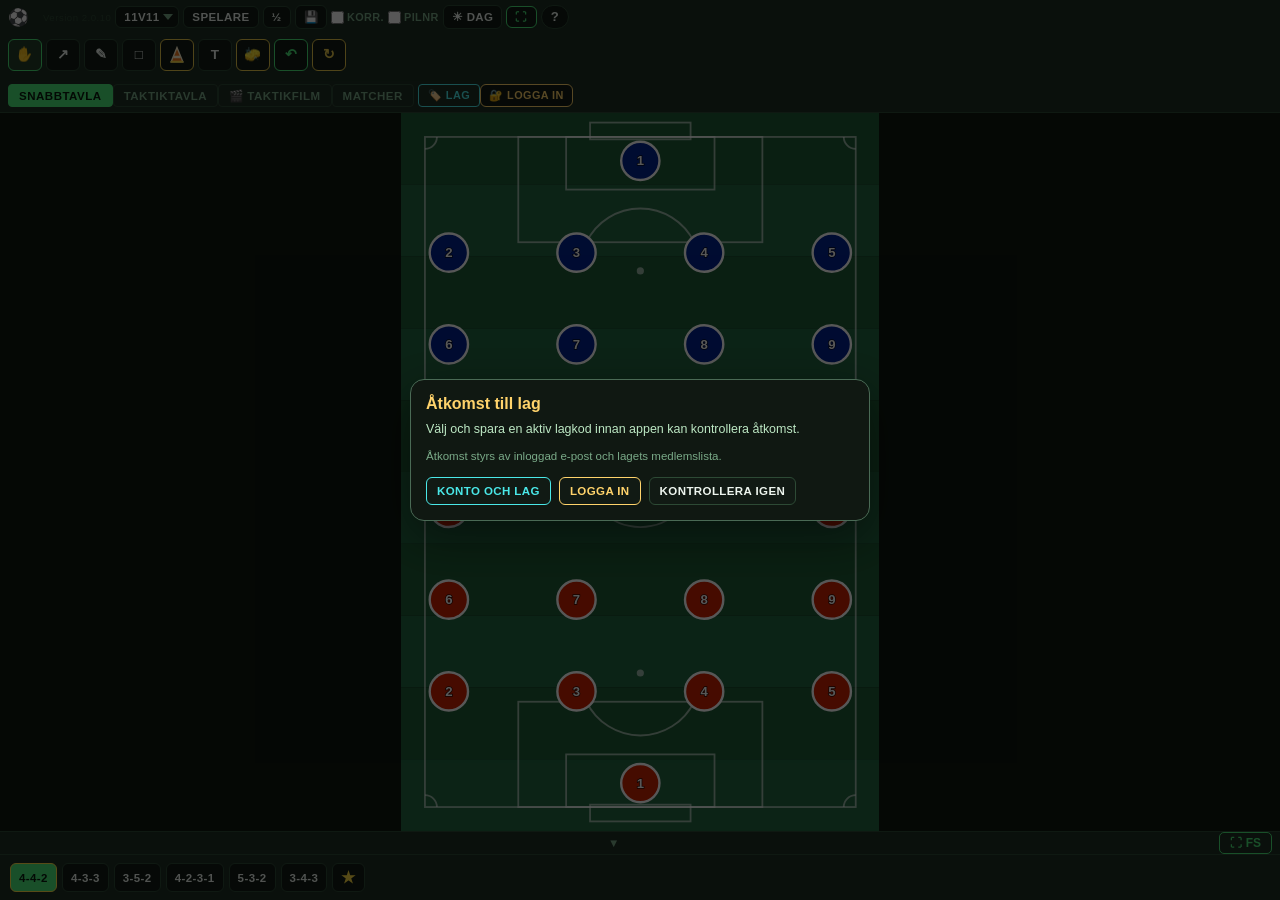
<file: index.html>
<!DOCTYPE html>
<html lang="sv">
<head>
<meta charset="UTF-8">
<meta name="viewport" content="width=device-width, initial-scale=1.0, user-scalable=no, viewport-fit=cover">
<meta name="apple-mobile-web-app-capable" content="yes">
<meta name="apple-mobile-web-app-status-bar-style" content="black-translucent">
<meta name="apple-mobile-web-app-title" content="Taktiktavla">
<meta name="theme-color" content="#111a14">
<link rel="apple-touch-icon" href="data:image/svg+xml,<svg xmlns='http://www.w3.org/2000/svg' viewBox='0 0 100 100'><rect width='100' height='100' fill='%23111a14'/><text y='.9em' font-size='80'>&#x26BD;</text></svg>">
<title>Taktiktavla</title>
<link rel="stylesheet" href="styles.css">








<style id="v53-bugfix-css">
  /* Fullscreen: lägg ritverktygen uppe till vänster så de inte ligger över målvakten/centrum. */
  body.fullscreen-portrait #fs-top-tools{
    left: calc(env(safe-area-inset-left,0px) + 8px) !important;
    right: auto !important;
    top: calc(env(safe-area-inset-top,0px) + 8px) !important;
    transform: none !important;
    max-width: min(260px, calc(100vw - 16px)) !important;
    padding: 4px 5px !important;
    gap: 3px !important;
    opacity: .92;
  }
  body.fullscreen-portrait #fs-top-tools .ls-btn{
    min-width: 28px !important;
    height: 28px !important;
    padding: 2px 5px !important;
    font-size: .72rem !important;
  }

  /* I formation/fullscreen behövs inte taktikpilarna. JS styr också, men CSS säkrar. */
  body.fullscreen-portrait:not(.v53-taktik-fs) #fs-first-btn,
  body.fullscreen-portrait:not(.v53-taktik-fs) #fs-prev-btn,
  body.fullscreen-portrait:not(.v53-taktik-fs) #fs-next-btn,
  body.fullscreen-portrait:not(.v53-taktik-fs) #fs-step-label,
  body.fullscreen-portrait:not(.v53-taktik-fs) #fs-tb-movement{
    display:none !important;
  }

  /* Bara aktiv panel ska visas. Detta stoppar sparade matcher-listan från att ligga kvar visuellt. */
  .panel:not(.on){display:none !important;}
</style>


<style id="v55-safe-css">
  body.fullscreen-portrait #fs-day-btn.v55-top-day{
    display:inline-flex !important;
    align-items:center !important;
    justify-content:center !important;
  }
  body.fullscreen-portrait #ls-day-btn3{
    display:none !important;
  }
</style>





<style id="v61-profile-row-css">
  #btn-profile-team,
  #btn-profile-v59{
    flex: 0 0 auto;
  }

  .v61-profile-tab{
    font-size:0.68rem !important;
    padding:3px 9px !important;
    color:#4ae8e8 !important;
    border-color:#4ae8e8 !important;
    margin-left:4px !important;
    white-space:nowrap !important;
  }
</style>


<style id="v62-fullscreen-corrections-css">
  /* Övre fullscreen-raden: verktyg + dagsljus. */
  body.fullscreen-portrait #fs-top-tools{
    left: calc(env(safe-area-inset-left,0px) + 8px) !important;
    right: auto !important;
    top: calc(env(safe-area-inset-top,0px) + 8px) !important;
    transform: none !important;
    max-width: min(330px, calc(100vw - 96px)) !important;
    padding: 4px 5px !important;
    gap: 3px !important;
    opacity: .94;
    z-index: 10005 !important;
  }

  body.fullscreen-portrait #fs-day-btn.v62-top-day{
    display:inline-flex !important;
    align-items:center !important;
    justify-content:center !important;
    min-width:28px !important;
    height:28px !important;
    padding:2px 6px !important;
    font-size:.72rem !important;
    flex:0 0 auto !important;
    pointer-events:auto !important;
  }

  /* Ta bort resterna där solen låg längst ner. */
  body.fullscreen-portrait #ls-day-btn3,
  body.fullscreen-portrait #v62-fs-old-day-slot,
  body.fullscreen-portrait #fs-day-old-spacer{
    display:none !important;
    visibility:hidden !important;
    width:0 !important;
    min-width:0 !important;
    padding:0 !important;
    margin:0 !important;
    border:0 !important;
  }

  /* Färg-/linjeval i fullscreen: synligt, men lite vänster om Återställ. */
  body.fullscreen-portrait #arrow-options,
  body.fullscreen-portrait #zone-options,
  body.fullscreen-portrait #freehand-options{
    position: fixed !important;
    top: calc(env(safe-area-inset-top,0px) + 42px) !important;
    right: 92px !important;
    left: auto !important;
    z-index: 10010 !important;
    max-width: min(390px, calc(100vw - 112px)) !important;
    overflow-x: auto !important;
    background: rgba(17,26,20,.94) !important;
    border: 1px solid #2d4a35 !important;
    border-radius: 8px !important;
    padding: 3px !important;
    box-shadow: 0 2px 10px rgba(0,0,0,.35) !important;
  }

  body.fullscreen-portrait #arrow-options select,
  body.fullscreen-portrait #zone-options select,
  body.fullscreen-portrait #freehand-options select{
    max-width: 120px !important;
    font-size: .68rem !important;
  }
</style>


<style id="v63-options-restore-css">
  /* Normalläge: säkra att färg-/linjevalen ligger på sin gamla plats uppe till höger på planen. */
  body:not(.fullscreen-portrait) #arrow-options,
  body:not(.fullscreen-portrait) #zone-options,
  body:not(.fullscreen-portrait) #freehand-options{
    position:absolute !important;
    top:8px !important;
    right:8px !important;
    left:auto !important;
    z-index:6 !important;
    max-width:none !important;
    overflow-x:visible !important;
    background:transparent !important;
    border:0 !important;
    box-shadow:none !important;
    padding:0 !important;
  }

  /* Helskärm: synligt, men undan från Återställ. */
  body.fullscreen-portrait #arrow-options,
  body.fullscreen-portrait #zone-options,
  body.fullscreen-portrait #freehand-options{
    position:fixed !important;
    top:calc(env(safe-area-inset-top,0px) + 42px) !important;
    right:92px !important;
    left:auto !important;
    z-index:10010 !important;
    max-width:min(390px, calc(100vw - 112px)) !important;
    overflow-x:auto !important;
    background:rgba(17,26,20,.94) !important;
    border:1px solid #2d4a35 !important;
    border-radius:8px !important;
    padding:3px !important;
    box-shadow:0 2px 10px rgba(0,0,0,.35) !important;
  }
</style>


<style id="v64-list-ui-fix-css">
  /* Engångsknapparna från migreringen får aldrig blinka till vid start. */
  #btn-adopt-legacy-v56,
  #btn-claim-invisible-v58{
    display:none !important;
    visibility:hidden !important;
    pointer-events:none !important;
  }

  /* Helskärm: lägg färg-/linjevalen högst upp, direkt till vänster om Återställ. */
  body.fullscreen-portrait #arrow-options,
  body.fullscreen-portrait #zone-options,
  body.fullscreen-portrait #freehand-options{
    position:fixed !important;
    top:calc(env(safe-area-inset-top,0px) + 8px) !important;
    right:calc(env(safe-area-inset-right,0px) + 92px) !important;
    left:auto !important;
    z-index:10020 !important;
    max-width:min(270px, calc(100vw - 118px)) !important;
    overflow-x:auto !important;
    background:rgba(17,26,20,.94) !important;
    border:1px solid #2d4a35 !important;
    border-radius:8px !important;
    padding:3px !important;
    box-shadow:0 2px 10px rgba(0,0,0,.35) !important;
  }

  body.fullscreen-portrait #arrow-options select,
  body.fullscreen-portrait #zone-options select,
  body.fullscreen-portrait #freehand-options select{
    max-width:92px !important;
    font-size:.68rem !important;
  }

  body:not(.fullscreen-portrait) #arrow-options,
  body:not(.fullscreen-portrait) #zone-options,
  body:not(.fullscreen-portrait) #freehand-options{
    position:absolute !important;
    top:8px !important;
    right:8px !important;
    left:auto !important;
  }
</style>


<style id="v66-fullscreen-bottombar-css">
  /* I formationsläge ska den gamla nedersta fullscreen-baren bort helt. */
  body.fullscreen-portrait:not(.v66-taktik-fs) #fs-portrait-nav,
  body.fullscreen-portrait:not(.v66-taktik-fs) #ls-prev-side,
  body.fullscreen-portrait:not(.v66-taktik-fs) #ls-next-side{
    display:none !important;
    visibility:hidden !important;
    pointer-events:none !important;
    height:0 !important;
    min-height:0 !important;
    padding:0 !important;
    margin:0 !important;
    border:0 !important;
    background:transparent !important;
    box-shadow:none !important;
  }

  /* I taktikfilm/fullscreen får bläddringen vara kvar. */
  body.fullscreen-portrait.v66-taktik-fs #fs-portrait-nav{
    display:flex !important;
  }

  /* Säkerställ att dagsljus inte råkar dra med sig en tom plats i botten. */
  body.fullscreen-portrait #ls-day-btn3,
  body.fullscreen-portrait #fs-day-old-spacer{
    display:none !important;
    visibility:hidden !important;
    width:0 !important;
    min-width:0 !important;
    height:0 !important;
    padding:0 !important;
    margin:0 !important;
    border:0 !important;
  }
</style>


<style id="v69-taktik-editor-clean-css">
  /* Taktikredigering: behåll övre kontroller, dölj nedre dubbletter. */
  #edit-taktik-ui.v69-clean #btn-edit-step-prev,
  #edit-taktik-ui.v69-clean #btn-edit-step-next,
  #edit-taktik-ui.v69-clean #btn-edit-update-step,
  #edit-taktik-ui.v69-clean #btn-edit-update-step2{
    display:none !important;
  }

  #edit-taktik-ui.v69-clean #edit-step-counter{
    min-width:62px !important;
  }

  #edit-taktik-ui.v69-clean #btn-edit-add-step{
    font-size:0.72rem !important;
    padding:4px 9px !important;
  }

  #edit-taktik-ui.v69-clean #edit-taktik-steps{
    max-height:210px !important;
    margin-top:6px !important;
  }

  #edit-taktik-ui.v69-clean .v69-step-main-row{
    gap:5px !important;
  }
</style>


<style id="v71-edit-vs-present-css">
  /* Fullskärm är presentationsläge: rörelse är en redigeringsfunktion och ska inte visas där. */
  body.fullscreen-portrait #fs-tb-movement,
  body.fullscreen-portrait #btn-tb-movement{
    display:none !important;
    visibility:hidden !important;
    pointer-events:none !important;
  }
</style>


<style id="v74-readonly-present-css">
  body.v74-readonly-taktik #btn-edit-add-step,
  body.v74-readonly-taktik #btn-edit-del-step,
  body.v74-readonly-taktik #btn-edit-taktik-save,
  body.v74-readonly-taktik #btn-edit-taktik-meta,
  body.v74-readonly-taktik #btn-export-step-formation,
  body.v74-readonly-taktik #btn-edit-update-step,
  body.v74-readonly-taktik #btn-edit-update-step2,
  body.v74-readonly-taktik #btn-tb-movement,
  body.v74-readonly-taktik #fs-tb-movement{
    display:none !important;
    visibility:hidden !important;
    pointer-events:none !important;
  }
  body.v74-readonly-taktik #edit-step-name-inp{
    pointer-events:none !important;
    opacity:.55 !important;
  }
  body.v74-readonly-taktik:not(.fullscreen-portrait) #pitch-svg{
    pointer-events:none !important;
  }
  body.v74-readonly-taktik #edit-taktik-title-lbl::after{
    content:"  · skrivskyddad";
    color:#e8c84a;
    font-weight:700;
  }
</style>


<style id="v76-clean-taktik-core-css">
  body.tt-v76-readonly #btn-edit-add-step,
  body.tt-v76-readonly #btn-edit-del-step,
  body.tt-v76-readonly #btn-edit-taktik-save,
  body.tt-v76-readonly #btn-edit-taktik-meta,
  body.tt-v76-readonly #btn-edit-update-step,
  body.tt-v76-readonly #btn-edit-update-step2,
  body.tt-v76-readonly #btn-export-step-formation,
  body.tt-v76-readonly #btn-tb-movement,
  body.tt-v76-readonly #fs-tb-movement{
    display:none !important;
    visibility:hidden !important;
    pointer-events:none !important;
  }
  body.tt-v76-readonly #edit-step-name-inp{
    pointer-events:none !important;
    opacity:.55 !important;
  }
  body.tt-v76-readonly:not(.fullscreen-portrait):not(.landscape) #pitch-svg{
    pointer-events:none !important;
  }
  body.fullscreen-portrait #fs-tb-movement,
  body.landscape #fs-tb-movement{
    display:none !important;
    visibility:hidden !important;
    pointer-events:none !important;
  }
  body.tt-v76-readonly #edit-taktik-title-lbl::after{
    content:" · skrivskyddad";
    color:#e8c84a;
  }
</style>


<style id="v82-taktik-library-safe-css">
  /* Endast när Taktik-fliken är i menyläge. Dölj planen men inte taktikpanelen/listan. */
  body.tt-v82-taktik-library #pitch-wrapper,
  body.tt-v82-taktik-library #taktikbar,
  body.tt-v82-taktik-library #rec-ui,
  body.tt-v82-taktik-library #edit-taktik-ui {
    display: none !important;
  }

  body.tt-v82-taktik-library #bottompanel {
    flex: 1 1 auto !important;
    display: block !important;
    width: 100% !important;
    max-width: none !important;
    min-height: calc(100vh - 92px) !important;
    overflow: auto !important;
  }

  body.tt-v82-taktik-library #panel-taktik.on {
    display: block !important;
    width: 100% !important;
    max-width: none !important;
  }

  body.tt-v82-taktik-library #panel-taktik > div {
    width: 100% !important;
    max-width: none !important;
  }

  body.tt-v82-taktik-library #no-rec-ui {
    display: block !important;
  }

  body.tt-v82-taktik-library #taktik-list {
    max-height: calc(100vh - 245px) !important;
    overflow-y: auto !important;
    padding-bottom: 40px !important;
  }
</style>


<style id="v85-hide-duplicate-save-exit-css">
  /*
    Taktikredigering har redan spara/stäng uppe i taktikbaren.
    Dölj de dubbla knapparna inne i stegpanelen för att undvika två olika avslutsflöden.
  */
  #btn-edit-taktik-save,
  #btn-edit-taktik-exit {
    display: none !important;
    visibility: hidden !important;
    pointer-events: none !important;
  }
</style>


<style id="v86-exit-button-save-state-css">
  #btn-stop-play.tt-v86-exit-btn {
    min-width: 72px !important;
    padding: 3px 10px !important;
    font-size: 0.72rem !important;
    font-weight: 800 !important;
    letter-spacing: .2px !important;
    border-color: #e8c84a !important;
    color: #e8c84a !important;
  }
</style>


<style id="v88-exit-white-accurate-dirty-css">
  #btn-stop-play.tt-v86-exit-btn,
  #btn-stop-play.tt-v88-exit-btn {
    color: #edf5ee !important;
    border-color: #edf5ee !important;
  }
</style>


<style id="v98-formation-compact-css-only">
  /* v98: försiktig kompaktning endast för Taktiktavla-panelen.
     Flyttar inga knappar och skapar inga nya Mina/Lagets-element. */

  #panel-saves.tt-v98-formation-compact,
  #panel-uppstallning.tt-v98-formation-compact,
  #panel-start.tt-v98-formation-compact {
    min-height: calc(100vh - 92px) !important;
  }

  /* Dölj bara överflödig laddningsinfo inne i Taktiktavla-panelen */
  #panel-saves.tt-v98-formation-compact .tt98-hide-loaded-info,
  #panel-uppstallning.tt-v98-formation-compact .tt98-hide-loaded-info,
  #panel-start.tt-v98-formation-compact .tt98-hide-loaded-info {
    display: none !important;
  }

  /* Sökfältet: gör befintligt sökfält lägre och inte fullt så dominerande.
     OBS: flyttas inte upp i v98, för att undvika dubbletter/felpaneler. */
  #panel-saves.tt-v98-formation-compact input[type="search"],
  #panel-saves.tt-v98-formation-compact input[id*="search"],
  #panel-saves.tt-v98-formation-compact input[id*="sok"],
  #panel-saves.tt-v98-formation-compact input[placeholder*="Sök"],
  #panel-uppstallning.tt-v98-formation-compact input[type="search"],
  #panel-uppstallning.tt-v98-formation-compact input[id*="search"],
  #panel-uppstallning.tt-v98-formation-compact input[id*="sok"],
  #panel-uppstallning.tt-v98-formation-compact input[placeholder*="Sök"],
  #panel-start.tt-v98-formation-compact input[type="search"],
  #panel-start.tt-v98-formation-compact input[id*="search"],
  #panel-start.tt-v98-formation-compact input[id*="sok"],
  #panel-start.tt-v98-formation-compact input[placeholder*="Sök"] {
    height: 30px !important;
    min-height: 30px !important;
    padding: 4px 8px !important;
    margin-top: 3px !important;
    margin-bottom: 4px !important;
    font-size: .78rem !important;
  }

  /* Mappfilter: bara den rad som scriptet markerar inne i Taktiktavla */
  #panel-saves.tt-v98-formation-compact .tt98-folder-row,
  #panel-uppstallning.tt-v98-formation-compact .tt98-folder-row,
  #panel-start.tt-v98-formation-compact .tt98-folder-row {
    display: flex !important;
    flex-wrap: nowrap !important;
    overflow-x: auto !important;
    overflow-y: hidden !important;
    gap: 4px !important;
    padding: 2px 0 5px 0 !important;
    margin: 0 0 3px 0 !important;
    white-space: nowrap !important;
    -webkit-overflow-scrolling: touch !important;
  }

  #panel-saves.tt-v98-formation-compact .tt98-folder-row button,
  #panel-uppstallning.tt-v98-formation-compact .tt98-folder-row button,
  #panel-start.tt-v98-formation-compact .tt98-folder-row button {
    flex: 0 0 auto !important;
    width: auto !important;
    min-width: auto !important;
    max-width: none !important;
    height: 27px !important;
    min-height: 27px !important;
    padding: 3px 8px !important;
    margin: 0 !important;
    border-radius: 999px !important;
    font-size: .72rem !important;
    line-height: 1 !important;
  }

  /* Listan får mer plats */
  #panel-saves.tt-v98-formation-compact #saves-list,
  #panel-uppstallning.tt-v98-formation-compact #saves-list,
  #panel-start.tt-v98-formation-compact #saves-list {
    max-height: calc(100vh - 205px) !important;
    min-height: 280px !important;
    overflow-y: auto !important;
    overflow-x: hidden !important;
    padding-bottom: 44px !important;
    -webkit-overflow-scrolling: touch !important;
  }

  /* Tajtare filrader */
  #panel-saves.tt-v98-formation-compact #saves-list .row,
  #panel-uppstallning.tt-v98-formation-compact #saves-list .row,
  #panel-start.tt-v98-formation-compact #saves-list .row {
    min-height: 34px !important;
    padding: 4px 5px !important;
    margin-bottom: 3px !important;
    gap: 4px !important;
    border-radius: 7px !important;
  }

  #panel-saves.tt-v98-formation-compact #saves-list .row-name,
  #panel-uppstallning.tt-v98-formation-compact #saves-list .row-name,
  #panel-start.tt-v98-formation-compact #saves-list .row-name {
    font-size: .8rem !important;
    line-height: 1.12 !important;
  }

  #panel-saves.tt-v98-formation-compact #saves-list .row-sub,
  #panel-uppstallning.tt-v98-formation-compact #saves-list .row-sub,
  #panel-start.tt-v98-formation-compact #saves-list .row-sub {
    font-size: .63rem !important;
    line-height: 1.1 !important;
    margin-top: 1px !important;
  }

  #panel-saves.tt-v98-formation-compact #saves-list button.sa,
  #panel-uppstallning.tt-v98-formation-compact #saves-list button.sa,
  #panel-start.tt-v98-formation-compact #saves-list button.sa {
    width: 25px !important;
    min-width: 25px !important;
    height: 25px !important;
    padding: 0 !important;
    font-size: .68rem !important;
    border-radius: 6px !important;
  }

  @media (max-width: 720px) {
    #panel-saves.tt-v98-formation-compact #saves-list,
    #panel-uppstallning.tt-v98-formation-compact #saves-list,
    #panel-start.tt-v98-formation-compact #saves-list {
      max-height: calc(100vh - 185px) !important;
      min-height: 300px !important;
    }
  }
</style>


<style id="v99-formation-top-align-icons">
  /* v99: Taktiktavla ska ligga högst upp, listan får plats, ikonknappar till höger */

  #panel-saves.tt-v99-formation-top,
  #panel-uppstallning.tt-v99-formation-top,
  #panel-start.tt-v99-formation-top {
    align-self: stretch !important;
    justify-self: start !important;
    align-items: stretch !important;
    justify-content: flex-start !important;
    align-content: flex-start !important;
    vertical-align: top !important;
    padding-top: 4px !important;
    margin-top: 0 !important;
    min-height: calc(100vh - 92px) !important;
    max-height: calc(100vh - 72px) !important;
    overflow: hidden !important;
    box-sizing: border-box !important;
  }

  body:has(#panel-saves.tt-v99-formation-top.on) #bottompanel,
  body:has(#panel-uppstallning.tt-v99-formation-top.on) #bottompanel,
  body:has(#panel-start.tt-v99-formation-top.on) #bottompanel {
    align-items: flex-start !important;
    justify-content: flex-start !important;
    align-content: flex-start !important;
    padding-top: 0 !important;
    overflow: hidden !important;
  }

  #panel-saves.tt-v99-formation-top > *,
  #panel-uppstallning.tt-v99-formation-top > *,
  #panel-start.tt-v99-formation-top > * {
    flex-shrink: 0 !important;
  }

  #panel-saves.tt-v99-formation-top #saves-list,
  #panel-uppstallning.tt-v99-formation-top #saves-list,
  #panel-start.tt-v99-formation-top #saves-list {
    display: block !important;
    flex: 1 1 auto !important;
    min-height: 340px !important;
    max-height: calc(100vh - 165px) !important;
    overflow-y: auto !important;
    overflow-x: hidden !important;
    margin-top: 2px !important;
    padding-bottom: 56px !important;
    -webkit-overflow-scrolling: touch !important;
  }

  #panel-saves.tt-v99-formation-top #saves-list .row,
  #panel-uppstallning.tt-v99-formation-top #saves-list .row,
  #panel-start.tt-v99-formation-top #saves-list .row {
    display: grid !important;
    grid-template-columns: minmax(0, 1fr) repeat(6, 27px) !important;
    align-items: center !important;
    column-gap: 2px !important;
    min-height: 35px !important;
    padding: 4px 3px !important;
  }

  #panel-saves.tt-v99-formation-top #saves-list .row-name,
  #panel-uppstallning.tt-v99-formation-top #saves-list .row-name,
  #panel-start.tt-v99-formation-top #saves-list .row-name {
    min-width: 0 !important;
    overflow: hidden !important;
    text-overflow: ellipsis !important;
    white-space: nowrap !important;
  }

  #panel-saves.tt-v99-formation-top #saves-list .row-sub,
  #panel-uppstallning.tt-v99-formation-top #saves-list .row-sub,
  #panel-start.tt-v99-formation-top #saves-list .row-sub {
    grid-column: 1 / 2 !important;
    min-width: 0 !important;
    overflow: hidden !important;
    text-overflow: ellipsis !important;
    white-space: nowrap !important;
  }

  #panel-saves.tt-v99-formation-top #saves-list button.sa,
  #panel-uppstallning.tt-v99-formation-top #saves-list button.sa,
  #panel-start.tt-v99-formation-top #saves-list button.sa {
    width: 27px !important;
    min-width: 27px !important;
    max-width: 27px !important;
    height: 27px !important;
    min-height: 27px !important;
    padding: 0 !important;
    margin: 0 !important;
    font-size: .78rem !important;
    line-height: 1 !important;
    text-align: center !important;
    overflow: hidden !important;
    white-space: nowrap !important;
  }

  @media (max-width: 720px) {
    #panel-saves.tt-v99-formation-top,
    #panel-uppstallning.tt-v99-formation-top,
    #panel-start.tt-v99-formation-top {
      min-height: calc(100vh - 78px) !important;
      max-height: calc(100vh - 58px) !important;
    }

    #panel-saves.tt-v99-formation-top #saves-list,
    #panel-uppstallning.tt-v99-formation-top #saves-list,
    #panel-start.tt-v99-formation-top #saves-list {
      min-height: 360px !important;
      max-height: calc(100vh - 150px) !important;
    }
  }
</style>


<style id="v101-match-save-editor-css">
  /* v101: när match redigeras ska sparade-matchlistan inte ta plats */
  body.tt101-match-editor-active #lag-sparade {
    display: none !important;
  }
</style>


<style id="v102-match-list-user-button-css">
  body.tt101-match-editor-active #lag-sparade { display: none !important; }

  .tt102-user-icon-only {
    width: 32px !important;
    min-width: 32px !important;
    max-width: 32px !important;
    height: 30px !important;
    padding: 0 !important;
    overflow: hidden !important;
    white-space: nowrap !important;
    text-indent: -9999px !important;
    position: relative !important;
  }
  .tt102-user-icon-only::after {
    content: "🏷️";
    position: absolute;
    inset: 0;
    display: flex;
    align-items: center;
    justify-content: center;
    text-indent: 0;
    font-size: 1rem;
  }

  @media (max-width: 760px) {
    body { overflow-x: hidden !important; }
    #app, #main, #pitch-wrapper, #bottompanel, #topbar {
      max-width: 100vw !important;
      box-sizing: border-box !important;
    }
  }

  #tt102-profile-modal {
    position: fixed;
    inset: 0;
    z-index: 100000;
    background: rgba(0,0,0,.55);
    display: flex;
    align-items: center;
    justify-content: center;
    padding: 14px;
    box-sizing: border-box;
  }
  #tt102-profile-modal .tt102-box {
    width: min(420px, 94vw);
    background: #111a14;
    border: 1px solid #2d4a35;
    border-radius: 12px;
    box-shadow: 0 18px 50px rgba(0,0,0,.45);
    padding: 14px;
    box-sizing: border-box;
    color: #edf5ee;
  }
  #tt102-profile-modal h2 { margin: 0 0 10px 0; font-size: 1rem; }
  #tt102-profile-modal label {
    display: block;
    font-size: .72rem;
    color: #7aaa88;
    margin: 8px 0 3px;
  }
  #tt102-profile-modal input {
    width: 100%;
    box-sizing: border-box;
    background: #0b130e;
    color: #edf5ee;
    border: 1px solid #2d4a35;
    border-radius: 7px;
    padding: 7px 9px;
  }
  #tt102-profile-modal .tt102-actions {
    display: flex;
    justify-content: flex-end;
    gap: 7px;
    margin-top: 12px;
  }
</style>


<style id="v103-desktop-player-drag-css">
  /* v103: gör spelare lättare att träffa med mus på dator */
  .player-token {
    cursor: grab;
  }
  .player-token:active {
    cursor: grabbing;
  }
</style>


<style id="v104-desktop-bench-drag-css">
  .bench-player {
    cursor: grab !important;
    user-select: none !important;
  }
  .bench-player:active {
    cursor: grabbing !important;
  }
</style>


<style id="v105-bench-player-id-fix-css">
  .bench-player {
    cursor: grab !important;
    user-select: none !important;
  }
  .bench-player:active {
    cursor: grabbing !important;
  }
</style>


<style id="v108-desktop-bench-visibility-css">
  /* v108: endast desktop – visa avbytare/bänk i matchuppställning */
  body.tt108-desktop-match-lineup #bench-bar.active {
    display: flex !important;
    visibility: visible !important;
    opacity: 1 !important;
  }
  body.tt108-desktop-match-lineup #bench-players {
    display: flex !important;
    visibility: visible !important;
    opacity: 1 !important;
  }
</style>





<style id="v125-iphone-film-menu-scroll-css">
  /*
    v125: iPhone-fix för film/taktikläge.
    Menyn får scrolla horisontellt. Avsluta ligger kvar längst ut,
    men är inte sticky/ovanpå. Den är röd med vit text.
  */
  @media (max-width: 760px) {
    body.tt125-taktik-film-active #topbar,
    body.tt125-taktik-film-active #toolbar,
    body.tt125-taktik-film-active .toolbar,
    body.tt125-taktik-film-active #modebar,
    body.tt125-taktik-film-active .modebar {
      max-width: 100vw !important;
      box-sizing: border-box !important;
      overflow-x: auto !important;
      overflow-y: hidden !important;
      -webkit-overflow-scrolling: touch !important;
      scrollbar-width: none !important;
      white-space: nowrap !important;
    }

    body.tt125-taktik-film-active #topbar::-webkit-scrollbar,
    body.tt125-taktik-film-active #toolbar::-webkit-scrollbar,
    body.tt125-taktik-film-active .toolbar::-webkit-scrollbar,
    body.tt125-taktik-film-active #modebar::-webkit-scrollbar,
    body.tt125-taktik-film-active .modebar::-webkit-scrollbar {
      display: none !important;
    }

    body.tt125-taktik-film-active #topbar button,
    body.tt125-taktik-film-active #toolbar button,
    body.tt125-taktik-film-active .toolbar button,
    body.tt125-taktik-film-active #modebar button,
    body.tt125-taktik-film-active .modebar button {
      flex: 0 0 auto !important;
      white-space: nowrap !important;
      font-size: 0.66rem !important;
      padding: 3px 6px !important;
      min-width: auto !important;
    }

    body.tt125-taktik-film-active #btn-exit-playback,
    body.tt125-taktik-film-active #btn-close-playback,
    body.tt125-taktik-film-active #btn-taktik-exit,
    body.tt125-taktik-film-active #exit-playback-btn,
    body.tt125-taktik-film-active .taktik-exit-btn,
    body.tt125-taktik-film-active button[data-action="exit-playback"],
    body.tt125-taktik-film-active .tt125-exit-red {
      position: static !important;
      right: auto !important;
      z-index: auto !important;
      background: #e84a4a !important;
      border-color: #e84a4a !important;
      color: #ffffff !important;
      box-shadow: none !important;
      font-weight: 800 !important;
    }

    body.tt125-taktik-film-active #rec-ui,
    body.tt125-taktik-film-active #edit-taktik-ui,
    body.tt125-taktik-film-active #taktikbar {
      max-width: 100vw !important;
      box-sizing: border-box !important;
      overflow-x: auto !important;
      -webkit-overflow-scrolling: touch !important;
    }
  }
</style>


<style id="v127-iphone-taktik-scroll-hard-css">
  /*
    v127: hårdare men smal iPhone-fix för taktikfilm-menyn.
    Scrollbar rad, inte sticky. Avsluta röd/vit.
  */
  @media (max-width: 760px) {
    body.tt127-taktik-film-scroll #rec-ui,
    body.tt127-taktik-film-scroll #edit-taktik-ui,
    body.tt127-taktik-film-scroll #taktikbar {
      max-width: 100vw !important;
      box-sizing: border-box !important;
      overflow-x: auto !important;
      overflow-y: hidden !important;
      -webkit-overflow-scrolling: touch !important;
      scrollbar-width: none !important;
      white-space: nowrap !important;
    }

    body.tt127-taktik-film-scroll #rec-ui::-webkit-scrollbar,
    body.tt127-taktik-film-scroll #edit-taktik-ui::-webkit-scrollbar,
    body.tt127-taktik-film-scroll #taktikbar::-webkit-scrollbar {
      display: none !important;
    }

    body.tt127-taktik-film-scroll #rec-ui > *,
    body.tt127-taktik-film-scroll #edit-taktik-ui > *,
    body.tt127-taktik-film-scroll #taktikbar > * {
      flex: 0 0 auto !important;
    }

    body.tt127-taktik-film-scroll #rec-ui button,
    body.tt127-taktik-film-scroll #edit-taktik-ui button,
    body.tt127-taktik-film-scroll #taktikbar button {
      flex: 0 0 auto !important;
      white-space: nowrap !important;
      font-size: 0.66rem !important;
      padding: 3px 6px !important;
      min-width: auto !important;
    }

    body.tt127-taktik-film-scroll .tt127-exit-red {
      position: static !important;
      right: auto !important;
      z-index: auto !important;
      background: #e84a4a !important;
      border-color: #e84a4a !important;
      color: #fff !important;
      box-shadow: none !important;
      font-weight: 800 !important;
    }
  }
</style>


<style id="v132-step-copy-paste-css">
  #tt132-step-actions {
    display:flex;
    gap:4px;
    align-items:center;
    flex:0 0 auto;
  }
  #tt132-step-actions .btn {
    padding:3px 7px !important;
    font-size:0.68rem !important;
    white-space:nowrap !important;
  }
  #btn-copy-step.tt132-step-btn,
  #btn-paste-step.tt132-step-btn {
    color:#4ae8e8 !important;
    border-color:#4ae8e8 !important;
  }
  @media (max-width:760px){
    #tt132-step-actions .btn {
      padding:3px 6px !important;
      font-size:0.64rem !important;
    }
    #btn-copy-step.tt132-step-btn,
    #btn-paste-step.tt132-step-btn {
      max-width:82px;
      overflow:hidden;
      text-overflow:ellipsis;
    }
  }
</style>



<style id="v138-target-step-model-css">
  #btn-copy-drawings,
  #btn-copy-drawings-to-step,
  button[data-action="copy-drawings"],
  .copy-drawings-btn,
  .tt-copy-drawings,
  .tt138-hide-copy-drawings {
    display:none !important;
  }

  @media (max-width:760px){
    #taktikbar button,
    #rec-ui button,
    #edit-taktik-ui button {
      margin-left:1px !important;
      margin-right:1px !important;
    }

    #btn-edit-step-prev,
    #btn-edit-step-next,
    #btn-prev,
    #btn-next,
    #fs-prev-btn,
    #fs-next-btn,
    #ls-prev-btn,
    #ls-next-btn {
      min-width:26px !important;
      width:26px !important;
      max-width:26px !important;
      padding-left:0 !important;
      padding-right:0 !important;
      text-align:center !important;
    }

    button.tt138-exit-icon {
      background:#e84a4a !important;
      border-color:#e84a4a !important;
      color:#fff !important;
      min-width:32px !important;
      width:32px !important;
      max-width:32px !important;
      padding-left:0 !important;
      padding-right:0 !important;
      font-size:1rem !important;
      font-weight:900 !important;
      text-align:center !important;
      overflow:hidden !important;
      white-space:nowrap !important;
      box-shadow:none !important;
    }

    button.tt138-film-formation-arrow {
      color:#e8c84a !important;
      border-color:#e8c84a !important;
      min-width:30px !important;
      width:30px !important;
      max-width:30px !important;
      padding-left:0 !important;
      padding-right:0 !important;
      text-align:center !important;
      font-size:1rem !important;
      font-weight:900 !important;
      overflow:hidden !important;
      white-space:nowrap !important;
    }
  }
</style>


<style id="tt150-iphone-exact-icons-css">
@media (max-width: 760px){
  #btn-export-step-formation.tt150-start-arrow-only{
    width:34px !important;
    min-width:34px !important;
    height:32px !important;
    padding:0 !important;
    border-radius:10px !important;
    background:#facc15 !important;
    border-color:#facc15 !important;
    color:#111827 !important;
    font-size:18px !important;
    font-weight:900 !important;
    line-height:1 !important;
    display:inline-flex !important;
    align-items:center !important;
    justify-content:center !important;
  }

  #btn-stop-play.tt150-exit-door-only,
  #btn-edit-taktik-exit.tt150-exit-door-only{
    width:34px !important;
    min-width:34px !important;
    height:32px !important;
    padding:0 !important;
    border-radius:10px !important;
    background:#b91c1c !important;
    border-color:#b91c1c !important;
    color:#ffffff !important;
    font-size:17px !important;
    font-weight:900 !important;
    line-height:1 !important;
    display:inline-flex !important;
    align-items:center !important;
    justify-content:center !important;
  }
}
</style>


<style id="tt151-iphone-tactic-scroll-css">
@media (max-width: 760px){
  .tt151-scroll-row{
    overflow-x:auto !important;
    overflow-y:hidden !important;
    -webkit-overflow-scrolling:touch !important;
    touch-action:pan-x !important;
    white-space:nowrap !important;
    flex-wrap:nowrap !important;
    max-width:100vw !important;
    scrollbar-width:none !important;
  }
  .tt151-scroll-row::-webkit-scrollbar{
    display:none !important;
  }
  .tt151-scroll-row > *{
    flex:0 0 auto !important;
  }
}
</style>


<style id="tt267-index-no-legacy-topbar-css">
  /* Hindra gamla topbar-drawer/minimera-rester från index från att blinka fram.
     OBS: gömmer INTE de riktiga ritknapparna (btn-arrow, btn-text osv), eftersom app.js återanvänder dem. */
  #btn-draw-tools-toggle,
  #topbar-draw-tools,
  #btn-topbar-toggle,
  .v45-toggle-holder,
  #v48-collapse-btn,
  #v48-expand-btn,
  #v48-collapsed-row {
    display:none !important;
    visibility:hidden !important;
    pointer-events:none !important;
  }
</style>



<style id="tt275-matcher-hide-pitch-css">
  /* v275: Matcher som listläge. Ren CSS: dölj bara planen när huvudfliken Matcher är aktiv.
     Rör inte matchpaneler, Sparade matcher, Spara match eller Ladda uppst. */
  body:has(.tab.on[data-panel="lag"]) #pitch-wrapper,
  body:has(.tab.on[data-panel="lag"]) #panel-toggle-strip {
    display: none !important;
    visibility: hidden !important;
    pointer-events: none !important;
  }

  body:has(.tab.on[data-panel="lag"]) #bottompanel {
    flex: 1 1 auto !important;
    display: block !important;
    width: 100% !important;
    max-width: none !important;
    min-height: calc(100vh - 118px) !important;
    max-height: calc(100vh - 118px) !important;
    overflow: auto !important;
    box-sizing: border-box !important;
    -webkit-overflow-scrolling: touch !important;
  }

  body:has(.tab.on[data-panel="lag"]) #panel-lag.on {
    display: block !important;
    width: 100% !important;
    max-width: none !important;
  }

  body:has(.tab.on[data-panel="lag"]) #panel-lag > div,
  body:has(.tab.on[data-panel="lag"]) #lag-trupp,
  body:has(.tab.on[data-panel="lag"]) #lag-match,
  body:has(.tab.on[data-panel="lag"]) #lag-statistik,
  body:has(.tab.on[data-panel="lag"]) #lag-sparade {
    width: 100% !important;
    max-width: none !important;
    box-sizing: border-box !important;
  }

  body:has(.tab.on[data-panel="lag"]) #trupp-list,
  body:has(.tab.on[data-panel="lag"]) #match-trupp-list,
  body:has(.tab.on[data-panel="lag"]) #stat-list,
  body:has(.tab.on[data-panel="lag"]) #sparade-match-list,
  body:has(.tab.on[data-panel="lag"]) #match-history-list {
    max-height: calc(100vh - 245px) !important;
    overflow-y: auto !important;
    overflow-x: hidden !important;
    padding-bottom: 36px !important;
    -webkit-overflow-scrolling: touch !important;
  }
</style>



<style id="tt333-match-ios-single-scroll-css">
  /* v360: iPhone/Safari: Match-lista och nedersta knappar ska kännas som samma yta.
     Tar bort extra scroll i spelarlistan på mobil och låter hela Matcher-panelen scrolla. */
  @media (max-width: 700px) {
    body:has(.tab.on[data-panel="lag"]) #lag-match {
      padding-bottom: calc(24px + env(safe-area-inset-bottom, 0px)) !important;
      box-sizing: border-box !important;
    }

    body:has(.tab.on[data-panel="lag"]) #lag-match #match-trupp-list {
      max-height: none !important;
      overflow: visible !important;
      padding-bottom: 6px !important;
      -webkit-overflow-scrolling: auto !important;
    }

    body:has(.tab.on[data-panel="lag"]) #lag-match div:has(> #btn-match-to-taktik) {
      margin-top: 4px !important;
      padding-bottom: calc(26px + env(safe-area-inset-bottom, 0px)) !important;
    }
  }
</style>



<style id="v442-taktikfilm-knapplayout-css">
  /* v442: Endast visning/layout. Inga klickhändelser eller funktioner ändras. */

  /* Dator: flytta Taktikfilms helskärmsknappar från botten till vänstersidan,
     under ritverktygen med luft så färgval kan öppnas nedåt. */
  @media (min-width: 1024px) and (pointer: fine){
    body.fullscreen-portrait.v66-taktik-fs #fs-portrait-nav{
      position: fixed !important;
      left: calc(env(safe-area-inset-left, 0px) + 8px) !important;
      top: calc(env(safe-area-inset-top, 0px) + 62px) !important;
      bottom: auto !important;
      right: auto !important;
      transform: none !important;
      z-index: 10004 !important;
      max-width: 270px !important;
      width: auto !important;
      display: flex !important;
      flex-wrap: wrap !important;
      justify-content: flex-start !important;
      align-items: center !important;
      gap: 6px !important;
      padding: 6px 7px !important;
      border-radius: 11px !important;
      background: rgba(14,23,16,.88) !important;
      border: 1px solid rgba(74,232,122,.35) !important;
      box-shadow: 0 4px 16px rgba(0,0,0,.24) !important;
    }
    body.fullscreen-portrait.v66-taktik-fs #fs-portrait-nav .ls-btn,
    body.fullscreen-portrait.v66-taktik-fs #fs-portrait-nav button,
    body.fullscreen-portrait.v66-taktik-fs #fs-portrait-nav select{
      min-height: 28px !important;
      height: 28px !important;
      padding-top: 3px !important;
      padding-bottom: 3px !important;
      font-size: .72rem !important;
      flex: 0 0 auto !important;
    }
    body.fullscreen-portrait.v66-taktik-fs #fs-step-label{
      min-width: 46px !important;
      font-size: .68rem !important;
      flex: 0 0 auto !important;
    }
    body.fullscreen-portrait.v66-taktik-fs #fs-play-all-pause{
      max-width: 76px !important;
      font-size: .58rem !important;
    }
  }

  /* Taktikfilm: ritknapparna ska vara symbol-only. Symbolerna sätts i app.js v442
     till samma som helskärmsläget: ↗, ✎, □, T samt ny rörelsepil ➜•. */
  #btn-tb-arrow,
  #btn-tb-freehand,
  #btn-tb-zone,
  #btn-tb-text,
  #btn-tb-movement{
    min-width: 28px !important;
    height: 28px !important;
    padding: 2px 6px !important;
    display: inline-flex !important;
    align-items: center !important;
    justify-content: center !important;
    flex: 0 0 auto !important;
    font-size: .82rem !important;
    line-height: 1 !important;
    font-weight: 900 !important;
  }
  #btn-tb-arrow::before,
  #btn-tb-freehand::before,
  #btn-tb-zone::before,
  #btn-tb-text::before,
  #btn-tb-movement::before{
    content: none !important;
    display: none !important;
  }
  #btn-tb-movement,
  #btn-tb-movement.tt442-movement-symbol{
    color: #4ae87a !important;
    border-color: #4ae87a !important;
    text-shadow: 0 0 6px rgba(74,232,122,.35) !important;
  }
  @media (max-width: 760px){
    #taktikbar > div:nth-child(2){
      gap: 2px !important;
      flex-wrap: nowrap !important;
      overflow-x: auto !important;
      -webkit-overflow-scrolling: touch !important;
    }
    #taktikbar > div:nth-child(2) > span{
      font-size: 0 !important;
      width: 0 !important;
      min-width: 0 !important;
      overflow: hidden !important;
      margin: 0 !important;
    }
  }
</style>



<style id="v444-taktikfilm-iphone-toprow-clean-css">
  /* v444: Endast iPhone/små skärmar. Visning/layout, inga funktioner. */
  @media (max-width: 760px){
    /* Övre Taktikfilm-raden: kompakt, utan överlapp. Filnamn och stegnamn visas redan längre ner. */
    #taktikbar > div:first-child{
      display: flex !important;
      align-items: center !important;
      gap: 2px !important;
      flex-wrap: nowrap !important;
      overflow-x: auto !important;
      overflow-y: hidden !important;
      -webkit-overflow-scrolling: touch !important;
      white-space: nowrap !important;
      padding-bottom: 1px !important;
    }
    #taktikbar > div:first-child > *{
      flex: 0 0 auto !important;
      box-sizing: border-box !important;
    }
    #taktikbar-title,
    #play-counter{
      display: none !important;
      width: 0 !important;
      min-width: 0 !important;
      max-width: 0 !important;
      flex: 0 0 0 !important;
      margin: 0 !important;
      padding: 0 !important;
      overflow: hidden !important;
    }

    #btn-first,
    #btn-prev,
    #btn-next{
      width: 27px !important;
      min-width: 27px !important;
      height: 27px !important;
      min-height: 27px !important;
      padding: 2px 4px !important;
      font-size: .78rem !important;
      line-height: 1 !important;
      display: inline-flex !important;
      align-items: center !important;
      justify-content: center !important;
    }

    /* Spela hela: en enda symbol. JS v444 sätter textContent till 🎥 eller ■ så pseudo-symboler behövs inte. */
    #btn-play-all{
      width: 31px !important;
      min-width: 31px !important;
      max-width: 31px !important;
      height: 27px !important;
      min-height: 27px !important;
      padding: 2px 3px !important;
      font-size: .94rem !important;
      line-height: 1 !important;
      display: inline-flex !important;
      align-items: center !important;
      justify-content: center !important;
      color: #4ae87a !important;
      border-color: #4ae87a !important;
      text-shadow: 0 0 6px rgba(74,232,122,.35) !important;
      overflow: hidden !important;
    }
    #btn-play-all::before,
    #btn-play-all::after{
      content: none !important;
      display: none !important;
    }

    #play-all-pause{
      width: 56px !important;
      min-width: 56px !important;
      max-width: 56px !important;
      height: 27px !important;
      min-height: 27px !important;
      padding: 2px 12px 2px 4px !important;
      font-size: .58rem !important;
    }
    #play-speed{
      width: 48px !important;
      min-width: 48px !important;
      max-width: 48px !important;
      height: 27px !important;
      min-height: 27px !important;
      padding: 2px 12px 2px 4px !important;
      font-size: .58rem !important;
    }

    #btn-copy-drawings,
    #btn-copy-step,
    #btn-paste-step,
    #btn-edit-update-step2,
    #btn-taktikbar-save,
    #btn-stop-play{
      height: 27px !important;
      min-height: 27px !important;
      min-width: 27px !important;
      padding: 2px 5px !important;
      font-size: .68rem !important;
      line-height: 1 !important;
      display: inline-flex !important;
      align-items: center !important;
      justify-content: center !important;
    }
    #taktikbar > div:first-child label{
      height: 27px !important;
      min-height: 27px !important;
      font-size: .58rem !important;
      display: inline-flex !important;
      align-items: center !important;
      gap: 2px !important;
    }
  }
</style>



<style id="v445-taktikfilm-iphone-toprow-prune-css">
  /* v445: Bara visning på iPhone/små skärmar. Döljer gamla extra knappar och gör aktiv Spela hela till överstruken kamera. */
  @media (max-width: 760px){
    #play-loop,
    #play-loop + span,
    #btn-copy-drawings,
    #btn-edit-update-step2{
      display: none !important;
    }
    #taktikbar label:has(#play-loop){
      display: none !important;
    }
    #btn-play-all[data-tt445-camera-only="1"]{
      position: relative !important;
      width: 31px !important;
      min-width: 31px !important;
      max-width: 31px !important;
      height: 27px !important;
      min-height: 27px !important;
      padding: 2px 3px !important;
      font-size: .94rem !important;
      line-height: 1 !important;
      display: inline-flex !important;
      align-items: center !important;
      justify-content: center !important;
      overflow: hidden !important;
    }
    #btn-play-all[data-tt445-camera-only="1"]::before{
      content: none !important;
      display: none !important;
    }
    #btn-play-all[data-tt445-camera-only="1"]::after{
      content: "" !important;
      display: none !important;
    }
    #btn-play-all.on[data-tt445-camera-only="1"]::after{
      display: block !important;
      position: absolute !important;
      left: 5px !important;
      right: 5px !important;
      top: 50% !important;
      height: 2px !important;
      border-radius: 999px !important;
      background: currentColor !important;
      box-shadow: 0 0 5px rgba(232,200,74,.55) !important;
      transform: rotate(-35deg) !important;
      transform-origin: center !important;
      pointer-events: none !important;
    }
  }
</style>



<style id="v446-taktikfilm-playall-camera-stopfix-css">
  /* v446: bara visning + stoppknappskoppling. Spela hela ska alltid vara kamera på små skärmar. */
  @media (max-width: 760px){
    #btn-play-all[data-tt446-camera-only="1"]{
      position: relative !important;
      width: 31px !important;
      min-width: 31px !important;
      max-width: 31px !important;
      height: 27px !important;
      min-height: 27px !important;
      padding: 2px 3px !important;
      font-size: .94rem !important;
      line-height: 1 !important;
      display: inline-flex !important;
      align-items: center !important;
      justify-content: center !important;
      overflow: hidden !important;
      white-space: nowrap !important;
    }
    #btn-play-all[data-tt446-camera-only="1"]::before{
      content: none !important;
      display: none !important;
    }
    #btn-play-all[data-tt446-camera-only="1"]::after{
      content: "" !important;
      display: none !important;
    }
    #btn-play-all.on[data-tt446-camera-only="1"]::after{
      display: block !important;
      position: absolute !important;
      left: 5px !important;
      right: 5px !important;
      top: 50% !important;
      height: 2px !important;
      border-radius: 999px !important;
      background: currentColor !important;
      box-shadow: 0 0 5px rgba(232,200,74,.55) !important;
      transform: rotate(-35deg) !important;
      transform-origin: center !important;
      pointer-events: none !important;
    }
  }
</style>


<style id="v524-desktop-fullscreen-rotate-css">
  /* v524: Dator-only roterad planvy i helskärm.
     Taktikfilm-stegnavigeringen flyttas upp och planen får mer yta.
     Mobil/iPad påverkas inte. */
  #fs-rotate-desktop-btn{ display:none; }

  @media (min-width: 1024px) and (pointer: fine){
    body.fullscreen-portrait #fs-rotate-desktop-btn{
      display:inline-flex !important;
      align-items:center !important;
      justify-content:center !important;
    }

    body.fullscreen-portrait.tt523-fs-rotated-desktop #pitch-wrapper{
      box-sizing:border-box !important;
      padding-top:64px !important;
      padding-left:8px !important;
      padding-right:8px !important;
      padding-bottom:8px !important;
      overflow:hidden !important;
      align-items:center !important;
      justify-content:center !important;
    }

    body.fullscreen-portrait.tt523-fs-rotated-desktop.v66-taktik-fs #pitch-wrapper{
      padding-top:70px !important;
    }

    body.fullscreen-portrait.tt523-fs-rotated-desktop #pitch-svg{
      transform:rotate(90deg) !important;
      transform-origin:center center !important;
      width:min(74vw, calc(100vh - 86px)) !important;
      height:auto !important;
      max-width:none !important;
      max-height:none !important;
    }

    body.fullscreen-portrait.tt523-fs-rotated-desktop.v66-taktik-fs #pitch-svg{
      width:min(74vw, calc(100vh - 94px)) !important;
    }

    body.fullscreen-portrait.tt523-fs-rotated-desktop #fs-top-tools{
      left:calc(env(safe-area-inset-left,0px) + 8px) !important;
      right:auto !important;
      top:calc(env(safe-area-inset-top,0px) + 8px) !important;
      transform:none !important;
      max-width:calc(100vw - 250px) !important;
      overflow-x:auto !important;
      z-index:10006 !important;
    }

    body.fullscreen-portrait.tt523-fs-rotated-desktop #fs-rotate-desktop-btn.active{
      background:#4ae87a !important;
      color:#0a1a0d !important;
      border-color:#4ae87a !important;
    }

    body.fullscreen-portrait.tt523-fs-rotated-desktop.v66-taktik-fs #fs-portrait-nav{
      position:fixed !important;
      left:auto !important;
      right:calc(env(safe-area-inset-right,0px) + 8px) !important;
      top:calc(env(safe-area-inset-top,0px) + 8px) !important;
      bottom:auto !important;
      transform:none !important;
      z-index:10005 !important;
      max-width:240px !important;
      width:auto !important;
      display:flex !important;
      flex-wrap:nowrap !important;
      justify-content:flex-end !important;
      align-items:center !important;
      gap:5px !important;
      overflow-x:auto !important;
      background:rgba(17,26,20,.94) !important;
      border:1px solid #2d4a35 !important;
      border-radius:12px !important;
      padding:5px 7px !important;
      box-shadow:0 4px 16px rgba(0,0,0,.35) !important;
    }

    body.fullscreen-portrait.tt523-fs-rotated-desktop.v66-taktik-fs #fs-portrait-nav .ls-btn,
    body.fullscreen-portrait.tt523-fs-rotated-desktop.v66-taktik-fs #fs-portrait-nav button{
      flex:0 0 auto !important;
    }
  }
</style>

<style id="v559-rotated-desktop-nav-center-css">
  /* v559: Dator + roterad helskärmsvy.
     Flytta stegnavigering/spola fram-tillbaka till mitten så den inte ligger över Återställ. */
  @media (min-width: 1024px) and (pointer: fine){
    body.fullscreen-portrait.tt523-fs-rotated-desktop.v66-taktik-fs #fs-portrait-nav{
      left:50% !important;
      right:auto !important;
      top:calc(env(safe-area-inset-top,0px) + 8px) !important;
      bottom:auto !important;
      transform:translateX(-50%) !important;
      z-index:10005 !important;
      max-width:min(430px, calc(100vw - 300px)) !important;
      width:auto !important;
      display:flex !important;
      flex-wrap:nowrap !important;
      justify-content:center !important;
      align-items:center !important;
      gap:5px !important;
      overflow-x:auto !important;
    }
  }
</style>



<style id="v527-textrotation-css">
  #edit-text-rot.on,
  #text-rot.on{
    background:#4ae87a !important;
    color:#0a1a0d !important;
    border-color:#4ae87a !important;
  }
</style>


<style id="v529-forms-line-fix-css">
  #arrow-head-sel,
  #zone-fill-sel{
    min-width:86px;
  }
  body.fullscreen-portrait #arrow-options,
  body.fullscreen-portrait #zone-options{
    max-width:min(460px, calc(100vw - 112px)) !important;
  }
</style>


<style id="v530-step-move-mark-css">
  #edit-taktik-steps .row.tt530-step-dragging{
    opacity:.72 !important;
    background:rgba(232,200,74,.20) !important;
    border-color:#e8c84a !important;
    box-shadow:0 0 0 2px rgba(232,200,74,.45), 0 8px 20px rgba(0,0,0,.35) !important;
    transform:scale(.992);
  }
  #edit-taktik-steps .row.tt530-step-moved{
    animation:tt530StepMovedFlash .85s ease-out;
  }
  @keyframes tt530StepMovedFlash{
    0%{
      background:rgba(74,232,122,.26);
      box-shadow:0 0 0 2px rgba(74,232,122,.55), 0 7px 18px rgba(0,0,0,.34);
    }
    100%{
      background:transparent;
      box-shadow:none;
    }
  }
</style>

<!-- v630 TEST: återgång till fasta filnamn app_test.js + index_test.html, byggd från fungerande v610. -->


<style id="tt616-layer-panel-ui-only-css">
  /* v745 TEST: tydligare språk i kompakt lagerpanel, byggd från fungerande v664.
     Bygger från fungerande v657 och lägger masslåsning för fria lager i Taktikfilm. */
  #tt616-layer-panel{
    position:fixed;
    right:calc(env(safe-area-inset-right,0px) + 10px);
    top:calc(env(safe-area-inset-top,0px) + 58px);
    z-index:99990;
    width:min(300px, calc(100vw - 20px));
    max-height:calc(100vh - 86px);
    overflow:auto;
    background:rgba(8,24,14,.96);
    border:1px solid rgba(74,232,122,.42);
    border-radius:14px;
    box-shadow:0 10px 28px rgba(0,0,0,.38);
    color:#edf5ee;
    font-family:system-ui,-apple-system,BlinkMacSystemFont,"Segoe UI",sans-serif;
    padding:10px;
    box-sizing:border-box;
  }
  #tt616-layer-panel details{margin:0;}
  #tt616-layer-panel summary{
    cursor:pointer;
    list-style:none;
    font-weight:900;
    color:#ffd84a;
    font-size:.86rem;
    letter-spacing:.02em;
    display:flex;
    align-items:center;
    justify-content:space-between;
    gap:8px;
  }
  #tt616-layer-panel summary::-webkit-details-marker{display:none;}
  #tt616-layer-panel .tt616-layer-sub{
    margin-top:6px;
    color:#9fcbaa;
    font-size:.68rem;
    line-height:1.25;
  }
  #tt616-layer-panel .tt616-layer-row{
    margin-top:8px;
    display:grid;
    grid-template-columns:auto auto minmax(0,1fr) auto;
    align-items:center;
    gap:6px;
    background:rgba(255,255,255,.04);
    border:1px solid rgba(255,255,255,.08);
    border-radius:10px;
    padding:7px;
    position:relative;
  }
  #tt616-layer-panel .tt616-layer-name{
    font-size:.78rem;
    font-weight:800;
    color:#edf5ee;
    min-width:0;
    text-align:left;
  }
  #tt616-layer-panel button{
    border:1px solid rgba(74,232,122,.32);
    background:rgba(13,46,25,.86);
    color:#bdf5c8;
    border-radius:8px;
    padding:5px 7px;
    font-weight:800;
    font-size:.72rem;
    touch-action:manipulation;
  }
  #tt616-layer-panel .tt661-layer-title{
    width:100%;
    min-width:0;
    border-color:transparent;
    background:transparent;
    padding:3px 4px;
    color:#edf5ee;
  }
  #tt616-layer-panel .tt661-layer-title .tt616-layer-name{display:block;}
  #tt616-layer-panel .tt661-layer-icon{
    min-width:34px;
    height:32px;
    padding:0 6px;
    font-size:.88rem;
  }
  #tt616-layer-panel .tt661-layer-menu{position:relative;}
  #tt616-layer-panel .tt661-layer-menu-button{
    width:32px;
    height:32px;
    display:flex;
    align-items:center;
    justify-content:center;
    border:1px solid rgba(74,232,122,.32);
    background:rgba(13,46,25,.86);
    color:#bdf5c8;
    border-radius:8px;
    font-size:1.05rem;
    font-weight:900;
    padding:0;
  }
  #tt616-layer-panel .tt661-layer-menu.tt663-menu-open .tt661-layer-menu-button{
    background:rgba(255,216,74,.18);
    border-color:rgba(255,216,74,.72);
    color:#fff3ad;
  }
  #tt616-layer-panel .tt661-layer-menu-panel{
    grid-column:1 / -1;
    margin-top:7px;
    padding-top:7px;
    border-top:1px solid rgba(255,255,255,.1);
    display:none;
    grid-template-columns:1fr 1fr;
    gap:6px;
  }
  #tt616-layer-panel .tt661-layer-menu.tt663-menu-open .tt661-layer-menu-panel{display:grid; grid-template-columns:1fr 1fr; gap:6px;}
  #tt616-layer-panel .tt661-layer-menu-panel .tt661-wide{grid-column:1 / -1;}
  #tt616-layer-panel .tt665-menu-section{grid-column:1 / -1; color:#9fc9a8; font-size:.66rem; font-weight:900; letter-spacing:.02em; text-transform:uppercase; padding:4px 2px 0; opacity:.9;}
  #tt616-layer-panel button[disabled]{opacity:.45;}
  #tt616-layer-panel button.tt621-layer-on{
    background:rgba(74,232,122,.18);
    border-color:rgba(74,232,122,.72);
    color:#e8fff0;
  }
  body.tt621-layer-playerball-hidden #pitch-svg .player-token,
  body.tt621-layer-playerball-hidden #pitch-svg .ball-token{
    opacity:0 !important;
    visibility:hidden !important;
    pointer-events:none !important;
  }
  body.tt623-layer-drawings-hidden #pitch-svg .arrow-g,
  body.tt623-layer-drawings-hidden #pitch-svg .freehand-g,
  body.tt623-layer-drawings-hidden #pitch-svg .zone-g,
  body.tt623-layer-drawings-hidden #pitch-svg .preview-arrow,
  body.tt623-layer-drawings-hidden #pitch-svg .freehand-preview,
  body.tt623-layer-drawings-hidden #pitch-svg .zone-preview{
    opacity:0 !important;
    visibility:hidden !important;
    pointer-events:none !important;
  }
  body.tt629-layer-text-hidden #pitch-svg .label-g{
    opacity:0 !important;
    visibility:hidden !important;
    pointer-events:none !important;
  }
  body.tt627-layer-movement-hidden #pitch-svg .mv-path-g,
  body.tt627-layer-movement-hidden #pitch-svg .mv-preview{
    opacity:0 !important;
    visibility:hidden !important;
    pointer-events:none !important;
  }
  body.tt628-layer-movement-locked #pitch-svg .mv-path-g,
  body.tt628-layer-movement-locked #pitch-svg .mv-preview{
    pointer-events:none !important;
    filter:grayscale(.12) saturate(.9) !important;
  }
  body.tt626-layer-drawings-locked #pitch-svg .arrow-g,
  body.tt626-layer-drawings-locked #pitch-svg .freehand-g,
  body.tt626-layer-drawings-locked #pitch-svg .zone-g,
  body.tt626-layer-drawings-locked #pitch-svg .preview-arrow,
  body.tt626-layer-drawings-locked #pitch-svg .freehand-preview,
  body.tt626-layer-drawings-locked #pitch-svg .zone-preview{
    pointer-events:none !important;
    filter:grayscale(.12) saturate(.9) !important;
  }
  body.tt621-layer-playerball-locked #pitch-svg .player-token,
  body.tt621-layer-playerball-locked #pitch-svg .ball-token{
    pointer-events:none !important;
    filter:grayscale(.15) saturate(.85) !important;
  }
  #tt616-layer-panel .tt616-layer-note{
    margin-top:7px;
    font-size:.63rem;
    color:#7aaa88;
    line-height:1.25;
  }
  #tt616-layer-panel .tt630-layer-row-active{
    border-color:rgba(255,216,74,.72);
    background:rgba(255,216,74,.08);
  }
  #tt616-layer-panel .tt630-layer-meta{
    display:block;
    color:#8fb99a;
    font-size:.6rem;
    font-weight:700;
    margin-top:2px;
  }
  #tt616-layer-panel .tt630-layer-add{
    width:100%;
    margin-top:8px;
  }
  #tt616-layer-panel .tt630-layer-active-btn{
    color:#ffe58a;
    border-color:rgba(255,216,74,.62);
  }

  #tt616-layer-panel .tt631-layer-count{
    display:block;
    color:#ffd84a;
    font-size:.6rem;
    font-weight:800;
    margin-top:2px;
  }


  #tt642-layer-mobile-toggle{
    display:none;
  }

  @media (max-width:720px){
    #tt642-layer-mobile-toggle{
      display:block;
      position:fixed;
      left:calc(env(safe-area-inset-left,0px) + 10px);
      bottom:calc(env(safe-area-inset-bottom,0px) + 82px);
      z-index:99992;
      border:1px solid rgba(74,232,122,.62);
      background:rgba(8,24,14,.96);
      color:#ffd84a;
      border-radius:999px;
      padding:8px 12px;
      font-weight:900;
      font-size:.82rem;
      box-shadow:0 8px 22px rgba(0,0,0,.36);
      -webkit-tap-highlight-color:transparent;
      touch-action:manipulation;
    }
    body.tt642-layer-panel-mobile-open #tt642-layer-mobile-toggle{
      background:rgba(255,216,74,.18);
      border-color:rgba(255,216,74,.72);
      color:#fff3ad;
    }
    #tt616-layer-panel{
      display:none;
      left:10px;
      right:10px;
      top:calc(env(safe-area-inset-top,0px) + 56px);
      bottom:auto;
      width:auto;
      max-height:55vh;
      padding:8px;
    }
    body.tt642-layer-panel-mobile-open #tt616-layer-panel{
      display:block;
    }
  }
</style>


<style id="tt619-left-version-visual-mask">
  /* v630 TEST: visa testversion direkt även om äldre appdel hinner skriva 454/610 i samma vänstra span.
     Ingen JS-loop: bara visuell mask på den lilla versionsetiketten. */
  #topbar > div > span[style*="font-size:0.6rem"][style*="letter-spacing"],
  span[style*="font-size:0.6rem"][style*="letter-spacing"]{
    font-size:0 !important;
    min-width:44px !important;
    display:inline-block !important;
  }
  #topbar > div > span[style*="font-size:0.6rem"][style*="letter-spacing"]::after,
  span[style*="font-size:0.6rem"][style*="letter-spacing"]::after{
    content:"Version 2.0.10" !important;
    font-size:0.6rem !important;
    color:#2d4a35 !important;
    letter-spacing:0.5px !important;
    white-space:nowrap !important;
  }
</style>


<style id="tt666-taktikfilm-desktop-layout-css">
  /* v745 TEST: Första datorlayout för Taktikfilm-redigering.
     Bas: fungerande lagerlogik v660/v664 + språkputsen i v665.
     Endast desktop, inte fullscreen, inte mobil/iPad. */
  @media (min-width:1024px) and (pointer:fine){
    body.tt666-taktik-desktop-layout:not(.fullscreen-portrait){
      overflow:hidden !important;
    }

    body.tt666-taktik-desktop-layout:not(.fullscreen-portrait) #topbar{
      position:relative !important;
      z-index:120 !important;
      flex:0 0 auto !important;
    }

    body.tt666-taktik-desktop-layout:not(.fullscreen-portrait) #bench-bar{
      display:none !important;
    }

    /* Övre taktikfilmsrad: ritverktyg till vänster, spela/spara till höger. */
    body.tt666-taktik-desktop-layout:not(.fullscreen-portrait) #taktikbar{
      display:flex !important;
      position:fixed !important;
      left:8px !important;
      right:8px !important;
      top:64px !important;
      z-index:110 !important;
      box-sizing:border-box !important;
      flex-direction:row !important;
      align-items:center !important;
      justify-content:space-between !important;
      gap:10px !important;
      padding:6px 8px !important;
      min-height:42px !important;
      background:rgba(14,23,16,.97) !important;
      border:1px solid rgba(74,232,122,.38) !important;
      border-radius:12px !important;
      box-shadow:0 8px 22px rgba(0,0,0,.35) !important;
      overflow:visible !important;
    }

    body.tt666-taktik-desktop-layout:not(.fullscreen-portrait) #taktikbar > div{
      margin:0 !important;
      min-width:0 !important;
      flex-wrap:nowrap !important;
      overflow-x:auto !important;
      overflow-y:hidden !important;
      scrollbar-width:thin !important;
      white-space:nowrap !important;
    }
    body.tt666-taktik-desktop-layout:not(.fullscreen-portrait) #taktikbar > div:nth-child(2){
      order:1 !important;
      flex:1 1 42% !important;
      justify-content:flex-start !important;
    }
    body.tt666-taktik-desktop-layout:not(.fullscreen-portrait) #taktikbar > div:nth-child(1){
      order:2 !important;
      flex:0 1 58% !important;
      justify-content:flex-end !important;
    }
    body.tt666-taktik-desktop-layout:not(.fullscreen-portrait) #taktikbar-title{
      display:none !important;
    }
    body.tt666-taktik-desktop-layout:not(.fullscreen-portrait) #taktikbar button,
    body.tt666-taktik-desktop-layout:not(.fullscreen-portrait) #taktikbar select,
    body.tt666-taktik-desktop-layout:not(.fullscreen-portrait) #taktikbar label{
      flex:0 0 auto !important;
    }

    /* Höger filmrad: info/spara/avsluta ligger nära spelknapparna. */
    body.tt666-taktik-desktop-layout:not(.fullscreen-portrait) #edit-taktik-ui > div:nth-child(2){
      position:fixed !important;
      right:16px !important;
      top:112px !important;
      z-index:109 !important;
      width:318px !important;
      box-sizing:border-box !important;
      display:flex !important;
      gap:5px !important;
      align-items:center !important;
      background:rgba(14,23,16,.96) !important;
      border:1px solid rgba(232,200,74,.28) !important;
      border-radius:10px !important;
      padding:5px !important;
      box-shadow:0 8px 20px rgba(0,0,0,.28) !important;
    }

    /* Vänster spalt: stegnavigering och steglista. */
    body.tt666-taktik-desktop-layout:not(.fullscreen-portrait) #bottompanel{
      display:block !important;
      position:fixed !important;
      left:8px !important;
      top:112px !important;
      bottom:8px !important;
      width:214px !important;
      height:auto !important;
      max-height:none !important;
      padding:0 !important;
      margin:0 !important;
      overflow:visible !important;
      background:transparent !important;
      border:0 !important;
      z-index:85 !important;
      pointer-events:none !important;
    }
    body.tt666-taktik-desktop-layout:not(.fullscreen-portrait) #panel-toggle-strip,
    body.tt666-taktik-desktop-layout:not(.fullscreen-portrait) #panel-show-btn{
      display:none !important;
    }
    body.tt666-taktik-desktop-layout:not(.fullscreen-portrait) #panel-taktik{
      display:block !important;
      height:100% !important;
      background:transparent !important;
      border:0 !important;
      padding:0 !important;
      pointer-events:auto !important;
    }
    body.tt666-taktik-desktop-layout:not(.fullscreen-portrait) #panel-taktik > div{
      height:100% !important;
    }
    body.tt666-taktik-desktop-layout:not(.fullscreen-portrait) #rec-ui,
    body.tt666-taktik-desktop-layout:not(.fullscreen-portrait) #no-rec-ui{
      display:none !important;
    }
    body.tt666-taktik-desktop-layout:not(.fullscreen-portrait) #edit-taktik-ui{
      display:block !important;
      height:100% !important;
      pointer-events:none !important;
    }
    body.tt666-taktik-desktop-layout:not(.fullscreen-portrait) #edit-taktik-ui > div:nth-child(1){
      position:fixed !important;
      left:8px !important;
      top:112px !important;
      width:214px !important;
      box-sizing:border-box !important;
      display:flex !important;
      flex-wrap:wrap !important;
      gap:4px !important;
      align-items:center !important;
      padding:6px !important;
      margin:0 !important;
      background:rgba(14,23,16,.96) !important;
      border:1px solid rgba(74,232,122,.26) !important;
      border-radius:10px !important;
      pointer-events:auto !important;
      box-shadow:0 8px 20px rgba(0,0,0,.26) !important;
    }
    body.tt666-taktik-desktop-layout:not(.fullscreen-portrait) #edit-step-counter{
      flex:1 1 auto !important;
      min-width:42px !important;
    }
    body.tt666-taktik-desktop-layout:not(.fullscreen-portrait) #edit-step-name-inp{
      flex:1 0 100% !important;
      width:100% !important;
      order:20 !important;
      margin-top:2px !important;
    }
    body.tt666-taktik-desktop-layout:not(.fullscreen-portrait) #edit-taktik-steps{
      display:block !important;
      position:fixed !important;
      left:8px !important;
      top:190px !important;
      bottom:8px !important;
      width:214px !important;
      max-height:none !important;
      overflow:auto !important;
      box-sizing:border-box !important;
      margin:0 !important;
      padding:6px !important;
      background:rgba(14,23,16,.92) !important;
      border:1px solid rgba(74,232,122,.22) !important;
      border-radius:10px !important;
      pointer-events:auto !important;
    }

    /* Planen får huvudytan i mitten. */
    body.tt666-taktik-desktop-layout:not(.fullscreen-portrait) #pitch-wrapper{
      position:fixed !important;
      left:232px !important;
      right:350px !important;
      top:112px !important;
      bottom:8px !important;
      width:auto !important;
      height:auto !important;
      min-height:0 !important;
      max-height:none !important;
      margin:0 !important;
      padding:0 !important;
      box-sizing:border-box !important;
      display:flex !important;
      align-items:center !important;
      justify-content:center !important;
      overflow:hidden !important;
      background:transparent !important;
      z-index:40 !important;
    }
    body.tt666-taktik-desktop-layout:not(.fullscreen-portrait) #pitch-svg{
      height:100% !important;
      width:auto !important;
      max-width:100% !important;
      max-height:100% !important;
    }

    /* Höger spalt: lager under filmknapparna. */
    body.tt666-taktik-desktop-layout:not(.fullscreen-portrait) #tt616-layer-panel{
      position:fixed !important;
      right:8px !important;
      top:154px !important;
      bottom:8px !important;
      width:334px !important;
      max-height:none !important;
      overflow:auto !important;
      z-index:90 !important;
    }
  }
</style>



<style id="tt667-taktikfilm-desktop-layout-puts-css">
  /* v745 TEST: finputs av Taktikfilm desktop-layout ovanpå v666.
     - bredare stegspalt
     - ritverktygsval bredvid ritverktygen i övre raden
     - lagerpanelen öppen på desktop
     - mer luft under originalmeny/testbanner */
  @media (min-width:1024px) and (pointer:fine){
    body.tt666-taktik-desktop-layout:not(.fullscreen-portrait) #taktikbar{
      top:78px !important;
      min-height:44px !important;
    }

    body.tt666-taktik-desktop-layout:not(.fullscreen-portrait) #edit-taktik-ui > div:nth-child(2){
      top:128px !important;
      width:332px !important;
    }

    body.tt666-taktik-desktop-layout:not(.fullscreen-portrait) #bottompanel{
      top:128px !important;
      width:272px !important;
    }
    body.tt666-taktik-desktop-layout:not(.fullscreen-portrait) #edit-taktik-ui > div:nth-child(1){
      top:128px !important;
      width:272px !important;
      flex-wrap:nowrap !important;
      gap:5px !important;
    }
    body.tt666-taktik-desktop-layout:not(.fullscreen-portrait) #edit-step-name-inp{
      flex:1 1 auto !important;
      width:auto !important;
      min-width:80px !important;
      order:0 !important;
      margin-top:0 !important;
    }
    body.tt666-taktik-desktop-layout:not(.fullscreen-portrait) #edit-taktik-steps{
      top:184px !important;
      width:272px !important;
    }

    body.tt666-taktik-desktop-layout:not(.fullscreen-portrait) #pitch-wrapper{
      left:288px !important;
      right:350px !important;
      top:128px !important;
    }

    body.tt666-taktik-desktop-layout:not(.fullscreen-portrait) #tt616-layer-panel{
      top:170px !important;
      width:334px !important;
    }
    body.tt666-taktik-desktop-layout:not(.fullscreen-portrait) #tt616-layer-panel details{
      display:block !important;
    }
    body.tt666-taktik-desktop-layout:not(.fullscreen-portrait) #tt616-layer-panel summary{
      display:none !important;
    }

    body.tt666-taktik-desktop-layout:not(.fullscreen-portrait) #tt667-draw-options-slot{
      display:flex !important;
      align-items:center !important;
      gap:5px !important;
      flex:0 0 auto !important;
      min-width:0 !important;
      overflow:visible !important;
      white-space:nowrap !important;
      margin-left:4px !important;
    }
    body.tt666-taktik-desktop-layout:not(.fullscreen-portrait) #tt667-draw-options-slot #arrow-options,
    body.tt666-taktik-desktop-layout:not(.fullscreen-portrait) #tt667-draw-options-slot #zone-options,
    body.tt666-taktik-desktop-layout:not(.fullscreen-portrait) #tt667-draw-options-slot #freehand-options{
      position:static !important;
      top:auto !important;
      right:auto !important;
      left:auto !important;
      z-index:auto !important;
      max-width:520px !important;
      overflow-x:auto !important;
      background:rgba(17,26,20,.94) !important;
      border:1px solid rgba(74,232,122,.24) !important;
      border-radius:8px !important;
      padding:2px !important;
      box-shadow:none !important;
      gap:4px !important;
      align-items:center !important;
    }
    body.tt666-taktik-desktop-layout:not(.fullscreen-portrait) #tt667-draw-options-slot select{
      max-width:116px !important;
      font-size:.66rem !important;
      padding:2px 5px !important;
    }
  }
</style>


<style id="tt786-iphone-layer-scope-css">
  @media (max-width:720px){
    body.tt-v82-taktik-library #tt642-layer-mobile-toggle,
    body.tt-v82-taktik-library #tt616-layer-panel{
      display:none!important;
      visibility:hidden!important;
      pointer-events:none!important;
    }
    body.tt642-layer-panel-mobile-open #tt616-layer-panel{
      visibility:visible!important;
      pointer-events:auto!important;
    }
    body:not(.tt642-layer-panel-mobile-open) #tt616-layer-panel{
      display:none!important;
      visibility:hidden!important;
      pointer-events:none!important;
    }
  }
</style>

<style id="tt811-mobile-layer-sourcefix-css">
@media (max-width:900px), (hover:none) and (pointer:coarse){
  #tt642-layer-mobile-toggle{
    width:38px!important;
    min-width:38px!important;
    max-width:38px!important;
    height:38px!important;
    min-height:38px!important;
    max-height:38px!important;
    padding:0!important;
    font-size:22px!important;
    line-height:1!important;
    text-indent:0!important;
    color:#edf5ee!important;
    display:flex!important;
    align-items:center!important;
    justify-content:center!important;
    overflow:hidden!important;
    white-space:nowrap!important;
  }
  #tt616-layer-panel > details > summary{
    display:none!important;
    visibility:hidden!important;
    pointer-events:none!important;
    height:0!important;
    min-height:0!important;
    max-height:0!important;
    padding:0!important;
    margin:0!important;
    border:0!important;
    overflow:hidden!important;
  }
}
</style>

</head>
<body>

<button type="button" id="tt642-layer-mobile-toggle" aria-controls="tt616-layer-panel" aria-expanded="false">▤</button>

<div id="tt616-layer-panel" aria-label="Lager testpanel v661">
  <details>
    <div class="tt616-layer-sub">Kompakt rad: öga, lås, namn och meny. Samma lagerlogik som v661.</div>
    <div id="tt630-free-layer-list" aria-label="Fria lager testlista"></div>
    <button type="button" id="tt630-free-layer-add" class="tt630-layer-add" title="Skapa ett tillfälligt testlager i aktuell session">+ Nytt lager</button>
    <div class="tt616-layer-note">Tryck ⋯ för fler val: visa/dölj framåt/alla, lås framåt/alla, flytta, kopiera, byt namn och ta bort.</div>
  </details>
</div>

<script id="tt642-layer-mobile-toggle-script">
(function(){
  if(window.__tt642LayerMobileToggleInstalled)return;
  window.__tt642LayerMobileToggleInstalled=true;
  function setOpen(open){
    document.body.classList.toggle('tt642-layer-panel-mobile-open', !!open);
    var btn=document.getElementById('tt642-layer-mobile-toggle');
    var details=document.querySelector('#tt616-layer-panel details');
    if(btn)btn.setAttribute('aria-expanded', open ? 'true' : 'false');
    if(details && window.matchMedia && window.matchMedia('(max-width:720px)').matches){
      if(open)details.setAttribute('open','');
    }
  }
  function bind(){
    var btn=document.getElementById('tt642-layer-mobile-toggle');
    if(!btn || btn.dataset.tt642Bound==='1')return;
    btn.dataset.tt642Bound='1';
    btn.addEventListener('click',function(ev){
      ev.preventDefault();
      ev.stopPropagation();
      setOpen(!document.body.classList.contains('tt642-layer-panel-mobile-open'));
    },{passive:false});
  }
  if(document.readyState==='loading')document.addEventListener('DOMContentLoaded',bind);
  else bind();
})();
</script>

<div id="topbar">
  <div style="display:flex;align-items:center;gap:5px;overflow-x:auto;padding-bottom:4px">
  <h1>&#9917;</h1>
  <span style="font-size:0.6rem;color:#2d4a35;letter-spacing:0.5px">Version 2.0.10</span>
  <select class="btn" id="fmt-sel">
    <option value="11">11v11</option>
    <option value="9">9v9</option>
    <option value="7">7v7</option>
    <option value="5">5v5</option>
  </select>
  <button class="btn" id="btn-setup">Matcher</button>
  <button class="btn" id="btn-arrow">&#8599; Pil</button>
  <button class="btn" id="btn-text">T Text</button>
  <button class="btn" id="btn-undo">&#8634;</button>
  <button class="btn" id="btn-reset">&#8635;</button>
  <button class="btn" id="btn-freehand">&#9998; Fri</button>
  <button class="btn" id="btn-zone">&#9633; Zon</button>
  <button class="btn" id="btn-movement">&#8594; R&#246;relse</button>
  <button class="btn" id="btn-half">&#189;</button>
  <button class="btn" id="btn-backup" title="Exportera backup">&#128190;</button>
  <label style="display:flex;align-items:center;gap:3px;font-size:0.68rem;color:var(--text-sub);cursor:pointer;white-space:nowrap;font-family:Arial Narrow,Arial,sans-serif;font-weight:700;text-transform:uppercase;letter-spacing:0.4px">
    <input type="checkbox" id="chk-korridorer" style="width:13px;height:13px;accent-color:var(--accent)"> Korr.
  </label>
  <label style="display:flex;align-items:center;gap:3px;font-size:0.68rem;color:var(--text-sub);cursor:pointer;white-space:nowrap;font-family:Arial Narrow,Arial,sans-serif;font-weight:700;text-transform:uppercase;letter-spacing:0.4px">
    <input type="checkbox" id="chk-arrow-numbers" style="width:13px;height:13px;accent-color:var(--accent)"> Pilnr
  </label>
  <button class="btn" id="btn-daylight" title="Dagsljusl&#228;ge">&#9728; Dag</button>
  <button class="btn" id="btn-fs-topbar" style="color:#4ae87a;border-color:#4ae87a" title="Helsk\u00e4rm">&#x26F6;</button>
  </div>
<div style="display:flex;gap:0;padding-top:3px;border-top:1px solid #1a3020;overflow-x:auto;flex-shrink:0">
    <button class="tab on" data-panel="formations" style="font-size:0.72rem;padding:3px 10px">Snabbtavla</button>
    <button class="tab" data-panel="saves" style="font-size:0.72rem;padding:3px 10px">Taktiktavla</button>
    <button class="tab" data-panel="taktik" style="font-size:0.72rem;padding:3px 10px">&#127916; Taktikfilm</button>
    <button class="tab" data-panel="lag" style="font-size:0.72rem;padding:3px 10px">Matcher</button>
  </div>
</div>

<div id="bench-bar">
  <div style="display:flex;flex-direction:column;gap:3px;flex-shrink:0">
    <div style="display:flex;gap:3px">
      <button id="bench-exit-btn" style="background:transparent;border:1px solid #e84a4a;border-radius:5px;color:#e84a4a;padding:2px 6px;font-size:0.6rem;font-weight:700;cursor:pointer;white-space:nowrap">&#10005; Avsluta</button>
      <button id="bench-save-btn" style="background:transparent;border:1px solid #4ae87a;border-radius:5px;color:#4ae87a;padding:2px 6px;font-size:0.6rem;font-weight:700;cursor:pointer;white-space:nowrap">&#128190; Spara</button>
    </div>
    <div style="display:flex;gap:3px;align-items:center">
      <button id="bench-prev-var" style="background:transparent;border:1px solid #2d4a35;border-radius:5px;color:#7aaa88;padding:1px 6px;font-size:0.7rem;font-weight:900;cursor:pointer">&#9664;</button>
      <span id="bench-var-label" style="font-size:0.6rem;color:#4ae87a;font-weight:700;white-space:nowrap">Uppst. 1</span>
      <button id="bench-next-var" style="background:transparent;border:1px solid #2d4a35;border-radius:5px;color:#7aaa88;padding:1px 6px;font-size:0.7rem;font-weight:900;cursor:pointer">&#9654;</button>
      <button id="bench-add-var" style="background:transparent;border:1px solid #4ae87a;border-radius:5px;color:#4ae87a;padding:1px 6px;font-size:0.6rem;font-weight:700;cursor:pointer;white-space:nowrap">+</button>
      <button id="bench-copy-var" style="background:transparent;border:1px solid #4ae8e8;border-radius:5px;color:#4ae8e8;padding:1px 6px;font-size:0.7rem;cursor:pointer" title="Kopiera uppställning">&#9112;</button>
      <button id="bench-paste-var" style="background:transparent;border:1px solid #4ae8e8;border-radius:5px;color:#4ae8e8;padding:1px 6px;font-size:0.7rem;cursor:pointer;opacity:0.3" title="Klistra in uppställning">&#9113;</button>
    </div>
    <div style="display:flex;gap:3px">
      <button id="bench-clear-btn" style="background:transparent;border:1px solid #e8c84a;border-radius:5px;color:#e8c84a;padding:2px 6px;font-size:0.6rem;font-weight:700;cursor:pointer;white-space:nowrap">&#8635; Rensa</button>
    </div>
  </div>
  <div style="display:flex;flex-direction:column;flex:1;min-width:0;gap:2px">
    <span class="bench-label">Avbytare:</span>
    <span id="bench-motstand-lbl" style="font-size:0.62rem;color:#e8c84a;font-weight:700;white-space:nowrap"></span>
    <div id="bench-players" style="display:flex;gap:4px;flex-wrap:wrap;flex:1"></div>
  </div>
  <div style="display:flex;align-items:center;gap:4px;margin-left:auto;flex-shrink:0">
    <span class="bench-label">Text:</span>
    <button class="bench-size-btn" id="bench-size-down" style="background:#1e2e22;border:1px solid #2d4a35;border-radius:4px;color:#7aaa88;padding:2px 7px;cursor:pointer;font-size:0.8rem;font-weight:900">&#8722;</button>
    <span id="bench-size-lbl" style="font-size:0.7rem;color:#7aaa88;min-width:24px;text-align:center">11</span>
    <button class="bench-size-btn" id="bench-size-up" style="background:#1e2e22;border:1px solid #2d4a35;border-radius:4px;color:#7aaa88;padding:2px 7px;cursor:pointer;font-size:0.8rem;font-weight:900">+</button>
  </div>
</div>
<div id="pitch-wrapper">
  <svg id="pitch-svg" viewBox="0 0 400 600" xmlns="http://www.w3.org/2000/svg"></svg>
  <div id="mode-badge"></div>
  <div id="arrow-options" style="display:none;position:absolute;top:8px;right:8px;gap:5px;align-items:center;z-index:5;pointer-events:auto">
    <select id="arrow-color-sel" style="background:#1e2e22;color:#edf5ee;border:1px solid #2d4a35;border-radius:5px;padding:3px 6px;font-size:0.7rem;font-family:Arial Narrow,sans-serif">
      <option value="#ffdd44">&#9632; Gul</option>
      <option value="#e84a4a">&#9632; R&#246;d</option>
      <option value="#4ae8e8">&#9632; Bl&#229;</option>
      <option value="#4ae87a">&#9632; Gr&#246;n</option>
      <option value="#fff">&#9632; Vit</option>
    
      <option value="#000">&#9632; Svart</option>
    </select>
    <select id="arrow-type-sel" style="background:#1e2e22;color:#edf5ee;border:1px solid #2d4a35;border-radius:5px;padding:3px 6px;font-size:0.7rem;font-family:Arial Narrow,sans-serif">
      <option value="solid">&#8212; Hel</option>
      <option value="dashed">&#8229; Streckad</option>
    </select>
    <select id="arrow-head-sel" style="background:#1e2e22;color:#edf5ee;border:1px solid #2d4a35;border-radius:5px;padding:3px 6px;font-size:0.7rem;font-family:Arial Narrow,sans-serif">
      <option value="arrow">&#10132; Pil</option>
      <option value="line">&#9473; Linje</option>
    </select>
    <select id="arrow-width-sel" style="background:#1e2e22;color:#edf5ee;border:1px solid #2d4a35;border-radius:5px;padding:3px 6px;font-size:0.7rem;font-family:Arial Narrow,sans-serif">
      <option value="2">&#9135; Tunn</option>
      <option value="3" selected>&#9473; Normal</option>
      <option value="5">&#9644; Tjock</option>
    </select>
  </div>
  <div id="zone-options" style="display:none;position:absolute;top:8px;right:8px;gap:5px;align-items:center;z-index:6;pointer-events:auto">
    <select id="zone-shape-sel" style="background:#1e2e22;color:#edf5ee;border:1px solid #2d4a35;border-radius:5px;padding:3px 6px;font-size:0.7rem;font-family:Arial Narrow,sans-serif">
      <option value="rect">&#9635; Rektangel</option>
      <option value="circle">&#9711; Cirkel/oval</option>
      <option value="tri-up">&#9651; Triangel upp</option>
      <option value="tri-down">&#9661; Triangel ned</option>
      <option value="tri-left">&#9665; Triangel v&#228;nster</option>
      <option value="tri-right">&#9655; Triangel h&#246;ger</option>
    </select>
    <select id="zone-color-sel" style="background:#1e2e22;color:#edf5ee;border:1px solid #2d4a35;border-radius:5px;padding:3px 6px;font-size:0.7rem;font-family:Arial Narrow,sans-serif">
      <option value="rgba(232,76,76,0.25)">&#9632; R&#246;d</option>
      <option value="rgba(74,232,122,0.25)">&#9632; Gr&#246;n</option>
      <option value="rgba(74,232,232,0.25)">&#9632; Bl&#229;</option>
      <option value="rgba(232,200,74,0.25)">&#9632; Gul</option>
      <option value="rgba(160,120,255,0.25)">&#9632; Lila</option>
    
      <option value="rgba(0,0,0,0.25)">&#9632; Svart</option>
    </select>
    <select id="zone-fill-sel" style="background:#1e2e22;color:#edf5ee;border:1px solid #2d4a35;border-radius:5px;padding:3px 6px;font-size:0.7rem;font-family:Arial Narrow,sans-serif">
      <option value="solid">&#9632; Fylld</option>
      <option value="none">&#9633; Ingen</option>
      <option value="h">&#9776; Horisontell</option>
      <option value="v">&#9776; Vertikal</option>
      <option value="diag">&#9585; Diagonal /</option>
      <option value="diag2">&#9586; Diagonal \</option>
      <option value="cross">&#9587; Kryss</option>
      <option value="grid">&#9638; Rutn&#228;t</option>
      <option value="dots">&#8759; Prickar</option>
    </select>
  </div>
  <div id="freehand-options" style="display:none;position:absolute;top:8px;right:8px;gap:5px;align-items:center;z-index:6;pointer-events:auto">
    <select id="freehand-color-sel" style="background:#1e2e22;color:#edf5ee;border:1px solid #2d4a35;border-radius:5px;padding:3px 6px;font-size:0.7rem;font-family:Arial Narrow,sans-serif">
      <option value="#ffdd44">&#9632; Gul</option>
      <option value="#e84a4a">&#9632; R&#246;d</option>
      <option value="#4ae8e8">&#9632; Bl&#229;</option>
      <option value="#4ae87a">&#9632; Gr&#246;n</option>
      <option value="#fff">&#9632; Vit</option>
    
      <option value="#000">&#9632; Svart</option>
    </select>
    <select id="freehand-width-sel" style="background:#1e2e22;color:#edf5ee;border:1px solid #2d4a35;border-radius:5px;padding:3px 6px;font-size:0.7rem;font-family:Arial Narrow,sans-serif">
      <option value="2">Tunn</option>
      <option value="4" selected>Normal</option>
      <option value="7">Tjock</option>
    </select>
  </div>
  <div class="toast-msg" id="toast-msg"></div>
  <div id="goal-overlay" style="display:none;position:absolute;top:8px;left:50%;transform:translateX(-50%);z-index:20;background:rgba(14,23,16,0.92);border:1px solid #3a6b46;border-radius:12px;padding:5px 10px;align-items:center;gap:6px;box-shadow:0 2px 8px rgba(0,0,0,0.4)">
    <button id="bench-goal-home-minus" style="background:transparent;border:1px solid #2d4a35;border-radius:4px;color:#e84a4a;padding:2px 8px;font-size:1rem;font-weight:900;cursor:pointer">&#8722;</button>
    <span id="bench-goal-home" style="font-size:1.1rem;color:#4ae87a;font-weight:900;min-width:20px;text-align:center">0</span>
    <button id="bench-goal-home-plus" style="background:transparent;border:1px solid #2d4a35;border-radius:4px;color:#4ae87a;padding:2px 8px;font-size:1rem;font-weight:900;cursor:pointer">+</button>
    <span style="font-size:0.8rem;color:#7aaa88;margin:0 2px">&#8211;</span>
    <button id="bench-goal-away-minus" style="background:transparent;border:1px solid #2d4a35;border-radius:4px;color:#e84a4a;padding:2px 8px;font-size:1rem;font-weight:900;cursor:pointer">&#8722;</button>
    <span id="bench-goal-away" style="font-size:1.1rem;color:#4ae87a;font-weight:900;min-width:20px;text-align:center">0</span>
    <button id="bench-goal-away-plus" style="background:transparent;border:1px solid #2d4a35;border-radius:4px;color:#4ae87a;padding:2px 8px;font-size:1rem;font-weight:900;cursor:pointer">+</button>
  </div>
  <div class="rec-badge" id="rec-badge">&#9679; Spelar in</div>
</div>

<!-- COMBINED TAKTIK BAR (edit + play merged) -->
<div id="taktikbar" style="display:none;background:var(--bg);border-top:2px solid var(--accent);padding:4px 8px;flex-shrink:0;flex-direction:column;gap:3px">
  <div style="display:flex;gap:4px;align-items:center">
    <span id="taktikbar-title" style="color:#4ae87a;font-weight:700;font-size:0.75rem;flex:1;min-width:0;white-space:nowrap;overflow:hidden;text-overflow:ellipsis"></span>
    <button class="btn" id="btn-first" style="font-size:0.85rem;padding:3px 8px" title="Start">&#9646;&#9664;</button>
    <button class="btn" id="btn-prev" style="font-size:0.85rem;padding:3px 8px">&#9664;</button>
    <span id="play-counter" style="color:#7aaa88;font-weight:700;font-size:0.78rem;min-width:40px;text-align:center">Start</span>
    <button class="btn" id="btn-next" style="font-size:0.85rem;padding:3px 8px">&#9654;</button>
    <button class="btn" id="btn-play-all" style="padding:3px 7px;font-size:0.65rem;color:#4ae87a;border-color:#4ae87a;white-space:nowrap" title="Spela hela taktikfilmen automatiskt från aktuell position">&#9654; Spela hela</button>
    <select class="btn" id="play-all-pause" style="padding:3px 12px 3px 5px;font-size:0.65rem;color:#7aaa88;border-color:#2d4a35;max-width:92px" title="Paus mellan steg vid Spela hela">
      <option value="0">0 s paus</option>
      <option value="300">0,3 s</option>
      <option value="700" selected>0,7 s</option>
      <option value="1000">1 s</option>
      <option value="1500">1,5 s</option>
      <option value="2000">2 s</option>
    </select>
    <select class="btn" id="play-speed" style="padding:3px 12px 3px 5px;font-size:0.65rem" title="Uppspelningshastighet">
      <option value="1">1 Extra sakta</option>
      <option value="2">2</option>
      <option value="3">3</option>
      <option value="4">4</option>
      <option value="5" selected>5 Normal</option>
      <option value="6">6</option>
      <option value="7">7</option>
      <option value="8">8</option>
      <option value="9">9</option>
      <option value="10">10 Snabb</option>
    </select>
    <label style="display:flex;align-items:center;gap:2px;font-size:0.65rem;color:#7aaa88;cursor:pointer"><input type="checkbox" id="play-loop"> Loop</label>
    <button class="btn" id="btn-copy-drawings" style="padding:3px 6px;font-size:0.65rem;color:#e8c84a;border-color:#e8c84a" title="Kopiera ritningar">&#9000;</button>
    <button class="btn" id="btn-copy-step" style="padding:3px 6px;font-size:0.65rem;color:#4ae8e8;border-color:#4ae8e8">&#9112;</button>
    <button class="btn" id="btn-paste-step" style="padding:3px 6px;font-size:0.65rem;color:#4ae8e8;border-color:#4ae8e8;opacity:0.3">&#9113;</button>
    <button class="btn on" id="btn-edit-update-step2" style="padding:3px 7px;font-size:0.65rem">&#10003; Spara</button>
    <button class="btn" id="btn-taktikbar-save" style="padding:3px 7px;font-size:0.65rem;color:#4ae87a;border-color:#4ae87a">&#128190;</button>
    <button class="btn danger" id="btn-stop-play" style="padding:3px 7px;font-size:0.65rem">&#10005;</button>
  </div>
  <div style="display:flex;gap:3px;align-items:center">
    <span style="font-size:0.62rem;color:#7aaa88">Rita:</span>
    <button class="btn" id="btn-tb-arrow" title="Pil" style="padding:2px 6px;font-size:0.65rem">&#8599; Pil</button>
    <button class="btn" id="btn-tb-freehand" title="Fri" style="padding:2px 6px;font-size:0.65rem">&#9998; Fri</button>
    <button class="btn" id="btn-tb-zone" title="Zon" style="padding:2px 6px;font-size:0.65rem">&#9633; Zon</button>
    <button class="btn" id="btn-tb-text" title="Text" style="padding:2px 6px;font-size:0.65rem">T Text</button>
    <button class="btn" id="btn-tb-movement" title="R&#246;relse" style="padding:2px 6px;font-size:0.65rem">&#8594; R&#246;relse</button>
  </div>
</div>

<button id="panel-show-btn" style="display:none;position:fixed;bottom:max(8px,env(safe-area-inset-bottom));left:50%;transform:translateX(-50%);z-index:60;background:rgba(14,23,16,0.9);border:1px solid #4ae87a;border-radius:20px;color:#4ae87a;padding:5px 20px;font-size:0.8rem;font-weight:700;cursor:pointer;touch-action:manipulation">&#9650; Meny</button>
<div id="panel-toggle-strip" style="background:var(--surface);border-top:1px solid var(--border);display:flex;align-items:center;flex-shrink:0;position:relative;z-index:10;padding:0 8px;">
  <button id="btn-panel" style="background:transparent;border:none;color:#7aaa88;padding:3px 0;font-size:0.72rem;cursor:pointer;flex:1">&#9660;</button>
  <button id="fs-enter-btn" style="background:transparent;border:1px solid #4ae87a;border-radius:5px;color:#4ae87a;padding:3px 10px;font-size:0.75rem;font-weight:700;cursor:pointer;font-family:Arial Narrow,Arial,sans-serif;display:block">&#x26F6; FS</button></div>
<div id="bottompanel">
  
  <div class="panel on" id="panel-formations">
    <div class="frow" id="formation-btns"></div>
  </div>
  <div class="panel" id="panel-taktik">
    <div style="width:100%">
      <div id="rec-ui" style="display:none">
        <div style="font-size:0.73rem;color:#e84a4a;font-weight:700;text-transform:uppercase;margin-bottom:6px" id="rec-name-lbl"></div>
        <div style="display:flex;gap:5px;flex-wrap:wrap;margin-bottom:6px">
          <button class="btn on" id="btn-add-step">+ Steg</button>
          <button class="btn danger" id="btn-stop-rec">Stoppa</button>
        </div>
        <div class="list" id="rec-steps-list"></div>
      </div>

      <!-- LAG PANEL -->

      <div id="edit-taktik-ui" style="display:none">
        <!-- Row 1: step navigation + name + actions -->
        <div style="display:flex;gap:4px;align-items:center;margin-bottom:5px">
          <button class="btn" id="btn-edit-step-prev" style="padding:4px 10px;font-size:1rem">&#9664;</button>
          <span id="edit-step-counter" style="font-size:0.75rem;color:#4ae87a;font-weight:700;min-width:38px;text-align:center;flex-shrink:0">Start</span>
          <button class="btn" id="btn-edit-step-next" style="padding:4px 10px;font-size:1rem">&#9654;</button>
          <input type="text" id="edit-step-name-inp" placeholder="Stegnamn..." style="flex:1;background:#111a14;color:#edf5ee;border:1px solid #2d4a35;border-radius:4px;padding:4px 7px;font-size:0.78rem;min-width:0">
          <button class="btn on" id="btn-edit-update-step" style="padding:4px 8px" title="Spara steg">&#10003;</button>
          <button class="btn" id="btn-edit-add-step" style="color:#4ae87a;border-color:#4ae87a;padding:4px 8px" title="L&#228;gg till steg">+</button>
          <button class="btn danger" id="btn-edit-del-step" style="padding:4px 8px" title="Ta bort steg">&#10005;</button>
        </div>
        <!-- Row 2: film title + save/exit -->
        <div style="display:flex;gap:4px;align-items:center">
          <span style="font-size:0.72rem;color:#e8c84a;font-weight:700;text-transform:uppercase;flex:1;white-space:nowrap;overflow:hidden;text-overflow:ellipsis" id="edit-taktik-title-lbl"></span>
          <button class="btn" id="btn-edit-taktik-meta" style="color:#e8c84a;border-color:#e8c84a;padding:3px 7px;font-size:0.68rem">&#9998; Info</button>
          <button class="btn on" id="btn-edit-taktik-save" style="padding:3px 7px;font-size:0.68rem">Spara</button>
          <button class="btn danger" id="btn-edit-taktik-exit" style="padding:3px 7px;font-size:0.68rem">Avsluta</button>
        </div>
        <!-- Hidden step list (still used by renderEditSteps internally) -->
        <div class="list" id="edit-taktik-steps" style="max-height:130px;margin-top:3px"></div>
      </div>
      <div id="no-rec-ui">
        <div style="display:flex;gap:5px;flex-wrap:wrap;margin-bottom:6px">
          <button class="btn on" id="btn-new-taktik">+ Ny film</button>
          <button class="btn" id="btn-export-taktik">Exportera</button>
          <button class="btn" id="btn-import-taktik-btn">Importera</button>
          <input type="file" id="btn-import-taktik" accept=".json" style="display:none">
        </div>
        <input type="text" id="taktik-search" placeholder="S&#246;k taktikfilm..." style="width:100%;background:#111a14;color:#edf5ee;border:1px solid #2d4a35;border-radius:6px;padding:5px 8px;font-size:0.78rem;margin-bottom:5px;box-sizing:border-box">
        <div id="taktik-folder-filter" style="display:flex;gap:4px;flex-wrap:wrap;margin-bottom:5px"></div>
        <div class="list" id="taktik-list"></div>
      </div>
    </div>
  </div>
  <div class="panel" id="panel-saves">
    <div style="width:100%">
      <div style="display:flex;gap:5px;flex-wrap:wrap;margin-bottom:6px">
        <button class="btn" id="btn-save-over" style="display:none">&#128190; Spara</button>
        <button class="btn on" id="btn-cloud-save">&#128190; Spara som</button>
        <button class="btn" id="btn-cloud-refresh" title="Ny taktiktavla">Ny</button>
        <button class="btn" id="btn-export">&#8595; Exportera</button>
        <button class="btn" id="btn-import-btn">&#8593; Importera</button>
        <button class="btn" id="btn-import-match-formation" title="Importera spelare från sparad match">Importera uppställning från match</button>
        <input type="file" id="btn-import" accept=".json" style="display:none">
      </div>
      <div id="cloud-status" style="font-size:0.72rem;color:#7aaa88;margin-bottom:5px"></div>
      <input type="text" id="saves-search" placeholder="S&#246;k uppst&#228;llning..." style="width:100%;background:#111a14;color:#edf5ee;border:1px solid #2d4a35;border-radius:6px;padding:5px 8px;font-size:0.78rem;margin-bottom:5px;box-sizing:border-box">
      <div class="list" id="saves-list"></div>
    </div>
  </div>
  <div id="panel-lag" class="panel">
      <div style="width:100%">
        <div style="display:flex;gap:5px;margin-bottom:6px">
            <button class="lag-tab on" data-lag="trupp" id="lag-tab-trupp">Trupp</button>
            <button class="lag-tab" data-lag="statistik" id="lag-tab-statistik">Statistik</button>
            <button class="lag-tab" data-lag="match" id="lag-tab-match">Match</button>
            <button class="lag-tab" data-lag="sparade" id="lag-tab-sparade">Sparade matcher</button>
          </div>
  
          <!-- TRUPP -->
          <div id="lag-trupp">
            <div style="display:flex;gap:5px;margin-bottom:6px">
              <input type="number" id="ny-spelare-nr" placeholder="Nr" min="1" max="99" style="width:52px;background:#111a14;color:#edf5ee;border:1px solid #2d4a35;border-radius:4px;padding:4px 6px;font-size:0.78rem">
              <input type="text" id="ny-spelare-namn" placeholder="Spelarnamn..." style="flex:1;background:#111a14;color:#edf5ee;border:1px solid #2d4a35;border-radius:4px;padding:4px 6px;font-size:0.78rem">
              <button class="btn on" id="btn-add-trupp">+ L&#228;gg till</button>
            </div>
            <div class="list" id="trupp-list" style="max-height:130px"></div>
          </div>
  
          <!-- MATCH -->
          <div id="lag-match" style="display:none">
            <div style="display:flex;gap:4px;align-items:center;margin-bottom:4px;flex-wrap:wrap">
              <button class="btn" id="btn-ny-match" style="color:#4ae87a;border-color:#4ae87a;padding:3px 7px;font-size:0.68rem">+ Ny</button>
              <input type="date" id="match-datum" style="background:#111a14;color:#edf5ee;border:1px solid #2d4a35;border-radius:4px;padding:3px 5px;font-size:0.72rem;flex:1;min-width:0">
              <input type="text" id="match-motstand" placeholder="Motst&#229;ndare" style="flex:1;background:#111a14;color:#edf5ee;border:1px solid #2d4a35;border-radius:4px;padding:3px 5px;font-size:0.72rem;min-width:60px">
              <span id="match-counter" style="font-size:0.75rem;color:#4ae87a;font-weight:700;white-space:nowrap">0 valda</span>
            </div>
            <div class="list" id="match-trupp-list" style="max-height:160px"></div>
            <div style="display:flex;gap:5px;margin-top:6px;flex-wrap:wrap">
              <button class="btn" id="btn-match-to-taktik" style="color:#4ae87a;border-color:#4ae87a">&#9917; Laguppst&#228;llning</button>
              <button class="btn on" id="btn-spara-match">&#10003; Spara match</button>
            </div>
          </div>
  
          <!-- STATISTIK -->
          <div id="lag-statistik" style="display:none">
            <div style="display:flex;gap:5px;margin-bottom:6px;align-items:center;flex-wrap:wrap">
              <input type="date" id="stat-from" style="background:#111a14;color:#edf5ee;border:1px solid #2d4a35;border-radius:4px;padding:3px 5px;font-size:0.72rem;flex:1">
              <span style="color:#7aaa88;font-size:0.72rem">&#8211;</span>
              <input type="date" id="stat-to" style="background:#111a14;color:#edf5ee;border:1px solid #2d4a35;border-radius:4px;padding:3px 5px;font-size:0.72rem;flex:1">
              <button class="btn" id="btn-stat-filter">Filtrera</button>
            </div>
            <div id="stat-spelare-view">
              <div class="list" id="stat-list" style="max-height:200px"></div>
              <div id="stat-action-bar" style="display:none;gap:5px;margin-top:6px;align-items:center;flex-wrap:wrap">
                <span id="stat-sel-count" style="font-size:0.75rem;color:#4ae87a;font-weight:700;flex:1">0 valda</span>
                <button class="btn" id="btn-stat-clear-sel">Rensa</button>
                <select id="stat-match-sel" class="btn" style="flex:1;max-width:140px;font-size:0.65rem"></select>
                <button class="btn" id="btn-stat-add-to-match">L&#228;gg till</button>
                <button class="btn on" id="btn-stat-to-match">+ Ny match</button>
              </div>
              <div style="display:flex;gap:5px;margin-top:6px">
                <button class="btn" id="btn-export-stat-csv">&#11015; CSV</button>
                <button class="btn" id="btn-export-stat-pdf">&#11015; PDF</button>
              </div>
            </div>
          </div>
        </div>
      </div>

      <!-- SPARADE MATCHER -->
      <div id="lag-sparade" style="display:none">
        <div class="list" id="sparade-match-list" style="max-height:200px"></div>
      </div>

    </div>
  </div>
</div>

<!-- SETUP MODAL -->
<div class="modal-bg hidden" id="modal-setup">
  <div class="modal">
    <h2>Spelarinst&#228;llningar</h2>
    <div class="mrow"><label>Hemma f&#228;rg</label><input type="color" class="minput" id="home-color" value="#e8c84a"></div>
    <div class="mrow"><label>Borta f&#228;rg</label><input type="color" class="minput" id="away-color" value="#e84a4a"></div>
    <div class="mrow">
      <label>Visa</label>
      <div style="display:flex;gap:5px">
        <button class="btn on" data-dm="number">Nummer</button>
        <button class="btn" data-dm="name">Namn</button>
        <button class="btn" data-dm="both">B&#229;da</button>
      </div>
    </div>
    <hr class="mdiv">
    <div id="setup-home"></div>
    <div id="setup-away" style="margin-top:10px"></div>
    <div class="mactions">
      <button class="btn" id="setup-cancel">Avbryt</button>
      <button class="btn on" id="setup-apply">Till&#228;mpa</button>
    </div>
  </div>
</div>

<!-- NEW TAKTIK MODAL -->
<div class="modal-bg hidden" id="modal-new-taktik">
  <div class="modal">
    <h2>Ny taktikfilm</h2>
    <input type="text" class="minput wide" id="taktik-name-inp" placeholder="Speluppbyggnad fr&#229;n m&#229;lvakt" style="margin-bottom:13px;width:100%">
    <div class="mactions">
      <button class="btn" id="new-taktik-cancel">Avbryt</button>
      <button class="btn on" id="new-taktik-ok">Starta</button>
    </div>
  </div>
</div>

<!-- SAVE NAME MODAL -->
<div class="modal-bg hidden" id="modal-savename">
  <div class="modal">
    <h2>Spara uppst&#228;llning</h2>
    <input type="text" class="minput wide" id="save-name-inp" placeholder="Uppst&#228;llning 1" style="margin-bottom:10px;width:100%">
    <div class="mrow">
      <label>Mapp</label>
      <div style="display:flex;gap:5px;align-items:center;flex:1">
        <select class="btn" id="folder-select" style="flex:1"></select>
        <button class="btn" id="btn-new-folder" style="padding:5px 8px">+ Ny</button>
      </div>
    </div>
    <div class="mactions">
      <button class="btn" id="savename-cancel">Avbryt</button>
      <button class="btn on" id="savename-ok">Spara</button>
    </div>
  </div>
</div>

<!-- NEW FOLDER MODAL -->
<div class="modal-bg hidden" id="modal-new-folder">
  <div class="modal">
    <h2>Ny mapp</h2>
    <input type="text" class="minput wide" id="new-folder-inp" placeholder="T.ex. F&#246;rsvarsspel" style="margin-bottom:13px;width:100%">
    <div class="mactions">
      <button class="btn" id="new-folder-cancel">Avbryt</button>
      <button class="btn on" id="new-folder-ok">Skapa</button>
    </div>
  </div>
</div>

<!-- TEXT LABEL MODAL -->
<div class="modal-bg hidden" id="modal-text">
  <div class="modal">
    <h2>L&#228;gg till text</h2>
    <textarea class="minput wide" id="text-inp" placeholder="Press h&#228;r!" rows="4" style="margin-bottom:10px;width:100%;resize:vertical;line-height:1.25"></textarea>
    <div style="display:flex;gap:5px;margin-bottom:8px" id="size-btns">
      <button class="btn" data-sz="10">S</button>
      <button class="btn on" data-sz="13">M</button>
      <button class="btn" data-sz="18">L</button>
      <button class="btn" data-sz="24">XL</button>
    </div>
    <div style="display:flex;gap:5px;margin-bottom:8px" id="align-btns">
      <button class="btn" data-align="left">V&#228;nster</button>
      <button class="btn on" data-align="center">Centrera</button>
      <button class="btn" data-align="right">H&#246;ger</button>
    </div>
    <div style="display:flex;gap:5px;margin-bottom:13px">
      <button class="btn" id="text-rot" type="button" data-rot="0">Rotera text -90&#176;</button>
    </div>
    <div class="mactions">
      <button class="btn" id="text-cancel">Avbryt</button>
      <button class="btn on" id="text-ok">L&#228;gg till</button>
    </div>
  </div>
</div>

<!-- EDIT LABEL MODAL -->
<div class="modal-bg hidden" id="modal-edit-text">
  <div class="modal">
    <h2>Redigera text</h2>
    <textarea class="minput wide" id="edit-text-inp" rows="4" style="margin-bottom:10px;width:100%;resize:vertical;line-height:1.25"></textarea>
    <div style="display:flex;gap:5px;margin-bottom:8px" id="edit-size-btns">
      <button class="btn" data-sz="10">S</button>
      <button class="btn on" data-sz="13">M</button>
      <button class="btn" data-sz="18">L</button>
      <button class="btn" data-sz="24">XL</button>
    </div>
    <div style="display:flex;gap:5px;margin-bottom:8px" id="edit-align-btns">
      <button class="btn" data-align="left">V&#228;nster</button>
      <button class="btn on" data-align="center">Centrera</button>
      <button class="btn" data-align="right">H&#246;ger</button>
    </div>
    <div style="display:flex;gap:5px;margin-bottom:13px">
      <button class="btn" id="edit-text-rot" type="button" data-rot="0">Rotera text -90&#176;</button>
    </div>
    <div class="mactions">
      <button class="btn danger" id="edit-text-del">Radera</button>
      <button class="btn" id="edit-text-cancel">Avbryt</button>
      <button class="btn on" id="edit-text-ok">Spara</button>
    </div>
  </div>
</div>

<!-- MOVE TO FOLDER MODAL -->
<div class="modal-bg hidden" id="modal-move-folder">
  <div class="modal">
    <h2>Flytta till mapp</h2>
    <div id="move-folder-list" style="display:flex;flex-direction:column;gap:6px;margin-bottom:13px"></div>
    <div class="mactions">
      <button class="btn" id="move-folder-cancel">Avbryt</button>
    </div>
  </div>
</div>

<!-- RENAME FOLDER MODAL -->
<div class="modal-bg hidden" id="modal-rename-folder">
  <div class="modal">
    <h2>Byt namn p&#229; mapp</h2>
    <input type="text" class="minput wide" id="rename-folder-inp" style="margin-bottom:13px;width:100%">
    <div class="mactions">
      <button class="btn" id="rename-folder-cancel">Avbryt</button>
      <button class="btn on" id="rename-folder-ok">Spara</button>
    </div>
  </div>
</div>

<!-- EDIT TAKTIK: inline panel, no modal needed -->
<div class="modal-bg hidden" id="modal-edit-taktik-meta">
  <div class="modal" style="max-width:360px">
    <h2>Filminfo</h2>
    <div class="mrow"><label>Namn</label><input type="text" class="minput wide" id="edit-taktik-name-inp"></div>
    <div class="mrow"><label>Mapp</label><select class="btn" id="edit-taktik-folder" style="flex:1"></select></div>
    <div class="mactions">
      <button class="btn" id="edit-taktik-cancel">Avbryt</button>
      <button class="btn on" id="edit-taktik-ok">Spara info</button>
    </div>
  </div>
</div>

<!-- DELETE FOLDER CONFIRM -->
<div class="modal-bg hidden" id="modal-delete-folder">
  <div class="modal">
    <h2>Radera mapp</h2>
    <p style="font-size:0.85rem;color:#7aaa88;margin-bottom:12px">Mappen <b id="delete-folder-name" style="color:#edf5ee"></b> inneh&#229;ller inneh&#229;ll. Vad vill du g&#246;ra?</p>
    <div class="mactions" style="flex-direction:column;gap:8px">
      <button class="btn" id="delete-folder-move" style="width:100%;text-align:center">Flytta allt till Allm&#228;nt</button>
      <button class="btn danger" id="delete-folder-all" style="width:100%;text-align:center">Radera allt inneh&#229;ll</button>
      <button class="btn" id="delete-folder-cancel">Avbryt</button>
    </div>
  </div>
</div>

<!-- SHARE MODAL -->
<div class="modal-bg hidden" id="modal-share">
  <div class="modal">
    <h2>Dela taktikfilm</h2>
    <p style="font-size:0.82rem;color:#7aaa88;margin-bottom:10px">Genererar en permanent l&#228;nk. Mottagaren kan se och spela upp filmen.</p>
    <div id="share-status" style="font-size:0.8rem;color:#7aaa88;margin-bottom:8px"></div>
    <input type="text" id="share-link-inp" class="minput wide" style="width:100%;margin-bottom:12px;font-size:0.75rem" readonly placeholder="Genererar l&#228;nk...">
    <div class="mactions">
      <button class="btn" id="share-copy-btn">Kopiera l&#228;nk</button>
      <button class="btn on" id="share-close-btn">St&#228;ng</button>
    </div>
  </div>
</div>

<!-- MERGE TAKTIK MODAL (v852: ingen synlig knapp/ingång längre; lämnas dold för bakåtkompatibilitet) -->
<div class="modal-bg hidden" id="modal-merge-taktik">
  <div class="modal">
    <h2>Sammanfoga filmer</h2>
    <p style="font-size:0.82rem;color:#7aaa88;margin-bottom:12px">V&#228;lj en film att l&#228;gga till <b id="merge-base-name" style="color:#edf5ee"></b> i slutet av</p>
    <div class="list" id="merge-taktik-list" style="max-height:160px"></div>
    <div class="mactions">
      <button class="btn" id="merge-taktik-cancel">Avbryt</button>
    </div>
  </div>
</div>

<!-- Landscape nav -->
<!-- Fullscreen portrait controls -->
<button id="fs-restore-btn">&#x2715; &#197;terst&#228;ll</button>
<div id="fs-portrait-nav">
  <button class="ls-btn" id="fs-first-btn" style="padding:6px 9px;font-size:0.9rem">&#9646;&#9664;</button>
  <button class="ls-btn" id="fs-prev-btn" style="padding:6px 9px;font-size:0.9rem">&#9664;</button>
  <span id="fs-step-label" style="color:#4ae87a;font-weight:700;font-size:0.75rem;min-width:55px;text-align:center">-</span>
  <button class="ls-btn" id="fs-next-btn" style="padding:6px 9px;font-size:0.9rem">&#9654;</button>
  <button class="ls-btn" id="fs-day-btn" style="font-size:0.75rem;padding:5px 8px">&#9728;</button>
  <span style="width:1px;background:rgba(255,255,255,0.15);align-self:stretch;margin:3px 1px"></span>
  <button class="ls-btn" id="fs-tb-arrow" style="font-size:0.75rem;padding:5px 7px">&#8599;</button>
  <button class="ls-btn" id="fs-tb-freehand" style="font-size:0.75rem;padding:5px 7px">&#9998;</button>
  <button class="ls-btn" id="fs-tb-zone" style="font-size:0.75rem;padding:5px 7px">&#9633;</button>
  <button class="ls-btn" id="fs-tb-text" style="font-size:0.75rem;padding:5px 7px">T</button>
  <button class="ls-btn" id="fs-tb-movement" style="font-size:0.75rem;padding:5px 7px">&#8594;</button>
</div>

<div id="ls-prev-side" style="display:none">
  <span id="ls-side-label" style="font-size:0.6rem;color:#4ae87a;font-weight:700;text-align:center;max-width:60px;word-break:break-word;line-height:1.2"></span>
  <button class="ls-btn" id="ls-first-btn" title="Till start">&#9646;&#9664;</button>
  <button class="ls-btn" id="ls-prev-btn">&#9664;</button>
</div>
<div id="ls-next-side" style="display:none">
  <button class="ls-btn" id="ls-next-btn">&#9654;</button>
  <select class="ls-select" id="ls-speed-sel" title="Uppspelningshastighet">
    <option value="1">1 sakta</option>
    <option value="2">2</option>
    <option value="3">3</option>
    <option value="4">4</option>
    <option value="5" selected>5 normal</option>
    <option value="6">6</option>
    <option value="7">7</option>
    <option value="8">8</option>
    <option value="9">9</option>
    <option value="10">10 snabb</option>
  </select>
  <label class="ls-label" style="writing-mode:vertical-rl;text-orientation:mixed;transform:rotate(180deg);display:flex;align-items:center;gap:3px"><input type="checkbox" id="ls-loop" style="width:12px;height:12px"> Loop</label>
  <button class="ls-btn" id="ls-day-btn3" style="font-size:0.9rem;padding:8px 8px" title="Dagsljus">&#9728;</button>
</div>

<!-- IMPORT MATCH TO FORMATION MODAL -->
<div class="modal-bg hidden" id="modal-import-match-formation">
  <div class="modal" style="max-width:360px">
    <h2>Importera uppställning från match</h2>
    <div style="font-size:0.78rem;color:#7aaa88;margin-bottom:10px;line-height:1.25">Kopierar bara spelare/nummer till nuvarande taktiktavla. Positioner och koordinater ändras inte.</div>
    <div id="import-match-formation-list" style="display:flex;flex-direction:column;gap:6px;max-height:300px;overflow-y:auto;margin-bottom:12px"></div>
    <div class="mactions">
      <button class="btn" id="import-match-formation-cancel">Avbryt</button>
    </div>
  </div>
</div>

<!-- PLAYER PICKER MODAL -->
<div class="modal-bg hidden" id="modal-player-picker">
  <div class="modal" style="max-width:320px">
    <h2>V&#228;lj spelare</h2>
    <div id="player-picker-list" style="display:flex;flex-direction:column;gap:6px;max-height:280px;overflow-y:auto;margin-bottom:12px"></div>
    <div class="mactions">
      <button class="btn danger" id="player-picker-clear">Rensa position</button>
      <button class="btn" id="player-picker-cancel">Avbryt</button>
    </div>
  </div>
</div>

<!-- PLAYER COLOR MODAL -->
<div class="modal-bg hidden" id="modal-player-color">
  <div class="modal">
    <h2>Spelarf&#228;rg</h2>
    <div id="player-color-swatches" style="display:flex;gap:8px;flex-wrap:wrap;margin-bottom:14px"></div>
    <div class="mactions">
      <button class="btn" id="player-color-reset">&#8635; Standard</button>
      <button class="btn on" id="player-color-close">St&#228;ng</button>
    </div>
  </div>
</div>

<!-- BACKUP MODAL -->
<div class="modal-bg hidden" id="modal-backup">
  <div class="modal">
    <h2>Exportera backup</h2>
    <p style="font-size:0.82rem;color:#7aaa88;margin-bottom:12px">Exporterar alla uppst&#228;llningar och taktikfilmer som en JSON-fil.</p>
    <div class="mactions">
      <button class="btn" id="backup-cancel">Avbryt</button>
      <button class="btn on" id="backup-download">&#11015; Ladda ned</button>
    </div>
  </div>

  </div>
<!-- === v846 TEST: Taktiktavla desktop-filmeny knappbredd === -->
<style id="tt846-saves-toolbar-desktop-fit-css">
  /* Smal och avgränsad puts: bara Taktiktavla-filmenyns topprad på dator.
     Syfte: undvik att Exportera/Importera knappar klipps utan att ändra filrader, mappar eller mobil. */
  @media (hover:hover) and (pointer:fine) and (min-width:900px){
    #panel-saves > div > div:first-child{
      display:flex!important;
      flex-wrap:wrap!important;
      align-items:center!important;
      gap:5px!important;
      overflow:visible!important;
      min-width:0!important;
    }
    #panel-saves > div > div:first-child .btn{
      flex:0 0 auto!important;
      max-width:100%!important;
      white-space:nowrap!important;
    }
    #panel-saves #btn-export,
    #panel-saves #btn-import-btn{
      min-width:max-content!important;
    }
  }
</style>



<!-- === v859 TEST: CSS-skydd för Taktikfilm mobil/iPad bottenmeny === -->
<style id="tt859-taktikfilm-mobile-bottompanel-forceopen-css">
@media (hover:none) and (pointer:coarse), (max-width:1024px){
  body.tt859-taktik-mobile-bottompanel-open:not(.fullscreen-portrait) #bottompanel{
    display:block!important;
    visibility:visible!important;
    opacity:1!important;
    pointer-events:auto!important;
    height:auto!important;
    min-height:0!important;
    max-height:38vh!important;
    overflow-y:auto!important;
  }
  body.tt859-taktik-mobile-bottompanel-open:not(.fullscreen-portrait) #panel-show-btn{
    display:none!important;
    visibility:hidden!important;
    pointer-events:none!important;
  }
  body.tt859-taktik-mobile-bottompanel-open:not(.fullscreen-portrait) #panel-taktik{
    display:flex!important;
  }
  body.tt859-taktik-mobile-bottompanel-open:not(.fullscreen-portrait) #edit-taktik-ui{
    display:block!important;
  }
  body.tt859-taktik-mobile-bottompanel-open:not(.fullscreen-portrait) #no-rec-ui,
  body.tt859-taktik-mobile-bottompanel-open:not(.fullscreen-portrait) #rec-ui{
    display:none!important;
  }
  body.tt859-taktik-mobile-bottompanel-open:not(.fullscreen-portrait) #taktikbar{
    display:flex!important;
  }
}
</style>

<!-- v887/V2.0.1: Supabasefix, laddar skarp app.js med ny cache-busting. -->
<script src="app.js?v=2.0.10"></script>

<script>
(function(){
  function afterAppToolbarFix(){
    var svg = document.getElementById("pitch-svg");
    if(!svg || typeof window.render !== "function") return;

    function repaintToolbar(){
      var map={"btn-arrow":"arrow","btn-text":"text","btn-freehand":"freehand","btn-zone":"zone","btn-movement":"movement"};
      Object.keys(map).forEach(function(id){
        var b=document.getElementById(id);
        if(b)b.classList.toggle("on", window.mode===map[id]);
      });
    }

    function bindTool(id,tool){
      var old=document.getElementById(id);
      if(!old)return;
      var btn=old.cloneNode(true);
      old.parentNode.replaceChild(btn,old);
      btn.addEventListener("click",function(e){
        e.preventDefault();
        e.stopPropagation();
        e.stopImmediatePropagation();

        if(typeof window.setMode==="function"){
          window.setMode(window.mode===tool ? "move" : tool);
        }else{
          window.mode = window.mode===tool ? "move" : tool;
          window.render();
        }

        setTimeout(repaintToolbar,0);
        return false;
      },true);
    }

    bindTool("btn-arrow","arrow");
    bindTool("btn-text","text");
    bindTool("btn-freehand","freehand");
    bindTool("btn-zone","zone");
    bindTool("btn-movement","movement");

    function drawCorridors(){
      var old=svg.querySelectorAll(".korridor-lastfix");
      old.forEach(function(x){x.remove();});

      var chk=document.getElementById("chk-korridorer");
      if(!chk || !chk.checked)return;

      window.showKorridorer=true;

      var ns="http://www.w3.org/2000/svg";
      var cols=[
        {x:0,w:72,label:"Yttre korridor",fill:"rgba(74,232,232,0.18)",stroke:"rgba(74,232,232,0.85)"},
        {x:72,w:72,label:"Inre korridor",fill:"rgba(160,120,255,0.18)",stroke:"rgba(160,120,255,0.85)"},
        {x:144,w:112,label:"Central korridor",fill:"rgba(74,232,122,0.16)",stroke:"rgba(74,232,122,0.85)"},
        {x:256,w:72,label:"Inre korridor",fill:"rgba(160,120,255,0.18)",stroke:"rgba(160,120,255,0.85)"},
        {x:329,w:72,label:"Yttre korridor",fill:"rgba(74,232,232,0.18)",stroke:"rgba(74,232,232,0.85)"}
      ];

      var all=document.createElementNS(ns,"g");
      all.setAttribute("class","korridor-lastfix");
      all.style.pointerEvents="none";

      cols.forEach(function(c){
        var g=document.createElementNS(ns,"g");
        var r=document.createElementNS(ns,"rect");
        r.setAttribute("x",c.x);
        r.setAttribute("y",0);
        r.setAttribute("width",c.w);
        r.setAttribute("height",600);
        r.setAttribute("fill",c.fill);
        r.setAttribute("stroke",c.stroke);
        r.setAttribute("stroke-width","1.5");
        g.appendChild(r);

        [18,586].forEach(function(y){
          var t=document.createElementNS(ns,"text");
          t.setAttribute("x",c.x+c.w/2);
          t.setAttribute("y",y);
          t.setAttribute("text-anchor","middle");
          t.setAttribute("fill",c.stroke);
          t.setAttribute("font-size","8");
          t.setAttribute("font-family","Arial Narrow, Arial, sans-serif");
          t.setAttribute("font-weight","900");
          t.textContent=c.label;
          g.appendChild(t);
        });

        all.appendChild(g);
      });

      var first=svg.querySelector(".zone-g,.freehand-g,.arrow-g,.player-token,.ball-token");
      if(first&&first.parentNode===svg)svg.insertBefore(all,first);
      else svg.appendChild(all);
    }

    var oldRender=window.render;
    window.render=function(){
      var res=oldRender.apply(this,arguments);
      drawCorridors();
      repaintToolbar();
      return res;
    };

    var chk=document.getElementById("chk-korridorer");
    if(chk){
      var newChk=chk.cloneNode(true);
      newChk.checked=chk.checked;
      chk.parentNode.replaceChild(newChk,chk);
      newChk.addEventListener("change",function(){
        window.showKorridorer=!!newChk.checked;
        window.render();
        drawCorridors();
      },true);
    }

    repaintToolbar();
    drawCorridors();
  }

  if(document.readyState==="loading"){
    document.addEventListener("DOMContentLoaded",function(){setTimeout(afterAppToolbarFix,0);});
  }else{
    setTimeout(afterAppToolbarFix,0);
  }
  window.addEventListener("load",function(){setTimeout(afterAppToolbarFix,0);});
})();
</script>

<script id="tt648-free-layer-panel-script">
(function(){
  'use strict';
  if(window.__tt630FreeLayerPanelInstalled)return;
  window.__tt630FreeLayerPanelInstalled=true;

  var state={
    nextNum:3,
    activeId:'layer-1',
    openMenuId:null,
    layers:[
      {id:'layer-1',name:'Lager 1',visible:true,locked:false},
      {id:'layer-2',name:'Lager 2',visible:true,locked:false}
    ]
  };
  window.__tt630FreeLayerState=state;

  // v657: stegspecifik markering för "öga på" när användaren skapar nytt lager
  // eller börjar rita i ett dolt aktivt lager. Detta är medvetet separat från
  // objekt-räkning så panelen hinner visa rätt innan snapshoten hunnit uppdateras.
  var tt657EyeOnByStep={};
  function tt657StepKey(){
    try{
      var ctx=currentTaktikContext();
      if(ctx && ctx.tk)return 'tk:'+String(editingTaktikIdx)+':'+String(ctx.cur);
    }catch(e){}
    return 'board';
  }
  function tt657EyeKey(layerId){return tt657StepKey()+'|'+(layerId||'layer-1');}
  function tt657MarkEyeOn(layerId){tt657EyeOnByStep[tt657EyeKey(layerId)]=true;}
  function tt657ClearEyeOn(layerId){delete tt657EyeOnByStep[tt657EyeKey(layerId)];}
  function tt657HasEyeOn(layerId){return !!tt657EyeOnByStep[tt657EyeKey(layerId)];}


  function cloneLayers(layers){
    return (Array.isArray(layers)?layers:[]).map(function(l){
      var out={
        id:l.id||'layer-1',
        name:l.name||'Lager',
        visible:l.visible!==false,
        locked:!!l.locked,
        scope:l.scope||'step',
        scopeStart:(typeof l.scopeStart==='number'?l.scopeStart:null)
      };
      if(l && Object.prototype.hasOwnProperty.call(l,'tt656EyeOn'))out.tt656EyeOn=!!l.tt656EyeOn;
      return out;
    });
  }

  function layerNumberFromId(id){
    var m=String(id||'').match(/layer-(\d+)/);
    return m?parseInt(m[1],10):0;
  }

  function normalizeNextNum(){
    var max=0;
    for(var i=0;i<state.layers.length;i++)max=Math.max(max,layerNumberFromId(state.layers[i].id));
    state.nextNum=Math.max(state.nextNum||1,max+1,state.layers.length+1);
  }

  window.tt635GetFreeLayersSnapshot=function(){
    return {activeId:state.activeId||'layer-1',nextNum:state.nextNum||3,layers:cloneLayers(state.layers)};
  };

  window.tt635SetFreeLayersSnapshot=function(snapshot){
    if(snapshot&&Array.isArray(snapshot.layers)&&snapshot.layers.length){
      state.layers=cloneLayers(snapshot.layers);
      state.activeId=snapshot.activeId || (state.layers[0]&&state.layers[0].id) || 'layer-1';
      state.nextNum=snapshot.nextNum || state.layers.length+1;
      normalizeNextNum();
    }else{
      state.layers=[
        {id:'layer-1',name:'Lager 1',visible:true,locked:false},
        {id:'layer-2',name:'Lager 2',visible:true,locked:false}
      ];
      state.activeId='layer-1';
      state.nextNum=3;
    }
    if(!getLayer(state.activeId))state.activeId=(state.layers[0]&&state.layers[0].id)||'layer-1';
    if(window.tt631RefreshFreeLayerPanel)setTimeout(window.tt631RefreshFreeLayerPanel,0);
  };

  window.tt635EnsureFreeLayersFromCurrentObjects=function(){
    var known={};
    for(var i=0;i<state.layers.length;i++)known[state.layers[i].id]=true;
    ['arrows','labels','freehandPaths','zones','tacticObjects'].forEach(function(name){
      var arr=safeArr(name);
      for(var j=0;j<arr.length;j++){
        var lid=(arr[j]&&arr[j].layerId)||'layer-1';
        if(!known[lid]){
          var n=layerNumberFromId(lid)||state.layers.length+1;
          state.layers.push({id:lid,name:'Lager '+n,visible:true,locked:false});
          known[lid]=true;
        }
      }
    });
    normalizeNextNum();
  };

  window.tt630GetActiveLayerId=function(){
    return (state && state.activeId) || 'layer-1';
  };

  window.tt630IsLayerVisible=function(id){
    var layer=getLayer(id || 'layer-1');
    return !layer || layer.visible!==false;
  };

  window.tt630IsLayerLocked=function(id){
    var layer=getLayer(id || 'layer-1');
    return !!(layer && layer.locked);
  };

  function layerOrderIndex(id){
    id=id||'layer-1';
    for(var i=0;i<state.layers.length;i++)if(state.layers[i].id===id)return i;
    return state.layers.length+100;
  }

  function applyFreeLayerDomOrder(){
    var root=document.getElementById('pitch-svg');
    if(!root)return;
    var nodes=Array.prototype.slice.call(root.querySelectorAll('.zone-g[data-tt-free-layer-id],.freehand-g[data-tt-free-layer-id],.arrow-g[data-tt-free-layer-id],.label-g[data-tt-free-layer-id],.tt747-object-g[data-tt-free-layer-id]'));
    if(!nodes.length)return;
    var anchor=root.querySelector('.player-token,.ball-token,.mv-path-g,.mv-preview');
    nodes.forEach(function(n,i){n.__tt643DomOrder=i;});
    nodes.sort(function(a,b){
      var ai=layerOrderIndex(a.getAttribute('data-tt-free-layer-id')||'layer-1');
      var bi=layerOrderIndex(b.getAttribute('data-tt-free-layer-id')||'layer-1');
      if(ai!==bi)return bi-ai; // nedersta lager först, översta lager sist före spelare/boll
      return (a.__tt643DomOrder||0)-(b.__tt643DomOrder||0);
    });
    nodes.forEach(function(n){
      try{root.insertBefore(n,anchor||null);}catch(e){}
    });
  }
  window.tt643ApplyFreeLayerDomOrder=applyFreeLayerDomOrder;

  function applyFreeLayerVisibilityToDom(){
    var root=document.getElementById('pitch-svg');
    if(!root)return;
    var nodes=root.querySelectorAll('[data-tt-free-layer-id]');
    for(var i=0;i<nodes.length;i++){
      var lid=nodes[i].getAttribute('data-tt-free-layer-id') || 'layer-1';
      var visible=window.tt630IsLayerVisible(lid);
      var locked=window.tt630IsLayerLocked(lid);
      nodes[i].style.display=visible?'':'none';
      var m='';
      try{m=String(window.mode||'move');}catch(e){}
      var drawingMode=(m==='arrow'||m==='text'||m==='freehand'||m==='zone');
      nodes[i].style.pointerEvents=(locked||drawingMode)?'none':'';
      nodes[i].style.filter=locked?'grayscale(.12) saturate(.9)':'';
      if(locked)nodes[i].setAttribute('data-tt-free-layer-locked','1');
      else nodes[i].removeAttribute('data-tt-free-layer-locked');
    }
    applyFreeLayerDomOrder();
  }
  window.tt633ApplyFreeLayerVisibilityToDom=applyFreeLayerVisibilityToDom;

  function esc(s){
    return String(s||'').replace(/[&<>"]/g,function(c){
      return {'&':'&amp;','<':'&lt;','>':'&gt;','"':'&quot;'}[c];
    });
  }

  function getLayer(id){
    for(var i=0;i<state.layers.length;i++)if(state.layers[i].id===id)return state.layers[i];
    return null;
  }

  function safeArr(name){
    try{return Array.isArray(window[name])?window[name]:[];}catch(e){return [];}
  }

  function countObjectsByLayer(layerId){
    var count=0;
    ['arrows','labels','freehandPaths','zones','tacticObjects'].forEach(function(name){
      var arr=safeArr(name);
      for(var i=0;i<arr.length;i++){
        var obj=arr[i]||{};
        var lid=obj.layerId || 'layer-1';
        if(lid===layerId)count++;
      }
    });
    return count;
  }

  function findLayerObjectById(id){
    if(!id)return null;
    var groups=['arrows','labels','freehandPaths','zones','tacticObjects'];
    for(var gi=0;gi<groups.length;gi++){
      var arr=safeArr(groups[gi]);
      for(var i=0;i<arr.length;i++){
        if(arr[i] && arr[i].id===id)return arr[i];
      }
    }
    return null;
  }

  function getSelectedLayerObjectId(){
    var sid=null;
    try{sid=window.selectedId||null;}catch(e){}
    if(sid && findLayerObjectById(sid))return sid;
    sid=window.__tt638LastSelectedLayerObjectId||null;
    if(sid && findLayerObjectById(sid))return sid;
    return null;
  }

  function moveSelectedObjectToLayer(layerId){
    var objId=getSelectedLayerObjectId();
    var obj=findLayerObjectById(objId);
    if(!obj){
      alert('Markera först en pil, text, zon eller frihandsritning på planen.');
      return;
    }
    if(obj.layerId===layerId){
      render();
      return;
    }
    try{if(typeof window.saveUndo==='function')window.saveUndo();}catch(e){}
    obj.layerId=layerId;
    window.__tt638LastSelectedLayerObjectId=obj.id;
    try{if(typeof window.render==='function')window.render();}catch(e){}
    render();
  }

  function nextFreeLayerObjectId(prefix){
    try{
      if(typeof window.idCounter!=='number')window.idCounter=Math.floor(Date.now()%1000000);
      return prefix+(window.idCounter++);
    }catch(e){
      return prefix+String(Date.now())+String(Math.floor(Math.random()*10000));
    }
  }

  function duplicateObjectsFromLayer(sourceLayerId,targetLayerId){
    var made=0;
    try{
      var arr=safeArr('arrows');
      for(var i=0;i<arr.length;i++){
        var a=arr[i]||{};
        if((a.layerId||'layer-1')!==sourceLayerId)continue;
        arr.push({id:nextFreeLayerObjectId('arr'),x1:a.x1,y1:a.y1,x2:a.x2,y2:a.y2,color:a.color,atype:a.atype,width:a.width,head:a.head,layerId:targetLayerId});
        made++;
      }
    }catch(e){}
    try{
      var labs=safeArr('labels');
      for(var li=0;li<labs.length;li++){
        var l=labs[li]||{};
        if((l.layerId||'layer-1')!==sourceLayerId)continue;
        labs.push({id:nextFreeLayerObjectId('lbl'),x:l.x,y:l.y,text:l.text,size:l.size,align:l.align,rot:l.rot,layerId:targetLayerId});
        made++;
      }
    }catch(e){}
    try{
      var fps=safeArr('freehandPaths');
      for(var fi=0;fi<fps.length;fi++){
        var f=fps[fi]||{};
        if((f.layerId||'layer-1')!==sourceLayerId)continue;
        fps.push({id:nextFreeLayerObjectId('fp'),pts:(f.pts||[]).map(function(pt){return {x:pt.x,y:pt.y};}),color:f.color,width:f.width,layerId:targetLayerId});
        made++;
      }
    }catch(e){}
    try{
      var zs=safeArr('zones');
      for(var zi=0;zi<zs.length;zi++){
        var z=zs[zi]||{};
        if((z.layerId||'layer-1')!==sourceLayerId)continue;
        zs.push({id:nextFreeLayerObjectId('zone'),type:z.type,x:z.x,y:z.y,w:z.w,h:z.h,r:z.r,color:z.color,fill:z.fill,layerId:targetLayerId});
        made++;
      }
    }catch(e){}
    try{
      var tos=safeArr('tacticObjects');
      for(var oi=0;oi<tos.length;oi++){
        var o=tos[oi]||{};
        if((o.layerId||'layer-1')!==sourceLayerId)continue;
        tos.push({id:nextFreeLayerObjectId('obj'),type:o.type||'cone',x:o.x,y:o.y,size:o.size,layerId:targetLayerId});
        made++;
      }
    }catch(e){}
    return made;
  }

  function deleteObjectsInLayer(layerId){
    var removed=0;
    try{
      var a0=safeArr('arrows').length;
      window.arrows=arrows=arrows.filter(function(o){return ((o&&o.layerId)||'layer-1')!==layerId;});
      removed+=a0-arrows.length;
    }catch(e){}
    try{
      var l0=safeArr('labels').length;
      window.labels=labels=labels.filter(function(o){return ((o&&o.layerId)||'layer-1')!==layerId;});
      removed+=l0-labels.length;
    }catch(e){}
    try{
      var f0=safeArr('freehandPaths').length;
      window.freehandPaths=freehandPaths=freehandPaths.filter(function(o){return ((o&&o.layerId)||'layer-1')!==layerId;});
      removed+=f0-freehandPaths.length;
    }catch(e){}
    try{
      var z0=safeArr('zones').length;
      window.zones=zones=zones.filter(function(o){return ((o&&o.layerId)||'layer-1')!==layerId;});
      removed+=z0-zones.length;
    }catch(e){}
    try{
      var o0=safeArr('tacticObjects').length;
      window.tacticObjects=(Array.isArray(window.tacticObjects)?window.tacticObjects:[]).filter(function(o){return ((o&&o.layerId)||'layer-1')!==layerId;});
      removed+=o0-window.tacticObjects.length;
    }catch(e){}
    try{
      if(window.__tt638LastSelectedLayerObjectId && !findLayerObjectById(window.__tt638LastSelectedLayerObjectId)){
        window.__tt638LastSelectedLayerObjectId=null;
      }
      if(window.selectedId && !findLayerObjectById(window.selectedId))window.selectedId=null;
    }catch(e){}
    return removed;
  }

  function copyLayer(layer){
    if(!layer)return;
    var count=countObjectsByLayer(layer.id);
    var id='layer-'+state.nextNum;
    var name=(layer.name||'Lager')+' kopia';
    if(name.length>40)name=name.slice(0,40);
    try{if(typeof window.saveUndo==='function')window.saveUndo();}catch(e){}
    state.layers.push({id:id,name:name,visible:true,locked:false});
    state.activeId=id;
    state.nextNum++;
    duplicateObjectsFromLayer(layer.id,id);
    try{window.selectedId=null;}catch(e){}
    try{if(typeof window.render==='function')window.render();}catch(e){}
    render();
    if(count===0){
      try{if(typeof window.showToast==='function')window.showToast('Tomt lager kopierat');}
      catch(e){}
    }
  }


  function cloneSimple(obj){
    return JSON.parse(JSON.stringify(obj||{}));
  }

  function mergeFreeLayersKeepingStepMeta(oldFreeLayers, freshFreeLayers){
    var fresh=cloneSimple(freshFreeLayers||{activeId:state.activeId||'layer-1',nextNum:state.nextNum||3,layers:cloneLayers(state.layers)});
    if(!Array.isArray(fresh.layers))fresh.layers=[];
    var oldLayers=(oldFreeLayers&&Array.isArray(oldFreeLayers.layers))?oldFreeLayers.layers:[];
    var byId={};
    for(var i=0;i<fresh.layers.length;i++){
      if(fresh.layers[i]&&fresh.layers[i].id)byId[fresh.layers[i].id]=fresh.layers[i];
    }
    for(var j=0;j<oldLayers.length;j++){
      var old=oldLayers[j];
      if(!old||!old.id)continue;
      var target=byId[old.id];
      if(!target){
        target=cloneSimple(old);
        fresh.layers.push(target);
        byId[old.id]=target;
        continue;
      }
      // v661: behåll stegspecifik status när objekt materialiseras i ett tomt steg.
      // Annars kunde Lås framåt/alla skrivas över av global panelstatus när ögat slogs på.
      ['visible','locked','cleared','tt656EyeOn'].forEach(function(k){
        if(Object.prototype.hasOwnProperty.call(old,k))target[k]=old[k];
      });
      if(old.name)target.name=old.name;
    }
    fresh.activeId=(oldFreeLayers&&oldFreeLayers.activeId)||fresh.activeId||state.activeId||'layer-1';
    fresh.nextNum=Math.max((fresh.nextNum||3),(oldFreeLayers&&oldFreeLayers.nextNum)||3,state.nextNum||3);
    return fresh;
  }

  function objectsFromSnapByLayer(snap, layerId){
    snap=snap||{};
    function pick(name){
      var arr=Array.isArray(snap[name])?snap[name]:[];
      return arr.filter(function(o){return ((o&&o.layerId)||'layer-1')===layerId;}).map(cloneSimple);
    }
    return {arrows:pick('arrows'),labels:pick('labels'),freehandPaths:pick('freehandPaths'),zones:pick('zones'),tacticObjects:pick('tacticObjects')};
  }

  function replaceLayerObjectsInStep(step, layerId, bundle){
    if(!step)return;
    var oldFreeLayers=null;
    try{oldFreeLayers=step.freeLayers?cloneSimple(step.freeLayers):null;}catch(e){oldFreeLayers=null;}
    ['arrows','labels','freehandPaths','zones','tacticObjects'].forEach(function(name){
      var existing=Array.isArray(step[name])?step[name]:[];
      var incoming=Array.isArray(bundle&&bundle[name])?bundle[name]:[];
      step[name]=existing.filter(function(o){return ((o&&o.layerId)||'layer-1')!==layerId;}).concat(incoming.map(cloneSimple));
    });
    try{
      var fresh=window.tt635GetFreeLayersSnapshot?window.tt635GetFreeLayersSnapshot():step.freeLayers;
      step.freeLayers=mergeFreeLayersKeepingStepMeta(oldFreeLayers,fresh);
    }catch(e){}
  }

  function currentTaktikContext(){
    var tk=null,cur=0;
    try{tk=(typeof editingTaktikIdx!=='undefined' && editingTaktikIdx!==null && window.taktikFilmer)?window.taktikFilmer[editingTaktikIdx]:null;}catch(e){tk=null;}
    try{cur=(typeof editingStepIdx==='number')?editingStepIdx:0;}catch(e){cur=0;}
    return {tk:tk,cur:cur};
  }

  function layerScopeText(layer){
    return 'öga per steg';
  }

  function cloneLayerMetaForStep(layer, patch){
    var out={
      id:(layer&&layer.id)||'layer-1',
      name:(layer&&layer.name)||'Lager',
      visible:layer ? layer.visible!==false : true,
      locked:!!(layer&&layer.locked)
    };
    if(layer && layer.scope)out.scope=layer.scope;
    if(layer && typeof layer.scopeStart==='number')out.scopeStart=layer.scopeStart;
    if(patch){
      for(var k in patch){if(Object.prototype.hasOwnProperty.call(patch,k))out[k]=patch[k];}
    }
    return out;
  }

  function ensureFreeLayerSnapshot(snapshot){
    if(!snapshot)return null;
    if(!snapshot.freeLayers || !Array.isArray(snapshot.freeLayers.layers)){
      snapshot.freeLayers={activeId:state.activeId||'layer-1',nextNum:state.nextNum||3,layers:cloneLayers(state.layers)};
    }
    if(!Array.isArray(snapshot.freeLayers.layers))snapshot.freeLayers.layers=[];
    return snapshot.freeLayers;
  }

  function setLayerMetaInSnapshot(snapshot, layerOrId, patch){
    if(!snapshot)return false;
    var layer=(typeof layerOrId==='string')?getLayer(layerOrId):layerOrId;
    var layerId=(typeof layerOrId==='string')?layerOrId:(layerOrId&&layerOrId.id);
    if(!layerId)return false;
    var fl=ensureFreeLayerSnapshot(snapshot);
    if(!fl)return false;
    var found=false;
    for(var i=0;i<fl.layers.length;i++){
      var l=fl.layers[i];
      if(l&&l.id===layerId){
        if(layer&&layer.name)l.name=layer.name;
        for(var k in patch){if(Object.prototype.hasOwnProperty.call(patch,k))l[k]=patch[k];}
        found=true;
      }
    }
    if(!found){
      fl.layers.push(cloneLayerMetaForStep(layer||{id:layerId,name:'Lager'},patch));
      found=true;
    }
    fl.activeId=fl.activeId||state.activeId||layerId;
    fl.nextNum=Math.max(fl.nextNum||3,state.nextNum||3);
    return found;
  }


  function getLayerMetaFromSnapshot(snapshot, layerId){
    try{
      var fl=snapshot&&snapshot.freeLayers;
      var layers=fl&&Array.isArray(fl.layers)?fl.layers:[];
      for(var i=0;i<layers.length;i++){
        if(layers[i]&&layers[i].id===layerId)return layers[i];
      }
    }catch(e){}
    return null;
  }

  function saveCurrentStepLayerMeta(layer, patch){
    if(!layer)return;
    for(var k in patch){if(Object.prototype.hasOwnProperty.call(patch,k))layer[k]=patch[k];}
    var ctx=currentTaktikContext();
    try{
      if(ctx.tk && Array.isArray(ctx.tk.steps) && ctx.tk.steps[ctx.cur]){
        var snap=null;
        try{snap=(typeof currentSnap==='function')?currentSnap():ctx.tk.steps[ctx.cur];}catch(e){snap=ctx.tk.steps[ctx.cur];}
        if(snap){
          setLayerMetaInSnapshot(snap,layer,patch);
          ctx.tk.steps[ctx.cur]=snap;
        }
      }
    }catch(e){}
  }


  function tt656MarkLayerEyeOnInCurrentStep(layerId){
    layerId=layerId||state.activeId||'layer-1';
    var layer=getLayer(layerId);
    if(!layer)return;
    layer.visible=true;
    layer.tt656EyeOn=true;
    try{tt657MarkEyeOn(layerId);}catch(e){}
    try{saveCurrentStepLayerMeta(layer,{visible:true,tt656EyeOn:true});}catch(e){}
    try{applyFreeLayerVisibilityToDom();}catch(e){}
    try{setTimeout(render,0);}catch(e){}
  }
  window.tt656MarkLayerEyeOnInCurrentStep=tt656MarkLayerEyeOnInCurrentStep;

  function setLayerNameAcrossTaktikSteps(layer){
    var ctx=currentTaktikContext();
    if(!ctx.tk||!Array.isArray(ctx.tk.steps)||!layer)return;
    for(var si=0;si<ctx.tk.steps.length;si++){
      if(ctx.tk.steps[si])setLayerMetaInSnapshot(ctx.tk.steps[si],layer,{name:layer.name});
    }
  }

  function countLayerObjectsInSnap(snap, layerId){
    var n=0;
    snap=snap||{};
    ['arrows','labels','freehandPaths','zones','tacticObjects'].forEach(function(name){
      var arr=Array.isArray(snap[name])?snap[name]:[];
      for(var i=0;i<arr.length;i++){
        if(((arr[i]&&arr[i].layerId)||'layer-1')===layerId)n++;
      }
    });
    return n;
  }

  function bundleObjectCount(bundle){
    return (bundle&&bundle.arrows?bundle.arrows.length:0)+(bundle&&bundle.labels?bundle.labels.length:0)+(bundle&&bundle.freehandPaths?bundle.freehandPaths.length:0)+(bundle&&bundle.zones?bundle.zones.length:0)+(bundle&&bundle.tacticObjects?bundle.tacticObjects.length:0);
  }

  function findLayerSourceBundle(tk, cur, layerId, currentSnapObj){
    var snap=currentSnapObj||null;
    if(snap && countLayerObjectsInSnap(snap,layerId)>0)return objectsFromSnapByLayer(snap,layerId);
    if(tk && Array.isArray(tk.steps)){
      for(var dist=1;dist<tk.steps.length;dist++){
        var prev=cur-dist;
        if(prev>=0 && tk.steps[prev] && countLayerObjectsInSnap(tk.steps[prev],layerId)>0)return objectsFromSnapByLayer(tk.steps[prev],layerId);
        var next=cur+dist;
        if(next<tk.steps.length && tk.steps[next] && countLayerObjectsInSnap(tk.steps[next],layerId)>0)return objectsFromSnapByLayer(tk.steps[next],layerId);
      }
    }
    return {arrows:[],labels:[],freehandPaths:[],zones:[],tacticObjects:[]};
  }

  function replaceLayerObjectsInGlobals(layerId,bundle){
    try{
      window.arrows=arrows=(Array.isArray(arrows)?arrows:[]).filter(function(o){return ((o&&o.layerId)||'layer-1')!==layerId;}).concat((bundle.arrows||[]).map(cloneSimple));
    }catch(e){}
    try{
      window.labels=labels=(Array.isArray(labels)?labels:[]).filter(function(o){return ((o&&o.layerId)||'layer-1')!==layerId;}).concat((bundle.labels||[]).map(cloneSimple));
    }catch(e){}
    try{
      window.freehandPaths=freehandPaths=(Array.isArray(freehandPaths)?freehandPaths:[]).filter(function(o){return ((o&&o.layerId)||'layer-1')!==layerId;}).concat((bundle.freehandPaths||[]).map(cloneSimple));
    }catch(e){}
    try{
      window.zones=zones=(Array.isArray(zones)?zones:[]).filter(function(o){return ((o&&o.layerId)||'layer-1')!==layerId;}).concat((bundle.zones||[]).map(cloneSimple));
    }catch(e){}
    try{
      window.tacticObjects=(Array.isArray(window.tacticObjects)?window.tacticObjects:[]).filter(function(o){return ((o&&o.layerId)||'layer-1')!==layerId;}).concat((bundle.tacticObjects||[]).map(cloneSimple));
    }catch(e){}
  }

  function materializeLayerInCurrentStepIfNeeded(layer){
    if(!layer)return false;
    var ctx=currentTaktikContext();
    var tk=ctx.tk;
    if(!tk||!Array.isArray(tk.steps)||!tk.steps[ctx.cur])return false;
    var snap=null;
    try{snap=(typeof currentSnap==='function')?currentSnap():tk.steps[ctx.cur];}catch(e){snap=tk.steps[ctx.cur];}
    if(!snap)return false;
    if(countLayerObjectsInSnap(snap,layer.id)>0)return false;
    var meta=getLayerMetaFromSnapshot(snap,layer.id);
    if(meta&&meta.cleared===true)return false;
    var bundle=findLayerSourceBundle(tk,ctx.cur,layer.id,snap);
    if(bundleObjectCount(bundle)<1)return false;
    replaceLayerObjectsInStep(snap,layer.id,bundle);
    tk.steps[ctx.cur]=snap;
    replaceLayerObjectsInGlobals(layer.id,bundle);
    return true;
  }

  function setLayerVisibilityAcrossTaktikSteps(layer,mode,visible){
    if(!layer)return;
    var ctx=currentTaktikContext();
    var tk=ctx.tk;
    if(!tk||!Array.isArray(tk.steps)){
      alert('Detta fungerar bara när du redigerar en Taktikfilm.');
      return;
    }
    var curSnap=null;
    try{curSnap=(typeof currentSnap==='function')?currentSnap():tk.steps[ctx.cur];}catch(e){curSnap=tk.steps[ctx.cur];}

    // v665: behåller v664-logiken. Visa alla / Visa framåt ska utgå från det lagerinnehåll som finns
    // på AKTIVT steg, inte från närmaste tidigare källa. Annars kunde "Visa alla"
    // fortsätta sprida pil 1 från steg 1 även när användaren stod på steg 2 och
    // hade ritat pil 2 i samma lager.
    var bundle=objectsFromSnapByLayer(curSnap,layer.id);
    var hasSource=bundleObjectCount(bundle)>0;
    if(visible!==false && !hasSource){
      alert('Lagret är tomt i det här steget. Visa alla/framåt utgår från objekt som finns på aktivt steg.');
      return;
    }

    var start=(mode==='forward')?ctx.cur:0;
    var changed=0;
    var materialized=0;
    for(var si=start;si<tk.steps.length;si++){
      if(!tk.steps[si])continue;
      var stepMeta=getLayerMetaFromSnapshot(tk.steps[si],layer.id);
      if(visible!==false && hasSource && !(stepMeta&&stepMeta.cleared===true)){
        replaceLayerObjectsInStep(tk.steps[si],layer.id,bundle);
        materialized++;
      }
      if(setLayerMetaInSnapshot(tk.steps[si],layer,{visible:visible!==false,tt656EyeOn:visible!==false}))changed++;
    }
    if(visible!==false){
      layer.visible=true;
      layer.tt656EyeOn=true;
      try{tt657MarkEyeOn(layer.id);}catch(e){}
      replaceLayerObjectsInGlobals(layer.id,bundle);
    }else{
      layer.visible=false;
      layer.tt656EyeOn=false;
      try{tt657ClearEyeOn(layer.id);}catch(e){}
    }
    try{if(ctx.tk && ctx.tk.steps && ctx.tk.steps[ctx.cur])setLayerMetaInSnapshot(ctx.tk.steps[ctx.cur],layer,{visible:visible!==false,tt656EyeOn:visible!==false});}catch(e){}
    try{if(typeof window.showToast==='function')window.showToast((visible!==false?'Visar':'Döljer')+' lager i '+changed+' steg'+(materialized?' · uppdaterat från aktivt steg i '+materialized+' steg':''));}catch(e){}
    try{if(typeof window.render==='function')window.render();}catch(e){}
    render();
  }

  function setLayerLockAcrossTaktikSteps(layer,mode,locked){
    if(!layer)return;
    var ctx=currentTaktikContext();
    var tk=ctx.tk;
    if(!tk||!Array.isArray(tk.steps)){
      alert('Detta fungerar bara när du redigerar en Taktikfilm.');
      return;
    }
    var start=(mode==='forward')?ctx.cur:0;
    var changed=0;
    for(var si=start;si<tk.steps.length;si++){
      if(!tk.steps[si])continue;
      if(setLayerMetaInSnapshot(tk.steps[si],layer,{locked:locked===true,tt660LockStamped:true}))changed++;
    }
    layer.locked=locked===true;
    try{if(ctx.tk && ctx.tk.steps && ctx.tk.steps[ctx.cur])setLayerMetaInSnapshot(ctx.tk.steps[ctx.cur],layer,{locked:locked===true});}catch(e){}
    try{if(typeof window.showToast==='function')window.showToast((locked?'Låser':'Låser upp')+' lager i '+changed+' steg');}catch(e){}
    try{if(typeof window.render==='function')window.render();}catch(e){}
    render();
  }

  function syncLayerPanelStateFromCurrentTaktikStep(){
    var ctx=currentTaktikContext();
    if(!ctx.tk||!Array.isArray(ctx.tk.steps)||!ctx.tk.steps[ctx.cur])return;
    var snap=ctx.tk.steps[ctx.cur]||{};
    for(var i=0;i<state.layers.length;i++){
      var layer=state.layers[i];
      if(!layer||!layer.id)continue;
      var meta=getLayerMetaFromSnapshot(snap,layer.id);
      // v651: panelens öga ska spegla det aktiva steget, inte globala ritarrayer
      // som kan ligga kvar från tidigare steg. Därför räknas bara objekt i stegets snapshot.
      var hasObjects=countLayerObjectsInSnap(snap,layer.id)>0;
      // v652: ögat ska vara av om aktivt steg saknar objekt i lagret, även om
      // stegets freeLayers-meta råkar ha visible:true från grundlistan.
      // När användaren trycker ögat på i ett tomt steg materialiseras lagret först,
      // och då blir hasObjects true vid nästa render.
      if(!hasObjects){
        // v657: Om användaren just har skapat lagret eller börjat rita i det
        // i aktuellt steg ska panelen visa öga på direkt, även om stegets
        // snapshot ännu inte hunnit innehålla objektet.
        if(tt657HasEyeOn(layer.id)){
          layer.visible=true;
          if(meta&&Object.prototype.hasOwnProperty.call(meta,'locked'))layer.locked=!!meta.locked;
          continue;
        }
        // v656: Om användaren uttryckligen har slagit på ögat i detta steg
        // (t.ex. nytt lager eller ritstart i dolt lager) ska panelen visa öga på
        // även innan lagret hunnit få objekt i snapshoten.
        if(meta && meta.tt656EyeOn===true && meta.visible!==false){
          layer.visible=true;
          layer.locked=!!meta.locked;
          continue;
        }
        // v654: Lager 1 ska vara öga på som grundläge bara när lagret faktiskt
        // är ett tomt standardlager utan innehåll någon annanstans i filmen.
        // Om Lager 1 har innehåll i ett annat steg ska ögat vara av i detta tomma steg,
        // så användaren tydligt kan trycka på ögat för att hämta/visa lagret här.
        var hasSourceElsewhere=false;
        try{hasSourceElsewhere=bundleObjectCount(findLayerSourceBundle(ctx.tk,ctx.cur,layer.id,snap))>0;}catch(e){hasSourceElsewhere=false;}
        if(layer.id==='layer-1' && !hasSourceElsewhere && !(meta&&meta.visible===false)){
          layer.visible=true;
        }else{
          layer.visible=false;
        }
        // v659: låsning är stegspecifik metadata och ska kunna gälla även
        // innan lagret är synligt/materialiserat i detta steg. Annars syns
        // Lås framåt/alla bara i steg där lagret redan har egna objekt.
        if(meta&&Object.prototype.hasOwnProperty.call(meta,'locked'))layer.locked=!!meta.locked;
        else layer.locked=false;
      }else if(meta&&Object.prototype.hasOwnProperty.call(meta,'visible')){
        layer.visible=meta.visible!==false;
        if(meta&&Object.prototype.hasOwnProperty.call(meta,'locked'))layer.locked=!!meta.locked;
      }else{
        layer.visible=true;
        if(meta&&Object.prototype.hasOwnProperty.call(meta,'locked'))layer.locked=!!meta.locked;
      }
    }
  }

  function copyLayerToTaktikSteps(layer, mode){
    if(!layer)return;
    var tk=null;
    try{tk=(typeof editingTaktikIdx!=='undefined' && editingTaktikIdx!==null && window.taktikFilmer)?window.taktikFilmer[editingTaktikIdx]:null;}catch(e){tk=null;}
    if(!tk||!Array.isArray(tk.steps)){
      alert('Detta fungerar bara när du redigerar en Taktikfilm.');
      return;
    }
    var cur=0;
    try{cur=(typeof editingStepIdx==='number')?editingStepIdx:0;}catch(e){cur=0;}
    if(!tk.steps[cur]){
      alert('Hittar inte aktivt steg.');
      return;
    }
    var snap=null;
    try{snap=(typeof currentSnap==='function')?currentSnap():tk.steps[cur];}catch(e){snap=tk.steps[cur];}
    if(!snap)return;
    var bundle=objectsFromSnapByLayer(snap, layer.id);
    var count=(bundle.arrows.length+bundle.labels.length+bundle.freehandPaths.length+bundle.zones.length+(bundle.tacticObjects?bundle.tacticObjects.length:0));
    if(count<1){
      alert('Lagret är tomt i aktivt steg.');
      return;
    }
    // v647: Framåt/Alla steg kopierar innehåll, men öga/lås sparas stegvis per steg.
    var start=mode==='all'?0:cur+1;
    if(start>=tk.steps.length){
      alert('Det finns inget kommande steg att kopiera till.');
      return;
    }
    var msg=mode==='all'
      ? 'Kopiera lagret "'+(layer.name||'Lager')+'" till alla steg i filmen? Lagrets gamla innehåll i andra steg ersätts.'
      : 'Kopiera lagret "'+(layer.name||'Lager')+'" till alla kommande steg? Lagrets gamla innehåll i kommande steg ersätts.';
    if(!confirm(msg))return;
    try{if(typeof saveTaktikUndo==='function')saveTaktikUndo();}catch(e){}
    tk.steps[cur]=snap;
    var changed=0;
    for(var si=start;si<tk.steps.length;si++){
      if(!tk.steps[si])continue;
      if(mode==='all' && si===cur)continue;
      replaceLayerObjectsInStep(tk.steps[si], layer.id, bundle);
      changed++;
    }
    try{tk.steps[cur]=snap; if(tk.steps[cur])tk.steps[cur].freeLayers=window.tt635GetFreeLayersSnapshot?window.tt635GetFreeLayersSnapshot():tk.steps[cur].freeLayers;}catch(e){}
    // v647: behåll synlighet/låsning som stegvis status i respektive steg.
    try{if(typeof cloudStatus==='function')cloudStatus('✅ Lager kopierat till '+changed+' steg','#4ae87a');}catch(e){}
    try{if(typeof showToast==='function')showToast('Lager kopierat till '+changed+' steg');}catch(e){}
    render();
  }

  function render(){
    if(window.tt635EnsureFreeLayersFromCurrentObjects)window.tt635EnsureFreeLayersFromCurrentObjects();
    syncLayerPanelStateFromCurrentTaktikStep();
    var list=document.getElementById('tt630-free-layer-list');
    if(!list)return;
    list.innerHTML=state.layers.map(function(layer){
      var active=layer.id===state.activeId;
      var rowClass='tt616-layer-row'+(active?' tt630-layer-row-active':'');
      var count=countObjectsByLayer(layer.id);
      var idx=state.layers.indexOf(layer);
      return '<div class="'+rowClass+'" data-tt630-layer-id="'+esc(layer.id)+'">'
        + '<button type="button" class="tt661-layer-icon '+(layer.visible?'tt621-layer-on ':'')+'" data-tt630-action="visible" aria-pressed="'+(layer.visible?'true':'false')+'" title="Öga här: visa/dölj lagret bara i aktuellt steg">'+(layer.visible?'👁':'○')+'</button>'
        + '<button type="button" class="tt661-layer-icon '+(layer.locked?'tt621-layer-on ':'')+'" data-tt630-action="locked" aria-pressed="'+(layer.locked?'true':'false')+'" title="Lås här: lås/lås upp lagret bara i aktuellt steg">'+(layer.locked?'🔒':'🔓')+'</button>'
        + '<button type="button" class="tt661-layer-title '+(active?'tt630-layer-active-btn':'')+'" data-tt630-action="active" aria-pressed="'+(active?'true':'false')+'" title="Välj aktivt lager">'
          + '<span class="tt616-layer-name">'+esc(layer.name)+'</span>'
          + '<span class="tt630-layer-meta">'+(active?'aktivt lager':'tryck för att välja')+' · '+esc(layerScopeText(layer))+'</span>'
          + '<span class="tt631-layer-count">'+count+' objekt</span>'
        + '</button>'
        + '<div class="tt661-layer-menu '+(state.openMenuId===layer.id?'tt663-menu-open':'')+'">'
          + '<button type="button" class="tt661-layer-menu-button" data-tt630-action="menu" aria-expanded="'+(state.openMenuId===layer.id?'true':'false')+'" aria-label="Fler val för '+esc(layer.name)+'">⋯</button>'
          + '<div class="tt661-layer-menu-panel">'
            + '<div class="tt665-menu-section">Lager</div>'
            + '<button type="button" data-tt630-action="rename">Byt namn</button>'
            + '<button type="button" data-tt630-action="moveSelected" title="Flytta markerat ritobjekt till detta lager">Flytta markerat hit</button>'
            + '<button type="button" data-tt630-action="copy" class="tt661-wide" title="Skapa ett nytt fristående lager med kopia av innehållet. Originalet påverkas inte.">Gör fristående kopia</button>'
            + '<button type="button" data-tt630-action="delete" '+(state.layers.length<2?'disabled':'')+' title="Ta bort lagret. Om lagret innehåller objekt får du en extra bekräftelse.">Ta bort lager</button>'
            + '<button type="button" data-tt630-action="up" '+(idx===0?'disabled':'')+' title="Flytta lagret uppåt/framåt visuellt">Flytta upp</button>'
            + '<button type="button" data-tt630-action="down" '+(idx===state.layers.length-1?'disabled':'')+' title="Flytta lagret nedåt/bakåt visuellt">Flytta ned</button>'
            + '<div class="tt665-menu-section">Öga / synlighet</div>'
            + '<button type="button" data-tt630-action="showForward" title="Visa detta lagers innehåll från aktivt steg i aktuellt steg och alla kommande steg.">Visa från detta steg</button>'
            + '<button type="button" data-tt630-action="hideForward" title="Dölj detta lager i aktuellt steg och alla kommande steg.">Dölj från detta steg</button>'
            + '<button type="button" data-tt630-action="showAll" title="Visa detta lagers innehåll från aktivt steg på alla steg.">Visa på alla steg</button>'
            + '<button type="button" data-tt630-action="hideAll" title="Dölj detta lager på alla steg.">Dölj på alla steg</button>'
            + '<div class="tt665-menu-section">Låsning</div>'
            + '<button type="button" data-tt630-action="lockForward" title="Lås lagret från aktuellt steg och framåt">Lås från detta steg</button>'
            + '<button type="button" data-tt630-action="unlockForward" title="Lås upp lagret från aktuellt steg och framåt">Lås upp från detta steg</button>'
            + '<button type="button" data-tt630-action="lockAll" title="Lås lagret i alla steg">Lås på alla steg</button>'
            + '<button type="button" data-tt630-action="unlockAll" title="Lås upp lagret i alla steg">Lås upp på alla steg</button>'
          + '</div>'
        + '</div>'
        + '</div>';
    }).join('');
    applyFreeLayerVisibilityToDom();
  }

  window.tt631RefreshFreeLayerPanel=render;

  function onListClick(ev){
    var btn=ev.target && ev.target.closest ? ev.target.closest('button[data-tt630-action]') : null;
    if(!btn)return;
    ev.preventDefault();
    ev.stopPropagation();
    var row=btn.closest('[data-tt630-layer-id]');
    if(!row)return;
    var layer=getLayer(row.getAttribute('data-tt630-layer-id'));
    if(!layer)return;
    var action=btn.getAttribute('data-tt630-action');
    if(action==='menu'){
      state.openMenuId=(state.openMenuId===layer.id?null:layer.id);
      render();
      return;
    }
    if(action!=='active')state.openMenuId=null;
    if(action==='active')state.activeId=layer.id;
    if(action==='up' || action==='down'){
      var idx=state.layers.indexOf(layer);
      var ni=action==='up'?idx-1:idx+1;
      if(idx>=0 && ni>=0 && ni<state.layers.length){
        state.layers.splice(idx,1);
        state.layers.splice(ni,0,layer);
        applyFreeLayerVisibilityToDom();
        try{if(typeof window.render==='function')window.render();}catch(e){}
      }
      render();
      return;
    }
    if(action==='moveSelected'){
      moveSelectedObjectToLayer(layer.id);
      return;
    }
    if(action==='copy'){
      copyLayer(layer);
      return;
    }
    if(action==='rename'){
      var name=window.prompt('Nytt lagernamn', layer.name || 'Lager');
      if(name!==null){
        name=String(name).trim();
        if(name){
          layer.name=name.slice(0,40);
          saveCurrentStepLayerMeta(layer,{name:layer.name});
          setLayerNameAcrossTaktikSteps(layer);
        }
      }
    }
    if(action==='showForward'){
      setLayerVisibilityAcrossTaktikSteps(layer,'forward',true);
      return;
    }
    if(action==='hideForward'){
      setLayerVisibilityAcrossTaktikSteps(layer,'forward',false);
      return;
    }
    if(action==='showAll'){
      setLayerVisibilityAcrossTaktikSteps(layer,'all',true);
      return;
    }
    if(action==='hideAll'){
      setLayerVisibilityAcrossTaktikSteps(layer,'all',false);
      return;
    }
    if(action==='lockForward'){
      setLayerLockAcrossTaktikSteps(layer,'forward',true);
      return;
    }
    if(action==='unlockForward'){
      setLayerLockAcrossTaktikSteps(layer,'forward',false);
      return;
    }
    if(action==='lockAll'){
      setLayerLockAcrossTaktikSteps(layer,'all',true);
      return;
    }
    if(action==='unlockAll'){
      setLayerLockAcrossTaktikSteps(layer,'all',false);
      return;
    }
    if(action==='visible'){
      layer.visible=!layer.visible;
      if(layer.visible){
        tt657MarkEyeOn(layer.id);
        materializeLayerInCurrentStepIfNeeded(layer);
      }else{
        tt657ClearEyeOn(layer.id);
      }
      saveCurrentStepLayerMeta(layer,{visible:layer.visible,tt656EyeOn:layer.visible===true});
    }
    if(action==='locked'){
      layer.locked=!layer.locked;
      saveCurrentStepLayerMeta(layer,{locked:layer.locked});
    }
    if(action==='delete'){
      var count=countObjectsByLayer(layer.id);
      if(state.layers.length<2){
        alert('Minst ett lager måste finnas kvar.');
        render();
        return;
      }
      var msg=count>0
        ? 'Ta bort lagret "'+(layer.name||'Lager')+'" och dess '+count+' objekt? Detta går bara att ångra med appens vanliga ångra om den finns kvar i minnet.'
        : 'Ta bort det tomma lagret "'+(layer.name||'Lager')+'"?';
      if(!confirm(msg)){
        render();
        return;
      }
      try{if(typeof window.saveUndo==='function')window.saveUndo();}catch(e){}
      if(count>0)deleteObjectsInLayer(layer.id);
      state.layers=state.layers.filter(function(l){return l.id!==layer.id;});
      if(state.activeId===layer.id)state.activeId=(state.layers[0]&&state.layers[0].id)||'layer-1';
      normalizeNextNum();
      try{if(typeof window.render==='function')window.render();}catch(e){}
    }
    render();
  }

  function addLayer(ev){
    if(ev){ev.preventDefault();ev.stopPropagation();}
    var id='layer-'+state.nextNum;
    var layer={id:id,name:'Lager '+state.nextNum,visible:true,locked:false,tt656EyeOn:true};
    state.layers.push(layer);
    state.activeId=id;
    state.openMenuId=null;
    state.nextNum++;
    try{tt657MarkEyeOn(id);}catch(e){}
    try{saveCurrentStepLayerMeta(layer,{visible:true,locked:false,tt656EyeOn:true});}catch(e){}
    render();
  }

  function scheduleRender(ev){
    // v663: trepunktsmenyn är nu kontrollerad av state.openMenuId i stället för <details>,
    // så den ska inte kunna stängas av en direkt omrendering.
    try{
      var t=ev && ev.target;
      if(t && t.closest && t.closest('#tt616-layer-panel .tt661-layer-menu'))return;
    }catch(e){}
    setTimeout(render,0);
  }

  function init(){
    var list=document.getElementById('tt630-free-layer-list');
    if(list && list.dataset.tt630Bound!=='1'){
      list.dataset.tt630Bound='1';
      list.addEventListener('click',onListClick,false);
    }
    var add=document.getElementById('tt630-free-layer-add');
    if(add && add.dataset.tt630Bound!=='1'){
      add.dataset.tt630Bound='1';
      add.addEventListener('click',addLayer,false);
    }
    document.addEventListener('mouseup',scheduleRender,false);
    document.addEventListener('touchend',scheduleRender,false);
    var pitch=document.getElementById('pitch-svg');
    if(pitch && pitch.dataset.tt638LayerObjectRemember!=='1'){
      pitch.dataset.tt638LayerObjectRemember='1';
      ['pointerdown','mousedown','touchstart','click'].forEach(function(evtName){
        pitch.addEventListener(evtName,function(ev){
          var t=ev.target && ev.target.closest ? ev.target.closest('[data-tt-free-object-id]') : null;
          if(t){
            var oid=t.getAttribute('data-tt-free-object-id');
            if(oid)window.__tt638LastSelectedLayerObjectId=oid;
          }
        },true);
      });
    }
    render();
  }

  if(document.readyState==='loading')document.addEventListener('DOMContentLoaded',init);
  else init();
})();
</script>


<script id="tt666-taktikfilm-desktop-layout-js">
(function(){
  if(window.__tt666TaktikDesktopLayoutInstalled)return;
  window.__tt666TaktikDesktopLayoutInstalled=true;
  function desktop(){
    try{return window.matchMedia && window.matchMedia('(min-width:1024px) and (pointer:fine)').matches;}catch(e){return false;}
  }
  function active(){
    try{
      if(!desktop())return false;
      if(document.body && document.body.classList && document.body.classList.contains('fullscreen-portrait'))return false;
      var tab=document.querySelector('.tab.on[data-panel="taktik"]');
      var edit=document.getElementById('edit-taktik-ui');
      var bar=document.getElementById('taktikbar');
      var editVisible=!!(edit && getComputedStyle(edit).display!=='none');
      var barVisible=!!(bar && getComputedStyle(bar).display!=='none');
      return !!(tab && editVisible && barVisible);
    }catch(e){return false;}
  }
  function apply(){
    try{document.body.classList.toggle('tt666-taktik-desktop-layout',active());}catch(e){}
  }
  function later(){setTimeout(apply,0);setTimeout(apply,120);setTimeout(apply,420);}
  ['click','touchend','keyup','resize','orientationchange'].forEach(function(evt){
    window.addEventListener(evt,later,true);
  });
  if(document.readyState==='loading')document.addEventListener('DOMContentLoaded',later);
  else later();
})();
</script>



<script id="tt681-taktikfilm-ritval_hoger_utan_regression_lagerpanel_js">
(function(){
  'use strict';
  if(window.__tt681TaktikfilmRitvalHogerUtanRegressionLagerpanelInstalled)return;
  window.__tt681TaktikfilmRitvalHogerUtanRegressionLagerpanelInstalled=true;

  var OPTION_IDS=['arrow-options','freehand-options','zone-options'];
  var MODE_TO_OPTION={arrow:'arrow-options',freehand:'freehand-options',zone:'zone-options'};

  function desktop(){
    try{return !!(window.matchMedia && window.matchMedia('(min-width:1024px) and (pointer:fine)').matches);}
    catch(e){return false;}
  }
  function visible(el){
    try{return !!(el && getComputedStyle(el).display!=='none' && getComputedStyle(el).visibility!=='hidden');}
    catch(e){return !!el;}
  }
  function active(){
    try{
      if(!desktop())return false;
      if(document.body && document.body.classList.contains('fullscreen-portrait'))return false;
      var panel=document.getElementById('panel-taktik');
      var tab=document.querySelector('.tab.on[data-panel="taktik"]');
      var edit=document.getElementById('edit-taktik-ui');
      var bar=document.getElementById('taktikbar');
      var panelOk=!!(tab || (panel && panel.classList.contains('on')) || (panel && visible(panel)));
      return !!(panelOk && visible(edit) && visible(bar));
    }catch(e){return false;}
  }
  function currentMode(){
    try{
      if(typeof mode!=='undefined' && mode)return String(mode);
      if(window.mode)return String(window.mode);
    }catch(e){}
    return '';
  }
  function activeOptionId(){return MODE_TO_OPTION[currentMode()]||null;}
  function pitchHost(){return document.getElementById('pitch-wrapper') || document.body || document.documentElement;}
  function bodyHost(){return document.body || document.documentElement;}

  function ensureCss(){
    if(document.getElementById('tt681-taktikfilm-ritval-hoger-utan-regression-lagerpanel-css'))return;
    var st=document.createElement('style');
    st.id='tt681-taktikfilm-ritval-hoger-utan-regression-lagerpanel-css';
    st.textContent=[
      'span[style*="font-size:0.6rem"][style*="letter-spacing"]::after{content:"Version 2.0.10"!important}',
      '@media (min-width:1024px) and (pointer:fine){',
      '  body.tt681-taktikfilm-ritval-owner:not(.fullscreen-portrait) #tt291-plan-draw-options,',
      '  body.tt681-taktikfilm-ritval-owner:not(.fullscreen-portrait) #tt667-draw-options-slot{display:none!important;visibility:hidden!important;pointer-events:none!important}',
      '  body.tt681-taktikfilm-ritval-owner:not(.fullscreen-portrait) #arrow-options,',
      '  body.tt681-taktikfilm-ritval-owner:not(.fullscreen-portrait) #freehand-options,',
      '  body.tt681-taktikfilm-ritval-owner:not(.fullscreen-portrait) #zone-options{',
      '    position:fixed!important;left:var(--tt681-options-left,560px)!important;top:var(--tt681-options-top,92px)!important;right:auto!important;bottom:auto!important;transform:none!important;',
      '    z-index:2147483000!important;max-width:min(430px,calc(100vw - var(--tt681-options-left,560px) - 10px))!important;min-height:0!important;',
      '    overflow-x:auto!important;overflow-y:hidden!important;-webkit-overflow-scrolling:touch!important;box-sizing:border-box!important;',
      '    background:rgba(17,26,20,.99)!important;border:1px solid #4ae87a!important;border-radius:8px!important;padding:4px 6px!important;',
      '    box-shadow:0 6px 18px rgba(0,0,0,.55)!important;gap:4px!important;align-items:center!important;pointer-events:auto!important;white-space:nowrap!important;',
      '  }',
      '  body.tt681-taktikfilm-ritval-owner:not(.fullscreen-portrait) #arrow-options:not(.tt681-active-option),',
      '  body.tt681-taktikfilm-ritval-owner:not(.fullscreen-portrait) #freehand-options:not(.tt681-active-option),',
      '  body.tt681-taktikfilm-ritval-owner:not(.fullscreen-portrait) #zone-options:not(.tt681-active-option){display:none!important;visibility:hidden!important;opacity:0!important}',
      '  body.tt681-taktikfilm-ritval-owner:not(.fullscreen-portrait) .tt681-active-option{display:flex!important;visibility:visible!important;opacity:1!important}',
      '  body.tt681-taktikfilm-ritval-owner:not(.fullscreen-portrait) #arrow-options select,',
      '  body.tt681-taktikfilm-ritval-owner:not(.fullscreen-portrait) #freehand-options select,',
      '  body.tt681-taktikfilm-ritval-owner:not(.fullscreen-portrait) #zone-options select{height:26px!important;min-height:26px!important;max-width:126px!important;padding:2px 5px!important;font-size:.66rem!important}',
      '  body.tt681-taktikfilm-ritval-owner:not(.fullscreen-portrait) #arrow-options button,',
      '  body.tt681-taktikfilm-ritval-owner:not(.fullscreen-portrait) #freehand-options button,',
      '  body.tt681-taktikfilm-ritval-owner:not(.fullscreen-portrait) #zone-options button{height:26px!important;min-height:26px!important;padding:2px 6px!important;font-size:.65rem!important;white-space:nowrap!important}',
      '  body.tt681-taktikfilm-ritval-owner:not(.fullscreen-portrait) #taktikbar,',
      '  body.tt681-taktikfilm-ritval-owner:not(.fullscreen-portrait) #taktikbar > div{overflow:visible!important}',
      '  body.tt681-taktikfilm-ritval-owner:not(.fullscreen-portrait) #tt681-taktik-fs-btn{display:inline-flex!important;align-items:center!important;justify-content:center!important;padding:3px 7px!important;font-size:.65rem!important;color:#4ae87a!important;border-color:#4ae87a!important;white-space:nowrap!important}',
      '}',
      'body.fullscreen-portrait #arrow-options,body.fullscreen-portrait #freehand-options,body.fullscreen-portrait #zone-options{z-index:10020!important}'
    ].join('\n');
    document.head.appendChild(st);
  }
  function setVersion(){
    try{document.title='Taktiktavla';}catch(e){}
    try{document.querySelectorAll('span[style*="font-size:0.6rem"][style*="letter-spacing"]').forEach(function(s){s.textContent='Version 2.0.10';});}catch(e){}
  }
  function restoreOptionsWhenInactive(){
    try{
      var p=pitchHost();
      OPTION_IDS.forEach(function(id){
        var el=document.getElementById(id);
        if(!el)return;
        el.classList.remove('tt681-active-option');
        if(p && el.parentNode!==p)p.appendChild(el);
      });
    }catch(e){}
  }
  function ownOptions(){
    try{
      var on=active();
      document.body.classList.toggle('tt681-taktikfilm-ritval-owner',on);
      document.body.classList.toggle('tt666-taktik-desktop-layout',on);
      if(!on){
        // v708: I fullscreen ska tt291 äga ritvalen.
        // tt681 är bara desktop-redigeringsägare; den får inte flytta tillbaka panelerna
        // till pitch-wrapper mellan klick/renderingar, eftersom det gav blink/ryck.
        if(document.body && document.body.classList.contains('fullscreen-portrait')){
          return;
        }
        // v739: Samma princip för Taktiktavla. När tre-spaltsläget är aktivt
        // ska Tavlans egna ritvalsfunktioner (tt238/tt239) äga panelerna.
        // Annars flyttar tt681 dem tillbaka till pitch-wrapper efter varje klick/rendering,
        // vilket ger blink och hopp.
        if(document.body && document.body.classList.contains('tt733-tavla-active')){
          return;
        }
        // v757: Samma krock fanns i Snabbtavla efter att objekt/ritrad
        // återanvänds där. När Snabbtavla är aktiv ska inte tt681 återställa
        // ritvalen till pitch-wrapper mellan klick/renderingar.
        try{
          var snabbActive = document.body.classList.contains('tt756-snabb-object-active') ||
            !!document.querySelector('.tab.on[data-panel="formations"]') ||
            !!(document.getElementById('panel-formations') && document.getElementById('panel-formations').classList.contains('on'));
          if(snabbActive){
            return;
          }
        }catch(_e){}
        restoreOptionsWhenInactive();
        return;
      }
      var p=bodyHost();
      OPTION_IDS.forEach(function(id){
        var el=document.getElementById(id);
        if(!el)return;
        el.classList.remove('tt674-taktik-options','tt679-active-option','tt678-active-option','tt676-active-option','tt677-active-option','tt291-active-option','tt238-rita-options','tt252-active-option');
        if(el.parentNode!==p)p.appendChild(el);
      });
      var old291=document.getElementById('tt291-plan-draw-options');
      if(old291)old291.style.setProperty('display','none','important');
      var slot=document.getElementById('tt667-draw-options-slot');
      if(slot)slot.style.setProperty('display','none','important');
    }catch(e){}
  }
  function positionOptions(){
    try{
      if(!active())return;
      var bar=document.getElementById('taktikbar');
      var row=bar && bar.children && bar.children[1];
      if(!row)return;
      // v681: lägg ritvalen precis till höger om Återställ spelare/boll-symbolen när den finns.
      var anchor=document.getElementById('btn-tb-reset-start') || document.getElementById('btn-tb-movement') || document.getElementById('btn-tb-text') || document.getElementById('btn-tb-zone') || row.lastElementChild;
      var rr=row.getBoundingClientRect();
      var ar=anchor && anchor.getBoundingClientRect ? anchor.getBoundingClientRect() : rr;
      var left=Math.round(ar.right+8);
      if(left<rr.left+190)left=Math.round(rr.left+190);
      if(left>window.innerWidth-150)left=Math.max(8,Math.round(window.innerWidth-150));
      var top=Math.round(rr.top-2);
      if(top<6)top=Math.round(rr.bottom+6);
      document.documentElement.style.setProperty('--tt681-options-left',left+'px');
      document.documentElement.style.setProperty('--tt681-options-top',top+'px');
    }catch(e){}
  }
  function showActiveOption(){
    try{
      var aid=activeOptionId();
      OPTION_IDS.forEach(function(id){
        var el=document.getElementById(id);
        if(!el)return;
        var show=!!(active() && aid===id);
        el.classList.toggle('tt681-active-option',show);
        if(active())el.style.setProperty('display',show?'flex':'none','important');
      });
    }catch(e){}
  }
  function ensureFullscreenButton(){
    try{
      var bar=document.getElementById('taktikbar');
      if(!bar)return;
      var row=bar.children && bar.children[0];
      if(!row)return;
      var old=document.getElementById('tt679-taktik-fs-btn') || document.getElementById('tt678-taktik-fs-btn');
      if(old && old.parentNode)old.parentNode.removeChild(old);
      var btn=document.getElementById('tt681-taktik-fs-btn') || document.getElementById('tt668-taktik-fs-btn');
      if(btn && btn.id==='tt668-taktik-fs-btn'){
        // Behåll v668-knappens ursprungliga klicklogik om den redan finns.
      }else if(!btn){
        btn=document.createElement('button');
        btn.className='btn';
        btn.id='tt681-taktik-fs-btn';
        btn.type='button';
        btn.title='Helskärm';
        btn.textContent='⛶ Fullskärm';
        btn.addEventListener('click',function(ev){
          ev.preventDefault();
          ev.stopPropagation();
          try{
            if(typeof enterFullscreenPortrait==='function')enterFullscreenPortrait();
            else {
              var oldBtn=document.getElementById('btn-fs-topbar') || document.getElementById('fs-enter-btn');
              if(oldBtn)oldBtn.click();
            }
          }catch(e){}
        },{passive:false});
      }
      if(btn.parentNode!==row){
        var ref=document.getElementById('btn-edit-update-step2') || document.getElementById('btn-taktikbar-save') || document.getElementById('btn-stop-play') || null;
        if(ref && ref.parentNode===row)row.insertBefore(btn,ref);
        else row.appendChild(btn);
      }
      btn.style.display=active()?'inline-flex':'none';
    }catch(e){}
  }
  function protectOptions(){
    try{
      OPTION_IDS.forEach(function(id){
        var el=document.getElementById(id);
        if(!el || el.dataset.tt681Protected)return;
        el.dataset.tt681Protected='1';
        ['pointerdown','mousedown','touchstart','click'].forEach(function(type){
          el.addEventListener(type,function(ev){try{ev.stopPropagation();}catch(e){}},{capture:true,passive:true});
        });
      });
    }catch(e){}
  }
  function ensureLayerPanelOpen(){
    try{
      if(!active())return;
      var panel=document.getElementById('tt616-layer-panel');
      if(!panel)return;
      var details=panel.querySelector('details');
      if(details)details.open=true;
      var list=document.getElementById('tt630-free-layer-list');
      if(list && !list.innerHTML.trim() && typeof window.tt631RefreshFreeLayerPanel==='function'){
        window.tt631RefreshFreeLayerPanel();
      }
    }catch(e){}
  }
  function apply(){
    ensureCss();
    setVersion();
    ownOptions();
    positionOptions();
    showActiveOption();
    ensureFullscreenButton();
    ensureLayerPanelOpen();
    protectOptions();
  }
  function schedule(){
    try{if(window.requestAnimationFrame)requestAnimationFrame(apply);else apply();}catch(e){apply();}
    setTimeout(apply,20);
    setTimeout(apply,120);
  }

  var oldSetMode=typeof setMode==='function'?setMode:null;
  if(oldSetMode && !oldSetMode.__tt681Wrapped){
    var wrapped=function(){
      var r=oldSetMode.apply(this,arguments);
      schedule();
      return r;
    };
    wrapped.__tt681Wrapped=true;
    setMode=wrapped;
    window.setMode=wrapped;
  }
  ['click','touchend','keyup','resize','orientationchange'].forEach(function(evt){window.addEventListener(evt,schedule,true);});
  if(document.readyState==='loading')document.addEventListener('DOMContentLoaded',schedule);
  else schedule();
  window.tt681ApplyTaktikfilmRitvalPlacement=apply;
})();
</script>


<!-- === v745 TEST: Taktiktavla tre spalter med direkt inline-layout === -->
<style id="tt733-tavla-inline-layout-css">
@media (min-width:900px){
  body.tt733-tavla-active:not(.fullscreen-portrait){ overflow:hidden!important; }
  body.tt733-tavla-active:not(.fullscreen-portrait) #topbar{ position:relative!important; z-index:300!important; }
  body.tt733-tavla-active:not(.fullscreen-portrait) #bench-bar,
  body.tt733-tavla-active:not(.fullscreen-portrait) #panel-toggle-strip,
  body.tt733-tavla-active:not(.fullscreen-portrait) #panel-show-btn{ display:none!important; }
  body.tt733-tavla-active:not(.fullscreen-portrait) #bottompanel{ 
    position:fixed!important; display:block!important; visibility:visible!important; opacity:1!important;
    left:8px!important; top:var(--tt733-top,112px)!important; bottom:8px!important;
    width:420px!important; max-width:420px!important; min-width:420px!important;
    height:auto!important; min-height:0!important; max-height:none!important;
    margin:0!important; padding:0!important; overflow:hidden!important;
    background:rgba(14,23,16,.97)!important; border:1px solid rgba(74,232,122,.22)!important;
    border-radius:12px!important; box-sizing:border-box!important; z-index:90!important;
  }
  body.tt733-tavla-active:not(.fullscreen-portrait) #bottompanel .panel{ display:none!important; }
  body.tt733-tavla-active:not(.fullscreen-portrait) #bottompanel #panel-saves{ 
    display:block!important; height:100%!important; max-height:none!important; overflow:hidden!important;
    padding:6px!important; box-sizing:border-box!important;
  }
  body.tt733-tavla-active:not(.fullscreen-portrait) #panel-saves > div{ height:100%!important; display:flex!important; flex-direction:column!important; min-height:0!important; overflow:hidden!important; }
  body.tt733-tavla-active:not(.fullscreen-portrait) #saves-list{ flex:1 1 auto!important; min-height:0!important; max-height:none!important; overflow-y:auto!important; overflow-x:hidden!important; }
  body.tt733-tavla-active:not(.fullscreen-portrait) #panel-saves .row.tt722-file-row{ grid-template-columns:minmax(120px,230px) repeat(6,19px)!important; column-gap:1px!important; }
  body.tt733-tavla-active:not(.fullscreen-portrait) #panel-saves .row.tt722-file-row .row-name{ width:230px!important; max-width:230px!important; }
  body.tt733-tavla-active:not(.fullscreen-portrait) #pitch-wrapper{
    position:fixed!important; display:flex!important; align-items:center!important; justify-content:center!important;
    left:438px!important; right:214px!important; top:var(--tt733-top,112px)!important; bottom:8px!important;
    width:auto!important; height:auto!important; min-height:0!important; max-height:none!important; margin:0!important; padding:0!important;
    box-sizing:border-box!important; z-index:70!important; background:transparent!important;
  }
  body.tt733-tavla-active:not(.fullscreen-portrait) #pitch-svg{
    height:min(calc(100vh - var(--tt733-top-num,112px) - 16px), calc((100vw - 668px) * 1.5))!important;
    width:auto!important; max-height:100%!important; max-width:100%!important;
  }
  body.tt733-tavla-active:not(.fullscreen-portrait) #tt616-layer-panel{
    position:fixed!important; display:block!important; visibility:visible!important; opacity:1!important;
    top:var(--tt733-top,112px)!important; right:8px!important; bottom:8px!important; left:auto!important;
    width:198px!important; max-width:198px!important; min-width:198px!important;
    height:auto!important; max-height:none!important; z-index:92!important; box-sizing:border-box!important;
  }
  body.tt733-tavla-active:not(.fullscreen-portrait) #tt616-layer-panel details{ display:flex!important; flex-direction:column!important; height:100%!important; overflow:hidden!important; }
  body.tt733-tavla-active:not(.fullscreen-portrait) #tt630-free-layer-list{ flex:1 1 auto!important; min-height:0!important; overflow-y:auto!important; }
}
</style>
<script id="tt733-tavla-inline-layout-js">
(function(){
  'use strict';
  if(window.__tt733TavlaInlineLayoutInstalled)return;
  window.__tt733TavlaInlineLayoutInstalled=true;
  function byId(id){return document.getElementById(id);}
  function isVisible(el){ if(!el)return false; var cs=getComputedStyle(el); return cs.display!=='none'&&cs.visibility!=='hidden'&&el.offsetParent!==null; }
  function isTavla(){
    if(document.body.classList.contains('fullscreen-portrait'))return false;
    var panel=byId('panel-saves');
    var tab=document.querySelector('.tab.on[data-panel="saves"]');
    var byText=false;
    try{document.querySelectorAll('.tab.on').forEach(function(t){ if((t.textContent||'').toLowerCase().indexOf('taktiktavla')>=0)byText=true; });}catch(e){}
    return !!((panel&&panel.classList.contains('on')) || tab || byText);
  }
  function setTop(){
    try{var tb=byId('topbar'); var bottom=tb?Math.ceil(tb.getBoundingClientRect().bottom):104; var top=Math.max(72,bottom+8); document.documentElement.style.setProperty('--tt733-top',top+'px'); document.documentElement.style.setProperty('--tt733-top-num',String(top));}catch(e){}
  }
  function normalizeRows(){
    try{
      var list=byId('saves-list'); if(!list)return;
      list.querySelectorAll('.row').forEach(function(row){ if(row.classList.contains('folder-row'))return; row.classList.add('tt722-file-row'); });
      list.querySelectorAll('button').forEach(function(b){
        var txt=(b.textContent||'').trim(), title=(b.title||'').toLowerCase(), key=(txt+' '+title).toLowerCase();
        b.style.setProperty('min-width','19px','important'); b.style.setProperty('width','19px','important'); b.style.setProperty('max-width','19px','important'); b.style.setProperty('height','21px','important'); b.style.setProperty('padding','0','important'); b.style.setProperty('font-size','.66rem','important');
        if(/ladda/i.test(key)){b.textContent='▶';b.title='Ladda';}
        if(key.indexOf('taktikfilm')>=0 || key.indexOf('ny film')>=0){b.textContent='🎬';b.title='Till taktikfilm';}
      });
    }catch(e){}
  }
  function openLayer(){ try{var d=document.querySelector('#tt616-layer-panel details'); if(d)d.open=true; if(window.tt631RefreshFreeLayerPanel)window.tt631RefreshFreeLayerPanel();}catch(e){} }
  function apply(){
    var on=isTavla();
    document.body.classList.toggle('tt733-tavla-active',on);
    if(on){setTop();normalizeRows();openLayer();}
    try{document.title='Taktiktavla';}catch(e){}
    try{var b=byId('tt610-test-env-banner')||byId('tt609-test-env-banner'); if(b)b.remove();}catch(e){}
  }
  function schedule(){apply();setTimeout(apply,80);setTimeout(apply,250);}
  ['click','touchend','input','change','resize','orientationchange'].forEach(function(evt){window.addEventListener(evt,function(){setTimeout(schedule,20);},true);});
  try{var old=window.renderSavesList||renderSavesList; if(typeof old==='function' && !old._tt733Wrapped){ renderSavesList=function(){var r=old.apply(this,arguments); setTimeout(schedule,0); return r;}; renderSavesList._tt733Wrapped=true; }}catch(e){}
  if(document.readyState==='loading')document.addEventListener('DOMContentLoaded',schedule); else schedule();
})();
</script>
<!-- === slut v745 TEST === -->



<!-- === v800 TEST: Taktiktavla fullscreen enkel verktygsrad + plan under verktyg === -->
<style id="tt800-tavla-fullscreen-toolbar-fix-css">
@media (max-width:720px){
  /* Endast Taktiktavla/Snabbtavla i fullscreen. Taktikfilm undantas helt. */
  body.fullscreen-portrait:not(.v66-taktik-fs):not(.tt743-mobile-taktikfilm-fullscreen) #fs-portrait-nav,
  body.fullscreen-portrait:not(.v66-taktik-fs):not(.tt743-mobile-taktikfilm-fullscreen) #ls-prev-side,
  body.fullscreen-portrait:not(.v66-taktik-fs):not(.tt743-mobile-taktikfilm-fullscreen) #ls-next-side,
  body.fullscreen-portrait:not(.v66-taktik-fs):not(.tt743-mobile-taktikfilm-fullscreen) #bottompanel,
  body.fullscreen-portrait:not(.v66-taktik-fs):not(.tt743-mobile-taktikfilm-fullscreen) #panel-show-btn{
    display:none!important;
    visibility:hidden!important;
    pointer-events:none!important;
    height:0!important;
    min-height:0!important;
    max-height:0!important;
    padding:0!important;
    margin:0!important;
    border:0!important;
    overflow:hidden!important;
  }

  /* Planen ska börja under ritverktygen uppe, inte ligga bakom dem. */
  body.fullscreen-portrait:not(.v66-taktik-fs):not(.tt743-mobile-taktikfilm-fullscreen) #pitch-wrapper{
    box-sizing:border-box!important;
    padding-top:calc(env(safe-area-inset-top,0px) + 48px)!important;
    padding-left:6px!important;
    padding-right:6px!important;
    padding-bottom:calc(env(safe-area-inset-bottom,0px) + 6px)!important;
    overflow:hidden!important;
  }
  body.fullscreen-portrait:not(.v66-taktik-fs):not(.tt743-mobile-taktikfilm-fullscreen) #pitch-svg{
    max-height:calc(100vh - env(safe-area-inset-top,0px) - env(safe-area-inset-bottom,0px) - 62px)!important;
  }

  /* Grå details/summary-list ska inte synas som egen list längst ner. */
  body.fullscreen-portrait:not(.v66-taktik-fs):not(.tt743-mobile-taktikfilm-fullscreen) #tt616-layer-panel summary,
  body.tt742-mobile-tavla-active #tt616-layer-panel summary{
    display:none!important;
    visibility:hidden!important;
    pointer-events:none!important;
    height:0!important;
    min-height:0!important;
    max-height:0!important;
    padding:0!important;
    margin:0!important;
    border:0!important;
    overflow:hidden!important;
  }
  body.fullscreen-portrait:not(.v66-taktik-fs):not(.tt743-mobile-taktikfilm-fullscreen) #tt616-layer-panel details,
  body.tt742-mobile-tavla-active #tt616-layer-panel details{
    display:block!important;
  }
}
</style>
<!-- === slut v800 TEST === -->

<!-- === v745 TEST: Taktiktavla ritval som v708-princip + liten fillistebredd === -->
<style id="tt739-tavla-ritval-v708-princip-css">
@media (min-width:1024px) and (pointer:fine){
  body.tt733-tavla-active:not(.fullscreen-portrait) #bottompanel{
    width:420px!important;
    max-width:420px!important;
    min-width:420px!important;
  }
  body.tt733-tavla-active:not(.fullscreen-portrait) #pitch-wrapper{
    left:438px!important;
  }
  body.tt733-tavla-active:not(.fullscreen-portrait) #pitch-svg{
    height:min(calc(100vh - var(--tt733-top-num,112px) - 16px), calc((100vw - 668px) * 1.5))!important;
  }
  body.tt733-tavla-active:not(.fullscreen-portrait) #panel-saves .row.tt722-file-row{
    grid-template-columns:minmax(120px,230px) repeat(6,19px)!important;
  }
  body.tt733-tavla-active:not(.fullscreen-portrait) #panel-saves .row.tt722-file-row .row-name{
    width:230px!important;
    max-width:230px!important;
  }
}
</style>
<script id="tt739-tavla-ritval-v708-princip-js">
(function(){
  'use strict';
  if(window.__tt739TavlaRitvalV708PrincipInstalled)return;
  window.__tt739TavlaRitvalV708PrincipInstalled=true;
  function byId(id){return document.getElementById(id);}
  function setVersion(){
    try{document.title='Taktiktavla';}catch(e){}
    try{
      document.querySelectorAll('span[style*="font-size:0.6rem"][style*="letter-spacing"]').forEach(function(s){s.textContent='Version 2.0.10';});
      var b=byId('tt610-test-env-banner')||byId('tt609-test-env-banner');
      if(b)b.remove();
    }catch(e){}
  }
  function tick(){setVersion();}
  ['click','touchend','resize','orientationchange'].forEach(function(evt){window.addEventListener(evt,function(){setTimeout(tick,80);},true);});
  if(document.readyState==='loading')document.addEventListener('DOMContentLoaded',tick); else tick();
})();
</script>
<!-- === slut v745 TEST === -->


<!-- === v745 TEST: iPhone lagerknapp placering Taktiktavla/fullscreen === -->
<style id="tt742-mobile-layer-toggle-position-css">
@media (max-width:720px){
  /* Grund: behåll gamla tt642 om inget särskilt läge är aktivt. */

  /* Taktiktavla på iPhone: flytta Lager-knappen bort från fillistan och lägg den vid planens högersida. */
  body.tt742-mobile-tavla-active:not(.fullscreen-portrait) #tt642-layer-mobile-toggle{
    left:auto!important;
    right:calc(env(safe-area-inset-right,0px) + 10px)!important;
    top:calc(env(safe-area-inset-top,0px) + 118px)!important;
    bottom:auto!important;
    transform:none!important;
    z-index:99992!important;
  }

  /* I fullscreen för Taktiktavla/Snabbtavla: lägg Lager-knappen längst ner, men inom klickbart safe-area. */
  body.fullscreen-portrait.tt742-mobile-board-fullscreen:not(.v66-taktik-fs) #tt642-layer-mobile-toggle{
    left:auto!important;
    right:calc(env(safe-area-inset-right,0px) + 12px)!important;
    top:auto!important;
    bottom:calc(env(safe-area-inset-bottom,0px) + 16px)!important;
    transform:none!important;
    z-index:100120!important;
    padding:9px 13px!important;
  }

  /* När panelen öppnas i fullscreen ska den inte hamna bakom knappen längst ner. */
  body.fullscreen-portrait.tt742-mobile-board-fullscreen.tt642-layer-panel-mobile-open:not(.v66-taktik-fs) #tt616-layer-panel{
    top:calc(env(safe-area-inset-top,0px) + 54px)!important;
    bottom:calc(env(safe-area-inset-bottom,0px) + 64px)!important;
    left:10px!important;
    right:10px!important;
    width:auto!important;
    max-height:none!important;
    overflow:auto!important;
  }

  /* Om lagerpanelen är stängd i fullscreen ska bara knappen ligga kvar nere. */
  body.fullscreen-portrait.tt742-mobile-board-fullscreen:not(.tt642-layer-panel-mobile-open):not(.v66-taktik-fs) #tt616-layer-panel{
    display:none!important;
  }
}
</style>
<script id="tt742-mobile-layer-toggle-position-js">
(function(){
  'use strict';
  if(window.__tt742MobileLayerTogglePositionInstalled)return;
  window.__tt742MobileLayerTogglePositionInstalled=true;

  function byId(id){return document.getElementById(id);}
  function mobile(){try{return !!(window.matchMedia&&window.matchMedia('(max-width:720px)').matches);}catch(e){return false;}}
  function activePanelName(){
    try{
      var tab=document.querySelector('.tab.on[data-panel]');
      if(tab)return String(tab.getAttribute('data-panel')||'');
    }catch(e){}
    try{
      var p=document.querySelector('.panel.on');
      if(p&&p.id)return String(p.id).replace(/^panel-/,'');
    }catch(e){}
    return '';
  }
  function isTaktikfilmFullscreen(){
    try{
      if(document.body.classList.contains('v66-taktik-fs'))return true;
      if(document.body.classList.contains('tt696-fs-clean') && document.querySelector('.tab.on[data-panel="taktik"]'))return true;
      if(typeof isEditingTaktik!=='undefined' && isEditingTaktik)return true;
      if(typeof playback!=='undefined' && playback)return true;
    }catch(e){}
    return false;
  }
  function isBoardPanel(){
    var p=activePanelName();
    return p==='saves' || p==='snabb' || p==='quick' || p==='board';
  }
  function ensureButtonLabel(){
    try{
      var btn=byId('tt642-layer-mobile-toggle');
      if(btn){btn.textContent='▤';btn.title='Lager';}
    }catch(e){}
  }
  function apply(){
    var isMob=mobile();
    var panel=activePanelName();
    var fs=document.body.classList.contains('fullscreen-portrait');
    var taktikfilm=isTaktikfilmFullscreen();
    document.body.classList.toggle('tt742-mobile-tavla-active',!!(isMob && !fs && panel==='saves'));
    document.body.classList.toggle('tt742-mobile-board-fullscreen',!!(isMob && fs && !taktikfilm && isBoardPanel()));
    if(isMob)ensureButtonLabel();
    try{document.title='Taktiktavla';}catch(e){}
    try{
      document.querySelectorAll('[data-version],.version,.app-version,.version-label,.app-version-label,#version,#app-version,#version-label,#app-version-label,#ver,#build-version,span[style*="font-size:0.6rem"][style*="letter-spacing"]').forEach(function(el){
        var t=(el.textContent||'').trim();
        if(/^(v?\d+|\d+\s*TEST|\d+ TEST)$/i.test(t))el.textContent='Version 2.0.10';
      });
      var b=byId('tt610-test-env-banner')||byId('tt609-test-env-banner');
      if(b)b.remove();
    }catch(e){}
  }
  function schedule(){setTimeout(apply,0);setTimeout(apply,90);setTimeout(apply,240);}
  ['click','touchend','resize','orientationchange','fullscreenchange','hashchange'].forEach(function(evt){
    window.addEventListener(evt,schedule,true);
  });
  if(document.readyState==='loading')document.addEventListener('DOMContentLoaded',function(){schedule();setTimeout(apply,900);});
  else{schedule();setTimeout(apply,900);}
})();
</script>
<!-- === slut v745 TEST === -->



<!-- === v745 TEST: iPhone lagerknapp Taktikfilm stängd standard === -->
<style id="tt743-mobile-taktikfilm-layer-toggle-css">
@media (max-width:720px){
  /* v796: Taktikfilm på mobil styrs av en ren ägare. Panelen får högst z-index och
     interna knappar/checkboxar ska kunna ta emot egna klick innan event stoppas. */
  body.tt743-mobile-taktikfilm-active:not(.fullscreen-portrait) #tt642-layer-mobile-toggle{
    display:block!important;
    visibility:visible!important;
    pointer-events:auto!important;
    left:auto!important;
    right:calc(env(safe-area-inset-right,0px) + 10px)!important;
    top:var(--tt743-mobile-taktik-layer-top, calc(env(safe-area-inset-top,0px) + 132px))!important;
    bottom:auto!important;
    transform:none!important;
    z-index:100500!important;
    padding:8px 12px!important;
  }

  body.fullscreen-portrait.tt743-mobile-taktikfilm-fullscreen #tt642-layer-mobile-toggle{
    display:block!important;
    visibility:visible!important;
    pointer-events:auto!important;
    left:auto!important;
    right:calc(env(safe-area-inset-right,0px) + 10px)!important;
    top:calc(env(safe-area-inset-top,0px) + 52px)!important;
    bottom:auto!important;
    transform:none!important;
    z-index:100500!important;
    padding:8px 12px!important;
  }

  body.tt743-mobile-taktikfilm-active:not(.tt642-layer-panel-mobile-open) #tt616-layer-panel,
  body.fullscreen-portrait.tt743-mobile-taktikfilm-fullscreen:not(.tt642-layer-panel-mobile-open) #tt616-layer-panel{
    display:none!important;
    visibility:hidden!important;
    pointer-events:none!important;
  }

  body.tt743-mobile-taktikfilm-active.tt642-layer-panel-mobile-open #tt616-layer-panel{
    display:block!important;
    visibility:visible!important;
    pointer-events:auto!important;
    position:fixed!important;
    left:10px!important;
    right:10px!important;
    top:calc(env(safe-area-inset-top,0px) + 56px)!important;
    bottom:auto!important;
    width:auto!important;
    max-height:52vh!important;
    overflow:auto!important;
    z-index:100480!important;
    padding:8px!important;
    touch-action:auto!important;
  }

  body.fullscreen-portrait.tt743-mobile-taktikfilm-fullscreen.tt642-layer-panel-mobile-open #tt616-layer-panel{
    display:block!important;
    visibility:visible!important;
    pointer-events:auto!important;
    position:fixed!important;
    left:10px!important;
    right:10px!important;
    top:calc(env(safe-area-inset-top,0px) + 92px)!important;
    bottom:calc(env(safe-area-inset-bottom,0px) + 76px)!important;
    width:auto!important;
    max-height:none!important;
    overflow:auto!important;
    z-index:100480!important;
    padding:8px!important;
    touch-action:auto!important;
  }

  body.tt743-mobile-taktikfilm-active #tt616-layer-panel details,
  body.fullscreen-portrait.tt743-mobile-taktikfilm-fullscreen #tt616-layer-panel details{
    display:block!important;
    pointer-events:auto!important;
  }

  body.tt743-mobile-taktikfilm-active #tt616-layer-panel summary,
  body.fullscreen-portrait.tt743-mobile-taktikfilm-fullscreen #tt616-layer-panel summary{
    display:none!important;
    visibility:hidden!important;
    pointer-events:none!important;
    height:0!important;
    min-height:0!important;
    padding:0!important;
    margin:0!important;
    overflow:hidden!important;
  }

  body.tt743-mobile-taktikfilm-active #tt616-layer-panel,
  body.fullscreen-portrait.tt743-mobile-taktikfilm-fullscreen #tt616-layer-panel,
  body.tt743-mobile-taktikfilm-active #tt616-layer-panel details,
  body.fullscreen-portrait.tt743-mobile-taktikfilm-fullscreen #tt616-layer-panel details,
  body.tt743-mobile-taktikfilm-active #tt616-layer-panel .tt616-layer-row,
  body.fullscreen-portrait.tt743-mobile-taktikfilm-fullscreen #tt616-layer-panel .tt616-layer-row,
  body.tt743-mobile-taktikfilm-active #tt616-layer-panel button,
  body.fullscreen-portrait.tt743-mobile-taktikfilm-fullscreen #tt616-layer-panel button,
  body.tt743-mobile-taktikfilm-active #tt616-layer-panel input,
  body.fullscreen-portrait.tt743-mobile-taktikfilm-fullscreen #tt616-layer-panel input,
  body.tt743-mobile-taktikfilm-active #tt616-layer-panel label,
  body.fullscreen-portrait.tt743-mobile-taktikfilm-fullscreen #tt616-layer-panel label{
    pointer-events:auto!important;
    touch-action:manipulation!important;
  }

  body.fullscreen-portrait.v66-taktik-fs:not(.tt523-fs-rotated-desktop) #fs-portrait-nav{
    top:auto!important;
    bottom:calc(env(safe-area-inset-bottom,0px) + 8px)!important;
    left:50%!important;
    transform:translateX(-50%)!important;
    z-index:100060!important;
  }
}
</style>
<script id="tt743-mobile-taktikfilm-layer-toggle-js">
(function(){
  'use strict';
  if(window.__tt743MobileTaktikfilmLayerToggleInstalled)return;
  window.__tt743MobileTaktikfilmLayerToggleInstalled=true;

  var taktikLayerOpen=false;
  var lastToggle=0;

  function byId(id){return document.getElementById(id);}
  function mobile(){try{return !!(window.matchMedia&&window.matchMedia('(max-width:720px)').matches);}catch(e){return false;}}
  function visible(el){try{if(!el)return false;var cs=getComputedStyle(el);var r=el.getBoundingClientRect();return cs.display!=='none'&&cs.visibility!=='hidden'&&r.width>8&&r.height>8;}catch(e){return false;}}
  function isLibrary(){
    try{
      if(document.body.classList.contains('tt-v82-taktik-library'))return true;
      var no=byId('no-rec-ui');
      var tab=document.querySelector('.tab.on[data-panel="taktik"]');
      return !!(tab && visible(no));
    }catch(e){return false;}
  }
  function isTaktikfilmContext(){
    try{
      if(!mobile())return false;
      if(isLibrary())return false;
      if(document.body.classList.contains('v66-taktik-fs'))return true;
      if(document.body.classList.contains('fullscreen-portrait') && document.querySelector('.tab.on[data-panel="taktik"]'))return true;
      if(document.body.classList.contains('tt688-taktikfilm-editor-active'))return true;
      if(typeof isEditingTaktik!=='undefined' && isEditingTaktik)return true;
      if(typeof editingTaktikIdx!=='undefined' && editingTaktikIdx!==null)return true;
      if(typeof playback!=='undefined' && playback)return true;
      var bar=byId('taktikbar');
      return !!(document.querySelector('.tab.on[data-panel="taktik"]') && visible(bar));
    }catch(e){return false;}
  }
  function isFullscreen(){
    try{return !!(document.body.classList.contains('fullscreen-portrait') && isTaktikfilmContext());}catch(e){return false;}
  }
  function keepDetailsOpen(){
    try{var d=document.querySelector('#tt616-layer-panel details'); if(d)d.setAttribute('open','');}catch(e){}
  }
  function setPanelOpen(open){
    taktikLayerOpen=!!open;
    document.body.classList.toggle('tt642-layer-panel-mobile-open',taktikLayerOpen);
    var btn=byId('tt642-layer-mobile-toggle');
    if(btn){
      btn.setAttribute('aria-expanded',taktikLayerOpen?'true':'false');
      btn.textContent='▤';
      btn.title='Lager';
    }
    keepDetailsOpen();
    if(taktikLayerOpen){try{if(window.tt631RefreshFreeLayerPanel)window.tt631RefreshFreeLayerPanel();}catch(e){}}
  }
  function updateButtonPosition(){
    try{
      var wrap=byId('pitch-wrapper');
      if(!wrap || !mobile())return;
      var r=wrap.getBoundingClientRect();
      var top=Math.round(Math.max(86, Math.min((innerHeight||600)-76, r.top+10)));
      document.documentElement.style.setProperty('--tt743-mobile-taktik-layer-top',top+'px');
    }catch(e){}
  }
  function apply(){
    var ctx=isTaktikfilmContext();
    var fs=!!(ctx && isFullscreen());
    document.body.classList.toggle('tt743-mobile-taktikfilm-active',!!(ctx && !fs));
    document.body.classList.toggle('tt743-mobile-taktikfilm-fullscreen',!!fs);
    if(ctx){
      updateButtonPosition();
      setPanelOpen(taktikLayerOpen);
    }else{
      taktikLayerOpen=false;
      document.body.classList.remove('tt743-mobile-taktikfilm-active','tt743-mobile-taktikfilm-fullscreen');
    }
    try{document.title='Taktiktavla';}catch(e){}
  }
  function toggleFromButton(ev){
    if(!isTaktikfilmContext())return;
    var now=Date.now();
    if(now-lastToggle<320){
      if(ev){ev.preventDefault();ev.stopPropagation();if(ev.stopImmediatePropagation)ev.stopImmediatePropagation();}
      return;
    }
    lastToggle=now;
    if(ev){ev.preventDefault();ev.stopPropagation();if(ev.stopImmediatePropagation)ev.stopImmediatePropagation();}
    setPanelOpen(!taktikLayerOpen);
    setTimeout(apply,60);
  }
  function bindButton(){
    var btn=byId('tt642-layer-mobile-toggle');
    if(!btn || btn.dataset.tt796Bound==='1')return;
    btn.dataset.tt796Bound='1';
    ['touchend','pointerup','click'].forEach(function(evt){
      btn.addEventListener(evt,toggleFromButton,{capture:true,passive:false});
    });
  }
  function bindPanel(){
    var panel=byId('tt616-layer-panel');
    if(!panel || panel.dataset.tt796Bound==='1')return;
    panel.dataset.tt796Bound='1';
    ['touchstart','touchend','pointerdown','pointerup','mousedown','mouseup','click'].forEach(function(evt){
      panel.addEventListener(evt,function(ev){
        if(!isTaktikfilmContext() || !taktikLayerOpen)return;
        // v796: stoppa bara bubblingen ut från panelen. Använd capture:false så knappar,
        // checkboxar och menyval inne i lagerpanelen först får sina egna klick.
        ev.stopPropagation();
      },{capture:false,passive:false});
    });
  }
  function schedule(){bindButton();bindPanel();setTimeout(apply,0);setTimeout(apply,120);}
  ['resize','orientationchange','fullscreenchange','hashchange'].forEach(function(evt){window.addEventListener(evt,schedule,true);});
  document.addEventListener('click',function(ev){
    var btn=ev.target && ev.target.closest ? ev.target.closest('#tt642-layer-mobile-toggle') : null;
    if(btn && isTaktikfilmContext())toggleFromButton(ev);
  },true);
  if(document.readyState==='loading')document.addEventListener('DOMContentLoaded',function(){schedule();setTimeout(schedule,700);});
  else{schedule();setTimeout(schedule,700);}
})();
</script>
<!-- === slut v745 TEST === -->



<!-- === v745 TEST: dölj lagerknapp i Matcher + bottenutrymme Match på desktop === -->
<style id="tt744-matcher-layer-and-bottom-css">
  /* Lagerknappen hör inte hemma i Matcher. Gäller både mobilknappen och desktop/fullscreen-minimeringsknappen. */
  body.tt744-matcher-active #tt642-layer-mobile-toggle,
  body.tt744-matcher-active #tt741-fs-layer-toggle{
    display:none!important;
    visibility:hidden!important;
    pointer-events:none!important;
  }

  /* Desktop: lämna plats under spelarlistan i Matcher → Match så Laguppställning inte hamnar under viewport/gummiband. */
  @media (min-width:900px) and (pointer:fine){
    body.tt744-matcher-active #bottompanel{
      padding-bottom:84px!important;
      scroll-padding-bottom:110px!important;
      box-sizing:border-box!important;
    }
    body.tt744-matcher-active #panel-lag{
      padding-bottom:72px!important;
      box-sizing:border-box!important;
    }
    body.tt744-matcher-active #lag-match{
      padding-bottom:90px!important;
      box-sizing:border-box!important;
    }
    body.tt744-matcher-active #lag-match #match-trupp-list{
      max-height:calc(100vh - 335px)!important;
      padding-bottom:14px!important;
      box-sizing:border-box!important;
    }
    body.tt744-matcher-active #lag-match div:has(> #btn-match-to-taktik){
      margin-top:8px!important;
      padding-bottom:42px!important;
      box-sizing:border-box!important;
    }
  }
</style>
<script id="tt744-matcher-layer-and-bottom-js">
(function(){
  'use strict';
  if(window.__tt744MatcherLayerAndBottomInstalled)return;
  window.__tt744MatcherLayerAndBottomInstalled=true;

  function byId(id){return document.getElementById(id);}
  function activePanelName(){
    try{var tab=document.querySelector('.tab.on[data-panel]'); if(tab)return String(tab.getAttribute('data-panel')||'');}catch(e){}
    try{var p=document.querySelector('.panel.on'); if(p&&p.id)return String(p.id).replace(/^panel-/,'');}catch(e){}
    return '';
  }
  function isMatcherActive(){
    try{
      if(activePanelName()==='lag')return true;
      var lag=byId('panel-lag');
      if(lag && lag.classList && lag.classList.contains('on'))return true;
      var tab=document.querySelector('.tab.on[data-panel="lag"]');
      if(tab)return true;
    }catch(e){}
    return false;
  }
  function apply(){
    var on=isMatcherActive();
    document.body.classList.toggle('tt744-matcher-active',!!on);
    if(on){
      try{document.body.classList.remove('tt642-layer-panel-mobile-open','tt741-board-fs-layer-toggle','tt741-fs-layers-collapsed');}catch(e){}
    }
    try{document.title='Taktiktavla';}catch(e){}
    try{
      document.querySelectorAll('[data-version],.version,.app-version,.version-label,.app-version-label,#version,#app-version,#version-label,#app-version-label,#ver,#build-version,span[style*="font-size:0.6rem"][style*="letter-spacing"]').forEach(function(el){
        var t=(el.textContent||'').trim();
        if(/^(v?\d+|\d+\s*TEST|\d+ TEST)$/i.test(t))el.textContent='Version 2.0.10';
      });
      var b=byId('tt610-test-env-banner')||byId('tt609-test-env-banner');
      if(b)b.remove();
    }catch(e){}
  }
  function schedule(){setTimeout(apply,0);setTimeout(apply,80);setTimeout(apply,220);}
  ['click','touchend','resize','orientationchange','hashchange','fullscreenchange'].forEach(function(evt){
    window.addEventListener(evt,schedule,true);
  });
  if(document.readyState==='loading')document.addEventListener('DOMContentLoaded',function(){schedule();setTimeout(apply,900);});
  else{schedule();setTimeout(apply,900);}
})();
</script>
<!-- === slut v745 TEST === -->



<!-- === v745 TEST: Snabbtavla utan lagerknapp/lagerpanel === -->
<style id="tt745-snabb-no-layer-css">
  /* Snabbtavla ska vara ett rent snabbläge: ingen lagerknapp och ingen lagerpanel, även i fullscreen. */
  body.tt745-snabb-active #tt642-layer-mobile-toggle,
  body.tt745-snabb-active #tt741-fs-layer-toggle,
  body.tt745-snabb-active #tt616-layer-panel,
  body.fullscreen-portrait.tt745-snabb-fullscreen #tt642-layer-mobile-toggle,
  body.fullscreen-portrait.tt745-snabb-fullscreen #tt741-fs-layer-toggle,
  body.fullscreen-portrait.tt745-snabb-fullscreen #tt616-layer-panel{
    display:none!important;
    visibility:hidden!important;
    pointer-events:none!important;
  }
</style>
<script id="tt745-snabb-no-layer-js">
(function(){
  'use strict';
  if(window.__tt745SnabbNoLayerInstalled)return;
  window.__tt745SnabbNoLayerInstalled=true;

  function byId(id){return document.getElementById(id);}
  function activePanelName(){
    try{var tab=document.querySelector('.tab.on[data-panel]'); if(tab)return String(tab.getAttribute('data-panel')||'');}catch(e){}
    try{var p=document.querySelector('.panel.on'); if(p&&p.id)return String(p.id).replace(/^panel-/,'');}catch(e){}
    return '';
  }
  function isSnabb(){
    var p=activePanelName();
    if(p==='formations' || p==='snabb' || p==='quick' || p==='board')return true;
    try{
      var tab=document.querySelector('.tab.on[data-panel="formations"]');
      if(tab)return true;
      var panel=byId('panel-formations');
      if(panel && panel.classList && panel.classList.contains('on'))return true;
    }catch(e){}
    return false;
  }
  function forceDefaultLayer(){
    /* Snabbtavla ska inte råka rita i senast valda fria lager från Taktiktavla/Taktikfilm. */
    try{
      if(window.__tt630FreeLayerState){window.__tt630FreeLayerState.activeId='layer-1';}
      if(typeof window.tt630SetActiveLayerId==='function')window.tt630SetActiveLayerId('layer-1');
      if(typeof window.tt631RefreshFreeLayerPanel==='function')window.tt631RefreshFreeLayerPanel();
    }catch(e){}
  }
  function apply(){
    var on=isSnabb();
    var fs=!!(on && document.body.classList.contains('fullscreen-portrait'));
    document.body.classList.toggle('tt745-snabb-active',!!on);
    document.body.classList.toggle('tt745-snabb-fullscreen',!!fs);
    if(on){
      try{document.body.classList.remove('tt642-layer-panel-mobile-open','tt741-board-fs-layer-toggle','tt741-fs-layers-collapsed');}catch(e){}
      forceDefaultLayer();
    }else{
      document.body.classList.remove('tt745-snabb-fullscreen');
    }
    try{document.title='Taktiktavla';}catch(e){}
    try{
      document.querySelectorAll('[data-version],.version,.app-version,.version-label,.app-version-label,#version,#app-version,#version-label,#app-version-label,#ver,#build-version,span[style*="font-size:0.6rem"][style*="letter-spacing"]').forEach(function(el){
        var t=(el.textContent||'').trim();
        if(/^(v?\d+|\d+\s*TEST|\d+ TEST)$/i.test(t))el.textContent='Version 2.0.10';
      });
      var b=byId('tt610-test-env-banner')||byId('tt609-test-env-banner');
      if(b)b.remove();
    }catch(e){}
  }
  function schedule(){setTimeout(apply,0);setTimeout(apply,80);setTimeout(apply,220);}
  ['click','touchend','resize','orientationchange','hashchange','fullscreenchange'].forEach(function(evt){
    window.addEventListener(evt,schedule,true);
  });
  if(document.readyState==='loading')document.addEventListener('DOMContentLoaded',function(){schedule();setTimeout(apply,900);});
  else{schedule();setTimeout(apply,900);}
})();
</script>
<!-- === slut v745 TEST === -->


<style id="tt763-taktik-layer-restore-index-css">
@media (min-width:721px){
  body.tt762-taktik-layer-restore:not(.fullscreen-portrait) #tt616-layer-panel{
    display:block!important;
    visibility:visible!important;
    pointer-events:auto!important;
  }
}
</style>



<!-- === v786 TEST: Taktikfilm fullscreen lodrät toppnav + lagerpanel tillbaka === -->
<style id="tt765-taktikfilm-fullscreen-topnav-layer-css">
  /* Endast Taktikfilm i fullscreen. Flyttar stegnavigering/spela-knappar från sidopanel till toppremsa. */
  body.fullscreen-portrait.v66-taktik-fs:not(.tt523-fs-rotated-desktop) #fs-portrait-nav{
    position:fixed!important;
    left:50%!important;
    right:auto!important;
    top:calc(env(safe-area-inset-top,0px) + 8px)!important;
    bottom:auto!important;
    transform:translateX(-50%)!important;
    z-index:10070!important;
    width:auto!important;
    max-width:calc(100vw - 16px)!important;
    display:flex!important;
    flex-direction:row!important;
    flex-wrap:nowrap!important;
    justify-content:center!important;
    align-items:center!important;
    gap:5px!important;
    overflow-x:auto!important;
    overflow-y:hidden!important;
    padding:5px 7px!important;
    border-radius:12px!important;
    background:rgba(17,26,20,.94)!important;
    border:1px solid #2d4a35!important;
    box-shadow:0 4px 16px rgba(0,0,0,.35)!important;
  }
  body.fullscreen-portrait.v66-taktik-fs:not(.tt523-fs-rotated-desktop) #fs-portrait-nav .ls-btn,
  body.fullscreen-portrait.v66-taktik-fs:not(.tt523-fs-rotated-desktop) #fs-portrait-nav button,
  body.fullscreen-portrait.v66-taktik-fs:not(.tt523-fs-rotated-desktop) #fs-portrait-nav select{
    flex:0 0 auto!important;
    min-height:28px!important;
    height:28px!important;
    padding:3px 7px!important;
    font-size:.7rem!important;
    white-space:nowrap!important;
  }
  body.fullscreen-portrait.v66-taktik-fs:not(.tt523-fs-rotated-desktop) #fs-step-label{
    flex:0 0 auto!important;
    min-width:46px!important;
    font-size:.68rem!important;
    white-space:nowrap!important;
  }

  /* Desktop/surfplattebredd: återställ lagerpanelen i Taktikfilm fullscreen.
     Mobilens v743-knapp fortsätter styra öppna/stäng på små skärmar. */
  @media (min-width:721px){
    body.fullscreen-portrait.v66-taktik-fs:not(.tt745-snabb-fullscreen) #tt616-layer-panel{
      display:block!important;
      visibility:visible!important;
      pointer-events:auto!important;
      position:fixed!important;
      left:auto!important;
      right:calc(env(safe-area-inset-right,0px) + 10px)!important;
      top:calc(env(safe-area-inset-top,0px) + 58px)!important;
      bottom:calc(env(safe-area-inset-bottom,0px) + 10px)!important;
      width:min(260px, 32vw)!important;
      max-height:none!important;
      overflow:auto!important;
      z-index:10050!important;
    }
  }


  /* v786: på iPhone ska Taktikfilm-fullscreenens uppspelningsknappar ligga längst ner,
     inte uppe över ritverktyg/lager. */
  @media (max-width:720px){
    body.fullscreen-portrait.v66-taktik-fs:not(.tt523-fs-rotated-desktop) #fs-portrait-nav{
      top:auto!important;
      bottom:calc(env(safe-area-inset-bottom,0px) + 8px)!important;
      left:50%!important;
      right:auto!important;
      transform:translateX(-50%)!important;
      z-index:100060!important;
      max-width:calc(100vw - 16px)!important;
      width:auto!important;
    }
  }
</style>
<!-- === slut v786 TEST === -->



<!-- === v786 TEST: aktiv stegmarkering i Taktikfilm === -->
<style id="tt767-active-step-mark-css">
  #edit-taktik-steps .row.tt767-active-step-row,
  #edit-taktik-steps .row.on,
  #taktik-list .row.tt767-active-step-row{
    background:linear-gradient(90deg, rgba(74,232,122,.22), rgba(232,200,74,.10))!important;
    border-color:#4ae87a!important;
    box-shadow:inset 4px 0 0 #4ae87a, 0 0 0 1px rgba(74,232,122,.28)!important;
  }
  #edit-taktik-steps .row.tt767-active-step-row input,
  #edit-taktik-steps .row.on input{
    background:#102819!important;
    border-color:#4ae87a!important;
    color:#f1fff5!important;
    font-weight:800!important;
  }
  #edit-taktik-steps .row.tt767-active-step-row span,
  #edit-taktik-steps .row.on span,
  #taktik-list .row.tt767-active-step-row .row-name,
  #taktik-list .row.tt767-active-step-row span{
    color:#f4ffd8!important;
    font-weight:900!important;
  }
  #taktik-list .row.tt767-active-step-row .sa{
    border-color:#4ae87a!important;
    color:#4ae87a!important;
  }
</style>
<script id="tt767-active-step-mark-js">
(function(){
  'use strict';
  if(window.__tt767ActiveStepMarkInstalled)return;
  window.__tt767ActiveStepMarkInstalled=true;

  function currentStepIndex(){
    try{
      if(typeof editingStepIdx==='number' && isFinite(editingStepIdx))return editingStepIdx;
      if(typeof playback!=='undefined' && playback && typeof playback.stepIndex==='number')return playback.stepIndex;
    }catch(e){}
    return null;
  }
  function markEditList(idx){
    var list=document.getElementById('edit-taktik-steps');
    if(!list || idx===null)return;
    var active=null;
    Array.prototype.slice.call(list.querySelectorAll('.row')).forEach(function(row,order){
      var raw=row.getAttribute('data-idx');
      var rIdx=(raw!==null && raw!=='' && !isNaN(parseInt(raw,10)))?parseInt(raw,10):order;
      var on=(rIdx===idx);
      row.classList.toggle('tt767-active-step-row',on);
      row.classList.toggle('on',on || row.classList.contains('on'));
      if(on){
        active=row;
        row.setAttribute('aria-current','step');
        row.title='Aktivt steg';
      }else{
        row.removeAttribute('aria-current');
        if(row.title==='Aktivt steg')row.removeAttribute('title');
        if(row.classList.contains('on'))row.classList.remove('on');
      }
    });
    if(active && list.offsetParent!==null){
      try{active.scrollIntoView({block:'nearest',inline:'nearest'});}catch(e){}
    }
  }
  function markPlayList(){
    var list=document.getElementById('taktik-list');
    if(!list)return;
    var idx=null;
    try{if(typeof playback!=='undefined' && playback && typeof playback.stepIndex==='number')idx=playback.stepIndex;}catch(e){}
    if(idx===null)return;
    var active=null;
    Array.prototype.slice.call(list.querySelectorAll('.row')).forEach(function(row,order){
      var on=(order===idx);
      row.classList.toggle('tt767-active-step-row',on);
      if(on){active=row;row.setAttribute('aria-current','step');}
      else row.removeAttribute('aria-current');
    });
    if(active && list.offsetParent!==null){
      try{active.scrollIntoView({block:'nearest',inline:'nearest'});}catch(e){}
    }
  }
  function apply(){
    var idx=currentStepIndex();
    markEditList(idx);
    markPlayList();
    try{document.title='Taktiktavla';}catch(e){}
    try{
      document.querySelectorAll('[data-version],.version,.app-version,.version-label,.app-version-label,#version,#app-version,#version-label,#app-version-label,#ver,#build-version,span[style*="font-size:0.6rem"][style*="letter-spacing"]').forEach(function(el){
        var t=(el.textContent||'').trim();
        if(/^(v?\d+|\d+\s*TEST|\d+ TEST)$/i.test(t))el.textContent='Version 2.0.10';
      });
      var banner=document.getElementById('tt610-test-env-banner')||document.getElementById('tt609-test-env-banner');
      if(banner)banner.remove();
    }catch(e){}
  }
  function schedule(){setTimeout(apply,0);setTimeout(apply,80);}
  function wrap(name){
    try{
      var fn=window[name] || (typeof globalThis!=='undefined'?globalThis[name]:null);
      if(typeof fn!=='function' || fn.__tt767Wrapped)return;
      var old=fn;
      var nw=function(){var r=old.apply(this,arguments);schedule();return r;};
      nw.__tt767Wrapped=true;
      window[name]=nw;
      try{globalThis[name]=nw;}catch(e){}
    }catch(e){}
  }
  ['renderEditSteps','renderPlayStepList','updateEditStepUI','updateEditStepUI_silent','updatePlaybar','updateFsPortraitNav','updateLandscapeStrip'].forEach(wrap);
  ['click','touchend','keyup','resize','orientationchange','fullscreenchange'].forEach(function(evt){window.addEventListener(evt,schedule,true);});
  try{
    if(window.MutationObserver){
      var mo=new MutationObserver(schedule);
      var start=function(){
        var a=document.getElementById('edit-taktik-steps');
        var b=document.getElementById('taktik-list');
        if(a)mo.observe(a,{childList:true,subtree:true,attributes:true,attributeFilter:['class','data-idx']});
        if(b)mo.observe(b,{childList:true,subtree:true,attributes:true,attributeFilter:['class']});
      };
      if(document.readyState==='loading')document.addEventListener('DOMContentLoaded',start); else start();
    }
  }catch(e){}
  if(document.readyState==='loading')document.addEventListener('DOMContentLoaded',function(){schedule();setTimeout(apply,500);});
  else{schedule();setTimeout(apply,500);}
})();
</script>
<!-- === slut v786 TEST === -->



<!-- === v786 TEST: Taktiktavla formationsruta bredare + fungerande formatval === -->
<style id="tt771-tavla-formation-panel-css">
@media (min-width:1024px) and (pointer:fine){
  body.tt733-tavla-active:not(.fullscreen-portrait) #bottompanel{
    width:420px!important;
    max-width:420px!important;
    min-width:420px!important;
  }
  body.tt733-tavla-active:not(.fullscreen-portrait) #pitch-wrapper{
    left:438px!important;
  }
  body.tt733-tavla-active:not(.fullscreen-portrait) #pitch-svg{
    height:min(calc(100vh - var(--tt733-top-num,112px) - 16px), calc((100vw - 668px) * 1.5))!important;
  }
  body.tt733-tavla-active:not(.fullscreen-portrait) #panel-saves .row.tt722-file-row{
    grid-template-columns:minmax(120px,230px) repeat(6,19px)!important;
  }
  body.tt733-tavla-active:not(.fullscreen-portrait) #panel-saves .row.tt722-file-row .row-name{
    width:230px!important;
    max-width:230px!important;
  }
  body.tt733-tavla-active:not(.fullscreen-portrait) #tt205-quick-formation{
    width:100%!important;
    max-width:100%!important;
    box-sizing:border-box!important;
  }
  body.tt733-tavla-active:not(.fullscreen-portrait) #tt205-qf-buttons{
    display:grid!important;
    grid-template-columns:repeat(auto-fit,minmax(72px,1fr))!important;
    gap:5px!important;
    max-height:190px!important;
    overflow-y:auto!important;
    overflow-x:hidden!important;
  }
  body.tt733-tavla-active:not(.fullscreen-portrait) #tt205-qf-buttons .btn{
    min-width:0!important;
    width:100%!important;
    padding-left:4px!important;
    padding-right:4px!important;
    white-space:nowrap!important;
  }
}
</style>
<script id="tt771-tavla-formation-panel-js">
(function(){
  'use strict';
  if(window.__tt771TavlaFormationPanelInstalled)return;
  window.__tt771TavlaFormationPanelInstalled=true;

  function byId(id){return document.getElementById(id);}
  function isTavla(){
    try{
      if(document.body.classList.contains('fullscreen-portrait'))return false;
      if(document.body.classList.contains('tt733-tavla-active'))return true;
      var tab=document.querySelector('.tab.on[data-panel="saves"]');
      var panel=byId('panel-saves');
      return !!(tab || (panel&&panel.classList.contains('on')));
    }catch(e){return false;}
  }
  function formationsFor(fmt){
    try{return (window.FORMATIONS&&FORMATIONS[fmt])?FORMATIONS[fmt]:((window.FORMATIONS&&FORMATIONS[11])||['4-4-2']);}
    catch(e){return ['4-4-2'];}
  }
  function activeFormationName(){
    try{var b=document.querySelector('#tt205-qf-buttons .btn.on'); if(b)return (b.textContent||'').trim();}catch(e){}
    try{var b2=document.querySelector('#formation-btns .btn.on'); if(b2)return (b2.textContent||'').trim();}catch(e){}
    try{if(typeof _defaultFormation!=='undefined' && _defaultFormation)return _defaultFormation;}catch(e){}
    return '';
  }
  function applyFormationLocal(fmt,formation){
    fmt=parseInt(fmt,10)||11;
    formation=String(formation||'').trim() || (formationsFor(fmt)[0]||'4-4-2');
    try{window.format=fmt; format=fmt;}catch(e){}
    try{var sel=byId('fmt-sel'); if(sel)sel.value=String(fmt);}catch(e){}
    try{var q=byId('tt205-qf-format'); if(q)q.value=String(fmt);}catch(e){}
    try{if(typeof buildFormationBtns==='function')buildFormationBtns();}catch(e){}
    try{document.querySelectorAll('#formation-btns .btn').forEach(function(b){b.classList.toggle('on',(b.textContent||'').trim()===formation);});}catch(e){}
    try{document.querySelectorAll('#tt205-qf-buttons .btn').forEach(function(b){b.classList.toggle('on',(b.textContent||'').trim()===formation);});}catch(e){}
    try{if(typeof initPlayers==='function')initPlayers(formation);}catch(e){}
    try{if(typeof render==='function')render();}catch(e){}
    try{if(typeof showToast==='function')showToast('Formation: '+formation);}catch(e){}
    setTimeout(syncLabels,0);
  }
  function syncLabels(){
    try{
      var wrap=byId('tt205-quick-formation');
      if(wrap){
        var first=wrap.querySelector('#tt205-qf-head span:first-child');
        if(first)first.textContent='Formation';
        var cur=byId('tt205-qf-current');
        var fmt=byId('tt205-qf-format');
        var f=parseInt((fmt&&fmt.value)||((typeof format!=='undefined'&&format)||11),10)||11;
        if(cur)cur.textContent=f+'v'+f+' · '+(activeFormationName()||formationsFor(f)[0]||'');
      }
    }catch(e){}
  }
  function patchControls(){
    if(!isTavla())return;
    syncLabels();
    var sel=byId('tt205-qf-format');
    if(sel && !sel.dataset.tt771FormatApply){
      sel.dataset.tt771FormatApply='1';
      sel.addEventListener('change',function(ev){
        var fmt=parseInt(sel.value,10)||11;
        var f=formationsFor(fmt)[0]||'4-4-2';
        applyFormationLocal(fmt,f);
      },true);
    }
    var box=byId('tt205-qf-buttons');
    if(box && !box.dataset.tt771ButtonApply){
      box.dataset.tt771ButtonApply='1';
      box.addEventListener('click',function(ev){
        var btn=ev.target&&ev.target.closest?ev.target.closest('button.btn'):null;
        if(!btn || !box.contains(btn))return;
        var fmt=parseInt((byId('tt205-qf-format')||{}).value,10)||((typeof format!=='undefined'&&format)||11);
        var f=(btn.textContent||'').trim();
        ev.preventDefault();
        ev.stopPropagation();
        if(ev.stopImmediatePropagation)ev.stopImmediatePropagation();
        applyFormationLocal(fmt,f);
      },true);
    }
  }
  function apply(){
    patchControls();
    try{document.title='Taktiktavla';}catch(e){}
    try{
      document.querySelectorAll('[data-version],.version,.app-version,.version-label,.app-version-label,#version,#app-version,#version-label,#app-version-label,#ver,#build-version,span[style*="font-size:0.6rem"][style*="letter-spacing"]').forEach(function(el){
        var t=(el.textContent||'').trim();
        if(/^(v?\d+|\d+\s*TEST|\d+ TEST)$/i.test(t))el.textContent='Version 2.0.10';
      });
      var banner=byId('tt610-test-env-banner')||byId('tt609-test-env-banner');
      if(banner)banner.remove();
    }catch(e){}
  }
  function schedule(){setTimeout(apply,0);setTimeout(apply,120);}
  ['click','touchend','change','input','resize','orientationchange'].forEach(function(evt){window.addEventListener(evt,schedule,true);});
  if(document.readyState==='loading')document.addEventListener('DOMContentLoaded',function(){schedule();setTimeout(apply,600);});
  else{schedule();setTimeout(apply,600);}
})();
</script>
<!-- === slut v786 TEST === -->



<!-- === v786 TEST: Taktiktavla formation två rader + lager klickbart === -->
<style id="tt772-tavla-formation-two-rows-layer-css">
@media (min-width:1024px) and (pointer:fine){
  /* Bygger vidare på v771:s rätta bredd. Endast Taktiktavla desktop. */
  body.tt733-tavla-active:not(.fullscreen-portrait) #tt205-quick-formation{
    width:100%!important;
    max-width:100%!important;
    overflow:visible!important;
  }
  body.tt733-tavla-active:not(.fullscreen-portrait) #tt205-qf-head{
    cursor:pointer!important;
  }
  body.tt733-tavla-active:not(.fullscreen-portrait) #tt205-qf-head span:first-child::after{
    content:" ▾";
    color:#e8c84a;
    font-weight:900;
  }
  body.tt733-tavla-active:not(.fullscreen-portrait) #tt205-qf-buttons{
    display:flex!important;
    flex-wrap:wrap!important;
    justify-content:flex-start!important;
    align-items:center!important;
    gap:4px!important;
    max-height:none!important;
    overflow:visible!important;
  }
  body.tt733-tavla-active:not(.fullscreen-portrait) #tt205-qf-buttons .btn{
    flex:0 0 auto!important;
    min-width:42px!important;
    width:auto!important;
    max-width:none!important;
    height:26px!important;
    min-height:26px!important;
    padding:2px 6px!important;
    font-size:.64rem!important;
    line-height:1!important;
    white-space:nowrap!important;
    overflow:visible!important;
    text-overflow:clip!important;
  }
  /* Lagerpanelen måste ligga över plan/listlager och vara klickbar i Taktiktavla desktop. */
  body.tt733-tavla-active:not(.fullscreen-portrait) #tt616-layer-panel{
    display:block!important;
    visibility:visible!important;
    pointer-events:auto!important;
    z-index:430!important;
  }
  body.tt733-tavla-active:not(.fullscreen-portrait) #tt616-layer-panel *{
    pointer-events:auto!important;
  }
  body.tt733-tavla-active:not(.fullscreen-portrait) #pitch-wrapper{
    z-index:80!important;
  }
}
</style>
<script id="tt772-tavla-formation-two-rows-layer-js">
(function(){
  'use strict';
  if(window.__tt772TavlaFormationTwoRowsLayerInstalled)return;
  window.__tt772TavlaFormationTwoRowsLayerInstalled=true;
  function byId(id){return document.getElementById(id);}
  function isTavla(){
    try{
      if(document.body.classList.contains('fullscreen-portrait'))return false;
      if(document.body.classList.contains('tt733-tavla-active'))return true;
      var tab=document.querySelector('.tab.on[data-panel="saves"]');
      var panel=byId('panel-saves');
      return !!(tab || (panel&&panel.classList.contains('on')));
    }catch(e){return false;}
  }
  function apply(){
    if(!isTavla())return;
    try{
      var wrap=byId('tt205-quick-formation');
      if(wrap){
        var first=wrap.querySelector('#tt205-qf-head span:first-child');
        if(first)first.textContent='Formation';
      }
    }catch(e){}
    try{
      var lp=byId('tt616-layer-panel');
      if(lp){
        lp.style.pointerEvents='auto';
        lp.style.visibility='visible';
        lp.style.zIndex='430';
        var d=lp.querySelector('details');
        if(d)d.style.pointerEvents='auto';
      }
    }catch(e){}
    try{document.title='Taktiktavla';}catch(e){}
    try{
      document.querySelectorAll('[data-version],.version,.app-version,.version-label,.app-version-label,#version,#app-version,#version-label,#app-version-label,#ver,#build-version,span[style*="font-size:0.6rem"][style*="letter-spacing"]').forEach(function(el){
        var t=(el.textContent||'').trim();
        if(/^(v?\d+|\d+\s*TEST|\d+ TEST)$/i.test(t))el.textContent='Version 2.0.10';
      });
      var banner=byId('tt610-test-env-banner')||byId('tt609-test-env-banner');
      if(banner)banner.remove();
    }catch(e){}
  }
  function schedule(){setTimeout(apply,0);setTimeout(apply,120);}
  ['click','touchend','change','input','resize','orientationchange'].forEach(function(evt){window.addEventListener(evt,schedule,true);});
  if(document.readyState==='loading')document.addEventListener('DOMContentLoaded',function(){schedule();setTimeout(apply,700);});
  else{schedule();setTimeout(apply,700);}
})();
</script>
<!-- === slut v786 TEST === -->


<!-- === v801 TEST: mobil Lager-knapp som ikon-only === -->
<style id="tt801-mobile-layer-icon-button-css">
@media (max-width:720px), (hover:none) and (pointer:coarse){
  #tt642-layer-mobile-toggle{
    width:38px!important;
    min-width:38px!important;
    max-width:38px!important;
    height:38px!important;
    min-height:38px!important;
    padding:0!important;
    overflow:hidden!important;
    white-space:nowrap!important;
    font-size:0!important;
    line-height:1!important;
    display:flex!important;
    align-items:center!important;
    justify-content:center!important;
  }
  #tt642-layer-mobile-toggle::before{
    content:'▤';
    font-size:22px!important;
    line-height:1!important;
    display:block!important;
  }
}
</style>
<script id="tt801-mobile-layer-icon-button-js">
(function(){
  if(window.__tt801MobileLayerIconButtonInstalled)return;
  window.__tt801MobileLayerIconButtonInstalled=true;
  function apply(){
    var btn=document.getElementById('tt642-layer-mobile-toggle');
    if(!btn)return;
    btn.setAttribute('aria-label','Lager');
    btn.setAttribute('title','Lager');
  }
  apply();
  document.addEventListener('DOMContentLoaded',apply);
  window.addEventListener('resize',apply,{passive:true});
  window.addEventListener('orientationchange',function(){setTimeout(apply,80);},{passive:true});
})();
</script>
<!-- === slut v801 TEST === -->



<!-- === v823 TEST: iPad Taktikfilm redigeringsläge direkt-tap, byggd från fungerande v822. === -->
<style id="tt823-ipad-taktikfilm-edit-direct-tap-css">
@media (hover:none) and (pointer:coarse) and (min-width:721px) and (max-width:1024px){
  /* v823: bara Taktikfilm redigeringsläge, inte fullscreen och inte Taktiktavla.
     Målet är samma lätt-tryckta känsla som i Taktiktavla/fullscreen utan att ändra radstrukturen. */
  body.tt823-ipad-taktikfilm-edit-touch.tt816-ipad-layer-allowed.tt642-layer-panel-mobile-open:not(.tt816-ipad-layer-invalid) #tt616-layer-panel .tt616-layer-row{
    grid-template-columns:46px 46px minmax(0,1fr) 46px!important;
    min-height:56px!important;
    gap:6px!important;
    padding:6px!important;
  }

  body.tt823-ipad-taktikfilm-edit-touch.tt816-ipad-layer-allowed.tt642-layer-panel-mobile-open:not(.tt816-ipad-layer-invalid) #tt616-layer-panel .tt661-layer-icon,
  body.tt823-ipad-taktikfilm-edit-touch.tt816-ipad-layer-allowed.tt642-layer-panel-mobile-open:not(.tt816-ipad-layer-invalid) #tt616-layer-panel .tt661-layer-menu-button{
    width:46px!important;
    min-width:46px!important;
    max-width:46px!important;
    height:46px!important;
    min-height:46px!important;
    max-height:46px!important;
    padding:0!important;
    touch-action:none!important;
    -webkit-touch-callout:none!important;
    -webkit-user-select:none!important;
    user-select:none!important;
  }

  body.tt823-ipad-taktikfilm-edit-touch.tt816-ipad-layer-allowed.tt642-layer-panel-mobile-open:not(.tt816-ipad-layer-invalid) #tt616-layer-panel .tt661-layer-menu{
    width:46px!important;
    min-width:46px!important;
    max-width:46px!important;
  }

  body.tt823-ipad-taktikfilm-edit-touch.tt816-ipad-layer-allowed.tt642-layer-panel-mobile-open:not(.tt816-ipad-layer-invalid) #tt616-layer-panel .tt661-layer-menu.tt663-menu-open .tt661-layer-menu-panel button{
    min-height:44px!important;
    touch-action:none!important;
    -webkit-touch-callout:none!important;
    -webkit-user-select:none!important;
    user-select:none!important;
  }
}
</style>
<script id="tt823-ipad-taktikfilm-edit-direct-tap-js">
(function(){
  'use strict';
  if(window.__tt823IpadTaktikfilmEditDirectTapInstalled)return;
  window.__tt823IpadTaktikfilmEditDirectTapInstalled=true;

  function mq(q){try{return !!(window.matchMedia&&window.matchMedia(q).matches);}catch(e){return false;}}
  function ipad(){return mq('(hover:none) and (pointer:coarse) and (min-width:721px) and (max-width:1024px)');}
  function byId(id){return document.getElementById(id);}
  function visible(el){try{if(!el)return false;var cs=getComputedStyle(el);var r=el.getBoundingClientRect();return cs.display!=='none'&&cs.visibility!=='hidden'&&r.width>8&&r.height>8;}catch(e){return false;}}
  function activePanel(){try{var t=document.querySelector('.tab.on[data-panel]');return t?t.getAttribute('data-panel'):'';}catch(e){return '';}}
  function isEdit(){
    try{
      if(!ipad())return false;
      if(document.body.classList.contains('fullscreen-portrait'))return false;
      if(activePanel()!=='taktik')return false;
      if(document.body.classList.contains('tt-v82-taktik-library'))return false;
      if(document.body.classList.contains('tt816-ipad-layer-invalid'))return false;
      if(document.body.classList.contains('tt688-taktikfilm-editor-active'))return true;
      if(document.body.classList.contains('tt743-mobile-taktikfilm-active'))return true;
      if(typeof isEditingTaktik!=='undefined' && isEditingTaktik)return true;
      if(typeof editingTaktikIdx!=='undefined' && editingTaktikIdx!==null)return true;
      return visible(byId('taktikbar'));
    }catch(e){return false;}
  }
  function setClass(){try{document.body.classList.toggle('tt823-ipad-taktikfilm-edit-touch',isEdit());}catch(e){}}
  function target(ev){
    try{
      var t=ev.target;
      if(!t||!t.closest)return null;
      return t.closest('#tt616-layer-panel .tt661-layer-icon, #tt616-layer-panel .tt661-layer-menu-button, #tt616-layer-panel .tt661-layer-menu-panel button, #tt630-free-layer-add');
    }catch(e){return null;}
  }
  var blockUntil=0, blockTarget=null, lastTapAt=0, lastTapTarget=null;
  function stop(ev){try{ev.preventDefault();ev.stopPropagation();if(ev.stopImmediatePropagation)ev.stopImmediatePropagation();}catch(e){}}
  function dispatchClick(el){
    try{
      window.__tt823SyntheticLayerClick=true;
      el.dispatchEvent(new MouseEvent('click',{bubbles:true,cancelable:true,view:window}));
    }catch(e){try{el.click();}catch(_e){}}
    finally{setTimeout(function(){window.__tt823SyntheticLayerClick=false;},0);}
  }
  function instant(ev){
    if(!isEdit())return;
    var el=target(ev);
    if(!el||el.disabled)return;
    var now=Date.now();
    if(el===lastTapTarget && now-lastTapAt<180){stop(ev);return;}
    lastTapAt=now;lastTapTarget=el;
    blockUntil=now+720;blockTarget=el;
    window.__tt821WantedIpadLayerOpen=true;
    stop(ev);
    dispatchClick(el);
    setTimeout(function(){try{
      if(document.body.classList.contains('tt816-ipad-layer-allowed')&&!document.body.classList.contains('tt816-ipad-layer-invalid')){
        document.body.classList.add('tt642-layer-panel-mobile-open');
        var b=byId('tt642-layer-mobile-toggle');if(b)b.setAttribute('aria-expanded','true');
      }
    }catch(e){}},0);
  }
  function suppressFollowing(ev){
    if(window.__tt823SyntheticLayerClick)return;
    if(Date.now()>blockUntil)return;
    var el=target(ev);
    if(!el)return;
    stop(ev);
  }
  function schedule(){setTimeout(setClass,0);setTimeout(setClass,140);setTimeout(setClass,340);}

  document.addEventListener('pointerdown',function(ev){try{if(ev.pointerType&&ev.pointerType!=='touch')return;}catch(e){} instant(ev);},true);
  document.addEventListener('touchstart',instant,true);
  window.addEventListener('pointerup',suppressFollowing,true);
  window.addEventListener('touchend',suppressFollowing,true);
  window.addEventListener('click',suppressFollowing,true);
  ['click','touchend','pointerup','resize','orientationchange','fullscreenchange','pageshow','change','input'].forEach(function(evt){
    window.addEventListener(evt,schedule,true);
    document.addEventListener(evt,schedule,true);
  });
  try{var mo=new MutationObserver(schedule);if(document.body)mo.observe(document.body,{attributes:true,attributeFilter:['class'],childList:true,subtree:true});}catch(e){}
  if(document.readyState==='loading')document.addEventListener('DOMContentLoaded',schedule,{once:true});else schedule();
  try{document.title='Taktiktavla TEST v823 ipad taktikfilm edit direct tap';}catch(e){}
})();
</script>
<!-- === slut v823 TEST === -->


<!-- === v834 TEST: ren Taktikfilm-touchmeny för ritval + fullscreen-stegnav längst ner, byggd från stabil v826. === -->
<style id="tt834-taktikfilm-touch-options-css">
@media (hover:none) and (pointer:coarse) and (max-width:1024px){
  /* Taktikfilm touch ska inte visa de gamla globala ritvalspanelerna.
     De finns kvar som datakälla, men den visuella menyn nedan äger presentationen. */
  body.tt834-tf-touch-owner #arrow-options,
  body.tt834-tf-touch-owner #freehand-options,
  body.tt834-tf-touch-owner #zone-options,
  body:not(.fullscreen-portrait).tt688-taktikfilm-editor-active #arrow-options,
  body:not(.fullscreen-portrait).tt688-taktikfilm-editor-active #freehand-options,
  body:not(.fullscreen-portrait).tt688-taktikfilm-editor-active #zone-options,
  body:not(.fullscreen-portrait).tt743-mobile-taktikfilm-active #arrow-options,
  body:not(.fullscreen-portrait).tt743-mobile-taktikfilm-active #freehand-options,
  body:not(.fullscreen-portrait).tt743-mobile-taktikfilm-active #zone-options,
  body.fullscreen-portrait.v66-taktik-fs #arrow-options,
  body.fullscreen-portrait.v66-taktik-fs #freehand-options,
  body.fullscreen-portrait.v66-taktik-fs #zone-options{
    display:none!important;
    visibility:hidden!important;
    opacity:0!important;
    pointer-events:none!important;
    width:0!important;
    height:0!important;
    max-width:0!important;
    max-height:0!important;
    overflow:hidden!important;
  }

  #tt834-tf-touch-options{
    display:none;
    position:fixed;
    left:var(--tt834-left,8px);
    top:var(--tt834-top,84px);
    right:auto;
    bottom:auto;
    z-index:2147483200;
    max-width:calc(100vw - 16px);
    min-height:38px;
    box-sizing:border-box;
    padding:5px 6px;
    gap:5px;
    align-items:center;
    white-space:nowrap;
    overflow-x:auto;
    overflow-y:hidden;
    -webkit-overflow-scrolling:touch;
    border:1px solid rgba(74,232,122,.7);
    border-radius:11px;
    background:rgba(17,26,20,.98);
    box-shadow:0 5px 16px rgba(0,0,0,.45);
    touch-action:manipulation;
    -webkit-tap-highlight-color:transparent;
  }
  body.tt834-tf-touch-owner.tt834-tf-touch-options-open #tt834-tf-touch-options{
    display:flex!important;
    visibility:visible!important;
    opacity:1!important;
    pointer-events:auto!important;
  }
  #tt834-tf-touch-options select,
  #tt834-tf-touch-options button{
    flex:0 0 auto!important;
    min-height:32px!important;
    height:32px!important;
    max-width:170px!important;
    box-sizing:border-box!important;
    border-radius:7px!important;
    border:1px solid #2d4a35!important;
    background:#1e2e22!important;
    color:#edf5ee!important;
    padding:3px 8px!important;
    font-size:.74rem!important;
    font-family:Arial Narrow,Arial,sans-serif!important;
  }

  /* Taktikfilm fullscreen: stegnavigeringen längst ner, ritverktygen i fs-top-tools längst upp. */
  body.fullscreen-portrait.v66-taktik-fs:not(.tt523-fs-rotated-desktop) #fs-portrait-nav{
    position:fixed!important;
    top:auto!important;
    bottom:calc(env(safe-area-inset-bottom,0px) + 8px)!important;
    left:50%!important;
    right:auto!important;
    transform:translateX(-50%)!important;
    z-index:100060!important;
    width:auto!important;
    max-width:calc(100vw - 16px)!important;
    display:flex!important;
    flex-direction:row!important;
    flex-wrap:nowrap!important;
    justify-content:center!important;
    align-items:center!important;
    gap:5px!important;
    overflow-x:auto!important;
    overflow-y:hidden!important;
    padding:5px 7px!important;
    border-radius:12px!important;
  }
  body.fullscreen-portrait.v66-taktik-fs #fs-top-tools{
    top:calc(env(safe-area-inset-top,0px) + 46px)!important;
    bottom:auto!important;
    z-index:100070!important;
  }
  body.fullscreen-portrait.v66-taktik-fs #fs-portrait-nav #fs-tb-arrow,
  body.fullscreen-portrait.v66-taktik-fs #fs-portrait-nav #fs-tb-freehand,
  body.fullscreen-portrait.v66-taktik-fs #fs-portrait-nav #fs-tb-zone,
  body.fullscreen-portrait.v66-taktik-fs #fs-portrait-nav #fs-tb-text,
  body.fullscreen-portrait.v66-taktik-fs #fs-portrait-nav #fs-tb-movement{
    display:none!important;
  }
}
</style>
<script id="tt834-taktikfilm-touch-options-js">
(function(){
  'use strict';
  if(window.__tt834TaktikfilmTouchOptionsInstalled)return;
  window.__tt834TaktikfilmTouchOptionsInstalled=true;

  var OPTION_IDS={arrow:'arrow-options',freehand:'freehand-options',zone:'zone-options'};
  var TOOL_BTNS={
    arrow:['btn-tb-arrow','fs-tb-arrow'],
    freehand:['btn-tb-freehand','fs-tb-freehand'],
    zone:['btn-tb-zone','fs-tb-zone']
  };
  var lastHtmlMode='';
  var menuLockedUntil=0;

  function mq(q){try{return !!(window.matchMedia&&window.matchMedia(q).matches);}catch(e){return false;}}
  function touch(){return mq('(hover:none) and (pointer:coarse) and (max-width:1024px)');}
  function byId(id){return document.getElementById(id);}
  function has(c){try{return document.body.classList.contains(c);}catch(e){return false;}}
  function visible(el){try{if(!el)return false;var cs=getComputedStyle(el);var r=el.getBoundingClientRect();return cs.display!=='none'&&cs.visibility!=='hidden'&&r.width>4&&r.height>4;}catch(e){return false;}}
  function activePanel(){try{var t=document.querySelector('.tab.on[data-panel]');return t?String(t.getAttribute('data-panel')||''):'';}catch(e){return '';}}
  function modeNow(){try{return String((typeof mode!=='undefined'&&mode)||window.mode||'');}catch(e){return String(window.mode||'');}}
  function drawMode(){var m=modeNow();return OPTION_IDS[m]?m:'';}

  function isTaktikLibrary(){
    try{
      if(has('tt-v82-taktik-library'))return true;
      if(activePanel()!=='taktik')return false;
      if(visible(byId('no-rec-ui')) && !visible(byId('taktikbar')))return true;
      if(!visible(byId('taktikbar')) && !has('fullscreen-portrait'))return true;
    }catch(e){}
    return false;
  }
  function isTaktikfilmTouch(){
    try{
      if(!touch())return false;
      if(isTaktikLibrary())return false;
      if(has('fullscreen-portrait'))return has('v66-taktik-fs') || has('tt743-mobile-taktikfilm-fullscreen');
      if(activePanel()!=='taktik' && !document.querySelector('.tab.on[data-panel="taktik"]'))return false;
      if(has('tt688-taktikfilm-editor-active') || has('tt743-mobile-taktikfilm-active'))return true;
      if(typeof isEditingTaktik!=='undefined' && isEditingTaktik)return true;
      if(typeof editingTaktikIdx!=='undefined' && editingTaktikIdx!==null)return true;
      return visible(byId('taktikbar'));
    }catch(e){return false;}
  }

  function ensureMenu(){
    var m=byId('tt834-tf-touch-options');
    if(m)return m;
    m=document.createElement('div');
    m.id='tt834-tf-touch-options';
    m.setAttribute('aria-label','Ritval Taktikfilm');
    ['pointerdown','touchstart','mousedown','click','touchend'].forEach(function(type){
      m.addEventListener(type,function(ev){try{ev.stopPropagation();}catch(e){}},{capture:true,passive:true});
    });
    document.body.appendChild(m);
    return m;
  }
  function cloneSelect(src){
    var s=document.createElement('select');
    s.setAttribute('data-tt834-source',src.id||'');
    try{
      Array.prototype.slice.call(src.options||[]).forEach(function(o){
        var no=document.createElement('option');
        no.value=o.value;
        no.text=o.text;
        no.selected=o.selected;
        s.appendChild(no);
      });
      s.value=src.value;
    }catch(e){}
    s.addEventListener('change',function(){
      try{
        src.value=s.value;
        src.dispatchEvent(new Event('input',{bubbles:true}));
        src.dispatchEvent(new Event('change',{bubbles:true}));
      }catch(e){}
      schedule(0);schedule(80);
    });
    return s;
  }
  function rebuildMenu(m,dm){
    var src=byId(OPTION_IDS[dm]);
    if(!m||!src)return;
    var htmlKey=dm+'|'+Array.prototype.slice.call(src.querySelectorAll('select')).map(function(s){return s.id+':'+s.value+':'+s.options.length;}).join('|');
    if(htmlKey===lastHtmlMode)return;
    lastHtmlMode=htmlKey;
    m.innerHTML='';
    try{
      Array.prototype.slice.call(src.children||[]).forEach(function(ch){
        if(ch.tagName && ch.tagName.toLowerCase()==='select')m.appendChild(cloneSelect(ch));
      });
    }catch(e){}
  }
  function anchorFor(dm){
    var ids=TOOL_BTNS[dm]||[];
    for(var i=0;i<ids.length;i++){
      var el=byId(ids[i]);
      if(visible(el))return el;
    }
    return byId('fs-top-tools') || byId('taktikbar') || byId('pitch-wrapper');
  }
  function positionMenu(dm){
    try{
      var a=anchorFor(dm); if(!a)return;
      var r=a.getBoundingClientRect();
      var w=Math.min(window.innerWidth-16, 460);
      var left=Math.round(r.left);
      if(left+w>window.innerWidth-8)left=Math.max(8,Math.round(window.innerWidth-w-8));
      if(left<8)left=8;
      var top=Math.round(r.bottom+6);
      if(has('fullscreen-portrait')){
        top=Math.round(r.bottom+8);
      }
      if(top>window.innerHeight-70)top=Math.max(8,Math.round(r.top-48));
      document.documentElement.style.setProperty('--tt834-left',left+'px');
      document.documentElement.style.setProperty('--tt834-top',top+'px');
    }catch(e){}
  }
  function hideOriginalInline(){
    try{
      Object.keys(OPTION_IDS).forEach(function(k){
        var el=byId(OPTION_IDS[k]);
        if(!el)return;
        el.style.setProperty('display','none','important');
        el.style.setProperty('visibility','hidden','important');
        el.style.setProperty('pointer-events','none','important');
      });
    }catch(e){}
  }
  function apply(){
    var owner=isTaktikfilmTouch();
    try{document.body.classList.toggle('tt834-tf-touch-owner',owner);}catch(e){}
    var dm=owner?drawMode():'';
    var open=!!(owner&&dm);
    try{document.body.classList.toggle('tt834-tf-touch-options-open',open);}catch(e){}
    var m=ensureMenu();
    if(!open){lastHtmlMode=''; if(m)m.innerHTML=''; return;}
    hideOriginalInline();
    rebuildMenu(m,dm);
    positionMenu(dm);
  }
  function schedule(delay){setTimeout(apply,delay||0);}

  function preToolTouch(ev){
    try{
      var t=ev.target&&ev.target.closest?ev.target.closest('#btn-tb-arrow,#btn-tb-freehand,#btn-tb-zone,#fs-tb-arrow,#fs-tb-freehand,#fs-tb-zone'):null;
      if(!t||!isTaktikfilmTouch())return;
      menuLockedUntil=Date.now()+550;
      document.body.classList.add('tt834-tf-touch-owner');
      hideOriginalInline();
      schedule(0);schedule(40);schedule(160);
    }catch(e){}
  }
  document.addEventListener('pointerdown',preToolTouch,true);
  document.addEventListener('touchstart',preToolTouch,true);

  /* Vira setMode lätt: inte för att ändra ritlogik, bara för att uppdatera den separata menyn efter lägesbyte. */
  function wrapSetMode(){
    try{
      if(typeof setMode!=='function' || setMode.__tt834Wrapped)return;
      var old=setMode;
      var wrapped=function(){
        var r=old.apply(this,arguments);
        schedule(0);schedule(40);schedule(160);
        return r;
      };
      wrapped.__tt834Wrapped=true;
      setMode=wrapped; window.setMode=wrapped;
    }catch(e){}
  }

  ['click','touchend','pointerup','resize','orientationchange','fullscreenchange'].forEach(function(evt){window.addEventListener(evt,function(){schedule(0);schedule(100);},true);});
  if(document.readyState==='loading')document.addEventListener('DOMContentLoaded',function(){wrapSetMode();apply();});
  else {wrapSetMode();apply();}
  setTimeout(function(){wrapSetMode();apply();},400);
  try{document.title='Taktiktavla TEST v834 taktikfilm ritval single touch menu';}catch(e){}
})();
</script>
<!-- === slut v834 TEST === -->



<!-- === v835: dölj felsökningsruta för lokal nödkopia, utan att röra nödkopiefunktionen === -->
<style id="tt835-hide-local-recovery-pill">
  /*
    v835: Den lokala nödkopiefunktionen från v587/v590 får fortsätta arbeta,
    men den gamla felsökningsindikatorn ska inte synas i appen längre.
    Viktigt: endast visuell döljning av pillen, ingen rensning av data och ingen ändring av restore-logik.
  */
  #tt587-recovery-pill{
    display:none!important;
    visibility:hidden!important;
    opacity:0!important;
    pointer-events:none!important;
  }
</style>



<!-- === v836: kon-/pinne-storleksruta inom skärmen === -->
<style id="tt836-object-size-panel-wrap-clamp-css">
  /*
    v836: Bara visuell/positionsmässig fix för storleksrutan till koner/pinnar.
    Objektlogik, storleksvärden och sparning lämnas orörda i app.js.
  */
  #tt747-size-panel{
    box-sizing:border-box!important;
    max-width:min(440px, calc(100vw - 16px))!important;
    width:max-content!important;
    display:none;
    flex-wrap:wrap!important;
    align-items:center!important;
    justify-content:flex-start!important;
    gap:6px!important;
    overflow:visible!important;
    white-space:normal!important;
  }
  #tt747-size-panel .tt747-size-label{
    flex:0 0 auto!important;
  }
  #tt747-size-panel .tt749-size-divider{
    flex:0 0 1px!important;
  }
  #tt747-size-panel button{
    flex:0 0 auto!important;
    min-width:44px!important;
    max-width:120px!important;
    white-space:nowrap!important;
  }
  #tt747-size-panel button.tt749-scope-btn{
    min-width:72px!important;
  }
  @media (max-width:720px), (hover:none) and (pointer:coarse){
    #tt747-size-panel{
      max-width:calc(100vw - 14px)!important;
      padding:7px!important;
      gap:6px!important;
      border-radius:11px!important;
    }
    #tt747-size-panel button{
      min-height:34px!important;
      min-width:50px!important;
      padding:5px 8px!important;
    }
    #tt747-size-panel button.tt749-scope-btn{
      min-width:82px!important;
    }
  }
</style>
<script id="tt836-object-size-panel-wrap-clamp-js">
(function(){
  'use strict';
  if(window.__tt836ObjectSizePanelWrapClampInstalled)return;
  window.__tt836ObjectSizePanelWrapClampInstalled=true;

  function visible(el){
    if(!el)return false;
    var cs=getComputedStyle(el);
    return cs.display!=='none' && cs.visibility!=='hidden' && el.getBoundingClientRect().width>0 && el.getBoundingClientRect().height>0;
  }
  function clampPanel(){
    try{
      var p=document.getElementById('tt747-size-panel');
      if(!visible(p))return;

      p.style.setProperty('max-width','min(440px, calc(100vw - 16px))','important');
      p.style.setProperty('flex-wrap','wrap','important');
      p.style.setProperty('box-sizing','border-box','important');
      p.style.setProperty('white-space','normal','important');

      var margin=8;
      var vw=Math.max(document.documentElement.clientWidth||0, window.innerWidth||0);
      var vh=Math.max(document.documentElement.clientHeight||0, window.innerHeight||0);
      var r=p.getBoundingClientRect();
      var left=r.left;
      var top=r.top;

      if(r.right>vw-margin)left=Math.max(margin, left-(r.right-(vw-margin)));
      if(left<margin)left=margin;

      if(r.bottom>vh-margin)top=Math.max(margin, top-(r.bottom-(vh-margin)));
      if(top<margin)top=margin;

      if(Math.abs(left-r.left)>0.5)p.style.setProperty('left',Math.round(left)+'px','important');
      if(Math.abs(top-r.top)>0.5)p.style.setProperty('top',Math.round(top)+'px','important');
    }catch(e){}
  }
  function schedule(){
    clampPanel();
    setTimeout(clampPanel,0);
    setTimeout(clampPanel,40);
    setTimeout(clampPanel,140);
  }

  ['pointerdown','pointerup','mousedown','mouseup','touchstart','touchend','click','contextmenu','resize','orientationchange'].forEach(function(evt){
    window.addEventListener(evt,function(){schedule();},true);
  });
  if(document.readyState==='loading')document.addEventListener('DOMContentLoaded',schedule);
  else schedule();
  try{document.title='Taktiktavla TEST v836 object size panel clamp';}catch(e){}
})();
</script>
<!-- === slut v836 === -->



<!-- === v837: tydligare bekräftelse när laguppställning sparas === -->
<style id="tt837-lineup-save-confirm-css">
  /*
    v837: Endast tydligare visuell bekräftelse efter lyckad laguppställnings-save.
    Själva sparlogiken i app.js lämnas orörd.
  */
  #tt837-lineup-save-confirm{
    position:fixed!important;
    left:50%!important;
    top:18px!important;
    transform:translateX(-50%) translateY(-12px)!important;
    z-index:120000!important;
    min-width:min(360px, calc(100vw - 28px))!important;
    max-width:calc(100vw - 28px)!important;
    box-sizing:border-box!important;
    background:rgba(14,31,18,0.98)!important;
    color:#edf5ee!important;
    border:2px solid #4ae87a!important;
    border-radius:16px!important;
    box-shadow:0 12px 34px rgba(0,0,0,0.42)!important;
    padding:13px 16px 14px 16px!important;
    display:flex!important;
    align-items:center!important;
    gap:12px!important;
    opacity:0!important;
    pointer-events:none!important;
    transition:opacity .16s ease, transform .16s ease!important;
    font-family:Arial Narrow, Arial, sans-serif!important;
  }
  #tt837-lineup-save-confirm.tt837-show{
    opacity:1!important;
    transform:translateX(-50%) translateY(0)!important;
  }
  #tt837-lineup-save-confirm .tt837-check{
    width:34px!important;
    height:34px!important;
    min-width:34px!important;
    border-radius:999px!important;
    background:#4ae87a!important;
    color:#0a1a0d!important;
    display:flex!important;
    align-items:center!important;
    justify-content:center!important;
    font-weight:900!important;
    font-size:1.25rem!important;
    line-height:1!important;
  }
  #tt837-lineup-save-confirm .tt837-title{
    font-size:1.02rem!important;
    font-weight:900!important;
    letter-spacing:.02em!important;
    line-height:1.15!important;
  }
  #tt837-lineup-save-confirm .tt837-sub{
    margin-top:3px!important;
    color:#a8cfb1!important;
    font-size:.78rem!important;
    font-weight:700!important;
    line-height:1.2!important;
  }
  @media (max-width:720px), (hover:none) and (pointer:coarse){
    #tt837-lineup-save-confirm{
      top:12px!important;
      min-width:calc(100vw - 22px)!important;
      padding:12px 13px!important;
      border-radius:14px!important;
    }
  }
</style>
<script id="tt837-lineup-save-confirm-js">
(function(){
  'use strict';
  if(window.__tt837LineupSaveConfirmInstalled)return;
  window.__tt837LineupSaveConfirmInstalled=true;

  var benchSaveUntil=0;
  var hideTimer=null;

  function ensureBox(){
    var box=document.getElementById('tt837-lineup-save-confirm');
    if(box)return box;
    box=document.createElement('div');
    box.id='tt837-lineup-save-confirm';
    box.setAttribute('role','status');
    box.setAttribute('aria-live','polite');
    box.innerHTML='<div class="tt837-check">✓</div><div><div class="tt837-title">Laguppställningen är sparad</div><div class="tt837-sub">Ändringarna finns kvar i den öppnade matchen.</div></div>';
    document.body.appendChild(box);
    return box;
  }

  function showConfirm(sub){
    try{
      var box=ensureBox();
      var subEl=box.querySelector('.tt837-sub');
      if(subEl && sub)subEl.textContent=sub;
      box.classList.add('tt837-show');
      if(hideTimer)clearTimeout(hideTimer);
      hideTimer=setTimeout(function(){box.classList.remove('tt837-show');},2600);
    }catch(e){}
  }

  function markBenchSave(){
    benchSaveUntil=Date.now()+9000;
  }

  function isPositiveSaveMessage(msg){
    msg=String(msg||'');
    return /^(Match sparad|Match uppdaterad|Laguppställning sparad|Uppställning sparad)/i.test(msg);
  }

  function wrapToast(){
    try{
      if(typeof window.showToast!=='function' || window.showToast.__tt837Wrapped)return;
      var old=window.showToast;
      var wrapped=function(msg,ok){
        var r=old.apply(this,arguments);
        try{
          if(ok!==false && Date.now()<benchSaveUntil && isPositiveSaveMessage(msg)){
            showConfirm('Ändringarna finns kvar i den öppnade matchen.');
            benchSaveUntil=0;
          }
        }catch(e){}
        return r;
      };
      wrapped.__tt837Wrapped=true;
      window.showToast=wrapped;
      try{showToast=wrapped;}catch(e){}
    }catch(e){}
  }

  document.addEventListener('click',function(e){
    try{if(e.target&&e.target.closest&&e.target.closest('#bench-save-btn'))markBenchSave();}catch(err){}
  },true);
  document.addEventListener('touchend',function(e){
    try{if(e.target&&e.target.closest&&e.target.closest('#bench-save-btn'))markBenchSave();}catch(err){}
  },true);

  if(document.readyState==='loading')document.addEventListener('DOMContentLoaded',function(){wrapToast();ensureBox();});
  else {wrapToast();ensureBox();}
  setTimeout(wrapToast,300);
  setTimeout(wrapToast,1000);
  try{document.title='Taktiktavla TEST v837 lineup save confirmation';}catch(e){}
})();
</script>
<!-- === slut v837 === -->


<!-- === v838: iPhone laguppställning - Spelare/inställningsmodal ovanför avbytarbänk === -->
<style id="tt838-lineup-setup-modal-zfix-css">
  /*
    v838: Endast visuell staplingsfix.
    Problem: På iPhone kan #bench-bar ha extremt högt z-index i laguppställning
    och lägga sig ovanpå modal-setup så knappen "Tillämpa" inte går att trycka på.
    Lösning: när spelarinställningsmodalen är öppen får den ligga över bänken.
    Ingen spar-/uppställningslogik ändras.
  */
  body.tt838-lineup-setup-open #modal-setup:not(.hidden){
    z-index:2147483400 !important;
    pointer-events:auto !important;
  }
  body.tt838-lineup-setup-open #modal-setup:not(.hidden) .modal{
    position:relative !important;
    z-index:2147483401 !important;
    pointer-events:auto !important;
  }

  @media (max-width:760px), (pointer:coarse) and (max-width:900px){
    body.tt838-lineup-setup-open #modal-setup:not(.hidden){
      display:flex !important;
      align-items:flex-start !important;
      justify-content:center !important;
      padding:calc(env(safe-area-inset-top,0px) + 10px) 10px calc(env(safe-area-inset-bottom,0px) + 10px) !important;
      box-sizing:border-box !important;
    }
    body.tt838-lineup-setup-open #modal-setup:not(.hidden) .modal{
      max-height:calc(100dvh - env(safe-area-inset-top,0px) - env(safe-area-inset-bottom,0px) - 20px) !important;
      overflow-y:auto !important;
      -webkit-overflow-scrolling:touch !important;
      box-sizing:border-box !important;
    }
    body.tt838-lineup-setup-open #modal-setup:not(.hidden) .mactions{
      position:sticky !important;
      bottom:0 !important;
      background:rgba(17,26,20,.98) !important;
      padding-top:8px !important;
      z-index:2 !important;
    }
  }
</style>
<script id="tt838-lineup-setup-modal-zfix-js">
(function(){
  'use strict';
  if(window.__tt838LineupSetupModalZfix)return;
  window.__tt838LineupSetupModalZfix=true;

  function isOpen(el){
    return !!(el && !el.classList.contains('hidden') && getComputedStyle(el).display!=='none' && getComputedStyle(el).visibility!=='hidden');
  }
  function hasLineupBench(){
    try{
      var bar=document.getElementById('bench-bar');
      return !!(bar && bar.classList.contains('active'));
    }catch(e){return false;}
  }
  function apply(){
    try{
      var modal=document.getElementById('modal-setup');
      var active=isOpen(modal) && hasLineupBench();
      document.body.classList.toggle('tt838-lineup-setup-open',active);
    }catch(e){}
  }
  function schedule(){
    apply();
    setTimeout(apply,0);
    setTimeout(apply,80);
  }

  ['click','touchend','pointerup','keydown','resize','orientationchange'].forEach(function(evt){
    try{window.addEventListener(evt,schedule,true);}catch(e){}
  });
  document.addEventListener('DOMContentLoaded',function(){
    schedule();
    try{
      var modal=document.getElementById('modal-setup');
      var bench=document.getElementById('bench-bar');
      var mo=new MutationObserver(schedule);
      if(modal)mo.observe(modal,{attributes:true,attributeFilter:['class','style']});
      if(bench)mo.observe(bench,{attributes:true,attributeFilter:['class','style']});
    }catch(e){}
  });
  schedule();
})();
</script>

</body>
</html>


<style id="tt759-fullscreen-object-panel-css">
  body.fullscreen-portrait.tt758-object-fullscreen #fs-top-tools{
    max-width:calc(100vw - 8px) !important;
    width:auto !important;
    overflow-x:auto !important;
    overflow-y:visible !important;
    z-index:10040 !important;
  }
  body.fullscreen-portrait.tt758-object-fullscreen #tt747-object-panel{
    z-index:10090 !important;
  }
</style>
<!-- === v786 TEST: Fullscreen objektruta framför verktyg ===
     Bas: v758. Själva objektlogiken ligger i app_test.js. Breddar fullscreen-verktygsrutan och visar objektrutan framför/under.
     Ingen SQL och ingen Supabase-ändring. -->


<!-- === v803 TEST: CSS-only startposition för Taktikfilm-lagersymbol på mobil === -->
<style id="tt803-taktikfilm-layer-startpos-css">
@media (max-width:720px){
  /* Normal Taktikfilm-redigering: placera lagersymbolen rätt direkt,
     även innan tt743 hunnit sätta sin egen klass efter första tryck. */
  body.tt688-taktikfilm-editor-active:not(.fullscreen-portrait) #tt642-layer-mobile-toggle{
    display:block!important;
    visibility:visible!important;
    pointer-events:auto!important;
    position:fixed!important;
    left:auto!important;
    right:calc(env(safe-area-inset-right,0px) + 10px)!important;
    top:calc(env(safe-area-inset-top,0px) + 132px)!important;
    bottom:auto!important;
    transform:none!important;
    z-index:100500!important;
  }

  /* Taktikfilm fullscreen: samma direktplacering innan första tryck. */
  body.fullscreen-portrait.v66-taktik-fs #tt642-layer-mobile-toggle,
  body.fullscreen-portrait.tt743-mobile-taktikfilm-fullscreen #tt642-layer-mobile-toggle{
    display:block!important;
    visibility:visible!important;
    pointer-events:auto!important;
    position:fixed!important;
    left:auto!important;
    right:calc(env(safe-area-inset-right,0px) + 10px)!important;
    top:calc(env(safe-area-inset-top,0px) + 52px)!important;
    bottom:auto!important;
    transform:none!important;
    z-index:100500!important;
  }
}
</style>
<!-- === slut v803 TEST === -->


<!-- === v805 TEST: Taktikfilm mobil - symbol högre + dölj grå Lager-list === -->
<style id="tt805-taktikfilm-layer-pos-summaryfix-css">
@media (max-width:720px){
  /* Taktikfilm redigeringsläge: symbolen högre, fullscreen lämnas till v803. */
  body.tt688-taktikfilm-editor-active:not(.fullscreen-portrait) #tt642-layer-mobile-toggle,
  body.tt743-mobile-taktikfilm-active:not(.fullscreen-portrait) #tt642-layer-mobile-toggle{
    display:block!important;
    visibility:visible!important;
    pointer-events:auto!important;
    position:fixed!important;
    left:auto!important;
    right:calc(env(safe-area-inset-right,0px) + 10px)!important;
    top:calc(env(safe-area-inset-top,0px) + 96px)!important;
    bottom:auto!important;
    transform:none!important;
    z-index:100500!important;
  }

  /* Taktikfilm: summary-raden är bara gammal details-rubrik och ska aldrig synas som grå list. */
  body.tt688-taktikfilm-editor-active #tt616-layer-panel summary,
  body.tt743-mobile-taktikfilm-active #tt616-layer-panel summary,
  body.fullscreen-portrait.v66-taktik-fs #tt616-layer-panel summary,
  body.fullscreen-portrait.tt743-mobile-taktikfilm-fullscreen #tt616-layer-panel summary{
    display:none!important;
    visibility:hidden!important;
    pointer-events:none!important;
    height:0!important;
    min-height:0!important;
    max-height:0!important;
    padding:0!important;
    margin:0!important;
    border:0!important;
    overflow:hidden!important;
  }

  body.tt688-taktikfilm-editor-active #tt616-layer-panel details,
  body.tt743-mobile-taktikfilm-active #tt616-layer-panel details,
  body.fullscreen-portrait.v66-taktik-fs #tt616-layer-panel details,
  body.fullscreen-portrait.tt743-mobile-taktikfilm-fullscreen #tt616-layer-panel details{
    display:block!important;
  }
}
</style>
<!-- === slut v805 TEST === -->


<!-- === v806 TEST: mobil Lager - högre Taktikfilm-symbol + hård grålist-fix === -->
<style id="tt806-mobile-layer-greybar-hardfix-css">
@media (max-width:720px){
  /* Taktikfilm redigeringsläge: ännu högre, direkt under menyraden. */
  body.tt688-taktikfilm-editor-active:not(.fullscreen-portrait) #tt642-layer-mobile-toggle,
  body.tt743-mobile-taktikfilm-active:not(.fullscreen-portrait) #tt642-layer-mobile-toggle{
    top:calc(env(safe-area-inset-top,0px) + 68px)!important;
    right:calc(env(safe-area-inset-right,0px) + 10px)!important;
  }

  /* När mobilpanelen är stängd ska INGET från gamla details/summary-listen synas. */
  body:not(.tt642-layer-panel-mobile-open) #tt616-layer-panel,
  body:not(.tt642-layer-panel-mobile-open) #tt616-layer-panel details,
  body:not(.tt642-layer-panel-mobile-open) #tt616-layer-panel summary{
    display:none!important;
    visibility:hidden!important;
    pointer-events:none!important;
    height:0!important;
    min-height:0!important;
    max-height:0!important;
    padding:0!important;
    margin:0!important;
    border:0!important;
    overflow:hidden!important;
    box-shadow:none!important;
  }

  /* När panelen är öppen på mobil ska bara innehållet synas, aldrig gamla rubriklisten. */
  body.tt642-layer-panel-mobile-open #tt616-layer-panel summary{
    display:none!important;
    visibility:hidden!important;
    pointer-events:none!important;
    height:0!important;
    min-height:0!important;
    max-height:0!important;
    padding:0!important;
    margin:0!important;
    border:0!important;
    overflow:hidden!important;
  }

  body.tt642-layer-panel-mobile-open #tt616-layer-panel details{
    display:block!important;
  }
}
</style>
<!-- === slut v806 TEST === -->


<!-- === v807 TEST: hård JS-hide av summary + knappen lite högre i Taktikfilm === -->
<style id="tt807-mobile-layer-posup-css">
@media (max-width:720px){
  body.tt688-taktikfilm-editor-active:not(.fullscreen-portrait) #tt642-layer-mobile-toggle,
  body.tt743-mobile-taktikfilm-active:not(.fullscreen-portrait) #tt642-layer-mobile-toggle{
    top:calc(env(safe-area-inset-top,0px) + 56px)!important;
    right:calc(env(safe-area-inset-right,0px) + 10px)!important;
  }
}
</style>
<script id="tt807-layer-summary-hardhide-js">
(function(){
  'use strict';
  if(window.__tt807LayerSummaryHardhideInstalled)return;
  window.__tt807LayerSummaryHardhideInstalled=true;
  function hideSummary(){
    try{
      var panel=document.getElementById('tt616-layer-panel');
      if(!panel)return;
      var details=panel.querySelector('details');
      var summary=panel.querySelector('summary');
      if(details) details.open=true;
      if(summary){
        summary.setAttribute('hidden','hidden');
        summary.setAttribute('aria-hidden','true');
        summary.style.display='none';
        summary.style.visibility='hidden';
        summary.style.pointerEvents='none';
        summary.style.height='0';
        summary.style.minHeight='0';
        summary.style.maxHeight='0';
        summary.style.padding='0';
        summary.style.margin='0';
        summary.style.border='0';
        summary.style.overflow='hidden';
      }
    }catch(e){}
  }
  ['DOMContentLoaded','pageshow','resize','orientationchange','fullscreenchange'].forEach(function(evt){
    if(evt==='DOMContentLoaded'){
      if(document.readyState==='loading') document.addEventListener('DOMContentLoaded',hideSummary,{once:true});
      else hideSummary();
    } else {
      window.addEventListener(evt,hideSummary,true);
    }
  });
  hideSummary();
  setTimeout(hideSummary,120);
  setTimeout(hideSummary,500);
})();
</script>
<!-- === slut v807 TEST === -->


<!-- === v809 TEST: mobil ägare vinner över gamla panelregler === -->
<style id="tt809-mobile-layer-owner-guard-css">
@media (max-width:720px){
  /* Telefon: panelen får bara synas när mobilens egen öppna-klass är aktiv.
     Detta stoppar gamla desktop-/tavla-/filmregler från att visa grå kollapsad Lager-list. */
  body:not(.tt642-layer-panel-mobile-open) #tt616-layer-panel,
  body.tt688-taktikfilm-editor-active:not(.tt642-layer-panel-mobile-open) #tt616-layer-panel,
  body.tt719-tavla-active:not(.tt642-layer-panel-mobile-open) #tt616-layer-panel,
  body.tt733-tavla-active:not(.tt642-layer-panel-mobile-open) #tt616-layer-panel,
  body.tt742-mobile-tavla-active:not(.tt642-layer-panel-mobile-open) #tt616-layer-panel,
  body.tt743-mobile-taktikfilm-active:not(.tt642-layer-panel-mobile-open) #tt616-layer-panel,
  body.fullscreen-portrait:not(.tt642-layer-panel-mobile-open) #tt616-layer-panel{
    display:none!important;
    visibility:hidden!important;
    opacity:0!important;
    pointer-events:none!important;
    height:0!important;
    min-height:0!important;
    max-height:0!important;
    padding:0!important;
    margin:0!important;
    border:0!important;
    overflow:hidden!important;
    box-shadow:none!important;
  }

  body:not(.tt642-layer-panel-mobile-open) #tt616-layer-panel *,
  body:not(.tt642-layer-panel-mobile-open) #tt616-layer-panel details,
  body:not(.tt642-layer-panel-mobile-open) #tt616-layer-panel summary{
    display:none!important;
    visibility:hidden!important;
    pointer-events:none!important;
    height:0!important;
    min-height:0!important;
    max-height:0!important;
    padding:0!important;
    margin:0!important;
    border:0!important;
    overflow:hidden!important;
  }

  body.tt642-layer-panel-mobile-open #tt616-layer-panel summary{
    display:none!important;
    visibility:hidden!important;
    pointer-events:none!important;
    height:0!important;
    min-height:0!important;
    max-height:0!important;
    padding:0!important;
    margin:0!important;
    border:0!important;
    overflow:hidden!important;
  }
}
</style>
<!-- === slut v809 TEST === -->


<!-- === v810 TEST: tvinga mobilens Lager-knapp till ikon-only hela tiden === -->
<style id="tt810-mobile-layer-icon-hardfix-css">
@media (max-width:900px), (hover:none) and (pointer:coarse){
  #tt642-layer-mobile-toggle{
    width:38px!important;
    min-width:38px!important;
    max-width:38px!important;
    height:38px!important;
    min-height:38px!important;
    max-height:38px!important;
    padding:0!important;
    font-size:0!important;
    line-height:0!important;
    overflow:hidden!important;
    white-space:nowrap!important;
    color:transparent!important;
    text-indent:-9999px!important;
    display:flex!important;
    align-items:center!important;
    justify-content:center!important;
  }
  #tt642-layer-mobile-toggle::before{
    content:'▤'!important;
    display:block!important;
    font-size:22px!important;
    line-height:1!important;
    color:#edf5ee!important;
    text-indent:0!important;
  }
}
</style>
<script id="tt810-mobile-layer-icon-hardfix-js">
(function(){
  'use strict';
  if(window.__tt810MobileLayerIconHardfixInstalled)return;
  window.__tt810MobileLayerIconHardfixInstalled=true;
  function mobile(){
    try{return !!(window.matchMedia&&window.matchMedia('(max-width:900px)').matches) || !!(window.matchMedia&&window.matchMedia('(hover:none) and (pointer:coarse)').matches);}
    catch(e){return false;}
  }
  function apply(){
    try{
      if(!mobile())return;
      var btn=document.getElementById('tt642-layer-mobile-toggle');
      if(!btn)return;
      btn.setAttribute('aria-label','Lager');
      btn.setAttribute('title','Lager');
      btn.style.fontSize='0';
      btn.style.lineHeight='0';
      btn.style.color='transparent';
      btn.style.textIndent='-9999px';
      btn.style.overflow='hidden';
    }catch(e){}
  }
  apply();
  setInterval(apply,500);
  ['DOMContentLoaded','pageshow','resize','orientationchange','fullscreenchange','click','touchend'].forEach(function(evt){
    (evt==='DOMContentLoaded'?document:window).addEventListener(evt,function(){setTimeout(apply,0);},true);
  });
})();
</script>
<!-- === slut v810 TEST === -->


<!-- === v812 TEST: dölj gammal tt741-Lagerknapp på mobil === -->
<style id="tt812-hide-old-tt741-mobile-layer-css">
@media (max-width:900px), (hover:none) and (pointer:coarse){
  #tt741-fs-layer-toggle{
    display:none!important;
    visibility:hidden!important;
    pointer-events:none!important;
    width:0!important;
    min-width:0!important;
    max-width:0!important;
    height:0!important;
    min-height:0!important;
    max-height:0!important;
    padding:0!important;
    margin:0!important;
    border:0!important;
    overflow:hidden!important;
  }
}
</style>
<!-- === slut v812 TEST === -->


<!-- === v813 TEST: dölj/stäng mobil Lager i filvy, Matcher och Snabbtavla === -->
<style id="tt813-mobile-layer-invalid-context-css">
@media (max-width:900px), (hover:none) and (pointer:coarse){
  body.tt813-mobile-layer-invalid #tt642-layer-mobile-toggle,
  body.tt813-mobile-layer-invalid #tt616-layer-panel{
    display:none!important;
    visibility:hidden!important;
    pointer-events:none!important;
  }
}
</style>
<script id="tt813-mobile-layer-invalid-context-js">
(function(){
  'use strict';
  if(window.__tt813MobileLayerInvalidContextInstalled)return;
  window.__tt813MobileLayerInvalidContextInstalled=true;

  function mobile(){
    try{return !!(window.matchMedia&&window.matchMedia('(max-width:900px)').matches) || !!(window.matchMedia&&window.matchMedia('(hover:none) and (pointer:coarse)').matches);}
    catch(e){return false;}
  }
  function byId(id){return document.getElementById(id);}
  function visible(el){
    try{if(!el)return false;var cs=getComputedStyle(el);var r=el.getBoundingClientRect();return cs.display!=='none'&&cs.visibility!=='hidden'&&r.width>8&&r.height>8;}
    catch(e){return false;}
  }
  function activePanel(){
    try{var t=document.querySelector('.tab.on[data-panel]');return t?t.getAttribute('data-panel'):'';}catch(e){return '';}
  }
  function inTavla(){
    try{return activePanel()==='saves' || document.body.classList.contains('tt742-mobile-tavla-active') || document.body.classList.contains('tt742-mobile-board-fullscreen');}
    catch(e){return false;}
  }
  function inTaktikfilmEdit(){
    try{
      if(document.body.classList.contains('tt-v82-taktik-library'))return false;
      if(document.body.classList.contains('tt688-taktikfilm-editor-active'))return true;
      if(document.body.classList.contains('tt743-mobile-taktikfilm-active'))return true;
      if(document.body.classList.contains('tt743-mobile-taktikfilm-fullscreen'))return true;
      if(document.body.classList.contains('fullscreen-portrait') && document.body.classList.contains('v66-taktik-fs'))return true;
      if(typeof isEditingTaktik!=='undefined' && isEditingTaktik)return true;
      if(typeof editingTaktikIdx!=='undefined' && editingTaktikIdx!==null)return true;
      return false;
    }catch(e){return false;}
  }
  function invalid(){
    if(!mobile())return false;
    try{
      var p=activePanel();
      if(document.body.classList.contains('tt744-matcher-active'))return true;
      if(document.body.classList.contains('tt745-snabb-active'))return true;
      if(document.body.classList.contains('tt745-snabb-fullscreen'))return true;
      if(document.body.classList.contains('tt-v82-taktik-library'))return true;
      if(p==='matcher' || p==='match' || p==='matches' || p==='snabb' || p==='quick')return true;
      if(p==='taktik' && !inTaktikfilmEdit())return true;
      return !(inTavla() || inTaktikfilmEdit());
    }catch(e){return true;}
  }
  function closeAndHideIfInvalid(){
    var bad=invalid();
    document.body.classList.toggle('tt813-mobile-layer-invalid',bad);
    if(bad){
      document.body.classList.remove('tt642-layer-panel-mobile-open');
      var btn=byId('tt642-layer-mobile-toggle');
      if(btn)btn.setAttribute('aria-expanded','false');
    }
  }
  function schedule(){
    closeAndHideIfInvalid();
    setTimeout(closeAndHideIfInvalid,80);
    setTimeout(closeAndHideIfInvalid,250);
  }

  ['click','touchend','change','input','resize','orientationchange','fullscreenchange','hashchange','pageshow'].forEach(function(evt){
    window.addEventListener(evt,schedule,true);
    document.addEventListener(evt,schedule,true);
  });
  if(document.readyState==='loading')document.addEventListener('DOMContentLoaded',schedule,{once:true});
  else schedule();
})();
</script>
<!-- === slut v813 TEST === -->


<!-- === v816 TEST: iPad Lager-ägare byggd från stabil v813/v812 === -->
<style id="tt816-ipad-layer-owner-css">
@media (hover:none) and (pointer:coarse) and (min-width:721px) and (max-width:1024px){
  /* iPad ska använda samma ikonknapp som iPhone. Gamla tt741 får aldrig synas i touch-tablet-läge. */
  body.tt816-ipad-layer-mode #tt741-fs-layer-toggle{
    display:none!important;
    visibility:hidden!important;
    pointer-events:none!important;
    width:0!important;
    min-width:0!important;
    max-width:0!important;
    height:0!important;
    min-height:0!important;
    max-height:0!important;
    padding:0!important;
    margin:0!important;
    border:0!important;
    overflow:hidden!important;
  }

  /* iPad-princip från v809: panelen får inte visas av gamla tt688/tt719/tt733/tt743-regler när ikonen inte öppnat den. */
  body.tt816-ipad-layer-mode:not(.tt642-layer-panel-mobile-open) #tt616-layer-panel,
  body.tt816-ipad-layer-mode.tt688-taktikfilm-editor-active:not(.tt642-layer-panel-mobile-open) #tt616-layer-panel,
  body.tt816-ipad-layer-mode.tt719-tavla-active:not(.tt642-layer-panel-mobile-open) #tt616-layer-panel,
  body.tt816-ipad-layer-mode.tt733-tavla-active:not(.tt642-layer-panel-mobile-open) #tt616-layer-panel,
  body.tt816-ipad-layer-mode.tt742-mobile-tavla-active:not(.tt642-layer-panel-mobile-open) #tt616-layer-panel,
  body.tt816-ipad-layer-mode.tt743-mobile-taktikfilm-active:not(.tt642-layer-panel-mobile-open) #tt616-layer-panel,
  body.tt816-ipad-layer-mode.fullscreen-portrait:not(.tt642-layer-panel-mobile-open) #tt616-layer-panel,
  body.tt816-ipad-layer-invalid #tt616-layer-panel{
    display:none!important;
    visibility:hidden!important;
    opacity:0!important;
    pointer-events:none!important;
    width:0!important;
    min-width:0!important;
    max-width:0!important;
    height:0!important;
    min-height:0!important;
    max-height:0!important;
    padding:0!important;
    margin:0!important;
    border:0!important;
    overflow:hidden!important;
    box-shadow:none!important;
  }

  body.tt816-ipad-layer-mode:not(.tt642-layer-panel-mobile-open) #tt616-layer-panel *,
  body.tt816-ipad-layer-invalid #tt616-layer-panel *{
    display:none!important;
    visibility:hidden!important;
    pointer-events:none!important;
    height:0!important;
    min-height:0!important;
    max-height:0!important;
    padding:0!important;
    margin:0!important;
    border:0!important;
    overflow:hidden!important;
  }

  /* Knappen är gömd som standard och visas bara i tillåtna lägen. */
  body.tt816-ipad-layer-mode #tt642-layer-mobile-toggle{
    display:none!important;
    visibility:hidden!important;
    pointer-events:none!important;
  }

  body.tt816-ipad-layer-mode.tt816-ipad-layer-allowed:not(.tt816-ipad-layer-invalid) #tt642-layer-mobile-toggle{
    display:flex!important;
    visibility:visible!important;
    pointer-events:auto!important;
    position:fixed!important;
    right:calc(env(safe-area-inset-right,0px) + 10px)!important;
    top:calc(env(safe-area-inset-top,0px) + 94px)!important;
    left:auto!important;
    bottom:auto!important;
    z-index:100500!important;
    width:38px!important;
    min-width:38px!important;
    max-width:38px!important;
    height:38px!important;
    min-height:38px!important;
    max-height:38px!important;
    padding:0!important;
    margin:0!important;
    border-radius:10px!important;
    align-items:center!important;
    justify-content:center!important;
    font-size:0!important;
    line-height:0!important;
    color:transparent!important;
    text-indent:-9999px!important;
    overflow:hidden!important;
    white-space:nowrap!important;
    background:rgba(17,26,20,.94)!important;
    border:1px solid #4ae87a!important;
    box-shadow:0 4px 18px rgba(0,0,0,.28)!important;
  }

  body.tt816-ipad-layer-mode.fullscreen-portrait.tt816-ipad-layer-allowed:not(.tt816-ipad-layer-invalid) #tt642-layer-mobile-toggle{
    top:calc(env(safe-area-inset-top,0px) + 40px)!important;
  }

  body.tt816-ipad-layer-mode.tt816-ipad-layer-allowed:not(.tt816-ipad-layer-invalid) #tt642-layer-mobile-toggle::before{
    content:'▤'!important;
    display:block!important;
    font-size:22px!important;
    line-height:1!important;
    color:#edf5ee!important;
    text-indent:0!important;
  }

  body.tt816-ipad-layer-mode.tt642-layer-panel-mobile-open #tt642-layer-mobile-toggle{
    background:#4ae87a!important;
    border-color:#4ae87a!important;
  }
  body.tt816-ipad-layer-mode.tt642-layer-panel-mobile-open #tt642-layer-mobile-toggle::before{
    color:#0a1a0d!important;
  }

  /* Öppnad panel visas bara när iPad-ägaren bedömer läget som tillåtet. */
  body.tt816-ipad-layer-mode.tt816-ipad-layer-allowed.tt642-layer-panel-mobile-open:not(.tt816-ipad-layer-invalid) #tt616-layer-panel{
    display:block!important;
    visibility:visible!important;
    opacity:1!important;
    pointer-events:auto!important;
    position:fixed!important;
    right:calc(env(safe-area-inset-right,0px) + 10px)!important;
    top:calc(env(safe-area-inset-top,0px) + 140px)!important;
    left:auto!important;
    bottom:auto!important;
    z-index:100490!important;
    width:min(300px, calc(100vw - 24px))!important;
    min-width:0!important;
    max-width:min(300px, calc(100vw - 24px))!important;
    height:auto!important;
    min-height:0!important;
    max-height:calc(100vh - 160px)!important;
    overflow:auto!important;
    padding:6px!important;
    margin:0!important;
    border:1px solid #2d4a35!important;
    border-radius:10px!important;
    background:rgba(17,26,20,.96)!important;
    box-shadow:0 8px 28px rgba(0,0,0,.38)!important;
    -webkit-overflow-scrolling:touch!important;
  }

  body.tt816-ipad-layer-mode.fullscreen-portrait.tt816-ipad-layer-allowed.tt642-layer-panel-mobile-open:not(.tt816-ipad-layer-invalid) #tt616-layer-panel{
    top:calc(env(safe-area-inset-top,0px) + 86px)!important;
    max-height:calc(100vh - 104px)!important;
  }

  body.tt816-ipad-layer-mode.tt816-ipad-layer-allowed.tt642-layer-panel-mobile-open:not(.tt816-ipad-layer-invalid) #tt616-layer-panel *,
  body.tt816-ipad-layer-mode.tt816-ipad-layer-allowed.tt642-layer-panel-mobile-open:not(.tt816-ipad-layer-invalid) #tt616-layer-panel details{
    display:revert!important;
    visibility:visible!important;
    opacity:1!important;
    pointer-events:auto!important;
    height:auto!important;
    min-height:0!important;
    max-height:none!important;
  }

  body.tt816-ipad-layer-mode #tt616-layer-panel summary{
    display:none!important;
    visibility:hidden!important;
    pointer-events:none!important;
    height:0!important;
    min-height:0!important;
    max-height:0!important;
    padding:0!important;
    margin:0!important;
    border:0!important;
    overflow:hidden!important;
  }

  body.tt816-ipad-layer-invalid #tt642-layer-mobile-toggle,
  body.tt816-ipad-layer-invalid #tt616-layer-panel,
  body.tt816-ipad-layer-invalid #tt741-fs-layer-toggle{
    display:none!important;
    visibility:hidden!important;
    pointer-events:none!important;
  }
}
</style>
<script id="tt816-ipad-layer-owner-js">
(function(){
  'use strict';
  if(window.__tt816IpadLayerOwnerInstalled)return;
  window.__tt816IpadLayerOwnerInstalled=true;

  function mq(q){try{return !!(window.matchMedia&&window.matchMedia(q).matches);}catch(e){return false;}}
  function ipad(){return mq('(hover:none) and (pointer:coarse) and (min-width:721px) and (max-width:1024px)');}
  function byId(id){return document.getElementById(id);}
  function has(c){try{return document.body.classList.contains(c);}catch(e){return false;}}
  function activePanel(){try{var t=document.querySelector('.tab.on[data-panel]');return t?t.getAttribute('data-panel'):'';}catch(e){return '';}}
  function visible(el){try{if(!el)return false;var cs=getComputedStyle(el);var r=el.getBoundingClientRect();return cs.display!=='none'&&cs.visibility!=='hidden'&&r.width>8&&r.height>8;}catch(e){return false;}}

  function inTavla(){
    try{
      var p=activePanel();
      return p==='saves' || has('tt718-tavla-active') || has('tt719-tavla-active') || has('tt733-tavla-active') || has('tt742-mobile-tavla-active') || has('tt742-mobile-board-fullscreen');
    }catch(e){return false;}
  }

  function inTaktikfilmEdit(){
    try{
      if(has('tt-v82-taktik-library'))return false;
      if(has('tt688-taktikfilm-editor-active'))return true;
      if(has('tt743-mobile-taktikfilm-active'))return true;
      if(has('tt743-mobile-taktikfilm-fullscreen'))return true;
      if(has('fullscreen-portrait') && has('v66-taktik-fs'))return true;
      if(typeof isEditingTaktik!=='undefined' && isEditingTaktik)return true;
      if(typeof editingTaktikIdx!=='undefined' && editingTaktikIdx!==null)return true;
      if(visible(byId('taktikbar')))return true;
      return false;
    }catch(e){return false;}
  }

  function invalid(){
    if(!ipad())return false;
    try{
      var p=activePanel();
      if(has('tt744-matcher-active') || p==='lag' || p==='matcher' || p==='match' || p==='matches')return true;
      if(has('tt745-snabb-active') || has('tt745-snabb-fullscreen') || p==='snabb' || p==='quick')return true;
      if(has('tt-v82-taktik-library'))return true;
      if(p==='taktik' && !inTaktikfilmEdit())return true;
      return !(inTavla() || inTaktikfilmEdit());
    }catch(e){return true;}
  }

  function setButton(open){
    try{
      var btn=byId('tt642-layer-mobile-toggle');
      if(!btn)return;
      btn.setAttribute('aria-label','Lager');
      btn.setAttribute('title','Lager');
      btn.setAttribute('aria-expanded',open?'true':'false');
      btn.style.fontSize='0';
      btn.style.lineHeight='0';
      btn.style.color='transparent';
      btn.style.textIndent='-9999px';
      btn.style.overflow='hidden';
    }catch(e){}
  }

  function prepOpenPanel(){
    try{
      var panel=byId('tt616-layer-panel');
      if(!panel)return;
      var details=panel.querySelector('details');
      var summary=panel.querySelector('summary');
      if(details)details.open=true;
      if(summary){
        summary.setAttribute('hidden','hidden');
        summary.setAttribute('aria-hidden','true');
        summary.style.display='none';
        summary.style.visibility='hidden';
        summary.style.pointerEvents='none';
      }
    }catch(e){}
  }

  function apply(){
    var isIpad=ipad();
    document.body.classList.toggle('tt816-ipad-layer-mode',isIpad);
    if(!isIpad){
      document.body.classList.remove('tt816-ipad-layer-allowed','tt816-ipad-layer-invalid');
      return;
    }
    var bad=invalid();
    var allowed=!bad && (inTavla() || inTaktikfilmEdit());
    document.body.classList.toggle('tt816-ipad-layer-invalid',bad);
    document.body.classList.toggle('tt816-ipad-layer-allowed',allowed);

    if(bad || !allowed){
      document.body.classList.remove('tt642-layer-panel-mobile-open','tt743-mobile-taktikfilm-active','tt743-mobile-taktikfilm-fullscreen');
      setButton(false);
    }else{
      var open=document.body.classList.contains('tt642-layer-panel-mobile-open');
      setButton(open);
      if(open)prepOpenPanel();
    }
  }

  function schedule(){apply();setTimeout(apply,80);setTimeout(apply,250);}
  ['click','touchend','change','input','resize','orientationchange','fullscreenchange','hashchange','pageshow'].forEach(function(evt){
    window.addEventListener(evt,schedule,true);
    document.addEventListener(evt,schedule,true);
  });
  if(document.readyState==='loading')document.addEventListener('DOMContentLoaded',schedule,{once:true});
  else schedule();
})();
</script>
<!-- === slut v816 TEST === -->


<!-- === v817 TEST: iPad Lager meny-stängning och panelputs, byggd från stabil v816/v813 === -->
<style id="tt817-ipad-layer-menu-closed-css">
@media (hover:none) and (pointer:coarse) and (min-width:721px) and (max-width:1024px){
  /* v817: v816 råkade låta den generella "visa alla barn"-regeln öppna trepunktsmenyernas paneler.
     Trepunktsalternativen ska vara stängda tills .tt663-menu-open finns på just den menyn. */
  body.tt816-ipad-layer-mode.tt816-ipad-layer-allowed.tt642-layer-panel-mobile-open:not(.tt816-ipad-layer-invalid) #tt616-layer-panel .tt661-layer-menu-panel{
    display:none!important;
    visibility:hidden!important;
    opacity:0!important;
    pointer-events:none!important;
    height:0!important;
    min-height:0!important;
    max-height:0!important;
    padding:0!important;
    margin:0!important;
    border:0!important;
    overflow:hidden!important;
  }

  body.tt816-ipad-layer-mode.tt816-ipad-layer-allowed.tt642-layer-panel-mobile-open:not(.tt816-ipad-layer-invalid) #tt616-layer-panel .tt661-layer-menu.tt663-menu-open .tt661-layer-menu-panel{
    display:grid!important;
    grid-template-columns:1fr 1fr!important;
    gap:6px!important;
    visibility:visible!important;
    opacity:1!important;
    pointer-events:auto!important;
    height:auto!important;
    min-height:0!important;
    max-height:min(58vh, 520px)!important;
    padding:7px 0 0 0!important;
    margin-top:7px!important;
    border-top:1px solid rgba(255,255,255,.12)!important;
    overflow:auto!important;
    -webkit-overflow-scrolling:touch!important;
  }

  body.tt816-ipad-layer-mode.tt816-ipad-layer-allowed.tt642-layer-panel-mobile-open:not(.tt816-ipad-layer-invalid) #tt616-layer-panel .tt661-layer-menu.tt663-menu-open .tt661-layer-menu-panel > *{
    display:revert!important;
    visibility:visible!important;
    opacity:1!important;
    pointer-events:auto!important;
    height:auto!important;
    max-height:none!important;
  }

  body.tt816-ipad-layer-mode.tt816-ipad-layer-allowed.tt642-layer-panel-mobile-open:not(.tt816-ipad-layer-invalid) #tt616-layer-panel .tt661-layer-menu.tt663-menu-open .tt661-layer-menu-panel button{
    display:block!important;
    min-height:30px!important;
    padding:5px 7px!important;
    font-size:.70rem!important;
    line-height:1.1!important;
    white-space:normal!important;
  }

  body.tt816-ipad-layer-mode.tt816-ipad-layer-allowed.tt642-layer-panel-mobile-open:not(.tt816-ipad-layer-invalid) #tt616-layer-panel .tt661-layer-menu.tt663-menu-open .tt665-menu-section,
  body.tt816-ipad-layer-mode.tt816-ipad-layer-allowed.tt642-layer-panel-mobile-open:not(.tt816-ipad-layer-invalid) #tt616-layer-panel .tt661-layer-menu.tt663-menu-open .tt661-wide{
    grid-column:1 / -1!important;
  }

  /* Lite lugnare Taktiktavla-normalpanel på iPad: mindre bred och närmare den gamla fungerande panelen. */
  body.tt816-ipad-layer-mode.tt719-tavla-active:not(.fullscreen-portrait).tt816-ipad-layer-allowed.tt642-layer-panel-mobile-open:not(.tt816-ipad-layer-invalid) #tt616-layer-panel,
  body.tt816-ipad-layer-mode.tt733-tavla-active:not(.fullscreen-portrait).tt816-ipad-layer-allowed.tt642-layer-panel-mobile-open:not(.tt816-ipad-layer-invalid) #tt616-layer-panel{
    width:260px!important;
    max-width:260px!important;
    top:calc(env(safe-area-inset-top,0px) + 92px)!important;
    right:calc(env(safe-area-inset-right,0px) + 8px)!important;
    padding:7px!important;
  }
}
</style>
<script id="tt817-ipad-layer-menu-closed-js">
(function(){
  'use strict';
  if(window.__tt817IpadLayerMenuClosedInstalled)return;
  window.__tt817IpadLayerMenuClosedInstalled=true;

  function mq(q){try{return !!(window.matchMedia&&window.matchMedia(q).matches);}catch(e){return false;}}
  function ipad(){return mq('(hover:none) and (pointer:coarse) and (min-width:721px) and (max-width:1024px)');}
  var lastOpen=false;

  function closeMenus(){
    try{ if(window.__tt630FreeLayerState)window.__tt630FreeLayerState.openMenuId=null; }catch(e){}
    try{
      document.querySelectorAll('#tt616-layer-panel .tt661-layer-menu.tt663-menu-open').forEach(function(m){m.classList.remove('tt663-menu-open');});
      document.querySelectorAll('#tt616-layer-panel .tt661-layer-menu-button[aria-expanded="true"]').forEach(function(b){b.setAttribute('aria-expanded','false');});
    }catch(e){}
  }

  function apply(){
    if(!ipad()){lastOpen=false;return;}
    var open=false;
    try{open=document.body.classList.contains('tt642-layer-panel-mobile-open') && !document.body.classList.contains('tt816-ipad-layer-invalid');}catch(e){}
    if(open && !lastOpen){
      closeMenus();
      try{if(window.tt631RefreshFreeLayerPanel)window.tt631RefreshFreeLayerPanel();}catch(e){}
    }
    if(!open){closeMenus();}
    lastOpen=open;
  }

  function schedule(){setTimeout(apply,0);setTimeout(apply,120);}
  ['click','touchend','resize','orientationchange','fullscreenchange','pageshow'].forEach(function(evt){
    window.addEventListener(evt,schedule,true);
    document.addEventListener(evt,schedule,true);
  });
  if(document.readyState==='loading')document.addEventListener('DOMContentLoaded',schedule,{once:true});
  else schedule();
})();
</script>
<!-- === slut v817 TEST === -->


<!-- === v821 TEST: iPad Lager touch + keep-open fix, byggd från fungerande v817. v818-v820 används inte som bas. === -->
<style id="tt821-ipad-layer-touch-keepopen-css">
@media (hover:none) and (pointer:coarse) and (min-width:721px) and (max-width:1024px){
  /* v821: större träffytor utan att bygga om trepunktsmenyn till ihoptryckt variant. */
  body.tt816-ipad-layer-mode.tt816-ipad-layer-allowed:not(.tt816-ipad-layer-invalid) #tt642-layer-mobile-toggle{
    width:46px!important;
    min-width:46px!important;
    max-width:46px!important;
    height:46px!important;
    min-height:46px!important;
    max-height:46px!important;
    border-radius:12px!important;
    touch-action:manipulation!important;
    -webkit-tap-highlight-color:transparent!important;
    user-select:none!important;
  }
  body.tt816-ipad-layer-mode.tt816-ipad-layer-allowed:not(.tt816-ipad-layer-invalid) #tt642-layer-mobile-toggle::before{
    font-size:25px!important;
  }

  body.tt816-ipad-layer-mode.tt719-tavla-active:not(.fullscreen-portrait).tt816-ipad-layer-allowed.tt642-layer-panel-mobile-open:not(.tt816-ipad-layer-invalid) #tt616-layer-panel,
  body.tt816-ipad-layer-mode.tt733-tavla-active:not(.fullscreen-portrait).tt816-ipad-layer-allowed.tt642-layer-panel-mobile-open:not(.tt816-ipad-layer-invalid) #tt616-layer-panel{
    width:300px!important;
    max-width:300px!important;
    padding:8px!important;
  }

  body.tt816-ipad-layer-mode.tt816-ipad-layer-allowed.tt642-layer-panel-mobile-open:not(.tt816-ipad-layer-invalid) #tt616-layer-panel,
  body.tt816-ipad-layer-mode.tt816-ipad-layer-allowed.tt642-layer-panel-mobile-open:not(.tt816-ipad-layer-invalid) #tt616-layer-panel *{
    touch-action:manipulation!important;
    -webkit-tap-highlight-color:transparent!important;
  }

  /* Bara rad/knappstorlek. Ingen display:contents och ingen meny-popup-ombyggnad. */
  body.tt816-ipad-layer-mode.tt816-ipad-layer-allowed.tt642-layer-panel-mobile-open:not(.tt816-ipad-layer-invalid) #tt616-layer-panel .tt616-layer-row{
    display:grid!important;
    grid-template-columns:38px 38px minmax(0,1fr) 38px!important;
    align-items:center!important;
    gap:4px!important;
    min-height:46px!important;
    padding:5px 4px!important;
    box-sizing:border-box!important;
  }

  body.tt816-ipad-layer-mode.tt816-ipad-layer-allowed.tt642-layer-panel-mobile-open:not(.tt816-ipad-layer-invalid) #tt616-layer-panel .tt661-layer-icon,
  body.tt816-ipad-layer-mode.tt816-ipad-layer-allowed.tt642-layer-panel-mobile-open:not(.tt816-ipad-layer-invalid) #tt616-layer-panel .tt661-layer-menu-button{
    width:38px!important;
    min-width:38px!important;
    max-width:38px!important;
    height:38px!important;
    min-height:38px!important;
    max-height:38px!important;
    padding:0!important;
    margin:0!important;
    display:flex!important;
    align-items:center!important;
    justify-content:center!important;
    box-sizing:border-box!important;
    font-size:.9rem!important;
    line-height:1!important;
    user-select:none!important;
  }

  body.tt816-ipad-layer-mode.tt816-ipad-layer-allowed.tt642-layer-panel-mobile-open:not(.tt816-ipad-layer-invalid) #tt616-layer-panel .tt661-layer-title{
    min-width:0!important;
    overflow:hidden!important;
    padding:0 3px!important;
  }
  body.tt816-ipad-layer-mode.tt816-ipad-layer-allowed.tt642-layer-panel-mobile-open:not(.tt816-ipad-layer-invalid) #tt616-layer-panel .tt616-layer-name{
    white-space:nowrap!important;
    overflow:hidden!important;
    text-overflow:ellipsis!important;
  }
  body.tt816-ipad-layer-mode.tt816-ipad-layer-allowed.tt642-layer-panel-mobile-open:not(.tt816-ipad-layer-invalid) #tt616-layer-panel .tt661-layer-help,
  body.tt816-ipad-layer-mode.tt816-ipad-layer-allowed.tt642-layer-panel-mobile-open:not(.tt816-ipad-layer-invalid) #tt616-layer-panel .tt616-layer-help{
    display:none!important;
  }
}
</style>
<script id="tt821-ipad-layer-touch-keepopen-js">
(function(){
  'use strict';
  if(window.__tt821IpadLayerTouchKeepOpenInstalled)return;
  window.__tt821IpadLayerTouchKeepOpenInstalled=true;

  function mq(q){try{return !!(window.matchMedia&&window.matchMedia(q).matches);}catch(e){return false;}}
  function ipad(){return mq('(hover:none) and (pointer:coarse) and (min-width:721px) and (max-width:1024px)');}
  function allowed(){try{return ipad() && document.body.classList.contains('tt816-ipad-layer-allowed') && !document.body.classList.contains('tt816-ipad-layer-invalid') && !document.body.classList.contains('tt813-mobile-layer-invalid');}catch(e){return false;}}
  function byId(id){return document.getElementById(id);}
  function isOpen(){try{return document.body.classList.contains('tt642-layer-panel-mobile-open');}catch(e){return false;}}
  function prepPanel(){
    try{
      var d=document.querySelector('#tt616-layer-panel details');
      var s=document.querySelector('#tt616-layer-panel summary');
      if(d)d.open=true;
      if(s){s.setAttribute('hidden','hidden');s.setAttribute('aria-hidden','true');s.style.display='none';s.style.visibility='hidden';s.style.pointerEvents='none';}
    }catch(e){}
  }
  function refresh(){try{if(window.tt631RefreshFreeLayerPanel)window.tt631RefreshFreeLayerPanel();}catch(e){}}
  function setOpen(open){
    if(!allowed())open=false;
    try{document.body.classList.toggle('tt642-layer-panel-mobile-open',!!open);}catch(e){}
    try{var btn=byId('tt642-layer-mobile-toggle'); if(btn)btn.setAttribute('aria-expanded',open?'true':'false');}catch(e){}
    if(open){prepPanel(); refresh();}
    window.__tt821WantedIpadLayerOpen=!!open;
  }
  function keepOpenSoon(){
    function one(){
      try{
        if(window.__tt821WantedIpadLayerOpen && allowed()){
          document.body.classList.add('tt642-layer-panel-mobile-open');
          var btn=byId('tt642-layer-mobile-toggle'); if(btn)btn.setAttribute('aria-expanded','true');
          prepPanel();
        }
      }catch(e){}
    }
    setTimeout(one,0);setTimeout(one,80);setTimeout(one,220);setTimeout(one,420);
  }

  var ignoreClickUntil=0, ignoreEl=null, lastHandledAt=0, lastHandledEl=null;
  function relevantTarget(ev){
    try{
      var t=ev.target;
      if(!t || !t.closest)return null;
      return t.closest('#tt642-layer-mobile-toggle, #tt616-layer-panel .tt661-layer-icon, #tt616-layer-panel .tt661-layer-menu-button, #tt616-layer-panel .tt661-layer-menu-panel button, #tt630-free-layer-add');
    }catch(e){return null;}
  }
  function swallow(ev){try{ev.preventDefault();ev.stopPropagation();if(ev.stopImmediatePropagation)ev.stopImmediatePropagation();}catch(e){}}
  function synthClick(el){
    try{
      window.__tt821SyntheticLayerClick=true;
      var e=new MouseEvent('click',{bubbles:true,cancelable:true,view:window});
      el.dispatchEvent(e);
    }catch(err){try{el.click();}catch(e){}}
    finally{setTimeout(function(){window.__tt821SyntheticLayerClick=false;},0);}
  }
  function handleUp(ev){
    if(!allowed())return;
    var el=relevantTarget(ev);
    if(!el || el.disabled)return;
    var now=Date.now();
    if(el===lastHandledEl && now-lastHandledAt<260){swallow(ev);return;}
    lastHandledEl=el; lastHandledAt=now;
    ignoreEl=el; ignoreClickUntil=now+650;
    swallow(ev);

    if(el.id==='tt642-layer-mobile-toggle'){
      setOpen(!isOpen());
      keepOpenSoon();
      return;
    }

    if(!isOpen())setOpen(true);
    window.__tt821WantedIpadLayerOpen=true;
    keepOpenSoon();
    setTimeout(function(){synthClick(el); keepOpenSoon();},0);
  }
  function handleClick(ev){
    if(!ipad() || window.__tt821SyntheticLayerClick)return;
    var el=relevantTarget(ev);
    if(!el)return;
    if(Date.now()<ignoreClickUntil){swallow(ev);return;}
    if(el.id!=='tt642-layer-mobile-toggle' && isOpen()){
      window.__tt821WantedIpadLayerOpen=true;
      keepOpenSoon();
    }
  }
  function panelKeep(ev){
    if(!allowed())return;
    try{
      var t=ev.target;
      if(t && t.closest && t.closest('#tt616-layer-panel')){
        window.__tt821WantedIpadLayerOpen=true;
        keepOpenSoon();
      }
    }catch(e){}
  }
  function cleanText(){
    if(!ipad())return;
    try{
      document.querySelectorAll('#tt616-layer-panel .tt661-layer-meta, #tt616-layer-panel .tt616-layer-meta, #tt616-layer-panel .tt661-layer-help, #tt616-layer-panel .tt616-layer-help').forEach(function(el){
        var txt=String(el.textContent||'');
        var cleaned=txt.replace(/\s*·\s*öga per steg\s*/ig,'').replace(/öga per steg/ig,'').trim();
        if(cleaned!==txt)el.textContent=cleaned;
      });
    }catch(e){}
  }
  function modeGuard(){
    if(!ipad()){window.__tt821WantedIpadLayerOpen=false;return;}
    if(!allowed())window.__tt821WantedIpadLayerOpen=false;
    else if(isOpen())window.__tt821WantedIpadLayerOpen=true;
    cleanText();
    keepOpenSoon();
  }

  document.addEventListener('pointerup',function(ev){try{if(ev.pointerType && ev.pointerType!=='touch')return;}catch(e){} handleUp(ev);},true);
  document.addEventListener('touchend',handleUp,true);
  document.addEventListener('click',handleClick,true);
  ['pointerdown','touchstart','mousedown','mouseup'].forEach(function(evt){document.addEventListener(evt,panelKeep,true);});
  ['resize','orientationchange','fullscreenchange','pageshow','change','input','click','touchend','pointerup'].forEach(function(evt){
    window.addEventListener(evt,function(){setTimeout(modeGuard,0);setTimeout(modeGuard,160);},true);
    document.addEventListener(evt,function(){setTimeout(modeGuard,0);setTimeout(modeGuard,160);},true);
  });
  try{var mo=new MutationObserver(function(){setTimeout(cleanText,0);}); if(document.body)mo.observe(document.body,{childList:true,subtree:true,characterData:true});}catch(e){}
  if(document.readyState==='loading')document.addEventListener('DOMContentLoaded',modeGuard,{once:true});
  else modeGuard();
  try{document.title='Taktiktavla TEST v823 ipad taktikfilm edit direct tap';}catch(e){}
})();
</script>
<!-- === slut v821 TEST === -->


<!-- === v822 TEST: iPad Taktikfilm Lager touch + menyputs, byggd från fungerande v821. v818/v819 används inte som bas. === -->
<style id="tt822-ipad-taktikfilm-layer-css">
@media (hover:none) and (pointer:coarse) and (min-width:721px) and (max-width:1024px){
  /* v822: Rör bara Taktikfilm-konteksten. Taktiktavla v821 lämnas orörd eftersom den fungerar. */
  body.tt822-ipad-taktikfilm-layer-context.tt816-ipad-layer-allowed.tt642-layer-panel-mobile-open:not(.tt816-ipad-layer-invalid) #tt616-layer-panel{
    width:min(340px, calc(100vw - 24px))!important;
    max-width:min(340px, calc(100vw - 24px))!important;
    padding:8px!important;
    overflow:visible!important;
  }

  body.tt822-ipad-taktikfilm-layer-context.tt816-ipad-layer-allowed.tt642-layer-panel-mobile-open:not(.tt816-ipad-layer-invalid) #tt630-free-layer-list{
    overflow:visible!important;
  }

  body.tt822-ipad-taktikfilm-layer-context.tt816-ipad-layer-allowed.tt642-layer-panel-mobile-open:not(.tt816-ipad-layer-invalid) #tt616-layer-panel .tt616-layer-row{
    display:grid!important;
    grid-template-columns:42px 42px minmax(0,1fr) 42px!important;
    align-items:center!important;
    gap:6px!important;
    min-height:50px!important;
    padding:6px!important;
    position:relative!important;
    overflow:visible!important;
  }

  body.tt822-ipad-taktikfilm-layer-context.tt816-ipad-layer-allowed.tt642-layer-panel-mobile-open:not(.tt816-ipad-layer-invalid) #tt616-layer-panel .tt661-layer-icon,
  body.tt822-ipad-taktikfilm-layer-context.tt816-ipad-layer-allowed.tt642-layer-panel-mobile-open:not(.tt816-ipad-layer-invalid) #tt616-layer-panel .tt661-layer-menu-button{
    width:42px!important;
    min-width:42px!important;
    max-width:42px!important;
    height:42px!important;
    min-height:42px!important;
    max-height:42px!important;
    padding:0!important;
    margin:0!important;
    display:flex!important;
    align-items:center!important;
    justify-content:center!important;
    box-sizing:border-box!important;
    touch-action:manipulation!important;
    -webkit-tap-highlight-color:transparent!important;
  }

  body.tt822-ipad-taktikfilm-layer-context.tt816-ipad-layer-allowed.tt642-layer-panel-mobile-open:not(.tt816-ipad-layer-invalid) #tt616-layer-panel .tt661-layer-title{
    min-width:0!important;
    min-height:42px!important;
    padding:3px 5px!important;
    display:flex!important;
    flex-direction:column!important;
    justify-content:center!important;
    overflow:hidden!important;
    touch-action:manipulation!important;
    -webkit-tap-highlight-color:transparent!important;
  }

  body.tt822-ipad-taktikfilm-layer-context.tt816-ipad-layer-allowed.tt642-layer-panel-mobile-open:not(.tt816-ipad-layer-invalid) #tt616-layer-panel .tt616-layer-name{
    white-space:nowrap!important;
    overflow:hidden!important;
    text-overflow:ellipsis!important;
  }

  /* I Taktikfilm ska menypanelen inte begränsas av den smala ⋯-kolumnen. */
  body.tt822-ipad-taktikfilm-layer-context.tt816-ipad-layer-allowed.tt642-layer-panel-mobile-open:not(.tt816-ipad-layer-invalid) #tt616-layer-panel .tt661-layer-menu{
    position:static!important;
    width:42px!important;
    min-width:42px!important;
    max-width:42px!important;
    overflow:visible!important;
  }

  body.tt822-ipad-taktikfilm-layer-context.tt816-ipad-layer-allowed.tt642-layer-panel-mobile-open:not(.tt816-ipad-layer-invalid) #tt616-layer-panel .tt661-layer-menu-panel{
    position:absolute!important;
    left:6px!important;
    right:6px!important;
    top:54px!important;
    width:auto!important;
    min-width:0!important;
    max-width:none!important;
    box-sizing:border-box!important;
    z-index:100510!important;
    transform:none!important;
    background:rgba(8,24,14,.98)!important;
    border:1px solid rgba(74,232,122,.32)!important;
    border-radius:10px!important;
    box-shadow:0 10px 28px rgba(0,0,0,.38)!important;
  }

  body.tt822-ipad-taktikfilm-layer-context.tt816-ipad-layer-allowed.tt642-layer-panel-mobile-open:not(.tt816-ipad-layer-invalid) #tt616-layer-panel .tt661-layer-menu.tt663-menu-open .tt661-layer-menu-panel{
    display:grid!important;
    grid-template-columns:minmax(0,1fr) minmax(0,1fr)!important;
    gap:7px!important;
    visibility:visible!important;
    opacity:1!important;
    pointer-events:auto!important;
    height:auto!important;
    min-height:0!important;
    max-height:min(58vh, 520px)!important;
    padding:8px!important;
    margin:0!important;
    overflow:auto!important;
    -webkit-overflow-scrolling:touch!important;
  }

  body.tt822-ipad-taktikfilm-layer-context.tt816-ipad-layer-allowed.tt642-layer-panel-mobile-open:not(.tt816-ipad-layer-invalid) #tt616-layer-panel .tt661-layer-menu.tt663-menu-open .tt661-layer-menu-panel button{
    width:auto!important;
    min-width:0!important;
    max-width:none!important;
    min-height:40px!important;
    height:auto!important;
    padding:8px 8px!important;
    font-size:.72rem!important;
    line-height:1.14!important;
    white-space:normal!important;
    display:flex!important;
    align-items:center!important;
    justify-content:center!important;
    text-align:center!important;
    touch-action:manipulation!important;
    -webkit-tap-highlight-color:transparent!important;
  }

  body.tt822-ipad-taktikfilm-layer-context.tt816-ipad-layer-allowed.tt642-layer-panel-mobile-open:not(.tt816-ipad-layer-invalid) #tt616-layer-panel .tt661-layer-menu.tt663-menu-open .tt665-menu-section,
  body.tt822-ipad-taktikfilm-layer-context.tt816-ipad-layer-allowed.tt642-layer-panel-mobile-open:not(.tt816-ipad-layer-invalid) #tt616-layer-panel .tt661-layer-menu.tt663-menu-open .tt661-wide{
    grid-column:1 / -1!important;
  }

  /* Ge raden luft under öppen meny så den inte lägger sig ovanpå nästa lagerrad. */
  body.tt822-ipad-taktikfilm-layer-context.tt816-ipad-layer-allowed.tt642-layer-panel-mobile-open:not(.tt816-ipad-layer-invalid) #tt616-layer-panel .tt616-layer-row:has(.tt661-layer-menu.tt663-menu-open){
    margin-bottom:calc(min(58vh, 520px) + 10px)!important;
  }
}
</style>
<script id="tt822-ipad-taktikfilm-layer-js">
(function(){
  'use strict';
  if(window.__tt822IpadTaktikfilmLayerInstalled)return;
  window.__tt822IpadTaktikfilmLayerInstalled=true;

  function mq(q){try{return !!(window.matchMedia&&window.matchMedia(q).matches);}catch(e){return false;}}
  function ipad(){return mq('(hover:none) and (pointer:coarse) and (min-width:721px) and (max-width:1024px)');}
  function visible(el){try{if(!el)return false;var cs=getComputedStyle(el);var r=el.getBoundingClientRect();return cs.display!=='none'&&cs.visibility!=='hidden'&&r.width>8&&r.height>8;}catch(e){return false;}}
  function byId(id){return document.getElementById(id);}
  function activePanel(){try{var t=document.querySelector('.tab.on[data-panel]');return t?t.getAttribute('data-panel'):'';}catch(e){return '';}}
  function isLibrary(){
    try{
      if(document.body.classList.contains('tt-v82-taktik-library'))return true;
      var no=byId('no-rec-ui');
      return activePanel()==='taktik' && visible(no) && !visible(byId('taktikbar')) && !(typeof isEditingTaktik!=='undefined' && isEditingTaktik);
    }catch(e){return false;}
  }
  function isTaktikfilmContext(){
    try{
      if(!ipad())return false;
      if(activePanel()!=='taktik' && !document.body.classList.contains('v66-taktik-fs'))return false;
      if(isLibrary())return false;
      if(document.body.classList.contains('v66-taktik-fs'))return true;
      if(document.body.classList.contains('tt688-taktikfilm-editor-active'))return true;
      if(document.body.classList.contains('tt743-mobile-taktikfilm-active'))return true;
      if(document.body.classList.contains('tt743-mobile-taktikfilm-fullscreen'))return true;
      if(typeof isEditingTaktik!=='undefined' && isEditingTaktik)return true;
      if(typeof editingTaktikIdx!=='undefined' && editingTaktikIdx!==null)return true;
      if(typeof playback!=='undefined' && playback)return true;
      return visible(byId('taktikbar'));
    }catch(e){return false;}
  }
  function apply(){
    var on=isTaktikfilmContext();
    try{document.body.classList.toggle('tt822-ipad-taktikfilm-layer-context',!!on);}catch(e){}
  }
  function schedule(){setTimeout(apply,0);setTimeout(apply,120);setTimeout(apply,320);}
  ['click','touchend','pointerup','resize','orientationchange','fullscreenchange','pageshow','change','input'].forEach(function(evt){
    window.addEventListener(evt,schedule,true);
    document.addEventListener(evt,schedule,true);
  });
  try{var mo=new MutationObserver(schedule); if(document.body)mo.observe(document.body,{attributes:true,attributeFilter:['class'],childList:true,subtree:true});}catch(e){}
  if(document.readyState==='loading')document.addEventListener('DOMContentLoaded',schedule,{once:true}); else schedule();
  try{document.title='Taktiktavla TEST v823 ipad taktikfilm edit direct tap';}catch(e){}
})();
</script>
<!-- === slut v822 TEST === -->

<!-- === v824 TEST: iPad Taktikfilm redigeringsläge – direkt-tap på lagerrad/aktivt lager, byggd från fungerande v823. === -->
<script id="tt824-ipad-taktikfilm-edit-row-direct-tap-js">
(function(){
  'use strict';
  if(window.__tt824IpadTaktikfilmEditRowDirectTapInstalled)return;
  window.__tt824IpadTaktikfilmEditRowDirectTapInstalled=true;

  function mq(q){try{return !!(window.matchMedia&&window.matchMedia(q).matches);}catch(e){return false;}}
  function ipad(){return mq('(hover:none) and (pointer:coarse) and (min-width:721px) and (max-width:1024px)');}
  function byId(id){return document.getElementById(id);}
  function visible(el){try{if(!el)return false;var cs=getComputedStyle(el);var r=el.getBoundingClientRect();return cs.display!=='none'&&cs.visibility!=='hidden'&&r.width>8&&r.height>8;}catch(e){return false;}}
  function activePanel(){try{var t=document.querySelector('.tab.on[data-panel]');return t?t.getAttribute('data-panel'):'';}catch(e){return '';}}
  function isEdit(){
    try{
      if(!ipad())return false;
      if(document.body.classList.contains('fullscreen-portrait'))return false;
      if(activePanel()!=='taktik')return false;
      if(document.body.classList.contains('tt-v82-taktik-library'))return false;
      if(document.body.classList.contains('tt816-ipad-layer-invalid'))return false;
      if(document.body.classList.contains('tt688-taktikfilm-editor-active'))return true;
      if(document.body.classList.contains('tt823-ipad-taktikfilm-edit-touch'))return true;
      if(typeof isEditingTaktik!=='undefined' && isEditingTaktik)return true;
      if(typeof editingTaktikIdx!=='undefined' && editingTaktikIdx!==null)return true;
      return visible(byId('taktikbar'));
    }catch(e){return false;}
  }
  function activeButtonTarget(ev){
    try{
      var t=ev.target;
      if(!t||!t.closest)return null;
      var btn=t.closest('#tt616-layer-panel button[data-tt630-action="active"], #tt616-layer-panel .tt661-layer-title');
      if(!btn)return null;
      /* Bara aktivt-lagervalet. Öga/lås/meny hanteras redan av v821/v823. */
      if(btn.getAttribute('data-tt630-action')!=='active')return null;
      return btn;
    }catch(e){return null;}
  }
  function stop(ev){try{ev.preventDefault();ev.stopPropagation();if(ev.stopImmediatePropagation)ev.stopImmediatePropagation();}catch(e){}}
  function synthClick(el){
    try{
      window.__tt824SyntheticLayerRowClick=true;
      el.dispatchEvent(new MouseEvent('click',{bubbles:true,cancelable:true,view:window}));
    }catch(e){try{el.click();}catch(_e){}}
    finally{setTimeout(function(){window.__tt824SyntheticLayerRowClick=false;},0);}
  }
  var blockUntil=0,lastEl=null,lastAt=0;
  function keepOpenSoon(){
    function one(){try{
      if(document.body.classList.contains('tt816-ipad-layer-allowed')&&!document.body.classList.contains('tt816-ipad-layer-invalid')){
        window.__tt821WantedIpadLayerOpen=true;
        document.body.classList.add('tt642-layer-panel-mobile-open');
        var b=byId('tt642-layer-mobile-toggle');if(b)b.setAttribute('aria-expanded','true');
      }
    }catch(e){}}
    setTimeout(one,0);setTimeout(one,80);setTimeout(one,220);
  }
  function direct(ev){
    if(!isEdit())return;
    var el=activeButtonTarget(ev);
    if(!el||el.disabled)return;
    var now=Date.now();
    if(el===lastEl && now-lastAt<180){stop(ev);return;}
    lastEl=el;lastAt=now;blockUntil=now+700;
    stop(ev);
    keepOpenSoon();
    synthClick(el);
    keepOpenSoon();
  }
  function suppress(ev){
    if(window.__tt824SyntheticLayerRowClick)return;
    if(Date.now()>blockUntil)return;
    var el=activeButtonTarget(ev);
    if(el)stop(ev);
  }
  document.addEventListener('pointerdown',function(ev){try{if(ev.pointerType&&ev.pointerType!=='touch')return;}catch(e){} direct(ev);},true);
  document.addEventListener('touchstart',direct,true);
  window.addEventListener('pointerup',suppress,true);
  window.addEventListener('touchend',suppress,true);
  window.addEventListener('click',suppress,true);
  try{document.title='Taktiktavla TEST v834 taktikfilm ritval separat touchmeny';}catch(e){}
})();
</script>
<!-- === slut v824 TEST === -->


<!-- === v826 TEST: lätt iPad Lager-reset vid tydligt funktionsbyte, byggd från stabil v824. Ingen MutationObserver och ingen global bevakning. === -->
<style id="tt826-ipad-layer-light-transition-css">
@media (hover:none) and (pointer:coarse) and (min-width:721px) and (max-width:1024px){
  body.tt826-ipad-layer-transition-cleaning #tt616-layer-panel,
  body.tt826-ipad-layer-transition-cleaning #tt642-layer-mobile-toggle{
    -webkit-tap-highlight-color:transparent!important;
    touch-action:manipulation!important;
  }
}
</style>
<script id="tt826-ipad-layer-light-transition-js">
(function(){
  'use strict';
  if(window.__tt826IpadLayerLightTransitionInstalled)return;
  window.__tt826IpadLayerLightTransitionInstalled=true;

  function mq(q){try{return !!(window.matchMedia&&window.matchMedia(q).matches);}catch(e){return false;}}
  function ipad(){return mq('(hover:none) and (pointer:coarse) and (min-width:721px) and (max-width:1024px)');}
  function byId(id){return document.getElementById(id);}
  function has(c){try{return document.body.classList.contains(c);}catch(e){return false;}}
  function visible(el){try{if(!el)return false;var cs=getComputedStyle(el);var r=el.getBoundingClientRect();return cs.display!=='none'&&cs.visibility!=='hidden'&&r.width>8&&r.height>8;}catch(e){return false;}}
  function activePanel(){try{var t=document.querySelector('.tab.on[data-panel]');return t?t.getAttribute('data-panel'):'';}catch(e){return '';}}

  function isLibrary(){
    try{
      if(has('tt-v82-taktik-library'))return true;
      if(activePanel()!=='taktik')return false;
      if(visible(byId('no-rec-ui')) && !visible(byId('taktikbar')))return true;
      if(!has('tt688-taktikfilm-editor-active') && !(typeof isEditingTaktik!=='undefined' && isEditingTaktik) && !(typeof editingTaktikIdx!=='undefined' && editingTaktikIdx!==null) && !visible(byId('taktikbar')))return true;
    }catch(e){}
    return false;
  }
  function isTaktikEdit(){
    try{
      if(activePanel()!=='taktik' || isLibrary())return false;
      if(has('fullscreen-portrait') && (has('v66-taktik-fs') || has('tt743-mobile-taktikfilm-fullscreen')))return true;
      if(has('tt688-taktikfilm-editor-active') || has('tt743-mobile-taktikfilm-active') || has('tt823-ipad-taktikfilm-edit-touch'))return true;
      if(typeof isEditingTaktik!=='undefined' && isEditingTaktik)return true;
      if(typeof editingTaktikIdx!=='undefined' && editingTaktikIdx!==null)return true;
      return visible(byId('taktikbar'));
    }catch(e){return false;}
  }
  function context(){
    if(!ipad())return 'not-ipad';
    var p=activePanel();
    if(has('tt744-matcher-active') || p==='lag' || p==='matcher' || p==='match' || p==='matches')return 'matcher';
    if(has('tt745-snabb-active') || has('tt745-snabb-fullscreen') || p==='snabb' || p==='quick')return 'snabb';
    if(isLibrary())return 'taktik-library';
    if(isTaktikEdit())return has('fullscreen-portrait')?'taktik-fullscreen':'taktik-edit';
    if(p==='saves' || has('tt718-tavla-active') || has('tt719-tavla-active') || has('tt733-tavla-active') || has('tt742-mobile-tavla-active') || has('tt742-mobile-board-fullscreen'))return has('fullscreen-portrait')?'tavla-fullscreen':'tavla';
    return 'other';
  }

  function closeMenus(){
    try{if(window.__tt630FreeLayerState)window.__tt630FreeLayerState.openMenuId=null;}catch(e){}
    try{document.querySelectorAll('#tt616-layer-panel .tt661-layer-menu.tt663-menu-open').forEach(function(m){m.classList.remove('tt663-menu-open');});}catch(e){}
    try{document.querySelectorAll('#tt616-layer-panel .tt661-layer-menu-button[aria-expanded="true"]').forEach(function(b){b.setAttribute('aria-expanded','false');});}catch(e){}
  }
  function clearTransient(){
    try{
      window.__tt821SyntheticLayerClick=false;
      window.__tt823SyntheticLayerClick=false;
      window.__tt824SyntheticLayerRowClick=false;
      window.__tt821WantedIpadLayerOpen=false;
    }catch(e){}
    closeMenus();
  }
  function closeLayer(){
    try{document.body.classList.remove('tt642-layer-panel-mobile-open');}catch(e){}
    try{var b=byId('tt642-layer-mobile-toggle');if(b)b.setAttribute('aria-expanded','false');}catch(e){}
  }
  function cleanAfterTransition(prev,next){
    if(!ipad() || prev===next)return;
    clearTransient();
    closeLayer();
    try{document.body.classList.add('tt826-ipad-layer-transition-cleaning');}catch(e){}
    setTimeout(function(){try{document.body.classList.remove('tt826-ipad-layer-transition-cleaning');}catch(e){}},260);

    /* Rensa bara Taktikfilm-specifika hjälpklasser när vi faktiskt lämnar Taktikfilm.
       v825 tog i för brett och blev seg/låste sig. */
    if(next.indexOf('taktik')!==0){
      try{document.body.classList.remove('tt822-ipad-taktikfilm-layer-context','tt823-ipad-taktikfilm-edit-touch');}catch(e){}
    }
    if(next==='taktik-library' || next==='matcher' || next==='snabb' || next==='other'){
      try{document.body.classList.remove('tt642-layer-panel-mobile-open');}catch(e){}
    }
  }

  var lastCtx=null;
  function sample(){
    if(!ipad()){lastCtx=null;return;}
    var c=context();
    if(lastCtx===null){lastCtx=c;return;}
    if(c!==lastCtx){
      var prev=lastCtx;
      lastCtx=c;
      cleanAfterTransition(prev,c);
    }
  }

  function likelyNavigationTarget(t){
    try{
      if(!t||!t.closest)return false;
      if(t.closest('#tt616-layer-panel,#tt642-layer-mobile-toggle,#tt741-fs-layer-toggle'))return false;
      if(t.closest('.tab[data-panel], [data-panel], .nav-btn, .bottom-nav button, #tabs button'))return true;
      var txt=(t.textContent||'').trim().toLowerCase();
      if(txt==='taktiktavla'||txt==='taktikfilm'||txt==='matcher'||txt==='snabbtavla')return true;
    }catch(e){}
    return false;
  }
  function onNav(ev){
    if(!ipad())return;
    var t=ev.target;
    if(!likelyNavigationTarget(t))return;
    var before=context();
    setTimeout(function(){var after=context(); if(after!==before){lastCtx=after; cleanAfterTransition(before,after);}},80);
    setTimeout(function(){var after=context(); if(after!==before){lastCtx=after; cleanAfterTransition(before,after);}},260);
  }

  /* Lätt reset: bara vid sannolika funktionsbyten, inte på alla touch/click och ingen MutationObserver. */
  document.addEventListener('click',onNav,true);
  document.addEventListener('touchend',onNav,true);
  window.addEventListener('pageshow',sample,{passive:true});
  window.addEventListener('orientationchange',function(){setTimeout(sample,160);},{passive:true});
  window.addEventListener('fullscreenchange',function(){setTimeout(sample,120);});
  if(document.readyState==='loading')document.addEventListener('DOMContentLoaded',sample,{once:true});else sample();
  try{document.title='Taktiktavla TEST v834 taktikfilm ritval separat touchmeny';}catch(e){}
})();
</script>
<!-- === slut v826 TEST === -->
</file>
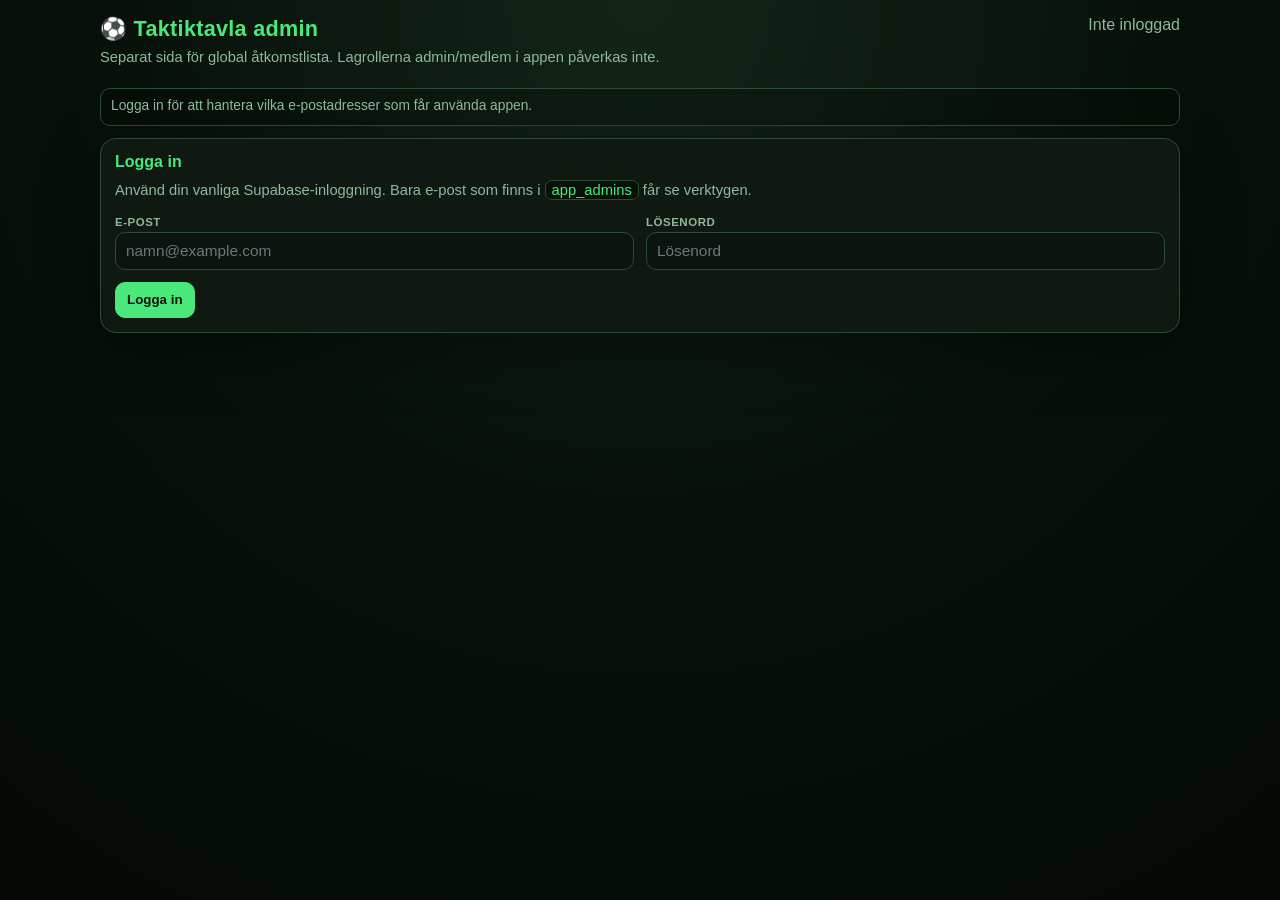
<file: admin.html>
<!DOCTYPE html>
<html lang="sv">
<head>
<meta charset="UTF-8">
<meta name="viewport" content="width=device-width, initial-scale=1.0, viewport-fit=cover">
<title>Taktiktavla admin v518</title>
<style>
  :root{
    --bg:#07110a;--card:#101812;--card2:#0b140e;--line:#2d4a35;--text:#edf5ee;--muted:#8fb99a;
    --green:#4ae87a;--green2:#8dffb0;--red:#e84a4a;--yellow:#ffd36b;--blue:#4ae8e8;
  }
  *{box-sizing:border-box}
  body{margin:0;background:radial-gradient(circle at top,#132519 0,#07110a 46%,#050905 100%);color:var(--text);font-family:Arial Narrow,Arial,sans-serif;min-height:100vh;padding:16px}
  .wrap{max-width:1080px;margin:0 auto}
  header{display:flex;align-items:flex-start;justify-content:space-between;gap:12px;margin:0 0 14px;flex-wrap:wrap}
  h1{font-size:1.35rem;margin:0;color:var(--green);letter-spacing:.3px}
  h2{font-size:1rem;margin:0 0 10px;color:var(--green)}
  p{margin:6px 0;color:var(--muted);line-height:1.35;font-size:.92rem}
  .card{background:rgba(16,24,18,.96);border:1px solid var(--line);border-radius:16px;box-shadow:0 18px 60px rgba(0,0,0,.35);padding:14px;margin:12px 0}
  .grid{display:grid;grid-template-columns:1fr 1fr;gap:12px}.grid .card{margin:0}
  label{display:block;font-size:.72rem;color:var(--muted);text-transform:uppercase;font-weight:800;letter-spacing:.5px;margin:9px 0 4px}
  input,textarea,select{width:100%;background:var(--card2);color:var(--text);border:1px solid var(--line);border-radius:10px;padding:9px 10px;font-size:.96rem;font-family:inherit;outline:none}
  textarea{min-height:84px;resize:vertical}
  input:focus,textarea:focus,select:focus{border-color:var(--green);box-shadow:0 0 0 2px rgba(74,232,122,.15)}
  button{background:#0b140e;color:var(--text);border:1px solid var(--line);border-radius:10px;padding:8px 11px;font-family:inherit;font-weight:800;cursor:pointer;min-height:36px}
  button:hover{border-color:var(--green);color:var(--green)}
  button.primary{color:#07110a;background:var(--green);border-color:var(--green)}
  button.warn{color:var(--yellow);border-color:var(--yellow)}
  button.danger{color:#ff9a9a;border-color:var(--red)}
  button.small{font-size:.78rem;padding:6px 8px;min-height:30px}
  .row{display:flex;gap:8px;align-items:center;flex-wrap:wrap}.row>*{flex:0 0 auto}.row .grow{flex:1 1 220px}
  .status{padding:9px 10px;border:1px solid var(--line);border-radius:10px;background:rgba(0,0,0,.16);color:var(--muted);font-size:.86rem;min-height:38px}
  .stats{display:grid;grid-template-columns:repeat(2,minmax(0,1fr));gap:10px;margin:12px 0}
  .stat{background:rgba(7,17,10,.78);border:1px solid var(--line);border-radius:14px;padding:12px}
  .stat .num{font-size:1.7rem;font-weight:900;color:var(--green);line-height:1}
  .stat .label{font-size:.76rem;color:var(--muted);text-transform:uppercase;letter-spacing:.5px;margin-top:5px}
  .helpbox{background:rgba(255,211,107,.08);border:1px solid rgba(255,211,107,.25);border-radius:12px;padding:10px;margin-top:10px;color:#ffe1a3;font-size:.86rem;line-height:1.35}

  .statusgrid{display:grid;grid-template-columns:repeat(4,minmax(0,1fr));gap:10px;margin-top:10px}
  .statusitem{background:rgba(7,17,10,.78);border:1px solid var(--line);border-radius:14px;padding:10px;min-height:76px}
  .statusitem .num{font-size:1.55rem;font-weight:900;color:var(--green);line-height:1.05}
  .statusitem .label{font-size:.72rem;color:var(--muted);text-transform:uppercase;letter-spacing:.45px;margin-top:5px;line-height:1.15}
  .statusitem.warn .num{color:var(--yellow)}
  .statusitem.bad .num{color:#ff9a9a}
  .statusnote{margin-top:10px;color:var(--muted);font-size:.84rem;line-height:1.35}
  @media(max-width:900px){.statusgrid{grid-template-columns:repeat(2,minmax(0,1fr))}}
  @media(max-width:520px){.statusgrid{grid-template-columns:1fr}}
  .toolbar{display:flex;gap:8px;align-items:center;flex-wrap:wrap;margin:0 0 10px}.toolbar input{max-width:320px}
  .status.ok{color:var(--green);border-color:rgba(74,232,122,.45)}.status.bad{color:#ff9a9a;border-color:rgba(232,74,74,.55)}.status.warn{color:var(--yellow);border-color:rgba(255,211,107,.55)}
  .checklist{display:grid;gap:8px;margin-top:10px}.checkline{display:flex;gap:9px;align-items:flex-start;background:rgba(7,17,10,.58);border:1px solid var(--line);border-radius:12px;padding:9px}.checkline input{width:auto;margin-top:2px}.checkline span{line-height:1.28;font-size:.9rem}.warntext{color:#ffe1a3}.badtext{color:#ff9a9a}.oktext{color:var(--green)}
  table{width:100%;border-collapse:collapse;font-size:.88rem}th,td{border-bottom:1px solid rgba(45,74,53,.8);padding:9px 8px;text-align:left;vertical-align:middle}th{color:var(--muted);font-size:.72rem;text-transform:uppercase;letter-spacing:.45px}td.actions{white-space:nowrap}.pill{display:inline-flex;align-items:center;border-radius:999px;padding:3px 8px;font-size:.76rem;font-weight:800}.pill.on{background:rgba(74,232,122,.12);color:var(--green);border:1px solid rgba(74,232,122,.38)}.pill.off{background:rgba(232,74,74,.11);color:#ff9a9a;border:1px solid rgba(232,74,74,.42)}
  .hidden{display:none!important}.muted{color:var(--muted)}.mono{font-family:ui-monospace,SFMono-Regular,Menlo,monospace;font-size:.82rem}.right{margin-left:auto}.split{display:flex;gap:12px;align-items:stretch;flex-wrap:wrap}.split>div{flex:1 1 300px}.kbd{border:1px solid var(--line);border-radius:7px;padding:1px 6px;color:var(--green);background:#07110a}
  @media(max-width:760px){body{padding:10px}.grid{grid-template-columns:1fr}.stats{grid-template-columns:1fr}table{font-size:.8rem}th:nth-child(3),td:nth-child(3),th:nth-child(4),td:nth-child(4){display:none}.card{padding:12px}.row .grow{flex-basis:100%}}
</style>
</head>
<body>
<div class="wrap">
  <header>
    <div>
      <h1>⚽ Taktiktavla admin</h1>
      <p>Separat sida för global åtkomstlista. Lagrollerna admin/medlem i appen påverkas inte.</p>
    </div>
    <div class="row">
      <span id="who" class="muted">Inte inloggad</span>
      <button id="btn-logout" class="hidden">Logga ut</button>
    </div>
  </header>

  <div id="status" class="status">Logga in för att hantera vilka e-postadresser som får använda appen.</div>

  <section id="login-card" class="card">
    <h2>Logga in</h2>
    <p>Använd din vanliga Supabase-inloggning. Bara e-post som finns i <span class="kbd">app_admins</span> får se verktygen.</p>
    <div class="grid">
      <div>
        <label for="login-email">E-post</label>
        <input id="login-email" type="email" autocomplete="email" placeholder="namn@example.com">
      </div>
      <div>
        <label for="login-pass">Lösenord</label>
        <input id="login-pass" type="password" autocomplete="current-password" placeholder="Lösenord">
      </div>
    </div>
    <div class="row" style="margin-top:12px">
      <button id="btn-login" class="primary">Logga in</button>
    </div>
  </section>

  <main id="admin-area" class="hidden">

    <section class="stats" aria-label="Översikt">
      <div class="stat"><div id="active-count" class="num">–</div><div class="label">Aktiva användare</div></div>
      <div class="stat"><div id="access-status" class="num">✓</div><div class="label">Adminläge aktivt</div></div>
    </section>

    
    <section class="card" id="admin-users-v518-card">
      <div class="row" style="margin-bottom:6px">
        <div>
          <h2 style="margin:0">Användare och åtkomst</h2>
          <p>Det här ligger överst eftersom det är den del som används mest i vardagen: lägga till användare, skicka inbjudan och se tillåtna användare.</p>
        </div>
      </div>
      <div class="status ok"><strong>Vardaglig admin:</strong> Hantera global åtkomst och eventuell första lagkoppling. Backup- och restorematerial ligger längre ner.</div>
    </section>
    <div class="grid">
      <section class="card">
        <h2>Lägg till åtkomst</h2>
        <label for="new-email">E-postadress</label>
        <input id="new-email" type="email" placeholder="ny.anvandare@example.com">
        <label for="new-note">Anteckning, frivilligt</label>
        <input id="new-note" type="text" placeholder="Ex. P12 tränare, testkonto, förening">
        <div class="helpbox">Valfritt: välj lag och roll om personen ska ligga i ett lag direkt när den loggar in. Detta ändrar inte appens vanliga roller; det lägger bara till personen i lagets medlemslista.</div>
        <div class="grid" style="margin-top:8px">
          <div>
            <label for="new-team">Lägg även till i lag, frivilligt</label>
            <select id="new-team"><option value="">Endast global åtkomst</option></select>
          </div>
          <div>
            <label for="new-team-role">Roll i laget</label>
            <select id="new-team-role"><option value="member">Medlem</option><option value="admin">Admin</option></select>
          </div>
        </div>
        <div class="row" style="margin-top:12px">
          <button id="btn-add" class="primary">Lägg till åtkomst</button>
          <button id="btn-add-mail" class="warn">Lägg till + öppna mejl</button>
        </div>
      </section>

      <section class="card">
        <h2>Inbjudningsmejl</h2>
        <p>Mejlet skickas inte automatiskt. Du kan öppna det i ditt mejlprogram eller kopiera texten och justera innan du skickar.</p><div class="helpbox">Tips: personen måste använda exakt den e-postadress du lägger till här. Om du väljer lag i formuläret läggs personen redan in i laget. Annars kan lag-admin lägga till personen i appen senare.</div>
        <label for="app-url">App-länk</label>
        <input id="app-url" type="url">
        <div class="row" style="margin-top:12px">
          <button id="btn-copy-template">Kopiera mall</button>
          <button id="btn-open-template">Öppna mejl utan mottagare</button>
        </div>
      </section>
    </div>

    <section class="card">
      <div class="row" style="margin-bottom:8px">
        <h2 style="margin:0">Tillåtna användare</h2>
        <button id="btn-refresh" class="small right">Uppdatera</button>
      </div>
      <div class="toolbar">
        <input id="user-search" type="search" placeholder="Sök e-post eller anteckning">
        <span id="user-summary" class="muted">Aktiva användare: –</span>
      </div>
      <div style="overflow:auto">
        <table>
          <thead><tr><th>E-post</th><th>Anteckning</th><th>Status</th><th>Tillagd</th><th>Åtgärder</th></tr></thead>
          <tbody id="users-body"><tr><td colspan="5" class="muted">Laddar...</td></tr></tbody>
        </table>
      </div>
    </section>

    <section class="card">
      <h2>Mejltext</h2>
      <p>Här visas senaste genererade mejltexten, så att du kan justera manuellt vid behov.</p>
      <textarea id="mail-preview"></textarea>
      <div class="row" style="margin-top:10px">
        <button id="btn-copy-current">Kopiera texten</button>
      </div>
    </section>

    
    <section class="card" id="backup-main-v518-card">
      <div class="row" style="margin-bottom:6px">
        <div>
          <h2 style="margin:0">Backup</h2>
          <p>Viktigaste backupfunktionerna ligger först: exportera backupfil, kontrollera backupfil och kör systemstatus.</p>
        </div>
      </div>
      <div class="status ok"><strong>Read-only:</strong> Den här produktionsadminen får läsa och exportera, men innehåller fortsatt ingen restore/import.</div>
    </section>
<section class="card" id="backup-export-card">
      <div class="row" style="margin-bottom:6px">
        <div>
          <h2 style="margin:0">Full backup-export</h2>
          <p>Skapar en komplett JSON-ögonblicksbild av appdata för katastrofbackup. v516 behåller read-only exporten och påminner om att restore/import endast görs i separat testmiljö. Inget importeras, återställs, ändras eller tas bort.</p>
        </div>
        <button id="btn-download-backup" class="primary right">Ladda ner full backup</button>
      </div>
      <div class="helpbox">Backupfilen kan innehålla e-postadresser, lagdata, matcher, taktikfilmer och sparade taktiktavlor. Spara den säkert och dela den inte öppet.</div>
      <div id="backup-export-status" class="status" style="margin-top:10px">Kör systemstatus först och ladda sedan ner backup vid behov.</div>
    </section>

    <section class="card" id="backup-validate-card">
      <div class="row" style="margin-bottom:6px">
        <div>
          <h2 style="margin:0">Kontrollera backupfil</h2>
          <p>Välj en nedladdad JSON-backup för lokal kontroll i webbläsaren. v516 läser bara filen på din dator och visar sammanfattning, counts och varningar. Ingen import görs och inget skickas till databasen.</p>
        </div>
      </div>
      <input id="backup-validate-file" type="file" accept="application/json,.json">
      <div class="row" style="margin-top:10px">
        <button id="btn-validate-backup" class="primary">Kontrollera vald backup</button>
        <button id="btn-clear-validation" class="small">Rensa kontroll</button>
      </div>
      <div id="backup-validate-status" class="status" style="margin-top:10px">Ingen backupfil vald ännu.</div>
      <div id="backup-validate-grid" class="statusgrid" aria-label="Backupkontroll"></div>
      <div id="backup-validate-details" class="statusnote"></div>
    </section>

    <section class="card" id="system-status-card">
      <div class="row" style="margin-bottom:6px">
        <div>
          <h2 style="margin:0">Systemstatus / backupförberedelse</h2>
          <p>Read-only översikt inför katastrofbackup. Den här rutan läser bara antal rader och ändrar inget i databasen.</p>
        </div>
        <button id="btn-refresh-system" class="small right">Uppdatera status</button>
      </div>
      <div id="system-status-summary" class="status">Laddar systemstatus...</div>
      <div id="system-status-grid" class="statusgrid" aria-label="Systemstatus"></div>
      <div id="system-status-note" class="statusnote"></div>
    </section>

    <section class="card" id="backup-dashboard-v514-card">
      <div class="row" style="margin-bottom:6px">
        <div>
          <h2 style="margin:0">Backup-dashboard v518 / READ-ONLY</h2>
          <p>Produktionsadminens säkra backupöversikt. Den här rutan skriver ingenting och innehåller ingen restore/import.</p>
        </div>
      </div>
      <div class="status ok"><strong>Produktionsläge:</strong> Den här adminen får användas för read-only systemstatus, backup-export, backupkontroll och planering. Restore/import körs endast i separat testmiljö.</div>
      <div class="statusgrid" aria-label="Backupstatus v514">
        <div class="statusitem"><strong>Backup/export</strong><span>Read-only i produktion</span></div>
        <div class="statusitem"><strong>Restore/import</strong><span>Endast testmiljö</span></div>
        <div class="statusitem"><strong>Senast verifierat</strong><span>Testrestore v503/v505</span></div>
        <div class="statusitem"><strong>Testadmin</strong><span>admin_testversion.html</span></div>
      </div>
      <div class="helpbox">
        <strong>Verifierad restorekedja i testmiljö:</strong>
        v499 rensade testdata, v500 återställde <span class="mono">allowed_users</span>,
        v501 återställde 25 <span class="mono">saves</span>-rader,
        v502 återställde delningstabellerna och v503 bekräftade allt read-only.
      </div>
      <div class="helpbox">
        <strong>Vid verklig katastrof:</strong>
        ta inte in restore/import i denna produktionsadmin. Återställ först i separat Supabase-testprojekt med
        <span class="mono">admin_testversion.html</span>, kontrollera med v503-efterkontroll och besluta därefter kontrollerad väg framåt.
      </div>
    </section>

    <section class="card" id="backup-routine-v515-card">
      <div class="row" style="margin-bottom:6px">
        <div>
          <h2 style="margin:0">Backup-rutin v518 / READ-ONLY</h2>
          <p>Praktisk körordning för att ta och kontrollera en produktionsbackup utan att skriva till databasen.</p>
        </div>
      </div>
      <div class="helpbox">
        <strong>Rekommenderad backupkörning:</strong>
        <ol style="margin:6px 0 0 18px;padding:0">
          <li>Kör <strong>Systemstatus</strong> och kontrollera att adminen får läsa alla viktiga delar.</li>
          <li>Kör <strong>Full backup-export</strong> och ladda ner JSON-filen.</li>
          <li>Kör <strong>Lokal backupkontroll</strong> på samma JSON-fil.</li>
          <li>Spara backupfilen säkert, helst med datum/tid i filnamnet.</li>
          <li>Vid större ändringar: verifiera backupen i testmiljön med <span class="mono">admin_testversion.html</span>.</li>
        </ol>
      </div>
      <div class="status warn">
        <strong>Påminnelse:</strong> Den här produktionsadminen ska inte innehålla reset, restore, import, insert, upsert eller delete. Den ska bara läsa/exportera.
      </div>
      <div class="helpbox">
        <strong>Minimikontroll efter backup:</strong>
        backupfilen ska innehålla metadata, counts och tabeller för <span class="mono">saves</span>,
        <span class="mono">allowed_users</span>, <span class="mono">app_admins</span>,
        <span class="mono">formation_team_shares</span> och <span class="mono">taktikfilm_team_shares</span>.
      </div>
    </section>

    <section class="card" id="disaster-plan-v516-card">
      <div class="row" style="margin-bottom:6px">
        <div>
          <h2 style="margin:0">Katastrofplan v518 / READ-ONLY</h2>
          <p>Vad vi gör om produktionsdatabasen någon gång kraschar eller behöver ersättas. Detta är bara en säker handlingsplan – ingen restore/import finns i produktionsadminen.</p>
        </div>
      </div>
      <div class="status warn"><strong>Viktig princip:</strong> Återställ aldrig direkt ovanpå produktionsdatabasen från en webbläsarknapp. Verifiera först backupen i separat Supabase-testprojekt.</div>
      <div class="helpbox">
        <strong>Om något kraschar:</strong>
        <ol style="margin:6px 0 0 18px;padding:0">
          <li>Rör inte produktionsdatabasen i panik.</li>
          <li>Ta fram senaste sparade backupfilen.</li>
          <li>Skapa eller öppna separat Supabase-testprojekt.</li>
          <li>Kör testrestore via <span class="mono">admin_testversion.html</span>.</li>
          <li>Kör v503-efterkontroll och kontrollera totalsiffror/referenser.</li>
          <li>Testa testappen mot den återställda testdatabasen.</li>
          <li>Först när testrestore är verifierad: besluta kontrollerad väg framåt, till exempel nytt produktionsprojekt eller manuell migrering.</li>
        </ol>
      </div>
      <div class="helpbox">
        <strong>Filer som ska finnas säkert sparade:</strong>
        <ul style="margin:6px 0 0 18px;padding:0">
          <li>Senaste fulla backupfilen från produktionsadminen.</li>
          <li><span class="mono">admin_testversion.html</span></li>
          <li><span class="mono">app_js_v495_testprojekt.txt</span> och <span class="mono">index_v495_testprojekt.html</span></li>
          <li>SQL-filerna för v501, v502 och v503 i testrestore-kedjan.</li>
          <li>Den aktuella produktionsappen och produktionsadminen.</li>
        </ul>
      </div>
      <div class="status ok"><strong>Nuvarande verifierat läge:</strong> Backup från produktion har återställts i testmiljö och kontrollerats med v503. Det räcker som beredskap utan att lägga farliga restore-knappar i produktion.</div>
    </section>

    
    <section class="card" id="restore-test-archive-v518-card">
      <div class="row" style="margin-bottom:6px">
        <div>
          <h2 style="margin:0">Restore/testmiljö – dokumentation och arkiv</h2>
          <p>Detta är äldre planerings-, testmiljö- och restoreunderlag. Det ligger längre ner eftersom daglig användaradmin och backup-export är viktigare i produktionsadminen.</p>
        </div>
      </div>
      <div class="status warn"><strong>Påminnelse:</strong> Skrivande restore/import körs inte här utan i separat testmiljö via <span class="mono">admin_testversion.html</span>.</div>
    </section>
<section class="card" id="restore-plan-card">
      <div class="row" style="margin-bottom:6px">
        <div>
          <h2 style="margin:0">Restore-plan / dry-run</h2>
          <p>Välj en backupfil för att se exakt vad en framtida katastrofåterställning skulle behöva göra. v467 gör ingen återställning, skickar inget till Supabase och skriver ingenting. Den visar bara plan, ordning, counts och varningar lokalt i webbläsaren.</p>
        </div>
      </div>
      <div class="helpbox">Den här planen är avsedd för återställning till en tom/förberedd databas. Supabase Auth-konton/lösenord ingår inte i backupen; användare behöver kunna logga in/skapas igen med samma e-post.</div>
      <input id="restore-plan-file" type="file" accept="application/json,.json" style="margin-top:10px">
      <div class="row" style="margin-top:10px">
        <button id="btn-restore-plan" class="primary">Visa restore-plan / dry-run</button>
        <button id="btn-clear-restore-plan" class="small">Rensa plan</button>
      </div>
      <div id="restore-plan-status" class="status" style="margin-top:10px">Ingen backupfil vald ännu.</div>
      <div id="restore-plan-grid" class="statusgrid" aria-label="Restore-plan"></div>
      <div id="restore-plan-details" class="statusnote"></div>
    </section>

    <section class="card" id="restore-guard-card">
      <div class="row" style="margin-bottom:6px">
        <div>
          <h2 style="margin:0">Restore-skydd / skarp checklista</h2>
          <p>Detta är ett extra säkerhetslager inför en framtida riktig återställning. v475 skriver fortfarande ingenting till Supabase. Den läser bara backupfilen lokalt, kräver checklistan och visar om restore-läget är STOPP eller FÖRBEREDD.</p>
        </div>
      </div>
      <div class="helpbox"><strong>Ingen återställning görs här.</strong> Riktig restore ska inte byggas/startas förrän checklistan är grön och du uttryckligen väljer att gå vidare i en separat framtida version.</div>
      <input id="restore-guard-file" type="file" accept="application/json,.json" style="margin-top:10px">
      <div class="checklist" aria-label="Restore-checklista">
        <label class="checkline"><input id="guard-empty-db" type="checkbox"><span>Jag har kontrollerat att mål-databasen är tom eller särskilt förberedd för katastrofåterställning.</span></label>
        <label class="checkline"><input id="guard-extra-backup" type="checkbox"><span>Jag har sparat minst en extra kopia av backupfilen på en säker plats innan jag går vidare.</span></label>
        <label class="checkline"><input id="guard-sql-ready" type="checkbox"><span>Jag har rätt SQL/funktioner på plats för den appversion som backupen avser.</span></label>
        <label class="checkline"><input id="guard-auth-understood" type="checkbox"><span>Jag förstår att Supabase Auth-användare/lösenord inte ingår och att användare behöver logga in/skapas igen med samma e-post.</span></label>
        <label class="checkline"><input id="guard-no-merge" type="checkbox"><span>Jag förstår att detta inte är en merge in i aktiv databas, utan en katastrofåterställning till tom/förberedd miljö.</span></label>
      </div>
      <label for="restore-guard-confirm">Bekräftelsetext</label>
      <input id="restore-guard-confirm" type="text" placeholder="Skriv: JAG FÖRSTÅR - INGEN ÅTERSTÄLLNING GÖRS">
      <div class="row" style="margin-top:10px">
        <button id="btn-restore-guard" class="warn">Kontrollera restore-skydd</button>
        <button id="btn-clear-restore-guard" class="small">Rensa restore-skydd</button>
      </div>
      <div id="restore-guard-status" class="status" style="margin-top:10px">Ingen backupfil vald ännu.</div>
      <div id="restore-guard-grid" class="statusgrid" aria-label="Restore-skydd"></div>
      <div id="restore-guard-details" class="statusnote"></div>
    </section>

    <section class="card" id="test-env-plan-card">
      <div class="row" style="margin-bottom:6px">
        <div>
          <h2 style="margin:0">Testmiljö-plan för riktig restore</h2>
          <p>Detta steg hjälper dig planera en separat testmiljö innan någon riktig återställningskod byggs. v475 skriver fortfarande ingenting till Supabase. Den läser bara en backupfil lokalt och visar exakt vad som bör skapas/testas utanför den riktiga appen.</p>
        </div>
      </div>
      <div class="helpbox"><strong>Mål:</strong> kunna testa framtida restore mot en tom testdatabas/testapp, inte mot din riktiga Taktiktavla-miljö.</div>
      <input id="test-env-plan-file" type="file" accept="application/json,.json" style="margin-top:10px">
      <div class="row" style="margin-top:10px">
        <button id="btn-test-env-plan" class="primary">Bygg testmiljö-plan</button>
        <button id="btn-clear-test-env-plan" class="small">Rensa testmiljö-plan</button>
      </div>
      <div id="test-env-plan-status" class="status" style="margin-top:10px">Ingen backupfil vald ännu.</div>
      <div id="test-env-plan-grid" class="statusgrid" aria-label="Testmiljö-plan"></div>
      <div id="test-env-plan-details" class="statusnote"></div>
    </section>


    <section class="card" id="test-env-checklist-card">
      <div class="row" style="margin-bottom:6px">
        <div>
          <h2 style="margin:0">Testmiljö-checklista / startpaket</h2>
          <p>Detta steg gör planen mer praktisk: välj backupfilen och bygg en kopierbar checklista för separat Supabase-testprojekt och separat testadmin/testapp. v475 skriver fortfarande ingenting och gör ingen restore.</p>
        </div>
      </div>
      <div class="helpbox"><strong>Säkerhetsidé:</strong> den här checklistan ska hjälpa oss att hålla produktion och test helt åtskilda innan någon skrivande restore ens byggs.</div>
      <div class="grid" style="margin-top:10px">
        <div>
          <label for="test-env-name">Namn på testmiljö</label>
          <input id="test-env-name" type="text" value="taktiktavla-restore-test" placeholder="taktiktavla-restore-test">
        </div>
        <div>
          <label for="test-env-note">Kort notering, frivilligt</label>
          <input id="test-env-note" type="text" placeholder="Ex. tom Supabase för restoretest">
        </div>
      </div>
      <input id="test-env-checklist-file" type="file" accept="application/json,.json" style="margin-top:10px">
      <div class="checklist" aria-label="Testmiljö-checklista">
        <label class="checkline"><input id="test-check-separate-supabase" type="checkbox"><span>Separat Supabase-testprojekt ska användas, inte produktionsprojektet.</span></label>
        <label class="checkline"><input id="test-check-separate-admin" type="checkbox"><span>Separat testadmin/testapp ska peka på test-Supabase, inte produktion.</span></label>
        <label class="checkline"><input id="test-check-empty-db" type="checkbox"><span>Testdatabasen ska vara tom/förberedd innan skrivande restore testas senare.</span></label>
        <label class="checkline"><input id="test-check-sql-order" type="checkbox"><span>SQL/schema ska köras i rätt ordning i testprojektet innan restore testas.</span></label>
        <label class="checkline"><input id="test-check-no-prod" type="checkbox"><span>Ingen insert/upsert/delete får köras mot produktionsdatabasen under restoretest.</span></label>
      </div>
      <div class="row" style="margin-top:10px">
        <button id="btn-test-env-checklist" class="primary">Bygg kopierbar checklista</button>
        <button id="btn-copy-test-env-checklist" class="small">Kopiera checklista</button>
        <button id="btn-clear-test-env-checklist" class="small">Rensa</button>
      </div>
      <div id="test-env-checklist-status" class="status" style="margin-top:10px">Ingen backupfil vald ännu.</div>
      <div id="test-env-checklist-grid" class="statusgrid" aria-label="Testmiljö-checklista"></div>
      <div id="test-env-checklist-details" class="statusnote"></div>
      <label for="test-env-checklist-text">Kopierbar checklista</label>
      <textarea id="test-env-checklist-text" readonly placeholder="Här visas checklistan när du byggt den."></textarea>
    </section>

    <section class="card" id="test-env-config-card">
      <div class="row" style="margin-bottom:6px">
        <div>
          <h2 style="margin:0">Testmiljö-konfiguration</h2>
          <p>Detta steg gör testmiljön mer konkret: fyll i test-Supabase och test-URL:er och bygg en kopierbar konfigurationsplan. v475 skriver fortfarande ingenting, skapar inget projekt och gör ingen restore.</p>
        </div>
      </div>
      <div class="helpbox"><strong>Syfte:</strong> minska risken att testadmin/testapp råkar peka mot produktion när vi senare testar en skrivande restore.</div>
      <div class="grid" style="margin-top:10px">
        <div>
          <label for="prod-supabase-url-view">Produktions-Supabase som denna admin just nu använder</label>
          <input id="prod-supabase-url-view" type="text" readonly>
        </div>
        <div>
          <label for="test-supabase-url">Test-Supabase URL</label>
          <input id="test-supabase-url" type="text" placeholder="https://xxxxx.supabase.co">
        </div>
        <div>
          <label for="test-app-url">Testapp URL, frivilligt</label>
          <input id="test-app-url" type="text" placeholder="https://taktiktavla-restore-test.vercel.app">
        </div>
        <div>
          <label for="test-admin-url">Testadmin URL, frivilligt</label>
          <input id="test-admin-url" type="text" placeholder="https://taktiktavla-restore-test.vercel.app/admin.html">
        </div>
      </div>
      <div class="checklist" aria-label="Testmiljö-konfiguration">
        <label class="checkline"><input id="config-check-new-supabase" type="checkbox"><span>Jag har skapat eller ska skapa ett separat Supabase-testprojekt.</span></label>
        <label class="checkline"><input id="config-check-url-different" type="checkbox"><span>Test-Supabase-URL:en är inte samma som produktions-URL:en.</span></label>
        <label class="checkline"><input id="config-check-separate-deploy" type="checkbox"><span>Testapp/testadmin ska ligga i separat deploy eller tydligt separat testmiljö.</span></label>
        <label class="checkline"><input id="config-check-no-secrets" type="checkbox"><span>Ingen service-role-nyckel ska läggas i admin.html eller appens frontend.</span></label>
      </div>
      <div class="row" style="margin-top:10px">
        <button id="btn-test-env-config" class="primary">Bygg konfigurationsplan</button>
        <button id="btn-copy-test-env-config" class="small">Kopiera konfigurationsplan</button>
        <button id="btn-clear-test-env-config" class="small">Rensa</button>
      </div>
      <div id="test-env-config-status" class="status" style="margin-top:10px">Ingen konfigurationsplan byggd ännu.</div>
      <div id="test-env-config-grid" class="statusgrid" aria-label="Testmiljö-konfiguration"></div>
      <div id="test-env-config-details" class="statusnote"></div>
      <label for="test-env-config-text">Kopierbar konfigurationsplan</label>
      <textarea id="test-env-config-text" readonly placeholder="Här visas konfigurationsplanen när du byggt den."></textarea>
    </section>


    <section class="card" id="test-env-sql-card">
      <div class="row" style="margin-bottom:6px">
        <div>
          <h2 style="margin:0">Testmiljö-SQL-checklista</h2>
          <p>Detta steg listar vilka SQL-delar som behöver vara på plats i ett separat Supabase-testprojekt innan en framtida skrivande restore ens får testas. v475 kör ingen SQL och gör ingen restore.</p>
        </div>
      </div>
      <div class="helpbox"><strong>Syfte:</strong> se till att testprojektet byggs i rätt ordning och att vi inte råkar blanda test och produktion. Checklistan är bara en plan, inte en körning.</div>
      <div class="grid" style="margin-top:10px">
        <div>
          <label for="sql-test-supabase-url">Test-Supabase URL</label>
          <input id="sql-test-supabase-url" type="text" placeholder="https://xxxxx.supabase.co">
        </div>
        <div>
          <label for="sql-prod-supabase-url-view">Produktions-Supabase som denna admin använder</label>
          <input id="sql-prod-supabase-url-view" type="text" readonly>
        </div>
      </div>
      <div class="checklist" aria-label="Testmiljö-SQL-checklista">
        <label class="checkline"><input id="sql-check-separate-project" type="checkbox"><span>SQL ska köras i ett separat Supabase-testprojekt, inte i produktionsprojektet.</span></label>
        <label class="checkline"><input id="sql-check-empty-project" type="checkbox"><span>Testprojektet är tomt/förberett innan schema och restore testas.</span></label>
        <label class="checkline"><input id="sql-check-schema-first" type="checkbox"><span>Grundschema/RLS/policies ska köras innan admin- och backupfunktioner.</span></label>
        <label class="checkline"><input id="sql-check-admin-sql" type="checkbox"><span>Admin-SQL ska köras i ordningen v452, v457, v458 och v460.</span></label>
        <label class="checkline"><input id="sql-check-no-service-role" type="checkbox"><span>Ingen service-role-nyckel ska läggas i admin.html eller annan frontend.</span></label>
      </div>
      <div class="row" style="margin-top:10px">
        <button id="btn-test-env-sql" class="primary">Bygg SQL-checklista</button>
        <button id="btn-copy-test-env-sql" class="small">Kopiera SQL-checklista</button>
        <button id="btn-clear-test-env-sql" class="small">Rensa</button>
      </div>
      <div id="test-env-sql-status" class="status" style="margin-top:10px">Ingen SQL-checklista byggd ännu.</div>
      <div id="test-env-sql-grid" class="statusgrid" aria-label="Testmiljö-SQL-checklista"></div>
      <div id="test-env-sql-details" class="statusnote"></div>
      <label for="test-env-sql-text">Kopierbar SQL-checklista</label>
      <textarea id="test-env-sql-text" readonly placeholder="Här visas SQL-checklistan när du byggt den."></textarea>
    </section>

    <section class="card" id="test-env-schema-card">
      <div class="row" style="margin-bottom:6px">
        <div>
          <h2 style="margin:0">Testmiljö-schemaöversikt</h2>
          <p>Detta steg analyserar en backupfil och visar vilka tabeller, datatyper och RPC-funktioner en separat testmiljö behöver innan en framtida skrivande restore ens byggs. v477 läser bara filen lokalt och skriver ingenting.</p>
        </div>
      </div>
      <div class="helpbox"><strong>Syfte:</strong> förstå vad backupen faktiskt innehåller och vilka delar test-Supabase måste kunna hantera. Detta är bara analys och planering, inte restore.</div>
      <label for="schema-backup-file">Backupfil</label>
      <input id="schema-backup-file" type="file" accept="application/json,.json">
      <div class="row" style="margin-top:10px">
        <button id="btn-test-env-schema" class="primary">Bygg schemaöversikt</button>
        <button id="btn-copy-test-env-schema" class="small">Kopiera schemaöversikt</button>
        <button id="btn-clear-test-env-schema" class="small">Rensa</button>
      </div>
      <div id="test-env-schema-status" class="status" style="margin-top:10px">Ingen schemaöversikt byggd ännu.</div>
      <div id="test-env-schema-grid" class="statusgrid" aria-label="Testmiljö-schemaöversikt"></div>
      <div id="test-env-schema-details" class="statusnote"></div>
      <label for="test-env-schema-text">Kopierbar schemaöversikt</label>
      <textarea id="test-env-schema-text" readonly placeholder="Här visas schemaöversikten när du byggt den."></textarea>
    </section>

<section class="card" id="test-env-start-card">
      <div class="row" style="justify-content:space-between;align-items:flex-start">
        <div>
          <h2 style="margin:0">Testmiljö-startguide</h2>
          <p class="muted">Praktisk steg-för-steg-guide för att skapa separat Supabase-testprojekt och testadmin/testapp innan skrivande restore testas. Ingen restore görs här.</p>
        </div>
        <span class="badge">planering</span>
      </div>
      <div class="helpbox"><strong>Säker huvudregel:</strong> testmiljön ska ha egen Supabase URL och egen anon key. Den får inte peka mot produktionsdatabasen.</div>
      <div class="grid" style="margin-top:8px">
        <div>
          <label for="start-env-name">Namn på testmiljö</label>
          <input id="start-env-name" type="text" value="taktiktavla-restore-test">
        </div>
        <div>
          <label for="start-prod-url-view">Produktions-Supabase URL, bara visning</label>
          <input id="start-prod-url-view" type="text" readonly>
        </div>
      </div>
      <div class="grid" style="margin-top:8px">
        <div>
          <label for="start-test-supabase-url">Test-Supabase URL</label>
          <input id="start-test-supabase-url" type="url" placeholder="https://ditt-testprojekt.supabase.co">
        </div>
        <div>
          <label for="start-test-admin-url">Testadmin-URL</label>
          <input id="start-test-admin-url" type="url" placeholder="https://taktiktavla-restore-test.vercel.app/admin.html">
        </div>
      </div>
      <div class="checklist" aria-label="Testmiljö-startguide">
        <label class="checkline"><input id="start-check-separate" type="checkbox"><span>Jag ska skapa/använda ett separat Supabase-testprojekt, inte produktion.</span></label>
        <label class="checkline"><input id="start-check-no-prod" type="checkbox"><span>Jag ska kontrollera att testadmin/testapp pekar på test-Supabase, inte produktions-Supabase.</span></label>
        <label class="checkline"><input id="start-check-empty" type="checkbox"><span>Testdatabasen ska vara tom eller förberedd innan någon skrivande restore testas.</span></label>
        <label class="checkline"><input id="start-check-sql" type="checkbox"><span>Jag ska köra schema/RLS/RPC-SQL i testprojektet innan restore testas.</span></label>
        <label class="checkline"><input id="start-check-admin" type="checkbox"><span>Jag ska lägga till minst en app_admin i testprojektet så testadmin går att använda.</span></label>
        <label class="checkline"><input id="start-check-backup" type="checkbox"><span>Jag har en lokal backupfil och en extra kopia sparad säkert.</span></label>
      </div>
      <div class="row" style="margin-top:10px">
        <button id="btn-test-env-start" class="primary">Bygg startguide</button>
        <button id="btn-copy-test-env-start" class="small">Kopiera startguide</button>
        <button id="btn-clear-test-env-start" class="small">Rensa</button>
      </div>
      <div id="test-env-start-status" class="status" style="margin-top:10px">Ingen startguide byggd ännu.</div>
      <div id="test-env-start-grid" class="statusgrid" aria-label="Testmiljö-startguide"></div>
      <div id="test-env-start-details" class="statusnote"></div>
      <label for="test-env-start-text">Kopierbar startguide</label>
      <textarea id="test-env-start-text" readonly placeholder="Här visas startguiden när du byggt den."></textarea>
    </section>


    <section class="card" id="test-env-package-card">
      <div class="row" style="justify-content:space-between;align-items:flex-start">
        <div>
          <h2 style="margin:0">Testmiljö-materialpaket</h2>
          <p class="muted">Samlar det du behöver ha bredvid dig innan test-Supabase skapas och framtida restore testas. Läser backupfil lokalt. Ingen restore görs här.</p>
        </div>
        <span class="badge">read-only</span>
      </div>
      <div class="helpbox"><strong>Syfte:</strong> minska risken att vi saknar backupfil, SQL-lista, stabila appfiler eller test-URL när vi senare börjar arbeta i separat testmiljö.</div>
      <div class="grid" style="margin-top:8px">
        <div>
          <label for="package-env-name">Namn på testmiljö</label>
          <input id="package-env-name" type="text" value="taktiktavla-restore-test">
        </div>
        <div>
          <label for="package-prod-url-view">Produktions-Supabase URL, bara visning</label>
          <input id="package-prod-url-view" type="text" readonly>
        </div>
      </div>
      <div class="grid" style="margin-top:8px">
        <div>
          <label for="package-test-supabase-url">Test-Supabase URL</label>
          <input id="package-test-supabase-url" type="url" placeholder="https://ditt-testprojekt.supabase.co">
        </div>
        <div>
          <label for="package-test-admin-url">Testadmin-URL</label>
          <input id="package-test-admin-url" type="url" placeholder="https://taktiktavla-restore-test.vercel.app/admin.html">
        </div>
      </div>
      <label for="package-backup-file">Backupfil som ska användas i test</label>
      <input id="package-backup-file" type="file" accept="application/json,.json">
      <div class="checklist" aria-label="Testmiljö-materialpaket">
        <label class="checkline"><input id="package-check-backup-copy" type="checkbox"><span>Backupfilen finns lokalt och minst en extra kopia är sparad säkert.</span></label>
        <label class="checkline"><input id="package-check-main-files" type="checkbox"><span>Stabila huvudappfiler finns sparade: v455 app.js + index.html.</span></label>
        <label class="checkline"><input id="package-check-admin-file" type="checkbox"><span>Stabil adminfil finns sparad: v477/v479 admin.html.</span></label>
        <label class="checkline"><input id="package-check-sql-files" type="checkbox"><span>SQL-filer/lista finns sparad: v452, v457, v458 och v460.</span></label>
        <label class="checkline"><input id="package-check-no-service" type="checkbox"><span>Ingen service-role-nyckel ska läggas i webbläsaren/admin.html.</span></label>
      </div>
      <div class="row" style="margin-top:10px">
        <button id="btn-test-env-package" class="primary">Bygg materialpaket</button>
        <button id="btn-copy-test-env-package" class="small">Kopiera materialpaket</button>
        <button id="btn-clear-test-env-package" class="small">Rensa</button>
      </div>
      <div id="test-env-package-status" class="status" style="margin-top:10px">Inget materialpaket byggt ännu.</div>
      <div id="test-env-package-grid" class="statusgrid" aria-label="Testmiljö-materialpaket"></div>
      <div id="test-env-package-details" class="statusnote"></div>
      <label for="test-env-package-text">Kopierbart materialpaket</label>
      <textarea id="test-env-package-text" readonly placeholder="Här visas materialpaketet när du byggt det."></textarea>
    </section>


    <section class="card" id="test-env-runbook-card">
      <div class="row" style="justify-content:space-between;align-items:flex-start">
        <div>
          <h2 style="margin:0">Testmiljö-körplan</h2>
          <p class="muted">Gör en konkret steg-för-steg-plan för hur testmiljön ska skapas och verifieras innan någon skrivande restore byggs. Läser backupfil lokalt.</p>
        </div>
        <span class="badge">read-only</span>
      </div>
      <div class="helpbox"><strong>Syfte:</strong> göra nästa praktiska moment tydligt: skapa separat Supabase-testprojekt, köra rätt SQL där, peka testadmin mot testprojektet och först därefter börja bygga restore i test.</div>
      <div class="grid" style="margin-top:8px">
        <div>
          <label for="runbook-env-name">Namn på testmiljö</label>
          <input id="runbook-env-name" type="text" value="taktiktavla-restore-test">
        </div>
        <div>
          <label for="runbook-prod-url-view">Produktions-Supabase URL, bara visning</label>
          <input id="runbook-prod-url-view" type="text" readonly>
        </div>
      </div>
      <div class="grid" style="margin-top:8px">
        <div>
          <label for="runbook-test-supabase-url">Test-Supabase URL</label>
          <input id="runbook-test-supabase-url" type="url" placeholder="https://ditt-testprojekt.supabase.co">
        </div>
        <div>
          <label for="runbook-test-admin-url">Testadmin-URL</label>
          <input id="runbook-test-admin-url" type="url" placeholder="https://taktiktavla-restore-test.vercel.app/admin.html">
        </div>
      </div>
      <label for="runbook-backup-file">Backupfil som körplanen ska utgå från</label>
      <input id="runbook-backup-file" type="file" accept="application/json,.json">
      <div class="checklist" aria-label="Testmiljö-körplan">
        <label class="checkline"><input id="runbook-check-separate" type="checkbox"><span>Jag ska skapa/använda separat Supabase-testprojekt, inte produktion.</span></label>
        <label class="checkline"><input id="runbook-check-schema" type="checkbox"><span>Jag ska köra grundschema/RLS/policies och admin-SQL i testprojektet.</span></label>
        <label class="checkline"><input id="runbook-check-admin" type="checkbox"><span>Jag ska lägga till minst en app_admin i testprojektet innan testadmin används.</span></label>
        <label class="checkline"><input id="runbook-check-testdeploy" type="checkbox"><span>Testadmin/testapp ska tydligt peka mot test-Supabase och inte produktion.</span></label>
        <label class="checkline"><input id="runbook-check-empty" type="checkbox"><span>Testdatabasen ska vara tom/förberedd innan framtida skrivande restore testas.</span></label>
      </div>
      <div class="row" style="margin-top:10px">
        <button id="btn-test-env-runbook" class="primary">Bygg körplan</button>
        <button id="btn-copy-test-env-runbook" class="small">Kopiera körplan</button>
        <button id="btn-clear-test-env-runbook" class="small">Rensa</button>
      </div>
      <div id="test-env-runbook-status" class="status" style="margin-top:10px">Ingen körplan byggd ännu.</div>
      <div id="test-env-runbook-grid" class="statusgrid" aria-label="Testmiljö-körplan"></div>
      <div id="test-env-runbook-details" class="statusnote"></div>
      <label for="test-env-runbook-text">Kopierbar körplan</label>
      <textarea id="test-env-runbook-text" readonly placeholder="Här visas körplanen när du byggt den."></textarea>
    </section>


    <section class="card" id="test-env-ready-card">
      <div class="row" style="justify-content:space-between;align-items:flex-start">
        <div>
          <h2 style="margin:0">Redo för testmiljö / gräns före restore</h2>
          <p class="muted">Samlar läget innan vi lämnar read-only-planeringen. Den här rutan avgör inte att restore är säker — bara om underlaget är redo för att skapa separat testmiljö.</p>
        </div>
        <span class="badge">read-only</span>
      </div>
      <div class="helpbox"><strong>Gräns:</strong> Efter denna punkt ska nästa praktiska arbete ske i separat testmiljö. Den riktiga produktionsdatabasen ska inte användas för skrivande restoretest.</div>
      <div class="grid" style="margin-top:8px">
        <div>
          <label for="ready-prod-url-view">Produktions-Supabase URL, bara visning</label>
          <input id="ready-prod-url-view" type="text" readonly>
        </div>
        <div>
          <label for="ready-test-supabase-url">Planerad test-Supabase URL</label>
          <input id="ready-test-supabase-url" type="url" placeholder="https://ditt-testprojekt.supabase.co">
        </div>
      </div>
      <label for="ready-backup-file">Senaste backupfil</label>
      <input id="ready-backup-file" type="file" accept="application/json,.json">
      <div class="checklist" aria-label="Redo för testmiljö">
        <label class="checkline"><input id="ready-check-backup" type="checkbox"><span>Backupfilen har kontrollerats med backupkontroll/schemaöversikt/riskrapport.</span></label>
        <label class="checkline"><input id="ready-check-copy" type="checkbox"><span>Extra kopia av backupfilen finns sparad utanför appen.</span></label>
        <label class="checkline"><input id="ready-check-sql" type="checkbox"><span>SQL-listan för testprojektet är känd: grundschema/RLS/policies samt v452, v457, v458 och v460.</span></label>
        <label class="checkline"><input id="ready-check-separate" type="checkbox"><span>Testmiljön ska vara separat och får inte peka mot produktions-Supabase.</span></label>
        <label class="checkline"><input id="ready-check-boundary" type="checkbox"><span>Jag förstår att nästa skrivande restore bara får byggas/testas i testmiljö, inte i produktionsadmin.</span></label>
      </div>
      <div class="row" style="margin-top:10px">
        <button id="btn-test-env-ready" class="primary">Bygg redo-sammanfattning</button>
        <button id="btn-copy-test-env-ready" class="small">Kopiera sammanfattning</button>
        <button id="btn-clear-test-env-ready" class="small">Rensa</button>
      </div>
      <div id="test-env-ready-status" class="status" style="margin-top:10px">Ingen redo-sammanfattning byggd ännu.</div>
      <div id="test-env-ready-grid" class="statusgrid" aria-label="Redo för testmiljö"></div>
      <div id="test-env-ready-details" class="statusnote"></div>
      <label for="test-env-ready-text">Kopierbar redo-sammanfattning</label>
      <textarea id="test-env-ready-text" readonly placeholder="Här visas sammanfattningen när du byggt den."></textarea>
    </section>

    <section class="card" id="restore-risk-card">
      <div class="row" style="justify-content:space-between;align-items:flex-start">
        <div>
          <h2 style="margin:0">Restore-riskrapport</h2>
          <p class="muted">Läser en backupfil lokalt och visar risker inför en framtida skrivande restore. Ingen restore görs här.</p>
        </div>
        <span class="badge">read-only</span>
      </div>
      <label for="restore-risk-file">Backupfil</label>
      <input id="restore-risk-file" type="file" accept="application/json,.json">
      <div class="row" style="margin-top:10px">
        <button id="btn-restore-risk" class="primary">Bygg riskrapport</button>
        <button id="btn-copy-restore-risk" class="small">Kopiera riskrapport</button>
        <button id="btn-clear-restore-risk" class="small">Rensa</button>
      </div>
      <div id="restore-risk-status" class="status" style="margin-top:10px">Ingen riskrapport byggd ännu.</div>
      <div id="restore-risk-grid" class="statusgrid" aria-label="Restore-riskrapport"></div>
      <div id="restore-risk-details" class="statusnote"></div>
      <label for="restore-risk-text">Kopierbar riskrapport</label>
      <textarea id="restore-risk-text" readonly placeholder="Här visas riskrapporten när du byggt den."></textarea>
    </section>


    <section class="card" id="next-phase-v482-card">
      <div class="row" style="align-items:center;justify-content:space-between;gap:10px">
        <div>
          <h2 style="margin:0">Nästa fas: skapa separat testmiljö</h2>
          <p class="muted">Skapar en kopierbar guide för vad som ska göras utanför produktion. Ingen SQL, ingen restore och inget skickas till Supabase.</p>
        </div>
        <button id="btn-next-phase-v482" class="primary right" type="button">Bygg nästa-fas-guide</button>
      </div>

      <div class="grid2">
        <div>
          <label for="next-phase-v482-prod-url">Produktions-Supabase URL, endast jämförelse</label>
          <input id="next-phase-v482-prod-url" type="text" readonly>
        </div>
        <div>
          <label for="next-phase-v482-test-url">Test-Supabase URL</label>
          <input id="next-phase-v482-test-url" type="text" placeholder="https://ditt-testprojekt.supabase.co">
        </div>
        <div>
          <label for="next-phase-v482-test-app">Testapp-URL</label>
          <input id="next-phase-v482-test-app" type="text" placeholder="https://taktiktavla-restore-test.vercel.app">
        </div>
        <div>
          <label for="next-phase-v482-test-admin">Testadmin-URL</label>
          <input id="next-phase-v482-test-admin" type="text" placeholder="https://taktiktavla-restore-test.vercel.app/admin.html">
        </div>
      </div>

      <label for="next-phase-v482-file">Backupfil som ska användas senare i testmiljön</label>
      <input id="next-phase-v482-file" type="file" accept="application/json,.json">

      <div class="checklist" aria-label="Nästa fas testmiljö v482">
        <label class="checkline"><input id="next-phase-v482-check-project" type="checkbox"><span>Jag ska skapa ett nytt separat Supabase-projekt, inte använda produktion.</span></label>
        <label class="checkline"><input id="next-phase-v482-check-keys" type="checkbox"><span>Jag ska bara använda testprojektets public anon key i testadmin/testapp, aldrig service-role i webbläsaren.</span></label>
        <label class="checkline"><input id="next-phase-v482-check-domain" type="checkbox"><span>Testadmin/testapp ska ha tydlig annan URL eller annan lokal fil så att jag ser att det är test.</span></label>
        <label class="checkline"><input id="next-phase-v482-check-sql" type="checkbox"><span>Jag ska köra schema/RLS/RPC i testprojektet innan skrivande restore testas.</span></label>
        <label class="checkline"><input id="next-phase-v482-check-stop" type="checkbox"><span>Om något pekar mot produktion stoppar jag och kör ingen restore.</span></label>
      </div>

      <div class="row" style="gap:8px;flex-wrap:wrap">
        <button id="btn-copy-next-phase-v482" class="small" type="button">Kopiera nästa-fas-guide</button>
        <button id="btn-clear-next-phase-v482" class="small" type="button">Rensa</button>
      </div>
      <div id="next-phase-v482-status" class="status" style="margin-top:10px">Ingen nästa-fas-guide byggd ännu.</div>
      <div id="next-phase-v482-grid" class="statusgrid" aria-label="Nästa fas status"></div>
      <div id="next-phase-v482-details" class="statusnote"></div>
      <label for="next-phase-v482-text">Kopierbar nästa-fas-guide</label>
      <textarea id="next-phase-v482-text" readonly placeholder="Guiden skapas här när du trycker på Bygg nästa-fas-guide."></textarea>
    </section>


    <section class="card" id="handoff-v483-card">
      <div class="row" style="align-items:center;justify-content:space-between;gap:10px">
        <div>
          <h2 style="margin:0">Testmiljö-överlämningspaket</h2>
          <p class="muted">Samlar en kopierbar överlämning för nästa arbetsfas: skapa separat testmiljö och förbereda testrestore. Ingen SQL, ingen restore och inget skickas till Supabase.</p>
        </div>
        <button id="btn-handoff-v483" class="primary right" type="button">Bygg överlämningspaket</button>
      </div>

      <div class="grid2">
        <div>
          <label for="handoff-v483-prod-url">Produktions-Supabase URL, endast jämförelse</label>
          <input id="handoff-v483-prod-url" type="text" readonly>
        </div>
        <div>
          <label for="handoff-v483-test-url">Planerad test-Supabase URL</label>
          <input id="handoff-v483-test-url" type="text" placeholder="https://ditt-testprojekt.supabase.co">
        </div>
        <div>
          <label for="handoff-v483-test-admin">Planerad testadmin-URL</label>
          <input id="handoff-v483-test-admin" type="text" placeholder="https://taktiktavla-restore-test.vercel.app/admin.html">
        </div>
        <div>
          <label for="handoff-v483-note">Kort notering, valfri</label>
          <input id="handoff-v483-note" type="text" placeholder="Ex: testprojekt skapas innan skrivande restore byggs">
        </div>
      </div>

      <label for="handoff-v483-file">Backupfil som överlämningen ska bygga på</label>
      <input id="handoff-v483-file" type="file" accept="application/json,.json">

      <div class="checklist" aria-label="Testmiljö-överlämning v483">
        <label class="checkline"><input id="handoff-v483-check-readonly" type="checkbox"><span>Jag förstår att denna ruta bara skapar text/överlämning och inte gör restore.</span></label>
        <label class="checkline"><input id="handoff-v483-check-test" type="checkbox"><span>Nästa skrivande steg ska bara göras i separat test-Supabase, inte produktion.</span></label>
        <label class="checkline"><input id="handoff-v483-check-empty" type="checkbox"><span>Restoretest ska utgå från tom/förberedd testdatabas, inte merge i aktiv data.</span></label>
        <label class="checkline"><input id="handoff-v483-check-auth" type="checkbox"><span>Supabase Auth/lösenord ingår inte i backupen och måste hanteras separat via inloggning/e-post.</span></label>
      </div>

      <div class="row" style="gap:8px;flex-wrap:wrap">
        <button id="btn-copy-handoff-v483" class="small" type="button">Kopiera överlämningspaket</button>
        <button id="btn-clear-handoff-v483" class="small" type="button">Rensa</button>
      </div>
      <div id="handoff-v483-status" class="status" style="margin-top:10px">Inget överlämningspaket byggt ännu.</div>
      <div id="handoff-v483-grid" class="statusgrid" aria-label="Överlämningspaket status"></div>
      <div id="handoff-v483-details" class="statusnote"></div>
      <label for="handoff-v483-text">Kopierbart överlämningspaket</label>
      <textarea id="handoff-v483-text" readonly placeholder="Överlämningen skapas här när du trycker på Bygg överlämningspaket."></textarea>
    </section>


    <section class="card" id="testadmin-v484-card">
      <div class="row" style="align-items:center;justify-content:space-between;gap:10px">
        <div>
          <h2 style="margin:0">Testadmin/testapp-förberedelse</h2>
          <p class="muted">Förbereder vad som måste ändras när en separat testadmin/testapp ska peka mot test-Supabase. Skapar bara lokal text. Ingen SQL, ingen restore och inget skickas till Supabase.</p>
        </div>
        <button id="btn-testadmin-v484" class="primary right" type="button">Bygg testadmin-plan</button>
      </div>

      <div class="grid2">
        <div>
          <label for="testadmin-v484-prod-url">Produktions-Supabase URL, endast jämförelse</label>
          <input id="testadmin-v484-prod-url" type="text" readonly>
        </div>
        <div>
          <label for="testadmin-v484-test-url">Test-Supabase URL</label>
          <input id="testadmin-v484-test-url" type="text" placeholder="https://ditt-testprojekt.supabase.co">
        </div>
        <div>
          <label for="testadmin-v484-test-anon">Test-Supabase public anon key, valfri anteckning</label>
          <input id="testadmin-v484-test-anon" type="text" placeholder="eyJ...  OBS: aldrig service-role key">
        </div>
        <div>
          <label for="testadmin-v484-test-admin">Planerad testadmin-URL</label>
          <input id="testadmin-v484-test-admin" type="text" placeholder="https://taktiktavla-restore-test.vercel.app/admin.html">
        </div>
        <div>
          <label for="testadmin-v484-test-app">Planerad testapp-URL</label>
          <input id="testadmin-v484-test-app" type="text" placeholder="https://taktiktavla-restore-test.vercel.app">
        </div>
        <div>
          <label for="testadmin-v484-note">Kort notering, valfri</label>
          <input id="testadmin-v484-note" type="text" placeholder="Ex: lokalt test först, därefter Vercel testdeploy">
        </div>
      </div>

      <label for="testadmin-v484-file">Backupfil som senare ska testas i testadmin</label>
      <input id="testadmin-v484-file" type="file" accept="application/json,.json">

      <div class="checklist" aria-label="Testadmin/testapp-förberedelse v484">
        <label class="checkline"><input id="testadmin-v484-check-separate" type="checkbox"><span>Testadmin/testapp ska peka mot separat test-Supabase, inte produktion.</span></label>
        <label class="checkline"><input id="testadmin-v484-check-anon" type="checkbox"><span>Endast public anon key får användas i webbläsaren/admin.html, aldrig service-role key.</span></label>
        <label class="checkline"><input id="testadmin-v484-check-visible" type="checkbox"><span>Testmiljön ska märkas tydligt så den inte blandas ihop med produktionsadmin.</span></label>
        <label class="checkline"><input id="testadmin-v484-check-sql" type="checkbox"><span>Test-Supabase ska ha grundschema/RLS/RPC innan skrivande restore byggs.</span></label>
        <label class="checkline"><input id="testadmin-v484-check-readonly" type="checkbox"><span>Den här planen gör ingen restore och får inte ersätta riktig testkörning.</span></label>
      </div>

      <div class="row" style="gap:8px;flex-wrap:wrap">
        <button id="btn-copy-testadmin-v484" class="small" type="button">Kopiera testadmin-plan</button>
        <button id="btn-clear-testadmin-v484" class="small" type="button">Rensa</button>
      </div>
      <div id="testadmin-v484-status" class="status" style="margin-top:10px">Ingen testadmin-plan byggd ännu.</div>
      <div id="testadmin-v484-grid" class="statusgrid" aria-label="Testadmin-plan status"></div>
      <div id="testadmin-v484-details" class="statusnote"></div>
      <label for="testadmin-v484-text">Kopierbar testadmin/testapp-plan</label>
      <textarea id="testadmin-v484-text" readonly placeholder="Planen skapas här när du trycker på Bygg testadmin-plan."></textarea>
    </section>


    <section class="card" id="restore-design-v485-card">
      <div class="row" style="align-items:center;justify-content:space-between;gap:10px">
        <div>
          <h2 style="margin:0">Första testrestore: designgrind</h2>
          <p class="muted">Sista read-only-steget innan vi bygger någon skrivande restore. Rutan skapar en teknisk kravspecifikation för hur första skrivande restore ska byggas i separat testmiljö. Ingen SQL, ingen import och ingen Supabase-skrivning.</p>
        </div>
        <button id="btn-restore-design-v485" class="primary right" type="button">Bygg restore-design</button>
      </div>

      <div class="grid2">
        <div>
          <label for="restore-design-v485-prod-url">Produktions-Supabase URL, endast jämförelse</label>
          <input id="restore-design-v485-prod-url" type="text" readonly>
        </div>
        <div>
          <label for="restore-design-v485-test-url">Planerad test-Supabase URL</label>
          <input id="restore-design-v485-test-url" type="text" placeholder="https://ditt-testprojekt.supabase.co">
        </div>
        <div>
          <label for="restore-design-v485-test-admin">Planerad testadmin-URL</label>
          <input id="restore-design-v485-test-admin" type="text" placeholder="https://taktiktavla-restore-test.vercel.app/admin.html">
        </div>
        <div>
          <label for="restore-design-v485-note">Kort notering, valfri</label>
          <input id="restore-design-v485-note" type="text" placeholder="Ex: första skrivande restore ska bara köras i tom testdatabas">
        </div>
      </div>

      <label for="restore-design-v485-file">Backupfil som designen ska bygga på</label>
      <input id="restore-design-v485-file" type="file" accept="application/json,.json">

      <div class="checklist" aria-label="Restore-design v485">
        <label class="checkline"><input id="restore-design-v485-check-testonly" type="checkbox"><span>Första skrivande restore får bara byggas för separat test-Supabase, inte produktion.</span></label>
        <label class="checkline"><input id="restore-design-v485-check-empty" type="checkbox"><span>Restore ska stoppa om testdatabasen inte är tom/förberedd.</span></label>
        <label class="checkline"><input id="restore-design-v485-check-ids" type="checkbox"><span>Restore måste bevara id-kopplingar mellan saves och delningstabeller.</span></label>
        <label class="checkline"><input id="restore-design-v485-check-auth" type="checkbox"><span>Supabase Auth/lösenord ingår inte i backupen och ska inte återskapas av restore.</span></label>
        <label class="checkline"><input id="restore-design-v485-check-confirm" type="checkbox"><span>Framtida skrivande knapp måste kräva ny, skarp bekräftelsetext och visa exakt vad som skrivs.</span></label>
      </div>

      <div class="row" style="gap:8px;flex-wrap:wrap">
        <button id="btn-copy-restore-design-v485" class="small" type="button">Kopiera restore-design</button>
        <button id="btn-clear-restore-design-v485" class="small" type="button">Rensa</button>
      </div>
      <div id="restore-design-v485-status" class="status" style="margin-top:10px">Ingen restore-design byggd ännu.</div>
      <div id="restore-design-v485-grid" class="statusgrid" aria-label="Restore-design status"></div>
      <div id="restore-design-v485-details" class="statusnote"></div>
      <label for="restore-design-v485-text">Kopierbar restore-design / kravspecifikation</label>
      <textarea id="restore-design-v485-text" readonly placeholder="Designen skapas här när du trycker på Bygg restore-design."></textarea>
    </section>

    <section class="card" id="restore-batch-v486-card">
      <div class="row" style="align-items:center;justify-content:space-between;gap:10px">
        <div>
          <h2 style="margin:0">Testrestore: batchplan / körsimulator</h2>
          <p class="muted">Read-only simulering av vad en framtida skrivande restore skulle behöva skriva i testmiljö. Rutan bygger en batchplan från backupfilen, men kör ingen SQL och skriver inget.</p>
        </div>
        <button id="btn-restore-batch-v486" class="primary right" type="button">Bygg batchplan</button>
      </div>

      <div class="grid2">
        <div>
          <label for="restore-batch-v486-prod-url">Produktions-Supabase URL, endast jämförelse</label>
          <input id="restore-batch-v486-prod-url" type="text" readonly>
        </div>
        <div>
          <label for="restore-batch-v486-test-url">Planerad test-Supabase URL</label>
          <input id="restore-batch-v486-test-url" type="text" placeholder="https://ditt-testprojekt.supabase.co">
        </div>
        <div>
          <label for="restore-batch-v486-mode">Planerad testrestore-modell</label>
          <select id="restore-batch-v486-mode">
            <option value="preserve_ids">Bevara id:n från backupen om schema tillåter</option>
            <option value="map_ids">Mappa gamla id:n till nya id:n om bevarande inte går</option>
          </select>
        </div>
        <div>
          <label for="restore-batch-v486-note">Kort notering, valfri</label>
          <input id="restore-batch-v486-note" type="text" placeholder="Ex: första restore ska bara köras i tom testdatabas">
        </div>
      </div>

      <label for="restore-batch-v486-file">Backupfil som batchplanen ska simuleras från</label>
      <input id="restore-batch-v486-file" type="file" accept="application/json,.json">

      <div class="checklist" aria-label="Restore batchplan v486">
        <label class="checkline"><input id="restore-batch-v486-check-testonly" type="checkbox"><span>Batchplanen gäller bara separat test-Supabase, aldrig produktion.</span></label>
        <label class="checkline"><input id="restore-batch-v486-check-empty" type="checkbox"><span>Framtida skrivande restore måste börja med tomhetskontroll och stoppa om data redan finns.</span></label>
        <label class="checkline"><input id="restore-batch-v486-check-order" type="checkbox"><span>Saves ska skrivas före delningstabeller så id-kopplingar kan kontrolleras.</span></label>
        <label class="checkline"><input id="restore-batch-v486-check-auth" type="checkbox"><span>Supabase Auth/lösenord ska inte återskapas av restore.</span></label>
        <label class="checkline"><input id="restore-batch-v486-check-server" type="checkbox"><span>Om service-role krävs ska framtida restore göras via säker serverfunktion, inte i admin.html.</span></label>
      </div>

      <div class="row" style="gap:8px;flex-wrap:wrap">
        <button id="btn-copy-restore-batch-v486" class="small" type="button">Kopiera batchplan</button>
        <button id="btn-clear-restore-batch-v486" class="small" type="button">Rensa</button>
      </div>
      <div id="restore-batch-v486-status" class="status" style="margin-top:10px">Ingen batchplan byggd ännu.</div>
      <div id="restore-batch-v486-grid" class="statusgrid" aria-label="Restore batchplan status"></div>
      <div id="restore-batch-v486-details" class="statusnote"></div>
      <label for="restore-batch-v486-text">Kopierbar restore-batchplan / körsimulator</label>
      <textarea id="restore-batch-v486-text" readonly placeholder="Batchplanen skapas här när du trycker på Bygg batchplan."></textarea>
    </section>


    <section class="card" id="restore-preflight-v487-card">
      <div class="row" style="align-items:center;justify-content:space-between;gap:10px">
        <div>
          <h2 style="margin:0">Testrestore: preflight-krav före skrivning</h2>
          <p class="muted">Read-only kravlista för den kontroll som måste köras innan en framtida skrivande testrestore får skapa rader. Rutan kör ingen SQL och kontrollerar inte databasen live; den bygger bara den säkra preflight-specifikationen.</p>
        </div>
        <button id="btn-restore-preflight-v487" class="primary right" type="button">Bygg preflight-krav</button>
      </div>

      <div class="grid2">
        <div>
          <label for="restore-preflight-v487-prod-url">Produktions-Supabase URL, endast jämförelse</label>
          <input id="restore-preflight-v487-prod-url" type="text" readonly>
        </div>
        <div>
          <label for="restore-preflight-v487-test-url">Planerad test-Supabase URL</label>
          <input id="restore-preflight-v487-test-url" type="text" placeholder="https://ditt-testprojekt.supabase.co">
        </div>
        <div>
          <label for="restore-preflight-v487-admin-url">Planerad testadmin-URL, valfri</label>
          <input id="restore-preflight-v487-admin-url" type="text" placeholder="https://taktiktavla-restore-test.vercel.app/admin.html">
        </div>
        <div>
          <label for="restore-preflight-v487-note">Kort notering, valfri</label>
          <input id="restore-preflight-v487-note" type="text" placeholder="Ex: preflight ska stoppa om saves/allowed_users redan innehåller rader">
        </div>
      </div>

      <label for="restore-preflight-v487-file">Backupfil som preflight-kraven ska bygga på</label>
      <input id="restore-preflight-v487-file" type="file" accept="application/json,.json">

      <div class="checklist" aria-label="Preflight krav v487">
        <label class="checkline"><input id="restore-preflight-v487-check-testonly" type="checkbox"><span>Preflight gäller bara separat test-Supabase, aldrig produktion.</span></label>
        <label class="checkline"><input id="restore-preflight-v487-check-empty" type="checkbox"><span>Framtida skrivande restore måste stoppa om testdatabasen inte är tom/förberedd.</span></label>
        <label class="checkline"><input id="restore-preflight-v487-check-schema" type="checkbox"><span>Preflight måste kontrollera att nödvändiga tabeller/RPC:er finns innan skrivning.</span></label>
        <label class="checkline"><input id="restore-preflight-v487-check-refs" type="checkbox"><span>Preflight måste kontrollera delningsreferenser mot backupens saves innan skrivning.</span></label>
        <label class="checkline"><input id="restore-preflight-v487-check-confirm" type="checkbox"><span>En framtida skrivande restore måste kräva ny skarp bekräftelse efter preflight.</span></label>
      </div>

      <div class="row" style="gap:8px;flex-wrap:wrap">
        <button id="btn-copy-restore-preflight-v487" class="small" type="button">Kopiera preflight-krav</button>
        <button id="btn-clear-restore-preflight-v487" class="small" type="button">Rensa</button>
      </div>
      <div id="restore-preflight-v487-status" class="status" style="margin-top:10px">Inga preflight-krav byggda ännu.</div>
      <div id="restore-preflight-v487-grid" class="statusgrid" aria-label="Restore preflight status"></div>
      <div id="restore-preflight-v487-details" class="statusnote"></div>
      <label for="restore-preflight-v487-text">Kopierbar preflight-specifikation</label>
      <textarea id="restore-preflight-v487-text" readonly placeholder="Preflight-kraven skapas här när du trycker på Bygg preflight-krav."></textarea>
    </section>


    <section class="card" id="live-preflight-v488-card">
      <div class="row" style="align-items:center;justify-content:space-between;gap:10px">
        <div>
          <h2 style="margin:0">Live-preflight: design före testdatabas-kontroll</h2>
          <p class="muted">Read-only design av nästa fas: en framtida preflight som faktiskt läser test-Supabase innan restore får skriva. Den här rutan kör ingen livekontroll och skriver inget.</p>
        </div>
        <button id="btn-live-preflight-v488" class="primary right" type="button">Bygg live-preflight-design</button>
      </div>

      <div class="grid2">
        <div>
          <label for="live-preflight-v488-prod-url">Produktions-Supabase URL, endast jämförelse</label>
          <input id="live-preflight-v488-prod-url" type="text" readonly>
        </div>
        <div>
          <label for="live-preflight-v488-test-url">Planerad test-Supabase URL</label>
          <input id="live-preflight-v488-test-url" type="text" placeholder="https://ditt-testprojekt.supabase.co">
        </div>
        <div>
          <label for="live-preflight-v488-admin-url">Planerad testadmin-URL, valfri</label>
          <input id="live-preflight-v488-admin-url" type="text" placeholder="https://taktiktavla-restore-test.vercel.app/admin.html">
        </div>
        <div>
          <label for="live-preflight-v488-note">Kort notering, valfri</label>
          <input id="live-preflight-v488-note" type="text" placeholder="Ex: live-preflight ska bara läsa testdatabasen">
        </div>
      </div>

      <label for="live-preflight-v488-file">Backupfil som live-preflight-designen ska bygga på</label>
      <input id="live-preflight-v488-file" type="file" accept="application/json,.json">

      <div class="checklist" aria-label="Live preflight design v488">
        <label class="checkline"><input id="live-preflight-v488-check-testonly" type="checkbox"><span>Live-preflight ska bara få köras mot separat test-Supabase, aldrig produktion.</span></label>
        <label class="checkline"><input id="live-preflight-v488-check-readonly" type="checkbox"><span>Första live-preflight ska endast läsa testdatabasen, inte skriva.</span></label>
        <label class="checkline"><input id="live-preflight-v488-check-empty" type="checkbox"><span>Den ska kontrollera att kritiska tabeller är tomma/förberedda innan framtida restore.</span></label>
        <label class="checkline"><input id="live-preflight-v488-check-schema" type="checkbox"><span>Den ska kontrollera att nödvändiga tabeller/RPC:er finns i testprojektet.</span></label>
        <label class="checkline"><input id="live-preflight-v488-check-stop" type="checkbox"><span>Den ska stoppa hårt vid produktion-URL, saknad backup, schemafel eller befintlig data.</span></label>
      </div>

      <div class="row" style="gap:8px;flex-wrap:wrap">
        <button id="btn-copy-live-preflight-v488" class="small" type="button">Kopiera live-preflight-design</button>
        <button id="btn-clear-live-preflight-v488" class="small" type="button">Rensa</button>
      </div>
      <div id="live-preflight-v488-status" class="status" style="margin-top:10px">Ingen live-preflight-design byggd ännu.</div>
      <div id="live-preflight-v488-grid" class="statusgrid" aria-label="Live preflight status"></div>
      <div id="live-preflight-v488-details" class="statusnote"></div>
      <label for="live-preflight-v488-text">Kopierbar live-preflight-design</label>
      <textarea id="live-preflight-v488-text" readonly placeholder="Live-preflight-designen skapas här när du trycker på Bygg live-preflight-design."></textarea>
    </section>


    <section class="card" id="live-preflight-v489-card">
      <div style="display:flex;gap:10px;align-items:center;justify-content:space-between;flex-wrap:wrap">
        <div>
          <h2 style="margin:0">Live-preflight start: läs test-Supabase</h2>
          <p>Första read-only-provet mot en separat testdatabas. Den får bara läsa och får aldrig skriva restore-data.</p>
        </div>
        <button id="btn-live-preflight-v489" class="primary right" type="button">Kör live-preflight read-only</button>
      </div>

      <div class="grid" style="margin-top:8px">
        <div>
          <label for="live-preflight-v489-prod-url">Produktions-Supabase URL, endast jämförelse</label>
          <input id="live-preflight-v489-prod-url" type="text" readonly>
        </div>
        <div>
          <label for="live-preflight-v489-test-url">Test-Supabase URL</label>
          <input id="live-preflight-v489-test-url" type="text" placeholder="https://ditt-testprojekt.supabase.co">
        </div>
        <div>
          <label for="live-preflight-v489-test-key">Testprojektets public anon key</label>
          <input id="live-preflight-v489-test-key" type="password" autocomplete="off" placeholder="eyJ... endast anon/public key, aldrig service-role">
        </div>
        <div>
          <label for="live-preflight-v489-admin-url">Testadmin-URL, valfri</label>
          <input id="live-preflight-v489-admin-url" type="text" placeholder="https://taktiktavla-restore-test.vercel.app/admin.html">
        </div>
      </div>

      <label for="live-preflight-v489-file">Backupfil som preflighten ska jämföra mot</label>
      <input id="live-preflight-v489-file" type="file" accept="application/json,.json">

      <div class="checklist" aria-label="Live preflight v489">
        <label class="checkline"><input id="live-preflight-v489-check-testonly" type="checkbox"><span>URL:en är ett separat Supabase-testprojekt, inte produktion.</span></label>
        <label class="checkline"><input id="live-preflight-v489-check-anon" type="checkbox"><span>Nyckeln är testprojektets public anon key, inte service-role.</span></label>
        <label class="checkline"><input id="live-preflight-v489-check-readonly" type="checkbox"><span>Detta steg får bara göra read-only-kontroller.</span></label>
        <label class="checkline"><input id="live-preflight-v489-check-no-restore" type="checkbox"><span>Ingen restore/import/delete/upsert ska köras i denna version.</span></label>
        <label class="checkline"><input id="live-preflight-v489-check-stop" type="checkbox"><span>Stoppa vid produktion-URL, saknad backup, saknad nyckel eller varningar om befintlig data.</span></label>
      </div>

      <div class="actions" style="margin-top:8px">
        <button id="btn-clear-live-preflight-v489" class="small" type="button">Rensa</button>
        <button id="btn-copy-live-preflight-v489" class="small" type="button">Kopiera live-preflight-rapport</button>
      </div>
      <div id="live-preflight-v489-status" class="status">Ingen live-preflight körd ännu.</div>
      <div id="live-preflight-v489-grid" class="statusgrid"></div>
      <div id="live-preflight-v489-details" class="statusnote"></div>
      <label for="live-preflight-v489-text">Kopierbar live-preflight-rapport</label>
      <textarea id="live-preflight-v489-text" readonly placeholder="Rapporten skapas här när du trycker på Kör live-preflight read-only."></textarea>
    </section>


    <section class="card" id="live-preflight-v490-card">
      <div style="display:flex;gap:10px;align-items:center;justify-content:space-between;flex-wrap:wrap">
        <div>
          <h2 style="margin:0">Live-preflight diagnos: test-Supabase</h2>
          <p>Detaljerad read-only-diagnos inför testrestore. Den får bara läsa testmiljön och rapportera stopp, varningar och nästa åtgärd. v491 visar stopporsaken direkt i statusraden.</p>
        </div>
        <button id="btn-live-preflight-v490" class="primary right" type="button">Bygg live-diagnos</button>
      </div>

      <div class="grid" style="margin-top:8px">
        <div>
          <label for="live-preflight-v490-prod-url">Produktions-Supabase URL, endast jämförelse</label>
          <input id="live-preflight-v490-prod-url" type="text" readonly>
        </div>
        <div>
          <label for="live-preflight-v490-test-url">Test-Supabase URL</label>
          <input id="live-preflight-v490-test-url" type="text" placeholder="https://ditt-testprojekt.supabase.co">
        </div>
        <div>
          <label for="live-preflight-v490-test-key">Testprojektets public anon key</label>
          <input id="live-preflight-v490-test-key" type="password" autocomplete="off" placeholder="eyJ... endast anon/public key, aldrig service-role">
        </div>
        <div>
          <label for="live-preflight-v490-admin-url">Testadmin-URL, valfri</label>
          <input id="live-preflight-v490-admin-url" type="text" placeholder="https://taktiktavla-restore-test.vercel.app/admin.html">
        </div>
      </div>

      <label for="live-preflight-v490-file">Backupfil som diagnosen ska jämföra mot</label>
      <input id="live-preflight-v490-file" type="file" accept="application/json,.json">

      <div class="checklist" aria-label="Live preflight diagnos v490">
        <label class="checkline"><input id="live-preflight-v490-check-testonly" type="checkbox"><span>Jag använder separat test-Supabase, inte produktion.</span></label>
        <label class="checkline"><input id="live-preflight-v490-check-anon" type="checkbox"><span>Nyckeln är public anon key från testprojektet, inte service-role.</span></label>
        <label class="checkline"><input id="live-preflight-v490-check-readonly" type="checkbox"><span>Diagnosen får bara läsa metadata/tabeller/RPC-status.</span></label>
        <label class="checkline"><input id="live-preflight-v490-check-empty" type="checkbox"><span>Om testdatabasen innehåller data ska kommande skrivande restore stoppas.</span></label>
        <label class="checkline"><input id="live-preflight-v490-check-separate" type="checkbox"><span>Skrivande restore ska byggas separat och bara för testmiljö.</span></label>
      </div>

      <div class="actions" style="margin-top:8px">
        <button id="btn-clear-live-preflight-v490" class="small" type="button">Rensa</button>
        <button id="btn-copy-live-preflight-v490" class="small" type="button">Kopiera diagnosrapport</button>
      </div>
      <div id="live-preflight-v490-status" class="status">Ingen live-diagnos byggd ännu.</div>
      <div id="live-preflight-v490-grid" class="statusgrid"></div>
      <div id="live-preflight-v490-details" class="statusnote"></div>
      <label for="live-preflight-v490-text">Kopierbar diagnosrapport</label>
      <textarea id="live-preflight-v490-text" readonly placeholder="Diagnosrapporten skapas här när du trycker på Bygg live-diagnos."></textarea>
    </section>


    <section class="card" id="testadmin-session-v492-card">
      <div style="display:flex;gap:10px;align-items:center;justify-content:space-between;flex-wrap:wrap">
        <div>
          <h2 style="margin:0">Testadmin-session: plan före inloggad live-preflight</h2>
          <p>Nästa live-steg behöver kunna läsa testmiljön som riktig testadmin, men fortfarande utan restore. Den här rutan bygger bara en plan och kontrollista.</p>
        </div>
        <button id="btn-testadmin-session-v492" class="primary right" type="button">Bygg testadmin-session-plan</button>
      </div>

      <div class="grid" style="margin-top:8px">
        <div>
          <label for="testadmin-session-v492-prod-url">Produktions-Supabase URL, endast jämförelse</label>
          <input id="testadmin-session-v492-prod-url" type="text" readonly>
        </div>
        <div>
          <label for="testadmin-session-v492-test-url">Test-Supabase URL</label>
          <input id="testadmin-session-v492-test-url" type="text" placeholder="https://ditt-testprojekt.supabase.co">
        </div>
        <div>
          <label for="testadmin-session-v492-admin-email">Planerad testadmin-e-post</label>
          <input id="testadmin-session-v492-admin-email" type="email" placeholder="din-testadmin@exempel.se">
        </div>
        <div>
          <label for="testadmin-session-v492-admin-url">Testadmin-URL, valfri</label>
          <input id="testadmin-session-v492-admin-url" type="text" placeholder="https://taktiktavla-restore-test.vercel.app/admin.html">
        </div>
      </div>

      <label for="testadmin-session-v492-file">Backupfil som planen ska jämföra mot</label>
      <input id="testadmin-session-v492-file" type="file" accept="application/json,.json">

      <div class="checklist" aria-label="Testadmin-session plan v492">
        <label class="checkline"><input id="testadmin-session-v492-check-separate" type="checkbox"><span>Testadmin ska logga in i separat test-Supabase, inte produktion.</span></label>
        <label class="checkline"><input id="testadmin-session-v492-check-appadmin" type="checkbox"><span>Testadmin-e-posten ska läggas in i <code>app_admins</code> i testprojektet.</span></label>
        <label class="checkline"><input id="testadmin-session-v492-check-sql" type="checkbox"><span>Admin-SQL/RPC:er ska vara körda i testprojektet innan inloggad live-preflight.</span></label>
        <label class="checkline"><input id="testadmin-session-v492-check-readonly" type="checkbox"><span>Nästa live-preflight får fortfarande bara läsa, inte skriva.</span></label>
        <label class="checkline"><input id="testadmin-session-v492-check-stop" type="checkbox"><span>Om testmiljön inte är tom/förberedd ska skrivande restore stoppas.</span></label>
      </div>

      <div class="actions" style="margin-top:8px">
        <button id="btn-clear-testadmin-session-v492" class="small" type="button">Rensa</button>
        <button id="btn-copy-testadmin-session-v492" class="small" type="button">Kopiera testadmin-session-plan</button>
      </div>
      <div id="testadmin-session-v492-status" class="status">Ingen testadmin-session-plan byggd ännu.</div>
      <div id="testadmin-session-v492-grid" class="statusgrid"></div>
      <div id="testadmin-session-v492-details" class="statusnote"></div>
      <label for="testadmin-session-v492-text">Kopierbar testadmin-session-plan</label>
      <textarea id="testadmin-session-v492-text" readonly placeholder="Planen skapas här när du trycker på Bygg testadmin-session-plan."></textarea>
    </section>


    <section class="card" id="logged-preflight-v494-card">
      <div style="display:flex;gap:10px;align-items:center;justify-content:space-between;flex-wrap:wrap">
        <div>
          <h2 style="margin:0">Inloggad live-preflight: manifest före testkörning</h2>
          <p>Detta är en säker manifest-ruta inför nästa read-only-steg. Den loggar inte in mot test-Supabase och gör ingen restore.</p>
        </div>
        <button id="btn-logged-preflight-v494" class="primary right" type="button">Bygg preflight-manifest</button>
      </div>

      <div class="grid" style="margin-top:8px">
        <div>
          <label for="logged-preflight-v494-prod-url">Produktions-Supabase URL, endast jämförelse</label>
          <input id="logged-preflight-v494-prod-url" type="text" readonly>
        </div>
        <div>
          <label for="logged-preflight-v494-test-url">Test-Supabase URL</label>
          <input id="logged-preflight-v494-test-url" type="text" placeholder="https://ditt-testprojekt.supabase.co">
        </div>
        <div>
          <label for="logged-preflight-v494-admin-email">Planerad testadmin-e-post</label>
          <input id="logged-preflight-v494-admin-email" type="email" placeholder="din-testadmin@exempel.se">
        </div>
        <div>
          <label for="logged-preflight-v494-admin-url">Testadmin-URL, valfri</label>
          <input id="logged-preflight-v494-admin-url" type="text" placeholder="https://taktiktavla-restore-test.vercel.app/admin.html">
        </div>
      </div>

      <label for="logged-preflight-v494-file">Backupfil som manifestet ska jämföra mot</label>
      <input id="logged-preflight-v494-file" type="file" accept="application/json,.json">

      <div class="checklist" aria-label="Inloggad live-preflight manifest v494">
        <label class="checkline"><input id="logged-preflight-v494-check-separate" type="checkbox"><span>Nästa live-preflight ska köras i separat test-Supabase, inte produktion.</span></label>
        <label class="checkline"><input id="logged-preflight-v494-check-admin" type="checkbox"><span>Testadmin-e-posten ska finnas som <code>app_admin</code> i testprojektet innan live-preflight.</span></label>
        <label class="checkline"><input id="logged-preflight-v494-check-readonly" type="checkbox"><span>Nästa steg får fortfarande bara läsa testdatabasen, inte skriva.</span></label>
        <label class="checkline"><input id="logged-preflight-v494-check-no-service" type="checkbox"><span>Ingen service-role-nyckel ska användas i webbläsaren/admin.html.</span></label>
        <label class="checkline"><input id="logged-preflight-v494-check-stop" type="checkbox"><span>Om testmiljön inte är tom/förberedd ska framtida skrivande restore stoppas.</span></label>
      </div>

      <div class="actions" style="margin-top:8px">
        <button id="btn-clear-logged-preflight-v494" class="small" type="button">Rensa</button>
        <button id="btn-copy-logged-preflight-v494" class="small" type="button">Kopiera manifest</button>
      </div>
      <div id="logged-preflight-v494-status" class="status">Inget inloggat preflight-manifest byggt ännu.</div>
      <div id="logged-preflight-v494-grid" class="statusgrid"></div>
      <div id="logged-preflight-v494-details" class="statusnote"></div>
      <label for="logged-preflight-v494-text">Kopierbart preflight-manifest</label>
      <textarea id="logged-preflight-v494-text" readonly placeholder="Manifestet skapas här när du trycker på Bygg preflight-manifest."></textarea>
    </section>


  </main>
</div>

<script>
(function(){
  'use strict';
  var SUPA_URL='https://hpwpsmjswvpuzykxjvhd.supabase.co';
  var SUPA_KEY='eyJhbGciOiJIUzI1NiIsInR5cCI6IkpXVCJ9.eyJpc3MiOiJzdXBhYmFzZSIsInJlZiI6Imhwd3BzbWpzd3ZwdXp5a3hqdmhkIiwicm9sZSI6ImFub24iLCJpYXQiOjE3Nzc1MDMzODAsImV4cCI6MjA5MzA3OTM4MH0.RKkWz-KzWxn7F3_ShnW7DVUMy4Unt7T52wP1EmgmCp0';
  var STORE='tt_admin_session_v1';
  var $=function(id){return document.getElementById(id);};
  function session(){try{return JSON.parse(localStorage.getItem(STORE)||'null');}catch(e){return null;}}
  function saveSession(s){localStorage.setItem(STORE,JSON.stringify(s));}
  function clearSession(){localStorage.removeItem(STORE);}
  function emailOf(){var s=session();return (s&&s.user&&s.user.email)||'';}
  function token(){var s=session();return (s&&s.access_token)||'';}
  function setStatus(msg,bad){var el=$('status');el.textContent=msg;el.className='status '+(bad?'bad':'ok');}
  function headers(auth){var h={'Content-Type':'application/json','apikey':SUPA_KEY};h.Authorization='Bearer '+(auth||token()||SUPA_KEY);return h;}
  async function readJson(res){var txt=await res.text();var data=null;try{data=txt?JSON.parse(txt):null;}catch(e){data=txt;}if(!res.ok){var m=(data&&data.message)||data||('HTTP '+res.status);throw new Error(m);}return data;}
  async function authFetch(path,opts){var res=await fetch(SUPA_URL+path,opts||{});return readJson(res);}
  async function rpc(name,body){var res=await fetch(SUPA_URL+'/rest/v1/rpc/'+name,{method:'POST',headers:headers(),body:JSON.stringify(body||{})});return readJson(res);}
  function appUrl(){var inp=$('app-url');var v=(inp&&inp.value||'').trim();if(v)return v;try{return new URL('./',location.href).href.replace(/\/$/,'');}catch(e){return 'https://taktiktavla.vercel.app';}}
  function buildMail(to,teamInfo){
    var email=(to||'').trim();
    teamInfo=teamInfo||selectedTeamInfo();
    var teamText='';
    if(teamInfo && teamInfo.team){
      teamText='\nDu är redan tillagd i laget '+teamInfo.team+' som '+(teamInfo.role==='admin'?'admin':'medlem')+'. När du loggar in ska laget synas under Mina lag.\n';
    }else{
      teamText='\nNär du är inne i appen kan en lag-admin lägga till dig i rätt lag, eller så kan du använda en lagkod/inbjudan du fått separat.\n';
    }
    return 'Hej!\n\nDu har fått åtkomst till Taktiktavla. Det är en webbapp för taktiktavla, taktikfilm, trupp och matcher.\n\nÖppna appen här:\n'+appUrl()+'\n\nSkapa konto eller logga in med denna e-postadress:\n'+(email||'[e-postadress]')+'\n\nViktigt: använd just e-postadressen ovan, annars släpps kontot inte in.\n'+teamText+'\nFör bästa upplevelse: lägg appen på hemskärmen och starta den därifrån. Då öppnas den mer som en vanlig app och fungerar bättre i helskärm.\n\niPhone/iPad:\n1. Öppna länken i Safari.\n2. Tryck på dela-symbolen.\n3. Välj ”Lägg till på hemskärmen”.\n4. Starta sedan Taktiktavla från ikonen på hemskärmen.\n\nAndroid:\n1. Öppna länken i Chrome.\n2. Tryck på menyn med tre prickar.\n3. Välj ”Lägg till på startskärmen” eller ”Installera app”.\n4. Starta sedan Taktiktavla från ikonen på startskärmen.\n';
  }
  function setMailPreview(to){var text=buildMail(to);$('mail-preview').value=text;return text;}
  function openMail(to,teamInfo){var subject='Inbjudan till Taktiktavla';var body=buildMail(to,teamInfo);$('mail-preview').value=body;var href='mailto:'+(to?encodeURIComponent(to):'')+'?subject='+encodeURIComponent(subject)+'&body='+encodeURIComponent(body);location.href=href;}
  async function copyText(text){try{if(!text){setStatus('Det finns ingen text att kopiera ännu.',true);return;}await navigator.clipboard.writeText(text);setStatus('Kopierat till urklipp.');}catch(e){setStatus('Kunde inte kopiera automatiskt. Markera texten och kopiera manuellt.',true);}}
  function esc(s){return String(s||'').replace(/[&<>"']/g,function(c){return {'&':'&amp;','<':'&lt;','>':'&gt;','"':'&quot;',"'":'&#39;'}[c];});}
  function fmt(d){if(!d)return '';try{return new Date(d).toLocaleDateString('sv-SE');}catch(e){return String(d).slice(0,10);}}
  var allUsers=[];
  var allTeams=[];
  function selectedTeamInfo(){
    var sel=$('new-team');
    var team=(sel&&sel.value||'').trim();
    var role=(($('new-team-role')&&$('new-team-role').value)||'member').toLowerCase()==='admin'?'admin':'member';
    return {team:team,role:role};
  }
  function renderTeams(){
    var sel=$('new-team');if(!sel)return;
    var cur=sel.value;
    sel.innerHTML='<option value="">Endast global åtkomst</option>';
    allTeams.forEach(function(t){
      var code=String(t.team_code||t.teamCode||'').trim();if(!code)return;
      var opt=document.createElement('option');opt.value=code;
      var members=Number(t.member_count||0), admins=Number(t.admin_count||0);
      opt.textContent=code+' ('+members+' medlemmar, '+admins+' admin)';
      sel.appendChild(opt);
    });
    if(cur)sel.value=cur;
  }
  async function loadTeams(){
    try{
      var rows=await rpc('tt_admin_list_teams',{});
      allTeams=Array.isArray(rows)?rows:[];
      renderTeams();
    }catch(e){
      allTeams=[];renderTeams();
      setStatus('Kunde inte ladda laglista: '+e.message,true);
    }
  }
  function updateCounts(rows){
    var active=(rows||[]).filter(function(u){return !!u.is_active;}).length;
    if($('active-count'))$('active-count').textContent=String(active);
    if($('user-summary'))$('user-summary').textContent='Aktiva användare: '+active;
  }
  function filteredUsers(){
    var q=($('user-search')&&$('user-search').value||'').trim().toLowerCase();
    var rows=allUsers.slice().sort(function(a,b){
      if(!!a.is_active!==!!b.is_active)return a.is_active?-1:1;
      return String(a.email||'').localeCompare(String(b.email||''),'sv');
    });
    if(!q)return rows;
    return rows.filter(function(u){return String(u.email||'').toLowerCase().indexOf(q)>=0 || String(u.note||'').toLowerCase().indexOf(q)>=0;});
  }
  function renderUsers(){
    var body=$('users-body');
    var rows=filteredUsers();
    updateCounts(allUsers);
    if(!allUsers.length){body.innerHTML='<tr><td colspan="5" class="muted">Inga användare tillagda ännu.</td></tr>';return;}
    if(!rows.length){body.innerHTML='<tr><td colspan="5" class="muted">Inga träffar i sökningen.</td></tr>';return;}
    body.innerHTML='';
    rows.forEach(function(u){
      var tr=document.createElement('tr');
      tr.innerHTML='<td class="mono">'+esc(u.email)+'</td><td>'+esc(u.note||'')+'</td><td>'+(u.is_active?'<span class="pill on">Aktiv</span>':'<span class="pill off">Avstängd</span>')+'</td><td>'+esc(fmt(u.created_at))+'</td><td class="actions"></td>';
      var actions=tr.querySelector('.actions');
      var mail=document.createElement('button');mail.className='small';mail.textContent='Öppna mejl';mail.onclick=function(){openMail(u.email);};actions.appendChild(mail);
      var copy=document.createElement('button');copy.className='small';copy.textContent='Kopiera mejl';copy.onclick=function(){copyText(buildMail(u.email));};actions.appendChild(copy);
      if(u.is_active){var del=document.createElement('button');del.className='small danger';del.textContent='Stäng av åtkomst';del.onclick=async function(){if(!confirm('Stäng av åtkomst för '+u.email+'?'))return;try{await rpc('tt_admin_deactivate_allowed_user',{p_email:u.email});setStatus('Åtkomst avstängd för '+u.email);loadUsers();}catch(e){setStatus('Fel: '+e.message,true);}};actions.appendChild(del);}else{
        var on=document.createElement('button');on.className='small warn';on.textContent='Återaktivera';on.onclick=async function(){try{await rpc('tt_admin_upsert_allowed_user',{p_email:u.email,p_note:u.note||''});setStatus('Åtkomst återaktiverad för '+u.email);loadUsers();}catch(e){setStatus('Fel: '+e.message,true);}};actions.appendChild(on);
      }
      body.appendChild(tr);
    });
  }
  function statusCard(label,num,cls){
    return '<div class="statusitem '+(cls||'')+'"><div class="num">'+esc(num==null?'–':num)+'</div><div class="label">'+esc(label)+'</div></div>';
  }
  function renderSystemStatus(data){
    var grid=$('system-status-grid'), summary=$('system-status-summary'), note=$('system-status-note');
    if(!grid||!summary||!note)return;
    var c=(data&&data.counts)||{};
    grid.innerHTML=''
      +statusCard('Aktiva användare',c.active_allowed_users)
      +statusCard('Avstängda användare',c.inactive_allowed_users,c.inactive_allowed_users>0?'warn':'')
      +statusCard('Globala admins',c.app_admins)
      +statusCard('Lag',c.teams)
      +statusCard('Lagmedlemmar',c.team_members)
      +statusCard('Lag-admins',c.team_admins)
      +statusCard('Adminlösa lag',c.adminless_teams,c.adminless_teams>0?'bad':'')
      +statusCard('Truppspelare',c.squad_players)
      +statusCard('Matcher',c.matches)
      +statusCard('Sparade utgångslägen',c.formations)
      +statusCard('Taktikfilmer',c.taktikfilmer)
      +statusCard('Saves totalt',c.saves_total)
      +statusCard('Delningar taktiktavlor',c.formation_team_shares)
      +statusCard('Delningar taktikfilmer',c.taktikfilm_team_shares);
    var exported=data&&data.generatedAt?new Date(data.generatedAt).toLocaleString('sv-SE'):'';
    summary.textContent='Systemstatus laddad'+(exported?' '+exported:'')+'. Detta är bara läsning, ingen backupfil skapas ännu.';
    summary.className='status ok';
    var t=(data&&data.tables)||{};
    var missing=[];
    if(t.formation_team_shares_exists===false)missing.push('formation_team_shares saknas/är inte skapad');
    if(t.taktikfilm_team_shares_exists===false)missing.push('taktikfilm_team_shares saknas/är inte skapad');
    note.textContent=missing.length?('Obs: '+missing.join('. ')+'. Det kan vara okej om tabellen inte används i denna miljö.'):'Alla kända backupdelar kunde räknas. Nästa steg kan bli full JSON-export, fortfarande read-only.';
  }
  async function loadSystemStatus(){
    var summary=$('system-status-summary'), grid=$('system-status-grid'), note=$('system-status-note');
    if(summary){summary.textContent='Laddar systemstatus...';summary.className='status';}
    if(grid)grid.innerHTML='';
    if(note)note.textContent='';
    try{
      var data=await rpc('tt_admin_system_status',{});
      renderSystemStatus(data||{});
    }catch(e){
      if(summary){summary.textContent='Kunde inte läsa systemstatus: '+e.message;summary.className='status bad';}
      if(note)note.textContent='Kör SQL-filen supabase_admin_systemstatus_v458.sql och supabase_admin_full_backup_v460.sql först om funktionen saknas.';
    }
  }
  function safeFilenameDate(){
    try{return new Date().toISOString().replace(/[:.]/g,'-');}catch(e){return String(Date.now());}
  }
  function downloadObjectAsJson(obj,filename){
    var json=JSON.stringify(obj,null,2);
    var blob=new Blob([json],{type:'application/json;charset=utf-8'});
    var url=URL.createObjectURL(blob);
    var a=document.createElement('a');
    a.href=url;a.download=filename;
    document.body.appendChild(a);a.click();a.remove();
    setTimeout(function(){URL.revokeObjectURL(url);},1500);
    return json.length;
  }
  function backupSummaryText(data,bytes){
    var c=(data&&data.counts)||{};
    var lc=(data&&data.logicalCounts)||{};
    var parts=[
      (c.saves||0)+' saves',
      (lc.matches_in_saves||0)+' matcher i saves',
      (lc.trupp_in_saves||0)+' trupper i saves',
      (lc.team_members_in_saves||0)+' lagmedlemskap i saves',
      (lc.uppstallningar_in_saves||0)+' utgångslägen i saves',
      (lc.taktikfilmer_in_saves||0)+' taktikfilmer i saves',
      (c.allowed_users||0)+' allowed_users',
      (c.formation_team_shares||0)+' taktiktavle-delningar',
      (c.taktikfilm_team_shares||0)+' taktikfilm-delningar'
    ];
    return 'Backup skapad: '+parts.join(', ')+'. Filstorlek cirka '+Math.round((bytes||0)/1024)+' kB. Metadata: appVersion '+((data&&data.appVersion)||'–')+', adminExportVersion '+((data&&data.adminExportVersion)||'–')+'.';
  }
  async function downloadFullBackup(){
    var st=$('backup-export-status');
    if(st){st.textContent='Skapar backupfil...';st.className='status';}
    try{
      var data=await rpc('tt_admin_full_backup_export',{});
      var filename='taktiktavla_full_backup_'+safeFilenameDate()+'.json';
      var bytes=downloadObjectAsJson(data,filename);
      if(st){st.textContent=backupSummaryText(data,bytes)+' Spara filen på en säker plats.';st.className='status ok';}
      setStatus('Backupfil nedladdad.');
    }catch(e){
      if(st){st.textContent='Kunde inte skapa backup: '+e.message;st.className='status bad';}
      setStatus('Kunde inte skapa backup: '+e.message,true);
    }
  }

  function uniqueValues(arr){
    var out=[], seen={};
    (arr||[]).forEach(function(v){v=String(v||'').trim();if(v&&!seen[v]){seen[v]=1;out.push(v);}});
    return out;
  }
  function getSaveTeamCode(row){
    var d=row&&row.data||{};
    var m=d._meta||{};
    return m.teamCode||m.teamId||d.teamCode||d.teamId||'';
  }
  function recomputeLogicalCounts(saves){
    saves=Array.isArray(saves)?saves:[];
    var folders={}, teams={}, shared=0;
    var out={matches_in_saves:0,uppstallningar_in_saves:0,team_members_in_saves:0,taktikfilmer_in_saves:0,trupp_in_saves:0,folders_in_saves:0,teams_referenced_in_saves:0,shared_saves_meta_true:0};
    saves.forEach(function(r){
      var type=String(r&&r.type||'').toLowerCase();
      if(type==='match')out.matches_in_saves++;
      if(type==='uppstallning')out.uppstallningar_in_saves++;
      if(type==='team_member')out.team_members_in_saves++;
      if(type==='taktikfilm')out.taktikfilmer_in_saves++;
      if(type==='trupp')out.trupp_in_saves++;
      var f=String(r&&r.folder||'').trim();if(f)folders[f]=1;
      var tc=getSaveTeamCode(r);if(tc)teams[tc]=1;
      if(r&&r.data&&r.data._meta&&r.data._meta.sharedWithTeam===true)shared++;
    });
    out.folders_in_saves=Object.keys(folders).length;
    out.teams_referenced_in_saves=Object.keys(teams).length;
    out.shared_saves_meta_true=shared;
    out.teamCodes=Object.keys(teams).sort();
    return out;
  }
  function validateBackupData(data){
    var errors=[], warnings=[], ok=[];
    function has(k){return Object.prototype.hasOwnProperty.call(data||{},k);}
    if(!data || typeof data!=='object' || Array.isArray(data)){errors.push('Filen är inte ett JSON-objekt.');return {errors:errors,warnings:warnings,ok:ok};}
    if(data.backupType!=='full-disaster-backup')errors.push('backupType är inte full-disaster-backup.'); else ok.push('backupType stämmer.');
    if(data.backupVersion!==1)warnings.push('backupVersion är inte 1.'); else ok.push('backupVersion 1.');
    if(!has('exportedAt'))warnings.push('exportedAt saknas.');
    if(!has('appVersion'))warnings.push('appVersion saknas.');
    if(!has('adminExportVersion'))warnings.push('adminExportVersion saknas.');
    if(!data.tables || typeof data.tables!=='object')errors.push('tables saknas eller är inte ett objekt.');
    if(!data.counts || typeof data.counts!=='object')warnings.push('counts saknas eller är inte ett objekt.');
    var tables=(data.tables||{}), counts=(data.counts||{});
    var known=['saves','allowed_users','app_admins','formation_team_shares','taktikfilm_team_shares','teams','team_members','players','matches'];
    known.forEach(function(t){
      if(tables[t] && !Array.isArray(tables[t]))errors.push('tables.'+t+' är inte en lista.');
      if(Array.isArray(tables[t]) && counts[t]!=null && Number(counts[t])!==tables[t].length){warnings.push('count mismatch för '+t+': counts='+counts[t]+', faktiskt='+tables[t].length+'.');}
    });
    var saves=Array.isArray(tables.saves)?tables.saves:[];
    if(!saves.length)warnings.push('Inga saves hittades. Det kan vara okej i en tom miljö men är ovanligt för en aktiv app.'); else ok.push('saves går att läsa: '+saves.length+' rader.');
    var ids={};
    saves.forEach(function(r){if(r&&r.id!=null)ids[String(r.id)]=1;});
    var badForm=[];(Array.isArray(tables.formation_team_shares)?tables.formation_team_shares:[]).forEach(function(r){var id=r&&r.formation_id;if(id!=null&&!ids[String(id)])badForm.push(id);});
    var badFilm=[];(Array.isArray(tables.taktikfilm_team_shares)?tables.taktikfilm_team_shares:[]).forEach(function(r){var id=r&&r.taktikfilm_id;if(id!=null&&!ids[String(id)])badFilm.push(id);});
    badForm=uniqueValues(badForm);badFilm=uniqueValues(badFilm);
    if(badForm.length)errors.push('formation_team_shares pekar på saknade saves: '+badForm.join(', ')+'.'); else ok.push('Taktiktavle-delningar pekar på befintliga saves.');
    if(badFilm.length)errors.push('taktikfilm_team_shares pekar på saknade saves: '+badFilm.join(', ')+'.'); else ok.push('Taktikfilm-delningar pekar på befintliga saves.');
    var recomputed=recomputeLogicalCounts(saves);
    var lc=data.logicalCounts||{};
    ['matches_in_saves','uppstallningar_in_saves','team_members_in_saves','taktikfilmer_in_saves','trupp_in_saves','folders_in_saves','teams_referenced_in_saves','shared_saves_meta_true'].forEach(function(k){
      if(lc[k]!=null && Number(lc[k])!==Number(recomputed[k]))warnings.push('logicalCounts mismatch för '+k+': metadata='+lc[k]+', faktiskt='+recomputed[k]+'.');
    });
    if(!data.logicalCounts)warnings.push('logicalCounts saknas. Backupen kan ändå gå att läsa men är mindre lätt att kontrollera.'); else ok.push('logicalCounts finns.');
    var teamCodes=Array.isArray(data.teamCodesInSaves)?data.teamCodesInSaves.map(String).sort():[];
    var actualTeams=(recomputed.teamCodes||[]).map(String).sort();
    if(teamCodes.length && teamCodes.join('|')!==actualTeams.join('|'))warnings.push('teamCodesInSaves matchar inte beräknade lagkoder från saves.');
    return {errors:errors,warnings:warnings,ok:ok,recomputed:recomputed};
  }
  function renderBackupValidation(data,fileName,bytes){
    var st=$('backup-validate-status'), grid=$('backup-validate-grid'), details=$('backup-validate-details');
    if(!st||!grid||!details)return;
    var res=validateBackupData(data);
    var c=(data&&data.counts)||{}, lc=(data&&data.logicalCounts)||{}, rc=res.recomputed||{};
    grid.innerHTML=''
      +statusCard('Backupversion',data&&data.backupVersion)
      +statusCard('Adminexport',data&&data.adminExportVersion)
      +statusCard('Appversion',data&&data.appVersion)
      +statusCard('Saves',c.saves)
      +statusCard('Matcher i saves',lc.matches_in_saves==null?rc.matches_in_saves:lc.matches_in_saves)
      +statusCard('Utgångslägen i saves',lc.uppstallningar_in_saves==null?rc.uppstallningar_in_saves:lc.uppstallningar_in_saves)
      +statusCard('Taktikfilmer i saves',lc.taktikfilmer_in_saves==null?rc.taktikfilmer_in_saves:lc.taktikfilmer_in_saves)
      +statusCard('Trupper i saves',lc.trupp_in_saves==null?rc.trupp_in_saves:lc.trupp_in_saves)
      +statusCard('Lagmedlemskap i saves',lc.team_members_in_saves==null?rc.team_members_in_saves:lc.team_members_in_saves)
      +statusCard('Allowed users',c.allowed_users)
      +statusCard('App admins',c.app_admins)
      +statusCard('Taveldelningar',c.formation_team_shares)
      +statusCard('Filmdelningar',c.taktikfilm_team_shares)
      +statusCard('Lagkoder i saves',lc.teams_referenced_in_saves==null?rc.teams_referenced_in_saves:lc.teams_referenced_in_saves);
    if(res.errors.length){st.textContent='Backupkontroll: FEL hittades. Använd inte denna fil för återställning innan felen är utredda.';st.className='status bad';}
    else if(res.warnings.length){st.textContent='Backupkontroll: filen går att läsa, men '+res.warnings.length+' varning(ar) finns. Fil: '+fileName+', cirka '+Math.round((bytes||0)/1024)+' kB.';st.className='status warn';}
    else{st.textContent='Backupkontroll: OK. Filen ser sund ut. Fil: '+fileName+', cirka '+Math.round((bytes||0)/1024)+' kB.';st.className='status ok';}
    var teams=Array.isArray(data.teamCodesInSaves)?data.teamCodesInSaves:(rc.teamCodes||[]);
    var html='';
    html+='<div><strong>Metadata:</strong> backupType '+esc(data.backupType||'–')+', exportedAt '+esc(data.exportedAt||'–')+', adminPageVersion '+esc(data.adminPageVersion||'–')+'.</div>';
    html+='<div><strong>Lagkoder i saves:</strong> '+esc((teams||[]).join(', ')||'–')+'</div>';
    if(res.errors.length)html+='<div class="bad" style="margin-top:8px"><strong>Fel:</strong><ul><li>'+res.errors.map(esc).join('</li><li>')+'</li></ul></div>';
    if(res.warnings.length)html+='<div class="warn" style="margin-top:8px"><strong>Varningar:</strong><ul><li>'+res.warnings.map(esc).join('</li><li>')+'</li></ul></div>';
    html+='<div style="margin-top:8px"><strong>Godkända kontroller:</strong><ul><li>'+res.ok.map(esc).join('</li><li>')+'</li></ul></div>';
    details.innerHTML=html;
  }
  async function validateSelectedBackup(){
    var input=$('backup-validate-file'), st=$('backup-validate-status'), grid=$('backup-validate-grid'), details=$('backup-validate-details');
    if(!input||!input.files||!input.files[0]){if(st){st.textContent='Välj en JSON-backupfil först.';st.className='status bad';}return;}
    var file=input.files[0];
    if(st){st.textContent='Läser backupfil lokalt...';st.className='status';}
    if(grid)grid.innerHTML=''; if(details)details.textContent='';
    try{
      var txt=await file.text();
      var data=JSON.parse(txt);
      renderBackupValidation(data,file.name,txt.length);
    }catch(e){
      if(st){st.textContent='Kunde inte läsa/parse:a JSON-filen: '+e.message;st.className='status bad';}
    }
  }
  function clearBackupValidation(){
    if($('backup-validate-file'))$('backup-validate-file').value='';
    if($('backup-validate-status')){$('backup-validate-status').textContent='Ingen backupfil vald ännu.';$('backup-validate-status').className='status';}
    if($('backup-validate-grid'))$('backup-validate-grid').innerHTML='';
    if($('backup-validate-details'))$('backup-validate-details').textContent='';
  }

  function restoreStepHtml(n,title,count,note,critical){
    var cls=critical?'warn':'';
    return '<li class="'+cls+'"><strong>'+n+'. '+esc(title)+'</strong> — '+esc(String(count==null?0:count))+' rad(er). <span class="muted">'+esc(note||'')+'</span></li>';
  }
  function buildRestorePlan(data){
    var validation=validateBackupData(data);
    var tables=(data&&data.tables)||{}, counts=(data&&data.counts)||{}, lc=(data&&data.logicalCounts)||{};
    var saves=Array.isArray(tables.saves)?tables.saves:[];
    var steps=[];
    steps.push({title:'allowed_users',count:(counts.allowed_users!=null?counts.allowed_users:(tables.allowed_users||[]).length),note:'Global åtkomst återskapas först så rätt e-post kan släppas in.'});
    steps.push({title:'app_admins',count:(counts.app_admins!=null?counts.app_admins:(tables.app_admins||[]).length),note:'Globala systemadmins återskapas tidigt.'});
    steps.push({title:'teams',count:(counts.teams!=null?counts.teams:(tables.teams||[]).length),note:'Separat teams-tabell om den finns/används.'});
    steps.push({title:'team_members',count:(counts.team_members!=null?counts.team_members:(tables.team_members||[]).length),note:'Separat team_members-tabell om den finns/används.'});
    steps.push({title:'players',count:(counts.players!=null?counts.players:(tables.players||[]).length),note:'Separat players-tabell om den finns/används.'});
    steps.push({title:'matches',count:(counts.matches!=null?counts.matches:(tables.matches||[]).length),note:'Separat matches-tabell om den finns/används.'});
    steps.push({title:'saves',count:(counts.saves!=null?counts.saves:saves.length),note:'Huvuddatan i nuvarande app: matcher, trupp, lagmedlemskap, utgångslägen och taktikfilmer.'});
    steps.push({title:'formation_team_shares',count:(counts.formation_team_shares!=null?counts.formation_team_shares:(tables.formation_team_shares||[]).length),note:'Återställs efter saves eftersom raderna pekar på sparade utgångslägen.'});
    steps.push({title:'taktikfilm_team_shares',count:(counts.taktikfilm_team_shares!=null?counts.taktikfilm_team_shares:(tables.taktikfilm_team_shares||[]).length),note:'Återställs efter saves eftersom raderna pekar på sparade taktikfilmer.'});
    var warnings=[];
    if(validation.errors.length)warnings.push('Backupkontrollen har fel. En riktig återställning ska inte startas innan de är lösta.');
    if(validation.warnings.length)warnings.push('Backupkontrollen har varningar som behöver granskas före återställning.');
    if(!saves.length)warnings.push('Backupen saknar saves. Det kan vara rätt för en tom app men är ovanligt.');
    if((counts.teams||0)===0 && (lc.teams_referenced_in_saves||0)>0)warnings.push('Separat teams-tabell är 0, men saves refererar till lagkoder. Det är väntat i nuvarande datamodell men viktigt för framtida restore-logik.');
    if((counts.team_members||0)===0 && (lc.team_members_in_saves||0)>0)warnings.push('Separat team_members-tabell är 0, men lagmedlemskap finns i saves. Restore måste återskapa dessa som saves-rader om nuvarande datamodell används.');
    warnings.push('Restore ska göras mot tom/förberedd databas, inte merge in i aktiv databas.');
    warnings.push('Supabase Auth-användare/lösenord ingår inte. Användare behöver logga in/skapas igen med samma e-post.');
    return {validation:validation,steps:steps,warnings:warnings};
  }
  function renderRestorePlan(data,fileName,bytes){
    var st=$('restore-plan-status'), grid=$('restore-plan-grid'), details=$('restore-plan-details');
    if(!st||!grid||!details)return;
    var plan=buildRestorePlan(data), c=(data&&data.counts)||{}, lc=(data&&data.logicalCounts)||{};
    grid.innerHTML=''
      +statusCard('Backupversion',data&&data.backupVersion)
      +statusCard('Adminexport',data&&data.adminExportVersion)
      +statusCard('Appversion',data&&data.appVersion)
      +statusCard('Saves',c.saves)
      +statusCard('Matcher i saves',lc.matches_in_saves)
      +statusCard('Taktikfilmer i saves',lc.taktikfilmer_in_saves)
      +statusCard('Trupper i saves',lc.trupp_in_saves)
      +statusCard('Lagmedlemskap i saves',lc.team_members_in_saves)
      +statusCard('Allowed users',c.allowed_users)
      +statusCard('App admins',c.app_admins)
      +statusCard('Taveldelningar',c.formation_team_shares)
      +statusCard('Filmdelningar',c.taktikfilm_team_shares);
    if(plan.validation.errors.length){st.textContent='Restore dry-run: STOPP. Backupen har fel och ska inte användas för återställning ännu.';st.className='status bad';}
    else{st.textContent='Restore dry-run: OK att planera. Ingen återställning har gjorts. Fil: '+fileName+', cirka '+Math.round((bytes||0)/1024)+' kB.';st.className=plan.validation.warnings.length?'status warn':'status ok';}
    var html='';
    html+='<div><strong>Detta är bara en plan.</strong> Inga rader har skapats, ändrats, importerats eller raderats.</div>';
    html+='<div style="margin-top:8px"><strong>Avsedd återställningsmodell:</strong> tom/förberedd databas → återställ appdata → användare loggar in/skapas igen med samma e-post → teamkoppling sker via e-post/medlemsdata.</div>';
    html+='<div style="margin-top:10px"><strong>Föreslagen återställningsordning:</strong><ol>';
    plan.steps.forEach(function(s,i){html+=restoreStepHtml(i+1,s.title,s.count,s.note,(s.title==='saves'||s.title.indexOf('shares')>=0));});
    html+='</ol></div>';
    if(plan.warnings.length)html+='<div class="warn" style="margin-top:8px"><strong>Viktiga varningar/krav före riktig restore:</strong><ul><li>'+plan.warnings.map(esc).join('</li><li>')+'</li></ul></div>';
    if(plan.validation.errors.length)html+='<div class="bad" style="margin-top:8px"><strong>Fel från backupkontroll:</strong><ul><li>'+plan.validation.errors.map(esc).join('</li><li>')+'</li></ul></div>';
    if(plan.validation.warnings.length)html+='<div class="warn" style="margin-top:8px"><strong>Varningar från backupkontroll:</strong><ul><li>'+plan.validation.warnings.map(esc).join('</li><li>')+'</li></ul></div>';
    html+='<div class="helpbox" style="margin-top:10px">Nästa möjliga steg efter detta är en ännu säkrare restore-dry-run som jämför backupen mot nuvarande databas och tydligt stoppar om databasen inte är tom. Fortfarande utan att skriva.</div>';
    details.innerHTML=html;
  }
  async function showRestorePlan(){
    var input=$('restore-plan-file'), st=$('restore-plan-status'), grid=$('restore-plan-grid'), details=$('restore-plan-details');
    if(!input||!input.files||!input.files[0]){if(st){st.textContent='Välj en JSON-backupfil först.';st.className='status bad';}return;}
    var file=input.files[0];
    if(st){st.textContent='Läser backupfil lokalt och bygger restore-plan...';st.className='status';}
    if(grid)grid.innerHTML=''; if(details)details.textContent='';
    try{
      var txt=await file.text();
      var data=JSON.parse(txt);
      renderRestorePlan(data,file.name,txt.length);
    }catch(e){
      if(st){st.textContent='Kunde inte läsa/parse:a JSON-filen: '+e.message;st.className='status bad';}
    }
  }
  function clearRestorePlan(){
    if($('restore-plan-file'))$('restore-plan-file').value='';
    if($('restore-plan-status')){$('restore-plan-status').textContent='Ingen backupfil vald ännu.';$('restore-plan-status').className='status';}
    if($('restore-plan-grid'))$('restore-plan-grid').innerHTML='';
    if($('restore-plan-details'))$('restore-plan-details').textContent='';
  }

  function restoreGuardChecked(id){var el=$(id);return !!(el&&el.checked);}
  function restoreGuardChecklist(){
    return [
      {id:'guard-empty-db',label:'Mål-databasen är tom/förberedd'},
      {id:'guard-extra-backup',label:'Extra säker backupkopia finns'},
      {id:'guard-sql-ready',label:'Rätt SQL/funktioner är på plats'},
      {id:'guard-auth-understood',label:'Auth-begränsningen är förstådd'},
      {id:'guard-no-merge',label:'Ingen merge i aktiv databas'}
    ];
  }
  function renderRestoreGuard(data,fileName,bytes){
    var st=$('restore-guard-status'), grid=$('restore-guard-grid'), details=$('restore-guard-details');
    if(!st||!grid||!details)return;
    var validation=validateBackupData(data);
    var c=(data&&data.counts)||{}, lc=(data&&data.logicalCounts)||{};
    var checks=restoreGuardChecklist();
    var missing=checks.filter(function(x){return !restoreGuardChecked(x.id);});
    var confirmText=(($('restore-guard-confirm')&&$('restore-guard-confirm').value)||'').trim();
    var expected='JAG FÖRSTÅR - INGEN ÅTERSTÄLLNING GÖRS';
    var confirmOk=confirmText===expected;
    var versionOk=String(data&&data.backupType||'')==='full-disaster-backup' && Number(data&&data.backupVersion)===1;
    var exportOk=Number(data&&data.adminExportVersion)>=460;
    var hasData=((c.saves||0)>0 || ((data&&data.tables&&Array.isArray(data.tables.saves))?data.tables.saves.length:0)>0);
    var canPrepare=validation.errors.length===0 && missing.length===0 && confirmOk && versionOk && exportOk && hasData;
    grid.innerHTML=''
      +statusCard('Backupversion',data&&data.backupVersion,versionOk?'':'bad')
      +statusCard('Adminexport',data&&data.adminExportVersion,exportOk?'':'warn')
      +statusCard('Appversion',data&&data.appVersion)
      +statusCard('Saves',c.saves,hasData?'':'bad')
      +statusCard('Matcher i saves',lc.matches_in_saves)
      +statusCard('Taktikfilmer i saves',lc.taktikfilmer_in_saves)
      +statusCard('Checklistan',checks.length-missing.length+'/'+checks.length,missing.length?'warn':'')
      +statusCard('Bekräftelse',confirmOk?'OK':'STOPP',confirmOk?'':'bad');
    if(canPrepare){st.textContent='Restore-skydd: FÖRBEREDD för nästa steg. Ingen återställning har gjorts. Fil: '+fileName+', cirka '+Math.round((bytes||0)/1024)+' kB.';st.className='status ok';}
    else{st.textContent='Restore-skydd: STOPP. Ingen återställning har gjorts. Åtgärda punkterna nedan innan riktig restore ens övervägs.';st.className='status bad';}
    var html='';
    html+='<div><strong>Detta är en spärr/checklista, inte restore.</strong> Inga rader har skapats, importerats, ändrats eller raderats.</div>';
    html+='<div style="margin-top:8px"><strong>Fil:</strong> '+esc(fileName)+' · <strong>backupType:</strong> '+esc(data&&data.backupType||'–')+' · <strong>exportedAt:</strong> '+esc(data&&data.exportedAt||'–')+'</div>';
    html+='<div style="margin-top:10px"><strong>Checklistestatus:</strong><ul>';
    checks.forEach(function(x){html+='<li class="'+(restoreGuardChecked(x.id)?'oktext':'badtext')+'">'+(restoreGuardChecked(x.id)?'✓ ':'✗ ')+esc(x.label)+'</li>';});
    html+='</ul></div>';
    html+='<div style="margin-top:10px"><strong>Hårda spärrar:</strong><ul>';
    html+='<li class="'+(versionOk?'oktext':'badtext')+'">'+(versionOk?'✓':'✗')+' backupType/backupVersion är rätt.</li>';
    html+='<li class="'+(exportOk?'oktext':'badtext')+'">'+(exportOk?'✓':'✗')+' adminExportVersion är minst 460.</li>';
    html+='<li class="'+(hasData?'oktext':'badtext')+'">'+(hasData?'✓':'✗')+' backupen innehåller saves/appdata.</li>';
    html+='<li class="'+(confirmOk?'oktext':'badtext')+'">'+(confirmOk?'✓':'✗')+' exakt bekräftelsetext är ifylld.</li>';
    html+='</ul></div>';
    if(validation.errors.length)html+='<div class="badtext" style="margin-top:8px"><strong>Fel från backupkontroll:</strong><ul><li>'+validation.errors.map(esc).join('</li><li>')+'</li></ul></div>';
    if(validation.warnings.length)html+='<div class="warntext" style="margin-top:8px"><strong>Varningar från backupkontroll:</strong><ul><li>'+validation.warnings.map(esc).join('</li><li>')+'</li></ul></div>';
    if(missing.length)html+='<div class="badtext" style="margin-top:8px"><strong>Saknade checkpunkter:</strong><ul><li>'+missing.map(function(x){return esc(x.label);}).join('</li><li>')+'</li></ul></div>';
    if(!confirmOk)html+='<div class="helpbox">För att passera spärren måste bekräftelsefältet innehålla exakt: <span class="mono">'+esc(expected)+'</span></div>';
    html+='<div class="helpbox">Även om allt är grönt här gör v467 fortfarande ingen återställning. En framtida riktig restore ska ligga i separat version, med ytterligare bekräftelse och helst först testas i tom testmiljö.</div>';
    details.innerHTML=html;
  }
  async function checkRestoreGuard(){
    var input=$('restore-guard-file'), st=$('restore-guard-status'), grid=$('restore-guard-grid'), details=$('restore-guard-details');
    if(!input||!input.files||!input.files[0]){if(st){st.textContent='Välj en JSON-backupfil först.';st.className='status bad';}return;}
    var file=input.files[0];
    if(st){st.textContent='Läser backupfil lokalt och kontrollerar restore-skydd...';st.className='status';}
    if(grid)grid.innerHTML=''; if(details)details.textContent='';
    try{
      var txt=await file.text();
      var data=JSON.parse(txt);
      renderRestoreGuard(data,file.name,txt.length);
    }catch(e){
      if(st){st.textContent='Kunde inte läsa/parse:a JSON-filen: '+e.message;st.className='status bad';}
    }
  }
  function clearRestoreGuard(){
    if($('restore-guard-file'))$('restore-guard-file').value='';
    restoreGuardChecklist().forEach(function(x){if($(x.id))$(x.id).checked=false;});
    if($('restore-guard-confirm'))$('restore-guard-confirm').value='';
    if($('restore-guard-status')){$('restore-guard-status').textContent='Ingen backupfil vald ännu.';$('restore-guard-status').className='status';}
    if($('restore-guard-grid'))$('restore-guard-grid').innerHTML='';
    if($('restore-guard-details'))$('restore-guard-details').textContent='';
  }

  function renderTestEnvPlan(data,fileName,bytes){
    var st=$('test-env-plan-status'), grid=$('test-env-plan-grid'), details=$('test-env-plan-details');
    if(!st||!grid||!details)return;
    var validation=validateBackupData(data);
    var c=(data&&data.counts)||{};
    var tables=(data&&data.tables)||{};
    var saves=Array.isArray(tables.saves)?tables.saves:[];
    var lc=Object.assign({},recomputeLogicalCounts(saves),(data&&data.logicalCounts)||{});
    var teamCodes=Array.isArray(data&&data.teamCodesInSaves)?data.teamCodesInSaves:(lc.teamCodes||[]);
    var ready=validation.errors.length===0 && String(data&&data.backupType||'')==='full-disaster-backup' && Number(data&&data.backupVersion)===1 && saves.length>0;
    grid.innerHTML=''
      +statusCard('Backupversion',data&&data.backupVersion,Number(data&&data.backupVersion)===1?'':'bad')
      +statusCard('Adminexport',data&&data.adminExportVersion,Number(data&&data.adminExportVersion)>=460?'':'warn')
      +statusCard('Appversion',data&&data.appVersion)
      +statusCard('Saves',saves.length, saves.length?'':'bad')
      +statusCard('Matcher i saves',lc.matches_in_saves)
      +statusCard('Taktikfilmer i saves',lc.taktikfilmer_in_saves)
      +statusCard('Trupper i saves',lc.trupp_in_saves)
      +statusCard('Lagmedlemskap i saves',lc.team_members_in_saves)
      +statusCard('Allowed users',c.allowed_users)
      +statusCard('App admins',c.app_admins)
      +statusCard('Taveldelningar',c.formation_team_shares)
      +statusCard('Filmdelningar',c.taktikfilm_team_shares)
      +statusCard('Lagkoder i saves',teamCodes.length);
    st.textContent=(ready?'Testmiljö-plan: OK att gå vidare med separat testmiljö. ':'Testmiljö-plan: STOPP/varning. Kontrollera punkterna nedan. ')+'Ingen restore har gjorts. Fil: '+fileName+', cirka '+Math.round((bytes||0)/1024)+' kB.';
    st.className='status '+(ready?'ok':'warn');
    var html='';
    html+='<div><strong>Detta är bara en plan.</strong> v467 skapar ingen testmiljö, skickar inte filen till Supabase och skriver ingenting.</div>';
    html+='<div style="margin-top:8px"><strong>Rekommenderad separation:</strong><ul>';
    html+='<li><strong>Produktion:</strong> behåll nuvarande app och nuvarande Supabase orörda.</li>';
    html+='<li><strong>Test:</strong> skapa separat Supabase-projekt och separat testadmin/testapp innan riktig restore testas.</li>';
    html+='<li><strong>Restore-test:</strong> kör bara mot tom/förberedd testdatabas.</li>';
    html+='</ul></div>';
    html+='<div style="margin-top:10px"><strong>Förbered testmiljön i denna ordning:</strong><ol>';
    html+='<li>Skapa nytt Supabase-testprojekt, exempelvis <span class="mono">taktiktavla-restore-test</span>.</li>';
    html+='<li>Kör samma grundläggande SQL/schema som produktionen behöver innan appen används.</li>';
    html+='<li>Kör admin-/säkerhets-SQL: v452 global allowlist, v457 lagmedlemskap, v458 systemstatus och v460 full backup-export.</li>';
    html+='<li>Skapa minst ett app_admin-konto i testprojektet så att adminpanelen kan öppnas.</li>';
    html+='<li>Lägg upp en separat testversion av admin/html som pekar på test-Supabase, inte produktion.</li>';
    html+='<li>När riktig restore byggs senare: låt den först stoppa om databasen inte är tom.</li>';
    html+='<li>Efter restore i test: öppna separat testapp och kontrollera trupp, matcher, utgångslägen, taktikfilmer och delningar.</li>';
    html+='</ol></div>';
    html+='<div style="margin-top:10px"><strong>Backupen som ska testas innehåller:</strong><ul>';
    html+='<li>'+esc(saves.length)+' saves totalt.</li>';
    html+='<li>'+esc(lc.matches_in_saves||0)+' matcher, '+esc(lc.uppstallningar_in_saves||0)+' utgångslägen, '+esc(lc.taktikfilmer_in_saves||0)+' taktikfilmer, '+esc(lc.trupp_in_saves||0)+' trupper.</li>';
    html+='<li>'+esc(lc.team_members_in_saves||0)+' lagmedlemskap i saves, '+esc(c.allowed_users||0)+' allowed users och '+esc(c.app_admins||0)+' app admins.</li>';
    html+='<li>Lagkoder: '+(teamCodes.length?teamCodes.map(esc).join(', '):'–')+'</li>';
    html+='</ul></div>';
    html+='<div style="margin-top:10px"><strong>Saker som absolut inte ska göras i produktion:</strong><ul>';
    html+='<li>Lägg inte in en skrivande restore-knapp i riktiga adminpanelen ännu.</li>';
    html+='<li>Kör inte insert/upsert/delete mot den riktiga databasen.</li>';
    html+='<li>Testa inte restore som merge i en databas som redan innehåller riktig data.</li>';
    html+='</ul></div>';
    if(validation.errors.length)html+='<div class="badtext" style="margin-top:8px"><strong>Fel från backupkontroll:</strong><ul><li>'+validation.errors.map(esc).join('</li><li>')+'</li></ul></div>';
    if(validation.warnings.length)html+='<div class="warntext" style="margin-top:8px"><strong>Varningar från backupkontroll:</strong><ul><li>'+validation.warnings.map(esc).join('</li><li>')+'</li></ul></div>';
    html+='<div class="helpbox">Nästa kodsteg bör vara en separat testadmin/testapp-konfiguration för test-Supabase. Först därefter är det rimligt att bygga en skrivande restore-funktion — och då bara i testmiljön.</div>';
    details.innerHTML=html;
  }
  async function showTestEnvPlan(){
    var input=$('test-env-plan-file'), st=$('test-env-plan-status'), grid=$('test-env-plan-grid'), details=$('test-env-plan-details');
    if(!input||!input.files||!input.files[0]){if(st){st.textContent='Välj en JSON-backupfil först.';st.className='status bad';}return;}
    var file=input.files[0];
    if(st){st.textContent='Läser backupfil lokalt och bygger testmiljö-plan...';st.className='status';}
    if(grid)grid.innerHTML=''; if(details)details.textContent='';
    try{
      var txt=await file.text();
      var data=JSON.parse(txt);
      renderTestEnvPlan(data,file.name,txt.length);
    }catch(e){
      if(st){st.textContent='Kunde inte läsa/parse:a JSON-filen: '+e.message;st.className='status bad';}
    }
  }
  function clearTestEnvPlan(){
    if($('test-env-plan-file'))$('test-env-plan-file').value='';
    if($('test-env-plan-status')){$('test-env-plan-status').textContent='Ingen backupfil vald ännu.';$('test-env-plan-status').className='status';}
    if($('test-env-plan-grid'))$('test-env-plan-grid').innerHTML='';
    if($('test-env-plan-details'))$('test-env-plan-details').textContent='';
  }

  function testEnvChecklistChecked(id){var el=$(id);return !!(el&&el.checked);}
  function testEnvChecklistItems(){
    return [
      {id:'test-check-separate-supabase',label:'Separat Supabase-testprojekt används, inte produktion.'},
      {id:'test-check-separate-admin',label:'Separat testadmin/testapp pekar på test-Supabase.'},
      {id:'test-check-empty-db',label:'Testdatabasen är tom/förberedd innan skrivande restore testas.'},
      {id:'test-check-sql-order',label:'SQL/schema körs i rätt ordning i testprojektet.'},
      {id:'test-check-no-prod',label:'Ingen insert/upsert/delete körs mot produktionsdatabasen.'}
    ];
  }
  function buildTestEnvChecklistText(data,fileName){
    var c=(data&&data.counts)||{};
    var tables=(data&&data.tables)||{};
    var saves=Array.isArray(tables.saves)?tables.saves:[];
    var lc=Object.assign({},recomputeLogicalCounts(saves),(data&&data.logicalCounts)||{});
    var teamCodes=Array.isArray(data&&data.teamCodesInSaves)?data.teamCodesInSaves:(lc.teamCodes||[]);
    var envName=(($('test-env-name')&&$('test-env-name').value)||'taktiktavla-restore-test').trim();
    var note=(($('test-env-note')&&$('test-env-note').value)||'').trim();
    var checked=testEnvChecklistItems().filter(function(x){return testEnvChecklistChecked(x.id);}).length;
    var lines=[];
    lines.push('Taktiktavla restore-test – startchecklista');
    lines.push('Testmiljö: '+envName);
    if(note)lines.push('Notering: '+note);
    lines.push('Backupfil: '+(fileName||'–'));
    lines.push('Backupversion: '+((data&&data.backupVersion)||'–'));
    lines.push('Adminexport: '+((data&&data.adminExportVersion)||'–'));
    lines.push('Appversion: '+((data&&data.appVersion)||'–'));
    lines.push('ExportedAt: '+((data&&data.exportedAt)||'–'));
    lines.push('');
    lines.push('Innehåll i backup:');
    lines.push('- Saves: '+saves.length);
    lines.push('- Matcher i saves: '+(lc.matches_in_saves||0));
    lines.push('- Utgångslägen i saves: '+(lc.uppstallningar_in_saves||0));
    lines.push('- Taktikfilmer i saves: '+(lc.taktikfilmer_in_saves||0));
    lines.push('- Trupper i saves: '+(lc.trupp_in_saves||0));
    lines.push('- Lagmedlemskap i saves: '+(lc.team_members_in_saves||0));
    lines.push('- Allowed users: '+(c.allowed_users||0));
    lines.push('- App admins: '+(c.app_admins||0));
    lines.push('- Taveldelningar: '+(c.formation_team_shares||0));
    lines.push('- Filmdelningar: '+(c.taktikfilm_team_shares||0));
    lines.push('- Lagkoder: '+(teamCodes.length?teamCodes.join(', '):'–'));
    lines.push('');
    lines.push('Säkerhetsstatus före restoretest: '+checked+'/5 punkter markerade.');
    testEnvChecklistItems().forEach(function(x){lines.push((testEnvChecklistChecked(x.id)?'[x] ':'[ ] ')+x.label);});
    lines.push('');
    lines.push('Rekommenderad ordning:');
    lines.push('1. Skapa separat Supabase-testprojekt.');
    lines.push('2. Kör grundschema/RLS/policies som appen behöver.');
    lines.push('3. Kör admin-SQL i test: v452, v457, v458 och v460.');
    lines.push('4. Lägg till minst en app_admin i testprojektet.');
    lines.push('5. Lägg upp separat testadmin/testapp som pekar på test-Supabase.');
    lines.push('6. Validera backupfilen i testadmin.');
    lines.push('7. Kör först dry-run i testmiljön.');
    lines.push('8. Bygg eventuell skrivande restore endast för testmiljö, med stopp om databasen inte är tom.');
    lines.push('9. Efter testrestore: kontrollera trupp, matcher, utgångslägen, taktikfilmer, delningar och global åtkomst.');
    lines.push('');
    lines.push('Får inte göras:');
    lines.push('- Ingen restore mot produktionsdatabas.');
    lines.push('- Ingen merge in i databas med befintlig riktig data.');
    lines.push('- Ingen service-role-nyckel i webbläsaren/admin.html.');
    return lines.join('\n');
  }
  function renderTestEnvChecklist(data,fileName,bytes){
    var st=$('test-env-checklist-status'), grid=$('test-env-checklist-grid'), details=$('test-env-checklist-details'), text=$('test-env-checklist-text');
    if(!st||!grid||!details)return;
    var validation=validateBackupData(data);
    var c=(data&&data.counts)||{};
    var tables=(data&&data.tables)||{};
    var saves=Array.isArray(tables.saves)?tables.saves:[];
    var lc=Object.assign({},recomputeLogicalCounts(saves),(data&&data.logicalCounts)||{});
    var teamCodes=Array.isArray(data&&data.teamCodesInSaves)?data.teamCodesInSaves:(lc.teamCodes||[]);
    var checked=testEnvChecklistItems().filter(function(x){return testEnvChecklistChecked(x.id);}).length;
    var ready=validation.errors.length===0 && saves.length>0 && checked===testEnvChecklistItems().length;
    grid.innerHTML=''
      +statusCard('Backupversion',data&&data.backupVersion,Number(data&&data.backupVersion)===1?'':'bad')
      +statusCard('Adminexport',data&&data.adminExportVersion,Number(data&&data.adminExportVersion)>=460?'':'warn')
      +statusCard('Appversion',data&&data.appVersion)
      +statusCard('Saves',saves.length,saves.length?'':'bad')
      +statusCard('Matcher',lc.matches_in_saves)
      +statusCard('Utgångslägen',lc.uppstallningar_in_saves)
      +statusCard('Taktikfilmer',lc.taktikfilmer_in_saves)
      +statusCard('Trupper',lc.trupp_in_saves)
      +statusCard('Allowed users',c.allowed_users)
      +statusCard('App admins',c.app_admins)
      +statusCard('Lagkoder',teamCodes.length)
      +statusCard('Checklista',checked+'/'+testEnvChecklistItems().length,checked===testEnvChecklistItems().length?'':'warn');
    st.textContent=(ready?'Testmiljö-checklista: FÖRBEREDD. ':'Testmiljö-checklista: INTE KLAR. ')+'Ingen restore har gjorts. Fil: '+fileName+', cirka '+Math.round((bytes||0)/1024)+' kB.';
    st.className='status '+(ready?'ok':'warn');
    var html='';
    html+='<div><strong>Detta är ett startpaket/checklista, inte restore.</strong> Inget skickas till Supabase och inga rader skapas, ändras eller raderas.</div>';
    html+='<div style="margin-top:8px"><strong>Checklistestatus:</strong><ul>';
    testEnvChecklistItems().forEach(function(x){html+='<li class="'+(testEnvChecklistChecked(x.id)?'oktext':'warntext')+'">'+(testEnvChecklistChecked(x.id)?'✓ ':'○ ')+esc(x.label)+'</li>';});
    html+='</ul></div>';
    html+='<div style="margin-top:8px"><strong>Backupen som checklistan bygger på:</strong> '+esc(fileName)+' · backupType: '+esc((data&&data.backupType)||'–')+' · exportedAt: '+esc((data&&data.exportedAt)||'–')+'</div>';
    if(validation.errors.length)html+='<div class="badtext" style="margin-top:8px"><strong>Fel:</strong><ul><li>'+validation.errors.map(esc).join('</li><li>')+'</li></ul></div>';
    if(validation.warnings.length)html+='<div class="warntext" style="margin-top:8px"><strong>Varningar:</strong><ul><li>'+validation.warnings.map(esc).join('</li><li>')+'</li></ul></div>';
    html+='<div class="helpbox">Den kopierbara checklistan är tänkt som arbetsunderlag när test-Supabase/testadmin skapas. v469 gör fortfarande ingen återställning.</div>';
    details.innerHTML=html;
    if(text)text.value=buildTestEnvChecklistText(data,fileName);
  }
  async function showTestEnvChecklist(){
    var input=$('test-env-checklist-file'), st=$('test-env-checklist-status'), grid=$('test-env-checklist-grid'), details=$('test-env-checklist-details');
    if(!input||!input.files||!input.files[0]){if(st){st.textContent='Välj en JSON-backupfil först.';st.className='status bad';}return;}
    var file=input.files[0];
    if(st){st.textContent='Läser backupfil lokalt och bygger testmiljö-checklista...';st.className='status';}
    if(grid)grid.innerHTML=''; if(details)details.textContent=''; if($('test-env-checklist-text'))$('test-env-checklist-text').value='';
    try{
      var txt=await file.text();
      var data=JSON.parse(txt);
      renderTestEnvChecklist(data,file.name,txt.length);
    }catch(e){
      if(st){st.textContent='Kunde inte läsa/parse:a JSON-filen: '+e.message;st.className='status bad';}
    }
  }
  function clearTestEnvChecklist(){
    if($('test-env-checklist-file'))$('test-env-checklist-file').value='';
    testEnvChecklistItems().forEach(function(x){if($(x.id))$(x.id).checked=false;});
    if($('test-env-name'))$('test-env-name').value='taktiktavla-restore-test';
    if($('test-env-note'))$('test-env-note').value='';
    if($('test-env-checklist-status')){$('test-env-checklist-status').textContent='Ingen backupfil vald ännu.';$('test-env-checklist-status').className='status';}
    if($('test-env-checklist-grid'))$('test-env-checklist-grid').innerHTML='';
    if($('test-env-checklist-details'))$('test-env-checklist-details').textContent='';
    if($('test-env-checklist-text'))$('test-env-checklist-text').value='';
  }

  function testEnvConfigChecklistItems(){
    return [
      {id:'config-check-new-supabase',label:'Separat Supabase-testprojekt används.'},
      {id:'config-check-url-different',label:'Test-Supabase-URL är inte samma som produktion.'},
      {id:'config-check-separate-deploy',label:'Testapp/testadmin ligger separat eller är mycket tydligt testmarkerad.'},
      {id:'config-check-no-secrets',label:'Ingen service-role-nyckel finns i frontend/admin.html.'}
    ];
  }
  function testEnvConfigChecked(id){var el=$(id);return !!(el&&el.checked);}
  function normalizeUrlForCompare(v){return String(v||'').trim().replace(/\/+$/,'').toLowerCase();}
  function isProbablySupabaseUrl(v){return /^https:\/\/[a-z0-9-]+\.supabase\.co$/i.test(String(v||'').trim());}
  function buildTestEnvConfigText(){
    var prod=($('prod-supabase-url-view')&&$('prod-supabase-url-view').value)||SUPA_URL||'';
    var test=($('test-supabase-url')&&$('test-supabase-url').value.trim())||'';
    var app=($('test-app-url')&&$('test-app-url').value.trim())||'';
    var admin=($('test-admin-url')&&$('test-admin-url').value.trim())||'';
    var checked=testEnvConfigChecklistItems().filter(function(x){return testEnvConfigChecked(x.id);}).length;
    var lines=[];
    lines.push('Taktiktavla restore-test – konfigurationsplan');
    lines.push('');
    lines.push('Produktion Supabase URL: '+(prod||'–'));
    lines.push('Test Supabase URL: '+(test||'–'));
    lines.push('Testapp URL: '+(app||'–'));
    lines.push('Testadmin URL: '+(admin||'–'));
    lines.push('Säkerhetsstatus: '+checked+'/'+testEnvConfigChecklistItems().length+' punkter markerade.');
    testEnvConfigChecklistItems().forEach(function(x){lines.push((testEnvConfigChecked(x.id)?'[x] ':'[ ] ')+x.label);});
    lines.push('');
    lines.push('Praktiska steg:');
    lines.push('1. Skapa nytt Supabase-projekt för restoretest.');
    lines.push('2. Kör appens grundschema/RLS/policies i testprojektet.');
    lines.push('3. Kör admin-SQL i testprojektet: v452, v457, v458 och v460.');
    lines.push('4. Lägg in minst en app_admin i testprojektet så admin.html går att använda där.');
    lines.push('5. Skapa separat testdeploy eller lokal testkopia av app/admin.');
    lines.push('6. Byt Supabase URL och anon key i testapp/testadmin så de pekar på testprojektet, inte produktion.');
    lines.push('7. Öppna testadmin och kontrollera tydligt att den använder test-Supabase-URL:en.');
    lines.push('8. Validera backupfilen och kör bara dry-run/checklistor först.');
    lines.push('9. Bygg skrivande restore först när testmiljön är bekräftat separerad.');
    lines.push('');
    lines.push('Hårda stopp:');
    lines.push('- Fortsätt inte om test-Supabase-URL är tom.');
    lines.push('- Fortsätt inte om test-Supabase-URL är samma som produktion.');
    lines.push('- Lägg aldrig service-role-nyckel i admin.html eller appens frontend.');
    lines.push('- Kör inte restore mot produktionsdatabasen.');
    return lines.join('\n');
  }
  function renderTestEnvConfig(){
    var st=$('test-env-config-status'), grid=$('test-env-config-grid'), details=$('test-env-config-details'), text=$('test-env-config-text');
    if($('prod-supabase-url-view'))$('prod-supabase-url-view').value=SUPA_URL||'';
    var prod=normalizeUrlForCompare(SUPA_URL);
    var testRaw=($('test-supabase-url')&&$('test-supabase-url').value.trim())||'';
    var test=normalizeUrlForCompare(testRaw);
    var checked=testEnvConfigChecklistItems().filter(function(x){return testEnvConfigChecked(x.id);}).length;
    var errors=[];
    var warnings=[];
    if(!testRaw)errors.push('Test-Supabase URL saknas.');
    else if(!isProbablySupabaseUrl(testRaw))warnings.push('Test-Supabase URL ser inte ut som en vanlig https://xxxxx.supabase.co-adress.');
    if(testRaw&&test===prod)errors.push('Test-Supabase URL är samma som produktions-URL. Stoppa här.');
    if(checked<testEnvConfigChecklistItems().length)warnings.push('Alla säkerhetspunkter är inte markerade.');
    var ready=errors.length===0 && checked===testEnvConfigChecklistItems().length;
    if(grid)grid.innerHTML=''
      +statusCard('Test-URL',testRaw?'ifylld':'saknas',testRaw?'':'bad')
      +statusCard('Separat från prod',(testRaw&&test!==prod)?'ja':'nej',(testRaw&&test!==prod)?'':'bad')
      +statusCard('Supabase-format',isProbablySupabaseUrl(testRaw)?'OK':'kontrollera',isProbablySupabaseUrl(testRaw)?'':'warn')
      +statusCard('Checklista',checked+'/'+testEnvConfigChecklistItems().length,checked===testEnvConfigChecklistItems().length?'':'warn');
    if(st){
      var reason='';
      if(errors.length){reason=' Stopporsak: '+errors.join(' ');}
      else if(warnings.length){reason=' Kontrollera: '+warnings.join(' ');}
      st.textContent=(ready?'Testmiljö-konfiguration: FÖRBEREDD. ':'Testmiljö-konfiguration: STOPP/KONTROLL. ')+reason+' Ingen restore har gjorts och inget har skickats till Supabase.';
      st.className='status '+(ready?'ok':(errors.length?'bad':'warn'));
    }
    var html='';
    html+='<div><strong>Detta är bara en konfigurationsplan.</strong> Inga projekt skapas, inga rader skrivs och ingen restore görs.</div>';
    html+='<div style="margin-top:8px"><strong>Produktions-URL:</strong> <span class="mono">'+esc(SUPA_URL||'–')+'</span></div>';
    html+='<div><strong>Test-URL:</strong> <span class="mono">'+esc(testRaw||'–')+'</span></div>';
    html+='<div style="margin-top:8px"><strong>Checklistestatus:</strong><ul>';
    testEnvConfigChecklistItems().forEach(function(x){html+='<li class="'+(testEnvConfigChecked(x.id)?'oktext':'warntext')+'">'+(testEnvConfigChecked(x.id)?'✓ ':'○ ')+esc(x.label)+'</li>';});
    html+='</ul></div>';
    if(errors.length)html+='<div class="badtext" style="margin-top:8px"><strong>Stopp:</strong><ul><li>'+errors.map(esc).join('</li><li>')+'</li></ul></div>';
    if(warnings.length)html+='<div class="warntext" style="margin-top:8px"><strong>Kontrollera:</strong><ul><li>'+warnings.map(esc).join('</li><li>')+'</li></ul></div>';
    html+='<div class="helpbox">När vi senare bygger skrivande restore ska testadmin/testapp först visa/peka mot test-Supabase. Produktions-URL och test-URL får aldrig vara samma.</div>';
    if(details)details.innerHTML=html;
    if(text)text.value=buildTestEnvConfigText();
  }
  function clearTestEnvConfig(){
    if($('test-supabase-url'))$('test-supabase-url').value='';
    if($('test-app-url'))$('test-app-url').value='';
    if($('test-admin-url'))$('test-admin-url').value='';
    testEnvConfigChecklistItems().forEach(function(x){if($(x.id))$(x.id).checked=false;});
    if($('prod-supabase-url-view'))$('prod-supabase-url-view').value=SUPA_URL||'';
    if($('test-env-config-status')){$('test-env-config-status').textContent='Ingen konfigurationsplan byggd ännu.';$('test-env-config-status').className='status';}
    if($('test-env-config-grid'))$('test-env-config-grid').innerHTML='';
    if($('test-env-config-details'))$('test-env-config-details').textContent='';
    if($('test-env-config-text'))$('test-env-config-text').value='';
  }


  function sqlChecklistItems(){
    return [
      {id:'sql-check-separate-project',txt:'SQL ska köras i separat Supabase-testprojekt, inte produktion.'},
      {id:'sql-check-empty-project',txt:'Testprojektet är tomt/förberett innan schema och restore testas.'},
      {id:'sql-check-schema-first',txt:'Grundschema/RLS/policies körs innan admin- och backupfunktioner.'},
      {id:'sql-check-admin-sql',txt:'Admin-SQL körs i ordningen v452, v457, v458 och v460.'},
      {id:'sql-check-no-service-role',txt:'Ingen service-role-nyckel läggs i admin.html eller frontend.'}
    ];
  }
  function requiredSqlPlanLines(){
    return [
      '1. Skapa separat Supabase-testprojekt.',
      '2. Kör appens grundschema: tabeller som saves, allowed_users, app_admins, formation_team_shares, taktikfilm_team_shares samt eventuella äldre/framtida tabeller som appen förväntar sig.',
      '3. Kör RLS/policies som krävs för att appen och admin-RPC:er ska fungera i testprojektet.',
      '4. Kör supabase_global_allowlist_v452.sql.',
      '5. Kör supabase_admin_team_membership_v457.sql.',
      '6. Kör supabase_admin_systemstatus_v458.sql.',
      '7. Kör supabase_admin_full_backup_v460.sql.',
      '8. Lägg till minst en global app_admin i testprojektet.',
      '9. Peka testadmin/testapp mot test-Supabase URL och test-anon-key.',
      '10. Kör systemstatus i testadmin innan någon skrivande restore byggs eller testas.'
    ];
  }
  function buildSqlChecklistText(){
    var testUrl=normalizeUrlForCompare(($('sql-test-supabase-url')&&$('sql-test-supabase-url').value)||'');
    var prodUrl=normalizeUrlForCompare(SUPA_URL||'');
    var items=sqlChecklistItems();
    var checked=items.filter(function(x){return $(x.id)&&$(x.id).checked;}).length;
    var lines=[];
    lines.push('Taktiktavla restore-test – SQL-checklista');
    lines.push('Test-Supabase URL: '+(testUrl||'(saknas)'));
    lines.push('Produktions-Supabase URL: '+(prodUrl||'(okänd)'));
    lines.push('');
    lines.push('Säkerhetsstatus: '+checked+'/'+items.length+' punkter markerade.');
    items.forEach(function(x){lines.push((($(x.id)&&$(x.id).checked)?'[x] ':'[ ] ')+x.txt);});
    lines.push('');
    lines.push('Rekommenderad SQL-/miljöordning:');
    requiredSqlPlanLines().forEach(function(x){lines.push(x);});
    lines.push('');
    lines.push('Måste kontrolleras innan skrivande restore:');
    lines.push('- Test-Supabase URL är inte samma som produktions-URL.');
    lines.push('- Systemstatus i testadmin är grön/diagnostiserbar.');
    lines.push('- Testadmin är inloggad som app_admin i testprojektet.');
    lines.push('- Backupfilen valideras i testadmin.');
    lines.push('- Dry-run/restore-plan visar rimliga counts.');
    lines.push('- Ingen insert/upsert/delete körs mot produktionsdatabasen.');
    lines.push('- Ingen service-role-nyckel används i webbläsaren.');
    return lines.join('\n');
  }
  function renderSqlChecklist(){
    var st=$('test-env-sql-status'), grid=$('test-env-sql-grid'), details=$('test-env-sql-details'), text=$('test-env-sql-text');
    if(!st||!grid||!details)return;
    var testUrl=normalizeUrlForCompare(($('sql-test-supabase-url')&&$('sql-test-supabase-url').value)||'');
    var prodUrl=normalizeUrlForCompare(SUPA_URL||'');
    var items=sqlChecklistItems();
    var checked=items.filter(function(x){return $(x.id)&&$(x.id).checked;}).length;
    var errors=[];
    var warnings=[];
    if(!testUrl)errors.push('Test-Supabase URL saknas.');
    if(testUrl&&prodUrl&&testUrl===prodUrl)errors.push('Test-Supabase URL är samma som produktions-URL. Stoppa här.');
    if(testUrl&&!/^https:\/\/[a-z0-9-]+\.supabase\.co$/i.test(testUrl))warnings.push('Test-Supabase URL ser inte ut som en vanlig Supabase-projektadress. Kontrollera stavning och att det inte är produktionsprojektet.');
    if(checked<items.length)warnings.push('Alla säkerhetspunkter är inte markerade ännu.');
    var ready=!errors.length&&checked===items.length;
    st.className='status '+(ready?'ok':(errors.length?'bad':'warn'));
    var reason=errors.length?' Stopporsak: '+errors.join(' '):(warnings.length?' Kontrollera: '+warnings.join(' '):'');
    st.textContent=(ready?'Testmiljö-SQL-checklista: FÖRBEREDD. ':'Testmiljö-SQL-checklista: STOPP/KONTROLL. ')+reason+' Ingen SQL har körts, ingen restore har gjorts och inget har skickats till Supabase.';
    grid.innerHTML=''
      +statusCard('Test-URL',testUrl?'Angiven':'Saknas',testUrl?'':'bad')
      +statusCard('Skild från produktion',(testUrl&&prodUrl&&testUrl!==prodUrl)?'Ja':'Nej',(testUrl&&prodUrl&&testUrl!==prodUrl)?'':'bad')
      +statusCard('Checklistan',checked+'/'+items.length,checked===items.length?'':'warn')
      +statusCard('Status',ready?'Förberedd':'Kontroll',ready?'':'warn');
    var html='<p><strong>Detta är bara en SQL-plan.</strong> v475 kör ingen SQL och gör ingen restore.</p>';
    html+='<h3 style="color:var(--green);margin:12px 0 6px;font-size:.96rem">Rekommenderad ordning</h3><ol><li>'+requiredSqlPlanLines().map(esc).join('</li><li>')+'</li></ol>';
    html+='<h3 style="color:var(--green);margin:12px 0 6px;font-size:.96rem">Kontroller före skrivande restore</h3><ul><li>Testprojektet måste vara separat från produktion.</li><li>Systemstatus i testadmin ska fungera innan restore testas.</li><li>Backupfil ska valideras och dry-run ska vara rimlig.</li><li>Restore får först byggas/testas mot tom testdatabas.</li></ul>';
    if(errors.length)html+='<div class="badtext" style="margin-top:8px"><strong>Stopp:</strong><ul><li>'+errors.map(esc).join('</li><li>')+'</li></ul></div>';
    if(warnings.length)html+='<div class="warntext" style="margin-top:8px"><strong>Kontrollera:</strong><ul><li>'+warnings.map(esc).join('</li><li>')+'</li></ul></div>';
    details.innerHTML=html;
    if(text)text.value=buildSqlChecklistText();
  }
  function clearSqlChecklist(){
    if($('sql-test-supabase-url'))$('sql-test-supabase-url').value='';
    if($('sql-prod-supabase-url-view'))$('sql-prod-supabase-url-view').value=SUPA_URL||'';
    sqlChecklistItems().forEach(function(x){if($(x.id))$(x.id).checked=false;});
    if($('test-env-sql-status')){$('test-env-sql-status').textContent='Ingen SQL-checklista byggd ännu.';$('test-env-sql-status').className='status';}
    if($('test-env-sql-grid'))$('test-env-sql-grid').innerHTML='';
    if($('test-env-sql-details'))$('test-env-sql-details').textContent='';
    if($('test-env-sql-text'))$('test-env-sql-text').value='';
  }
  function safeRenderSqlChecklist(){
    try{renderSqlChecklist();}
    catch(e){
      var st=$('test-env-sql-status');
      if(st){st.textContent='Testmiljö-SQL-checklista: tekniskt fel i rutan: '+(e&&e.message?e.message:e);st.className='status bad';}
      var d=$('test-env-sql-details');
      if(d)d.innerHTML='<div class="badtext"><strong>Tekniskt fel:</strong> '+esc(e&&e.message?e.message:e)+'</div>';
    }
  }



  function backupTables(data){return (data&&data.tables&&typeof data.tables==='object')?data.tables:{};}
  function tableLen(tables,name){return Array.isArray(tables[name])?tables[name].length:0;}
  function saveTypeCountsFromBackup(data){
    var tables=backupTables(data), saves=Array.isArray(tables.saves)?tables.saves:[], out={};
    saves.forEach(function(row){var typ=String(row&&row.type||'okänd').trim()||'okänd';out[typ]=(out[typ]||0)+1;});
    return out;
  }
  function expectedRestoreTables(){
    return ['saves','allowed_users','app_admins','formation_team_shares','taktikfilm_team_shares','teams','team_members','players','matches'];
  }
  function requiredRestoreRpcs(){
    return [
      'tt_admin_is_app_admin',
      'tt_admin_list_allowed_users',
      'tt_admin_upsert_allowed_user',
      'tt_admin_deactivate_allowed_user',
      'tt_admin_list_teams',
      'tt_admin_add_member_to_team',
      'tt_admin_system_status',
      'tt_admin_full_backup'
    ];
  }
  function buildSchemaOverviewText(data,fileName,bytes){
    var tables=backupTables(data), counts=(data&&data.counts)||{}, logical=(data&&data.logicalCounts)||{}, found=(data&&data.tablesFound)||{};
    var tableNames=Object.keys(tables).sort();
    var typeCounts=saveTypeCountsFromBackup(data);
    var lines=[];
    lines.push('Taktiktavla restore-test – schemaöversikt');
    lines.push('Backupfil: '+(fileName||'vald fil'));
    lines.push('Storlek: cirka '+Math.round((bytes||0)/1024)+' kB');
    lines.push('backupType: '+(data&&data.backupType||''));
    lines.push('backupVersion: '+(data&&data.backupVersion!=null?data.backupVersion:''));
    lines.push('adminExportVersion: '+(data&&data.adminExportVersion!=null?data.adminExportVersion:''));
    lines.push('appVersion: '+(data&&data.appVersion!=null?data.appVersion:''));
    lines.push('exportedAt: '+(data&&data.exportedAt||''));
    lines.push('');
    lines.push('Tabeller/sektioner i backupens tables:');
    if(tableNames.length){
      tableNames.forEach(function(n){lines.push('- '+n+': '+tableLen(tables,n)+' rader'+(counts[n]!=null?' (counts: '+counts[n]+')':''));});
    }else{
      lines.push('- Inga tables hittades.');
    }
    lines.push('');
    lines.push('Förväntade restore-tabeller och status i backup:');
    expectedRestoreTables().forEach(function(n){
      var exists=Object.prototype.hasOwnProperty.call(tables,n);
      var tf=found[n];
      lines.push('- '+n+': '+(exists?'finns i tables, '+tableLen(tables,n)+' rader':'saknas i tables')+(tf!==undefined?' · tablesFound: '+tf:''));
    });
    lines.push('');
    lines.push('Saves-typer:');
    Object.keys(typeCounts).sort().forEach(function(k){lines.push('- '+k+': '+typeCounts[k]);});
    if(!Object.keys(typeCounts).length)lines.push('- Inga saves-typer hittades.');
    lines.push('');
    lines.push('logicalCounts:');
    if(Object.keys(logical).length){Object.keys(logical).sort().forEach(function(k){lines.push('- '+k+': '+logical[k]);});}else{lines.push('- Saknas.');}
    lines.push('');
    lines.push('RPC/funktioner som testmiljön bör ha före framtida restoretest:');
    requiredRestoreRpcs().forEach(function(n){lines.push('- '+n);});
    lines.push('');
    lines.push('Viktig slutsats: riktig appdata verkar främst ligga i saves plus separata delningstabeller och global åtkomst/admin-tabeller. En framtida skrivande restore måste återskapa saves först och därefter delningar som pekar på sparade id:n.');
    lines.push('');
    lines.push('Ingen SQL har körts, ingen restore har gjorts och inget har skickats till Supabase.');
    return lines.join('\n');
  }
  function clearSchemaOverview(){
    if($('schema-backup-file'))$('schema-backup-file').value='';
    if($('test-env-schema-status')){$('test-env-schema-status').textContent='Ingen schemaöversikt byggd ännu.';$('test-env-schema-status').className='status';}
    if($('test-env-schema-grid'))$('test-env-schema-grid').innerHTML='';
    if($('test-env-schema-details'))$('test-env-schema-details').innerHTML='';
    if($('test-env-schema-text'))$('test-env-schema-text').value='';
  }
  function readLocalJsonFile(file){
    return new Promise(function(resolve,reject){
      var r=new FileReader();
      r.onload=function(){try{resolve(JSON.parse(String(r.result||'')));}catch(e){reject(new Error('Filen är inte giltig JSON: '+e.message));}};
      r.onerror=function(){reject(new Error('Kunde inte läsa filen.'));};
      r.readAsText(file);
    });
  }
  async function renderSchemaOverview(){
    var input=$('schema-backup-file'), st=$('test-env-schema-status'), grid=$('test-env-schema-grid'), details=$('test-env-schema-details'), text=$('test-env-schema-text');
    if(!st||!grid||!details||!text)return;
    grid.innerHTML='';details.innerHTML='';text.value='';
    var file=input&&input.files&&input.files[0];
    if(!file){st.textContent='Testmiljö-schemaöversikt: STOPP/KONTROLL. Välj en backupfil först. Ingen SQL har körts, ingen restore har gjorts och inget har skickats till Supabase.';st.className='status bad';return;}
    try{
      var data=await readLocalJsonFile(file);
      var tables=backupTables(data), counts=(data&&data.counts)||{}, logical=(data&&data.logicalCounts)||{}, typeCounts=saveTypeCountsFromBackup(data);
      var warnings=[];
      if(!data||typeof data!=='object')warnings.push('Backupfilen är inte ett JSON-objekt.');
      if(data.backupType!=='full-disaster-backup')warnings.push('backupType är inte full-disaster-backup.');
      if(Number(data.backupVersion)!==1)warnings.push('backupVersion är inte 1.');
      if(Number(data.adminExportVersion||0)<460)warnings.push('adminExportVersion är äldre än 460.');
      if(!tables.saves||!Array.isArray(tables.saves))warnings.push('tables.saves saknas eller är inte en lista.');
      ['allowed_users','app_admins','formation_team_shares','taktikfilm_team_shares'].forEach(function(n){if(!Array.isArray(tables[n]))warnings.push(n+' saknas eller är inte en lista.');});
      Object.keys(counts).forEach(function(n){if(Array.isArray(tables[n])&&Number(counts[n])!==tables[n].length)warnings.push('Count mismatch för '+n+': counts='+counts[n]+', faktisk längd='+tables[n].length+'.');});
      var saveIds={};(Array.isArray(tables.saves)?tables.saves:[]).forEach(function(r){if(r&&r.id!=null)saveIds[String(r.id)]=true;});
      var brokenForm=0;(Array.isArray(tables.formation_team_shares)?tables.formation_team_shares:[]).forEach(function(r){if(r&&r.formation_id!=null&&!saveIds[String(r.formation_id)])brokenForm++;});
      var brokenFilm=0;(Array.isArray(tables.taktikfilm_team_shares)?tables.taktikfilm_team_shares:[]).forEach(function(r){if(r&&r.taktikfilm_id!=null&&!saveIds[String(r.taktikfilm_id)])brokenFilm++;});
      if(brokenForm)warnings.push('Taveldelningar med saknad save: '+brokenForm+'.');
      if(brokenFilm)warnings.push('Filmdelningar med saknad save: '+brokenFilm+'.');
      grid.innerHTML=''
        +statusCard('Tables-sektioner',Object.keys(tables).length)
        +statusCard('Saves',tableLen(tables,'saves'))
        +statusCard('Matcher i saves',logical.matches_in_saves!=null?logical.matches_in_saves:(typeCounts.match||0))
        +statusCard('Utgångslägen i saves',logical.uppstallningar_in_saves!=null?logical.uppstallningar_in_saves:(typeCounts.uppstallning||0))
        +statusCard('Taktikfilmer i saves',logical.taktikfilmer_in_saves!=null?logical.taktikfilmer_in_saves:(typeCounts.taktikfilm||0))
        +statusCard('Trupper i saves',logical.trupp_in_saves!=null?logical.trupp_in_saves:(typeCounts.trupp||0))
        +statusCard('Allowed users',tableLen(tables,'allowed_users'))
        +statusCard('App admins',tableLen(tables,'app_admins'))
        +statusCard('Taveldelningar',tableLen(tables,'formation_team_shares'),brokenForm?'bad':'')
        +statusCard('Filmdelningar',tableLen(tables,'taktikfilm_team_shares'),brokenFilm?'bad':'')
        +statusCard('Varningar',warnings.length,warnings.length?'warn':'')
        +statusCard('RPC-lista',requiredRestoreRpcs().length);
      var html='<p><strong>Schemaöversikten är byggd.</strong> Detta är bara lokal analys av backupfilen. v479 gör ingen restore och kör ingen SQL.</p>';
      html+='<p><strong>Tabeller i backup:</strong> '+esc(Object.keys(tables).sort().join(', ')||'inga')+'</p>';
      html+='<p><strong>Förväntade tabeller för framtida restore:</strong> '+esc(expectedRestoreTables().join(', '))+'</p>';
      html+='<p><strong>RPC/funktioner testmiljön bör ha:</strong> '+esc(requiredRestoreRpcs().join(', '))+'</p>';
      if(warnings.length){html+='<p class="warntext"><strong>Varningar:</strong></p><ul>';warnings.forEach(function(w){html+='<li class="warntext">'+esc(w)+'</li>';});html+='</ul>';}
      else{html+='<p class="oktext"><strong>Inga uppenbara schema-/referensvarningar hittades i backupfilen.</strong></p>';}
      html+='<p><strong>Viktig slutsats:</strong> restore behöver sannolikt hantera <span class="kbd">saves</span> som huvudtabell för appdata, plus separata tabeller för global åtkomst/admin och delningar.</p>';
      details.innerHTML=html;
      text.value=buildSchemaOverviewText(data,file.name,file.size);
      st.textContent=(warnings.length?'Testmiljö-schemaöversikt: KLAR MED VARNINGAR. ':'Testmiljö-schemaöversikt: OK. ')+'Ingen SQL har körts, ingen restore har gjorts och inget har skickats till Supabase.';
      st.className='status '+(warnings.length?'warn':'ok');
    }catch(e){
      st.textContent='Testmiljö-schemaöversikt: tekniskt fel i rutan: '+(e&&e.message?e.message:e);
      st.className='status bad';
    }
  }
  async function loadUsers(){
    var body=$('users-body');body.innerHTML='<tr><td colspan="5" class="muted">Laddar...</td></tr>';
    var rows=await rpc('tt_admin_list_allowed_users',{});
    allUsers=Array.isArray(rows)?rows:[];
    renderUsers();
  }
  async function checkAdmin(){
    var s=session();
    $('who').textContent=s&&s.user?'Inloggad: '+(s.user.email||''):'Inte inloggad';
    $('btn-logout').classList.toggle('hidden',!(s&&s.access_token));
    if(!s||!s.access_token){$('login-card').classList.remove('hidden');$('admin-area').classList.add('hidden');return;}
    try{
      var ok=await rpc('tt_is_app_admin',{});
      if(ok===true){$('login-card').classList.add('hidden');$('admin-area').classList.remove('hidden');setStatus('Inloggad som global admin.');loadUsers();loadTeams();loadSystemStatus();setMailPreview('');}
      else{$('admin-area').classList.add('hidden');$('login-card').classList.add('hidden');setStatus('Du är inloggad men saknar behörighet till adminsidan.',true);}
    }catch(e){$('admin-area').classList.add('hidden');setStatus('Admin-kontroll misslyckades: '+e.message,true);}
  }
  $('btn-login').onclick=async function(){
    var email=$('login-email').value.trim();var pass=$('login-pass').value;
    if(!email||!pass){setStatus('Fyll i e-post och lösenord.',true);return;}
    try{setStatus('Loggar in...');var data=await authFetch('/auth/v1/token?grant_type=password',{method:'POST',headers:headers(),body:JSON.stringify({email:email,password:pass})});saveSession(data);await checkAdmin();}
    catch(e){setStatus('Inloggning misslyckades: '+e.message,true);}
  };
  $('btn-logout').onclick=async function(){try{if(token())await authFetch('/auth/v1/logout',{method:'POST',headers:headers(token()),body:'{}'});}catch(e){}clearSession();$('admin-area').classList.add('hidden');$('login-card').classList.remove('hidden');$('who').textContent='Inte inloggad';$('btn-logout').classList.add('hidden');if($('active-count'))$('active-count').textContent='–';if($('user-summary'))$('user-summary').textContent='Aktiva användare: –';if($('system-status-grid'))$('system-status-grid').innerHTML='';if($('system-status-summary'))$('system-status-summary').textContent='Logga in för att läsa systemstatus.';clearBackupValidation();clearRestorePlan();clearRestoreGuard();clearTestEnvPlan();clearTestEnvChecklist();setStatus('Utloggad.');};
  async function addUser(openAfter){
    var email=$('new-email').value.trim();var note=$('new-note').value.trim();
    var teamInfo=selectedTeamInfo();
    if(!email){setStatus('Skriv en e-postadress.',true);return;}
    try{
      await rpc('tt_admin_upsert_allowed_user',{p_email:email,p_note:note});
      var msg='Åtkomst tillagd för '+email;
      if(teamInfo.team){
        await rpc('tt_admin_add_user_to_team',{p_email:email,p_team_code:teamInfo.team,p_role:teamInfo.role,p_display_name:note});
        msg+=' och personen är tillagd i '+teamInfo.team+' som '+(teamInfo.role==='admin'?'admin':'medlem');
      }
      setStatus(msg);
      $('new-email').value='';$('new-note').value='';$('new-team').value='';$('new-team-role').value='member';
      await loadUsers();await loadTeams();setMailPreview(email);if(openAfter)openMail(email,teamInfo);
    }catch(e){setStatus('Fel: '+e.message,true);}
  }
  $('btn-add').onclick=function(){addUser(false);};
  $('btn-add-mail').onclick=function(){addUser(true);};
  $('btn-refresh').onclick=function(){loadUsers().catch(function(e){setStatus('Fel: '+e.message,true);});};
  if($('btn-refresh-system'))$('btn-refresh-system').onclick=function(){loadSystemStatus();};
  if($('btn-download-backup'))$('btn-download-backup').onclick=function(){downloadFullBackup();};
  if($('btn-validate-backup'))$('btn-validate-backup').onclick=function(){validateSelectedBackup();};
  if($('backup-validate-file'))$('backup-validate-file').addEventListener('change',function(){validateSelectedBackup();});
  if($('btn-clear-validation'))$('btn-clear-validation').onclick=function(){clearBackupValidation();};
  if($('btn-restore-plan'))$('btn-restore-plan').onclick=function(){showRestorePlan();};
  if($('btn-clear-restore-plan'))$('btn-clear-restore-plan').onclick=function(){clearRestorePlan();};
  if($('restore-plan-file'))$('restore-plan-file').addEventListener('change',function(){showRestorePlan();});
  if($('btn-restore-guard'))$('btn-restore-guard').onclick=function(){checkRestoreGuard();};
  if($('btn-clear-restore-guard'))$('btn-clear-restore-guard').onclick=function(){clearRestoreGuard();};
  if($('restore-guard-file'))$('restore-guard-file').addEventListener('change',function(){checkRestoreGuard();});
  restoreGuardChecklist().forEach(function(x){if($(x.id))$(x.id).addEventListener('change',function(){if($('restore-guard-file')&&$('restore-guard-file').files&&$('restore-guard-file').files[0])checkRestoreGuard();});});
  if($('restore-guard-confirm'))$('restore-guard-confirm').addEventListener('input',function(){if($('restore-guard-file')&&$('restore-guard-file').files&&$('restore-guard-file').files[0])checkRestoreGuard();});
  if($('btn-test-env-plan'))$('btn-test-env-plan').onclick=function(){showTestEnvPlan();};
  if($('btn-clear-test-env-plan'))$('btn-clear-test-env-plan').onclick=function(){clearTestEnvPlan();};
  if($('test-env-plan-file'))$('test-env-plan-file').addEventListener('change',function(){showTestEnvPlan();});
  if($('btn-test-env-checklist'))$('btn-test-env-checklist').onclick=function(){showTestEnvChecklist();};
  if($('btn-clear-test-env-checklist'))$('btn-clear-test-env-checklist').onclick=function(){clearTestEnvChecklist();};
  if($('btn-copy-test-env-checklist'))$('btn-copy-test-env-checklist').onclick=function(){copyText(($('test-env-checklist-text')&&$('test-env-checklist-text').value)||'');};
  if($('test-env-checklist-file'))$('test-env-checklist-file').addEventListener('change',function(){showTestEnvChecklist();});
  testEnvChecklistItems().forEach(function(x){if($(x.id))$(x.id).addEventListener('change',function(){if($('test-env-checklist-file')&&$('test-env-checklist-file').files&&$('test-env-checklist-file').files[0])showTestEnvChecklist();});});
  if($('test-env-name'))$('test-env-name').addEventListener('input',function(){if($('test-env-checklist-file')&&$('test-env-checklist-file').files&&$('test-env-checklist-file').files[0])showTestEnvChecklist();});
  if($('test-env-note'))$('test-env-note').addEventListener('input',function(){if($('test-env-checklist-file')&&$('test-env-checklist-file').files&&$('test-env-checklist-file').files[0])showTestEnvChecklist();});
  function safeRenderTestEnvConfig(){
    try{renderTestEnvConfig();}
    catch(e){
      var st=$('test-env-config-status');
      if(st){st.textContent='Testmiljö-konfiguration: tekniskt fel i rutan: '+(e&&e.message?e.message:e);st.className='status bad';}
      var d=$('test-env-config-details');
      if(d)d.innerHTML='<div class="badtext"><strong>Tekniskt fel:</strong> '+esc(e&&e.message?e.message:e)+'</div>';
    }
  }
  if($('prod-supabase-url-view'))$('prod-supabase-url-view').value=SUPA_URL||'';
  if($('btn-test-env-config'))$('btn-test-env-config').onclick=function(ev){if(ev&&ev.preventDefault)ev.preventDefault();safeRenderTestEnvConfig();};
  if($('btn-clear-test-env-config'))$('btn-clear-test-env-config').onclick=function(ev){if(ev&&ev.preventDefault)ev.preventDefault();clearTestEnvConfig();};
  if($('btn-copy-test-env-config'))$('btn-copy-test-env-config').onclick=function(ev){if(ev&&ev.preventDefault)ev.preventDefault();copyText(($('test-env-config-text')&&$('test-env-config-text').value)||'');};
  ['test-supabase-url','test-app-url','test-admin-url'].forEach(function(id){if($(id))$(id).addEventListener('input',function(){if($('test-env-config-text')&&$('test-env-config-text').value)renderTestEnvConfig();});});
  testEnvConfigChecklistItems().forEach(function(x){if($(x.id))$(x.id).addEventListener('change',function(){if($('test-env-config-text')&&$('test-env-config-text').value)renderTestEnvConfig();});});

  if($('sql-prod-supabase-url-view'))$('sql-prod-supabase-url-view').value=SUPA_URL||'';
  if($('btn-test-env-sql'))$('btn-test-env-sql').onclick=function(ev){if(ev&&ev.preventDefault)ev.preventDefault();safeRenderSqlChecklist();};
  if($('btn-clear-test-env-sql'))$('btn-clear-test-env-sql').onclick=function(ev){if(ev&&ev.preventDefault)ev.preventDefault();clearSqlChecklist();};
  if($('btn-copy-test-env-sql'))$('btn-copy-test-env-sql').onclick=function(ev){if(ev&&ev.preventDefault)ev.preventDefault();copyText(($('test-env-sql-text')&&$('test-env-sql-text').value)||'');};
  if($('sql-test-supabase-url'))$('sql-test-supabase-url').addEventListener('input',function(){if($('test-env-sql-text')&&$('test-env-sql-text').value)renderSqlChecklist();});
  sqlChecklistItems().forEach(function(x){if($(x.id))$(x.id).addEventListener('change',function(){if($('test-env-sql-text')&&$('test-env-sql-text').value)renderSqlChecklist();});});

  if($('btn-test-env-schema'))$('btn-test-env-schema').onclick=function(ev){if(ev&&ev.preventDefault)ev.preventDefault();renderSchemaOverview();};
  if($('btn-clear-test-env-schema'))$('btn-clear-test-env-schema').onclick=function(ev){if(ev&&ev.preventDefault)ev.preventDefault();clearSchemaOverview();};
  if($('btn-copy-test-env-schema'))$('btn-copy-test-env-schema').onclick=function(ev){if(ev&&ev.preventDefault)ev.preventDefault();copyText(($('test-env-schema-text')&&$('test-env-schema-text').value)||'');};
  if($('schema-backup-file'))$('schema-backup-file').addEventListener('change',function(){
    var st=$('test-env-schema-status'), grid=$('test-env-schema-grid'), details=$('test-env-schema-details'), text=$('test-env-schema-text');
    if(st){st.textContent='Backupfil vald. Tryck Bygg schemaöversikt för att analysera filen.';st.className='status';}
    if(grid)grid.innerHTML='';
    if(details)details.innerHTML='';
    if(text)text.value='';
  });

  function collectFieldNames(rows){
    var fields={};
    (Array.isArray(rows)?rows:[]).forEach(function(row){
      if(row&&typeof row==='object')Object.keys(row).forEach(function(k){fields[k]=true;});
      var d=row&&row.data;
      if(d&&typeof d==='object')Object.keys(d).forEach(function(k){fields['data.'+k]=true;});
      var m=d&&d._meta;
      if(m&&typeof m==='object')Object.keys(m).forEach(function(k){fields['data._meta.'+k]=true;});
    });
    return Object.keys(fields).sort();
  }
  function filterFields(fields,patterns){
    return (fields||[]).filter(function(f){
      var x=String(f||'').toLowerCase();
      return patterns.some(function(p){return x.indexOf(p)>=0;});
    });
  }
  function analyzeRestoreRisks(data){
    var tables=backupTables(data), saves=Array.isArray(tables.saves)?tables.saves:[];
    var saveIds={};
    saves.forEach(function(r){if(r&&r.id!=null)saveIds[String(r.id)]=true;});
    var formShares=Array.isArray(tables.formation_team_shares)?tables.formation_team_shares:[];
    var filmShares=Array.isArray(tables.taktikfilm_team_shares)?tables.taktikfilm_team_shares:[];
    var brokenForm=[];
    formShares.forEach(function(r){if(r&&r.formation_id!=null&&!saveIds[String(r.formation_id)])brokenForm.push(r.formation_id);});
    var brokenFilm=[];
    filmShares.forEach(function(r){if(r&&r.taktikfilm_id!=null&&!saveIds[String(r.taktikfilm_id)])brokenFilm.push(r.taktikfilm_id);});
    var fields=collectFieldNames(saves);
    var ownerFields=filterFields(fields,['owner','auth','user','created_by']);
    var emailFields=filterFields(fields,['email','mail']);
    var typeCounts=saveTypeCountsFromBackup(data);
    var risks=[];
    if(!data||typeof data!=='object')risks.push('Backupfilen är inte ett JSON-objekt.');
    if(data.backupType!=='full-disaster-backup')risks.push('backupType är inte full-disaster-backup.');
    if(Number(data.backupVersion)!==1)risks.push('backupVersion är inte 1.');
    if(Number(data.adminExportVersion||0)<460)risks.push('adminExportVersion är äldre än 460, så backupmetadata/logiska counts kan saknas.');
    if(!saves.length)risks.push('Backupen innehåller inga saves. Det är ovanligt om detta är en aktiv appbackup.');
    if(brokenForm.length)risks.push('Taveldelningar pekar på saknade saves: '+uniqueValues(brokenForm).join(', ')+'.');
    if(brokenFilm.length)risks.push('Filmdelningar pekar på saknade saves: '+uniqueValues(brokenFilm).join(', ')+'.');
    if(!ownerFields.length)risks.push('Inga tydliga ägar/auth/user-fält hittades i saves. Ägarskap måste kontrolleras extra vid restore.');
    if(!emailFields.length)risks.push('Inga tydliga e-postfält hittades i saves. Koppling via e-post kan bli svårare i ny Auth-miljö.');
    var ok=[];
    if(saves.length)ok.push('saves finns och kan analyseras.');
    if(!brokenForm.length)ok.push('Taveldelningar pekar på befintliga saves.');
    if(!brokenFilm.length)ok.push('Filmdelningar pekar på befintliga saves.');
    ok.push('Supabase Auth/lösenord ingår inte i backupen och måste hanteras separat genom att användare loggar in/skapar konto igen.');
    ok.push('Framtida restore bör återskapa saves före delningstabeller eftersom delningarna pekar på saves.id.');
    return {risks:risks,ok:ok,typeCounts:typeCounts,ownerFields:ownerFields,emailFields:emailFields,brokenForm:brokenForm,brokenFilm:brokenFilm};
  }
  function buildRestoreRiskText(data,fileName,bytes,analysis){
    var tables=backupTables(data), counts=(data&&data.counts)||{}, logical=(data&&data.logicalCounts)||{};
    var lines=[];
    lines.push('Taktiktavla restore-riskrapport');
    lines.push('Backupfil: '+(fileName||'vald fil'));
    lines.push('Storlek: cirka '+Math.round((bytes||0)/1024)+' kB');
    lines.push('backupType: '+(data&&data.backupType||''));
    lines.push('backupVersion: '+(data&&data.backupVersion!=null?data.backupVersion:''));
    lines.push('adminExportVersion: '+(data&&data.adminExportVersion!=null?data.adminExportVersion:''));
    lines.push('appVersion: '+(data&&data.appVersion!=null?data.appVersion:''));
    lines.push('exportedAt: '+(data&&data.exportedAt||''));
    lines.push('');
    lines.push('Viktig riskbild:');
    lines.push('- Riktig restore får inte köras mot produktionsdatabasen.');
    lines.push('- Restore ska först testas i separat tom Supabase-testmiljö.');
    lines.push('- saves behöver återställas före formation_team_shares och taktikfilm_team_shares.');
    lines.push('- Supabase Auth-konton/lösenord ingår inte i backupen.');
    lines.push('- Om en ny Supabase-miljö används kan gamla auth-id:n skilja sig från nya användare. E-postkoppling måste kontrolleras.');
    lines.push('');
    lines.push('Innehåll:');
    lines.push('- Saves: '+tableLen(tables,'saves'));
    lines.push('- Matcher i saves: '+(logical.matches_in_saves!=null?logical.matches_in_saves:(analysis.typeCounts.match||0)));
    lines.push('- Utgångslägen i saves: '+(logical.uppstallningar_in_saves!=null?logical.uppstallningar_in_saves:(analysis.typeCounts.uppstallning||0)));
    lines.push('- Taktikfilmer i saves: '+(logical.taktikfilmer_in_saves!=null?logical.taktikfilmer_in_saves:(analysis.typeCounts.taktikfilm||0)));
    lines.push('- Trupper i saves: '+(logical.trupp_in_saves!=null?logical.trupp_in_saves:(analysis.typeCounts.trupp||0)));
    lines.push('- Allowed users: '+(counts.allowed_users!=null?counts.allowed_users:tableLen(tables,'allowed_users')));
    lines.push('- App admins: '+(counts.app_admins!=null?counts.app_admins:tableLen(tables,'app_admins')));
    lines.push('- Taveldelningar: '+tableLen(tables,'formation_team_shares'));
    lines.push('- Filmdelningar: '+tableLen(tables,'taktikfilm_team_shares'));
    lines.push('');
    lines.push('Ägar-/authfält som hittades i saves:');
    if(analysis.ownerFields.length)analysis.ownerFields.forEach(function(f){lines.push('- '+f);}); else lines.push('- Inga tydliga hittades.');
    lines.push('');
    lines.push('E-postfält som hittades i saves:');
    if(analysis.emailFields.length)analysis.emailFields.forEach(function(f){lines.push('- '+f);}); else lines.push('- Inga tydliga hittades.');
    lines.push('');
    lines.push('Risker/varningar:');
    if(analysis.risks.length)analysis.risks.forEach(function(r){lines.push('- '+r);}); else lines.push('- Inga uppenbara blockande risker hittades i backupfilen.');
    lines.push('');
    lines.push('Godkända kontroller/slutsatser:');
    analysis.ok.forEach(function(o){lines.push('- '+o);});
    lines.push('');
    lines.push('Ingen SQL har körts, ingen restore har gjorts och inget har skickats till Supabase.');
    return lines.join('\n');
  }
  function clearRestoreRisk(){
    if($('restore-risk-file'))$('restore-risk-file').value='';
    if($('restore-risk-status')){$('restore-risk-status').textContent='Ingen riskrapport byggd ännu.';$('restore-risk-status').className='status';}
    if($('restore-risk-grid'))$('restore-risk-grid').innerHTML='';
    if($('restore-risk-details'))$('restore-risk-details').innerHTML='';
    if($('restore-risk-text'))$('restore-risk-text').value='';
  }
  async function renderRestoreRisk(){
    var input=$('restore-risk-file'), st=$('restore-risk-status'), grid=$('restore-risk-grid'), details=$('restore-risk-details'), text=$('restore-risk-text');
    if(!st||!grid||!details||!text)return;
    grid.innerHTML='';details.innerHTML='';text.value='';
    var file=input&&input.files&&input.files[0];
    if(!file){st.textContent='Restore-riskrapport: STOPP/KONTROLL. Välj en backupfil först. Ingen SQL har körts, ingen restore har gjorts och inget har skickats till Supabase.';st.className='status bad';return;}
    try{
      var data=await readLocalJsonFile(file);
      var tables=backupTables(data), counts=(data&&data.counts)||{}, logical=(data&&data.logicalCounts)||{};
      var a=analyzeRestoreRisks(data);
      var hasBlocking=a.risks.some(function(r){return r.indexOf('backupType')>=0||r.indexOf('backupVersion')>=0||r.indexOf('saknade saves')>=0;});
      grid.innerHTML=''
        +statusCard('Saves',tableLen(tables,'saves'))
        +statusCard('Matcher i saves',logical.matches_in_saves!=null?logical.matches_in_saves:(a.typeCounts.match||0))
        +statusCard('Utgångslägen i saves',logical.uppstallningar_in_saves!=null?logical.uppstallningar_in_saves:(a.typeCounts.uppstallning||0))
        +statusCard('Taktikfilmer i saves',logical.taktikfilmer_in_saves!=null?logical.taktikfilmer_in_saves:(a.typeCounts.taktikfilm||0))
        +statusCard('Trupper i saves',logical.trupp_in_saves!=null?logical.trupp_in_saves:(a.typeCounts.trupp||0))
        +statusCard('Allowed users',counts.allowed_users!=null?counts.allowed_users:tableLen(tables,'allowed_users'))
        +statusCard('App admins',counts.app_admins!=null?counts.app_admins:tableLen(tables,'app_admins'))
        +statusCard('Taveldelningar',tableLen(tables,'formation_team_shares'),a.brokenForm.length?'bad':'')
        +statusCard('Filmdelningar',tableLen(tables,'taktikfilm_team_shares'),a.brokenFilm.length?'bad':'')
        +statusCard('Ägar/authfält',a.ownerFields.length,a.ownerFields.length?'':'warn')
        +statusCard('E-postfält',a.emailFields.length,a.emailFields.length?'':'warn')
        +statusCard('Risker',a.risks.length,a.risks.length?(hasBlocking?'bad':'warn'):'');
      var html='<p><strong>Detta är bara en riskrapport.</strong> v479 gör ingen restore och skriver inget.</p>';
      html+='<p><strong>Fil:</strong> '+esc(file.name)+' · <strong>backupType:</strong> '+esc(data&&data.backupType||'–')+' · <strong>exportedAt:</strong> '+esc(data&&data.exportedAt||'–')+'</p>';
      html+='<h3 style="color:var(--green);margin:12px 0 6px;font-size:.96rem">Viktig riskbild</h3><ul><li>Restore får först testas i separat tom testmiljö.</li><li>Delningar är beroende av att saves.id bevaras eller mappas korrekt.</li><li>Supabase Auth/lösenord ingår inte i backupen.</li><li>Ägarskap via auth-id/e-post måste kontrolleras i ny miljö.</li></ul>';
      html+='<h3 style="color:var(--green);margin:12px 0 6px;font-size:.96rem">Ägar-/authfält i saves</h3><p>'+esc(a.ownerFields.join(', ')||'Inga tydliga hittades')+'</p>';
      html+='<h3 style="color:var(--green);margin:12px 0 6px;font-size:.96rem">E-postfält i saves</h3><p>'+esc(a.emailFields.join(', ')||'Inga tydliga hittades')+'</p>';
      if(a.risks.length)html+='<div class="warntext" style="margin-top:8px"><strong>Risker/varningar:</strong><ul><li>'+a.risks.map(esc).join('</li><li>')+'</li></ul></div>';
      else html+='<p class="oktext"><strong>Inga uppenbara blockande risker hittades i backupfilen.</strong></p>';
      html+='<div style="margin-top:8px"><strong>Godkända kontroller/slutsatser:</strong><ul><li>'+a.ok.map(esc).join('</li><li>')+'</li></ul></div>';
      details.innerHTML=html;
      text.value=buildRestoreRiskText(data,file.name,file.size,a);
      st.textContent=(hasBlocking?'Restore-riskrapport: KLAR MED VARNINGAR. ':'Restore-riskrapport: OK. ')+'Ingen SQL har körts, ingen restore har gjorts och inget har skickats till Supabase.';
      st.className=hasBlocking?'status warn':'status ok';
    }catch(e){
      st.textContent='Restore-riskrapport: tekniskt fel i rutan: '+(e&&e.message?e.message:e);
      st.className='status bad';
      details.innerHTML='<div class="badtext"><strong>Tekniskt fel:</strong> '+esc(e&&e.message?e.message:e)+'</div>';
    }
  }


  function testEnvStartItems(){
    return [
      {id:'start-check-separate',label:'separat Supabase-testprojekt'},
      {id:'start-check-no-prod',label:'testadmin/testapp pekar på test-Supabase'},
      {id:'start-check-empty',label:'tom/förberedd testdatabas'},
      {id:'start-check-sql',label:'schema/RLS/RPC-SQL körs i test'},
      {id:'start-check-admin',label:'minst en app_admin finns i test'},
      {id:'start-check-backup',label:'backupfil och extra kopia finns'}
    ];
  }
  function clearTestEnvStartGuide(){
    if($('start-env-name'))$('start-env-name').value='taktiktavla-restore-test';
    if($('start-test-supabase-url'))$('start-test-supabase-url').value='';
    if($('start-test-admin-url'))$('start-test-admin-url').value='';
    testEnvStartItems().forEach(function(x){if($(x.id))$(x.id).checked=false;});
    if($('test-env-start-status')){$('test-env-start-status').textContent='Ingen startguide byggd ännu.';$('test-env-start-status').className='status';}
    if($('test-env-start-grid'))$('test-env-start-grid').innerHTML='';
    if($('test-env-start-details'))$('test-env-start-details').innerHTML='';
    if($('test-env-start-text'))$('test-env-start-text').value='';
  }
  function buildTestEnvStartText(envName,testUrl,testAdminUrl,checksReady){
    var lines=[];
    lines.push('Taktiktavla restore-test – praktisk startguide');
    lines.push('Testmiljö: '+(envName||'taktiktavla-restore-test'));
    lines.push('Produktions-Supabase URL: '+(SUPA_URL||''));
    lines.push('Test-Supabase URL: '+(testUrl||'[saknas]'));
    lines.push('Testadmin-URL: '+(testAdminUrl||'[saknas]'));
    lines.push('Säkerhetsstatus: '+checksReady+'/'+testEnvStartItems().length+' punkter markerade.');
    lines.push('');
    lines.push('Praktisk ordning:');
    lines.push('1. Skapa ett nytt separat Supabase-projekt, till exempel '+(envName||'taktiktavla-restore-test')+'.');
    lines.push('2. Kopiera testprojektets Project URL och anon public key. Använd aldrig service-role-nyckel i admin.html eller webbläsaren.');
    lines.push('3. Kör appens grundschema/tabeller/RLS/policies i testprojektet.');
    lines.push('4. Kör admin-/backup-SQL i testprojektet i rätt ordning: v452, v457, v458 och v460.');
    lines.push('5. Lägg till minst en e-post i app_admins i testprojektet så att testadmin kan logga in.');
    lines.push('6. Skapa separat testadmin/testapp eller lokal kopia som pekar på test-Supabase URL och test-anon-key.');
    lines.push('7. Öppna testadmin och kontrollera systemstatus där.');
    lines.push('8. Validera backupfilen i testadmin.');
    lines.push('9. Kör restore-plan/dry-run och riskrapport i testadmin.');
    lines.push('10. Först därefter kan en skrivande restore-version byggas för testmiljön.');
    lines.push('');
    lines.push('Stoppregler:');
    lines.push('- Ingen restore mot produktionsdatabasen.');
    lines.push('- Ingen merge in i databas med riktig befintlig data.');
    lines.push('- Ingen service-role-nyckel i webbläsare/admin.html.');
    lines.push('- Avbryt om test-Supabase URL är samma som produktions-URL.');
    lines.push('');
    lines.push('v478 är bara startguide. Ingen SQL har körts, ingen restore har gjorts och inget har skickats till Supabase.');
    return lines.join('\n');
  }
  function renderTestEnvStartGuide(){
    var st=$('test-env-start-status'), grid=$('test-env-start-grid'), details=$('test-env-start-details'), text=$('test-env-start-text');
    if(!st||!grid||!details||!text)return;
    try{
      var envName=(($('start-env-name')&&$('start-env-name').value)||'taktiktavla-restore-test').trim();
      var testRaw=(($('start-test-supabase-url')&&$('start-test-supabase-url').value)||'').trim();
      var testAdmin=(($('start-test-admin-url')&&$('start-test-admin-url').value)||'').trim();
      var prod=normalizeUrlForCompare(SUPA_URL||'');
      var test=normalizeUrlForCompare(testRaw);
      var checked=testEnvStartItems().filter(function(x){return $(x.id)&&$(x.id).checked;}).length;
      var reasons=[];
      if(!testRaw)reasons.push('Test-Supabase URL saknas.');
      else if(test===prod)reasons.push('Test-Supabase URL är samma som produktions-URL. Stoppa här.');
      else if(testRaw.indexOf('https://')!==0 || testRaw.indexOf('.supabase.co')<0)reasons.push('Test-Supabase URL ser inte ut som en vanlig Supabase-adress.');
      if(checked<testEnvStartItems().length)reasons.push('Alla säkerhetspunkter är inte markerade.');
      var ready=!reasons.length;
      grid.innerHTML=''
        +statusCard('Produktions-URL',(SUPA_URL||'').replace(/^https?:\/\//,''))
        +statusCard('Test-URL',testRaw?testRaw.replace(/^https?:\/\//,''):'saknas',!testRaw?'bad':(test===prod?'bad':''))
        +statusCard('Checklistan',checked+'/'+testEnvStartItems().length,checked===testEnvStartItems().length?'':'warn')
        +statusCard('Läge',ready?'FÖRBEREDD':'STOPP',ready?'':'bad');
      var html='<p><strong>Detta är bara en startguide.</strong> v479 gör ingen restore och skriver inget.</p>';
      html+='<p><strong>Testmiljö:</strong> '+esc(envName)+'<br><strong>Test-Supabase:</strong> '+esc(testRaw||'saknas')+'<br><strong>Testadmin:</strong> '+esc(testAdmin||'saknas')+'</p>';
      if(reasons.length)html+='<div class="warntext"><strong>Kontroller:</strong><ul><li>'+reasons.map(esc).join('</li><li>')+'</li></ul></div>';
      else html+='<p class="oktext"><strong>Startguiden är förberedd.</strong> Nästa praktiska steg är att skapa separat Supabase-testprojekt och koppla en testadmin/testapp dit.</p>';
      html+='<h3 style="color:var(--green);margin:12px 0 6px;font-size:.96rem">Kort arbetsordning</h3><ol><li>Skapa separat Supabase-testprojekt.</li><li>Kör schema/RLS/RPC-SQL i testprojektet.</li><li>Lägg till app_admin i test.</li><li>Peka testadmin/testapp mot testprojektet.</li><li>Kör systemstatus och backupkontroller i test.</li><li>Bygg skrivande restore först när testmiljön är kontrollerad.</li></ol>';
      details.innerHTML=html;
      text.value=buildTestEnvStartText(envName,testRaw,testAdmin,checked);
      st.textContent=(ready?'Testmiljö-startguide: FÖRBEREDD. ':'Testmiljö-startguide: STOPP/KONTROLL. ')+(reasons[0]||'')+' Ingen SQL har körts, ingen restore har gjorts och inget har skickats till Supabase.';
      st.className=ready?'status ok':'status warn';
    }catch(e){
      st.textContent='Testmiljö-startguide: tekniskt fel i rutan: '+(e&&e.message?e.message:e);
      st.className='status bad';
      details.innerHTML='<div class="badtext"><strong>Tekniskt fel:</strong> '+esc(e&&e.message?e.message:e)+'</div>';
    }
  }

  if($('start-prod-url-view'))$('start-prod-url-view').value=SUPA_URL||'';
  if($('btn-test-env-start'))$('btn-test-env-start').onclick=function(ev){if(ev&&ev.preventDefault)ev.preventDefault();renderTestEnvStartGuide();};
  if($('btn-clear-test-env-start'))$('btn-clear-test-env-start').onclick=function(ev){if(ev&&ev.preventDefault)ev.preventDefault();clearTestEnvStartGuide();};
  if($('btn-copy-test-env-start'))$('btn-copy-test-env-start').onclick=function(ev){if(ev&&ev.preventDefault)ev.preventDefault();copyText(($('test-env-start-text')&&$('test-env-start-text').value)||'');};
  function markTestEnvStartGuideDirty(){
    var st=$('test-env-start-status'), grid=$('test-env-start-grid'), details=$('test-env-start-details'), text=$('test-env-start-text');
    if(st){st.textContent='Ändringar gjorda. Tryck Bygg startguide för att skapa/uppdatera startguiden.';st.className='status';}
    if(grid)grid.innerHTML='';
    if(details)details.innerHTML='';
    if(text)text.value='';
  }
  ['start-env-name','start-test-supabase-url','start-test-admin-url'].forEach(function(id){
    if($(id))$(id).addEventListener('input',markTestEnvStartGuideDirty);
  });
  testEnvStartItems().forEach(function(x){
    if($(x.id))$(x.id).addEventListener('change',markTestEnvStartGuideDirty);
  });


  function testEnvPackageItems(){
    return [
      {id:'package-check-backup-copy',label:'backupfil + extra kopia'},
      {id:'package-check-main-files',label:'stabila huvudappfiler v455'},
      {id:'package-check-admin-file',label:'stabil adminfil v477/v478'},
      {id:'package-check-sql-files',label:'SQL-lista/filer v452, v457, v458, v460'},
      {id:'package-check-no-service',label:'ingen service-role-nyckel i frontend'}
    ];
  }
  function clearTestEnvPackage(){
    if($('package-env-name'))$('package-env-name').value='taktiktavla-restore-test';
    if($('package-test-supabase-url'))$('package-test-supabase-url').value='';
    if($('package-test-admin-url'))$('package-test-admin-url').value='';
    if($('package-backup-file'))$('package-backup-file').value='';
    testEnvPackageItems().forEach(function(x){if($(x.id))$(x.id).checked=false;});
    if($('test-env-package-status')){$('test-env-package-status').textContent='Inget materialpaket byggt ännu.';$('test-env-package-status').className='status';}
    if($('test-env-package-grid'))$('test-env-package-grid').innerHTML='';
    if($('test-env-package-details'))$('test-env-package-details').innerHTML='';
    if($('test-env-package-text'))$('test-env-package-text').value='';
  }
  function buildTestEnvPackageText(info){
    var lines=[];
    lines.push('Taktiktavla restore-test – materialpaket före testmiljö');
    lines.push('Testmiljö: '+(info.envName||'taktiktavla-restore-test'));
    lines.push('Produktions-Supabase URL: '+(SUPA_URL||''));
    lines.push('Test-Supabase URL: '+(info.testUrl||'[saknas]'));
    lines.push('Testadmin-URL: '+(info.testAdmin||'[saknas]'));
    lines.push('Backupfil: '+(info.fileName||'[saknas]'));
    lines.push('Backupversion: '+(info.backupVersion==null?'[saknas]':info.backupVersion));
    lines.push('Adminexport: '+(info.adminExportVersion==null?'[saknas]':info.adminExportVersion));
    lines.push('Appversion: '+(info.appVersion==null?'[saknas]':info.appVersion));
    lines.push('ExportedAt: '+(info.exportedAt||'[saknas]'));
    lines.push('');
    lines.push('Backupinnehåll:');
    lines.push('- Saves: '+(info.saves==null?'–':info.saves));
    lines.push('- Matcher i saves: '+(info.matches==null?'–':info.matches));
    lines.push('- Utgångslägen i saves: '+(info.formations==null?'–':info.formations));
    lines.push('- Taktikfilmer i saves: '+(info.movies==null?'–':info.movies));
    lines.push('- Trupper i saves: '+(info.squads==null?'–':info.squads));
    lines.push('- Allowed users: '+(info.allowedUsers==null?'–':info.allowedUsers));
    lines.push('- App admins: '+(info.appAdmins==null?'–':info.appAdmins));
    lines.push('- Taveldelningar: '+(info.formationShares==null?'–':info.formationShares));
    lines.push('- Filmdelningar: '+(info.movieShares==null?'–':info.movieShares));
    lines.push('- Lagkoder: '+(info.teamCodes&&info.teamCodes.length?info.teamCodes.join(', '):'–'));
    lines.push('');
    lines.push('Ska finnas sparat innan testmiljö skapas:');
    lines.push('[ ] Backup-JSON + extra kopia');
    lines.push('[ ] Huvudapp stabil bas: v455 app.js + index.html');
    lines.push('[ ] Admin stabil bas: v479 admin.html');
    lines.push('[ ] SQL: supabase_global_allowlist_v452.sql');
    lines.push('[ ] SQL: supabase_admin_team_membership_v457.sql');
    lines.push('[ ] SQL: supabase_admin_systemstatus_v458.sql');
    lines.push('[ ] SQL: supabase_admin_full_backup_v460.sql');
    lines.push('[ ] Test-Supabase Project URL och anon public key från testprojektet');
    lines.push('[ ] Separat testadmin/testapp som pekar mot testprojektet');
    lines.push('');
    lines.push('Stoppregler:');
    lines.push('- Använd inte produktions-Supabase som testmiljö.');
    lines.push('- Lägg aldrig service-role-nyckel i admin.html eller annan frontend.');
    lines.push('- Gör ingen merge in i aktiv databas.');
    lines.push('- Skrivande restore ska först byggas och testas i tom/förberedd testdatabas.');
    lines.push('');
    lines.push('v479 bygger bara denna plan. Ingen SQL har körts, ingen restore har gjorts och inget har skickats till Supabase.');
    return lines.join('\n');
  }
  async function renderTestEnvPackage(){
    var st=$('test-env-package-status'), grid=$('test-env-package-grid'), details=$('test-env-package-details'), text=$('test-env-package-text');
    if(!st||!grid||!details||!text)return;
    grid.innerHTML='';details.innerHTML='';text.value='';
    try{
      var envName=(($('package-env-name')&&$('package-env-name').value)||'taktiktavla-restore-test').trim();
      var testRaw=(($('package-test-supabase-url')&&$('package-test-supabase-url').value)||'').trim();
      var testAdmin=(($('package-test-admin-url')&&$('package-test-admin-url').value)||'').trim();
      var prod=normalizeUrlForCompare(SUPA_URL||'');
      var test=normalizeUrlForCompare(testRaw);
      var checked=testEnvPackageItems().filter(function(x){return $(x.id)&&$(x.id).checked;}).length;
      var fileInput=$('package-backup-file');
      var file=fileInput&&fileInput.files&&fileInput.files[0];
      var reasons=[];
      if(!testRaw)reasons.push('Test-Supabase URL saknas.');
      else if(test===prod)reasons.push('Test-Supabase URL är samma som produktions-URL. Stoppa här.');
      else if(!isProbablySupabaseUrl(testRaw))reasons.push('Test-Supabase URL ser inte ut som en vanlig Supabase-adress.');
      if(!file)reasons.push('Backupfil saknas.');
      if(checked<testEnvPackageItems().length)reasons.push('Alla material-/säkerhetspunkter är inte markerade.');
      var data=null, tables={}, logical={}, typeCounts={}, teamCodes=[];
      if(file){
        data=await readLocalJsonFile(file);
        tables=backupTables(data); logical=(data&&data.logicalCounts)||{}; typeCounts=saveTypeCountsFromBackup(data); teamCodes=data&&Array.isArray(data.teamCodesInSaves)?data.teamCodesInSaves:[];
        if(!data||data.backupType!=='full-disaster-backup')reasons.push('Backupfilen har inte backupType full-disaster-backup.');
        if(Number(data&&data.backupVersion)!==1)reasons.push('Backupversion är inte 1.');
        if(Number(data&&data.adminExportVersion||0)<460)reasons.push('Adminexport är äldre än 460. Använd helst en nyare backup.');
      }
      var info={
        envName:envName,testUrl:testRaw,testAdmin:testAdmin,fileName:file&&file.name,
        backupVersion:data&&data.backupVersion,adminExportVersion:data&&data.adminExportVersion,appVersion:data&&data.appVersion,exportedAt:data&&data.exportedAt,
        saves:Array.isArray(tables.saves)?tables.saves.length:null,
        matches:logical.matches_in_saves!=null?logical.matches_in_saves:(typeCounts.match||0),
        formations:logical.uppstallningar_in_saves!=null?logical.uppstallningar_in_saves:(typeCounts.uppstallning||0),
        movies:logical.taktikfilmer_in_saves!=null?logical.taktikfilmer_in_saves:(typeCounts.taktikfilm||0),
        squads:logical.trupp_in_saves!=null?logical.trupp_in_saves:(typeCounts.trupp||0),
        allowedUsers:Array.isArray(tables.allowed_users)?tables.allowed_users.length:null,
        appAdmins:Array.isArray(tables.app_admins)?tables.app_admins.length:null,
        formationShares:Array.isArray(tables.formation_team_shares)?tables.formation_team_shares.length:null,
        movieShares:Array.isArray(tables.taktikfilm_team_shares)?tables.taktikfilm_team_shares.length:null,
        teamCodes:teamCodes
      };
      var ready=!reasons.length;
      grid.innerHTML=''
        +statusCard('Test-URL',testRaw?testRaw.replace(/^https?:\/\//,''):'saknas',!testRaw||test===prod?'bad':'')
        +statusCard('Backupfil',file?file.name:'saknas',file?'':'bad')
        +statusCard('Checklistan',checked+'/'+testEnvPackageItems().length,checked===testEnvPackageItems().length?'':'warn')
        +statusCard('Saves',info.saves==null?'–':info.saves)
        +statusCard('Adminexport',info.adminExportVersion==null?'–':info.adminExportVersion,(info.adminExportVersion&&info.adminExportVersion<460)?'warn':'')
        +statusCard('Läge',ready?'PAKET KLART':'STOPP/KONTROLL',ready?'':'bad');
      var html='<p><strong>Detta är bara ett materialpaket.</strong> v479 gör ingen restore och skriver inget.</p>';
      html+='<p><strong>Testmiljö:</strong> '+esc(envName)+'<br><strong>Test-Supabase:</strong> '+esc(testRaw||'saknas')+'<br><strong>Backupfil:</strong> '+esc(file?file.name:'saknas')+'</p>';
      if(reasons.length)html+='<div class="warntext"><strong>Kontroller:</strong><ul><li>'+reasons.map(esc).join('</li><li>')+'</li></ul></div>';
      else html+='<p class="oktext"><strong>Materialpaketet är klart som planeringsunderlag.</strong> Nästa praktiska steg är att skapa separat Supabase-testprojekt och samla/köra rätt SQL där.</p>';
      html+='<h3 style="color:var(--green);margin:12px 0 6px;font-size:.96rem">Filer/underlag att ha redo</h3><ul><li>Backup-JSON + extra kopia</li><li>Huvudapp v455: app.js + index.html</li><li>Admin v479: admin.html</li><li>SQL v452, v457, v458 och v460</li><li>Test-Supabase Project URL + anon public key från testprojektet</li></ul>';
      details.innerHTML=html;
      text.value=buildTestEnvPackageText(info);
      st.textContent=(ready?'Testmiljö-materialpaket: PAKET KLART. ':'Testmiljö-materialpaket: STOPP/KONTROLL. ')+(reasons[0]||'')+' Ingen SQL har körts, ingen restore har gjorts och inget har skickats till Supabase.';
      st.className=ready?'status ok':'status warn';
    }catch(e){
      st.textContent='Testmiljö-materialpaket: tekniskt fel i rutan: '+(e&&e.message?e.message:e);
      st.className='status bad';
      details.innerHTML='<div class="badtext"><strong>Tekniskt fel:</strong> '+esc(e&&e.message?e.message:e)+'</div>';
    }
  }
  function markTestEnvPackageDirty(){
    var st=$('test-env-package-status'), grid=$('test-env-package-grid'), details=$('test-env-package-details'), text=$('test-env-package-text');
    if(st){st.textContent='Ändringar gjorda. Tryck Bygg materialpaket för att skapa/uppdatera materialpaketet.';st.className='status';}
    if(grid)grid.innerHTML='';
    if(details)details.innerHTML='';
    if(text)text.value='';
  }
  if($('package-prod-url-view'))$('package-prod-url-view').value=SUPA_URL||'';
  if($('btn-test-env-package'))$('btn-test-env-package').onclick=function(ev){if(ev&&ev.preventDefault)ev.preventDefault();renderTestEnvPackage();};
  if($('btn-clear-test-env-package'))$('btn-clear-test-env-package').onclick=function(ev){if(ev&&ev.preventDefault)ev.preventDefault();clearTestEnvPackage();};
  if($('btn-copy-test-env-package'))$('btn-copy-test-env-package').onclick=function(ev){if(ev&&ev.preventDefault)ev.preventDefault();copyText(($('test-env-package-text')&&$('test-env-package-text').value)||'');};
  ['package-env-name','package-test-supabase-url','package-test-admin-url'].forEach(function(id){if($(id))$(id).addEventListener('input',markTestEnvPackageDirty);});
  if($('package-backup-file'))$('package-backup-file').addEventListener('change',markTestEnvPackageDirty);
  testEnvPackageItems().forEach(function(x){if($(x.id))$(x.id).addEventListener('change',markTestEnvPackageDirty);});



  function testEnvRunbookItems(){
    return [
      {id:'runbook-check-separate',label:'separat Supabase-testprojekt'},
      {id:'runbook-check-schema',label:'schema/RLS/policies/admin-SQL körs i test'},
      {id:'runbook-check-admin',label:'minst en app_admin i test'},
      {id:'runbook-check-testdeploy',label:'testadmin/testapp pekar mot test'},
      {id:'runbook-check-empty',label:'tom/förberedd testdatabas'}
    ];
  }
  function clearTestEnvRunbook(){
    if($('runbook-env-name'))$('runbook-env-name').value='taktiktavla-restore-test';
    if($('runbook-test-supabase-url'))$('runbook-test-supabase-url').value='';
    if($('runbook-test-admin-url'))$('runbook-test-admin-url').value='';
    if($('runbook-backup-file'))$('runbook-backup-file').value='';
    testEnvRunbookItems().forEach(function(x){if($(x.id))$(x.id).checked=false;});
    if($('test-env-runbook-status')){$('test-env-runbook-status').textContent='Ingen körplan byggd ännu.';$('test-env-runbook-status').className='status';}
    if($('test-env-runbook-grid'))$('test-env-runbook-grid').innerHTML='';
    if($('test-env-runbook-details'))$('test-env-runbook-details').innerHTML='';
    if($('test-env-runbook-text'))$('test-env-runbook-text').value='';
  }
  function buildTestEnvRunbookText(info){
    var lines=[];
    lines.push('Taktiktavla restore-test – körplan');
    lines.push('Testmiljö: '+(info.envName||'taktiktavla-restore-test'));
    lines.push('Produktions-Supabase URL: '+(SUPA_URL||''));
    lines.push('Test-Supabase URL: '+(info.testUrl||'[saknas]'));
    lines.push('Testadmin-URL: '+(info.testAdmin||'[saknas]'));
    lines.push('Backupfil: '+(info.fileName||'[saknas]'));
    lines.push('Backupversion: '+(info.backupVersion==null?'[saknas]':info.backupVersion));
    lines.push('Adminexport: '+(info.adminExportVersion==null?'[saknas]':info.adminExportVersion));
    lines.push('Appversion: '+(info.appVersion==null?'[saknas]':info.appVersion));
    lines.push('ExportedAt: '+(info.exportedAt||'[saknas]'));
    lines.push('');
    lines.push('Backupinnehåll att verifiera efter framtida restoretest:');
    lines.push('- Saves: '+(info.saves==null?'–':info.saves));
    lines.push('- Matcher i saves: '+(info.matches==null?'–':info.matches));
    lines.push('- Utgångslägen i saves: '+(info.formations==null?'–':info.formations));
    lines.push('- Taktikfilmer i saves: '+(info.movies==null?'–':info.movies));
    lines.push('- Trupper i saves: '+(info.squads==null?'–':info.squads));
    lines.push('- Lagmedlemskap i saves: '+(info.memberships==null?'–':info.memberships));
    lines.push('- Allowed users: '+(info.allowedUsers==null?'–':info.allowedUsers));
    lines.push('- App admins: '+(info.appAdmins==null?'–':info.appAdmins));
    lines.push('- Taveldelningar: '+(info.formationShares==null?'–':info.formationShares));
    lines.push('- Filmdelningar: '+(info.movieShares==null?'–':info.movieShares));
    lines.push('- Lagkoder: '+(info.teamCodes&&info.teamCodes.length?info.teamCodes.join(', '):'–'));
    lines.push('');
    lines.push('Körplan, manuell ordning:');
    lines.push('1. Skapa separat Supabase-testprojekt. Namnförslag: '+(info.envName||'taktiktavla-restore-test')+'.');
    lines.push('2. Kontrollera att testprojektets URL INTE är samma som produktion.');
    lines.push('3. Kör appens grundschema, tabeller, RLS och policies i testprojektet.');
    lines.push('4. Kör admin-/säkerhets-SQL i testprojektet: v452, v457, v458 och v460.');
    lines.push('5. Lägg till minst en app_admin i testprojektet.');
    lines.push('6. Skapa separat testadmin/testapp eller lokal kopia som använder testprojektets URL och anon public key.');
    lines.push('7. Logga in i testadmin och kör systemstatus mot testprojektet.');
    lines.push('8. Validera backupfilen i testadmin.');
    lines.push('9. Kör backupkontroll, restore-plan, schemaöversikt och riskrapport i testadmin.');
    lines.push('10. Bygg skrivande restore först när testmiljön är tom/förberedd och status är grön.');
    lines.push('11. Efter framtida restoretest: kontrollera trupp, matcher, utgångslägen, taktikfilmer, delningar, allowlist och app_admins.');
    lines.push('');
    lines.push('Hårda stoppregler:');
    lines.push('- Ingen skrivande restore mot produktionsdatabas.');
    lines.push('- Ingen merge in i databas med befintlig riktig data.');
    lines.push('- Ingen service-role-nyckel i webbläsaren/admin.html.');
    lines.push('- Avbryt om systemstatus i testmiljön visar saknade tabeller/funktioner.');
    lines.push('');
    lines.push('v479 bygger bara denna körplan. Ingen SQL har körts, ingen restore har gjorts och inget har skickats till Supabase.');
    return lines.join('\n');
  }
  async function renderTestEnvRunbook(){
    var st=$('test-env-runbook-status'), grid=$('test-env-runbook-grid'), details=$('test-env-runbook-details'), text=$('test-env-runbook-text');
    if(!st||!grid||!details||!text)return;
    grid.innerHTML='';details.innerHTML='';text.value='';
    try{
      var envName=(($('runbook-env-name')&&$('runbook-env-name').value)||'taktiktavla-restore-test').trim();
      var testRaw=(($('runbook-test-supabase-url')&&$('runbook-test-supabase-url').value)||'').trim();
      var testAdmin=(($('runbook-test-admin-url')&&$('runbook-test-admin-url').value)||'').trim();
      var prod=normalizeUrlForCompare(SUPA_URL||'');
      var test=normalizeUrlForCompare(testRaw);
      var checked=testEnvRunbookItems().filter(function(x){return $(x.id)&&$(x.id).checked;}).length;
      var fileInput=$('runbook-backup-file');
      var file=fileInput&&fileInput.files&&fileInput.files[0];
      var reasons=[];
      if(!testRaw)reasons.push('Test-Supabase URL saknas.');
      else if(test===prod)reasons.push('Test-Supabase URL är samma som produktions-URL. Stoppa här.');
      else if(!isProbablySupabaseUrl(testRaw))reasons.push('Test-Supabase URL ser inte ut som en vanlig Supabase-adress.');
      if(!file)reasons.push('Backupfil saknas.');
      if(checked<testEnvRunbookItems().length)reasons.push('Alla körplans-/säkerhetspunkter är inte markerade.');
      var data=null, tables={}, logical={}, typeCounts={}, teamCodes=[];
      if(file){
        data=await readLocalJsonFile(file);
        tables=backupTables(data); logical=(data&&data.logicalCounts)||{}; typeCounts=saveTypeCountsFromBackup(data); teamCodes=data&&Array.isArray(data.teamCodesInSaves)?data.teamCodesInSaves:[];
        if(!data||data.backupType!=='full-disaster-backup')reasons.push('Backupfilen har inte backupType full-disaster-backup.');
        if(Number(data&&data.backupVersion)!==1)reasons.push('Backupversion är inte 1.');
        if(Number((data&&data.adminExportVersion)||0)<460)reasons.push('Adminexport är äldre än 460. Använd helst en nyare backup.');
      }
      var info={
        envName:envName,testUrl:testRaw,testAdmin:testAdmin,fileName:file&&file.name,
        backupVersion:data&&data.backupVersion,adminExportVersion:data&&data.adminExportVersion,appVersion:data&&data.appVersion,exportedAt:data&&data.exportedAt,
        saves:Array.isArray(tables.saves)?tables.saves.length:null,
        matches:logical.matches_in_saves!=null?logical.matches_in_saves:(typeCounts.match||0),
        formations:logical.uppstallningar_in_saves!=null?logical.uppstallningar_in_saves:(typeCounts.uppstallning||0),
        movies:logical.taktikfilmer_in_saves!=null?logical.taktikfilmer_in_saves:(typeCounts.taktikfilm||0),
        squads:logical.trupp_in_saves!=null?logical.trupp_in_saves:(typeCounts.trupp||0),
        memberships:logical.team_members_in_saves!=null?logical.team_members_in_saves:(typeCounts.team_member||0),
        allowedUsers:Array.isArray(tables.allowed_users)?tables.allowed_users.length:null,
        appAdmins:Array.isArray(tables.app_admins)?tables.app_admins.length:null,
        formationShares:Array.isArray(tables.formation_team_shares)?tables.formation_team_shares.length:null,
        movieShares:Array.isArray(tables.taktikfilm_team_shares)?tables.taktikfilm_team_shares.length:null,
        teamCodes:teamCodes
      };
      var ready=!reasons.length;
      grid.innerHTML=''
        +statusCard('Test-URL',testRaw?testRaw.replace(/^https?:\/\//,''):'saknas',!testRaw||test===prod?'bad':'')
        +statusCard('Backupfil',file?file.name:'saknas',file?'':'bad')
        +statusCard('Checklistan',checked+'/'+testEnvRunbookItems().length,checked===testEnvRunbookItems().length?'':'warn')
        +statusCard('Saves',info.saves==null?'–':info.saves)
        +statusCard('Adminexport',info.adminExportVersion==null?'–':info.adminExportVersion,(info.adminExportVersion&&info.adminExportVersion<460)?'warn':'')
        +statusCard('Läge',ready?'KÖRPLAN KLAR':'STOPP/KONTROLL',ready?'':'bad');
      var html='<p><strong>Detta är bara en körplan.</strong> v479 gör ingen restore, kör ingen SQL och skriver inget.</p>';
      html+='<p><strong>Testmiljö:</strong> '+esc(envName)+'<br><strong>Test-Supabase:</strong> '+esc(testRaw||'saknas')+'<br><strong>Testadmin:</strong> '+esc(testAdmin||'saknas')+'<br><strong>Backupfil:</strong> '+esc(file?file.name:'saknas')+'</p>';
      if(reasons.length)html+='<div class="warntext"><strong>Kontroller:</strong><ul><li>'+reasons.map(esc).join('</li><li>')+'</li></ul></div>';
      else html+='<p class="oktext"><strong>Körplanen är klar som praktiskt underlag.</strong> Nästa steg är manuellt: skapa separat Supabase-testprojekt och förbereda schema/SQL där.</p>';
      html+='<h3 style="color:var(--green);margin:12px 0 6px;font-size:.96rem">Manuell körordning</h3><ol><li>Skapa separat Supabase-testprojekt.</li><li>Kör appens grundschema/RLS/policies.</li><li>Kör admin-SQL v452, v457, v458 och v460.</li><li>Lägg till minst en app_admin i testprojektet.</li><li>Peka testadmin/testapp mot testprojektet.</li><li>Kör systemstatus och backupkontroller i testadmin.</li><li>Bygg skrivande restore först därefter och bara i test.</li></ol>';
      details.innerHTML=html;
      text.value=buildTestEnvRunbookText(info);
      st.textContent=(ready?'Testmiljö-körplan: KÖRPLAN KLAR. ':'Testmiljö-körplan: STOPP/KONTROLL. ')+(reasons[0]||'')+' Ingen SQL har körts, ingen restore har gjorts och inget har skickats till Supabase.';
      st.className=ready?'status ok':'status warn';
    }catch(e){
      st.textContent='Testmiljö-körplan: tekniskt fel i rutan: '+(e&&e.message?e.message:e);
      st.className='status bad';
      details.innerHTML='<div class="badtext"><strong>Tekniskt fel:</strong> '+esc(e&&e.message?e.message:e)+'</div>';
    }
  }
  function markTestEnvRunbookDirty(){
    var st=$('test-env-runbook-status'), grid=$('test-env-runbook-grid'), details=$('test-env-runbook-details'), text=$('test-env-runbook-text');
    if(st){st.textContent='Ändringar gjorda. Tryck Bygg körplan för att skapa/uppdatera körplanen.';st.className='status';}
    if(grid)grid.innerHTML='';
    if(details)details.innerHTML='';
    if(text)text.value='';
  }
  if($('runbook-prod-url-view'))$('runbook-prod-url-view').value=SUPA_URL||'';
  if($('btn-test-env-runbook'))$('btn-test-env-runbook').onclick=function(ev){if(ev&&ev.preventDefault)ev.preventDefault();renderTestEnvRunbook();};
  if($('btn-clear-test-env-runbook'))$('btn-clear-test-env-runbook').onclick=function(ev){if(ev&&ev.preventDefault)ev.preventDefault();clearTestEnvRunbook();};
  if($('btn-copy-test-env-runbook'))$('btn-copy-test-env-runbook').onclick=function(ev){if(ev&&ev.preventDefault)ev.preventDefault();copyText(($('test-env-runbook-text')&&$('test-env-runbook-text').value)||'');};
  ['runbook-env-name','runbook-test-supabase-url','runbook-test-admin-url'].forEach(function(id){if($(id))$(id).addEventListener('input',markTestEnvRunbookDirty);});
  if($('runbook-backup-file'))$('runbook-backup-file').addEventListener('change',markTestEnvRunbookDirty);
  testEnvRunbookItems().forEach(function(x){if($(x.id))$(x.id).addEventListener('change',markTestEnvRunbookDirty);});


  function testEnvReadyItems(){return [
    {id:'ready-check-backup',label:'Backupfilen har kontrollerats med backupkontroll/schemaöversikt/riskrapport.'},
    {id:'ready-check-copy',label:'Extra kopia av backupfilen finns sparad utanför appen.'},
    {id:'ready-check-sql',label:'SQL-listan för testprojektet är känd.'},
    {id:'ready-check-separate',label:'Testmiljön är separat från produktion.'},
    {id:'ready-check-boundary',label:'Skrivande restore får bara testas i testmiljö.'}
  ];}
  function clearTestEnvReady(){
    ['ready-test-supabase-url'].forEach(function(id){if($(id))$(id).value='';});
    if($('ready-backup-file'))$('ready-backup-file').value='';
    testEnvReadyItems().forEach(function(x){if($(x.id))$(x.id).checked=false;});
    var st=$('test-env-ready-status'), grid=$('test-env-ready-grid'), details=$('test-env-ready-details'), text=$('test-env-ready-text');
    if(st){st.textContent='Ingen redo-sammanfattning byggd ännu.';st.className='status';}
    if(grid)grid.innerHTML=''; if(details)details.innerHTML=''; if(text)text.value='';
  }
  function buildTestEnvReadyText(info,reasons){
    var lines=[];
    lines.push('Taktiktavla – redo för separat restore-testmiljö');
    lines.push('Skapad från admin v482. Ingen restore/import har gjorts.');
    lines.push('');
    lines.push('Produktions-Supabase: '+(info.prodUrl||'saknas'));
    lines.push('Planerad test-Supabase: '+(info.testUrl||'saknas'));
    lines.push('Backupfil: '+(info.fileName||'saknas'));
    lines.push('Backupversion: '+(info.backupVersion==null?'–':info.backupVersion));
    lines.push('Adminexport: '+(info.adminExportVersion==null?'–':info.adminExportVersion));
    lines.push('Appversion: '+(info.appVersion==null?'–':info.appVersion));
    lines.push('ExportedAt: '+(info.exportedAt||'–'));
    lines.push('');
    lines.push('Backupinnehåll:');
    lines.push('- Saves: '+(info.saves==null?'–':info.saves));
    lines.push('- Matcher i saves: '+(info.matches==null?'–':info.matches));
    lines.push('- Utgångslägen i saves: '+(info.formations==null?'–':info.formations));
    lines.push('- Taktikfilmer i saves: '+(info.movies==null?'–':info.movies));
    lines.push('- Trupper i saves: '+(info.squads==null?'–':info.squads));
    lines.push('- Lagmedlemskap i saves: '+(info.memberships==null?'–':info.memberships));
    lines.push('- Allowed users: '+(info.allowedUsers==null?'–':info.allowedUsers));
    lines.push('- App admins: '+(info.appAdmins==null?'–':info.appAdmins));
    lines.push('- Taveldelningar: '+(info.formationShares==null?'–':info.formationShares));
    lines.push('- Filmdelningar: '+(info.movieShares==null?'–':info.movieShares));
    lines.push('- Lagkoder: '+(info.teamCodes&&info.teamCodes.length?info.teamCodes.join(', '):'–'));
    lines.push('');
    lines.push('Checklistestatus: '+info.checked+'/'+info.total+' punkter markerade.');
    lines.push('');
    if(reasons&&reasons.length){
      lines.push('Inte redo ännu:');
      reasons.forEach(function(r){lines.push('- '+r);});
    }else{
      lines.push('Bedömning: redo att skapa/förbereda separat testmiljö.');
      lines.push('Nästa steg är manuellt: skapa test-Supabase och kör rätt schema/SQL där.');
    }
    lines.push('');
    lines.push('Hård gräns: ingen skrivande restore mot produktionsdatabasen. Första skrivande restore får bara byggas/testas i separat tom testmiljö.');
    return lines.join('\n');
  }
  async function renderTestEnvReady(){
    var st=$('test-env-ready-status'), grid=$('test-env-ready-grid'), details=$('test-env-ready-details'), text=$('test-env-ready-text');
    if(!st||!grid||!details||!text)return;
    grid.innerHTML='';details.innerHTML='';text.value='';
    try{
      var testRaw=(($('ready-test-supabase-url')&&$('ready-test-supabase-url').value)||'').trim();
      var prodRaw=SUPA_URL||'';
      var prod=normalizeUrlForCompare(prodRaw);
      var test=normalizeUrlForCompare(testRaw);
      var checked=testEnvReadyItems().filter(function(x){return $(x.id)&&$(x.id).checked;}).length;
      var total=testEnvReadyItems().length;
      var fileInput=$('ready-backup-file');
      var file=fileInput&&fileInput.files&&fileInput.files[0];
      var reasons=[];
      if(!testRaw)reasons.push('Planerad test-Supabase URL saknas.');
      else if(test===prod)reasons.push('Test-Supabase URL är samma som produktions-URL. Stoppa här.');
      else if(!isProbablySupabaseUrl(testRaw))reasons.push('Test-Supabase URL ser inte ut som en vanlig Supabase-adress.');
      if(!file)reasons.push('Backupfil saknas.');
      if(checked<total)reasons.push('Alla redo-punkter är inte markerade.');
      var data=null,tables={},logical={},typeCounts={},teamCodes=[];
      if(file){
        data=await readLocalJsonFile(file);
        tables=backupTables(data); logical=(data&&data.logicalCounts)||{}; typeCounts=saveTypeCountsFromBackup(data); teamCodes=data&&Array.isArray(data.teamCodesInSaves)?data.teamCodesInSaves:[];
        if(!data||data.backupType!=='full-disaster-backup')reasons.push('Backupfilen har inte backupType full-disaster-backup.');
        if(Number(data&&data.backupVersion)!==1)reasons.push('Backupversion är inte 1.');
        if(Number((data&&data.adminExportVersion)||0)<460)reasons.push('Adminexport är äldre än 460. Använd helst backup från v460 eller senare.');
        if(!Array.isArray(tables.saves)||!tables.saves.length)reasons.push('Backupen innehåller inga saves/appdata.');
      }
      var info={
        prodUrl:prodRaw,testUrl:testRaw,fileName:file&&file.name,checked:checked,total:total,
        backupVersion:data&&data.backupVersion,adminExportVersion:data&&data.adminExportVersion,appVersion:data&&data.appVersion,exportedAt:data&&data.exportedAt,
        saves:Array.isArray(tables.saves)?tables.saves.length:null,
        matches:logical.matches_in_saves!=null?logical.matches_in_saves:(typeCounts.match||0),
        formations:logical.uppstallningar_in_saves!=null?logical.uppstallningar_in_saves:(typeCounts.uppstallning||0),
        movies:logical.taktikfilmer_in_saves!=null?logical.taktikfilmer_in_saves:(typeCounts.taktikfilm||0),
        squads:logical.trupp_in_saves!=null?logical.trupp_in_saves:(typeCounts.trupp||0),
        memberships:logical.team_members_in_saves!=null?logical.team_members_in_saves:(typeCounts.team_member||0),
        allowedUsers:Array.isArray(tables.allowed_users)?tables.allowed_users.length:null,
        appAdmins:Array.isArray(tables.app_admins)?tables.app_admins.length:null,
        formationShares:Array.isArray(tables.formation_team_shares)?tables.formation_team_shares.length:null,
        movieShares:Array.isArray(tables.taktikfilm_team_shares)?tables.taktikfilm_team_shares.length:null,
        teamCodes:teamCodes
      };
      var ready=!reasons.length;
      grid.innerHTML=''
        +statusCard('Test-URL',testRaw?testRaw.replace(/^https?:\/\//,''):'saknas',!testRaw||test===prod?'bad':'')
        +statusCard('Backupfil',file?file.name:'saknas',file?'':'bad')
        +statusCard('Checklistan',checked+'/'+total,checked===total?'':'warn')
        +statusCard('Saves',info.saves==null?'–':info.saves)
        +statusCard('Adminexport',info.adminExportVersion==null?'–':info.adminExportVersion,(info.adminExportVersion&&info.adminExportVersion<460)?'warn':'')
        +statusCard('Nästa läge',ready?'TESTMILJÖ':'STOPP',ready?'':'bad');
      var html='<p><strong>Detta är en gränskontroll.</strong> v480 gör ingen restore, kör ingen SQL och skriver inget.</p>';
      if(reasons.length)html+='<div class="warntext"><strong>Inte redo ännu:</strong><ul><li>'+reasons.map(esc).join('</li><li>')+'</li></ul></div>';
      else html+='<p class="oktext"><strong>Redo att skapa/förbereda separat testmiljö.</strong> Nästa praktiska steg är inte mer produktionstest, utan separat Supabase-testprojekt.</p>';
      html+='<p><strong>Fortsatt gräns:</strong> första skrivande restore ska bara byggas/testas i separat tom testmiljö. Produktionsadmin ska inte få en skrivande restore-knapp nu.</p>';
      details.innerHTML=html;
      text.value=buildTestEnvReadyText(info,reasons);
      st.textContent=(ready?'Redo för testmiljö: REDO ATT SKAPA TESTMILJÖ. ':'Redo för testmiljö: STOPP/KONTROLL. ')+(reasons[0]||'')+' Ingen SQL har körts, ingen restore har gjorts och inget har skickats till Supabase.';
      st.className=ready?'status ok':'status warn';
    }catch(e){
      st.textContent='Redo för testmiljö: tekniskt fel i rutan: '+(e&&e.message?e.message:e);
      st.className='status bad';
      details.innerHTML='<div class="badtext"><strong>Tekniskt fel:</strong> '+esc(e&&e.message?e.message:e)+'</div>';
    }
  }
  function markTestEnvReadyDirty(){
    var st=$('test-env-ready-status'), grid=$('test-env-ready-grid'), details=$('test-env-ready-details'), text=$('test-env-ready-text');
    if(st){st.textContent='Ändringar gjorda. Tryck Bygg redo-sammanfattning för att skapa/uppdatera sammanfattningen.';st.className='status';}
    if(grid)grid.innerHTML=''; if(details)details.innerHTML=''; if(text)text.value='';
  }
  if($('ready-prod-url-view'))$('ready-prod-url-view').value=SUPA_URL||'';
  if($('btn-test-env-ready'))$('btn-test-env-ready').onclick=function(ev){if(ev&&ev.preventDefault)ev.preventDefault();renderTestEnvReady();};
  if($('btn-clear-test-env-ready'))$('btn-clear-test-env-ready').onclick=function(ev){if(ev&&ev.preventDefault)ev.preventDefault();clearTestEnvReady();};
  if($('btn-copy-test-env-ready'))$('btn-copy-test-env-ready').onclick=function(ev){if(ev&&ev.preventDefault)ev.preventDefault();copyText(($('test-env-ready-text')&&$('test-env-ready-text').value)||'');};
  if($('ready-test-supabase-url'))$('ready-test-supabase-url').addEventListener('input',markTestEnvReadyDirty);
  if($('ready-backup-file'))$('ready-backup-file').addEventListener('change',markTestEnvReadyDirty);
  testEnvReadyItems().forEach(function(x){if($(x.id))$(x.id).addEventListener('change',markTestEnvReadyDirty);});

    if($('btn-restore-risk'))$('btn-restore-risk').onclick=function(ev){if(ev&&ev.preventDefault)ev.preventDefault();renderRestoreRisk();};
  if($('btn-clear-restore-risk'))$('btn-clear-restore-risk').onclick=function(ev){if(ev&&ev.preventDefault)ev.preventDefault();clearRestoreRisk();};
  if($('btn-copy-restore-risk'))$('btn-copy-restore-risk').onclick=function(ev){if(ev&&ev.preventDefault)ev.preventDefault();copyText(($('restore-risk-text')&&$('restore-risk-text').value)||'');};
  if($('restore-risk-file'))$('restore-risk-file').addEventListener('change',function(){
    var st=$('restore-risk-status'), grid=$('restore-risk-grid'), details=$('restore-risk-details'), text=$('restore-risk-text');
    if(st){st.textContent='Backupfil vald. Tryck Bygg riskrapport för att analysera filen.';st.className='status';}
    if(grid)grid.innerHTML='';
    if(details)details.innerHTML='';
    if(text)text.value='';
  });


  // v482: Nästa fas-guide. Avsiktligt isolerad från övriga adminfunktioner.
  function np482Checks(){return [
    {id:'next-phase-v482-check-project',txt:'Separat Supabase-testprojekt skapas, inte produktion.'},
    {id:'next-phase-v482-check-keys',txt:'Endast testprojektets public anon key används i testadmin/testapp; ingen service-role i webbläsaren.'},
    {id:'next-phase-v482-check-domain',txt:'Testadmin/testapp är tydligt separerad från produktion.'},
    {id:'next-phase-v482-check-sql',txt:'Schema/RLS/RPC körs i testprojektet innan skrivande restore testas.'},
    {id:'next-phase-v482-check-stop',txt:'Allt stoppas om någon inställning pekar mot produktion.'}
  ];}
  function np482Norm(u){return String(u||'').trim().replace(/\/+$/,'').toLowerCase();}
  function np482SetDirty(){
    var st=$('next-phase-v482-status'), grid=$('next-phase-v482-grid'), details=$('next-phase-v482-details'), text=$('next-phase-v482-text');
    if(st){st.textContent='Ändringar gjorda. Tryck Bygg nästa-fas-guide för att skapa/uppdatera guiden.';st.className='status';}
    if(grid)grid.innerHTML='';
    if(details)details.innerHTML='';
    if(text)text.value='';
  }
  function np482Clear(){
    ['next-phase-v482-test-url','next-phase-v482-test-app','next-phase-v482-test-admin'].forEach(function(id){if($(id))$(id).value='';});
    if($('next-phase-v482-file'))$('next-phase-v482-file').value='';
    np482Checks().forEach(function(x){if($(x.id))$(x.id).checked=false;});
    if($('next-phase-v482-status')){$('next-phase-v482-status').textContent='Ingen nästa-fas-guide byggd ännu.';$('next-phase-v482-status').className='status';}
    if($('next-phase-v482-grid'))$('next-phase-v482-grid').innerHTML='';
    if($('next-phase-v482-details'))$('next-phase-v482-details').innerHTML='';
    if($('next-phase-v482-text'))$('next-phase-v482-text').value='';
  }
  function np482BuildText(info,reasons){
    var lines=[];
    lines.push('Taktiktavla – nästa fas: skapa separat restore-testmiljö');
    lines.push('Skapad från admin v482. Ingen restore/import har gjorts.');
    lines.push('');
    lines.push('Produktions-Supabase: '+(info.prodRaw||'[saknas]'));
    lines.push('Test-Supabase: '+(info.testRaw||'[saknas]'));
    lines.push('Testapp-URL: '+(info.testApp||'[saknas]'));
    lines.push('Testadmin-URL: '+(info.testAdmin||'[saknas]'));
    lines.push('Backupfil: '+(info.fileName||'[saknas]'));
    lines.push('Backupversion: '+(info.backupVersion==null?'[saknas]':info.backupVersion));
    lines.push('Adminexport: '+(info.adminExportVersion==null?'[saknas]':info.adminExportVersion));
    lines.push('Appversion: '+(info.appVersion==null?'[saknas]':info.appVersion));
    lines.push('Saves: '+(info.saves==null?'[saknas]':info.saves));
    lines.push('Lagkoder: '+(info.teamCodes&&info.teamCodes.length?info.teamCodes.join(', '):'[saknas/inga]'));
    lines.push('');
    lines.push('Säkerhetsstatus: '+info.checked+'/'+info.total+' punkter markerade.');
    np482Checks().forEach(function(x){lines.push((info.checkedIds[x.id]?'[x] ':'[ ] ')+x.txt);});
    lines.push('');
    if(reasons.length){lines.push('STOPP före nästa fas:');reasons.forEach(function(r){lines.push('- '+r);});}
    else{lines.push('Nästa fas är redo att göras utanför produktion:');}
    lines.push('1. Skapa nytt Supabase-testprojekt.');
    lines.push('2. Kopiera testprojektets Project URL och public anon key.');
    lines.push('3. Skapa/justera testadmin och testapp så att de pekar mot testprojektet.');
    lines.push('4. Kör appens grundschema/RLS/policies i testprojektet.');
    lines.push('5. Kör admin-SQL i testprojektet: v452, v457, v458 och v460.');
    lines.push('6. Lägg till minst en app_admin i testprojektet.');
    lines.push('7. Logga in i testadmin och kör systemstatus.');
    lines.push('8. Validera backupfilen i testadmin.');
    lines.push('9. Först därefter kan en skrivande restore byggas, och då bara i testmiljön.');
    lines.push('');
    lines.push('Får inte göras:');
    lines.push('- Ingen restore mot produktionsdatabas.');
    lines.push('- Ingen merge in i en databas med riktig befintlig data.');
    lines.push('- Ingen service-role-nyckel i admin.html eller annan webbläsarkod.');
    return lines.join('\n');
  }
  async function np482Render(){
    var st=$('next-phase-v482-status'), grid=$('next-phase-v482-grid'), details=$('next-phase-v482-details'), text=$('next-phase-v482-text');
    if(!st||!grid||!details||!text){return;}
    grid.innerHTML='';details.innerHTML='';text.value='';
    st.textContent='Nästa fas: kontrollerar val...';st.className='status';
    try{
      var prodRaw=SUPA_URL||'';
      var prod=np482Norm(prodRaw);
      var testRaw=(($('next-phase-v482-test-url')&&$('next-phase-v482-test-url').value)||'').trim();
      var test=np482Norm(testRaw);
      var testApp=(($('next-phase-v482-test-app')&&$('next-phase-v482-test-app').value)||'').trim();
      var testAdmin=(($('next-phase-v482-test-admin')&&$('next-phase-v482-test-admin').value)||'').trim();
      var file=$('next-phase-v482-file')&&$('next-phase-v482-file').files&&$('next-phase-v482-file').files[0];
      var checks=np482Checks(), checkedIds={}, checked=0, total=checks.length;
      checks.forEach(function(x){var ok=!!($(x.id)&&$(x.id).checked);checkedIds[x.id]=ok;if(ok)checked++;});
      var reasons=[];
      if(!testRaw)reasons.push('Test-Supabase URL saknas.');
      if(testRaw&&!/^https:\/\/[^\s]+\.supabase\.co\/?$/i.test(testRaw))reasons.push('Test-Supabase URL ser inte ut som en Supabase Project URL.');
      if(testRaw&&prod&&test===prod)reasons.push('Test-Supabase URL är samma som produktions-URL. Stoppa här.');
      if(!file)reasons.push('Backupfil saknas.');
      if(checked<total)reasons.push('Alla säkerhetspunkter är inte markerade.');
      var data=null,tables={},logical={},typeCounts={},teamCodes=[];
      if(file){
        data=await readLocalJsonFile(file);
        tables=backupTables(data); logical=(data&&data.logicalCounts)||{}; typeCounts=saveTypeCountsFromBackup(data); teamCodes=data&&Array.isArray(data.teamCodesInSaves)?data.teamCodesInSaves:[];
        if(!data||data.backupType!=='full-disaster-backup')reasons.push('Backupfilen har inte backupType full-disaster-backup.');
        if(Number(data&&data.backupVersion)!==1)reasons.push('Backupversion är inte 1.');
        if(Number((data&&data.adminExportVersion)||0)<460)reasons.push('Adminexport är äldre än 460. Använd backup från v460 eller senare.');
        if(!Array.isArray(tables.saves)||!tables.saves.length)reasons.push('Backupen innehåller inga saves/appdata.');
      }
      var info={prodRaw:prodRaw,testRaw:testRaw,testApp:testApp,testAdmin:testAdmin,fileName:file&&file.name,checked:checked,total:total,checkedIds:checkedIds,
        backupVersion:data&&data.backupVersion,adminExportVersion:data&&data.adminExportVersion,appVersion:data&&data.appVersion,
        saves:Array.isArray(tables.saves)?tables.saves.length:null,teamCodes:teamCodes};
      var ready=!reasons.length;
      grid.innerHTML=''
        +statusCard('Test-Supabase',testRaw?testRaw.replace(/^https?:\/\//,''):'saknas',!testRaw||test===prod?'bad':'')
        +statusCard('Backupfil',file?file.name:'saknas',file?'':'bad')
        +statusCard('Checklistan',checked+'/'+total,checked===total?'':'warn')
        +statusCard('Saves',info.saves==null?'–':info.saves)
        +statusCard('Nästa fas',ready?'KLAR':'STOPP',ready?'':'bad');
      var html='<p><strong>Det här är en praktisk guide inför separat testmiljö.</strong> Den gör ingen restore, kör ingen SQL och skriver inget.</p>';
      if(reasons.length)html+='<div class="warntext"><strong>Inte redo ännu:</strong><ul><li>'+reasons.map(esc).join('</li><li>')+'</li></ul></div>';
      else html+='<p class="oktext"><strong>Klar att skapa testmiljö utanför produktion.</strong> Nästa praktiska steg är nytt Supabase-testprojekt och separat testadmin/testapp.</p>';
      html+='<p><strong>Gräns:</strong> skrivande restore ska först byggas/testas i separat tom testmiljö, inte i produktionsadmin.</p>';
      details.innerHTML=html;
      text.value=np482BuildText(info,reasons);
      st.textContent=(ready?'Nästa fas: KLAR ATT SKAPA TESTMILJÖ. ':'Nästa fas: STOPP/KONTROLL. ')+(reasons[0]||'')+' Ingen SQL har körts, ingen restore har gjorts och inget har skickats till Supabase.';
      st.className=ready?'status ok':'status warn';
    }catch(e){
      st.textContent='Nästa fas: tekniskt fel i rutan: '+(e&&e.message?e.message:e);
      st.className='status bad';
      details.innerHTML='<div class="badtext"><strong>Tekniskt fel:</strong> '+esc(e&&e.message?e.message:e)+'</div>';
    }
  }
  if($('next-phase-v482-prod-url'))$('next-phase-v482-prod-url').value=SUPA_URL||'';
  if($('btn-next-phase-v482'))$('btn-next-phase-v482').addEventListener('click',function(ev){if(ev&&ev.preventDefault)ev.preventDefault();np482Render();});
  if($('btn-clear-next-phase-v482'))$('btn-clear-next-phase-v482').addEventListener('click',function(ev){if(ev&&ev.preventDefault)ev.preventDefault();np482Clear();});
  if($('btn-copy-next-phase-v482'))$('btn-copy-next-phase-v482').addEventListener('click',function(ev){if(ev&&ev.preventDefault)ev.preventDefault();copyText(($('next-phase-v482-text')&&$('next-phase-v482-text').value)||'');});
  ['next-phase-v482-test-url','next-phase-v482-test-app','next-phase-v482-test-admin'].forEach(function(id){if($(id))$(id).addEventListener('input',np482SetDirty);});
  if($('next-phase-v482-file'))$('next-phase-v482-file').addEventListener('change',np482SetDirty);
  np482Checks().forEach(function(x){if($(x.id))$(x.id).addEventListener('change',np482SetDirty);});


  // v483: Testmiljö-överlämningspaket. Read-only och isolerad från login/adminflöde.
  function hv483Checks(){return [
    {id:'handoff-v483-check-readonly',txt:'Överlämningen är bara text/read-only och gör ingen restore.'},
    {id:'handoff-v483-check-test',txt:'Skrivande restore får bara testas i separat test-Supabase, inte produktion.'},
    {id:'handoff-v483-check-empty',txt:'Restoretest ska ske mot tom/förberedd testdatabas, inte merge i aktiv data.'},
    {id:'handoff-v483-check-auth',txt:'Supabase Auth/lösenord ingår inte i backupen och hanteras separat.'}
  ];}
  function hv483Norm(u){return String(u||'').trim().replace(/\/+$/,'').toLowerCase();}
  function hv483SetDirty(){
    var st=$('handoff-v483-status'), grid=$('handoff-v483-grid'), details=$('handoff-v483-details'), text=$('handoff-v483-text');
    if(st){st.textContent='Ändringar gjorda. Tryck Bygg överlämningspaket för att skapa/uppdatera texten.';st.className='status';}
    if(grid)grid.innerHTML=''; if(details)details.innerHTML=''; if(text)text.value='';
  }
  function hv483Clear(){
    ['handoff-v483-test-url','handoff-v483-test-admin','handoff-v483-note'].forEach(function(id){if($(id))$(id).value='';});
    if($('handoff-v483-file'))$('handoff-v483-file').value='';
    hv483Checks().forEach(function(x){if($(x.id))$(x.id).checked=false;});
    if($('handoff-v483-status')){$('handoff-v483-status').textContent='Inget överlämningspaket byggt ännu.';$('handoff-v483-status').className='status';}
    if($('handoff-v483-grid'))$('handoff-v483-grid').innerHTML='';
    if($('handoff-v483-details'))$('handoff-v483-details').innerHTML='';
    if($('handoff-v483-text'))$('handoff-v483-text').value='';
  }
  function hv483BuildText(info,reasons){
    var lines=[];
    lines.push('Taktiktavla – överlämningspaket inför restore-testmiljö');
    lines.push('Skapad från admin v483. Detta är en read-only-plan; ingen restore/import/SQL har körts.');
    lines.push('');
    lines.push('STABIL BAS');
    lines.push('- Huvudapp: v455');
    lines.push('- Admin: v483');
    lines.push('- v466, v470, v472, v474 och v481 ska inte användas.');
    lines.push('');
    lines.push('MILJÖER');
    lines.push('- Produktions-Supabase: '+(info.prodRaw||'[saknas]'));
    lines.push('- Planerad test-Supabase: '+(info.testRaw||'[saknas]'));
    lines.push('- Planerad testadmin: '+(info.testAdmin||'[saknas]'));
    if(info.note)lines.push('- Notering: '+info.note);
    lines.push('');
    lines.push('BACKUP');
    lines.push('- Fil: '+(info.fileName||'[saknas]'));
    lines.push('- backupVersion: '+(info.backupVersion==null?'[saknas]':info.backupVersion));
    lines.push('- adminExportVersion: '+(info.adminExportVersion==null?'[saknas]':info.adminExportVersion));
    lines.push('- appVersion: '+(info.appVersion==null?'[saknas]':info.appVersion));
    lines.push('- exportedAt: '+(info.exportedAt||'[saknas]'));
    lines.push('- saves: '+(info.saves==null?'[saknas]':info.saves));
    lines.push('- matcher i saves: '+(info.logical.matches_in_saves==null?'[saknas]':info.logical.matches_in_saves));
    lines.push('- utgångslägen i saves: '+(info.logical.uppstallningar_in_saves==null?'[saknas]':info.logical.uppstallningar_in_saves));
    lines.push('- taktikfilmer i saves: '+(info.logical.taktikfilmer_in_saves==null?'[saknas]':info.logical.taktikfilmer_in_saves));
    lines.push('- trupper i saves: '+(info.logical.trupp_in_saves==null?'[saknas]':info.logical.trupp_in_saves));
    lines.push('- lagmedlemskap i saves: '+(info.logical.team_members_in_saves==null?'[saknas]':info.logical.team_members_in_saves));
    lines.push('- allowed_users: '+(info.allowedUsers==null?'[saknas]':info.allowedUsers));
    lines.push('- app_admins: '+(info.appAdmins==null?'[saknas]':info.appAdmins));
    lines.push('- formation_team_shares: '+(info.formationShares==null?'[saknas]':info.formationShares));
    lines.push('- taktikfilm_team_shares: '+(info.filmShares==null?'[saknas]':info.filmShares));
    lines.push('- lagkoder: '+(info.teamCodes&&info.teamCodes.length?info.teamCodes.join(', '):'[saknas/inga]'));
    lines.push('');
    lines.push('CHECKLISTA');
    lines.push('- Markerade punkter: '+info.checked+'/'+info.total);
    hv483Checks().forEach(function(x){lines.push((info.checkedIds[x.id]?'[x] ':'[ ] ')+x.txt);});
    lines.push('');
    if(reasons.length){lines.push('STOPP före nästa fas:'); reasons.forEach(function(r){lines.push('- '+r);});}
    else{lines.push('STATUS: Överlämningspaketet är redo att användas för att skapa separat testmiljö.');}
    lines.push('');
    lines.push('NÄSTA PRAKTISKA STEG');
    lines.push('1. Skapa nytt separat Supabase-testprojekt.');
    lines.push('2. Kör appens grundschema/RLS/policies i testprojektet.');
    lines.push('3. Kör admin-SQL i testprojektet: v452, v457, v458 och v460.');
    lines.push('4. Lägg in minst en app_admin i testprojektet.');
    lines.push('5. Gör en separat testadmin/testapp som pekar mot testprojektets URL/anon key.');
    lines.push('6. Kör systemstatus i testadmin.');
    lines.push('7. Validera backupfilen i testadmin.');
    lines.push('8. Först därefter byggs skrivande restore, endast för testmiljön.');
    lines.push('');
    lines.push('HÅRDA STOPP');
    lines.push('- Ingen restore mot produktionsdatabas.');
    lines.push('- Ingen merge in i databas med riktig befintlig data.');
    lines.push('- Ingen service-role-nyckel i admin.html/webbläsare.');
    lines.push('- Om test-URL är samma som produktion: stoppa direkt.');
    return lines.join('\n');
  }
  async function hv483Render(){
    var st=$('handoff-v483-status'), grid=$('handoff-v483-grid'), details=$('handoff-v483-details'), text=$('handoff-v483-text');
    if(!st||!grid||!details||!text)return;
    grid.innerHTML=''; details.innerHTML=''; text.value=''; st.textContent='Överlämningspaket: kontrollerar val...'; st.className='status';
    try{
      var prodRaw=SUPA_URL||'', prod=hv483Norm(prodRaw);
      var testRaw=(($('handoff-v483-test-url')&&$('handoff-v483-test-url').value)||'').trim();
      var test=hv483Norm(testRaw);
      var testAdmin=(($('handoff-v483-test-admin')&&$('handoff-v483-test-admin').value)||'').trim();
      var note=(($('handoff-v483-note')&&$('handoff-v483-note').value)||'').trim();
      var file=$('handoff-v483-file')&&$('handoff-v483-file').files&&$('handoff-v483-file').files[0];
      var checks=hv483Checks(), checkedIds={}, checked=0, total=checks.length;
      checks.forEach(function(x){var ok=!!($(x.id)&&$(x.id).checked); checkedIds[x.id]=ok; if(ok)checked++;});
      var reasons=[];
      if(!testRaw)reasons.push('Planerad test-Supabase URL saknas.');
      if(testRaw&&!/^https:\/\/[^\s]+\.supabase\.co\/?$/i.test(testRaw))reasons.push('Test-Supabase URL ser inte ut som en Supabase Project URL.');
      if(testRaw&&prod&&test===prod)reasons.push('Test-Supabase URL är samma som produktions-URL. Stoppa här.');
      if(!file)reasons.push('Backupfil saknas.');
      if(checked<total)reasons.push('Alla överlämningspunkter är inte markerade.');
      var data=null,tables={},logical={},teamCodes=[];
      if(file){
        data=await readLocalJsonFile(file);
        tables=backupTables(data);
        logical=(data&&data.logicalCounts)||{};
        teamCodes=(data&&Array.isArray(data.teamCodesInSaves))?data.teamCodesInSaves:[];
        if(!data||data.backupType!=='full-disaster-backup')reasons.push('Backupfilen har inte backupType full-disaster-backup.');
        if(Number(data&&data.backupVersion)!==1)reasons.push('Backupversion är inte 1.');
        if(Number((data&&data.adminExportVersion)||0)<460)reasons.push('Adminexport är äldre än 460. Använd backup från v460 eller senare.');
        if(!Array.isArray(tables.saves)||!tables.saves.length)reasons.push('Backupen innehåller inga saves/appdata.');
      }
      var info={prodRaw:prodRaw,testRaw:testRaw,testAdmin:testAdmin,note:note,fileName:file&&file.name,checked:checked,total:total,checkedIds:checkedIds,
        backupVersion:data&&data.backupVersion,adminExportVersion:data&&data.adminExportVersion,appVersion:data&&data.appVersion,exportedAt:data&&data.exportedAt,
        saves:Array.isArray(tables.saves)?tables.saves.length:null,logical:logical,allowedUsers:Array.isArray(tables.allowed_users)?tables.allowed_users.length:null,
        appAdmins:Array.isArray(tables.app_admins)?tables.app_admins.length:null,formationShares:Array.isArray(tables.formation_team_shares)?tables.formation_team_shares.length:null,
        filmShares:Array.isArray(tables.taktikfilm_team_shares)?tables.taktikfilm_team_shares.length:null,teamCodes:teamCodes};
      var ready=!reasons.length;
      grid.innerHTML=''
        +statusCard('Test-Supabase',testRaw?testRaw.replace(/^https?:\/\//,''):'saknas',(!testRaw||test===prod)?'bad':'')
        +statusCard('Backup',file?file.name:'saknas',file?'':'bad')
        +statusCard('Checklistan',checked+'/'+total,checked===total?'':'warn')
        +statusCard('Saves',info.saves==null?'–':info.saves)
        +statusCard('Överlämning',ready?'REDO':'STOPP',ready?'':'bad');
      var html='<p><strong>Överlämningspaketet är bara en textsammanställning.</strong> Det gör ingen SQL, restore eller Supabase-skrivning.</p>';
      if(reasons.length)html+='<div class="warntext"><strong>Inte redo ännu:</strong><ul><li>'+reasons.map(esc).join('</li><li>')+'</li></ul></div>';
      else html+='<p class="oktext"><strong>Redo som överlämning till testmiljöfasen.</strong> Nästa praktiska arbete sker utanför produktionen.</p>';
      html+='<p><strong>Viktig gräns:</strong> skrivande restore byggs först när separat test-Supabase finns och testadmin/testapp pekar dit.</p>';
      details.innerHTML=html;
      text.value=hv483BuildText(info,reasons);
      st.textContent=(ready?'Överlämningspaket: REDO. ':'Överlämningspaket: STOPP/KONTROLL. ')+(reasons[0]||'')+' Ingen SQL har körts, ingen restore har gjorts och inget har skickats till Supabase.';
      st.className=ready?'status ok':'status warn';
    }catch(e){
      st.textContent='Överlämningspaket: tekniskt fel i rutan: '+(e&&e.message?e.message:e);
      st.className='status bad';
      details.innerHTML='<div class="badtext"><strong>Tekniskt fel:</strong> '+esc(e&&e.message?e.message:e)+'</div>';
    }
  }
  if($('handoff-v483-prod-url'))$('handoff-v483-prod-url').value=SUPA_URL||'';
  if($('btn-handoff-v483'))$('btn-handoff-v483').addEventListener('click',function(ev){if(ev&&ev.preventDefault)ev.preventDefault();hv483Render();});
  if($('btn-clear-handoff-v483'))$('btn-clear-handoff-v483').addEventListener('click',function(ev){if(ev&&ev.preventDefault)ev.preventDefault();hv483Clear();});
  if($('btn-copy-handoff-v483'))$('btn-copy-handoff-v483').addEventListener('click',function(ev){if(ev&&ev.preventDefault)ev.preventDefault();copyText(($('handoff-v483-text')&&$('handoff-v483-text').value)||'');});
  ['handoff-v483-test-url','handoff-v483-test-admin','handoff-v483-note'].forEach(function(id){if($(id))$(id).addEventListener('input',hv483SetDirty);});
  if($('handoff-v483-file'))$('handoff-v483-file').addEventListener('change',hv483SetDirty);
  hv483Checks().forEach(function(x){if($(x.id))$(x.id).addEventListener('change',hv483SetDirty);});


  // v484: Testadmin/testapp-förberedelse. Read-only och isolerad.
  function ta484Norm(u){return String(u||'').trim().replace(/\/+$/,'').toLowerCase();}
  function ta484Checks(){return [
    {id:'testadmin-v484-check-separate',txt:'Testadmin/testapp pekar mot separat test-Supabase, inte produktion.'},
    {id:'testadmin-v484-check-anon',txt:'Endast public anon key används i webbläsaren/admin.html, aldrig service-role key.'},
    {id:'testadmin-v484-check-visible',txt:'Testmiljön märks tydligt så den inte blandas ihop med produktionsadmin.'},
    {id:'testadmin-v484-check-sql',txt:'Test-Supabase har grundschema/RLS/RPC innan skrivande restore byggs.'},
    {id:'testadmin-v484-check-readonly',txt:'Planen gör ingen restore och ersätter inte riktig testkörning.'}
  ];}
  function ta484SetDirty(){
    var st=$('testadmin-v484-status');
    if(st){st.textContent='Ändringar gjorda. Tryck Bygg testadmin-plan för att skapa/uppdatera planen.';st.className='status';}
  }
  function ta484Clear(){
    ['testadmin-v484-test-url','testadmin-v484-test-anon','testadmin-v484-test-admin','testadmin-v484-test-app','testadmin-v484-note'].forEach(function(id){if($(id))$(id).value='';});
    if($('testadmin-v484-file'))$('testadmin-v484-file').value='';
    ta484Checks().forEach(function(x){if($(x.id))$(x.id).checked=false;});
    if($('testadmin-v484-grid'))$('testadmin-v484-grid').innerHTML='';
    if($('testadmin-v484-details'))$('testadmin-v484-details').innerHTML='';
    if($('testadmin-v484-text'))$('testadmin-v484-text').value='';
    if($('testadmin-v484-status')){$('testadmin-v484-status').textContent='Ingen testadmin-plan byggd ännu.';$('testadmin-v484-status').className='status';}
  }
  function ta484BuildText(info,reasons){
    var lines=[];
    lines.push('Taktiktavla – testadmin/testapp-förberedelse v484');
    lines.push('Syfte: förbereda separat testadmin/testapp som pekar mot test-Supabase innan skrivande restore byggs. Ingen restore/import/SQL har körts.');
    lines.push('');
    lines.push('STABIL BAS');
    lines.push('- Huvudapp: v455');
    lines.push('- Admin: v484');
    lines.push('- Använd inte v466, v470, v472, v474 eller v481. v483 var fungerande bas före v484.');
    lines.push('');
    lines.push('KONFIGURATION SOM SKA ÄNDRAS I TESTKOPIAN');
    lines.push('- Produktions-Supabase URL: '+(info.prodRaw||'[saknas]'));
    lines.push('- Test-Supabase URL: '+(info.testRaw||'[saknas]'));
    lines.push('- Test-Supabase anon key antecknad: '+(info.hasAnon?'ja, kontrollera att det är anon key och inte service-role':'nej/senare'));
    lines.push('- Testadmin-URL: '+(info.testAdmin||'[saknas/senare]'));
    lines.push('- Testapp-URL: '+(info.testApp||'[saknas/senare]'));
    if(info.note)lines.push('- Notering: '+info.note);
    lines.push('');
    lines.push('BACKUP SOM SKA TESTAS SENARE');
    lines.push('- Fil: '+(info.fileName||'[saknas]'));
    lines.push('- backupVersion: '+(info.backupVersion==null?'[saknas]':info.backupVersion));
    lines.push('- adminExportVersion: '+(info.adminExportVersion==null?'[saknas]':info.adminExportVersion));
    lines.push('- appVersion: '+(info.appVersion==null?'[saknas]':info.appVersion));
    lines.push('- saves: '+(info.saves==null?'[saknas]':info.saves));
    lines.push('- lagkoder: '+(info.teamCodes&&info.teamCodes.length?info.teamCodes.join(', '):'[saknas/inga]'));
    lines.push('');
    lines.push('CHECKLISTA');
    lines.push('- Markerade punkter: '+info.checked+'/'+info.total);
    ta484Checks().forEach(function(x){lines.push((info.checkedIds[x.id]?'[x] ':'[ ] ')+x.txt);});
    lines.push('');
    if(reasons.length){lines.push('STOPP före testadmin/testapp-fasen:');reasons.forEach(function(r){lines.push('- '+r);});}
    else{lines.push('STATUS: Planen är redo. Nästa steg är att skapa/kopiera admin/testapp och byta Supabase URL + public anon key i TESTKOPIAN.');}
    lines.push('');
    lines.push('PRAKTISK ORDNING');
    lines.push('1. Skapa eller öppna separat Supabase-testprojekt.');
    lines.push('2. Kopiera admin.html till separat testadmin-fil/deploy.');
    lines.push('3. Byt bara testkopians SUPA_URL och public anon key till testprojektet.');
    lines.push('4. Lägg tydlig märkning i testadmin/testapp, t.ex. TESTMILJÖ.');
    lines.push('5. Kör schema/RLS/RPC i testprojektet enligt SQL-checklistan.');
    lines.push('6. Lägg till minst en app_admin i testprojektet.');
    lines.push('7. Logga in i testadmin och kör systemstatus/backupkontroll där.');
    lines.push('8. Först därefter byggs skrivande restore, endast i testmiljön.');
    lines.push('');
    lines.push('HÅRDA STOPP');
    lines.push('- Ingen service-role-nyckel i admin.html eller annan webbläsarkod.');
    lines.push('- Ingen restore mot produktions-Supabase.');
    lines.push('- Om test-URL matchar produktion: stoppa direkt.');
    return lines.join('\n');
  }
  async function ta484Render(){
    var st=$('testadmin-v484-status'), grid=$('testadmin-v484-grid'), details=$('testadmin-v484-details'), text=$('testadmin-v484-text');
    if(!st||!grid||!details||!text)return;
    grid.innerHTML='';details.innerHTML='';text.value='';st.textContent='Testadmin-plan: kontrollerar val...';st.className='status';
    try{
      var prodRaw=SUPA_URL||'', prod=ta484Norm(prodRaw);
      var testRaw=(($('testadmin-v484-test-url')&&$('testadmin-v484-test-url').value)||'').trim();
      var test=ta484Norm(testRaw);
      var anon=(($('testadmin-v484-test-anon')&&$('testadmin-v484-test-anon').value)||'').trim();
      var testAdmin=(($('testadmin-v484-test-admin')&&$('testadmin-v484-test-admin').value)||'').trim();
      var testApp=(($('testadmin-v484-test-app')&&$('testadmin-v484-test-app').value)||'').trim();
      var note=(($('testadmin-v484-note')&&$('testadmin-v484-note').value)||'').trim();
      var file=$('testadmin-v484-file')&&$('testadmin-v484-file').files&&$('testadmin-v484-file').files[0];
      var checks=ta484Checks(), checkedIds={}, checked=0, total=checks.length;
      checks.forEach(function(x){var ok=!!($(x.id)&&$(x.id).checked);checkedIds[x.id]=ok;if(ok)checked++;});
      var reasons=[];
      if(!testRaw)reasons.push('Test-Supabase URL saknas.');
      if(testRaw&&!/^https:\/\/[^\s]+\.supabase\.co\/?$/i.test(testRaw))reasons.push('Test-Supabase URL ser inte ut som en Supabase Project URL.');
      if(testRaw&&prod&&test===prod)reasons.push('Test-Supabase URL är samma som produktions-URL. Stoppa här.');
      if(anon&&/service[_-]?role/i.test(anon))reasons.push('Anon key-fältet verkar innehålla texten service-role. Använd aldrig service-role i webbläsaren.');
      if(!file)reasons.push('Backupfil saknas.');
      if(checked<total)reasons.push('Alla säkerhetspunkter är inte markerade.');
      var data=null,tables={},teamCodes=[];
      if(file){
        data=await readLocalJsonFile(file);
        tables=backupTables(data);
        teamCodes=(data&&Array.isArray(data.teamCodesInSaves))?data.teamCodesInSaves:[];
        if(!data||data.backupType!=='full-disaster-backup')reasons.push('Backupfilen har inte backupType full-disaster-backup.');
        if(Number(data&&data.backupVersion)!==1)reasons.push('Backupversion är inte 1.');
        if(Number((data&&data.adminExportVersion)||0)<460)reasons.push('Adminexport är äldre än 460.');
        if(!Array.isArray(tables.saves)||!tables.saves.length)reasons.push('Backupen innehåller inga saves/appdata.');
      }
      var info={prodRaw:prodRaw,testRaw:testRaw,hasAnon:!!anon,testAdmin:testAdmin,testApp:testApp,note:note,fileName:file&&file.name,checked:checked,total:total,checkedIds:checkedIds,
        backupVersion:data&&data.backupVersion,adminExportVersion:data&&data.adminExportVersion,appVersion:data&&data.appVersion,saves:Array.isArray(tables.saves)?tables.saves.length:null,teamCodes:teamCodes};
      var ready=!reasons.length;
      grid.innerHTML=''
        +statusCard('Test-Supabase',testRaw?testRaw.replace(/^https?:\/\//,''):'saknas',(!testRaw||test===prod)?'bad':'')
        +statusCard('Anon key',anon?'antecknad':'senare',anon?'':'warn')
        +statusCard('Backup',file?file.name:'saknas',file?'':'bad')
        +statusCard('Checklistan',checked+'/'+total,checked===total?'':'warn')
        +statusCard('Plan',ready?'REDO':'STOPP',ready?'':'bad');
      var html='<p><strong>Detta är bara en plan för testadmin/testapp.</strong> Den gör ingen SQL, ingen restore och ingen Supabase-skrivning.</p>';
      if(reasons.length)html+='<div class="warntext"><strong>Inte redo ännu:</strong><ul><li>'+reasons.map(esc).join('</li><li>')+'</li></ul></div>';
      else html+='<p class="oktext"><strong>Redo att användas som underlag för separat testadmin/testapp.</strong> Nästa arbete ska ske i kopia/testdeploy, inte i produktionsadmin.</p>';
      html+='<p><strong>Viktig gräns:</strong> bara public anon key får användas i webbläsarkod. Service-role-nyckel får aldrig in i admin.html.</p>';
      details.innerHTML=html;
      text.value=ta484BuildText(info,reasons);
      st.textContent=(ready?'Testadmin-plan: REDO. ':'Testadmin-plan: STOPP/KONTROLL. ')+(reasons[0]||'')+' Ingen SQL har körts, ingen restore har gjorts och inget har skickats till Supabase.';
      st.className=ready?'status ok':'status warn';
    }catch(e){
      st.textContent='Testadmin-plan: tekniskt fel i rutan: '+(e&&e.message?e.message:e);
      st.className='status bad';
      details.innerHTML='<div class="badtext"><strong>Tekniskt fel:</strong> '+esc(e&&e.message?e.message:e)+'</div>';
    }
  }
  if($('testadmin-v484-prod-url'))$('testadmin-v484-prod-url').value=SUPA_URL||'';
  if($('btn-testadmin-v484'))$('btn-testadmin-v484').addEventListener('click',function(ev){if(ev&&ev.preventDefault)ev.preventDefault();ta484Render();});
  if($('btn-clear-testadmin-v484'))$('btn-clear-testadmin-v484').addEventListener('click',function(ev){if(ev&&ev.preventDefault)ev.preventDefault();ta484Clear();});
  if($('btn-copy-testadmin-v484'))$('btn-copy-testadmin-v484').addEventListener('click',function(ev){if(ev&&ev.preventDefault)ev.preventDefault();copyText(($('testadmin-v484-text')&&$('testadmin-v484-text').value)||'');});
  ['testadmin-v484-test-url','testadmin-v484-test-anon','testadmin-v484-test-admin','testadmin-v484-test-app','testadmin-v484-note'].forEach(function(id){if($(id))$(id).addEventListener('input',ta484SetDirty);});
  if($('testadmin-v484-file'))$('testadmin-v484-file').addEventListener('change',ta484SetDirty);
  ta484Checks().forEach(function(x){if($(x.id))$(x.id).addEventListener('change',ta484SetDirty);});


  // v485: Första testrestore – designgrind. Read-only och isolerad.
  function rd485Norm(u){return String(u||'').trim().replace(/\/+$/,'').toLowerCase();}
  function rd485Checks(){return [
    {id:'restore-design-v485-check-testonly',txt:'Första skrivande restore körs bara mot separat test-Supabase, inte produktion.'},
    {id:'restore-design-v485-check-empty',txt:'Restore stoppar om testdatabasen inte är tom/förberedd.'},
    {id:'restore-design-v485-check-ids',txt:'Id-kopplingar mellan saves och delningstabeller bevaras.'},
    {id:'restore-design-v485-check-auth',txt:'Supabase Auth/lösenord ingår inte och återskapas inte av restore.'},
    {id:'restore-design-v485-check-confirm',txt:'Skrivande knapp kräver ny skarp bekräftelse och visar exakt vad som skrivs.'}
  ];}
  function rd485SetDirty(){
    var st=$('restore-design-v485-status');
    if(st){st.textContent='Ändringar gjorda. Tryck Bygg restore-design för att skapa/uppdatera designen.';st.className='status';}
  }
  function rd485Clear(){
    ['restore-design-v485-test-url','restore-design-v485-test-admin','restore-design-v485-note'].forEach(function(id){if($(id))$(id).value='';});
    if($('restore-design-v485-file'))$('restore-design-v485-file').value='';
    rd485Checks().forEach(function(x){if($(x.id))$(x.id).checked=false;});
    if($('restore-design-v485-grid'))$('restore-design-v485-grid').innerHTML='';
    if($('restore-design-v485-details'))$('restore-design-v485-details').innerHTML='';
    if($('restore-design-v485-text'))$('restore-design-v485-text').value='';
    if($('restore-design-v485-status')){$('restore-design-v485-status').textContent='Ingen restore-design byggd ännu.';$('restore-design-v485-status').className='status';}
  }
  function rd485SaveTypes(saves){
    var out={};
    (Array.isArray(saves)?saves:[]).forEach(function(r){var t=(r&&r.type)||'[saknar type]';out[t]=(out[t]||0)+1;});
    return out;
  }
  function rd485BrokenShares(tables){
    var ids={};
    (Array.isArray(tables.saves)?tables.saves:[]).forEach(function(r){if(r&&r.id!=null)ids[String(r.id)]=true;});
    var fbad=(Array.isArray(tables.formation_team_shares)?tables.formation_team_shares:[]).filter(function(r){return !ids[String(r&&r.formation_id)];}).length;
    var tbad=(Array.isArray(tables.taktikfilm_team_shares)?tables.taktikfilm_team_shares:[]).filter(function(r){return !ids[String(r&&r.taktikfilm_id)];}).length;
    return {formation:fbad,taktikfilm:tbad};
  }
  function rd485BuildText(info,reasons){
    var lines=[];
    lines.push('Taktiktavla – restore-design v485');
    lines.push('Syfte: kravspecifikation för första skrivande restore i separat testmiljö. Den här adminrutan har inte kört SQL, inte gjort restore och inte skickat data till Supabase.');
    lines.push('');
    lines.push('STABIL BAS');
    lines.push('- Huvudapp: v455');
    lines.push('- Admin: v485');
    lines.push('- Byggd från fungerande v484. Använd inte v466, v470, v472, v474 eller v481.');
    lines.push('');
    lines.push('MÅLMILJÖ');
    lines.push('- Produktion, endast jämförelse: '+(info.prodRaw||'[saknas]'));
    lines.push('- Test-Supabase URL: '+(info.testRaw||'[saknas]'));
    lines.push('- Testadmin-URL: '+(info.testAdmin||'[saknas/senare]'));
    if(info.note)lines.push('- Notering: '+info.note);
    lines.push('');
    lines.push('BACKUPUNDERLAG');
    lines.push('- Fil: '+(info.fileName||'[saknas]'));
    lines.push('- backupVersion: '+(info.backupVersion==null?'[saknas]':info.backupVersion));
    lines.push('- adminExportVersion: '+(info.adminExportVersion==null?'[saknas]':info.adminExportVersion));
    lines.push('- appVersion: '+(info.appVersion==null?'[saknas]':info.appVersion));
    lines.push('- exportedAt: '+(info.exportedAt||'[saknas]'));
    lines.push('- saves: '+(info.saves==null?'[saknas]':info.saves));
    lines.push('- allowed_users: '+(info.allowedUsers==null?'[saknas]':info.allowedUsers));
    lines.push('- app_admins: '+(info.appAdmins==null?'[saknas]':info.appAdmins));
    lines.push('- formation_team_shares: '+(info.formationShares==null?'[saknas]':info.formationShares));
    lines.push('- taktikfilm_team_shares: '+(info.taktikfilmShares==null?'[saknas]':info.taktikfilmShares));
    lines.push('- lagkoder: '+(info.teamCodes&&info.teamCodes.length?info.teamCodes.join(', '):'[saknas/inga]'));
    lines.push('');
    lines.push('SAVES-TYPER');
    Object.keys(info.types||{}).sort().forEach(function(k){lines.push('- '+k+': '+info.types[k]);});
    lines.push('');
    lines.push('KRAV FÖR FRAMTIDA SKRIVANDE RESTORE');
    lines.push('1. Knappen får bara finnas/användas i testadmin som pekar mot test-Supabase.');
    lines.push('2. Restore ska börja med hård kontroll att databasen är tom/förberedd. Om saves/delningar/allowlist redan innehåller data ska den stoppa.');
    lines.push('3. Insert-ordning: allowed_users/app_admins och saves först, därefter formation_team_shares och taktikfilm_team_shares.');
    lines.push('4. saves.id måste bevaras eller mappas kontrollerat innan delningstabeller skrivs. Första testrestore bör försöka bevara id om schema tillåter det.');
    lines.push('5. Supabase Auth-konton/lösenord återskapas inte. Användare loggar in/skapar konto med samma e-post efter restore.');
    lines.push('6. Allt ska ske i en transaktionsliknande ordning med stopp vid första fel och tydlig rapport.');
    lines.push('7. Ingen service-role-nyckel i webbläsaren. Om service-role krävs måste restore göras via säker serverfunktion, inte admin.html.');
    lines.push('8. Ny skarp bekräftelsetext krävs innan någon skrivning: t.ex. RESTORE TESTMILJÖ - JAG FÖRSTÅR.');
    lines.push('');
    lines.push('CHECKLISTA');
    lines.push('- Markerade punkter: '+info.checked+'/'+info.total);
    rd485Checks().forEach(function(x){lines.push((info.checkedIds[x.id]?'[x] ':'[ ] ')+x.txt);});
    lines.push('');
    if(reasons.length){lines.push('STOPP före designen kan användas:');reasons.forEach(function(r){lines.push('- '+r);});}
    else{lines.push('STATUS: Designunderlaget är redo för nästa steg. Nästa steg bör vara att skapa/förbereda faktisk testmiljö, inte att bygga restore i produktion.');}
    return lines.join('\n');
  }
  async function rd485Render(){
    var st=$('restore-design-v485-status'), grid=$('restore-design-v485-grid'), details=$('restore-design-v485-details'), text=$('restore-design-v485-text');
    if(!st||!grid||!details||!text)return;
    grid.innerHTML='';details.innerHTML='';text.value='';st.textContent='Restore-design: kontrollerar val...';st.className='status';
    try{
      var prodRaw=SUPA_URL||'', prod=rd485Norm(prodRaw);
      var testRaw=(($('restore-design-v485-test-url')&&$('restore-design-v485-test-url').value)||'').trim();
      var test=rd485Norm(testRaw);
      var testAdmin=(($('restore-design-v485-test-admin')&&$('restore-design-v485-test-admin').value)||'').trim();
      var note=(($('restore-design-v485-note')&&$('restore-design-v485-note').value)||'').trim();
      var file=$('restore-design-v485-file')&&$('restore-design-v485-file').files&&$('restore-design-v485-file').files[0];
      var checks=rd485Checks(), checkedIds={}, checked=0, total=checks.length;
      checks.forEach(function(x){var ok=!!($(x.id)&&$(x.id).checked);checkedIds[x.id]=ok;if(ok)checked++;});
      var reasons=[];
      if(!testRaw)reasons.push('Test-Supabase URL saknas.');
      if(testRaw&&!/^https:\/\/[^\s]+\.supabase\.co\/?$/i.test(testRaw))reasons.push('Test-Supabase URL ser inte ut som en Supabase Project URL.');
      if(testRaw&&prod&&test===prod)reasons.push('Test-Supabase URL är samma som produktions-URL. Stoppa här.');
      if(!file)reasons.push('Backupfil saknas.');
      if(checked<total)reasons.push('Alla designspärrar är inte markerade.');
      var data=null,tables={},types={},broken={formation:null,taktikfilm:null},teamCodes=[];
      if(file){
        data=await readLocalJsonFile(file);
        tables=backupTables(data);
        teamCodes=(data&&Array.isArray(data.teamCodesInSaves))?data.teamCodesInSaves:[];
        types=rd485SaveTypes(tables.saves);
        broken=rd485BrokenShares(tables);
        if(!data||data.backupType!=='full-disaster-backup')reasons.push('Backupfilen har inte backupType full-disaster-backup.');
        if(Number(data&&data.backupVersion)!==1)reasons.push('Backupversion är inte 1.');
        if(Number((data&&data.adminExportVersion)||0)<460)reasons.push('Adminexport är äldre än 460.');
        if(!Array.isArray(tables.saves)||!tables.saves.length)reasons.push('Backupen innehåller inga saves/appdata.');
        if(broken.formation>0)reasons.push('Minst en taveldelning pekar på saknad save.');
        if(broken.taktikfilm>0)reasons.push('Minst en filmdelning pekar på saknad save.');
      }
      var info={prodRaw:prodRaw,testRaw:testRaw,testAdmin:testAdmin,note:note,fileName:file&&file.name,checked:checked,total:total,checkedIds:checkedIds,
        backupVersion:data&&data.backupVersion,adminExportVersion:data&&data.adminExportVersion,appVersion:data&&data.appVersion,exportedAt:data&&data.exportedAt,
        saves:Array.isArray(tables.saves)?tables.saves.length:null,allowedUsers:Array.isArray(tables.allowed_users)?tables.allowed_users.length:null,
        appAdmins:Array.isArray(tables.app_admins)?tables.app_admins.length:null,formationShares:Array.isArray(tables.formation_team_shares)?tables.formation_team_shares.length:null,
        taktikfilmShares:Array.isArray(tables.taktikfilm_team_shares)?tables.taktikfilm_team_shares.length:null,teamCodes:teamCodes,types:types};
      var ready=!reasons.length;
      grid.innerHTML=''
        +statusCard('Test-Supabase',testRaw?testRaw.replace(/^https?:\/\//,''):'saknas',(!testRaw||test===prod)?'bad':'')
        +statusCard('Backup',file?file.name:'saknas',file?'':'bad')
        +statusCard('Saves',info.saves==null?'saknas':info.saves,info.saves?'':'bad')
        +statusCard('Delningsfel',(broken.formation||0)+(broken.taktikfilm||0),((broken.formation||0)+(broken.taktikfilm||0))?'bad':'')
        +statusCard('Checklistan',checked+'/'+total,checked===total?'':'warn')
        +statusCard('Design',ready?'REDO':'STOPP',ready?'':'bad');
      var html='<p><strong>Detta är bara en designgrind.</strong> Den kör ingen SQL, gör ingen restore och skickar inget till Supabase.</p>';
      if(reasons.length)html+='<div class="warntext"><strong>Inte redo ännu:</strong><ul><li>'+reasons.map(esc).join('</li><li>')+'</li></ul></div>';
      else html+='<p class="oktext"><strong>Restore-designen är redo som kravspecifikation.</strong> Nästa säkra praktiska steg är separat testmiljö, inte skrivande restore i produktion.</p>';
      html+='<p><strong>Viktig slutsats:</strong> första skrivande restore måste skydda id-kopplingar mellan <code>saves.id</code>, <code>formation_team_shares.formation_id</code> och <code>taktikfilm_team_shares.taktikfilm_id</code>.</p>';
      details.innerHTML=html;
      text.value=rd485BuildText(info,reasons);
      st.textContent=(ready?'Restore-design: REDO. ':'Restore-design: STOPP/KONTROLL. ')+(reasons[0]||'')+' Ingen SQL har körts, ingen restore har gjorts och inget har skickats till Supabase.';
      st.className=ready?'status ok':'status warn';
    }catch(e){
      st.textContent='Restore-design: tekniskt fel i rutan: '+(e&&e.message?e.message:e);
      st.className='status bad';
      details.innerHTML='<div class="badtext"><strong>Tekniskt fel:</strong> '+esc(e&&e.message?e.message:e)+'</div>';
    }
  }
  if($('restore-design-v485-prod-url'))$('restore-design-v485-prod-url').value=SUPA_URL||'';
  if($('btn-restore-design-v485'))$('btn-restore-design-v485').addEventListener('click',function(ev){if(ev&&ev.preventDefault)ev.preventDefault();rd485Render();});
  if($('btn-clear-restore-design-v485'))$('btn-clear-restore-design-v485').addEventListener('click',function(ev){if(ev&&ev.preventDefault)ev.preventDefault();rd485Clear();});
  if($('btn-copy-restore-design-v485'))$('btn-copy-restore-design-v485').addEventListener('click',function(ev){if(ev&&ev.preventDefault)ev.preventDefault();copyText(($('restore-design-v485-text')&&$('restore-design-v485-text').value)||'');});
  ['restore-design-v485-test-url','restore-design-v485-test-admin','restore-design-v485-note'].forEach(function(id){if($(id))$(id).addEventListener('input',rd485SetDirty);});
  if($('restore-design-v485-file'))$('restore-design-v485-file').addEventListener('change',rd485SetDirty);
  rd485Checks().forEach(function(x){if($(x.id))$(x.id).addEventListener('change',rd485SetDirty);});



  // v486: Testrestore batchplan / körsimulator. Read-only och isolerad.
  function rb486Norm(u){return String(u||'').trim().replace(/\/+$/,'').toLowerCase();}
  function rb486Checks(){return [
    {id:'restore-batch-v486-check-testonly',txt:'Batchplanen gäller bara separat test-Supabase, aldrig produktion.'},
    {id:'restore-batch-v486-check-empty',txt:'Skrivande restore måste börja med tomhetskontroll.'},
    {id:'restore-batch-v486-check-order',txt:'Saves skrivs före delningstabeller.'},
    {id:'restore-batch-v486-check-auth',txt:'Supabase Auth/lösenord återskapas inte av restore.'},
    {id:'restore-batch-v486-check-server',txt:'Service-role får inte ligga i admin.html; serverfunktion krävs om service-role behövs.'}
  ];}
  function rb486SetDirty(){
    var st=$('restore-batch-v486-status');
    if(st){st.textContent='Ändringar gjorda. Tryck Bygg batchplan för att skapa/uppdatera simuleringen.';st.className='status';}
  }
  function rb486Clear(){
    ['restore-batch-v486-test-url','restore-batch-v486-note'].forEach(function(id){if($(id))$(id).value='';});
    if($('restore-batch-v486-mode'))$('restore-batch-v486-mode').value='preserve_ids';
    if($('restore-batch-v486-file'))$('restore-batch-v486-file').value='';
    rb486Checks().forEach(function(x){if($(x.id))$(x.id).checked=false;});
    if($('restore-batch-v486-grid'))$('restore-batch-v486-grid').innerHTML='';
    if($('restore-batch-v486-details'))$('restore-batch-v486-details').innerHTML='';
    if($('restore-batch-v486-text'))$('restore-batch-v486-text').value='';
    if($('restore-batch-v486-status')){$('restore-batch-v486-status').textContent='Ingen batchplan byggd ännu.';$('restore-batch-v486-status').className='status';}
  }
  function rb486TypeCounts(saves){
    var out={};
    (Array.isArray(saves)?saves:[]).forEach(function(r){var t=String((r&&r.type)||'okänd').trim()||'okänd';out[t]=(out[t]||0)+1;});
    return out;
  }
  function rb486BrokenShares(tables){
    var ids={};
    (Array.isArray(tables.saves)?tables.saves:[]).forEach(function(r){if(r&&r.id!=null)ids[String(r.id)]=true;});
    var fbad=(Array.isArray(tables.formation_team_shares)?tables.formation_team_shares:[]).filter(function(r){return !ids[String(r&&r.formation_id)];}).length;
    var tbad=(Array.isArray(tables.taktikfilm_team_shares)?tables.taktikfilm_team_shares:[]).filter(function(r){return !ids[String(r&&r.taktikfilm_id)];}).length;
    return {formation:fbad,taktikfilm:tbad};
  }
  function rb486BatchRows(tables){
    var names=['allowed_users','app_admins','saves','formation_team_shares','taktikfilm_team_shares','teams','team_members','players','matches'];
    var rows=[];
    names.forEach(function(n){
      if(Array.isArray(tables[n])&&tables[n].length){
        rows.push({table:n,count:tables[n].length,action:'planerad insert/upsert i framtida testrestore'});
      }
    });
    return rows;
  }
  function rb486BuildText(info,reasons){
    var lines=[];
    lines.push('Taktiktavla – restore-batchplan v486');
    lines.push('Syfte: read-only körsimulator för första skrivande restore i separat testmiljö. Den här adminrutan har inte kört SQL, inte gjort restore och inte skickat data till Supabase.');
    lines.push('');
    lines.push('STABIL BAS');
    lines.push('- Huvudapp: v455');
    lines.push('- Admin: v486');
    lines.push('- Byggd från fungerande v485. Använd inte v466, v470, v472, v474 eller v481.');
    lines.push('');
    lines.push('MÅLMILJÖ');
    lines.push('- Produktion, endast jämförelse: '+(info.prodRaw||'[saknas]'));
    lines.push('- Planerad test-Supabase URL: '+(info.testRaw||'[saknas]'));
    lines.push('- Planerad id-modell: '+(info.mode==='map_ids'?'mappa gamla id:n till nya id:n':'bevara id:n från backupen om schema tillåter'));
    if(info.note)lines.push('- Notering: '+info.note);
    lines.push('');
    lines.push('BACKUPUNDERLAG');
    lines.push('- Fil: '+(info.fileName||'[saknas]'));
    lines.push('- backupVersion: '+(info.backupVersion==null?'[saknas]':info.backupVersion));
    lines.push('- adminExportVersion: '+(info.adminExportVersion==null?'[saknas]':info.adminExportVersion));
    lines.push('- appVersion: '+(info.appVersion==null?'[saknas]':info.appVersion));
    lines.push('- exportedAt: '+(info.exportedAt||'[saknas]'));
    lines.push('- lagkoder: '+(info.teamCodes&&info.teamCodes.length?info.teamCodes.join(', '):'[saknas/inga]'));
    lines.push('');
    lines.push('SIMULERAD BATCHORDNING');
    lines.push('0. Preflight: kontrollera att mål-URL är testmiljö, att backupen är giltig och att mål-databasen är tom/förberedd.');
    lines.push('1. allowed_users: '+info.allowedUsers+' rader');
    lines.push('2. app_admins: '+info.appAdmins+' rader');
    lines.push('3. saves: '+info.saves+' rader');
    lines.push('4. formation_team_shares: '+info.formationShares+' rader efter att saves-id:n finns');
    lines.push('5. taktikfilm_team_shares: '+info.taktikfilmShares+' rader efter att saves-id:n finns');
    lines.push('6. Efterkontroll: counts, logicalCounts, delningsreferenser, lagkoder och provläsning i testapp.');
    lines.push('');
    lines.push('SAVES-TYPER');
    Object.keys(info.types||{}).sort().forEach(function(k){lines.push('- '+k+': '+info.types[k]);});
    if(!Object.keys(info.types||{}).length)lines.push('- Inga saves-typer hittades.');
    lines.push('');
    lines.push('FRAMTIDA SKRIVANDE RESTORE MÅSTE STOPPA OM');
    lines.push('- test-Supabase URL saknas eller är samma som produktion');
    lines.push('- backupType/backupVersion inte stämmer');
    lines.push('- mål-databasen inte är tom/förberedd');
    lines.push('- saves inte kan skrivas före delningstabeller');
    lines.push('- delningar pekar på saknade saves efter skrivning');
    lines.push('- någon batch misslyckas');
    lines.push('');
    lines.push('CHECKLISTA');
    lines.push('- Markerade punkter: '+info.checked+'/'+info.total);
    rb486Checks().forEach(function(x){lines.push((info.checkedIds[x.id]?'[x] ':'[ ] ')+x.txt);});
    lines.push('');
    if(reasons.length){lines.push('STOPP före batchplanen kan användas:');reasons.forEach(function(r){lines.push('- '+r);});}
    else{lines.push('STATUS: Batchplanen är redo som read-only underlag. Nästa praktiska steg är fortfarande separat testmiljö, inte skrivande restore i produktion.');}
    return lines.join('\n');
  }
  async function rb486Render(){
    var st=$('restore-batch-v486-status'), grid=$('restore-batch-v486-grid'), details=$('restore-batch-v486-details'), text=$('restore-batch-v486-text');
    if(!st||!grid||!details||!text)return;
    grid.innerHTML='';details.innerHTML='';text.value='';st.textContent='Restore-batchplan: kontrollerar val...';st.className='status';
    try{
      var prodRaw=SUPA_URL||'', prod=rb486Norm(prodRaw);
      var testRaw=(($('restore-batch-v486-test-url')&&$('restore-batch-v486-test-url').value)||'').trim();
      var test=rb486Norm(testRaw);
      var mode=(($('restore-batch-v486-mode')&&$('restore-batch-v486-mode').value)||'preserve_ids');
      var note=(($('restore-batch-v486-note')&&$('restore-batch-v486-note').value)||'').trim();
      var file=$('restore-batch-v486-file')&&$('restore-batch-v486-file').files&&$('restore-batch-v486-file').files[0];
      var checks=rb486Checks(), checkedIds={}, checked=0, total=checks.length;
      checks.forEach(function(x){var ok=!!($(x.id)&&$(x.id).checked);checkedIds[x.id]=ok;if(ok)checked++;});
      var reasons=[];
      if(!testRaw)reasons.push('Test-Supabase URL saknas.');
      if(testRaw&&!/^https:\/\/[^\s]+\.supabase\.co\/?$/i.test(testRaw))reasons.push('Test-Supabase URL ser inte ut som en Supabase Project URL.');
      if(testRaw&&prod&&test===prod)reasons.push('Test-Supabase URL är samma som produktions-URL. Stoppa här.');
      if(!file)reasons.push('Backupfil saknas.');
      if(checked<total)reasons.push('Alla batchspärrar är inte markerade.');
      var data=null,tables={},types={},broken={formation:null,taktikfilm:null},teamCodes=[],batches=[];
      if(file){
        data=await readLocalJsonFile(file);
        tables=backupTables(data);
        teamCodes=(data&&Array.isArray(data.teamCodesInSaves))?data.teamCodesInSaves:[];
        types=rb486TypeCounts(tables.saves);
        broken=rb486BrokenShares(tables);
        batches=rb486BatchRows(tables);
        if(!data||data.backupType!=='full-disaster-backup')reasons.push('Backupfilen har inte backupType full-disaster-backup.');
        if(Number(data&&data.backupVersion)!==1)reasons.push('Backupversion är inte 1.');
        if(Number((data&&data.adminExportVersion)||0)<460)reasons.push('Adminexport är äldre än 460.');
        if(!Array.isArray(tables.saves)||!tables.saves.length)reasons.push('Backupen innehåller inga saves/appdata.');
        if(broken.formation>0)reasons.push('Minst en taveldelning pekar på saknad save i backupen.');
        if(broken.taktikfilm>0)reasons.push('Minst en filmdelning pekar på saknad save i backupen.');
      }
      var info={prodRaw:prodRaw,testRaw:testRaw,mode:mode,note:note,fileName:file&&file.name,checked:checked,total:total,checkedIds:checkedIds,
        backupVersion:data&&data.backupVersion,adminExportVersion:data&&data.adminExportVersion,appVersion:data&&data.appVersion,exportedAt:data&&data.exportedAt,
        saves:Array.isArray(tables.saves)?tables.saves.length:0,allowedUsers:Array.isArray(tables.allowed_users)?tables.allowed_users.length:0,
        appAdmins:Array.isArray(tables.app_admins)?tables.app_admins.length:0,formationShares:Array.isArray(tables.formation_team_shares)?tables.formation_team_shares.length:0,
        taktikfilmShares:Array.isArray(tables.taktikfilm_team_shares)?tables.taktikfilm_team_shares.length:0,teamCodes:teamCodes,types:types};
      var ready=!reasons.length;
      grid.innerHTML=''
        +statusCard('Test-Supabase',testRaw?testRaw.replace(/^https?:\/\//,''):'saknas',(!testRaw||test===prod)?'bad':'')
        +statusCard('Saves',info.saves,info.saves?'':'bad')
        +statusCard('Batches',batches.length,batches.length?'':'warn')
        +statusCard('Delningsfel',(broken.formation||0)+(broken.taktikfilm||0),((broken.formation||0)+(broken.taktikfilm||0))?'bad':'')
        +statusCard('Checklistan',checked+'/'+total,checked===total?'':'warn')
        +statusCard('Batchplan',ready?'REDO':'STOPP',ready?'':'bad');
      var html='<p><strong>Detta är bara en körsimulator.</strong> Den kör ingen SQL, gör ingen restore och skickar inget till Supabase.</p>';
      html+='<p><strong>Simulerad ordning:</strong> preflight/tomhetskontroll → allowed_users → app_admins → saves → taveldelningar → filmdelningar → efterkontroll.</p>';
      if(batches.length){html+='<ul>'+batches.map(function(b){return '<li><code>'+esc(b.table)+'</code>: '+esc(b.count)+' rader – '+esc(b.action)+'</li>';}).join('')+'</ul>';}
      if(reasons.length)html+='<div class="warntext"><strong>Inte redo ännu:</strong><ul><li>'+reasons.map(esc).join('</li><li>')+'</li></ul></div>';
      else html+='<p class="oktext"><strong>Batchplanen är redo som read-only underlag.</strong> Nästa steg är fortfarande att skapa/förbereda separat testmiljö innan någon skrivande restore byggs.</p>';
      html+='<p><strong>Viktig gräns:</strong> v486 skriver ingenting. Den beskriver bara vad en framtida testrestore skulle behöva göra.</p>';
      details.innerHTML=html;
      text.value=rb486BuildText(info,reasons);
      st.textContent=(ready?'Restore-batchplan: REDO. ':'Restore-batchplan: STOPP/KONTROLL. ')+(reasons[0]||'')+' Ingen SQL har körts, ingen restore har gjorts och inget har skickats till Supabase.';
      st.className=ready?'status ok':'status warn';
    }catch(e){
      st.textContent='Restore-batchplan: tekniskt fel i rutan: '+(e&&e.message?e.message:e);
      st.className='status bad';
      details.innerHTML='<div class="badtext"><strong>Tekniskt fel:</strong> '+esc(e&&e.message?e.message:e)+'</div>';
    }
  }
  if($('restore-batch-v486-prod-url'))$('restore-batch-v486-prod-url').value=SUPA_URL||'';
  if($('btn-restore-batch-v486'))$('btn-restore-batch-v486').addEventListener('click',function(ev){if(ev&&ev.preventDefault)ev.preventDefault();rb486Render();});
  if($('btn-clear-restore-batch-v486'))$('btn-clear-restore-batch-v486').addEventListener('click',function(ev){if(ev&&ev.preventDefault)ev.preventDefault();rb486Clear();});
  if($('btn-copy-restore-batch-v486'))$('btn-copy-restore-batch-v486').addEventListener('click',function(ev){if(ev&&ev.preventDefault)ev.preventDefault();copyText(($('restore-batch-v486-text')&&$('restore-batch-v486-text').value)||'');});
  ['restore-batch-v486-test-url','restore-batch-v486-note'].forEach(function(id){if($(id))$(id).addEventListener('input',rb486SetDirty);});
  if($('restore-batch-v486-mode'))$('restore-batch-v486-mode').addEventListener('change',rb486SetDirty);
  if($('restore-batch-v486-file'))$('restore-batch-v486-file').addEventListener('change',rb486SetDirty);
  rb486Checks().forEach(function(x){if($(x.id))$(x.id).addEventListener('change',rb486SetDirty);});


  function rp487Norm(u){return String(u||'').trim().replace(/\/+$/,'').toLowerCase();}
  function rp487Checks(){return [
    {id:'restore-preflight-v487-check-testonly',txt:'Preflight gäller bara separat test-Supabase, aldrig produktion.'},
    {id:'restore-preflight-v487-check-empty',txt:'Framtida skrivande restore måste stoppa om testdatabasen inte är tom/förberedd.'},
    {id:'restore-preflight-v487-check-schema',txt:'Preflight måste kontrollera att nödvändiga tabeller/RPC:er finns innan skrivning.'},
    {id:'restore-preflight-v487-check-refs',txt:'Preflight måste kontrollera delningsreferenser mot backupens saves innan skrivning.'},
    {id:'restore-preflight-v487-check-confirm',txt:'En framtida skrivande restore måste kräva ny skarp bekräftelse efter preflight.'}
  ];}
  function rp487TypeCounts(saves){
    var out={};
    if(!Array.isArray(saves))return out;
    saves.forEach(function(r){var t=(r&&(r.type||r.save_type||r.kind))||'okänd';out[t]=(out[t]||0)+1;});
    return out;
  }
  function rp487BrokenShares(tables){
    var saves=Array.isArray(tables.saves)?tables.saves:[];
    var ids={}; saves.forEach(function(r){if(r&&r.id!=null)ids[String(r.id)]=true;});
    function count(rows,field){var n=0;(Array.isArray(rows)?rows:[]).forEach(function(r){if(r&&r[field]!=null&&!ids[String(r[field])])n++;});return n;}
    return {formation:count(tables.formation_team_shares,'formation_id'),taktikfilm:count(tables.taktikfilm_team_shares,'taktikfilm_id')};
  }
  function rp487SetDirty(){
    var st=$('restore-preflight-v487-status');
    if(st){st.textContent='Ändringar gjorda. Tryck Bygg preflight-krav för att skapa/uppdatera specifikationen.';st.className='status warn';}
  }
  function rp487Clear(){
    ['restore-preflight-v487-test-url','restore-preflight-v487-admin-url','restore-preflight-v487-note'].forEach(function(id){if($(id))$(id).value='';});
    var file=$('restore-preflight-v487-file'); if(file)file.value='';
    rp487Checks().forEach(function(x){if($(x.id))$(x.id).checked=false;});
    if($('restore-preflight-v487-grid'))$('restore-preflight-v487-grid').innerHTML='';
    if($('restore-preflight-v487-details'))$('restore-preflight-v487-details').innerHTML='';
    if($('restore-preflight-v487-text'))$('restore-preflight-v487-text').value='';
    if($('restore-preflight-v487-status')){$('restore-preflight-v487-status').textContent='Inga preflight-krav byggda ännu.';$('restore-preflight-v487-status').className='status';}
  }
  function rp487BuildText(info,reasons){
    var lines=[];
    lines.push('Taktiktavla testrestore – preflight-krav v487');
    lines.push('');
    lines.push('Status: '+(reasons.length?'STOPP/KONTROLL':'REDO SOM READ-ONLY KRAVSPECIFIKATION'));
    if(reasons.length){lines.push('Stopporsaker:');reasons.forEach(function(r){lines.push('- '+r);});lines.push('');}
    lines.push('Test-Supabase URL: '+(info.testRaw||'saknas'));
    lines.push('Testadmin URL: '+(info.adminUrl||'ej angiven'));
    lines.push('Backupfil: '+(info.fileName||'saknas'));
    lines.push('Backupversion: '+(info.backupVersion||'saknas'));
    lines.push('Adminexport: '+(info.adminExportVersion||'saknas'));
    lines.push('Appversion: '+(info.appVersion||'saknas'));
    lines.push('ExportedAt: '+(info.exportedAt||'saknas'));
    lines.push('');
    lines.push('Backupinnehåll:');
    lines.push('- saves: '+info.saves);
    lines.push('- allowed_users: '+info.allowedUsers);
    lines.push('- app_admins: '+info.appAdmins);
    lines.push('- formation_team_shares: '+info.formationShares);
    lines.push('- taktikfilm_team_shares: '+info.taktikfilmShares);
    lines.push('- saves-typer: '+Object.keys(info.types||{}).map(function(k){return k+': '+info.types[k];}).join(', '));
    lines.push('- lagkoder: '+((info.teamCodes||[]).join(', ')||'inga hittade'));
    lines.push('');
    lines.push('Preflight måste i framtida skrivande restore kontrollera:');
    lines.push('1. Körs mot test-Supabase, inte produktion.');
    lines.push('2. Databasen är tom/förberedd innan insert/upsert.');
    lines.push('3. Nödvändiga tabeller och RPC:er finns.');
    lines.push('4. Backupfilens metadata och counts är rimliga.');
    lines.push('5. Saves skrivs före delningstabeller.');
    lines.push('6. Delningsrader pekar på befintliga saves.');
    lines.push('7. Supabase Auth/lösenord återställs inte av backuprestore.');
    lines.push('8. Skrivande knapp kräver ny skarp bekräftelse efter preflight.');
    lines.push('');
    lines.push('v487 gör ingen SQL, ingen restore och skickar inget till Supabase.');
    if(info.note){lines.push('');lines.push('Notering: '+info.note);}
    return lines.join('\n');
  }
  async function rp487Render(){
    var st=$('restore-preflight-v487-status'), grid=$('restore-preflight-v487-grid'), details=$('restore-preflight-v487-details'), text=$('restore-preflight-v487-text');
    if(!st||!grid||!details||!text)return;
    st.textContent='Preflight-krav: kontrollerar val...'; st.className='status warn';
    try{
      var prodRaw=SUPA_URL||'', prod=rp487Norm(prodRaw);
      var testRaw=(($('restore-preflight-v487-test-url')&&$('restore-preflight-v487-test-url').value)||'').trim();
      var test=rp487Norm(testRaw);
      var adminUrl=(($('restore-preflight-v487-admin-url')&&$('restore-preflight-v487-admin-url').value)||'').trim();
      var note=(($('restore-preflight-v487-note')&&$('restore-preflight-v487-note').value)||'').trim();
      var file=$('restore-preflight-v487-file')&&$('restore-preflight-v487-file').files&&$('restore-preflight-v487-file').files[0];
      var checks=rp487Checks(), checked=0, total=checks.length;
      checks.forEach(function(x){if($(x.id)&&$(x.id).checked)checked++;});
      var reasons=[];
      if(!testRaw)reasons.push('Test-Supabase URL saknas.');
      if(testRaw&&!/^https:\/\/[^\s]+\.supabase\.co\/?$/i.test(testRaw))reasons.push('Test-Supabase URL ser inte ut som en Supabase Project URL.');
      if(testRaw&&prod&&test===prod)reasons.push('Test-Supabase URL är samma som produktions-URL. Stoppa här.');
      if(!file)reasons.push('Backupfil saknas.');
      if(checked<total)reasons.push('Alla preflight-spärrar är inte markerade.');
      var data=null,tables={},types={},broken={formation:null,taktikfilm:null},teamCodes=[];
      if(file){
        data=await readLocalJsonFile(file);
        tables=backupTables(data);
        types=rp487TypeCounts(tables.saves);
        broken=rp487BrokenShares(tables);
        teamCodes=(data&&Array.isArray(data.teamCodesInSaves))?data.teamCodesInSaves:[];
        if(!data||data.backupType!=='full-disaster-backup')reasons.push('Backupfilen har inte backupType full-disaster-backup.');
        if(Number(data&&data.backupVersion)!==1)reasons.push('Backupversion är inte 1.');
        if(Number((data&&data.adminExportVersion)||0)<460)reasons.push('Adminexport är äldre än 460.');
        if(!Array.isArray(tables.saves)||!tables.saves.length)reasons.push('Backupen innehåller inga saves/appdata.');
        if(broken.formation>0)reasons.push('Taveldelningar i backupen pekar på saknade saves.');
        if(broken.taktikfilm>0)reasons.push('Filmdelningar i backupen pekar på saknade saves.');
      }
      var info={testRaw:testRaw,adminUrl:adminUrl,note:note,fileName:file&&file.name,backupVersion:data&&data.backupVersion,adminExportVersion:data&&data.adminExportVersion,appVersion:data&&data.appVersion,exportedAt:data&&data.exportedAt,saves:Array.isArray(tables.saves)?tables.saves.length:0,allowedUsers:Array.isArray(tables.allowed_users)?tables.allowed_users.length:0,appAdmins:Array.isArray(tables.app_admins)?tables.app_admins.length:0,formationShares:Array.isArray(tables.formation_team_shares)?tables.formation_team_shares.length:0,taktikfilmShares:Array.isArray(tables.taktikfilm_team_shares)?tables.taktikfilm_team_shares.length:0,types:types,teamCodes:teamCodes};
      var ready=!reasons.length;
      grid.innerHTML=''
        +statusCard('Test-Supabase',testRaw?testRaw.replace(/^https?:\/\//,''):'saknas',(!testRaw||test===prod)?'bad':'')
        +statusCard('Saves',info.saves,info.saves?'':'bad')
        +statusCard('Checklistan',checked+'/'+total,checked===total?'':'warn')
        +statusCard('Delningsfel',(broken.formation||0)+(broken.taktikfilm||0),((broken.formation||0)+(broken.taktikfilm||0))?'bad':'')
        +statusCard('Preflight',ready?'REDO':'STOPP',ready?'':'bad');
      var html='<p><strong>Detta är bara en preflight-specifikation.</strong> Den kontrollerar inte testdatabasen live och kör ingen SQL.</p>';
      html+='<p><strong>Framtida skrivande restore får inte börja förrän preflight kan kontrollera testdatabasen live.</strong></p>';
      html+='<ul><li>Stoppa om test-URL är produktion.</li><li>Stoppa om databasen inte är tom/förberedd.</li><li>Stoppa om schema/RPC saknas.</li><li>Stoppa om backupens delningsreferenser är trasiga.</li><li>Kräv ny skarp bekräftelse innan skrivning.</li></ul>';
      if(reasons.length)html+='<div class="warntext"><strong>Inte redo ännu:</strong><ul><li>'+reasons.map(esc).join('</li><li>')+'</li></ul></div>';
      else html+='<p class="oktext"><strong>Preflight-kraven är redo som read-only underlag.</strong> Nästa stora steg är att skapa en riktig separat testmiljö och därefter bygga preflight som faktiskt läser den testdatabasen.</p>';
      details.innerHTML=html;
      text.value=rp487BuildText(info,reasons);
      st.textContent=(ready?'Preflight-krav: REDO. ':'Preflight-krav: STOPP/KONTROLL. ')+(reasons[0]||'')+' Ingen SQL har körts, ingen restore har gjorts och inget har skickats till Supabase.';
      st.className=ready?'status ok':'status warn';
    }catch(e){
      st.textContent='Preflight-krav: tekniskt fel i rutan: '+(e&&e.message?e.message:e);
      st.className='status bad';
      details.innerHTML='<div class="badtext"><strong>Tekniskt fel:</strong> '+esc(e&&e.message?e.message:e)+'</div>';
    }
  }
  if($('restore-preflight-v487-prod-url'))$('restore-preflight-v487-prod-url').value=SUPA_URL||'';
  if($('btn-restore-preflight-v487'))$('btn-restore-preflight-v487').addEventListener('click',function(ev){if(ev&&ev.preventDefault)ev.preventDefault();rp487Render();});
  if($('btn-clear-restore-preflight-v487'))$('btn-clear-restore-preflight-v487').addEventListener('click',function(ev){if(ev&&ev.preventDefault)ev.preventDefault();rp487Clear();});
  if($('btn-copy-restore-preflight-v487'))$('btn-copy-restore-preflight-v487').addEventListener('click',function(ev){if(ev&&ev.preventDefault)ev.preventDefault();copyText(($('restore-preflight-v487-text')&&$('restore-preflight-v487-text').value)||'');});
  ['restore-preflight-v487-test-url','restore-preflight-v487-admin-url','restore-preflight-v487-note'].forEach(function(id){if($(id))$(id).addEventListener('input',rp487SetDirty);});
  if($('restore-preflight-v487-file'))$('restore-preflight-v487-file').addEventListener('change',rp487SetDirty);
  rp487Checks().forEach(function(x){if($(x.id))$(x.id).addEventListener('change',rp487SetDirty);});



  function lp488Norm(u){return String(u||'').trim().replace(/\/+$/,'').toLowerCase();}
  function lp488Checks(){return [
    {id:'live-preflight-v488-check-testonly',label:'Endast separat test-Supabase, aldrig produktion'},
    {id:'live-preflight-v488-check-readonly',label:'Första live-preflight ska bara läsa'},
    {id:'live-preflight-v488-check-empty',label:'Tomhetskontroll krävs före framtida restore'},
    {id:'live-preflight-v488-check-schema',label:'Schema/RPC-kontroll krävs'},
    {id:'live-preflight-v488-check-stop',label:'Hårda stopp vid risk'}
  ];}
  function lp488SetDirty(){
    var st=$('live-preflight-v488-status');
    if(st){st.textContent='Ändringar gjorda. Tryck Bygg live-preflight-design för att skapa/uppdatera rapporten.';st.className='status warn';}
  }
  function lp488Clear(){
    ['live-preflight-v488-test-url','live-preflight-v488-admin-url','live-preflight-v488-note'].forEach(function(id){if($(id))$(id).value='';});
    if($('live-preflight-v488-file'))$('live-preflight-v488-file').value='';
    lp488Checks().forEach(function(x){if($(x.id))$(x.id).checked=false;});
    if($('live-preflight-v488-grid'))$('live-preflight-v488-grid').innerHTML='';
    if($('live-preflight-v488-details'))$('live-preflight-v488-details').innerHTML='';
    if($('live-preflight-v488-text'))$('live-preflight-v488-text').value='';
    if($('live-preflight-v488-status')){$('live-preflight-v488-status').textContent='Ingen live-preflight-design byggd ännu.';$('live-preflight-v488-status').className='status';}
  }
  function lp488TypeCounts(saves){
    var out={};
    (Array.isArray(saves)?saves:[]).forEach(function(r){var t=(r&&r.type)||'okänd';out[t]=(out[t]||0)+1;});
    return out;
  }
  function lp488BrokenShares(tables){
    var saves=Array.isArray(tables.saves)?tables.saves:[];
    var ids={}; saves.forEach(function(r){if(r&&r.id!=null)ids[String(r.id)]=true;});
    var f=0,t=0;
    (Array.isArray(tables.formation_team_shares)?tables.formation_team_shares:[]).forEach(function(r){var id=r&&(r.formation_id||r.save_id); if(id!=null&&!ids[String(id)])f++;});
    (Array.isArray(tables.taktikfilm_team_shares)?tables.taktikfilm_team_shares:[]).forEach(function(r){var id=r&&(r.taktikfilm_id||r.save_id); if(id!=null&&!ids[String(id)])t++;});
    return {formation:f,taktikfilm:t};
  }
  function lp488BuildText(info,reasons){
    var lines=[];
    lines.push('Taktiktavla – live-preflight-design v488');
    lines.push('');
    lines.push('Status: '+(reasons.length?'STOPP/KONTROLL':'REDO SOM DESIGNUNDERLAG'));
    if(reasons.length){lines.push('Stopporsaker:');reasons.forEach(function(r){lines.push('- '+r);});lines.push('');}
    lines.push('Test-Supabase URL: '+(info.testRaw||'saknas'));
    lines.push('Testadmin URL: '+(info.adminUrl||'ej angiven'));
    lines.push('Backupfil: '+(info.fileName||'saknas'));
    lines.push('Backupversion: '+(info.backupVersion||'saknas'));
    lines.push('Adminexport: '+(info.adminExportVersion||'saknas'));
    lines.push('Appversion: '+(info.appVersion||'saknas'));
    lines.push('ExportedAt: '+(info.exportedAt||'saknas'));
    lines.push('');
    lines.push('Backupinnehåll som live-preflight ska jämföra mot:');
    lines.push('- saves: '+info.saves);
    lines.push('- allowed_users: '+info.allowedUsers);
    lines.push('- app_admins: '+info.appAdmins);
    lines.push('- formation_team_shares: '+info.formationShares);
    lines.push('- taktikfilm_team_shares: '+info.taktikfilmShares);
    lines.push('- saves-typer: '+(Object.keys(info.types||{}).map(function(k){return k+': '+info.types[k];}).join(', ')||'saknas'));
    lines.push('- lagkoder: '+((info.teamCodes||[]).join(', ')||'inga hittade'));
    lines.push('');
    lines.push('Nästa fas, live-preflight, ska läsa testdatabasen och kontrollera:');
    lines.push('1. Aktiv Supabase URL är testprojektet och inte produktion.');
    lines.push('2. Inloggad användare är app_admin i testprojektet.');
    lines.push('3. Kritiska tabeller finns: saves, allowed_users, app_admins, formation_team_shares, taktikfilm_team_shares.');
    lines.push('4. Nödvändiga RPC-funktioner finns för admin/status/backup.');
    lines.push('5. Testdatabasen är tom/förberedd: inga befintliga saves/delningar som kan blandas med restore.');
    lines.push('6. Backupfilens delningar pekar på saves som finns i backupfilen.');
    lines.push('7. Supabase Auth/lösenord ska inte återställas av backupen.');
    lines.push('8. Live-preflight får fortfarande inte skriva något. Skrivande restore ska vara separat version.');
    lines.push('');
    lines.push('v488 gör ingen livekontroll, ingen SQL och ingen restore. Den är bara designunderlag för nästa säkra fas.');
    if(info.note){lines.push('');lines.push('Notering: '+info.note);}
    return lines.join('\n');
  }
  async function lp488Render(){
    var st=$('live-preflight-v488-status'), grid=$('live-preflight-v488-grid'), details=$('live-preflight-v488-details'), text=$('live-preflight-v488-text');
    if(!st||!grid||!details||!text)return;
    st.textContent='Live-preflight-design: kontrollerar val...'; st.className='status warn';
    try{
      var prodRaw=SUPA_URL||'', prod=lp488Norm(prodRaw);
      var testRaw=(($('live-preflight-v488-test-url')&&$('live-preflight-v488-test-url').value)||'').trim();
      var test=lp488Norm(testRaw);
      var adminUrl=(($('live-preflight-v488-admin-url')&&$('live-preflight-v488-admin-url').value)||'').trim();
      var note=(($('live-preflight-v488-note')&&$('live-preflight-v488-note').value)||'').trim();
      var file=$('live-preflight-v488-file')&&$('live-preflight-v488-file').files&&$('live-preflight-v488-file').files[0];
      var checks=lp488Checks(), checked=0, total=checks.length;
      checks.forEach(function(x){if($(x.id)&&$(x.id).checked)checked++;});
      var reasons=[];
      if(!testRaw)reasons.push('Test-Supabase URL saknas.');
      if(testRaw&&!/^https:\/\/[^\s]+\.supabase\.co\/?$/i.test(testRaw))reasons.push('Test-Supabase URL ser inte ut som en Supabase Project URL.');
      if(testRaw&&prod&&test===prod)reasons.push('Test-Supabase URL är samma som produktions-URL. Stoppa här.');
      if(!file)reasons.push('Backupfil saknas.');
      if(checked<total)reasons.push('Alla live-preflight-spärrar är inte markerade.');
      var data=null,tables={},types={},broken={formation:0,taktikfilm:0},teamCodes=[];
      if(file){
        data=await readLocalJsonFile(file);
        tables=backupTables(data);
        types=lp488TypeCounts(tables.saves);
        broken=lp488BrokenShares(tables);
        teamCodes=(data&&Array.isArray(data.teamCodesInSaves))?data.teamCodesInSaves:[];
        if(!data||data.backupType!=='full-disaster-backup')reasons.push('Backupfilen har inte backupType full-disaster-backup.');
        if(Number(data&&data.backupVersion)!==1)reasons.push('Backupversion är inte 1.');
        if(Number((data&&data.adminExportVersion)||0)<460)reasons.push('Adminexport är äldre än 460.');
        if(!Array.isArray(tables.saves)||!tables.saves.length)reasons.push('Backupen innehåller inga saves/appdata.');
        if(broken.formation>0)reasons.push('Taveldelningar i backupen pekar på saknade saves.');
        if(broken.taktikfilm>0)reasons.push('Filmdelningar i backupen pekar på saknade saves.');
      }
      var info={testRaw:testRaw,adminUrl:adminUrl,note:note,fileName:file&&file.name,backupVersion:data&&data.backupVersion,adminExportVersion:data&&data.adminExportVersion,appVersion:data&&data.appVersion,exportedAt:data&&data.exportedAt,saves:Array.isArray(tables.saves)?tables.saves.length:0,allowedUsers:Array.isArray(tables.allowed_users)?tables.allowed_users.length:0,appAdmins:Array.isArray(tables.app_admins)?tables.app_admins.length:0,formationShares:Array.isArray(tables.formation_team_shares)?tables.formation_team_shares.length:0,taktikfilmShares:Array.isArray(tables.taktikfilm_team_shares)?tables.taktikfilm_team_shares.length:0,types:types,teamCodes:teamCodes};
      var ready=!reasons.length;
      grid.innerHTML=''
        +statusCard('Test-Supabase',testRaw?testRaw.replace(/^https?:\/\//,''):'saknas',(!testRaw||test===prod)?'bad':'')
        +statusCard('Backup',file?'vald':'saknas',file?'':'bad')
        +statusCard('Saves',info.saves,info.saves?'':'bad')
        +statusCard('Checklistan',checked+'/'+total,checked===total?'':'warn')
        +statusCard('Live-preflight',ready?'DESIGN REDO':'STOPP',ready?'':'bad');
      var html='<p><strong>v488 är bara designunderlag.</strong> Nästa riktiga steg blir en live-preflight som läser testdatabasen, men fortfarande inte skriver något.</p>';
      html+='<p>Den framtida live-preflighten ska kontrollera produktion/test-URL, adminstatus, tabeller, RPC:er, tomhet och backupens referenser innan skrivande restore ens får visas.</p>';
      html+='<ul><li>Första live-preflight ska vara read-only.</li><li>Den ska stoppa om testdatabasen redan innehåller data som riskerar att blandas med restore.</li><li>Skrivande restore ska ligga i en separat senare version.</li></ul>';
      if(reasons.length)html+='<div class="warntext"><strong>Inte redo ännu:</strong><ul><li>'+reasons.map(esc).join('</li><li>')+'</li></ul></div>';
      else html+='<p class="oktext"><strong>Live-preflight-designen är redo.</strong> Nästa säkra fas är att skapa separat testmiljö och bygga en read-only live-preflight som pekar dit.</p>';
      details.innerHTML=html;
      text.value=lp488BuildText(info,reasons);
      st.textContent=(ready?'Live-preflight-design: REDO. ':'Live-preflight-design: STOPP/KONTROLL. ')+(reasons[0]||'')+' Ingen SQL har körts, ingen restore har gjorts och inget har skickats till Supabase.';
      st.className=ready?'status ok':'status warn';
    }catch(e){
      st.textContent='Live-preflight-design: tekniskt fel i rutan: '+(e&&e.message?e.message:e);
      st.className='status bad';
      details.innerHTML='<div class="badtext"><strong>Tekniskt fel:</strong> '+esc(e&&e.message?e.message:e)+'</div>';
    }
  }
  if($('live-preflight-v488-prod-url'))$('live-preflight-v488-prod-url').value=SUPA_URL||'';
  if($('btn-live-preflight-v488'))$('btn-live-preflight-v488').addEventListener('click',function(ev){if(ev&&ev.preventDefault)ev.preventDefault();lp488Render();});
  if($('btn-clear-live-preflight-v488'))$('btn-clear-live-preflight-v488').addEventListener('click',function(ev){if(ev&&ev.preventDefault)ev.preventDefault();lp488Clear();});
  if($('btn-copy-live-preflight-v488'))$('btn-copy-live-preflight-v488').addEventListener('click',function(ev){if(ev&&ev.preventDefault)ev.preventDefault();copyText(($('live-preflight-v488-text')&&$('live-preflight-v488-text').value)||'');});
  ['live-preflight-v488-test-url','live-preflight-v488-admin-url','live-preflight-v488-note'].forEach(function(id){if($(id))$(id).addEventListener('input',lp488SetDirty);});
  if($('live-preflight-v488-file'))$('live-preflight-v488-file').addEventListener('change',lp488SetDirty);
  lp488Checks().forEach(function(x){if($(x.id))$(x.id).addEventListener('change',lp488SetDirty);});



  function lp489Norm(u){return String(u||'').trim().replace(/\/+$/,'').toLowerCase();}
  function lp489Checks(){return [
    {id:'live-preflight-v489-check-testonly',label:'Separat test-Supabase, inte produktion'},
    {id:'live-preflight-v489-check-anon',label:'Endast public anon key, inte service-role'},
    {id:'live-preflight-v489-check-readonly',label:'Endast read-only-kontroller'},
    {id:'live-preflight-v489-check-no-restore',label:'Ingen restore/import/delete/upsert'},
    {id:'live-preflight-v489-check-stop',label:'Stoppa vid risk eller varningar'}
  ];}
  function lp489SetDirty(){
    var st=$('live-preflight-v489-status');
    if(st){st.textContent='Ändringar gjorda. Tryck Kör live-preflight read-only för att köra kontrollen.';st.className='status warn';}
  }
  function lp489Clear(){
    ['live-preflight-v489-test-url','live-preflight-v489-test-key','live-preflight-v489-admin-url'].forEach(function(id){if($(id))$(id).value='';});
    if($('live-preflight-v489-file'))$('live-preflight-v489-file').value='';
    lp489Checks().forEach(function(x){if($(x.id))$(x.id).checked=false;});
    if($('live-preflight-v489-grid'))$('live-preflight-v489-grid').innerHTML='';
    if($('live-preflight-v489-details'))$('live-preflight-v489-details').innerHTML='';
    if($('live-preflight-v489-text'))$('live-preflight-v489-text').value='';
    if($('live-preflight-v489-status')){$('live-preflight-v489-status').textContent='Ingen live-preflight körd ännu.';$('live-preflight-v489-status').className='status';}
  }
  function lp489TypeCounts(saves){
    var out={};
    (Array.isArray(saves)?saves:[]).forEach(function(r){var t=(r&&r.type)||'okänd';out[t]=(out[t]||0)+1;});
    return out;
  }
  function lp489BrokenShares(tables){
    var saves=Array.isArray(tables.saves)?tables.saves:[];
    var ids={}; saves.forEach(function(r){if(r&&r.id!=null)ids[String(r.id)]=true;});
    var f=0,t=0;
    (Array.isArray(tables.formation_team_shares)?tables.formation_team_shares:[]).forEach(function(r){var id=r&&(r.formation_id||r.save_id); if(id!=null&&!ids[String(id)])f++;});
    (Array.isArray(tables.taktikfilm_team_shares)?tables.taktikfilm_team_shares:[]).forEach(function(r){var id=r&&(r.taktikfilm_id||r.save_id); if(id!=null&&!ids[String(id)])t++;});
    return {formation:f,taktikfilm:t};
  }
  function lp489IsProbablyServiceRole(k){
    // Service-role-nycklar kan inte säkert identifieras i webbläsaren, men vanliga projekt använder JWT-liknande nycklar.
    // Detta är bara en mjuk varning, inte en dekodning eller säkerhetsgaranti.
    return /service[_-]?role/i.test(String(k||''));
  }
  async function lp489FetchJson(base,key,path,opts){
    opts=opts||{};
    var res=await fetch(base.replace(/\/+$/,'')+path,{
      method:opts.method||'GET',
      headers:{'apikey':key,'Authorization':'Bearer '+key,'Content-Type':'application/json','Prefer':'count=exact'},
      body:opts.body?JSON.stringify(opts.body):undefined
    });
    var txt=await res.text();
    var data=null;try{data=txt?JSON.parse(txt):null;}catch(e){data=txt;}
    return {ok:res.ok,status:res.status,statusText:res.statusText,data:data,contentRange:res.headers.get('content-range')||'',raw:txt};
  }
  function lp489CountFromContentRange(v,data){
    var s=String(v||'');
    var m=s.match(/\/(\d+|\*)$/);
    if(m&&m[1]&&m[1]!=='*')return Number(m[1]);
    if(Array.isArray(data))return data.length;
    return null;
  }
  async function lp489ProbeTable(base,key,table){
    var res=await lp489FetchJson(base,key,'/rest/v1/'+encodeURIComponent(table)+'?select=*&limit=1');
    var count=lp489CountFromContentRange(res.contentRange,res.data);
    var missing=false,denied=false;
    var msg='OK';
    if(!res.ok){
      var body=typeof res.data==='string'?res.data:JSON.stringify(res.data||{});
      missing=res.status===404 || /PGRST20|does not exist|not found|Could not find/i.test(body);
      denied=res.status===401 || res.status===403 || /permission denied|not authorized|JWT|RLS/i.test(body);
      msg=missing?'Saknas eller ej exponerad':(denied?'Nekad av behörighet/RLS':'Fel '+res.status);
    }
    return {table:table,ok:res.ok,status:res.status,count:count,missing:missing,denied:denied,message:msg,contentRange:res.contentRange};
  }
  async function lp489ProbeRpc(base,key,name){
    var res=await lp489FetchJson(base,key,'/rest/v1/rpc/'+encodeURIComponent(name),{method:'POST',body:{}});
    var body=typeof res.data==='string'?res.data:JSON.stringify(res.data||{});
    var missing=res.status===404 || /PGRST20|Could not find|not found|does not exist/i.test(body);
    var denied=res.status===401 || res.status===403 || /permission denied|not authorized|JWT|app_admin/i.test(body);
    return {name:name,ok:res.ok,status:res.status,missing:missing,denied:denied,message:res.ok?'OK':(missing?'Saknas':(denied?'Finns troligen men nekad utan rätt testinloggning':'Fel '+res.status))};
  }
  function lp489BuildText(info,reasons,warnings,tableResults,rpcResults){
    var lines=[];
    lines.push('Taktiktavla – live-preflight start v489');
    lines.push('');
    lines.push('Status: '+(reasons.length?'STOPP/KONTROLL':(warnings.length?'KÖRD MED VARNINGAR':'OK READ-ONLY')));
    if(reasons.length){lines.push('Stopporsaker:');reasons.forEach(function(r){lines.push('- '+r);});lines.push('');}
    if(warnings.length){lines.push('Varningar:');warnings.forEach(function(r){lines.push('- '+r);});lines.push('');}
    lines.push('Test-Supabase URL: '+(info.testRaw||'saknas'));
    lines.push('Testadmin URL: '+(info.adminUrl||'ej angiven'));
    lines.push('Backupfil: '+(info.fileName||'saknas'));
    lines.push('Backupversion: '+(info.backupVersion||'saknas'));
    lines.push('Adminexport: '+(info.adminExportVersion||'saknas'));
    lines.push('Appversion: '+(info.appVersion||'saknas'));
    lines.push('Saves i backup: '+info.saves);
    lines.push('Saves-typer: '+(Object.keys(info.types||{}).map(function(k){return k+': '+info.types[k];}).join(', ')||'saknas'));
    lines.push('Lagkoder: '+((info.teamCodes||[]).join(', ')||'inga hittade'));
    lines.push('');
    lines.push('Read-only tabellprober mot test-Supabase:');
    (tableResults||[]).forEach(function(r){lines.push('- '+r.table+': '+r.message+', status '+r.status+', count '+(r.count==null?'okänd':r.count));});
    lines.push('');
    lines.push('Read-only/RPC-prober mot test-Supabase:');
    (rpcResults||[]).forEach(function(r){lines.push('- '+r.name+': '+r.message+', status '+r.status);});
    lines.push('');
    lines.push('v489 gör ingen restore, ingen import, ingen insert/upsert/delete och kör ingen SQL. Detta är bara läsande preflight mot testmiljö.');
    return lines.join('\n');
  }
  async function lp489Render(){
    var st=$('live-preflight-v489-status'), grid=$('live-preflight-v489-grid'), details=$('live-preflight-v489-details'), text=$('live-preflight-v489-text');
    if(!st||!grid||!details||!text)return;
    st.textContent='Live-preflight: kontrollerar val och förbereder read-only-prober...'; st.className='status warn';
    grid.innerHTML=''; details.innerHTML=''; text.value='';
    try{
      var prodRaw=SUPA_URL||'', prod=lp489Norm(prodRaw);
      var testRaw=(($('live-preflight-v489-test-url')&&$('live-preflight-v489-test-url').value)||'').trim();
      var test=lp489Norm(testRaw);
      var testKey=(($('live-preflight-v489-test-key')&&$('live-preflight-v489-test-key').value)||'').trim();
      var adminUrl=(($('live-preflight-v489-admin-url')&&$('live-preflight-v489-admin-url').value)||'').trim();
      var file=$('live-preflight-v489-file')&&$('live-preflight-v489-file').files&&$('live-preflight-v489-file').files[0];
      var checks=lp489Checks(), checked=0, total=checks.length;
      checks.forEach(function(x){if($(x.id)&&$(x.id).checked)checked++;});
      var reasons=[], warnings=[];
      if(!testRaw)reasons.push('Test-Supabase URL saknas.');
      if(testRaw&&!/^https:\/\/[^\s]+\.supabase\.co\/?$/i.test(testRaw))reasons.push('Test-Supabase URL ser inte ut som en Supabase Project URL.');
      if(testRaw&&prod&&test===prod)reasons.push('Test-Supabase URL är samma som produktions-URL. Stoppa här.');
      if(!testKey)reasons.push('Testprojektets public anon key saknas.');
      if(lp489IsProbablyServiceRole(testKey))reasons.push('Nyckeln ser ut att vara eller beskrivas som service-role. Stoppa här. Service-role får aldrig in i admin.html/webbläsaren.');
      if(!file)reasons.push('Backupfil saknas.');
      if(checked<total)reasons.push('Alla live-preflight-spärrar är inte markerade.');
      var data=null,tables={},types={},broken={formation:0,taktikfilm:0},teamCodes=[];
      if(file){
        data=await readLocalJsonFile(file);
        tables=backupTables(data);
        types=lp489TypeCounts(tables.saves);
        broken=lp489BrokenShares(tables);
        teamCodes=(data&&Array.isArray(data.teamCodesInSaves))?data.teamCodesInSaves:[];
        if(!data||data.backupType!=='full-disaster-backup')reasons.push('Backupfilen har inte backupType full-disaster-backup.');
        if(Number(data&&data.backupVersion)!==1)reasons.push('Backupversion är inte 1.');
        if(Number((data&&data.adminExportVersion)||0)<460)reasons.push('Adminexport är äldre än 460.');
        if(!Array.isArray(tables.saves)||!tables.saves.length)reasons.push('Backupen innehåller inga saves/appdata.');
        if(broken.formation>0)reasons.push('Taveldelningar i backupen pekar på saknade saves.');
        if(broken.taktikfilm>0)reasons.push('Filmdelningar i backupen pekar på saknade saves.');
      }
      var info={testRaw:testRaw,adminUrl:adminUrl,fileName:file&&file.name,backupVersion:data&&data.backupVersion,adminExportVersion:data&&data.adminExportVersion,appVersion:data&&data.appVersion,saves:Array.isArray(tables.saves)?tables.saves.length:0,types:types,teamCodes:teamCodes};
      var tableResults=[], rpcResults=[];
      if(!reasons.length){
        st.textContent='Live-preflight: kör read-only-prober mot test-Supabase...';
        var tableNames=['saves','allowed_users','app_admins','formation_team_shares','taktikfilm_team_shares'];
        for(var i=0;i<tableNames.length;i++){
          var tr=await lp489ProbeTable(testRaw,testKey,tableNames[i]);
          tableResults.push(tr);
          if(tr.missing)warnings.push('Tabellen '+tr.table+' saknas eller kunde inte läsas via REST i testprojektet.');
          else if(tr.denied)warnings.push('Tabellen '+tr.table+' nekades av RLS/behörighet vid anon-prob. Det kan vara väntat, men testadmin måste kunna läsa den senare.');
          else if(typeof tr.count==='number' && tr.count>0)warnings.push('Testtabellen '+tr.table+' verkar redan innehålla '+tr.count+' rad(er). En skrivande restore ska stoppa om testdatabasen inte är tom/förberedd.');
        }
        var rpcNames=['tt_admin_system_status','tt_admin_full_backup'];
        for(var j=0;j<rpcNames.length;j++){
          var rr=await lp489ProbeRpc(testRaw,testKey,rpcNames[j]);
          rpcResults.push(rr);
          if(rr.missing)warnings.push('RPC-funktionen '+rr.name+' verkar saknas i testprojektet.');
          else if(rr.denied)warnings.push('RPC-funktionen '+rr.name+' nekades utan rätt test-admin-session. Det kan vara normalt, men funktionen måste finnas i testmiljön.');
        }
      }
      var ready=!reasons.length;
      var badTables=tableResults.filter(function(r){return r.missing;}).length;
      var nonEmpty=tableResults.filter(function(r){return typeof r.count==='number'&&r.count>0;}).length;
      grid.innerHTML=''
        +statusCard('Test-Supabase',testRaw?testRaw.replace(/^https?:\/\//,''):'saknas',(!testRaw||test===prod)?'bad':'')
        +statusCard('Backup',file?'vald':'saknas',file?'':'bad')
        +statusCard('Checklistan',checked+'/'+total,checked===total?'':'warn')
        +statusCard('Tabellprober',tableResults.length||'ej körda',badTables?'bad':(tableResults.length?'':'warn'))
        +statusCard('Icke tomma tabeller',nonEmpty,nonEmpty?'warn':'')
        +statusCard('Preflight',ready?(warnings.length?'KÖRD MED VARNINGAR':'OK'):'STOPP',ready?(warnings.length?'warn':''):'bad');
      var html='<p><strong>v489 är första read-only live-preflight.</strong> Den får bara göra läsande prober mot test-Supabase.</p>';
      html+='<p>Backupfilen läses lokalt i webbläsaren. Tabellen/RPC-kontrollerna använder test-URL och testprojektets public anon key.</p>';
      if(reasons.length)html+='<div class="warntext"><strong>Stopporsaker:</strong><ul><li>'+reasons.map(esc).join('</li><li>')+'</li></ul></div>';
      if(warnings.length)html+='<div class="warntext"><strong>Varningar från read-only-proben:</strong><ul><li>'+warnings.map(esc).join('</li><li>')+'</li></ul></div>';
      if(tableResults.length){
        html+='<h3>Tabellprober</h3><table><thead><tr><th>Tabell</th><th>Status</th><th>Count</th><th>Kommentar</th></tr></thead><tbody>';
        tableResults.forEach(function(r){html+='<tr><td class="mono">'+esc(r.table)+'</td><td>'+esc(r.status)+'</td><td>'+esc(r.count==null?'okänd':r.count)+'</td><td>'+esc(r.message)+'</td></tr>';});
        html+='</tbody></table>';
      }
      if(rpcResults.length){
        html+='<h3>RPC-prober</h3><table><thead><tr><th>Funktion</th><th>Status</th><th>Kommentar</th></tr></thead><tbody>';
        rpcResults.forEach(function(r){html+='<tr><td class="mono">'+esc(r.name)+'</td><td>'+esc(r.status)+'</td><td>'+esc(r.message)+'</td></tr>';});
        html+='</tbody></table>';
      }
      if(ready&&!warnings.length)html+='<p class="oktext"><strong>Live-preflight kunde köras read-only utan stoppvarningar.</strong> Detta betyder inte att restore är byggd, bara att testmiljön svarar på läsprober.</p>';
      else if(ready)html+='<p class="warntext"><strong>Live-preflight kördes, men med varningar.</strong> Åtgärda eller förstå varningarna innan skrivande testrestore byggs.</p>';
      html+='<p><strong>Inget har skrivits:</strong> ingen SQL, ingen restore, ingen import, ingen insert/upsert/delete.</p>';
      details.innerHTML=html;
      text.value=lp489BuildText(info,reasons,warnings,tableResults,rpcResults);
      st.textContent=(ready?(warnings.length?'Live-preflight: KÖRD MED VARNINGAR. ':'Live-preflight: OK READ-ONLY. '):'Live-preflight: STOPP/KONTROLL. ')+(reasons[0]||warnings[0]||'')+' Ingen SQL har körts, ingen restore har gjorts och inget har skrivits till Supabase.';
      st.className=ready?(warnings.length?'status warn':'status ok'):'status warn';
    }catch(e){
      st.textContent='Live-preflight: tekniskt fel i rutan: '+(e&&e.message?e.message:e);
      st.className='status bad';
      details.innerHTML='<div class="badtext"><strong>Tekniskt fel:</strong> '+esc(e&&e.message?e.message:e)+'</div>';
    }
  }
  if($('live-preflight-v489-prod-url'))$('live-preflight-v489-prod-url').value=SUPA_URL||'';
  if($('btn-live-preflight-v489'))$('btn-live-preflight-v489').addEventListener('click',function(ev){if(ev&&ev.preventDefault)ev.preventDefault();lp489Render();});
  if($('btn-clear-live-preflight-v489'))$('btn-clear-live-preflight-v489').addEventListener('click',function(ev){if(ev&&ev.preventDefault)ev.preventDefault();lp489Clear();});
  if($('btn-copy-live-preflight-v489'))$('btn-copy-live-preflight-v489').addEventListener('click',function(ev){if(ev&&ev.preventDefault)ev.preventDefault();copyText(($('live-preflight-v489-text')&&$('live-preflight-v489-text').value)||'');});
  ['live-preflight-v489-test-url','live-preflight-v489-test-key','live-preflight-v489-admin-url'].forEach(function(id){if($(id))$(id).addEventListener('input',lp489SetDirty);});
  if($('live-preflight-v489-file'))$('live-preflight-v489-file').addEventListener('change',lp489SetDirty);
  lp489Checks().forEach(function(x){if($(x.id))$(x.id).addEventListener('change',lp489SetDirty);});



  function lp490Checks(){return [
    {id:'live-preflight-v490-check-testonly',label:'Separat test-Supabase'},
    {id:'live-preflight-v490-check-anon',label:'Endast public anon key'},
    {id:'live-preflight-v490-check-readonly',label:'Endast read-only'},
    {id:'live-preflight-v490-check-empty',label:'Stoppa om testdatabasen innehåller data'},
    {id:'live-preflight-v490-check-separate',label:'Skrivande restore separat och bara i test'}
  ];}
  function lp490SetDirty(){
    var st=$('live-preflight-v490-status');
    if(st){st.textContent='Ändringar gjorda. Tryck Bygg live-diagnos för att skapa/uppdatera rapporten.';st.className='status warn';}
  }
  function lp490Clear(){
    ['live-preflight-v490-test-url','live-preflight-v490-test-key','live-preflight-v490-admin-url'].forEach(function(id){if($(id))$(id).value='';});
    if($('live-preflight-v490-file'))$('live-preflight-v490-file').value='';
    lp490Checks().forEach(function(x){if($(x.id))$(x.id).checked=false;});
    if($('live-preflight-v490-grid'))$('live-preflight-v490-grid').innerHTML='';
    if($('live-preflight-v490-details'))$('live-preflight-v490-details').innerHTML='';
    if($('live-preflight-v490-text'))$('live-preflight-v490-text').value='';
    if($('live-preflight-v490-status')){$('live-preflight-v490-status').textContent='Ingen live-diagnos byggd ännu.';$('live-preflight-v490-status').className='status';}
  }
  async function lp490ProbeTableSafe(base,key,table){
    try{return await lp489ProbeTable(base,key,table);}
    catch(e){return {table:table,ok:false,status:'nätfel',count:null,missing:false,denied:false,message:'Kunde inte nå testprojektet: '+(e&&e.message?e.message:e)};}
  }
  async function lp490ProbeRpcSafe(base,key,name){
    try{return await lp489ProbeRpc(base,key,name);}
    catch(e){return {name:name,ok:false,status:'nätfel',missing:false,denied:false,message:'Kunde inte nå testprojektet: '+(e&&e.message?e.message:e)};}
  }
  function lp490BuildText(info,reasons,warnings,tableResults,rpcResults,nextAction){
    var lines=[];
    lines.push('Taktiktavla – live-preflight diagnos v491');
    lines.push('');
    lines.push('Status: '+(reasons.length?'STOPP/KONTROLL':(warnings.length?'DIAGNOS MED VARNINGAR':'DIAGNOS OK')));
    lines.push('Nästa åtgärd: '+nextAction);
    lines.push('');
    if(reasons.length){lines.push('Stopporsaker:');reasons.forEach(function(r){lines.push('- '+r);});lines.push('');}
    if(warnings.length){lines.push('Varningar:');warnings.forEach(function(r){lines.push('- '+r);});lines.push('');}
    lines.push('Test-Supabase URL: '+(info.testRaw||'saknas'));
    lines.push('Testadmin URL: '+(info.adminUrl||'ej angiven'));
    lines.push('Backupfil: '+(info.fileName||'saknas'));
    lines.push('Backupversion: '+(info.backupVersion||'saknas'));
    lines.push('Adminexport: '+(info.adminExportVersion||'saknas'));
    lines.push('Appversion: '+(info.appVersion||'saknas'));
    lines.push('Saves i backup: '+info.saves);
    lines.push('Saves-typer: '+(Object.keys(info.types||{}).map(function(k){return k+': '+info.types[k];}).join(', ')||'saknas'));
    lines.push('Lagkoder: '+((info.teamCodes||[]).join(', ')||'inga hittade'));
    lines.push('');
    lines.push('Tabellstatus i test-Supabase:');
    (tableResults||[]).forEach(function(r){lines.push('- '+r.table+': '+r.message+', status '+r.status+', count '+(r.count==null?'okänd':r.count));});
    lines.push('');
    lines.push('RPC-status i test-Supabase:');
    (rpcResults||[]).forEach(function(r){lines.push('- '+r.name+': '+r.message+', status '+r.status);});
    lines.push('');
    lines.push('v490 är fortfarande read-only. Ingen SQL, ingen restore, ingen import och ingen insert/upsert/delete körs.');
    return lines.join('\n');
  }
  async function lp490Render(){
    var st=$('live-preflight-v490-status'), grid=$('live-preflight-v490-grid'), details=$('live-preflight-v490-details'), text=$('live-preflight-v490-text');
    if(!st||!grid||!details||!text)return;
    st.textContent='Live-diagnos: kontrollerar val...'; st.className='status warn';
    grid.innerHTML=''; details.innerHTML=''; text.value='';
    try{
      var prodRaw=SUPA_URL||'', prod=lp489Norm(prodRaw);
      var testRaw=(($('live-preflight-v490-test-url')&&$('live-preflight-v490-test-url').value)||'').trim();
      var test=lp489Norm(testRaw);
      var testKey=(($('live-preflight-v490-test-key')&&$('live-preflight-v490-test-key').value)||'').trim();
      var adminUrl=(($('live-preflight-v490-admin-url')&&$('live-preflight-v490-admin-url').value)||'').trim();
      var file=$('live-preflight-v490-file')&&$('live-preflight-v490-file').files&&$('live-preflight-v490-file').files[0];
      var checks=lp490Checks(), checked=0, total=checks.length;
      checks.forEach(function(x){if($(x.id)&&$(x.id).checked)checked++;});
      var reasons=[], warnings=[];
      if(!testRaw)reasons.push('Test-Supabase URL saknas.');
      if(testRaw&&!/^https:\/\/[^\s]+\.supabase\.co\/?$/i.test(testRaw))reasons.push('Test-Supabase URL ser inte ut som en Supabase Project URL.');
      if(testRaw&&prod&&test===prod)reasons.push('Test-Supabase URL är samma som produktions-URL. Stoppa här.');
      if(!testKey)reasons.push('Testprojektets public anon key saknas.');
      if(lp489IsProbablyServiceRole(testKey))reasons.push('Nyckeln ser ut att vara eller beskrivas som service-role. Stoppa här.');
      if(!file)reasons.push('Backupfil saknas.');
      if(checked<total)reasons.push('Alla diagnos-spärrar är inte markerade.');
      var data=null,tables={},types={},broken={formation:0,taktikfilm:0},teamCodes=[];
      if(file){
        data=await readLocalJsonFile(file);
        tables=backupTables(data);
        types=lp489TypeCounts(tables.saves);
        broken=lp489BrokenShares(tables);
        teamCodes=(data&&Array.isArray(data.teamCodesInSaves))?data.teamCodesInSaves:[];
        if(!data||data.backupType!=='full-disaster-backup')reasons.push('Backupfilen har inte backupType full-disaster-backup.');
        if(Number(data&&data.backupVersion)!==1)reasons.push('Backupversion är inte 1.');
        if(Number((data&&data.adminExportVersion)||0)<460)reasons.push('Adminexport är äldre än 460.');
        if(!Array.isArray(tables.saves)||!tables.saves.length)reasons.push('Backupen innehåller inga saves/appdata.');
        if(broken.formation>0)reasons.push('Taveldelningar i backupen pekar på saknade saves.');
        if(broken.taktikfilm>0)reasons.push('Filmdelningar i backupen pekar på saknade saves.');
      }
      var info={testRaw:testRaw,adminUrl:adminUrl,fileName:file&&file.name,backupVersion:data&&data.backupVersion,adminExportVersion:data&&data.adminExportVersion,appVersion:data&&data.appVersion,saves:Array.isArray(tables.saves)?tables.saves.length:0,types:types,teamCodes:teamCodes};
      var tableResults=[], rpcResults=[];
      if(!reasons.length){
        st.textContent='Live-diagnos: kör read-only-prober mot test-Supabase...';
        var tableNames=['saves','allowed_users','app_admins','formation_team_shares','taktikfilm_team_shares'];
        for(var i=0;i<tableNames.length;i++){
          var tr=await lp490ProbeTableSafe(testRaw,testKey,tableNames[i]);
          tableResults.push(tr);
          if(tr.status==='nätfel')warnings.push('Kunde inte nå testprojektet för tabellen '+tr.table+'. Kontrollera URL/anon key/CORS/projektstatus.');
          else if(tr.missing)warnings.push('Tabellen '+tr.table+' saknas eller kunde inte läsas via REST i testprojektet.');
          else if(tr.denied)warnings.push('Tabellen '+tr.table+' nekades av RLS/behörighet. Det kan vara väntat, men testadmin måste kunna kontrollera den.');
          else if(typeof tr.count==='number' && tr.count>0)warnings.push('Testtabellen '+tr.table+' innehåller redan '+tr.count+' rad(er). Skrivande restore ska stoppa om testdatabasen inte är tom/förberedd.');
        }
        var rpcNames=['tt_admin_system_status','tt_admin_full_backup'];
        for(var j=0;j<rpcNames.length;j++){
          var rr=await lp490ProbeRpcSafe(testRaw,testKey,rpcNames[j]);
          rpcResults.push(rr);
          if(rr.status==='nätfel')warnings.push('Kunde inte nå testprojektet för RPC '+rr.name+'.');
          else if(rr.missing)warnings.push('RPC-funktionen '+rr.name+' verkar saknas i testprojektet.');
          else if(rr.denied)warnings.push('RPC-funktionen '+rr.name+' nekades utan rätt test-admin-session. Det kan vara normalt, men funktionen måste finnas.');
        }
      }
      var missingTables=tableResults.filter(function(r){return r.missing;}).length;
      var networkIssues=tableResults.concat(rpcResults).filter(function(r){return r.status==='nätfel';}).length;
      var nonEmpty=tableResults.filter(function(r){return typeof r.count==='number'&&r.count>0;}).length;
      var nextAction='';
      if(reasons.length)nextAction='Åtgärda stopporsakerna innan live-diagnosen körs igen.';
      else if(networkIssues)nextAction='Kontrollera test-URL och testprojektets anon key innan nästa steg.';
      else if(missingTables)nextAction='Kör eller komplettera SQL/schema i testprojektet innan restore byggs.';
      else if(nonEmpty)nextAction='Töm/förbered testdatabasen eller skapa nytt testprojekt innan skrivande restore.';
      else if(warnings.length)nextAction='Gå igenom varningarna och bekräfta att de är väntade innan nästa steg.';
      else nextAction='Testmiljön verkar redo för nästa read-only steg: live-preflight med test-admin-session. Fortfarande ingen restore.';
      grid.innerHTML=''
        +statusCard('Test-Supabase',testRaw?testRaw.replace(/^https?:\/\//,''):'saknas',(!testRaw||test===prod)?'bad':'')
        +statusCard('Backup',file?'vald':'saknas',file?'':'bad')
        +statusCard('Checklistan',checked+'/'+total,checked===total?'':'warn')
        +statusCard('Tabeller saknas',missingTables,missingTables?'warn':'')
        +statusCard('Nät/nyckel-problem',networkIssues,networkIssues?'warn':'')
        +statusCard('Icke tomma tabeller',nonEmpty,nonEmpty?'warn':'')
        +statusCard('Diagnos',reasons.length?'STOPP':(warnings.length?'VARNINGAR':'OK'),reasons.length?'bad':(warnings.length?'warn':''));
      var html='<p><strong>v491 är en detaljerad read-only-diagnos.</strong> Den hjälper oss avgöra om testmiljön verkar redo för nästa säkra fas.</p>';
      if(reasons.length)html+='<div class="warntext"><strong>Stopporsaker:</strong><ul><li>'+reasons.map(esc).join('</li><li>')+'</li></ul></div>';
      if(warnings.length)html+='<div class="warntext"><strong>Varningar:</strong><ul><li>'+warnings.map(esc).join('</li><li>')+'</li></ul></div>';
      html+='<p><strong>Nästa åtgärd:</strong> '+esc(nextAction)+'</p>';
      if(tableResults.length){
        html+='<h3>Tabell-diagnos</h3><table><thead><tr><th>Tabell</th><th>Status</th><th>Count</th><th>Kommentar</th></tr></thead><tbody>';
        tableResults.forEach(function(r){html+='<tr><td class="mono">'+esc(r.table)+'</td><td>'+esc(r.status)+'</td><td>'+esc(r.count==null?'okänd':r.count)+'</td><td>'+esc(r.message)+'</td></tr>';});
        html+='</tbody></table>';
      }
      if(rpcResults.length){
        html+='<h3>RPC-diagnos</h3><table><thead><tr><th>Funktion</th><th>Status</th><th>Kommentar</th></tr></thead><tbody>';
        rpcResults.forEach(function(r){html+='<tr><td class="mono">'+esc(r.name)+'</td><td>'+esc(r.status)+'</td><td>'+esc(r.message)+'</td></tr>';});
        html+='</tbody></table>';
      }
      html+='<p><strong>Inget har skrivits:</strong> ingen SQL, ingen restore, ingen import, ingen insert/upsert/delete.</p>';
      details.innerHTML=html;
      text.value=lp490BuildText(info,reasons,warnings,tableResults,rpcResults,nextAction);
      var reasonSummary = '';
      if(reasons.length){
        reasonSummary = ' Stopporsak: ' + reasons.slice(0,3).join(' | ') + (reasons.length>3 ? ' | +' + (reasons.length-3) + ' till' : '');
      }
      var warningSummary = '';
      if(!reasons.length && warnings.length){
        warningSummary = ' Varning: ' + warnings.slice(0,2).join(' | ') + (warnings.length>2 ? ' | +' + (warnings.length-2) + ' till' : '');
      }
      st.textContent=(reasons.length?'Live-diagnos: STOPP/KONTROLL. ':warnings.length?'Live-diagnos: DIAGNOS MED VARNINGAR. ':'Live-diagnos: OK READ-ONLY. ')+nextAction+reasonSummary+warningSummary+' Ingen SQL har körts, ingen restore har gjorts och inget har skrivits till Supabase.';
      st.className=reasons.length?'status warn':(warnings.length?'status warn':'status ok');
    }catch(e){
      st.textContent='Live-diagnos: tekniskt fel i rutan: '+(e&&e.message?e.message:e);
      st.className='status bad';
      details.innerHTML='<div class="badtext"><strong>Tekniskt fel:</strong> '+esc(e&&e.message?e.message:e)+'</div>';
    }
  }
  if($('live-preflight-v490-prod-url'))$('live-preflight-v490-prod-url').value=SUPA_URL||'';
  if($('btn-live-preflight-v490'))$('btn-live-preflight-v490').addEventListener('click',function(ev){if(ev&&ev.preventDefault)ev.preventDefault();lp490Render();});
  if($('btn-clear-live-preflight-v490'))$('btn-clear-live-preflight-v490').addEventListener('click',function(ev){if(ev&&ev.preventDefault)ev.preventDefault();lp490Clear();});
  if($('btn-copy-live-preflight-v490'))$('btn-copy-live-preflight-v490').addEventListener('click',function(ev){if(ev&&ev.preventDefault)ev.preventDefault();copyText(($('live-preflight-v490-text')&&$('live-preflight-v490-text').value)||'');});
  ['live-preflight-v490-test-url','live-preflight-v490-test-key','live-preflight-v490-admin-url'].forEach(function(id){if($(id))$(id).addEventListener('input',lp490SetDirty);});
  if($('live-preflight-v490-file'))$('live-preflight-v490-file').addEventListener('change',lp490SetDirty);
  lp490Checks().forEach(function(x){if($(x.id))$(x.id).addEventListener('change',lp490SetDirty);});


  function tas492Checks(){
    return [
      {id:'testadmin-session-v492-check-separate',txt:'Testadmin loggar in i separat test-Supabase.'},
      {id:'testadmin-session-v492-check-appadmin',txt:'Testadmin-e-posten finns i app_admins i testprojektet.'},
      {id:'testadmin-session-v492-check-sql',txt:'Admin-SQL/RPC:er är körda i testprojektet.'},
      {id:'testadmin-session-v492-check-readonly',txt:'Nästa live-preflight är fortfarande read-only.'},
      {id:'testadmin-session-v492-check-stop',txt:'Skrivande restore stoppas om testmiljön inte är tom/förberedd.'}
    ];
  }
  function tas492SetDirty(){
    var st=$('testadmin-session-v492-status');
    if(st){st.textContent='Ändringar gjorda. Tryck Bygg testadmin-session-plan för att skapa/uppdatera planen.';st.className='status warn';}
  }
  function tas492Clear(){
    ['testadmin-session-v492-test-url','testadmin-session-v492-admin-email','testadmin-session-v492-admin-url'].forEach(function(id){if($(id))$(id).value='';});
    var f=$('testadmin-session-v492-file'); if(f)f.value='';
    tas492Checks().forEach(function(x){if($(x.id))$(x.id).checked=false;});
    if($('testadmin-session-v492-status')){$('testadmin-session-v492-status').textContent='Ingen testadmin-session-plan byggd ännu.';$('testadmin-session-v492-status').className='status';}
    if($('testadmin-session-v492-grid'))$('testadmin-session-v492-grid').innerHTML='';
    if($('testadmin-session-v492-details'))$('testadmin-session-v492-details').innerHTML='';
    if($('testadmin-session-v492-text'))$('testadmin-session-v492-text').value='';
  }
  function tas492EmailLooksOk(email){return /^[^@\s]+@[^@\s]+\.[^@\s]+$/.test((email||'').trim());}
  function tas492BuildText(info,reasons,warnings,nextAction){
    var lines=[];
    lines.push('Taktiktavla testadmin-session-plan v492');
    lines.push('Status: '+(reasons.length?'STOPP/KONTROLL':warnings.length?'PLAN MED VARNINGAR':'REDO FÖR NÄSTA READ-ONLY-STEG'));
    lines.push('');
    if(reasons.length){lines.push('Stopporsaker:');reasons.forEach(function(r){lines.push('- '+r);});lines.push('');}
    if(warnings.length){lines.push('Varningar:');warnings.forEach(function(w){lines.push('- '+w);});lines.push('');}
    lines.push('Test-Supabase URL: '+(info.testRaw||'saknas'));
    lines.push('Testadmin-URL: '+(info.adminUrl||'ej angiven'));
    lines.push('Planerad testadmin-e-post: '+(info.email||'saknas'));
    lines.push('Backupfil: '+(info.fileName||'saknas'));
    lines.push('Backupversion: '+(info.backupVersion||'saknas'));
    lines.push('Adminexport: '+(info.adminExportVersion||'saknas'));
    lines.push('Appversion: '+(info.appVersion||'saknas'));
    lines.push('Saves i backup: '+info.saves);
    lines.push('Lagkoder: '+((info.teamCodes||[]).join(', ')||'inga hittade'));
    lines.push('');
    lines.push('Plan inför nästa fas:');
    lines.push('1. Skapa/öppna separat test-Supabase.');
    lines.push('2. Kör grundschema, RLS/policies och admin-SQL i testprojektet.');
    lines.push('3. Lägg till testadmin-e-posten i app_admins i testprojektet.');
    lines.push('4. Peka testadmin mot test-Supabase URL och testprojektets public anon key.');
    lines.push('5. Logga in i testadmin med testadmin-e-posten.');
    lines.push('6. Kör nästa live-preflight med testadmin-session.');
    lines.push('7. Stoppa om tabeller saknas, RPC saknas, testdatabasen innehåller oväntad data eller URL/nyckel pekar fel.');
    lines.push('');
    lines.push('Nästa åtgärd: '+nextAction);
    lines.push('');
    lines.push('v492 är fortfarande read-only. Ingen SQL, ingen restore, ingen import och ingen insert/upsert/delete körs.');
    return lines.join('\n');
  }
  async function tas492Render(){
    var st=$('testadmin-session-v492-status'), grid=$('testadmin-session-v492-grid'), details=$('testadmin-session-v492-details'), text=$('testadmin-session-v492-text');
    if(!st||!grid||!details||!text)return;
    st.textContent='Testadmin-session-plan: kontrollerar val...'; st.className='status warn';
    grid.innerHTML=''; details.innerHTML=''; text.value='';
    try{
      var prodRaw=SUPA_URL||'', prod=lp489Norm(prodRaw);
      var testRaw=(($('testadmin-session-v492-test-url')&&$('testadmin-session-v492-test-url').value)||'').trim();
      var test=lp489Norm(testRaw);
      var email=(($('testadmin-session-v492-admin-email')&&$('testadmin-session-v492-admin-email').value)||'').trim();
      var adminUrl=(($('testadmin-session-v492-admin-url')&&$('testadmin-session-v492-admin-url').value)||'').trim();
      var file=$('testadmin-session-v492-file')&&$('testadmin-session-v492-file').files&&$('testadmin-session-v492-file').files[0];
      var checks=tas492Checks(), checked=0, total=checks.length;
      checks.forEach(function(x){if($(x.id)&&$(x.id).checked)checked++;});
      var reasons=[], warnings=[];
      if(!testRaw)reasons.push('Test-Supabase URL saknas.');
      if(testRaw&&!/^https:\/\/[^\s]+\.supabase\.co\/?$/i.test(testRaw))reasons.push('Test-Supabase URL ser inte ut som en Supabase Project URL.');
      if(testRaw&&prod&&test===prod)reasons.push('Test-Supabase URL är samma som produktions-URL. Stoppa här.');
      if(!email)reasons.push('Planerad testadmin-e-post saknas.');
      if(email&&!tas492EmailLooksOk(email))reasons.push('Planerad testadmin-e-post ser inte ut som en giltig e-postadress.');
      if(!file)reasons.push('Backupfil saknas.');
      if(checked<total)reasons.push('Alla testadmin-session-spärrar är inte markerade.');
      var data=null,tables={},teamCodes=[];
      if(file){
        data=await readLocalJsonFile(file);
        tables=backupTables(data);
        teamCodes=(data&&Array.isArray(data.teamCodesInSaves))?data.teamCodesInSaves:[];
        if(!data||data.backupType!=='full-disaster-backup')reasons.push('Backupfilen har inte backupType full-disaster-backup.');
        if(Number(data&&data.backupVersion)!==1)reasons.push('Backupversion är inte 1.');
        if(Number((data&&data.adminExportVersion)||0)<460)reasons.push('Adminexport är äldre än 460.');
        if(!Array.isArray(tables.saves)||!tables.saves.length)reasons.push('Backupen innehåller inga saves/appdata.');
        if(Array.isArray(tables.app_admins)&&tables.app_admins.length<1)warnings.push('Backupen innehåller inga app_admins. Testprojektet behöver ändå minst en app_admin för testadmin.');
      }
      var nextAction=reasons.length?'Åtgärda stopporsakerna innan nästa live-steg.':'Skapa/förbered testprojektet, lägg in testadmin i app_admins och kör därefter inloggad live-preflight. Fortfarande ingen restore.';
      grid.innerHTML=''
        +statusCard('Test-Supabase',testRaw?testRaw.replace(/^https?:\/\//,''):'saknas',(!testRaw||test===prod)?'bad':'')
        +statusCard('Testadmin-e-post',email||'saknas',tas492EmailLooksOk(email)?'':'warn')
        +statusCard('Backup',file?'vald':'saknas',file?'':'bad')
        +statusCard('Checklistan',checked+'/'+total,checked===total?'':'warn')
        +statusCard('Saves',Array.isArray(tables.saves)?tables.saves.length:'–',Array.isArray(tables.saves)&&tables.saves.length?'':'warn')
        +statusCard('Plan',reasons.length?'STOPP':'REDO',reasons.length?'bad':'');
      var html='<p><strong>v492 är en plan inför nästa live-preflight med testadmin-session.</strong> Den gör ingen inloggning mot testprojektet och skriver inget.</p>';
      if(reasons.length)html+='<div class="warntext"><strong>Stopporsaker:</strong><ul><li>'+reasons.map(esc).join('</li><li>')+'</li></ul></div>';
      if(warnings.length)html+='<div class="warntext"><strong>Varningar:</strong><ul><li>'+warnings.map(esc).join('</li><li>')+'</li></ul></div>';
      html+='<p><strong>Nästa åtgärd:</strong> '+esc(nextAction)+'</p>';
      html+='<h3>Vad nästa live-preflight ska kunna göra</h3><ol><li>Logga in mot test-Supabase med testadmin-e-post.</li><li>Använda testadmin-sessionen för att läsa admin-RPC:er i testprojektet.</li><li>Kontrollera tabeller och tomhetsstatus mer pålitligt än med bara anon key.</li><li>Fortfarande stoppa innan någon skrivning/restore.</li></ol>';
      html+='<p><strong>Inget har skrivits:</strong> ingen SQL, ingen restore, ingen import, ingen insert/upsert/delete.</p>';
      details.innerHTML=html;
      var info={testRaw:testRaw,adminUrl:adminUrl,email:email,fileName:file&&file.name,backupVersion:data&&data.backupVersion,adminExportVersion:data&&data.adminExportVersion,appVersion:data&&data.appVersion,saves:Array.isArray(tables.saves)?tables.saves.length:0,teamCodes:teamCodes};
      text.value=tas492BuildText(info,reasons,warnings,nextAction);
      var reasonSummary=reasons.length?' Stopporsak: '+reasons.slice(0,3).join(' | ')+(reasons.length>3?' | +'+(reasons.length-3)+' till':''):'';
      st.textContent=(reasons.length?'Testadmin-session-plan: STOPP/KONTROLL. ':'Testadmin-session-plan: REDO FÖR NÄSTA READ-ONLY-STEG. ')+nextAction+reasonSummary+' Ingen SQL har körts, ingen restore har gjorts och inget har skrivits till Supabase.';
      st.className=reasons.length?'status warn':'status ok';
    }catch(e){
      st.textContent='Testadmin-session-plan: tekniskt fel i rutan: '+(e&&e.message?e.message:e);
      st.className='status bad';
      details.innerHTML='<div class="badtext"><strong>Tekniskt fel:</strong> '+esc(e&&e.message?e.message:e)+'</div>';
    }
  }
  if($('testadmin-session-v492-prod-url'))$('testadmin-session-v492-prod-url').value=SUPA_URL||'';
  if($('btn-testadmin-session-v492'))$('btn-testadmin-session-v492').addEventListener('click',function(ev){if(ev&&ev.preventDefault)ev.preventDefault();tas492Render();});
  if($('btn-clear-testadmin-session-v492'))$('btn-clear-testadmin-session-v492').addEventListener('click',function(ev){if(ev&&ev.preventDefault)ev.preventDefault();tas492Clear();});
  if($('btn-copy-testadmin-session-v492'))$('btn-copy-testadmin-session-v492').addEventListener('click',function(ev){if(ev&&ev.preventDefault)ev.preventDefault();copyText(($('testadmin-session-v492-text')&&$('testadmin-session-v492-text').value)||'');});
  ['testadmin-session-v492-test-url','testadmin-session-v492-admin-email','testadmin-session-v492-admin-url'].forEach(function(id){if($(id))$(id).addEventListener('input',tas492SetDirty);});
  if($('testadmin-session-v492-file'))$('testadmin-session-v492-file').addEventListener('change',tas492SetDirty);
  tas492Checks().forEach(function(x){if($(x.id))$(x.id).addEventListener('change',tas492SetDirty);});


  // v494: Inloggad live-preflight manifest, byggd försiktigt från fungerande v492.
  // Viktigt: read-only plan/manifest. Ingen inloggning mot testprojekt och ingen Supabase-skrivning.
  function lpf494Checks(){return [
    {id:'logged-preflight-v494-check-separate'},
    {id:'logged-preflight-v494-check-admin'},
    {id:'logged-preflight-v494-check-readonly'},
    {id:'logged-preflight-v494-check-no-service'},
    {id:'logged-preflight-v494-check-stop'}
  ];}
  function lpf494SetDirty(){
    var st=$('logged-preflight-v494-status');
    if(st){st.textContent='Ändringar gjorda. Tryck Bygg preflight-manifest för att skapa/uppdatera manifestet.';st.className='status warn';}
  }
  function lpf494Clear(){
    ['logged-preflight-v494-test-url','logged-preflight-v494-admin-email','logged-preflight-v494-admin-url'].forEach(function(id){if($(id))$(id).value='';});
    var f=$('logged-preflight-v494-file'); if(f)f.value='';
    lpf494Checks().forEach(function(x){if($(x.id))$(x.id).checked=false;});
    if($('logged-preflight-v494-status')){$('logged-preflight-v494-status').textContent='Inget inloggat preflight-manifest byggt ännu.';$('logged-preflight-v494-status').className='status';}
    if($('logged-preflight-v494-grid'))$('logged-preflight-v494-grid').innerHTML='';
    if($('logged-preflight-v494-details'))$('logged-preflight-v494-details').innerHTML='';
    if($('logged-preflight-v494-text'))$('logged-preflight-v494-text').value='';
  }
  function lpf494EmailOk(email){return /^[^@\s]+@[^@\s]+\.[^@\s]+$/.test((email||'').trim());}
  function lpf494SaveTypeCounts(saves){
    var out={};
    (Array.isArray(saves)?saves:[]).forEach(function(r){var t='';try{t=(r.type||(r.data&&r.data.type)||'').toString();}catch(e){} if(t)out[t]=(out[t]||0)+1;});
    return out;
  }
  function lpf494BuildText(info,reasons,warnings,nextAction,typeCounts){
    var lines=[];
    lines.push('Taktiktavla inloggad live-preflight-manifest v494');
    lines.push('Status: '+(reasons.length?'STOPP/KONTROLL':warnings.length?'REDO MED VARNINGAR':'REDO FÖR KOMMANDE INLOGGAT READ-ONLY-STEG'));
    lines.push('');
    if(reasons.length){lines.push('Stopporsaker:');reasons.forEach(function(r){lines.push('- '+r);});lines.push('');}
    if(warnings.length){lines.push('Varningar:');warnings.forEach(function(w){lines.push('- '+w);});lines.push('');}
    lines.push('Test-Supabase URL: '+(info.testRaw||'saknas'));
    lines.push('Testadmin-URL: '+(info.adminUrl||'ej angiven'));
    lines.push('Planerad testadmin-e-post: '+(info.email||'saknas'));
    lines.push('Backupfil: '+(info.fileName||'saknas'));
    lines.push('Backupversion: '+(info.backupVersion||'saknas'));
    lines.push('Adminexport: '+(info.adminExportVersion||'saknas'));
    lines.push('Appversion: '+(info.appVersion||'saknas'));
    lines.push('Saves: '+info.saves);
    lines.push('Allowed users: '+info.allowedUsers);
    lines.push('App admins: '+info.appAdmins);
    lines.push('Taveldelningar: '+info.formationShares);
    lines.push('Filmdelningar: '+info.taktikfilmShares);
    lines.push('Lagkoder: '+((info.teamCodes||[]).join(', ')||'inga hittade'));
    lines.push('');
    lines.push('Saves-typer:');
    var keys=Object.keys(typeCounts||{}).sort();
    if(keys.length){keys.forEach(function(k){lines.push('- '+k+': '+typeCounts[k]);});}else{lines.push('- Inga saves-typer hittades.');}
    lines.push('');
    lines.push('Kommande inloggad live-preflight ska kontrollera:');
    lines.push('1. Att testadmin är inloggad i separat test-Supabase.');
    lines.push('2. Att testprojektets admin-RPC:er kan läsas.');
    lines.push('3. Att nödvändiga tabeller finns.');
    lines.push('4. Att testdatabasen är tom/förberedd innan framtida skrivande restore.');
    lines.push('5. Att backupens counts/referenser kan jämföras mot testmiljön.');
    lines.push('6. Att allt stoppar innan insert/upsert/delete om något är fel.');
    lines.push('');
    lines.push('Nästa åtgärd: '+nextAction);
    lines.push('');
    lines.push('v494 gör fortfarande ingen SQL, ingen restore, ingen import och ingen insert/upsert/delete.');
    return lines.join('\n');
  }
  async function lpf494Render(){
    var st=$('logged-preflight-v494-status'), grid=$('logged-preflight-v494-grid'), details=$('logged-preflight-v494-details'), text=$('logged-preflight-v494-text');
    if(!st||!grid||!details||!text)return;
    st.textContent='Inloggat preflight-manifest: kontrollerar val...'; st.className='status warn';
    grid.innerHTML=''; details.innerHTML=''; text.value='';
    try{
      var prodRaw=SUPA_URL||'', prod=lp489Norm(prodRaw);
      var testRaw=(($('logged-preflight-v494-test-url')&&$('logged-preflight-v494-test-url').value)||'').trim();
      var test=lp489Norm(testRaw);
      var email=(($('logged-preflight-v494-admin-email')&&$('logged-preflight-v494-admin-email').value)||'').trim();
      var adminUrl=(($('logged-preflight-v494-admin-url')&&$('logged-preflight-v494-admin-url').value)||'').trim();
      var file=$('logged-preflight-v494-file')&&$('logged-preflight-v494-file').files&&$('logged-preflight-v494-file').files[0];
      var checks=lpf494Checks(), checked=0, total=checks.length;
      checks.forEach(function(x){if($(x.id)&&$(x.id).checked)checked++;});
      var reasons=[], warnings=[];
      if(!testRaw)reasons.push('Test-Supabase URL saknas.');
      if(testRaw&&!/^https:\/\/[^\s]+\.supabase\.co\/?$/i.test(testRaw))reasons.push('Test-Supabase URL ser inte ut som en Supabase Project URL.');
      if(testRaw&&prod&&test===prod)reasons.push('Test-Supabase URL är samma som produktions-URL. Stoppa här.');
      if(!email)reasons.push('Planerad testadmin-e-post saknas.');
      if(email&&!lpf494EmailOk(email))reasons.push('Planerad testadmin-e-post ser inte giltig ut.');
      if(!file)reasons.push('Backupfil saknas.');
      if(checked<total)reasons.push('Alla spärrar för kommande inloggad live-preflight är inte markerade.');
      var data=null,tables={},teamCodes=[],typeCounts={},saveIds={},badFormation=0,badFilms=0;
      if(file){
        data=await readLocalJsonFile(file);
        tables=backupTables(data);
        teamCodes=(data&&Array.isArray(data.teamCodesInSaves))?data.teamCodesInSaves:[];
        if(!data||data.backupType!=='full-disaster-backup')reasons.push('Backupfilen har inte backupType full-disaster-backup.');
        if(Number(data&&data.backupVersion)!==1)reasons.push('Backupversion är inte 1.');
        if(Number((data&&data.adminExportVersion)||0)<460)reasons.push('Adminexport är äldre än 460.');
        if(!Array.isArray(tables.saves)||!tables.saves.length)reasons.push('Backupen innehåller inga saves/appdata.');
        if(Array.isArray(tables.saves)){
          tables.saves.forEach(function(r){if(r&&r.id!==undefined&&r.id!==null)saveIds[String(r.id)]=true;});
          typeCounts=lpf494SaveTypeCounts(tables.saves);
        }
        if(Array.isArray(tables.formation_team_shares))tables.formation_team_shares.forEach(function(r){if(r&&r.formation_id!==undefined&&!saveIds[String(r.formation_id)])badFormation++;});
        if(Array.isArray(tables.taktikfilm_team_shares))tables.taktikfilm_team_shares.forEach(function(r){if(r&&r.taktikfilm_id!==undefined&&!saveIds[String(r.taktikfilm_id)])badFilms++;});
        if(badFormation)reasons.push('Taveldelningar i backupen pekar på saknade saves: '+badFormation+'.');
        if(badFilms)reasons.push('Filmdelningar i backupen pekar på saknade saves: '+badFilms+'.');
      }
      var saves=Array.isArray(tables.saves)?tables.saves.length:0;
      var allowedUsers=Array.isArray(tables.allowed_users)?tables.allowed_users.length:0;
      var appAdmins=Array.isArray(tables.app_admins)?tables.app_admins.length:0;
      var formationShares=Array.isArray(tables.formation_team_shares)?tables.formation_team_shares.length:0;
      var taktikfilmShares=Array.isArray(tables.taktikfilm_team_shares)?tables.taktikfilm_team_shares.length:0;
      if(file&&appAdmins<1)warnings.push('Backupen innehåller inga app_admins. Testmiljön måste ändå ha minst en app_admin.');
      var nextAction=reasons.length?'Åtgärda stopporsakerna innan nästa steg.':'Nästa version kan bli en riktig inloggad live-preflight i testadmin som läser test-Supabase med testadmin-session, men fortfarande utan restore.';
      grid.innerHTML=''
        +statusCard('Test-Supabase',testRaw?testRaw.replace(/^https?:\/\//,''):'saknas',(!testRaw||test===prod)?'bad':'')
        +statusCard('Testadmin-e-post',email||'saknas',lpf494EmailOk(email)?'':'warn')
        +statusCard('Backup',file?'vald':'saknas',file?'':'bad')
        +statusCard('Checklistan',checked+'/'+total,checked===total?'':'warn')
        +statusCard('Saves',saves,saves?'':'warn')
        +statusCard('Delningsfel',badFormation+badFilms,(badFormation+badFilms)?'bad':'')
        +statusCard('Manifest',reasons.length?'STOPP':'REDO',reasons.length?'bad':'');
      var html='<p><strong>v494 är ett manifest, inte en livekörning.</strong> Det förbereder bara nästa read-only-steg med inloggad testadmin-session.</p>';
      if(reasons.length)html+='<div class="warntext"><strong>Stopporsaker:</strong><ul><li>'+reasons.map(esc).join('</li><li>')+'</li></ul></div>';
      if(warnings.length)html+='<div class="warntext"><strong>Varningar:</strong><ul><li>'+warnings.map(esc).join('</li><li>')+'</li></ul></div>';
      html+='<h3>Manifest för kommande inloggad live-preflight</h3><ol><li>Läsa testprojektets adminstatus med testadmin-session.</li><li>Kontrollera att testdatabasen har rätt tabeller/RPC:er.</li><li>Kontrollera om tabellerna är tomma/förberedda.</li><li>Jämföra backupens counts och referenser med det som ska kunna återställas.</li><li>Stoppa innan all framtida skrivning om något är fel.</li></ol>';
      html+='<p><strong>Nästa åtgärd:</strong> '+esc(nextAction)+'</p>';
      html+='<p><strong>Inget har skrivits:</strong> ingen SQL, ingen restore, ingen import, ingen insert/upsert/delete.</p>';
      details.innerHTML=html;
      var info={testRaw:testRaw,adminUrl:adminUrl,email:email,fileName:file&&file.name,backupVersion:data&&data.backupVersion,adminExportVersion:data&&data.adminExportVersion,appVersion:data&&data.appVersion,saves:saves,allowedUsers:allowedUsers,appAdmins:appAdmins,formationShares:formationShares,taktikfilmShares:taktikfilmShares,teamCodes:teamCodes};
      text.value=lpf494BuildText(info,reasons,warnings,nextAction,typeCounts);
      var reasonSummary=reasons.length?' Stopporsak: '+reasons.slice(0,3).join(' | ')+(reasons.length>3?' | +'+(reasons.length-3)+' till':''):'';
      st.textContent=(reasons.length?'Inloggat preflight-manifest: STOPP/KONTROLL. ':'Inloggat preflight-manifest: REDO FÖR KOMMANDE INLOGGAT READ-ONLY-STEG. ')+nextAction+reasonSummary+' Ingen SQL har körts, ingen restore har gjorts och inget har skrivits till Supabase.';
      st.className=reasons.length?'status warn':'status ok';
    }catch(e){
      st.textContent='Inloggat preflight-manifest: tekniskt fel i rutan: '+(e&&e.message?e.message:e);
      st.className='status bad';
      details.innerHTML='<div class="badtext"><strong>Tekniskt fel:</strong> '+esc(e&&e.message?e.message:e)+'</div>';
    }
  }
  if($('logged-preflight-v494-prod-url'))$('logged-preflight-v494-prod-url').value=SUPA_URL||'';
  if($('btn-logged-preflight-v494'))$('btn-logged-preflight-v494').addEventListener('click',function(ev){if(ev&&ev.preventDefault)ev.preventDefault();lpf494Render();});
  if($('btn-clear-logged-preflight-v494'))$('btn-clear-logged-preflight-v494').addEventListener('click',function(ev){if(ev&&ev.preventDefault)ev.preventDefault();lpf494Clear();});
  if($('btn-copy-logged-preflight-v494'))$('btn-copy-logged-preflight-v494').addEventListener('click',function(ev){if(ev&&ev.preventDefault)ev.preventDefault();copyText(($('logged-preflight-v494-text')&&$('logged-preflight-v494-text').value)||'');});
  ['logged-preflight-v494-test-url','logged-preflight-v494-admin-email','logged-preflight-v494-admin-url'].forEach(function(id){if($(id))$(id).addEventListener('input',lpf494SetDirty);});
  if($('logged-preflight-v494-file'))$('logged-preflight-v494-file').addEventListener('change',lpf494SetDirty);
  lpf494Checks().forEach(function(x){if($(x.id))$(x.id).addEventListener('change',lpf494SetDirty);});


  if($('user-search'))$('user-search').addEventListener('input',renderUsers);
  if($('new-team'))$('new-team').addEventListener('change',function(){setMailPreview(($('new-email')&&$('new-email').value)||'');});
  if($('new-team-role'))$('new-team-role').addEventListener('change',function(){setMailPreview(($('new-email')&&$('new-email').value)||'');});
  $('btn-copy-template').onclick=function(){copyText(buildMail(''));};
  $('btn-open-template').onclick=function(){openMail('');};
  $('btn-copy-current').onclick=function(){copyText($('mail-preview').value||buildMail(''));};
  $('app-url').value='https://taktiktavla.vercel.app';
  checkAdmin();
})();
</script>
</body>
</html>
</file>
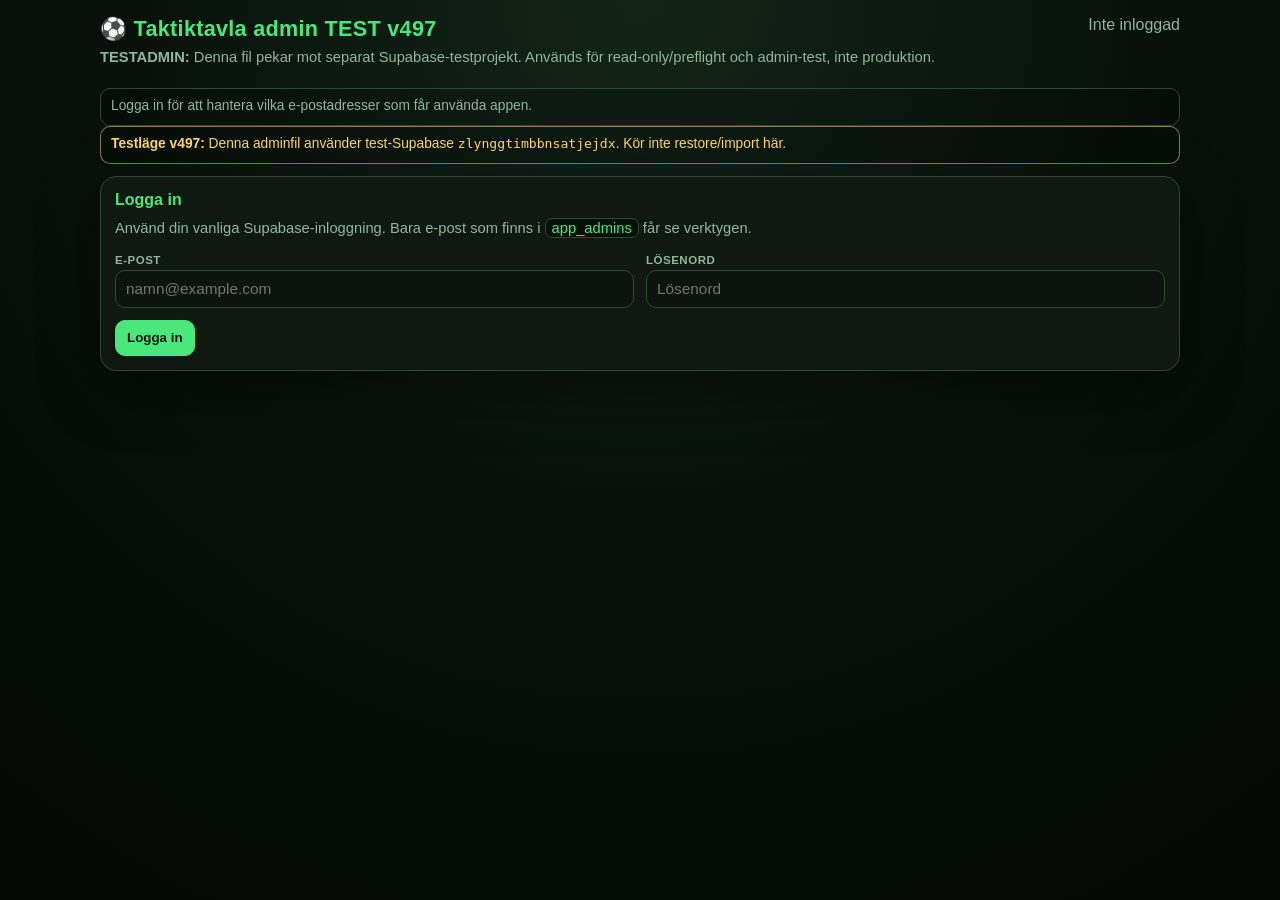
<file: admin_v497_restore_plan_readonly.html>
<!DOCTYPE html>
<html lang="sv">
<head>
<meta charset="UTF-8">
<meta name="viewport" content="width=device-width, initial-scale=1.0, viewport-fit=cover">
<title>Taktiktavla admin v497 TEST</title>
<style>
  :root{
    --bg:#07110a;--card:#101812;--card2:#0b140e;--line:#2d4a35;--text:#edf5ee;--muted:#8fb99a;
    --green:#4ae87a;--green2:#8dffb0;--red:#e84a4a;--yellow:#ffd36b;--blue:#4ae8e8;
  }
  *{box-sizing:border-box}
  body{margin:0;background:radial-gradient(circle at top,#132519 0,#07110a 46%,#050905 100%);color:var(--text);font-family:Arial Narrow,Arial,sans-serif;min-height:100vh;padding:16px}
  .wrap{max-width:1080px;margin:0 auto}
  header{display:flex;align-items:flex-start;justify-content:space-between;gap:12px;margin:0 0 14px;flex-wrap:wrap}
  h1{font-size:1.35rem;margin:0;color:var(--green);letter-spacing:.3px}
  h2{font-size:1rem;margin:0 0 10px;color:var(--green)}
  p{margin:6px 0;color:var(--muted);line-height:1.35;font-size:.92rem}
  .card{background:rgba(16,24,18,.96);border:1px solid var(--line);border-radius:16px;box-shadow:0 18px 60px rgba(0,0,0,.35);padding:14px;margin:12px 0}
  .grid{display:grid;grid-template-columns:1fr 1fr;gap:12px}.grid .card{margin:0}
  label{display:block;font-size:.72rem;color:var(--muted);text-transform:uppercase;font-weight:800;letter-spacing:.5px;margin:9px 0 4px}
  input,textarea,select{width:100%;background:var(--card2);color:var(--text);border:1px solid var(--line);border-radius:10px;padding:9px 10px;font-size:.96rem;font-family:inherit;outline:none}
  textarea{min-height:84px;resize:vertical}
  input:focus,textarea:focus,select:focus{border-color:var(--green);box-shadow:0 0 0 2px rgba(74,232,122,.15)}
  button{background:#0b140e;color:var(--text);border:1px solid var(--line);border-radius:10px;padding:8px 11px;font-family:inherit;font-weight:800;cursor:pointer;min-height:36px}
  button:hover{border-color:var(--green);color:var(--green)}
  button.primary{color:#07110a;background:var(--green);border-color:var(--green)}
  button.warn{color:var(--yellow);border-color:var(--yellow)}
  button.danger{color:#ff9a9a;border-color:var(--red)}
  button.small{font-size:.78rem;padding:6px 8px;min-height:30px}
  .row{display:flex;gap:8px;align-items:center;flex-wrap:wrap}.row>*{flex:0 0 auto}.row .grow{flex:1 1 220px}
  .status{padding:9px 10px;border:1px solid var(--line);border-radius:10px;background:rgba(0,0,0,.16);color:var(--muted);font-size:.86rem;min-height:38px}
  .stats{display:grid;grid-template-columns:repeat(2,minmax(0,1fr));gap:10px;margin:12px 0}
  .stat{background:rgba(7,17,10,.78);border:1px solid var(--line);border-radius:14px;padding:12px}
  .stat .num{font-size:1.7rem;font-weight:900;color:var(--green);line-height:1}
  .stat .label{font-size:.76rem;color:var(--muted);text-transform:uppercase;letter-spacing:.5px;margin-top:5px}
  .helpbox{background:rgba(255,211,107,.08);border:1px solid rgba(255,211,107,.25);border-radius:12px;padding:10px;margin-top:10px;color:#ffe1a3;font-size:.86rem;line-height:1.35}

  .statusgrid{display:grid;grid-template-columns:repeat(4,minmax(0,1fr));gap:10px;margin-top:10px}
  .statusitem{background:rgba(7,17,10,.78);border:1px solid var(--line);border-radius:14px;padding:10px;min-height:76px}
  .statusitem .num{font-size:1.55rem;font-weight:900;color:var(--green);line-height:1.05}
  .statusitem .label{font-size:.72rem;color:var(--muted);text-transform:uppercase;letter-spacing:.45px;margin-top:5px;line-height:1.15}
  .statusitem.warn .num{color:var(--yellow)}
  .statusitem.bad .num{color:#ff9a9a}
  .statusnote{margin-top:10px;color:var(--muted);font-size:.84rem;line-height:1.35}
  @media(max-width:900px){.statusgrid{grid-template-columns:repeat(2,minmax(0,1fr))}}
  @media(max-width:520px){.statusgrid{grid-template-columns:1fr}}
  .toolbar{display:flex;gap:8px;align-items:center;flex-wrap:wrap;margin:0 0 10px}.toolbar input{max-width:320px}
  .status.ok{color:var(--green);border-color:rgba(74,232,122,.45)}.status.bad{color:#ff9a9a;border-color:rgba(232,74,74,.55)}.status.warn{color:var(--yellow);border-color:rgba(255,211,107,.55)}
  .checklist{display:grid;gap:8px;margin-top:10px}.checkline{display:flex;gap:9px;align-items:flex-start;background:rgba(7,17,10,.58);border:1px solid var(--line);border-radius:12px;padding:9px}.checkline input{width:auto;margin-top:2px}.checkline span{line-height:1.28;font-size:.9rem}.warntext{color:#ffe1a3}.badtext{color:#ff9a9a}.oktext{color:var(--green)}
  table{width:100%;border-collapse:collapse;font-size:.88rem}th,td{border-bottom:1px solid rgba(45,74,53,.8);padding:9px 8px;text-align:left;vertical-align:middle}th{color:var(--muted);font-size:.72rem;text-transform:uppercase;letter-spacing:.45px}td.actions{white-space:nowrap}.pill{display:inline-flex;align-items:center;border-radius:999px;padding:3px 8px;font-size:.76rem;font-weight:800}.pill.on{background:rgba(74,232,122,.12);color:var(--green);border:1px solid rgba(74,232,122,.38)}.pill.off{background:rgba(232,74,74,.11);color:#ff9a9a;border:1px solid rgba(232,74,74,.42)}
  .hidden{display:none!important}.muted{color:var(--muted)}.mono{font-family:ui-monospace,SFMono-Regular,Menlo,monospace;font-size:.82rem}.right{margin-left:auto}.split{display:flex;gap:12px;align-items:stretch;flex-wrap:wrap}.split>div{flex:1 1 300px}.kbd{border:1px solid var(--line);border-radius:7px;padding:1px 6px;color:var(--green);background:#07110a}
  @media(max-width:760px){body{padding:10px}.grid{grid-template-columns:1fr}.stats{grid-template-columns:1fr}table{font-size:.8rem}th:nth-child(3),td:nth-child(3),th:nth-child(4),td:nth-child(4){display:none}.card{padding:12px}.row .grow{flex-basis:100%}}
</style>
</head>
<body>
<div class="wrap">
  <header>
    <div>
      <h1>⚽ Taktiktavla admin TEST v497</h1>
      <p><strong>TESTADMIN:</strong> Denna fil pekar mot separat Supabase-testprojekt. Används för read-only/preflight och admin-test, inte produktion.</p>
    </div>
    <div class="row">
      <span id="who" class="muted">Inte inloggad</span>
      <button id="btn-logout" class="hidden">Logga ut</button>
    </div>
  </header>

  <div id="status" class="status">Logga in för att hantera vilka e-postadresser som får använda appen.</div>

  <div class="status warn"><strong>Testläge v497:</strong> Denna adminfil använder test-Supabase <span class="mono">zlynggtimbbnsatjejdx</span>. Kör inte restore/import här.</div>

  <section id="login-card" class="card">
    <h2>Logga in</h2>
    <p>Använd din vanliga Supabase-inloggning. Bara e-post som finns i <span class="kbd">app_admins</span> får se verktygen.</p>
    <div class="grid">
      <div>
        <label for="login-email">E-post</label>
        <input id="login-email" type="email" autocomplete="email" placeholder="namn@example.com">
      </div>
      <div>
        <label for="login-pass">Lösenord</label>
        <input id="login-pass" type="password" autocomplete="current-password" placeholder="Lösenord">
      </div>
    </div>
    <div class="row" style="margin-top:12px">
      <button id="btn-login" class="primary">Logga in</button>
    </div>
  </section>

  <main id="admin-area" class="hidden">
    <section class="stats" aria-label="Översikt">
      <div class="stat"><div id="active-count" class="num">–</div><div class="label">Aktiva användare</div></div>
      <div class="stat"><div id="access-status" class="num">✓</div><div class="label">Adminläge aktivt</div></div>
    </section>

    <section class="card" id="system-status-card">
      <div class="row" style="margin-bottom:6px">
        <div>
          <h2 style="margin:0">Systemstatus / backupförberedelse</h2>
          <p>Read-only översikt inför katastrofbackup. Den här rutan läser bara antal rader och ändrar inget i databasen.</p>
        </div>
        <button id="btn-refresh-system" class="small right">Uppdatera status</button>
      </div>
      <div id="system-status-summary" class="status">Laddar systemstatus...</div>
      <div id="system-status-grid" class="statusgrid" aria-label="Systemstatus"></div>
      <div id="system-status-note" class="statusnote"></div>
    </section>

    <section class="card" id="backup-export-card">
      <div class="row" style="margin-bottom:6px">
        <div>
          <h2 style="margin:0">Full backup-export</h2>
          <p>Skapar en komplett JSON-ögonblicksbild av appdata för katastrofbackup. v467 bygger vidare på v460:s tydliga metadata och logiska counts. Detta är fortfarande bara läsning: inget importeras, återställs, ändras eller tas bort.</p>
        </div>
        <button id="btn-download-backup" class="primary right">Ladda ner full backup</button>
      </div>
      <div class="helpbox">Backupfilen kan innehålla e-postadresser, lagdata, matcher, taktikfilmer och sparade taktiktavlor. Spara den säkert och dela den inte öppet.</div>
      <div id="backup-export-status" class="status" style="margin-top:10px">Kör systemstatus först och ladda sedan ner backup vid behov.</div>
    </section>

    <section class="card" id="backup-validate-card">
      <div class="row" style="margin-bottom:6px">
        <div>
          <h2 style="margin:0">Kontrollera backupfil</h2>
          <p>Välj en nedladdad JSON-backup för lokal kontroll i webbläsaren. v467 läser bara filen på din dator och visar sammanfattning, counts och varningar. Ingen import görs och inget skickas till databasen.</p>
        </div>
      </div>
      <input id="backup-validate-file" type="file" accept="application/json,.json">
      <div class="row" style="margin-top:10px">
        <button id="btn-validate-backup" class="primary">Kontrollera vald backup</button>
        <button id="btn-clear-validation" class="small">Rensa kontroll</button>
      </div>
      <div id="backup-validate-status" class="status" style="margin-top:10px">Ingen backupfil vald ännu.</div>
      <div id="backup-validate-grid" class="statusgrid" aria-label="Backupkontroll"></div>
      <div id="backup-validate-details" class="statusnote"></div>
    </section>

    <section class="card" id="backup-preflight-v496-card">
      <div class="row" style="margin-bottom:6px">
        <div>
          <h2 style="margin:0">Backup-preflight v496 TEST / read-only</h2>
          <p>Välj produktionsbackupen för en extra lokal kontroll innan framtida testrestore. Den här rutan läser bara JSON-filen i webbläsaren, jämför struktur och referenser och skriver ingenting till Supabase.</p>
        </div>
      </div>
      <div class="helpbox"><strong>Ingen import/restore görs.</strong> Preflighten är ett stopp-/klart-beslut inför ett senare separat testrestore-steg.</div>
      <input id="backup-preflight-v496-file" type="file" accept="application/json,.json" style="margin-top:10px">
      <div class="row" style="margin-top:10px">
        <button id="btn-backup-preflight-v496" class="primary">Kör backup-preflight</button>
        <button id="btn-clear-backup-preflight-v496" class="small">Rensa preflight</button>
      </div>
      <div id="backup-preflight-v496-status" class="status" style="margin-top:10px">Ingen backupfil vald ännu.</div>
      <div id="backup-preflight-v496-grid" class="statusgrid" aria-label="Backup-preflight v496"></div>
      <div id="backup-preflight-v496-details" class="statusnote"></div>
    </section>

    <section class="card" id="restore-plan-v497-card">
      <div class="row" style="margin-bottom:6px">
        <div>
          <h2 style="margin:0">Restore-plan v497 TEST / read-only</h2>
          <p>Välj samma backupfil för att skapa en tydlig plan inför framtida testrestore. Den här rutan räknar, sorterar och planerar bara i webbläsaren. Den skriver ingenting till Supabase.</p>
        </div>
      </div>
      <div class="helpbox"><strong>Ingen restore/import görs i v497.</strong> Planen visar bara ordning, stoppregler, batchar och kontroller inför ett senare separat skrivtest i testmiljö.</div>
      <input id="restore-plan-v497-file" type="file" accept="application/json,.json" style="margin-top:10px">
      <div class="row" style="margin-top:10px">
        <button id="btn-restore-plan-v497" class="primary">Skapa restore-plan</button>
        <button id="btn-clear-restore-plan-v497" class="small">Rensa restore-plan</button>
      </div>
      <div id="restore-plan-v497-status" class="status" style="margin-top:10px">Ingen backupfil vald ännu.</div>
      <div id="restore-plan-v497-grid" class="statusgrid" aria-label="Restore-plan v497"></div>
      <div id="restore-plan-v497-details" class="statusnote"></div>
    </section>

    <section class="card" id="restore-plan-card">
      <div class="row" style="margin-bottom:6px">
        <div>
          <h2 style="margin:0">Restore-plan / dry-run</h2>
          <p>Välj en backupfil för att se exakt vad en framtida katastrofåterställning skulle behöva göra. v467 gör ingen återställning, skickar inget till Supabase och skriver ingenting. Den visar bara plan, ordning, counts och varningar lokalt i webbläsaren.</p>
        </div>
      </div>
      <div class="helpbox">Den här planen är avsedd för återställning till en tom/förberedd databas. Supabase Auth-konton/lösenord ingår inte i backupen; användare behöver kunna logga in/skapas igen med samma e-post.</div>
      <input id="restore-plan-file" type="file" accept="application/json,.json" style="margin-top:10px">
      <div class="row" style="margin-top:10px">
        <button id="btn-restore-plan" class="primary">Visa restore-plan / dry-run</button>
        <button id="btn-clear-restore-plan" class="small">Rensa plan</button>
      </div>
      <div id="restore-plan-status" class="status" style="margin-top:10px">Ingen backupfil vald ännu.</div>
      <div id="restore-plan-grid" class="statusgrid" aria-label="Restore-plan"></div>
      <div id="restore-plan-details" class="statusnote"></div>
    </section>

    <section class="card" id="restore-guard-card">
      <div class="row" style="margin-bottom:6px">
        <div>
          <h2 style="margin:0">Restore-skydd / skarp checklista</h2>
          <p>Detta är ett extra säkerhetslager inför en framtida riktig återställning. v475 skriver fortfarande ingenting till Supabase. Den läser bara backupfilen lokalt, kräver checklistan och visar om restore-läget är STOPP eller FÖRBEREDD.</p>
        </div>
      </div>
      <div class="helpbox"><strong>Ingen återställning görs här.</strong> Riktig restore ska inte byggas/startas förrän checklistan är grön och du uttryckligen väljer att gå vidare i en separat framtida version.</div>
      <input id="restore-guard-file" type="file" accept="application/json,.json" style="margin-top:10px">
      <div class="checklist" aria-label="Restore-checklista">
        <label class="checkline"><input id="guard-empty-db" type="checkbox"><span>Jag har kontrollerat att mål-databasen är tom eller särskilt förberedd för katastrofåterställning.</span></label>
        <label class="checkline"><input id="guard-extra-backup" type="checkbox"><span>Jag har sparat minst en extra kopia av backupfilen på en säker plats innan jag går vidare.</span></label>
        <label class="checkline"><input id="guard-sql-ready" type="checkbox"><span>Jag har rätt SQL/funktioner på plats för den appversion som backupen avser.</span></label>
        <label class="checkline"><input id="guard-auth-understood" type="checkbox"><span>Jag förstår att Supabase Auth-användare/lösenord inte ingår och att användare behöver logga in/skapas igen med samma e-post.</span></label>
        <label class="checkline"><input id="guard-no-merge" type="checkbox"><span>Jag förstår att detta inte är en merge in i aktiv databas, utan en katastrofåterställning till tom/förberedd miljö.</span></label>
      </div>
      <label for="restore-guard-confirm">Bekräftelsetext</label>
      <input id="restore-guard-confirm" type="text" placeholder="Skriv: JAG FÖRSTÅR - INGEN ÅTERSTÄLLNING GÖRS">
      <div class="row" style="margin-top:10px">
        <button id="btn-restore-guard" class="warn">Kontrollera restore-skydd</button>
        <button id="btn-clear-restore-guard" class="small">Rensa restore-skydd</button>
      </div>
      <div id="restore-guard-status" class="status" style="margin-top:10px">Ingen backupfil vald ännu.</div>
      <div id="restore-guard-grid" class="statusgrid" aria-label="Restore-skydd"></div>
      <div id="restore-guard-details" class="statusnote"></div>
    </section>

    <section class="card" id="test-env-plan-card">
      <div class="row" style="margin-bottom:6px">
        <div>
          <h2 style="margin:0">Testmiljö-plan för riktig restore</h2>
          <p>Detta steg hjälper dig planera en separat testmiljö innan någon riktig återställningskod byggs. v475 skriver fortfarande ingenting till Supabase. Den läser bara en backupfil lokalt och visar exakt vad som bör skapas/testas utanför den riktiga appen.</p>
        </div>
      </div>
      <div class="helpbox"><strong>Mål:</strong> kunna testa framtida restore mot en tom testdatabas/testapp, inte mot din riktiga Taktiktavla-miljö.</div>
      <input id="test-env-plan-file" type="file" accept="application/json,.json" style="margin-top:10px">
      <div class="row" style="margin-top:10px">
        <button id="btn-test-env-plan" class="primary">Bygg testmiljö-plan</button>
        <button id="btn-clear-test-env-plan" class="small">Rensa testmiljö-plan</button>
      </div>
      <div id="test-env-plan-status" class="status" style="margin-top:10px">Ingen backupfil vald ännu.</div>
      <div id="test-env-plan-grid" class="statusgrid" aria-label="Testmiljö-plan"></div>
      <div id="test-env-plan-details" class="statusnote"></div>
    </section>


    <section class="card" id="test-env-checklist-card">
      <div class="row" style="margin-bottom:6px">
        <div>
          <h2 style="margin:0">Testmiljö-checklista / startpaket</h2>
          <p>Detta steg gör planen mer praktisk: välj backupfilen och bygg en kopierbar checklista för separat Supabase-testprojekt och separat testadmin/testapp. v475 skriver fortfarande ingenting och gör ingen restore.</p>
        </div>
      </div>
      <div class="helpbox"><strong>Säkerhetsidé:</strong> den här checklistan ska hjälpa oss att hålla produktion och test helt åtskilda innan någon skrivande restore ens byggs.</div>
      <div class="grid" style="margin-top:10px">
        <div>
          <label for="test-env-name">Namn på testmiljö</label>
          <input id="test-env-name" type="text" value="taktiktavla-restore-test" placeholder="taktiktavla-restore-test">
        </div>
        <div>
          <label for="test-env-note">Kort notering, frivilligt</label>
          <input id="test-env-note" type="text" placeholder="Ex. tom Supabase för restoretest">
        </div>
      </div>
      <input id="test-env-checklist-file" type="file" accept="application/json,.json" style="margin-top:10px">
      <div class="checklist" aria-label="Testmiljö-checklista">
        <label class="checkline"><input id="test-check-separate-supabase" type="checkbox"><span>Separat Supabase-testprojekt ska användas, inte produktionsprojektet.</span></label>
        <label class="checkline"><input id="test-check-separate-admin" type="checkbox"><span>Separat testadmin/testapp ska peka på test-Supabase, inte produktion.</span></label>
        <label class="checkline"><input id="test-check-empty-db" type="checkbox"><span>Testdatabasen ska vara tom/förberedd innan skrivande restore testas senare.</span></label>
        <label class="checkline"><input id="test-check-sql-order" type="checkbox"><span>SQL/schema ska köras i rätt ordning i testprojektet innan restore testas.</span></label>
        <label class="checkline"><input id="test-check-no-prod" type="checkbox"><span>Ingen insert/upsert/delete får köras mot produktionsdatabasen under restoretest.</span></label>
      </div>
      <div class="row" style="margin-top:10px">
        <button id="btn-test-env-checklist" class="primary">Bygg kopierbar checklista</button>
        <button id="btn-copy-test-env-checklist" class="small">Kopiera checklista</button>
        <button id="btn-clear-test-env-checklist" class="small">Rensa</button>
      </div>
      <div id="test-env-checklist-status" class="status" style="margin-top:10px">Ingen backupfil vald ännu.</div>
      <div id="test-env-checklist-grid" class="statusgrid" aria-label="Testmiljö-checklista"></div>
      <div id="test-env-checklist-details" class="statusnote"></div>
      <label for="test-env-checklist-text">Kopierbar checklista</label>
      <textarea id="test-env-checklist-text" readonly placeholder="Här visas checklistan när du byggt den."></textarea>
    </section>

    <section class="card" id="test-env-config-card">
      <div class="row" style="margin-bottom:6px">
        <div>
          <h2 style="margin:0">Testmiljö-konfiguration</h2>
          <p>Detta steg gör testmiljön mer konkret: fyll i test-Supabase och test-URL:er och bygg en kopierbar konfigurationsplan. v475 skriver fortfarande ingenting, skapar inget projekt och gör ingen restore.</p>
        </div>
      </div>
      <div class="helpbox"><strong>Syfte:</strong> minska risken att testadmin/testapp råkar peka mot produktion när vi senare testar en skrivande restore.</div>
      <div class="grid" style="margin-top:10px">
        <div>
          <label for="prod-supabase-url-view">Produktions-Supabase som denna admin just nu använder</label>
          <input id="prod-supabase-url-view" type="text" readonly>
        </div>
        <div>
          <label for="test-supabase-url">Test-Supabase URL</label>
          <input id="test-supabase-url" type="text" placeholder="https://xxxxx.supabase.co">
        </div>
        <div>
          <label for="test-app-url">Testapp URL, frivilligt</label>
          <input id="test-app-url" type="text" placeholder="https://taktiktavla-restore-test.vercel.app">
        </div>
        <div>
          <label for="test-admin-url">Testadmin URL, frivilligt</label>
          <input id="test-admin-url" type="text" placeholder="https://taktiktavla-restore-test.vercel.app/admin.html">
        </div>
      </div>
      <div class="checklist" aria-label="Testmiljö-konfiguration">
        <label class="checkline"><input id="config-check-new-supabase" type="checkbox"><span>Jag har skapat eller ska skapa ett separat Supabase-testprojekt.</span></label>
        <label class="checkline"><input id="config-check-url-different" type="checkbox"><span>Test-Supabase-URL:en är inte samma som produktions-URL:en.</span></label>
        <label class="checkline"><input id="config-check-separate-deploy" type="checkbox"><span>Testapp/testadmin ska ligga i separat deploy eller tydligt separat testmiljö.</span></label>
        <label class="checkline"><input id="config-check-no-secrets" type="checkbox"><span>Ingen service-role-nyckel ska läggas i admin.html eller appens frontend.</span></label>
      </div>
      <div class="row" style="margin-top:10px">
        <button id="btn-test-env-config" class="primary">Bygg konfigurationsplan</button>
        <button id="btn-copy-test-env-config" class="small">Kopiera konfigurationsplan</button>
        <button id="btn-clear-test-env-config" class="small">Rensa</button>
      </div>
      <div id="test-env-config-status" class="status" style="margin-top:10px">Ingen konfigurationsplan byggd ännu.</div>
      <div id="test-env-config-grid" class="statusgrid" aria-label="Testmiljö-konfiguration"></div>
      <div id="test-env-config-details" class="statusnote"></div>
      <label for="test-env-config-text">Kopierbar konfigurationsplan</label>
      <textarea id="test-env-config-text" readonly placeholder="Här visas konfigurationsplanen när du byggt den."></textarea>
    </section>


    <section class="card" id="test-env-sql-card">
      <div class="row" style="margin-bottom:6px">
        <div>
          <h2 style="margin:0">Testmiljö-SQL-checklista</h2>
          <p>Detta steg listar vilka SQL-delar som behöver vara på plats i ett separat Supabase-testprojekt innan en framtida skrivande restore ens får testas. v475 kör ingen SQL och gör ingen restore.</p>
        </div>
      </div>
      <div class="helpbox"><strong>Syfte:</strong> se till att testprojektet byggs i rätt ordning och att vi inte råkar blanda test och produktion. Checklistan är bara en plan, inte en körning.</div>
      <div class="grid" style="margin-top:10px">
        <div>
          <label for="sql-test-supabase-url">Test-Supabase URL</label>
          <input id="sql-test-supabase-url" type="text" placeholder="https://xxxxx.supabase.co">
        </div>
        <div>
          <label for="sql-prod-supabase-url-view">Produktions-Supabase som denna admin använder</label>
          <input id="sql-prod-supabase-url-view" type="text" readonly>
        </div>
      </div>
      <div class="checklist" aria-label="Testmiljö-SQL-checklista">
        <label class="checkline"><input id="sql-check-separate-project" type="checkbox"><span>SQL ska köras i ett separat Supabase-testprojekt, inte i produktionsprojektet.</span></label>
        <label class="checkline"><input id="sql-check-empty-project" type="checkbox"><span>Testprojektet är tomt/förberett innan schema och restore testas.</span></label>
        <label class="checkline"><input id="sql-check-schema-first" type="checkbox"><span>Grundschema/RLS/policies ska köras innan admin- och backupfunktioner.</span></label>
        <label class="checkline"><input id="sql-check-admin-sql" type="checkbox"><span>Admin-SQL ska köras i ordningen v452, v457, v458 och v460.</span></label>
        <label class="checkline"><input id="sql-check-no-service-role" type="checkbox"><span>Ingen service-role-nyckel ska läggas i admin.html eller annan frontend.</span></label>
      </div>
      <div class="row" style="margin-top:10px">
        <button id="btn-test-env-sql" class="primary">Bygg SQL-checklista</button>
        <button id="btn-copy-test-env-sql" class="small">Kopiera SQL-checklista</button>
        <button id="btn-clear-test-env-sql" class="small">Rensa</button>
      </div>
      <div id="test-env-sql-status" class="status" style="margin-top:10px">Ingen SQL-checklista byggd ännu.</div>
      <div id="test-env-sql-grid" class="statusgrid" aria-label="Testmiljö-SQL-checklista"></div>
      <div id="test-env-sql-details" class="statusnote"></div>
      <label for="test-env-sql-text">Kopierbar SQL-checklista</label>
      <textarea id="test-env-sql-text" readonly placeholder="Här visas SQL-checklistan när du byggt den."></textarea>
    </section>

    <section class="card" id="test-env-schema-card">
      <div class="row" style="margin-bottom:6px">
        <div>
          <h2 style="margin:0">Testmiljö-schemaöversikt</h2>
          <p>Detta steg analyserar en backupfil och visar vilka tabeller, datatyper och RPC-funktioner en separat testmiljö behöver innan en framtida skrivande restore ens byggs. v477 läser bara filen lokalt och skriver ingenting.</p>
        </div>
      </div>
      <div class="helpbox"><strong>Syfte:</strong> förstå vad backupen faktiskt innehåller och vilka delar test-Supabase måste kunna hantera. Detta är bara analys och planering, inte restore.</div>
      <label for="schema-backup-file">Backupfil</label>
      <input id="schema-backup-file" type="file" accept="application/json,.json">
      <div class="row" style="margin-top:10px">
        <button id="btn-test-env-schema" class="primary">Bygg schemaöversikt</button>
        <button id="btn-copy-test-env-schema" class="small">Kopiera schemaöversikt</button>
        <button id="btn-clear-test-env-schema" class="small">Rensa</button>
      </div>
      <div id="test-env-schema-status" class="status" style="margin-top:10px">Ingen schemaöversikt byggd ännu.</div>
      <div id="test-env-schema-grid" class="statusgrid" aria-label="Testmiljö-schemaöversikt"></div>
      <div id="test-env-schema-details" class="statusnote"></div>
      <label for="test-env-schema-text">Kopierbar schemaöversikt</label>
      <textarea id="test-env-schema-text" readonly placeholder="Här visas schemaöversikten när du byggt den."></textarea>
    </section>

    <div class="grid">
      <section class="card">
        <h2>Lägg till åtkomst</h2>
        <label for="new-email">E-postadress</label>
        <input id="new-email" type="email" placeholder="ny.anvandare@example.com">
        <label for="new-note">Anteckning, frivilligt</label>
        <input id="new-note" type="text" placeholder="Ex. P12 tränare, testkonto, förening">
        <div class="helpbox">Valfritt: välj lag och roll om personen ska ligga i ett lag direkt när den loggar in. Detta ändrar inte appens vanliga roller; det lägger bara till personen i lagets medlemslista.</div>
        <div class="grid" style="margin-top:8px">
          <div>
            <label for="new-team">Lägg även till i lag, frivilligt</label>
            <select id="new-team"><option value="">Endast global åtkomst</option></select>
          </div>
          <div>
            <label for="new-team-role">Roll i laget</label>
            <select id="new-team-role"><option value="member">Medlem</option><option value="admin">Admin</option></select>
          </div>
        </div>
        <div class="row" style="margin-top:12px">
          <button id="btn-add" class="primary">Lägg till åtkomst</button>
          <button id="btn-add-mail" class="warn">Lägg till + öppna mejl</button>
        </div>
      </section>

      <section class="card">
        <h2>Inbjudningsmejl</h2>
        <p>Mejlet skickas inte automatiskt. Du kan öppna det i ditt mejlprogram eller kopiera texten och justera innan du skickar.</p><div class="helpbox">Tips: personen måste använda exakt den e-postadress du lägger till här. Om du väljer lag i formuläret läggs personen redan in i laget. Annars kan lag-admin lägga till personen i appen senare.</div>
        <label for="app-url">App-länk</label>
        <input id="app-url" type="url">
        <div class="row" style="margin-top:12px">
          <button id="btn-copy-template">Kopiera mall</button>
          <button id="btn-open-template">Öppna mejl utan mottagare</button>
        </div>
      </section>
    </div>

    <section class="card">
      <div class="row" style="margin-bottom:8px">
        <h2 style="margin:0">Tillåtna användare</h2>
        <button id="btn-refresh" class="small right">Uppdatera</button>
      </div>
      <div class="toolbar">
        <input id="user-search" type="search" placeholder="Sök e-post eller anteckning">
        <span id="user-summary" class="muted">Aktiva användare: –</span>
      </div>
      <div style="overflow:auto">
        <table>
          <thead><tr><th>E-post</th><th>Anteckning</th><th>Status</th><th>Tillagd</th><th>Åtgärder</th></tr></thead>
          <tbody id="users-body"><tr><td colspan="5" class="muted">Laddar...</td></tr></tbody>
        </table>
      </div>
    </section>

    <section class="card">
      <h2>Mejltext</h2>
      <p>Här visas senaste genererade mejltexten, så att du kan justera manuellt vid behov.</p>
      <textarea id="mail-preview"></textarea>
      <div class="row" style="margin-top:10px">
        <button id="btn-copy-current">Kopiera texten</button>
      </div>
    </section>

    <section class="card" id="test-env-start-card">
      <div class="row" style="justify-content:space-between;align-items:flex-start">
        <div>
          <h2 style="margin:0">Testmiljö-startguide</h2>
          <p class="muted">Praktisk steg-för-steg-guide för att skapa separat Supabase-testprojekt och testadmin/testapp innan skrivande restore testas. Ingen restore görs här.</p>
        </div>
        <span class="badge">planering</span>
      </div>
      <div class="helpbox"><strong>Säker huvudregel:</strong> testmiljön ska ha egen Supabase URL och egen anon key. Den får inte peka mot produktionsdatabasen.</div>
      <div class="grid" style="margin-top:8px">
        <div>
          <label for="start-env-name">Namn på testmiljö</label>
          <input id="start-env-name" type="text" value="taktiktavla-restore-test">
        </div>
        <div>
          <label for="start-prod-url-view">Produktions-Supabase URL, bara visning</label>
          <input id="start-prod-url-view" type="text" readonly>
        </div>
      </div>
      <div class="grid" style="margin-top:8px">
        <div>
          <label for="start-test-supabase-url">Test-Supabase URL</label>
          <input id="start-test-supabase-url" type="url" placeholder="https://ditt-testprojekt.supabase.co">
        </div>
        <div>
          <label for="start-test-admin-url">Testadmin-URL</label>
          <input id="start-test-admin-url" type="url" placeholder="https://taktiktavla-restore-test.vercel.app/admin.html">
        </div>
      </div>
      <div class="checklist" aria-label="Testmiljö-startguide">
        <label class="checkline"><input id="start-check-separate" type="checkbox"><span>Jag ska skapa/använda ett separat Supabase-testprojekt, inte produktion.</span></label>
        <label class="checkline"><input id="start-check-no-prod" type="checkbox"><span>Jag ska kontrollera att testadmin/testapp pekar på test-Supabase, inte produktions-Supabase.</span></label>
        <label class="checkline"><input id="start-check-empty" type="checkbox"><span>Testdatabasen ska vara tom eller förberedd innan någon skrivande restore testas.</span></label>
        <label class="checkline"><input id="start-check-sql" type="checkbox"><span>Jag ska köra schema/RLS/RPC-SQL i testprojektet innan restore testas.</span></label>
        <label class="checkline"><input id="start-check-admin" type="checkbox"><span>Jag ska lägga till minst en app_admin i testprojektet så testadmin går att använda.</span></label>
        <label class="checkline"><input id="start-check-backup" type="checkbox"><span>Jag har en lokal backupfil och en extra kopia sparad säkert.</span></label>
      </div>
      <div class="row" style="margin-top:10px">
        <button id="btn-test-env-start" class="primary">Bygg startguide</button>
        <button id="btn-copy-test-env-start" class="small">Kopiera startguide</button>
        <button id="btn-clear-test-env-start" class="small">Rensa</button>
      </div>
      <div id="test-env-start-status" class="status" style="margin-top:10px">Ingen startguide byggd ännu.</div>
      <div id="test-env-start-grid" class="statusgrid" aria-label="Testmiljö-startguide"></div>
      <div id="test-env-start-details" class="statusnote"></div>
      <label for="test-env-start-text">Kopierbar startguide</label>
      <textarea id="test-env-start-text" readonly placeholder="Här visas startguiden när du byggt den."></textarea>
    </section>


    <section class="card" id="test-env-package-card">
      <div class="row" style="justify-content:space-between;align-items:flex-start">
        <div>
          <h2 style="margin:0">Testmiljö-materialpaket</h2>
          <p class="muted">Samlar det du behöver ha bredvid dig innan test-Supabase skapas och framtida restore testas. Läser backupfil lokalt. Ingen restore görs här.</p>
        </div>
        <span class="badge">read-only</span>
      </div>
      <div class="helpbox"><strong>Syfte:</strong> minska risken att vi saknar backupfil, SQL-lista, stabila appfiler eller test-URL när vi senare börjar arbeta i separat testmiljö.</div>
      <div class="grid" style="margin-top:8px">
        <div>
          <label for="package-env-name">Namn på testmiljö</label>
          <input id="package-env-name" type="text" value="taktiktavla-restore-test">
        </div>
        <div>
          <label for="package-prod-url-view">Produktions-Supabase URL, bara visning</label>
          <input id="package-prod-url-view" type="text" readonly>
        </div>
      </div>
      <div class="grid" style="margin-top:8px">
        <div>
          <label for="package-test-supabase-url">Test-Supabase URL</label>
          <input id="package-test-supabase-url" type="url" placeholder="https://ditt-testprojekt.supabase.co">
        </div>
        <div>
          <label for="package-test-admin-url">Testadmin-URL</label>
          <input id="package-test-admin-url" type="url" placeholder="https://taktiktavla-restore-test.vercel.app/admin.html">
        </div>
      </div>
      <label for="package-backup-file">Backupfil som ska användas i test</label>
      <input id="package-backup-file" type="file" accept="application/json,.json">
      <div class="checklist" aria-label="Testmiljö-materialpaket">
        <label class="checkline"><input id="package-check-backup-copy" type="checkbox"><span>Backupfilen finns lokalt och minst en extra kopia är sparad säkert.</span></label>
        <label class="checkline"><input id="package-check-main-files" type="checkbox"><span>Stabila huvudappfiler finns sparade: v455 app.js + index.html.</span></label>
        <label class="checkline"><input id="package-check-admin-file" type="checkbox"><span>Stabil adminfil finns sparad: v477/v479 admin.html.</span></label>
        <label class="checkline"><input id="package-check-sql-files" type="checkbox"><span>SQL-filer/lista finns sparad: v452, v457, v458 och v460.</span></label>
        <label class="checkline"><input id="package-check-no-service" type="checkbox"><span>Ingen service-role-nyckel ska läggas i webbläsaren/admin.html.</span></label>
      </div>
      <div class="row" style="margin-top:10px">
        <button id="btn-test-env-package" class="primary">Bygg materialpaket</button>
        <button id="btn-copy-test-env-package" class="small">Kopiera materialpaket</button>
        <button id="btn-clear-test-env-package" class="small">Rensa</button>
      </div>
      <div id="test-env-package-status" class="status" style="margin-top:10px">Inget materialpaket byggt ännu.</div>
      <div id="test-env-package-grid" class="statusgrid" aria-label="Testmiljö-materialpaket"></div>
      <div id="test-env-package-details" class="statusnote"></div>
      <label for="test-env-package-text">Kopierbart materialpaket</label>
      <textarea id="test-env-package-text" readonly placeholder="Här visas materialpaketet när du byggt det."></textarea>
    </section>


    <section class="card" id="test-env-runbook-card">
      <div class="row" style="justify-content:space-between;align-items:flex-start">
        <div>
          <h2 style="margin:0">Testmiljö-körplan</h2>
          <p class="muted">Gör en konkret steg-för-steg-plan för hur testmiljön ska skapas och verifieras innan någon skrivande restore byggs. Läser backupfil lokalt.</p>
        </div>
        <span class="badge">read-only</span>
      </div>
      <div class="helpbox"><strong>Syfte:</strong> göra nästa praktiska moment tydligt: skapa separat Supabase-testprojekt, köra rätt SQL där, peka testadmin mot testprojektet och först därefter börja bygga restore i test.</div>
      <div class="grid" style="margin-top:8px">
        <div>
          <label for="runbook-env-name">Namn på testmiljö</label>
          <input id="runbook-env-name" type="text" value="taktiktavla-restore-test">
        </div>
        <div>
          <label for="runbook-prod-url-view">Produktions-Supabase URL, bara visning</label>
          <input id="runbook-prod-url-view" type="text" readonly>
        </div>
      </div>
      <div class="grid" style="margin-top:8px">
        <div>
          <label for="runbook-test-supabase-url">Test-Supabase URL</label>
          <input id="runbook-test-supabase-url" type="url" placeholder="https://ditt-testprojekt.supabase.co">
        </div>
        <div>
          <label for="runbook-test-admin-url">Testadmin-URL</label>
          <input id="runbook-test-admin-url" type="url" placeholder="https://taktiktavla-restore-test.vercel.app/admin.html">
        </div>
      </div>
      <label for="runbook-backup-file">Backupfil som körplanen ska utgå från</label>
      <input id="runbook-backup-file" type="file" accept="application/json,.json">
      <div class="checklist" aria-label="Testmiljö-körplan">
        <label class="checkline"><input id="runbook-check-separate" type="checkbox"><span>Jag ska skapa/använda separat Supabase-testprojekt, inte produktion.</span></label>
        <label class="checkline"><input id="runbook-check-schema" type="checkbox"><span>Jag ska köra grundschema/RLS/policies och admin-SQL i testprojektet.</span></label>
        <label class="checkline"><input id="runbook-check-admin" type="checkbox"><span>Jag ska lägga till minst en app_admin i testprojektet innan testadmin används.</span></label>
        <label class="checkline"><input id="runbook-check-testdeploy" type="checkbox"><span>Testadmin/testapp ska tydligt peka mot test-Supabase och inte produktion.</span></label>
        <label class="checkline"><input id="runbook-check-empty" type="checkbox"><span>Testdatabasen ska vara tom/förberedd innan framtida skrivande restore testas.</span></label>
      </div>
      <div class="row" style="margin-top:10px">
        <button id="btn-test-env-runbook" class="primary">Bygg körplan</button>
        <button id="btn-copy-test-env-runbook" class="small">Kopiera körplan</button>
        <button id="btn-clear-test-env-runbook" class="small">Rensa</button>
      </div>
      <div id="test-env-runbook-status" class="status" style="margin-top:10px">Ingen körplan byggd ännu.</div>
      <div id="test-env-runbook-grid" class="statusgrid" aria-label="Testmiljö-körplan"></div>
      <div id="test-env-runbook-details" class="statusnote"></div>
      <label for="test-env-runbook-text">Kopierbar körplan</label>
      <textarea id="test-env-runbook-text" readonly placeholder="Här visas körplanen när du byggt den."></textarea>
    </section>


    <section class="card" id="test-env-ready-card">
      <div class="row" style="justify-content:space-between;align-items:flex-start">
        <div>
          <h2 style="margin:0">Redo för testmiljö / gräns före restore</h2>
          <p class="muted">Samlar läget innan vi lämnar read-only-planeringen. Den här rutan avgör inte att restore är säker — bara om underlaget är redo för att skapa separat testmiljö.</p>
        </div>
        <span class="badge">read-only</span>
      </div>
      <div class="helpbox"><strong>Gräns:</strong> Efter denna punkt ska nästa praktiska arbete ske i separat testmiljö. Den riktiga produktionsdatabasen ska inte användas för skrivande restoretest.</div>
      <div class="grid" style="margin-top:8px">
        <div>
          <label for="ready-prod-url-view">Produktions-Supabase URL, bara visning</label>
          <input id="ready-prod-url-view" type="text" readonly>
        </div>
        <div>
          <label for="ready-test-supabase-url">Planerad test-Supabase URL</label>
          <input id="ready-test-supabase-url" type="url" placeholder="https://ditt-testprojekt.supabase.co">
        </div>
      </div>
      <label for="ready-backup-file">Senaste backupfil</label>
      <input id="ready-backup-file" type="file" accept="application/json,.json">
      <div class="checklist" aria-label="Redo för testmiljö">
        <label class="checkline"><input id="ready-check-backup" type="checkbox"><span>Backupfilen har kontrollerats med backupkontroll/schemaöversikt/riskrapport.</span></label>
        <label class="checkline"><input id="ready-check-copy" type="checkbox"><span>Extra kopia av backupfilen finns sparad utanför appen.</span></label>
        <label class="checkline"><input id="ready-check-sql" type="checkbox"><span>SQL-listan för testprojektet är känd: grundschema/RLS/policies samt v452, v457, v458 och v460.</span></label>
        <label class="checkline"><input id="ready-check-separate" type="checkbox"><span>Testmiljön ska vara separat och får inte peka mot produktions-Supabase.</span></label>
        <label class="checkline"><input id="ready-check-boundary" type="checkbox"><span>Jag förstår att nästa skrivande restore bara får byggas/testas i testmiljö, inte i produktionsadmin.</span></label>
      </div>
      <div class="row" style="margin-top:10px">
        <button id="btn-test-env-ready" class="primary">Bygg redo-sammanfattning</button>
        <button id="btn-copy-test-env-ready" class="small">Kopiera sammanfattning</button>
        <button id="btn-clear-test-env-ready" class="small">Rensa</button>
      </div>
      <div id="test-env-ready-status" class="status" style="margin-top:10px">Ingen redo-sammanfattning byggd ännu.</div>
      <div id="test-env-ready-grid" class="statusgrid" aria-label="Redo för testmiljö"></div>
      <div id="test-env-ready-details" class="statusnote"></div>
      <label for="test-env-ready-text">Kopierbar redo-sammanfattning</label>
      <textarea id="test-env-ready-text" readonly placeholder="Här visas sammanfattningen när du byggt den."></textarea>
    </section>

    <section class="card" id="restore-risk-card">
      <div class="row" style="justify-content:space-between;align-items:flex-start">
        <div>
          <h2 style="margin:0">Restore-riskrapport</h2>
          <p class="muted">Läser en backupfil lokalt och visar risker inför en framtida skrivande restore. Ingen restore görs här.</p>
        </div>
        <span class="badge">read-only</span>
      </div>
      <label for="restore-risk-file">Backupfil</label>
      <input id="restore-risk-file" type="file" accept="application/json,.json">
      <div class="row" style="margin-top:10px">
        <button id="btn-restore-risk" class="primary">Bygg riskrapport</button>
        <button id="btn-copy-restore-risk" class="small">Kopiera riskrapport</button>
        <button id="btn-clear-restore-risk" class="small">Rensa</button>
      </div>
      <div id="restore-risk-status" class="status" style="margin-top:10px">Ingen riskrapport byggd ännu.</div>
      <div id="restore-risk-grid" class="statusgrid" aria-label="Restore-riskrapport"></div>
      <div id="restore-risk-details" class="statusnote"></div>
      <label for="restore-risk-text">Kopierbar riskrapport</label>
      <textarea id="restore-risk-text" readonly placeholder="Här visas riskrapporten när du byggt den."></textarea>
    </section>


    <section class="card" id="next-phase-v482-card">
      <div class="row" style="align-items:center;justify-content:space-between;gap:10px">
        <div>
          <h2 style="margin:0">Nästa fas: skapa separat testmiljö</h2>
          <p class="muted">Skapar en kopierbar guide för vad som ska göras utanför produktion. Ingen SQL, ingen restore och inget skickas till Supabase.</p>
        </div>
        <button id="btn-next-phase-v482" class="primary right" type="button">Bygg nästa-fas-guide</button>
      </div>

      <div class="grid2">
        <div>
          <label for="next-phase-v482-prod-url">Produktions-Supabase URL, endast jämförelse</label>
          <input id="next-phase-v482-prod-url" type="text" readonly>
        </div>
        <div>
          <label for="next-phase-v482-test-url">Test-Supabase URL</label>
          <input id="next-phase-v482-test-url" type="text" placeholder="https://ditt-testprojekt.supabase.co">
        </div>
        <div>
          <label for="next-phase-v482-test-app">Testapp-URL</label>
          <input id="next-phase-v482-test-app" type="text" placeholder="https://taktiktavla-restore-test.vercel.app">
        </div>
        <div>
          <label for="next-phase-v482-test-admin">Testadmin-URL</label>
          <input id="next-phase-v482-test-admin" type="text" placeholder="https://taktiktavla-restore-test.vercel.app/admin.html">
        </div>
      </div>

      <label for="next-phase-v482-file">Backupfil som ska användas senare i testmiljön</label>
      <input id="next-phase-v482-file" type="file" accept="application/json,.json">

      <div class="checklist" aria-label="Nästa fas testmiljö v482">
        <label class="checkline"><input id="next-phase-v482-check-project" type="checkbox"><span>Jag ska skapa ett nytt separat Supabase-projekt, inte använda produktion.</span></label>
        <label class="checkline"><input id="next-phase-v482-check-keys" type="checkbox"><span>Jag ska bara använda testprojektets public anon key i testadmin/testapp, aldrig service-role i webbläsaren.</span></label>
        <label class="checkline"><input id="next-phase-v482-check-domain" type="checkbox"><span>Testadmin/testapp ska ha tydlig annan URL eller annan lokal fil så att jag ser att det är test.</span></label>
        <label class="checkline"><input id="next-phase-v482-check-sql" type="checkbox"><span>Jag ska köra schema/RLS/RPC i testprojektet innan skrivande restore testas.</span></label>
        <label class="checkline"><input id="next-phase-v482-check-stop" type="checkbox"><span>Om något pekar mot produktion stoppar jag och kör ingen restore.</span></label>
      </div>

      <div class="row" style="gap:8px;flex-wrap:wrap">
        <button id="btn-copy-next-phase-v482" class="small" type="button">Kopiera nästa-fas-guide</button>
        <button id="btn-clear-next-phase-v482" class="small" type="button">Rensa</button>
      </div>
      <div id="next-phase-v482-status" class="status" style="margin-top:10px">Ingen nästa-fas-guide byggd ännu.</div>
      <div id="next-phase-v482-grid" class="statusgrid" aria-label="Nästa fas status"></div>
      <div id="next-phase-v482-details" class="statusnote"></div>
      <label for="next-phase-v482-text">Kopierbar nästa-fas-guide</label>
      <textarea id="next-phase-v482-text" readonly placeholder="Guiden skapas här när du trycker på Bygg nästa-fas-guide."></textarea>
    </section>


    <section class="card" id="handoff-v483-card">
      <div class="row" style="align-items:center;justify-content:space-between;gap:10px">
        <div>
          <h2 style="margin:0">Testmiljö-överlämningspaket</h2>
          <p class="muted">Samlar en kopierbar överlämning för nästa arbetsfas: skapa separat testmiljö och förbereda testrestore. Ingen SQL, ingen restore och inget skickas till Supabase.</p>
        </div>
        <button id="btn-handoff-v483" class="primary right" type="button">Bygg överlämningspaket</button>
      </div>

      <div class="grid2">
        <div>
          <label for="handoff-v483-prod-url">Produktions-Supabase URL, endast jämförelse</label>
          <input id="handoff-v483-prod-url" type="text" readonly>
        </div>
        <div>
          <label for="handoff-v483-test-url">Planerad test-Supabase URL</label>
          <input id="handoff-v483-test-url" type="text" placeholder="https://ditt-testprojekt.supabase.co">
        </div>
        <div>
          <label for="handoff-v483-test-admin">Planerad testadmin-URL</label>
          <input id="handoff-v483-test-admin" type="text" placeholder="https://taktiktavla-restore-test.vercel.app/admin.html">
        </div>
        <div>
          <label for="handoff-v483-note">Kort notering, valfri</label>
          <input id="handoff-v483-note" type="text" placeholder="Ex: testprojekt skapas innan skrivande restore byggs">
        </div>
      </div>

      <label for="handoff-v483-file">Backupfil som överlämningen ska bygga på</label>
      <input id="handoff-v483-file" type="file" accept="application/json,.json">

      <div class="checklist" aria-label="Testmiljö-överlämning v483">
        <label class="checkline"><input id="handoff-v483-check-readonly" type="checkbox"><span>Jag förstår att denna ruta bara skapar text/överlämning och inte gör restore.</span></label>
        <label class="checkline"><input id="handoff-v483-check-test" type="checkbox"><span>Nästa skrivande steg ska bara göras i separat test-Supabase, inte produktion.</span></label>
        <label class="checkline"><input id="handoff-v483-check-empty" type="checkbox"><span>Restoretest ska utgå från tom/förberedd testdatabas, inte merge i aktiv data.</span></label>
        <label class="checkline"><input id="handoff-v483-check-auth" type="checkbox"><span>Supabase Auth/lösenord ingår inte i backupen och måste hanteras separat via inloggning/e-post.</span></label>
      </div>

      <div class="row" style="gap:8px;flex-wrap:wrap">
        <button id="btn-copy-handoff-v483" class="small" type="button">Kopiera överlämningspaket</button>
        <button id="btn-clear-handoff-v483" class="small" type="button">Rensa</button>
      </div>
      <div id="handoff-v483-status" class="status" style="margin-top:10px">Inget överlämningspaket byggt ännu.</div>
      <div id="handoff-v483-grid" class="statusgrid" aria-label="Överlämningspaket status"></div>
      <div id="handoff-v483-details" class="statusnote"></div>
      <label for="handoff-v483-text">Kopierbart överlämningspaket</label>
      <textarea id="handoff-v483-text" readonly placeholder="Överlämningen skapas här när du trycker på Bygg överlämningspaket."></textarea>
    </section>


    <section class="card" id="testadmin-v484-card">
      <div class="row" style="align-items:center;justify-content:space-between;gap:10px">
        <div>
          <h2 style="margin:0">Testadmin/testapp-förberedelse</h2>
          <p class="muted">Förbereder vad som måste ändras när en separat testadmin/testapp ska peka mot test-Supabase. Skapar bara lokal text. Ingen SQL, ingen restore och inget skickas till Supabase.</p>
        </div>
        <button id="btn-testadmin-v484" class="primary right" type="button">Bygg testadmin-plan</button>
      </div>

      <div class="grid2">
        <div>
          <label for="testadmin-v484-prod-url">Produktions-Supabase URL, endast jämförelse</label>
          <input id="testadmin-v484-prod-url" type="text" readonly>
        </div>
        <div>
          <label for="testadmin-v484-test-url">Test-Supabase URL</label>
          <input id="testadmin-v484-test-url" type="text" placeholder="https://ditt-testprojekt.supabase.co">
        </div>
        <div>
          <label for="testadmin-v484-test-anon">Test-Supabase public anon key, valfri anteckning</label>
          <input id="testadmin-v484-test-anon" type="text" placeholder="eyJ...  OBS: aldrig service-role key">
        </div>
        <div>
          <label for="testadmin-v484-test-admin">Planerad testadmin-URL</label>
          <input id="testadmin-v484-test-admin" type="text" placeholder="https://taktiktavla-restore-test.vercel.app/admin.html">
        </div>
        <div>
          <label for="testadmin-v484-test-app">Planerad testapp-URL</label>
          <input id="testadmin-v484-test-app" type="text" placeholder="https://taktiktavla-restore-test.vercel.app">
        </div>
        <div>
          <label for="testadmin-v484-note">Kort notering, valfri</label>
          <input id="testadmin-v484-note" type="text" placeholder="Ex: lokalt test först, därefter Vercel testdeploy">
        </div>
      </div>

      <label for="testadmin-v484-file">Backupfil som senare ska testas i testadmin</label>
      <input id="testadmin-v484-file" type="file" accept="application/json,.json">

      <div class="checklist" aria-label="Testadmin/testapp-förberedelse v484">
        <label class="checkline"><input id="testadmin-v484-check-separate" type="checkbox"><span>Testadmin/testapp ska peka mot separat test-Supabase, inte produktion.</span></label>
        <label class="checkline"><input id="testadmin-v484-check-anon" type="checkbox"><span>Endast public anon key får användas i webbläsaren/admin.html, aldrig service-role key.</span></label>
        <label class="checkline"><input id="testadmin-v484-check-visible" type="checkbox"><span>Testmiljön ska märkas tydligt så den inte blandas ihop med produktionsadmin.</span></label>
        <label class="checkline"><input id="testadmin-v484-check-sql" type="checkbox"><span>Test-Supabase ska ha grundschema/RLS/RPC innan skrivande restore byggs.</span></label>
        <label class="checkline"><input id="testadmin-v484-check-readonly" type="checkbox"><span>Den här planen gör ingen restore och får inte ersätta riktig testkörning.</span></label>
      </div>

      <div class="row" style="gap:8px;flex-wrap:wrap">
        <button id="btn-copy-testadmin-v484" class="small" type="button">Kopiera testadmin-plan</button>
        <button id="btn-clear-testadmin-v484" class="small" type="button">Rensa</button>
      </div>
      <div id="testadmin-v484-status" class="status" style="margin-top:10px">Ingen testadmin-plan byggd ännu.</div>
      <div id="testadmin-v484-grid" class="statusgrid" aria-label="Testadmin-plan status"></div>
      <div id="testadmin-v484-details" class="statusnote"></div>
      <label for="testadmin-v484-text">Kopierbar testadmin/testapp-plan</label>
      <textarea id="testadmin-v484-text" readonly placeholder="Planen skapas här när du trycker på Bygg testadmin-plan."></textarea>
    </section>


    <section class="card" id="restore-design-v485-card">
      <div class="row" style="align-items:center;justify-content:space-between;gap:10px">
        <div>
          <h2 style="margin:0">Första testrestore: designgrind</h2>
          <p class="muted">Sista read-only-steget innan vi bygger någon skrivande restore. Rutan skapar en teknisk kravspecifikation för hur första skrivande restore ska byggas i separat testmiljö. Ingen SQL, ingen import och ingen Supabase-skrivning.</p>
        </div>
        <button id="btn-restore-design-v485" class="primary right" type="button">Bygg restore-design</button>
      </div>

      <div class="grid2">
        <div>
          <label for="restore-design-v485-prod-url">Produktions-Supabase URL, endast jämförelse</label>
          <input id="restore-design-v485-prod-url" type="text" readonly>
        </div>
        <div>
          <label for="restore-design-v485-test-url">Planerad test-Supabase URL</label>
          <input id="restore-design-v485-test-url" type="text" placeholder="https://ditt-testprojekt.supabase.co">
        </div>
        <div>
          <label for="restore-design-v485-test-admin">Planerad testadmin-URL</label>
          <input id="restore-design-v485-test-admin" type="text" placeholder="https://taktiktavla-restore-test.vercel.app/admin.html">
        </div>
        <div>
          <label for="restore-design-v485-note">Kort notering, valfri</label>
          <input id="restore-design-v485-note" type="text" placeholder="Ex: första skrivande restore ska bara köras i tom testdatabas">
        </div>
      </div>

      <label for="restore-design-v485-file">Backupfil som designen ska bygga på</label>
      <input id="restore-design-v485-file" type="file" accept="application/json,.json">

      <div class="checklist" aria-label="Restore-design v485">
        <label class="checkline"><input id="restore-design-v485-check-testonly" type="checkbox"><span>Första skrivande restore får bara byggas för separat test-Supabase, inte produktion.</span></label>
        <label class="checkline"><input id="restore-design-v485-check-empty" type="checkbox"><span>Restore ska stoppa om testdatabasen inte är tom/förberedd.</span></label>
        <label class="checkline"><input id="restore-design-v485-check-ids" type="checkbox"><span>Restore måste bevara id-kopplingar mellan saves och delningstabeller.</span></label>
        <label class="checkline"><input id="restore-design-v485-check-auth" type="checkbox"><span>Supabase Auth/lösenord ingår inte i backupen och ska inte återskapas av restore.</span></label>
        <label class="checkline"><input id="restore-design-v485-check-confirm" type="checkbox"><span>Framtida skrivande knapp måste kräva ny, skarp bekräftelsetext och visa exakt vad som skrivs.</span></label>
      </div>

      <div class="row" style="gap:8px;flex-wrap:wrap">
        <button id="btn-copy-restore-design-v485" class="small" type="button">Kopiera restore-design</button>
        <button id="btn-clear-restore-design-v485" class="small" type="button">Rensa</button>
      </div>
      <div id="restore-design-v485-status" class="status" style="margin-top:10px">Ingen restore-design byggd ännu.</div>
      <div id="restore-design-v485-grid" class="statusgrid" aria-label="Restore-design status"></div>
      <div id="restore-design-v485-details" class="statusnote"></div>
      <label for="restore-design-v485-text">Kopierbar restore-design / kravspecifikation</label>
      <textarea id="restore-design-v485-text" readonly placeholder="Designen skapas här när du trycker på Bygg restore-design."></textarea>
    </section>

    <section class="card" id="restore-batch-v486-card">
      <div class="row" style="align-items:center;justify-content:space-between;gap:10px">
        <div>
          <h2 style="margin:0">Testrestore: batchplan / körsimulator</h2>
          <p class="muted">Read-only simulering av vad en framtida skrivande restore skulle behöva skriva i testmiljö. Rutan bygger en batchplan från backupfilen, men kör ingen SQL och skriver inget.</p>
        </div>
        <button id="btn-restore-batch-v486" class="primary right" type="button">Bygg batchplan</button>
      </div>

      <div class="grid2">
        <div>
          <label for="restore-batch-v486-prod-url">Produktions-Supabase URL, endast jämförelse</label>
          <input id="restore-batch-v486-prod-url" type="text" readonly>
        </div>
        <div>
          <label for="restore-batch-v486-test-url">Planerad test-Supabase URL</label>
          <input id="restore-batch-v486-test-url" type="text" placeholder="https://ditt-testprojekt.supabase.co">
        </div>
        <div>
          <label for="restore-batch-v486-mode">Planerad testrestore-modell</label>
          <select id="restore-batch-v486-mode">
            <option value="preserve_ids">Bevara id:n från backupen om schema tillåter</option>
            <option value="map_ids">Mappa gamla id:n till nya id:n om bevarande inte går</option>
          </select>
        </div>
        <div>
          <label for="restore-batch-v486-note">Kort notering, valfri</label>
          <input id="restore-batch-v486-note" type="text" placeholder="Ex: första restore ska bara köras i tom testdatabas">
        </div>
      </div>

      <label for="restore-batch-v486-file">Backupfil som batchplanen ska simuleras från</label>
      <input id="restore-batch-v486-file" type="file" accept="application/json,.json">

      <div class="checklist" aria-label="Restore batchplan v486">
        <label class="checkline"><input id="restore-batch-v486-check-testonly" type="checkbox"><span>Batchplanen gäller bara separat test-Supabase, aldrig produktion.</span></label>
        <label class="checkline"><input id="restore-batch-v486-check-empty" type="checkbox"><span>Framtida skrivande restore måste börja med tomhetskontroll och stoppa om data redan finns.</span></label>
        <label class="checkline"><input id="restore-batch-v486-check-order" type="checkbox"><span>Saves ska skrivas före delningstabeller så id-kopplingar kan kontrolleras.</span></label>
        <label class="checkline"><input id="restore-batch-v486-check-auth" type="checkbox"><span>Supabase Auth/lösenord ska inte återskapas av restore.</span></label>
        <label class="checkline"><input id="restore-batch-v486-check-server" type="checkbox"><span>Om service-role krävs ska framtida restore göras via säker serverfunktion, inte i admin.html.</span></label>
      </div>

      <div class="row" style="gap:8px;flex-wrap:wrap">
        <button id="btn-copy-restore-batch-v486" class="small" type="button">Kopiera batchplan</button>
        <button id="btn-clear-restore-batch-v486" class="small" type="button">Rensa</button>
      </div>
      <div id="restore-batch-v486-status" class="status" style="margin-top:10px">Ingen batchplan byggd ännu.</div>
      <div id="restore-batch-v486-grid" class="statusgrid" aria-label="Restore batchplan status"></div>
      <div id="restore-batch-v486-details" class="statusnote"></div>
      <label for="restore-batch-v486-text">Kopierbar restore-batchplan / körsimulator</label>
      <textarea id="restore-batch-v486-text" readonly placeholder="Batchplanen skapas här när du trycker på Bygg batchplan."></textarea>
    </section>


    <section class="card" id="restore-preflight-v487-card">
      <div class="row" style="align-items:center;justify-content:space-between;gap:10px">
        <div>
          <h2 style="margin:0">Testrestore: preflight-krav före skrivning</h2>
          <p class="muted">Read-only kravlista för den kontroll som måste köras innan en framtida skrivande testrestore får skapa rader. Rutan kör ingen SQL och kontrollerar inte databasen live; den bygger bara den säkra preflight-specifikationen.</p>
        </div>
        <button id="btn-restore-preflight-v487" class="primary right" type="button">Bygg preflight-krav</button>
      </div>

      <div class="grid2">
        <div>
          <label for="restore-preflight-v487-prod-url">Produktions-Supabase URL, endast jämförelse</label>
          <input id="restore-preflight-v487-prod-url" type="text" readonly>
        </div>
        <div>
          <label for="restore-preflight-v487-test-url">Planerad test-Supabase URL</label>
          <input id="restore-preflight-v487-test-url" type="text" placeholder="https://ditt-testprojekt.supabase.co">
        </div>
        <div>
          <label for="restore-preflight-v487-admin-url">Planerad testadmin-URL, valfri</label>
          <input id="restore-preflight-v487-admin-url" type="text" placeholder="https://taktiktavla-restore-test.vercel.app/admin.html">
        </div>
        <div>
          <label for="restore-preflight-v487-note">Kort notering, valfri</label>
          <input id="restore-preflight-v487-note" type="text" placeholder="Ex: preflight ska stoppa om saves/allowed_users redan innehåller rader">
        </div>
      </div>

      <label for="restore-preflight-v487-file">Backupfil som preflight-kraven ska bygga på</label>
      <input id="restore-preflight-v487-file" type="file" accept="application/json,.json">

      <div class="checklist" aria-label="Preflight krav v487">
        <label class="checkline"><input id="restore-preflight-v487-check-testonly" type="checkbox"><span>Preflight gäller bara separat test-Supabase, aldrig produktion.</span></label>
        <label class="checkline"><input id="restore-preflight-v487-check-empty" type="checkbox"><span>Framtida skrivande restore måste stoppa om testdatabasen inte är tom/förberedd.</span></label>
        <label class="checkline"><input id="restore-preflight-v487-check-schema" type="checkbox"><span>Preflight måste kontrollera att nödvändiga tabeller/RPC:er finns innan skrivning.</span></label>
        <label class="checkline"><input id="restore-preflight-v487-check-refs" type="checkbox"><span>Preflight måste kontrollera delningsreferenser mot backupens saves innan skrivning.</span></label>
        <label class="checkline"><input id="restore-preflight-v487-check-confirm" type="checkbox"><span>En framtida skrivande restore måste kräva ny skarp bekräftelse efter preflight.</span></label>
      </div>

      <div class="row" style="gap:8px;flex-wrap:wrap">
        <button id="btn-copy-restore-preflight-v487" class="small" type="button">Kopiera preflight-krav</button>
        <button id="btn-clear-restore-preflight-v487" class="small" type="button">Rensa</button>
      </div>
      <div id="restore-preflight-v487-status" class="status" style="margin-top:10px">Inga preflight-krav byggda ännu.</div>
      <div id="restore-preflight-v487-grid" class="statusgrid" aria-label="Restore preflight status"></div>
      <div id="restore-preflight-v487-details" class="statusnote"></div>
      <label for="restore-preflight-v487-text">Kopierbar preflight-specifikation</label>
      <textarea id="restore-preflight-v487-text" readonly placeholder="Preflight-kraven skapas här när du trycker på Bygg preflight-krav."></textarea>
    </section>


    <section class="card" id="live-preflight-v488-card">
      <div class="row" style="align-items:center;justify-content:space-between;gap:10px">
        <div>
          <h2 style="margin:0">Live-preflight: design före testdatabas-kontroll</h2>
          <p class="muted">Read-only design av nästa fas: en framtida preflight som faktiskt läser test-Supabase innan restore får skriva. Den här rutan kör ingen livekontroll och skriver inget.</p>
        </div>
        <button id="btn-live-preflight-v488" class="primary right" type="button">Bygg live-preflight-design</button>
      </div>

      <div class="grid2">
        <div>
          <label for="live-preflight-v488-prod-url">Produktions-Supabase URL, endast jämförelse</label>
          <input id="live-preflight-v488-prod-url" type="text" readonly>
        </div>
        <div>
          <label for="live-preflight-v488-test-url">Planerad test-Supabase URL</label>
          <input id="live-preflight-v488-test-url" type="text" placeholder="https://ditt-testprojekt.supabase.co">
        </div>
        <div>
          <label for="live-preflight-v488-admin-url">Planerad testadmin-URL, valfri</label>
          <input id="live-preflight-v488-admin-url" type="text" placeholder="https://taktiktavla-restore-test.vercel.app/admin.html">
        </div>
        <div>
          <label for="live-preflight-v488-note">Kort notering, valfri</label>
          <input id="live-preflight-v488-note" type="text" placeholder="Ex: live-preflight ska bara läsa testdatabasen">
        </div>
      </div>

      <label for="live-preflight-v488-file">Backupfil som live-preflight-designen ska bygga på</label>
      <input id="live-preflight-v488-file" type="file" accept="application/json,.json">

      <div class="checklist" aria-label="Live preflight design v488">
        <label class="checkline"><input id="live-preflight-v488-check-testonly" type="checkbox"><span>Live-preflight ska bara få köras mot separat test-Supabase, aldrig produktion.</span></label>
        <label class="checkline"><input id="live-preflight-v488-check-readonly" type="checkbox"><span>Första live-preflight ska endast läsa testdatabasen, inte skriva.</span></label>
        <label class="checkline"><input id="live-preflight-v488-check-empty" type="checkbox"><span>Den ska kontrollera att kritiska tabeller är tomma/förberedda innan framtida restore.</span></label>
        <label class="checkline"><input id="live-preflight-v488-check-schema" type="checkbox"><span>Den ska kontrollera att nödvändiga tabeller/RPC:er finns i testprojektet.</span></label>
        <label class="checkline"><input id="live-preflight-v488-check-stop" type="checkbox"><span>Den ska stoppa hårt vid produktion-URL, saknad backup, schemafel eller befintlig data.</span></label>
      </div>

      <div class="row" style="gap:8px;flex-wrap:wrap">
        <button id="btn-copy-live-preflight-v488" class="small" type="button">Kopiera live-preflight-design</button>
        <button id="btn-clear-live-preflight-v488" class="small" type="button">Rensa</button>
      </div>
      <div id="live-preflight-v488-status" class="status" style="margin-top:10px">Ingen live-preflight-design byggd ännu.</div>
      <div id="live-preflight-v488-grid" class="statusgrid" aria-label="Live preflight status"></div>
      <div id="live-preflight-v488-details" class="statusnote"></div>
      <label for="live-preflight-v488-text">Kopierbar live-preflight-design</label>
      <textarea id="live-preflight-v488-text" readonly placeholder="Live-preflight-designen skapas här när du trycker på Bygg live-preflight-design."></textarea>
    </section>


    <section class="card" id="live-preflight-v489-card">
      <div style="display:flex;gap:10px;align-items:center;justify-content:space-between;flex-wrap:wrap">
        <div>
          <h2 style="margin:0">Live-preflight start: läs test-Supabase</h2>
          <p>Första read-only-provet mot en separat testdatabas. Den får bara läsa och får aldrig skriva restore-data.</p>
        </div>
        <button id="btn-live-preflight-v489" class="primary right" type="button">Kör live-preflight read-only</button>
      </div>

      <div class="grid" style="margin-top:8px">
        <div>
          <label for="live-preflight-v489-prod-url">Produktions-Supabase URL, endast jämförelse</label>
          <input id="live-preflight-v489-prod-url" type="text" readonly>
        </div>
        <div>
          <label for="live-preflight-v489-test-url">Test-Supabase URL</label>
          <input id="live-preflight-v489-test-url" type="text" placeholder="https://ditt-testprojekt.supabase.co">
        </div>
        <div>
          <label for="live-preflight-v489-test-key">Testprojektets public anon key</label>
          <input id="live-preflight-v489-test-key" type="password" autocomplete="off" placeholder="eyJ... endast anon/public key, aldrig service-role">
        </div>
        <div>
          <label for="live-preflight-v489-admin-url">Testadmin-URL, valfri</label>
          <input id="live-preflight-v489-admin-url" type="text" placeholder="https://taktiktavla-restore-test.vercel.app/admin.html">
        </div>
      </div>

      <label for="live-preflight-v489-file">Backupfil som preflighten ska jämföra mot</label>
      <input id="live-preflight-v489-file" type="file" accept="application/json,.json">

      <div class="checklist" aria-label="Live preflight v489">
        <label class="checkline"><input id="live-preflight-v489-check-testonly" type="checkbox"><span>URL:en är ett separat Supabase-testprojekt, inte produktion.</span></label>
        <label class="checkline"><input id="live-preflight-v489-check-anon" type="checkbox"><span>Nyckeln är testprojektets public anon key, inte service-role.</span></label>
        <label class="checkline"><input id="live-preflight-v489-check-readonly" type="checkbox"><span>Detta steg får bara göra read-only-kontroller.</span></label>
        <label class="checkline"><input id="live-preflight-v489-check-no-restore" type="checkbox"><span>Ingen restore/import/delete/upsert ska köras i denna version.</span></label>
        <label class="checkline"><input id="live-preflight-v489-check-stop" type="checkbox"><span>Stoppa vid produktion-URL, saknad backup, saknad nyckel eller varningar om befintlig data.</span></label>
      </div>

      <div class="actions" style="margin-top:8px">
        <button id="btn-clear-live-preflight-v489" class="small" type="button">Rensa</button>
        <button id="btn-copy-live-preflight-v489" class="small" type="button">Kopiera live-preflight-rapport</button>
      </div>
      <div id="live-preflight-v489-status" class="status">Ingen live-preflight körd ännu.</div>
      <div id="live-preflight-v489-grid" class="statusgrid"></div>
      <div id="live-preflight-v489-details" class="statusnote"></div>
      <label for="live-preflight-v489-text">Kopierbar live-preflight-rapport</label>
      <textarea id="live-preflight-v489-text" readonly placeholder="Rapporten skapas här när du trycker på Kör live-preflight read-only."></textarea>
    </section>


    <section class="card" id="live-preflight-v490-card">
      <div style="display:flex;gap:10px;align-items:center;justify-content:space-between;flex-wrap:wrap">
        <div>
          <h2 style="margin:0">Live-preflight diagnos: test-Supabase</h2>
          <p>Detaljerad read-only-diagnos inför testrestore. Den får bara läsa testmiljön och rapportera stopp, varningar och nästa åtgärd. v491 visar stopporsaken direkt i statusraden.</p>
        </div>
        <button id="btn-live-preflight-v490" class="primary right" type="button">Bygg live-diagnos</button>
      </div>

      <div class="grid" style="margin-top:8px">
        <div>
          <label for="live-preflight-v490-prod-url">Produktions-Supabase URL, endast jämförelse</label>
          <input id="live-preflight-v490-prod-url" type="text" readonly>
        </div>
        <div>
          <label for="live-preflight-v490-test-url">Test-Supabase URL</label>
          <input id="live-preflight-v490-test-url" type="text" placeholder="https://ditt-testprojekt.supabase.co">
        </div>
        <div>
          <label for="live-preflight-v490-test-key">Testprojektets public anon key</label>
          <input id="live-preflight-v490-test-key" type="password" autocomplete="off" placeholder="eyJ... endast anon/public key, aldrig service-role">
        </div>
        <div>
          <label for="live-preflight-v490-admin-url">Testadmin-URL, valfri</label>
          <input id="live-preflight-v490-admin-url" type="text" placeholder="https://taktiktavla-restore-test.vercel.app/admin.html">
        </div>
      </div>

      <label for="live-preflight-v490-file">Backupfil som diagnosen ska jämföra mot</label>
      <input id="live-preflight-v490-file" type="file" accept="application/json,.json">

      <div class="checklist" aria-label="Live preflight diagnos v490">
        <label class="checkline"><input id="live-preflight-v490-check-testonly" type="checkbox"><span>Jag använder separat test-Supabase, inte produktion.</span></label>
        <label class="checkline"><input id="live-preflight-v490-check-anon" type="checkbox"><span>Nyckeln är public anon key från testprojektet, inte service-role.</span></label>
        <label class="checkline"><input id="live-preflight-v490-check-readonly" type="checkbox"><span>Diagnosen får bara läsa metadata/tabeller/RPC-status.</span></label>
        <label class="checkline"><input id="live-preflight-v490-check-empty" type="checkbox"><span>Om testdatabasen innehåller data ska kommande skrivande restore stoppas.</span></label>
        <label class="checkline"><input id="live-preflight-v490-check-separate" type="checkbox"><span>Skrivande restore ska byggas separat och bara för testmiljö.</span></label>
      </div>

      <div class="actions" style="margin-top:8px">
        <button id="btn-clear-live-preflight-v490" class="small" type="button">Rensa</button>
        <button id="btn-copy-live-preflight-v490" class="small" type="button">Kopiera diagnosrapport</button>
      </div>
      <div id="live-preflight-v490-status" class="status">Ingen live-diagnos byggd ännu.</div>
      <div id="live-preflight-v490-grid" class="statusgrid"></div>
      <div id="live-preflight-v490-details" class="statusnote"></div>
      <label for="live-preflight-v490-text">Kopierbar diagnosrapport</label>
      <textarea id="live-preflight-v490-text" readonly placeholder="Diagnosrapporten skapas här när du trycker på Bygg live-diagnos."></textarea>
    </section>


    <section class="card" id="testadmin-session-v492-card">
      <div style="display:flex;gap:10px;align-items:center;justify-content:space-between;flex-wrap:wrap">
        <div>
          <h2 style="margin:0">Testadmin-session: plan före inloggad live-preflight</h2>
          <p>Nästa live-steg behöver kunna läsa testmiljön som riktig testadmin, men fortfarande utan restore. Den här rutan bygger bara en plan och kontrollista.</p>
        </div>
        <button id="btn-testadmin-session-v492" class="primary right" type="button">Bygg testadmin-session-plan</button>
      </div>

      <div class="grid" style="margin-top:8px">
        <div>
          <label for="testadmin-session-v492-prod-url">Produktions-Supabase URL, endast jämförelse</label>
          <input id="testadmin-session-v492-prod-url" type="text" readonly>
        </div>
        <div>
          <label for="testadmin-session-v492-test-url">Test-Supabase URL</label>
          <input id="testadmin-session-v492-test-url" type="text" placeholder="https://ditt-testprojekt.supabase.co">
        </div>
        <div>
          <label for="testadmin-session-v492-admin-email">Planerad testadmin-e-post</label>
          <input id="testadmin-session-v492-admin-email" type="email" placeholder="din-testadmin@exempel.se">
        </div>
        <div>
          <label for="testadmin-session-v492-admin-url">Testadmin-URL, valfri</label>
          <input id="testadmin-session-v492-admin-url" type="text" placeholder="https://taktiktavla-restore-test.vercel.app/admin.html">
        </div>
      </div>

      <label for="testadmin-session-v492-file">Backupfil som planen ska jämföra mot</label>
      <input id="testadmin-session-v492-file" type="file" accept="application/json,.json">

      <div class="checklist" aria-label="Testadmin-session plan v492">
        <label class="checkline"><input id="testadmin-session-v492-check-separate" type="checkbox"><span>Testadmin ska logga in i separat test-Supabase, inte produktion.</span></label>
        <label class="checkline"><input id="testadmin-session-v492-check-appadmin" type="checkbox"><span>Testadmin-e-posten ska läggas in i <code>app_admins</code> i testprojektet.</span></label>
        <label class="checkline"><input id="testadmin-session-v492-check-sql" type="checkbox"><span>Admin-SQL/RPC:er ska vara körda i testprojektet innan inloggad live-preflight.</span></label>
        <label class="checkline"><input id="testadmin-session-v492-check-readonly" type="checkbox"><span>Nästa live-preflight får fortfarande bara läsa, inte skriva.</span></label>
        <label class="checkline"><input id="testadmin-session-v492-check-stop" type="checkbox"><span>Om testmiljön inte är tom/förberedd ska skrivande restore stoppas.</span></label>
      </div>

      <div class="actions" style="margin-top:8px">
        <button id="btn-clear-testadmin-session-v492" class="small" type="button">Rensa</button>
        <button id="btn-copy-testadmin-session-v492" class="small" type="button">Kopiera testadmin-session-plan</button>
      </div>
      <div id="testadmin-session-v492-status" class="status">Ingen testadmin-session-plan byggd ännu.</div>
      <div id="testadmin-session-v492-grid" class="statusgrid"></div>
      <div id="testadmin-session-v492-details" class="statusnote"></div>
      <label for="testadmin-session-v492-text">Kopierbar testadmin-session-plan</label>
      <textarea id="testadmin-session-v492-text" readonly placeholder="Planen skapas här när du trycker på Bygg testadmin-session-plan."></textarea>
    </section>



    <section class="card" id="logged-preflight-v494-card">
      <div style="display:flex;gap:10px;align-items:center;justify-content:space-between;flex-wrap:wrap">
        <div>
          <h2 style="margin:0">Inloggad live-preflight: manifest före testkörning</h2>
          <p>Detta är en säker manifest-ruta inför nästa read-only-steg. Den loggar inte in mot test-Supabase och gör ingen restore.</p>
        </div>
        <button id="btn-logged-preflight-v494" class="primary right" type="button">Bygg preflight-manifest</button>
      </div>

      <div class="grid" style="margin-top:8px">
        <div>
          <label for="logged-preflight-v494-prod-url">Produktions-Supabase URL, endast jämförelse</label>
          <input id="logged-preflight-v494-prod-url" type="text" readonly>
        </div>
        <div>
          <label for="logged-preflight-v494-test-url">Test-Supabase URL</label>
          <input id="logged-preflight-v494-test-url" type="text" placeholder="https://ditt-testprojekt.supabase.co">
        </div>
        <div>
          <label for="logged-preflight-v494-admin-email">Planerad testadmin-e-post</label>
          <input id="logged-preflight-v494-admin-email" type="email" placeholder="din-testadmin@exempel.se">
        </div>
        <div>
          <label for="logged-preflight-v494-admin-url">Testadmin-URL, valfri</label>
          <input id="logged-preflight-v494-admin-url" type="text" placeholder="https://taktiktavla-restore-test.vercel.app/admin.html">
        </div>
      </div>

      <label for="logged-preflight-v494-file">Backupfil som manifestet ska jämföra mot</label>
      <input id="logged-preflight-v494-file" type="file" accept="application/json,.json">

      <div class="checklist" aria-label="Inloggad live-preflight manifest v494">
        <label class="checkline"><input id="logged-preflight-v494-check-separate" type="checkbox"><span>Nästa live-preflight ska köras i separat test-Supabase, inte produktion.</span></label>
        <label class="checkline"><input id="logged-preflight-v494-check-admin" type="checkbox"><span>Testadmin-e-posten ska finnas som <code>app_admin</code> i testprojektet innan live-preflight.</span></label>
        <label class="checkline"><input id="logged-preflight-v494-check-readonly" type="checkbox"><span>Nästa steg får fortfarande bara läsa testdatabasen, inte skriva.</span></label>
        <label class="checkline"><input id="logged-preflight-v494-check-no-service" type="checkbox"><span>Ingen service-role-nyckel ska användas i webbläsaren/admin.html.</span></label>
        <label class="checkline"><input id="logged-preflight-v494-check-stop" type="checkbox"><span>Om testmiljön inte är tom/förberedd ska framtida skrivande restore stoppas.</span></label>
      </div>

      <div class="actions" style="margin-top:8px">
        <button id="btn-clear-logged-preflight-v494" class="small" type="button">Rensa</button>
        <button id="btn-copy-logged-preflight-v494" class="small" type="button">Kopiera manifest</button>
      </div>
      <div id="logged-preflight-v494-status" class="status">Inget inloggat preflight-manifest byggt ännu.</div>
      <div id="logged-preflight-v494-grid" class="statusgrid"></div>
      <div id="logged-preflight-v494-details" class="statusnote"></div>
      <label for="logged-preflight-v494-text">Kopierbart preflight-manifest</label>
      <textarea id="logged-preflight-v494-text" readonly placeholder="Manifestet skapas här när du trycker på Bygg preflight-manifest."></textarea>
    </section>


  </main>
</div>

<script>
(function(){
  'use strict';
  var SUPA_URL='https://zlynggtimbbnsatjejdx.supabase.co';
  var SUPA_KEY='sb_publishable_NMrZYtUlckOcCOwe6w-A5A_3G_Z8g92';
  var STORE='tt_admin_test_session_v495';
  var $=function(id){return document.getElementById(id);};
  function session(){try{return JSON.parse(localStorage.getItem(STORE)||'null');}catch(e){return null;}}
  function saveSession(s){localStorage.setItem(STORE,JSON.stringify(s));}
  function clearSession(){localStorage.removeItem(STORE);}
  function emailOf(){var s=session();return (s&&s.user&&s.user.email)||'';}
  function token(){var s=session();return (s&&s.access_token)||'';}
  function setStatus(msg,bad){var el=$('status');el.textContent=msg;el.className='status '+(bad?'bad':'ok');}
  function headers(auth){var h={'Content-Type':'application/json','apikey':SUPA_KEY};h.Authorization='Bearer '+(auth||token()||SUPA_KEY);return h;}
  async function readJson(res){var txt=await res.text();var data=null;try{data=txt?JSON.parse(txt):null;}catch(e){data=txt;}if(!res.ok){var m=(data&&data.message)||data||('HTTP '+res.status);throw new Error(m);}return data;}
  async function authFetch(path,opts){var res=await fetch(SUPA_URL+path,opts||{});return readJson(res);}
  async function rpc(name,body){var res=await fetch(SUPA_URL+'/rest/v1/rpc/'+name,{method:'POST',headers:headers(),body:JSON.stringify(body||{})});return readJson(res);}
  function appUrl(){var inp=$('app-url');var v=(inp&&inp.value||'').trim();if(v)return v;try{return new URL('./',location.href).href.replace(/\/$/,'');}catch(e){return 'https://taktiktavla.vercel.app';}}
  function buildMail(to,teamInfo){
    var email=(to||'').trim();
    teamInfo=teamInfo||selectedTeamInfo();
    var teamText='';
    if(teamInfo && teamInfo.team){
      teamText='\nDu är redan tillagd i laget '+teamInfo.team+' som '+(teamInfo.role==='admin'?'admin':'medlem')+'. När du loggar in ska laget synas under Mina lag.\n';
    }else{
      teamText='\nNär du är inne i appen kan en lag-admin lägga till dig i rätt lag, eller så kan du använda en lagkod/inbjudan du fått separat.\n';
    }
    return 'Hej!\n\nDu har fått åtkomst till Taktiktavla. Det är en webbapp för taktiktavla, taktikfilm, trupp och matcher.\n\nÖppna appen här:\n'+appUrl()+'\n\nSkapa konto eller logga in med denna e-postadress:\n'+(email||'[e-postadress]')+'\n\nViktigt: använd just e-postadressen ovan, annars släpps kontot inte in.\n'+teamText+'\nFör bästa upplevelse: lägg appen på hemskärmen och starta den därifrån. Då öppnas den mer som en vanlig app och fungerar bättre i helskärm.\n\niPhone/iPad:\n1. Öppna länken i Safari.\n2. Tryck på dela-symbolen.\n3. Välj ”Lägg till på hemskärmen”.\n4. Starta sedan Taktiktavla från ikonen på hemskärmen.\n\nAndroid:\n1. Öppna länken i Chrome.\n2. Tryck på menyn med tre prickar.\n3. Välj ”Lägg till på startskärmen” eller ”Installera app”.\n4. Starta sedan Taktiktavla från ikonen på startskärmen.\n';
  }
  function setMailPreview(to){var text=buildMail(to);$('mail-preview').value=text;return text;}
  function openMail(to,teamInfo){var subject='Inbjudan till Taktiktavla';var body=buildMail(to,teamInfo);$('mail-preview').value=body;var href='mailto:'+(to?encodeURIComponent(to):'')+'?subject='+encodeURIComponent(subject)+'&body='+encodeURIComponent(body);location.href=href;}
  async function copyText(text){try{if(!text){setStatus('Det finns ingen text att kopiera ännu.',true);return;}await navigator.clipboard.writeText(text);setStatus('Kopierat till urklipp.');}catch(e){setStatus('Kunde inte kopiera automatiskt. Markera texten och kopiera manuellt.',true);}}
  function esc(s){return String(s||'').replace(/[&<>"']/g,function(c){return {'&':'&amp;','<':'&lt;','>':'&gt;','"':'&quot;',"'":'&#39;'}[c];});}
  function fmt(d){if(!d)return '';try{return new Date(d).toLocaleDateString('sv-SE');}catch(e){return String(d).slice(0,10);}}
  var allUsers=[];
  var allTeams=[];
  function selectedTeamInfo(){
    var sel=$('new-team');
    var team=(sel&&sel.value||'').trim();
    var role=(($('new-team-role')&&$('new-team-role').value)||'member').toLowerCase()==='admin'?'admin':'member';
    return {team:team,role:role};
  }
  function renderTeams(){
    var sel=$('new-team');if(!sel)return;
    var cur=sel.value;
    sel.innerHTML='<option value="">Endast global åtkomst</option>';
    allTeams.forEach(function(t){
      var code=String(t.team_code||t.teamCode||'').trim();if(!code)return;
      var opt=document.createElement('option');opt.value=code;
      var members=Number(t.member_count||0), admins=Number(t.admin_count||0);
      opt.textContent=code+' ('+members+' medlemmar, '+admins+' admin)';
      sel.appendChild(opt);
    });
    if(cur)sel.value=cur;
  }
  async function loadTeams(){
    try{
      var rows=await rpc('tt_admin_list_teams',{});
      allTeams=Array.isArray(rows)?rows:[];
      renderTeams();
    }catch(e){
      allTeams=[];renderTeams();
      setStatus('Kunde inte ladda laglista: '+e.message,true);
    }
  }
  function updateCounts(rows){
    var active=(rows||[]).filter(function(u){return !!u.is_active;}).length;
    if($('active-count'))$('active-count').textContent=String(active);
    if($('user-summary'))$('user-summary').textContent='Aktiva användare: '+active;
  }
  function filteredUsers(){
    var q=($('user-search')&&$('user-search').value||'').trim().toLowerCase();
    var rows=allUsers.slice().sort(function(a,b){
      if(!!a.is_active!==!!b.is_active)return a.is_active?-1:1;
      return String(a.email||'').localeCompare(String(b.email||''),'sv');
    });
    if(!q)return rows;
    return rows.filter(function(u){return String(u.email||'').toLowerCase().indexOf(q)>=0 || String(u.note||'').toLowerCase().indexOf(q)>=0;});
  }
  function renderUsers(){
    var body=$('users-body');
    var rows=filteredUsers();
    updateCounts(allUsers);
    if(!allUsers.length){body.innerHTML='<tr><td colspan="5" class="muted">Inga användare tillagda ännu.</td></tr>';return;}
    if(!rows.length){body.innerHTML='<tr><td colspan="5" class="muted">Inga träffar i sökningen.</td></tr>';return;}
    body.innerHTML='';
    rows.forEach(function(u){
      var tr=document.createElement('tr');
      tr.innerHTML='<td class="mono">'+esc(u.email)+'</td><td>'+esc(u.note||'')+'</td><td>'+(u.is_active?'<span class="pill on">Aktiv</span>':'<span class="pill off">Avstängd</span>')+'</td><td>'+esc(fmt(u.created_at))+'</td><td class="actions"></td>';
      var actions=tr.querySelector('.actions');
      var mail=document.createElement('button');mail.className='small';mail.textContent='Öppna mejl';mail.onclick=function(){openMail(u.email);};actions.appendChild(mail);
      var copy=document.createElement('button');copy.className='small';copy.textContent='Kopiera mejl';copy.onclick=function(){copyText(buildMail(u.email));};actions.appendChild(copy);
      if(u.is_active){var del=document.createElement('button');del.className='small danger';del.textContent='Stäng av åtkomst';del.onclick=async function(){if(!confirm('Stäng av åtkomst för '+u.email+'?'))return;try{await rpc('tt_admin_deactivate_allowed_user',{p_email:u.email});setStatus('Åtkomst avstängd för '+u.email);loadUsers();}catch(e){setStatus('Fel: '+e.message,true);}};actions.appendChild(del);}else{
        var on=document.createElement('button');on.className='small warn';on.textContent='Återaktivera';on.onclick=async function(){try{await rpc('tt_admin_upsert_allowed_user',{p_email:u.email,p_note:u.note||''});setStatus('Åtkomst återaktiverad för '+u.email);loadUsers();}catch(e){setStatus('Fel: '+e.message,true);}};actions.appendChild(on);
      }
      body.appendChild(tr);
    });
  }
  function statusCard(label,num,cls){
    return '<div class="statusitem '+(cls||'')+'"><div class="num">'+esc(num==null?'–':num)+'</div><div class="label">'+esc(label)+'</div></div>';
  }
  function renderSystemStatus(data){
    var grid=$('system-status-grid'), summary=$('system-status-summary'), note=$('system-status-note');
    if(!grid||!summary||!note)return;
    var c=(data&&data.counts)||{};
    grid.innerHTML=''
      +statusCard('Aktiva användare',c.active_allowed_users)
      +statusCard('Avstängda användare',c.inactive_allowed_users,c.inactive_allowed_users>0?'warn':'')
      +statusCard('Globala admins',c.app_admins)
      +statusCard('Lag',c.teams)
      +statusCard('Lagmedlemmar',c.team_members)
      +statusCard('Lag-admins',c.team_admins)
      +statusCard('Adminlösa lag',c.adminless_teams,c.adminless_teams>0?'bad':'')
      +statusCard('Truppspelare',c.squad_players)
      +statusCard('Matcher',c.matches)
      +statusCard('Sparade utgångslägen',c.formations)
      +statusCard('Taktikfilmer',c.taktikfilmer)
      +statusCard('Saves totalt',c.saves_total)
      +statusCard('Delningar taktiktavlor',c.formation_team_shares)
      +statusCard('Delningar taktikfilmer',c.taktikfilm_team_shares);
    var exported=data&&data.generatedAt?new Date(data.generatedAt).toLocaleString('sv-SE'):'';
    summary.textContent='Systemstatus laddad'+(exported?' '+exported:'')+'. Detta är bara läsning, ingen backupfil skapas ännu.';
    summary.className='status ok';
    var t=(data&&data.tables)||{};
    var missing=[];
    if(t.formation_team_shares_exists===false)missing.push('formation_team_shares saknas/är inte skapad');
    if(t.taktikfilm_team_shares_exists===false)missing.push('taktikfilm_team_shares saknas/är inte skapad');
    note.textContent=missing.length?('Obs: '+missing.join('. ')+'. Det kan vara okej om tabellen inte används i denna miljö.'):'Alla kända backupdelar kunde räknas. Nästa steg kan bli full JSON-export, fortfarande read-only.';
  }
  async function loadSystemStatus(){
    var summary=$('system-status-summary'), grid=$('system-status-grid'), note=$('system-status-note');
    if(summary){summary.textContent='Laddar systemstatus...';summary.className='status';}
    if(grid)grid.innerHTML='';
    if(note)note.textContent='';
    try{
      var data=await rpc('tt_admin_system_status',{});
      renderSystemStatus(data||{});
    }catch(e){
      if(summary){summary.textContent='Kunde inte läsa systemstatus: '+e.message;summary.className='status bad';}
      if(note)note.textContent='Kör SQL-filen supabase_admin_systemstatus_v458.sql och supabase_admin_full_backup_v460.sql först om funktionen saknas.';
    }
  }
  function safeFilenameDate(){
    try{return new Date().toISOString().replace(/[:.]/g,'-');}catch(e){return String(Date.now());}
  }
  function downloadObjectAsJson(obj,filename){
    var json=JSON.stringify(obj,null,2);
    var blob=new Blob([json],{type:'application/json;charset=utf-8'});
    var url=URL.createObjectURL(blob);
    var a=document.createElement('a');
    a.href=url;a.download=filename;
    document.body.appendChild(a);a.click();a.remove();
    setTimeout(function(){URL.revokeObjectURL(url);},1500);
    return json.length;
  }
  function backupSummaryText(data,bytes){
    var c=(data&&data.counts)||{};
    var lc=(data&&data.logicalCounts)||{};
    var parts=[
      (c.saves||0)+' saves',
      (lc.matches_in_saves||0)+' matcher i saves',
      (lc.trupp_in_saves||0)+' trupper i saves',
      (lc.team_members_in_saves||0)+' lagmedlemskap i saves',
      (lc.uppstallningar_in_saves||0)+' utgångslägen i saves',
      (lc.taktikfilmer_in_saves||0)+' taktikfilmer i saves',
      (c.allowed_users||0)+' allowed_users',
      (c.formation_team_shares||0)+' taktiktavle-delningar',
      (c.taktikfilm_team_shares||0)+' taktikfilm-delningar'
    ];
    return 'Backup skapad: '+parts.join(', ')+'. Filstorlek cirka '+Math.round((bytes||0)/1024)+' kB. Metadata: appVersion '+((data&&data.appVersion)||'–')+', adminExportVersion '+((data&&data.adminExportVersion)||'–')+'.';
  }
  async function downloadFullBackup(){
    var st=$('backup-export-status');
    if(st){st.textContent='Skapar backupfil...';st.className='status';}
    try{
      var data=await rpc('tt_admin_full_backup_export',{});
      var filename='taktiktavla_full_backup_'+safeFilenameDate()+'.json';
      var bytes=downloadObjectAsJson(data,filename);
      if(st){st.textContent=backupSummaryText(data,bytes)+' Spara filen på en säker plats.';st.className='status ok';}
      setStatus('Backupfil nedladdad.');
    }catch(e){
      if(st){st.textContent='Kunde inte skapa backup: '+e.message;st.className='status bad';}
      setStatus('Kunde inte skapa backup: '+e.message,true);
    }
  }

  function uniqueValues(arr){
    var out=[], seen={};
    (arr||[]).forEach(function(v){v=String(v||'').trim();if(v&&!seen[v]){seen[v]=1;out.push(v);}});
    return out;
  }
  function getSaveTeamCode(row){
    var d=row&&row.data||{};
    var m=d._meta||{};
    return m.teamCode||m.teamId||d.teamCode||d.teamId||'';
  }
  function recomputeLogicalCounts(saves){
    saves=Array.isArray(saves)?saves:[];
    var folders={}, teams={}, shared=0;
    var out={matches_in_saves:0,uppstallningar_in_saves:0,team_members_in_saves:0,taktikfilmer_in_saves:0,trupp_in_saves:0,folders_in_saves:0,teams_referenced_in_saves:0,shared_saves_meta_true:0};
    saves.forEach(function(r){
      var type=String(r&&r.type||'').toLowerCase();
      if(type==='match')out.matches_in_saves++;
      if(type==='uppstallning')out.uppstallningar_in_saves++;
      if(type==='team_member')out.team_members_in_saves++;
      if(type==='taktikfilm')out.taktikfilmer_in_saves++;
      if(type==='trupp')out.trupp_in_saves++;
      var f=String(r&&r.folder||'').trim();if(f)folders[f]=1;
      var tc=getSaveTeamCode(r);if(tc)teams[tc]=1;
      if(r&&r.data&&r.data._meta&&r.data._meta.sharedWithTeam===true)shared++;
    });
    out.folders_in_saves=Object.keys(folders).length;
    out.teams_referenced_in_saves=Object.keys(teams).length;
    out.shared_saves_meta_true=shared;
    out.teamCodes=Object.keys(teams).sort();
    return out;
  }
  function validateBackupData(data){
    var errors=[], warnings=[], ok=[];
    function has(k){return Object.prototype.hasOwnProperty.call(data||{},k);}
    if(!data || typeof data!=='object' || Array.isArray(data)){errors.push('Filen är inte ett JSON-objekt.');return {errors:errors,warnings:warnings,ok:ok};}
    if(data.backupType!=='full-disaster-backup')errors.push('backupType är inte full-disaster-backup.'); else ok.push('backupType stämmer.');
    if(data.backupVersion!==1)warnings.push('backupVersion är inte 1.'); else ok.push('backupVersion 1.');
    if(!has('exportedAt'))warnings.push('exportedAt saknas.');
    if(!has('appVersion'))warnings.push('appVersion saknas.');
    if(!has('adminExportVersion'))warnings.push('adminExportVersion saknas.');
    if(!data.tables || typeof data.tables!=='object')errors.push('tables saknas eller är inte ett objekt.');
    if(!data.counts || typeof data.counts!=='object')warnings.push('counts saknas eller är inte ett objekt.');
    var tables=(data.tables||{}), counts=(data.counts||{});
    var known=['saves','allowed_users','app_admins','formation_team_shares','taktikfilm_team_shares','teams','team_members','players','matches'];
    known.forEach(function(t){
      if(tables[t] && !Array.isArray(tables[t]))errors.push('tables.'+t+' är inte en lista.');
      if(Array.isArray(tables[t]) && counts[t]!=null && Number(counts[t])!==tables[t].length){warnings.push('count mismatch för '+t+': counts='+counts[t]+', faktiskt='+tables[t].length+'.');}
    });
    var saves=Array.isArray(tables.saves)?tables.saves:[];
    if(!saves.length)warnings.push('Inga saves hittades. Det kan vara okej i en tom miljö men är ovanligt för en aktiv app.'); else ok.push('saves går att läsa: '+saves.length+' rader.');
    var ids={};
    saves.forEach(function(r){if(r&&r.id!=null)ids[String(r.id)]=1;});
    var badForm=[];(Array.isArray(tables.formation_team_shares)?tables.formation_team_shares:[]).forEach(function(r){var id=r&&r.formation_id;if(id!=null&&!ids[String(id)])badForm.push(id);});
    var badFilm=[];(Array.isArray(tables.taktikfilm_team_shares)?tables.taktikfilm_team_shares:[]).forEach(function(r){var id=r&&r.taktikfilm_id;if(id!=null&&!ids[String(id)])badFilm.push(id);});
    badForm=uniqueValues(badForm);badFilm=uniqueValues(badFilm);
    if(badForm.length)errors.push('formation_team_shares pekar på saknade saves: '+badForm.join(', ')+'.'); else ok.push('Taktiktavle-delningar pekar på befintliga saves.');
    if(badFilm.length)errors.push('taktikfilm_team_shares pekar på saknade saves: '+badFilm.join(', ')+'.'); else ok.push('Taktikfilm-delningar pekar på befintliga saves.');
    var recomputed=recomputeLogicalCounts(saves);
    var lc=data.logicalCounts||{};
    ['matches_in_saves','uppstallningar_in_saves','team_members_in_saves','taktikfilmer_in_saves','trupp_in_saves','folders_in_saves','teams_referenced_in_saves','shared_saves_meta_true'].forEach(function(k){
      if(lc[k]!=null && Number(lc[k])!==Number(recomputed[k]))warnings.push('logicalCounts mismatch för '+k+': metadata='+lc[k]+', faktiskt='+recomputed[k]+'.');
    });
    if(!data.logicalCounts)warnings.push('logicalCounts saknas. Backupen kan ändå gå att läsa men är mindre lätt att kontrollera.'); else ok.push('logicalCounts finns.');
    var teamCodes=Array.isArray(data.teamCodesInSaves)?data.teamCodesInSaves.map(String).sort():[];
    var actualTeams=(recomputed.teamCodes||[]).map(String).sort();
    if(teamCodes.length && teamCodes.join('|')!==actualTeams.join('|'))warnings.push('teamCodesInSaves matchar inte beräknade lagkoder från saves.');
    return {errors:errors,warnings:warnings,ok:ok,recomputed:recomputed};
  }
  function renderBackupValidation(data,fileName,bytes){
    var st=$('backup-validate-status'), grid=$('backup-validate-grid'), details=$('backup-validate-details');
    if(!st||!grid||!details)return;
    var res=validateBackupData(data);
    var c=(data&&data.counts)||{}, lc=(data&&data.logicalCounts)||{}, rc=res.recomputed||{};
    grid.innerHTML=''
      +statusCard('Backupversion',data&&data.backupVersion)
      +statusCard('Adminexport',data&&data.adminExportVersion)
      +statusCard('Appversion',data&&data.appVersion)
      +statusCard('Saves',c.saves)
      +statusCard('Matcher i saves',lc.matches_in_saves==null?rc.matches_in_saves:lc.matches_in_saves)
      +statusCard('Utgångslägen i saves',lc.uppstallningar_in_saves==null?rc.uppstallningar_in_saves:lc.uppstallningar_in_saves)
      +statusCard('Taktikfilmer i saves',lc.taktikfilmer_in_saves==null?rc.taktikfilmer_in_saves:lc.taktikfilmer_in_saves)
      +statusCard('Trupper i saves',lc.trupp_in_saves==null?rc.trupp_in_saves:lc.trupp_in_saves)
      +statusCard('Lagmedlemskap i saves',lc.team_members_in_saves==null?rc.team_members_in_saves:lc.team_members_in_saves)
      +statusCard('Allowed users',c.allowed_users)
      +statusCard('App admins',c.app_admins)
      +statusCard('Taveldelningar',c.formation_team_shares)
      +statusCard('Filmdelningar',c.taktikfilm_team_shares)
      +statusCard('Lagkoder i saves',lc.teams_referenced_in_saves==null?rc.teams_referenced_in_saves:lc.teams_referenced_in_saves);
    if(res.errors.length){st.textContent='Backupkontroll: FEL hittades. Använd inte denna fil för återställning innan felen är utredda.';st.className='status bad';}
    else if(res.warnings.length){st.textContent='Backupkontroll: filen går att läsa, men '+res.warnings.length+' varning(ar) finns. Fil: '+fileName+', cirka '+Math.round((bytes||0)/1024)+' kB.';st.className='status warn';}
    else{st.textContent='Backupkontroll: OK. Filen ser sund ut. Fil: '+fileName+', cirka '+Math.round((bytes||0)/1024)+' kB.';st.className='status ok';}
    var teams=Array.isArray(data.teamCodesInSaves)?data.teamCodesInSaves:(rc.teamCodes||[]);
    var html='';
    html+='<div><strong>Metadata:</strong> backupType '+esc(data.backupType||'–')+', exportedAt '+esc(data.exportedAt||'–')+', adminPageVersion '+esc(data.adminPageVersion||'–')+'.</div>';
    html+='<div><strong>Lagkoder i saves:</strong> '+esc((teams||[]).join(', ')||'–')+'</div>';
    if(res.errors.length)html+='<div class="bad" style="margin-top:8px"><strong>Fel:</strong><ul><li>'+res.errors.map(esc).join('</li><li>')+'</li></ul></div>';
    if(res.warnings.length)html+='<div class="warn" style="margin-top:8px"><strong>Varningar:</strong><ul><li>'+res.warnings.map(esc).join('</li><li>')+'</li></ul></div>';
    html+='<div style="margin-top:8px"><strong>Godkända kontroller:</strong><ul><li>'+res.ok.map(esc).join('</li><li>')+'</li></ul></div>';
    details.innerHTML=html;
  }
  async function validateSelectedBackup(){
    var input=$('backup-validate-file'), st=$('backup-validate-status'), grid=$('backup-validate-grid'), details=$('backup-validate-details');
    if(!input||!input.files||!input.files[0]){if(st){st.textContent='Välj en JSON-backupfil först.';st.className='status bad';}return;}
    var file=input.files[0];
    if(st){st.textContent='Läser backupfil lokalt...';st.className='status';}
    if(grid)grid.innerHTML=''; if(details)details.textContent='';
    try{
      var txt=await file.text();
      var data=JSON.parse(txt);
      renderBackupValidation(data,file.name,txt.length);
    }catch(e){
      if(st){st.textContent='Kunde inte läsa/parse:a JSON-filen: '+e.message;st.className='status bad';}
    }
  }
  function clearBackupValidation(){
    if($('backup-validate-file'))$('backup-validate-file').value='';
    if($('backup-validate-status')){$('backup-validate-status').textContent='Ingen backupfil vald ännu.';$('backup-validate-status').className='status';}
    if($('backup-validate-grid'))$('backup-validate-grid').innerHTML='';
    if($('backup-validate-details'))$('backup-validate-details').textContent='';
  }

  function restoreStepHtml(n,title,count,note,critical){
    var cls=critical?'warn':'';
    return '<li class="'+cls+'"><strong>'+n+'. '+esc(title)+'</strong> — '+esc(String(count==null?0:count))+' rad(er). <span class="muted">'+esc(note||'')+'</span></li>';
  }
  function buildRestorePlan(data){
    var validation=validateBackupData(data);
    var tables=(data&&data.tables)||{}, counts=(data&&data.counts)||{}, lc=(data&&data.logicalCounts)||{};
    var saves=Array.isArray(tables.saves)?tables.saves:[];
    var steps=[];
    steps.push({title:'allowed_users',count:(counts.allowed_users!=null?counts.allowed_users:(tables.allowed_users||[]).length),note:'Global åtkomst återskapas först så rätt e-post kan släppas in.'});
    steps.push({title:'app_admins',count:(counts.app_admins!=null?counts.app_admins:(tables.app_admins||[]).length),note:'Globala systemadmins återskapas tidigt.'});
    steps.push({title:'teams',count:(counts.teams!=null?counts.teams:(tables.teams||[]).length),note:'Separat teams-tabell om den finns/används.'});
    steps.push({title:'team_members',count:(counts.team_members!=null?counts.team_members:(tables.team_members||[]).length),note:'Separat team_members-tabell om den finns/används.'});
    steps.push({title:'players',count:(counts.players!=null?counts.players:(tables.players||[]).length),note:'Separat players-tabell om den finns/används.'});
    steps.push({title:'matches',count:(counts.matches!=null?counts.matches:(tables.matches||[]).length),note:'Separat matches-tabell om den finns/används.'});
    steps.push({title:'saves',count:(counts.saves!=null?counts.saves:saves.length),note:'Huvuddatan i nuvarande app: matcher, trupp, lagmedlemskap, utgångslägen och taktikfilmer.'});
    steps.push({title:'formation_team_shares',count:(counts.formation_team_shares!=null?counts.formation_team_shares:(tables.formation_team_shares||[]).length),note:'Återställs efter saves eftersom raderna pekar på sparade utgångslägen.'});
    steps.push({title:'taktikfilm_team_shares',count:(counts.taktikfilm_team_shares!=null?counts.taktikfilm_team_shares:(tables.taktikfilm_team_shares||[]).length),note:'Återställs efter saves eftersom raderna pekar på sparade taktikfilmer.'});
    var warnings=[];
    if(validation.errors.length)warnings.push('Backupkontrollen har fel. En riktig återställning ska inte startas innan de är lösta.');
    if(validation.warnings.length)warnings.push('Backupkontrollen har varningar som behöver granskas före återställning.');
    if(!saves.length)warnings.push('Backupen saknar saves. Det kan vara rätt för en tom app men är ovanligt.');
    if((counts.teams||0)===0 && (lc.teams_referenced_in_saves||0)>0)warnings.push('Separat teams-tabell är 0, men saves refererar till lagkoder. Det är väntat i nuvarande datamodell men viktigt för framtida restore-logik.');
    if((counts.team_members||0)===0 && (lc.team_members_in_saves||0)>0)warnings.push('Separat team_members-tabell är 0, men lagmedlemskap finns i saves. Restore måste återskapa dessa som saves-rader om nuvarande datamodell används.');
    warnings.push('Restore ska göras mot tom/förberedd databas, inte merge in i aktiv databas.');
    warnings.push('Supabase Auth-användare/lösenord ingår inte. Användare behöver logga in/skapas igen med samma e-post.');
    return {validation:validation,steps:steps,warnings:warnings};
  }
  function renderRestorePlan(data,fileName,bytes){
    var st=$('restore-plan-status'), grid=$('restore-plan-grid'), details=$('restore-plan-details');
    if(!st||!grid||!details)return;
    var plan=buildRestorePlan(data), c=(data&&data.counts)||{}, lc=(data&&data.logicalCounts)||{};
    grid.innerHTML=''
      +statusCard('Backupversion',data&&data.backupVersion)
      +statusCard('Adminexport',data&&data.adminExportVersion)
      +statusCard('Appversion',data&&data.appVersion)
      +statusCard('Saves',c.saves)
      +statusCard('Matcher i saves',lc.matches_in_saves)
      +statusCard('Taktikfilmer i saves',lc.taktikfilmer_in_saves)
      +statusCard('Trupper i saves',lc.trupp_in_saves)
      +statusCard('Lagmedlemskap i saves',lc.team_members_in_saves)
      +statusCard('Allowed users',c.allowed_users)
      +statusCard('App admins',c.app_admins)
      +statusCard('Taveldelningar',c.formation_team_shares)
      +statusCard('Filmdelningar',c.taktikfilm_team_shares);
    if(plan.validation.errors.length){st.textContent='Restore dry-run: STOPP. Backupen har fel och ska inte användas för återställning ännu.';st.className='status bad';}
    else{st.textContent='Restore dry-run: OK att planera. Ingen återställning har gjorts. Fil: '+fileName+', cirka '+Math.round((bytes||0)/1024)+' kB.';st.className=plan.validation.warnings.length?'status warn':'status ok';}
    var html='';
    html+='<div><strong>Detta är bara en plan.</strong> Inga rader har skapats, ändrats, importerats eller raderats.</div>';
    html+='<div style="margin-top:8px"><strong>Avsedd återställningsmodell:</strong> tom/förberedd databas → återställ appdata → användare loggar in/skapas igen med samma e-post → teamkoppling sker via e-post/medlemsdata.</div>';
    html+='<div style="margin-top:10px"><strong>Föreslagen återställningsordning:</strong><ol>';
    plan.steps.forEach(function(s,i){html+=restoreStepHtml(i+1,s.title,s.count,s.note,(s.title==='saves'||s.title.indexOf('shares')>=0));});
    html+='</ol></div>';
    if(plan.warnings.length)html+='<div class="warn" style="margin-top:8px"><strong>Viktiga varningar/krav före riktig restore:</strong><ul><li>'+plan.warnings.map(esc).join('</li><li>')+'</li></ul></div>';
    if(plan.validation.errors.length)html+='<div class="bad" style="margin-top:8px"><strong>Fel från backupkontroll:</strong><ul><li>'+plan.validation.errors.map(esc).join('</li><li>')+'</li></ul></div>';
    if(plan.validation.warnings.length)html+='<div class="warn" style="margin-top:8px"><strong>Varningar från backupkontroll:</strong><ul><li>'+plan.validation.warnings.map(esc).join('</li><li>')+'</li></ul></div>';
    html+='<div class="helpbox" style="margin-top:10px">Nästa möjliga steg efter detta är en ännu säkrare restore-dry-run som jämför backupen mot nuvarande databas och tydligt stoppar om databasen inte är tom. Fortfarande utan att skriva.</div>';
    details.innerHTML=html;
  }
  async function showRestorePlan(){
    var input=$('restore-plan-file'), st=$('restore-plan-status'), grid=$('restore-plan-grid'), details=$('restore-plan-details');
    if(!input||!input.files||!input.files[0]){if(st){st.textContent='Välj en JSON-backupfil först.';st.className='status bad';}return;}
    var file=input.files[0];
    if(st){st.textContent='Läser backupfil lokalt och bygger restore-plan...';st.className='status';}
    if(grid)grid.innerHTML=''; if(details)details.textContent='';
    try{
      var txt=await file.text();
      var data=JSON.parse(txt);
      renderRestorePlan(data,file.name,txt.length);
    }catch(e){
      if(st){st.textContent='Kunde inte läsa/parse:a JSON-filen: '+e.message;st.className='status bad';}
    }
  }
  function clearRestorePlan(){
    if($('restore-plan-file'))$('restore-plan-file').value='';
    if($('restore-plan-status')){$('restore-plan-status').textContent='Ingen backupfil vald ännu.';$('restore-plan-status').className='status';}
    if($('restore-plan-grid'))$('restore-plan-grid').innerHTML='';
    if($('restore-plan-details'))$('restore-plan-details').textContent='';
  }

  function restoreGuardChecked(id){var el=$(id);return !!(el&&el.checked);}
  function restoreGuardChecklist(){
    return [
      {id:'guard-empty-db',label:'Mål-databasen är tom/förberedd'},
      {id:'guard-extra-backup',label:'Extra säker backupkopia finns'},
      {id:'guard-sql-ready',label:'Rätt SQL/funktioner är på plats'},
      {id:'guard-auth-understood',label:'Auth-begränsningen är förstådd'},
      {id:'guard-no-merge',label:'Ingen merge i aktiv databas'}
    ];
  }
  function renderRestoreGuard(data,fileName,bytes){
    var st=$('restore-guard-status'), grid=$('restore-guard-grid'), details=$('restore-guard-details');
    if(!st||!grid||!details)return;
    var validation=validateBackupData(data);
    var c=(data&&data.counts)||{}, lc=(data&&data.logicalCounts)||{};
    var checks=restoreGuardChecklist();
    var missing=checks.filter(function(x){return !restoreGuardChecked(x.id);});
    var confirmText=(($('restore-guard-confirm')&&$('restore-guard-confirm').value)||'').trim();
    var expected='JAG FÖRSTÅR - INGEN ÅTERSTÄLLNING GÖRS';
    var confirmOk=confirmText===expected;
    var versionOk=String(data&&data.backupType||'')==='full-disaster-backup' && Number(data&&data.backupVersion)===1;
    var exportOk=Number(data&&data.adminExportVersion)>=460;
    var hasData=((c.saves||0)>0 || ((data&&data.tables&&Array.isArray(data.tables.saves))?data.tables.saves.length:0)>0);
    var canPrepare=validation.errors.length===0 && missing.length===0 && confirmOk && versionOk && exportOk && hasData;
    grid.innerHTML=''
      +statusCard('Backupversion',data&&data.backupVersion,versionOk?'':'bad')
      +statusCard('Adminexport',data&&data.adminExportVersion,exportOk?'':'warn')
      +statusCard('Appversion',data&&data.appVersion)
      +statusCard('Saves',c.saves,hasData?'':'bad')
      +statusCard('Matcher i saves',lc.matches_in_saves)
      +statusCard('Taktikfilmer i saves',lc.taktikfilmer_in_saves)
      +statusCard('Checklistan',checks.length-missing.length+'/'+checks.length,missing.length?'warn':'')
      +statusCard('Bekräftelse',confirmOk?'OK':'STOPP',confirmOk?'':'bad');
    if(canPrepare){st.textContent='Restore-skydd: FÖRBEREDD för nästa steg. Ingen återställning har gjorts. Fil: '+fileName+', cirka '+Math.round((bytes||0)/1024)+' kB.';st.className='status ok';}
    else{st.textContent='Restore-skydd: STOPP. Ingen återställning har gjorts. Åtgärda punkterna nedan innan riktig restore ens övervägs.';st.className='status bad';}
    var html='';
    html+='<div><strong>Detta är en spärr/checklista, inte restore.</strong> Inga rader har skapats, importerats, ändrats eller raderats.</div>';
    html+='<div style="margin-top:8px"><strong>Fil:</strong> '+esc(fileName)+' · <strong>backupType:</strong> '+esc(data&&data.backupType||'–')+' · <strong>exportedAt:</strong> '+esc(data&&data.exportedAt||'–')+'</div>';
    html+='<div style="margin-top:10px"><strong>Checklistestatus:</strong><ul>';
    checks.forEach(function(x){html+='<li class="'+(restoreGuardChecked(x.id)?'oktext':'badtext')+'">'+(restoreGuardChecked(x.id)?'✓ ':'✗ ')+esc(x.label)+'</li>';});
    html+='</ul></div>';
    html+='<div style="margin-top:10px"><strong>Hårda spärrar:</strong><ul>';
    html+='<li class="'+(versionOk?'oktext':'badtext')+'">'+(versionOk?'✓':'✗')+' backupType/backupVersion är rätt.</li>';
    html+='<li class="'+(exportOk?'oktext':'badtext')+'">'+(exportOk?'✓':'✗')+' adminExportVersion är minst 460.</li>';
    html+='<li class="'+(hasData?'oktext':'badtext')+'">'+(hasData?'✓':'✗')+' backupen innehåller saves/appdata.</li>';
    html+='<li class="'+(confirmOk?'oktext':'badtext')+'">'+(confirmOk?'✓':'✗')+' exakt bekräftelsetext är ifylld.</li>';
    html+='</ul></div>';
    if(validation.errors.length)html+='<div class="badtext" style="margin-top:8px"><strong>Fel från backupkontroll:</strong><ul><li>'+validation.errors.map(esc).join('</li><li>')+'</li></ul></div>';
    if(validation.warnings.length)html+='<div class="warntext" style="margin-top:8px"><strong>Varningar från backupkontroll:</strong><ul><li>'+validation.warnings.map(esc).join('</li><li>')+'</li></ul></div>';
    if(missing.length)html+='<div class="badtext" style="margin-top:8px"><strong>Saknade checkpunkter:</strong><ul><li>'+missing.map(function(x){return esc(x.label);}).join('</li><li>')+'</li></ul></div>';
    if(!confirmOk)html+='<div class="helpbox">För att passera spärren måste bekräftelsefältet innehålla exakt: <span class="mono">'+esc(expected)+'</span></div>';
    html+='<div class="helpbox">Även om allt är grönt här gör v467 fortfarande ingen återställning. En framtida riktig restore ska ligga i separat version, med ytterligare bekräftelse och helst först testas i tom testmiljö.</div>';
    details.innerHTML=html;
  }
  async function checkRestoreGuard(){
    var input=$('restore-guard-file'), st=$('restore-guard-status'), grid=$('restore-guard-grid'), details=$('restore-guard-details');
    if(!input||!input.files||!input.files[0]){if(st){st.textContent='Välj en JSON-backupfil först.';st.className='status bad';}return;}
    var file=input.files[0];
    if(st){st.textContent='Läser backupfil lokalt och kontrollerar restore-skydd...';st.className='status';}
    if(grid)grid.innerHTML=''; if(details)details.textContent='';
    try{
      var txt=await file.text();
      var data=JSON.parse(txt);
      renderRestoreGuard(data,file.name,txt.length);
    }catch(e){
      if(st){st.textContent='Kunde inte läsa/parse:a JSON-filen: '+e.message;st.className='status bad';}
    }
  }
  function clearRestoreGuard(){
    if($('restore-guard-file'))$('restore-guard-file').value='';
    restoreGuardChecklist().forEach(function(x){if($(x.id))$(x.id).checked=false;});
    if($('restore-guard-confirm'))$('restore-guard-confirm').value='';
    if($('restore-guard-status')){$('restore-guard-status').textContent='Ingen backupfil vald ännu.';$('restore-guard-status').className='status';}
    if($('restore-guard-grid'))$('restore-guard-grid').innerHTML='';
    if($('restore-guard-details'))$('restore-guard-details').textContent='';
  }

  function renderTestEnvPlan(data,fileName,bytes){
    var st=$('test-env-plan-status'), grid=$('test-env-plan-grid'), details=$('test-env-plan-details');
    if(!st||!grid||!details)return;
    var validation=validateBackupData(data);
    var c=(data&&data.counts)||{};
    var tables=(data&&data.tables)||{};
    var saves=Array.isArray(tables.saves)?tables.saves:[];
    var lc=Object.assign({},recomputeLogicalCounts(saves),(data&&data.logicalCounts)||{});
    var teamCodes=Array.isArray(data&&data.teamCodesInSaves)?data.teamCodesInSaves:(lc.teamCodes||[]);
    var ready=validation.errors.length===0 && String(data&&data.backupType||'')==='full-disaster-backup' && Number(data&&data.backupVersion)===1 && saves.length>0;
    grid.innerHTML=''
      +statusCard('Backupversion',data&&data.backupVersion,Number(data&&data.backupVersion)===1?'':'bad')
      +statusCard('Adminexport',data&&data.adminExportVersion,Number(data&&data.adminExportVersion)>=460?'':'warn')
      +statusCard('Appversion',data&&data.appVersion)
      +statusCard('Saves',saves.length, saves.length?'':'bad')
      +statusCard('Matcher i saves',lc.matches_in_saves)
      +statusCard('Taktikfilmer i saves',lc.taktikfilmer_in_saves)
      +statusCard('Trupper i saves',lc.trupp_in_saves)
      +statusCard('Lagmedlemskap i saves',lc.team_members_in_saves)
      +statusCard('Allowed users',c.allowed_users)
      +statusCard('App admins',c.app_admins)
      +statusCard('Taveldelningar',c.formation_team_shares)
      +statusCard('Filmdelningar',c.taktikfilm_team_shares)
      +statusCard('Lagkoder i saves',teamCodes.length);
    st.textContent=(ready?'Testmiljö-plan: OK att gå vidare med separat testmiljö. ':'Testmiljö-plan: STOPP/varning. Kontrollera punkterna nedan. ')+'Ingen restore har gjorts. Fil: '+fileName+', cirka '+Math.round((bytes||0)/1024)+' kB.';
    st.className='status '+(ready?'ok':'warn');
    var html='';
    html+='<div><strong>Detta är bara en plan.</strong> v467 skapar ingen testmiljö, skickar inte filen till Supabase och skriver ingenting.</div>';
    html+='<div style="margin-top:8px"><strong>Rekommenderad separation:</strong><ul>';
    html+='<li><strong>Produktion:</strong> behåll nuvarande app och nuvarande Supabase orörda.</li>';
    html+='<li><strong>Test:</strong> skapa separat Supabase-projekt och separat testadmin/testapp innan riktig restore testas.</li>';
    html+='<li><strong>Restore-test:</strong> kör bara mot tom/förberedd testdatabas.</li>';
    html+='</ul></div>';
    html+='<div style="margin-top:10px"><strong>Förbered testmiljön i denna ordning:</strong><ol>';
    html+='<li>Skapa nytt Supabase-testprojekt, exempelvis <span class="mono">taktiktavla-restore-test</span>.</li>';
    html+='<li>Kör samma grundläggande SQL/schema som produktionen behöver innan appen används.</li>';
    html+='<li>Kör admin-/säkerhets-SQL: v452 global allowlist, v457 lagmedlemskap, v458 systemstatus och v460 full backup-export.</li>';
    html+='<li>Skapa minst ett app_admin-konto i testprojektet så att adminpanelen kan öppnas.</li>';
    html+='<li>Lägg upp en separat testversion av admin/html som pekar på test-Supabase, inte produktion.</li>';
    html+='<li>När riktig restore byggs senare: låt den först stoppa om databasen inte är tom.</li>';
    html+='<li>Efter restore i test: öppna separat testapp och kontrollera trupp, matcher, utgångslägen, taktikfilmer och delningar.</li>';
    html+='</ol></div>';
    html+='<div style="margin-top:10px"><strong>Backupen som ska testas innehåller:</strong><ul>';
    html+='<li>'+esc(saves.length)+' saves totalt.</li>';
    html+='<li>'+esc(lc.matches_in_saves||0)+' matcher, '+esc(lc.uppstallningar_in_saves||0)+' utgångslägen, '+esc(lc.taktikfilmer_in_saves||0)+' taktikfilmer, '+esc(lc.trupp_in_saves||0)+' trupper.</li>';
    html+='<li>'+esc(lc.team_members_in_saves||0)+' lagmedlemskap i saves, '+esc(c.allowed_users||0)+' allowed users och '+esc(c.app_admins||0)+' app admins.</li>';
    html+='<li>Lagkoder: '+(teamCodes.length?teamCodes.map(esc).join(', '):'–')+'</li>';
    html+='</ul></div>';
    html+='<div style="margin-top:10px"><strong>Saker som absolut inte ska göras i produktion:</strong><ul>';
    html+='<li>Lägg inte in en skrivande restore-knapp i riktiga adminpanelen ännu.</li>';
    html+='<li>Kör inte insert/upsert/delete mot den riktiga databasen.</li>';
    html+='<li>Testa inte restore som merge i en databas som redan innehåller riktig data.</li>';
    html+='</ul></div>';
    if(validation.errors.length)html+='<div class="badtext" style="margin-top:8px"><strong>Fel från backupkontroll:</strong><ul><li>'+validation.errors.map(esc).join('</li><li>')+'</li></ul></div>';
    if(validation.warnings.length)html+='<div class="warntext" style="margin-top:8px"><strong>Varningar från backupkontroll:</strong><ul><li>'+validation.warnings.map(esc).join('</li><li>')+'</li></ul></div>';
    html+='<div class="helpbox">Nästa kodsteg bör vara en separat testadmin/testapp-konfiguration för test-Supabase. Först därefter är det rimligt att bygga en skrivande restore-funktion — och då bara i testmiljön.</div>';
    details.innerHTML=html;
  }
  async function showTestEnvPlan(){
    var input=$('test-env-plan-file'), st=$('test-env-plan-status'), grid=$('test-env-plan-grid'), details=$('test-env-plan-details');
    if(!input||!input.files||!input.files[0]){if(st){st.textContent='Välj en JSON-backupfil först.';st.className='status bad';}return;}
    var file=input.files[0];
    if(st){st.textContent='Läser backupfil lokalt och bygger testmiljö-plan...';st.className='status';}
    if(grid)grid.innerHTML=''; if(details)details.textContent='';
    try{
      var txt=await file.text();
      var data=JSON.parse(txt);
      renderTestEnvPlan(data,file.name,txt.length);
    }catch(e){
      if(st){st.textContent='Kunde inte läsa/parse:a JSON-filen: '+e.message;st.className='status bad';}
    }
  }
  function clearTestEnvPlan(){
    if($('test-env-plan-file'))$('test-env-plan-file').value='';
    if($('test-env-plan-status')){$('test-env-plan-status').textContent='Ingen backupfil vald ännu.';$('test-env-plan-status').className='status';}
    if($('test-env-plan-grid'))$('test-env-plan-grid').innerHTML='';
    if($('test-env-plan-details'))$('test-env-plan-details').textContent='';
  }

  function testEnvChecklistChecked(id){var el=$(id);return !!(el&&el.checked);}
  function testEnvChecklistItems(){
    return [
      {id:'test-check-separate-supabase',label:'Separat Supabase-testprojekt används, inte produktion.'},
      {id:'test-check-separate-admin',label:'Separat testadmin/testapp pekar på test-Supabase.'},
      {id:'test-check-empty-db',label:'Testdatabasen är tom/förberedd innan skrivande restore testas.'},
      {id:'test-check-sql-order',label:'SQL/schema körs i rätt ordning i testprojektet.'},
      {id:'test-check-no-prod',label:'Ingen insert/upsert/delete körs mot produktionsdatabasen.'}
    ];
  }
  function buildTestEnvChecklistText(data,fileName){
    var c=(data&&data.counts)||{};
    var tables=(data&&data.tables)||{};
    var saves=Array.isArray(tables.saves)?tables.saves:[];
    var lc=Object.assign({},recomputeLogicalCounts(saves),(data&&data.logicalCounts)||{});
    var teamCodes=Array.isArray(data&&data.teamCodesInSaves)?data.teamCodesInSaves:(lc.teamCodes||[]);
    var envName=(($('test-env-name')&&$('test-env-name').value)||'taktiktavla-restore-test').trim();
    var note=(($('test-env-note')&&$('test-env-note').value)||'').trim();
    var checked=testEnvChecklistItems().filter(function(x){return testEnvChecklistChecked(x.id);}).length;
    var lines=[];
    lines.push('Taktiktavla restore-test – startchecklista');
    lines.push('Testmiljö: '+envName);
    if(note)lines.push('Notering: '+note);
    lines.push('Backupfil: '+(fileName||'–'));
    lines.push('Backupversion: '+((data&&data.backupVersion)||'–'));
    lines.push('Adminexport: '+((data&&data.adminExportVersion)||'–'));
    lines.push('Appversion: '+((data&&data.appVersion)||'–'));
    lines.push('ExportedAt: '+((data&&data.exportedAt)||'–'));
    lines.push('');
    lines.push('Innehåll i backup:');
    lines.push('- Saves: '+saves.length);
    lines.push('- Matcher i saves: '+(lc.matches_in_saves||0));
    lines.push('- Utgångslägen i saves: '+(lc.uppstallningar_in_saves||0));
    lines.push('- Taktikfilmer i saves: '+(lc.taktikfilmer_in_saves||0));
    lines.push('- Trupper i saves: '+(lc.trupp_in_saves||0));
    lines.push('- Lagmedlemskap i saves: '+(lc.team_members_in_saves||0));
    lines.push('- Allowed users: '+(c.allowed_users||0));
    lines.push('- App admins: '+(c.app_admins||0));
    lines.push('- Taveldelningar: '+(c.formation_team_shares||0));
    lines.push('- Filmdelningar: '+(c.taktikfilm_team_shares||0));
    lines.push('- Lagkoder: '+(teamCodes.length?teamCodes.join(', '):'–'));
    lines.push('');
    lines.push('Säkerhetsstatus före restoretest: '+checked+'/5 punkter markerade.');
    testEnvChecklistItems().forEach(function(x){lines.push((testEnvChecklistChecked(x.id)?'[x] ':'[ ] ')+x.label);});
    lines.push('');
    lines.push('Rekommenderad ordning:');
    lines.push('1. Skapa separat Supabase-testprojekt.');
    lines.push('2. Kör grundschema/RLS/policies som appen behöver.');
    lines.push('3. Kör admin-SQL i test: v452, v457, v458 och v460.');
    lines.push('4. Lägg till minst en app_admin i testprojektet.');
    lines.push('5. Lägg upp separat testadmin/testapp som pekar på test-Supabase.');
    lines.push('6. Validera backupfilen i testadmin.');
    lines.push('7. Kör först dry-run i testmiljön.');
    lines.push('8. Bygg eventuell skrivande restore endast för testmiljö, med stopp om databasen inte är tom.');
    lines.push('9. Efter testrestore: kontrollera trupp, matcher, utgångslägen, taktikfilmer, delningar och global åtkomst.');
    lines.push('');
    lines.push('Får inte göras:');
    lines.push('- Ingen restore mot produktionsdatabas.');
    lines.push('- Ingen merge in i databas med befintlig riktig data.');
    lines.push('- Ingen service-role-nyckel i webbläsaren/admin.html.');
    return lines.join('\n');
  }
  function renderTestEnvChecklist(data,fileName,bytes){
    var st=$('test-env-checklist-status'), grid=$('test-env-checklist-grid'), details=$('test-env-checklist-details'), text=$('test-env-checklist-text');
    if(!st||!grid||!details)return;
    var validation=validateBackupData(data);
    var c=(data&&data.counts)||{};
    var tables=(data&&data.tables)||{};
    var saves=Array.isArray(tables.saves)?tables.saves:[];
    var lc=Object.assign({},recomputeLogicalCounts(saves),(data&&data.logicalCounts)||{});
    var teamCodes=Array.isArray(data&&data.teamCodesInSaves)?data.teamCodesInSaves:(lc.teamCodes||[]);
    var checked=testEnvChecklistItems().filter(function(x){return testEnvChecklistChecked(x.id);}).length;
    var ready=validation.errors.length===0 && saves.length>0 && checked===testEnvChecklistItems().length;
    grid.innerHTML=''
      +statusCard('Backupversion',data&&data.backupVersion,Number(data&&data.backupVersion)===1?'':'bad')
      +statusCard('Adminexport',data&&data.adminExportVersion,Number(data&&data.adminExportVersion)>=460?'':'warn')
      +statusCard('Appversion',data&&data.appVersion)
      +statusCard('Saves',saves.length,saves.length?'':'bad')
      +statusCard('Matcher',lc.matches_in_saves)
      +statusCard('Utgångslägen',lc.uppstallningar_in_saves)
      +statusCard('Taktikfilmer',lc.taktikfilmer_in_saves)
      +statusCard('Trupper',lc.trupp_in_saves)
      +statusCard('Allowed users',c.allowed_users)
      +statusCard('App admins',c.app_admins)
      +statusCard('Lagkoder',teamCodes.length)
      +statusCard('Checklista',checked+'/'+testEnvChecklistItems().length,checked===testEnvChecklistItems().length?'':'warn');
    st.textContent=(ready?'Testmiljö-checklista: FÖRBEREDD. ':'Testmiljö-checklista: INTE KLAR. ')+'Ingen restore har gjorts. Fil: '+fileName+', cirka '+Math.round((bytes||0)/1024)+' kB.';
    st.className='status '+(ready?'ok':'warn');
    var html='';
    html+='<div><strong>Detta är ett startpaket/checklista, inte restore.</strong> Inget skickas till Supabase och inga rader skapas, ändras eller raderas.</div>';
    html+='<div style="margin-top:8px"><strong>Checklistestatus:</strong><ul>';
    testEnvChecklistItems().forEach(function(x){html+='<li class="'+(testEnvChecklistChecked(x.id)?'oktext':'warntext')+'">'+(testEnvChecklistChecked(x.id)?'✓ ':'○ ')+esc(x.label)+'</li>';});
    html+='</ul></div>';
    html+='<div style="margin-top:8px"><strong>Backupen som checklistan bygger på:</strong> '+esc(fileName)+' · backupType: '+esc((data&&data.backupType)||'–')+' · exportedAt: '+esc((data&&data.exportedAt)||'–')+'</div>';
    if(validation.errors.length)html+='<div class="badtext" style="margin-top:8px"><strong>Fel:</strong><ul><li>'+validation.errors.map(esc).join('</li><li>')+'</li></ul></div>';
    if(validation.warnings.length)html+='<div class="warntext" style="margin-top:8px"><strong>Varningar:</strong><ul><li>'+validation.warnings.map(esc).join('</li><li>')+'</li></ul></div>';
    html+='<div class="helpbox">Den kopierbara checklistan är tänkt som arbetsunderlag när test-Supabase/testadmin skapas. v469 gör fortfarande ingen återställning.</div>';
    details.innerHTML=html;
    if(text)text.value=buildTestEnvChecklistText(data,fileName);
  }
  async function showTestEnvChecklist(){
    var input=$('test-env-checklist-file'), st=$('test-env-checklist-status'), grid=$('test-env-checklist-grid'), details=$('test-env-checklist-details');
    if(!input||!input.files||!input.files[0]){if(st){st.textContent='Välj en JSON-backupfil först.';st.className='status bad';}return;}
    var file=input.files[0];
    if(st){st.textContent='Läser backupfil lokalt och bygger testmiljö-checklista...';st.className='status';}
    if(grid)grid.innerHTML=''; if(details)details.textContent=''; if($('test-env-checklist-text'))$('test-env-checklist-text').value='';
    try{
      var txt=await file.text();
      var data=JSON.parse(txt);
      renderTestEnvChecklist(data,file.name,txt.length);
    }catch(e){
      if(st){st.textContent='Kunde inte läsa/parse:a JSON-filen: '+e.message;st.className='status bad';}
    }
  }
  function clearTestEnvChecklist(){
    if($('test-env-checklist-file'))$('test-env-checklist-file').value='';
    testEnvChecklistItems().forEach(function(x){if($(x.id))$(x.id).checked=false;});
    if($('test-env-name'))$('test-env-name').value='taktiktavla-restore-test';
    if($('test-env-note'))$('test-env-note').value='';
    if($('test-env-checklist-status')){$('test-env-checklist-status').textContent='Ingen backupfil vald ännu.';$('test-env-checklist-status').className='status';}
    if($('test-env-checklist-grid'))$('test-env-checklist-grid').innerHTML='';
    if($('test-env-checklist-details'))$('test-env-checklist-details').textContent='';
    if($('test-env-checklist-text'))$('test-env-checklist-text').value='';
  }

  function testEnvConfigChecklistItems(){
    return [
      {id:'config-check-new-supabase',label:'Separat Supabase-testprojekt används.'},
      {id:'config-check-url-different',label:'Test-Supabase-URL är inte samma som produktion.'},
      {id:'config-check-separate-deploy',label:'Testapp/testadmin ligger separat eller är mycket tydligt testmarkerad.'},
      {id:'config-check-no-secrets',label:'Ingen service-role-nyckel finns i frontend/admin.html.'}
    ];
  }
  function testEnvConfigChecked(id){var el=$(id);return !!(el&&el.checked);}
  function normalizeUrlForCompare(v){return String(v||'').trim().replace(/\/+$/,'').toLowerCase();}
  function isProbablySupabaseUrl(v){return /^https:\/\/[a-z0-9-]+\.supabase\.co$/i.test(String(v||'').trim());}
  function buildTestEnvConfigText(){
    var prod=($('prod-supabase-url-view')&&$('prod-supabase-url-view').value)||SUPA_URL||'';
    var test=($('test-supabase-url')&&$('test-supabase-url').value.trim())||'';
    var app=($('test-app-url')&&$('test-app-url').value.trim())||'';
    var admin=($('test-admin-url')&&$('test-admin-url').value.trim())||'';
    var checked=testEnvConfigChecklistItems().filter(function(x){return testEnvConfigChecked(x.id);}).length;
    var lines=[];
    lines.push('Taktiktavla restore-test – konfigurationsplan');
    lines.push('');
    lines.push('Produktion Supabase URL: '+(prod||'–'));
    lines.push('Test Supabase URL: '+(test||'–'));
    lines.push('Testapp URL: '+(app||'–'));
    lines.push('Testadmin URL: '+(admin||'–'));
    lines.push('Säkerhetsstatus: '+checked+'/'+testEnvConfigChecklistItems().length+' punkter markerade.');
    testEnvConfigChecklistItems().forEach(function(x){lines.push((testEnvConfigChecked(x.id)?'[x] ':'[ ] ')+x.label);});
    lines.push('');
    lines.push('Praktiska steg:');
    lines.push('1. Skapa nytt Supabase-projekt för restoretest.');
    lines.push('2. Kör appens grundschema/RLS/policies i testprojektet.');
    lines.push('3. Kör admin-SQL i testprojektet: v452, v457, v458 och v460.');
    lines.push('4. Lägg in minst en app_admin i testprojektet så admin.html går att använda där.');
    lines.push('5. Skapa separat testdeploy eller lokal testkopia av app/admin.');
    lines.push('6. Byt Supabase URL och anon key i testapp/testadmin så de pekar på testprojektet, inte produktion.');
    lines.push('7. Öppna testadmin och kontrollera tydligt att den använder test-Supabase-URL:en.');
    lines.push('8. Validera backupfilen och kör bara dry-run/checklistor först.');
    lines.push('9. Bygg skrivande restore först när testmiljön är bekräftat separerad.');
    lines.push('');
    lines.push('Hårda stopp:');
    lines.push('- Fortsätt inte om test-Supabase-URL är tom.');
    lines.push('- Fortsätt inte om test-Supabase-URL är samma som produktion.');
    lines.push('- Lägg aldrig service-role-nyckel i admin.html eller appens frontend.');
    lines.push('- Kör inte restore mot produktionsdatabasen.');
    return lines.join('\n');
  }
  function renderTestEnvConfig(){
    var st=$('test-env-config-status'), grid=$('test-env-config-grid'), details=$('test-env-config-details'), text=$('test-env-config-text');
    if($('prod-supabase-url-view'))$('prod-supabase-url-view').value=SUPA_URL||'';
    var prod=normalizeUrlForCompare(SUPA_URL);
    var testRaw=($('test-supabase-url')&&$('test-supabase-url').value.trim())||'';
    var test=normalizeUrlForCompare(testRaw);
    var checked=testEnvConfigChecklistItems().filter(function(x){return testEnvConfigChecked(x.id);}).length;
    var errors=[];
    var warnings=[];
    if(!testRaw)errors.push('Test-Supabase URL saknas.');
    else if(!isProbablySupabaseUrl(testRaw))warnings.push('Test-Supabase URL ser inte ut som en vanlig https://xxxxx.supabase.co-adress.');
    if(testRaw&&test===prod)errors.push('Test-Supabase URL är samma som produktions-URL. Stoppa här.');
    if(checked<testEnvConfigChecklistItems().length)warnings.push('Alla säkerhetspunkter är inte markerade.');
    var ready=errors.length===0 && checked===testEnvConfigChecklistItems().length;
    if(grid)grid.innerHTML=''
      +statusCard('Test-URL',testRaw?'ifylld':'saknas',testRaw?'':'bad')
      +statusCard('Separat från prod',(testRaw&&test!==prod)?'ja':'nej',(testRaw&&test!==prod)?'':'bad')
      +statusCard('Supabase-format',isProbablySupabaseUrl(testRaw)?'OK':'kontrollera',isProbablySupabaseUrl(testRaw)?'':'warn')
      +statusCard('Checklista',checked+'/'+testEnvConfigChecklistItems().length,checked===testEnvConfigChecklistItems().length?'':'warn');
    if(st){
      var reason='';
      if(errors.length){reason=' Stopporsak: '+errors.join(' ');}
      else if(warnings.length){reason=' Kontrollera: '+warnings.join(' ');}
      st.textContent=(ready?'Testmiljö-konfiguration: FÖRBEREDD. ':'Testmiljö-konfiguration: STOPP/KONTROLL. ')+reason+' Ingen restore har gjorts och inget har skickats till Supabase.';
      st.className='status '+(ready?'ok':(errors.length?'bad':'warn'));
    }
    var html='';
    html+='<div><strong>Detta är bara en konfigurationsplan.</strong> Inga projekt skapas, inga rader skrivs och ingen restore görs.</div>';
    html+='<div style="margin-top:8px"><strong>Produktions-URL:</strong> <span class="mono">'+esc(SUPA_URL||'–')+'</span></div>';
    html+='<div><strong>Test-URL:</strong> <span class="mono">'+esc(testRaw||'–')+'</span></div>';
    html+='<div style="margin-top:8px"><strong>Checklistestatus:</strong><ul>';
    testEnvConfigChecklistItems().forEach(function(x){html+='<li class="'+(testEnvConfigChecked(x.id)?'oktext':'warntext')+'">'+(testEnvConfigChecked(x.id)?'✓ ':'○ ')+esc(x.label)+'</li>';});
    html+='</ul></div>';
    if(errors.length)html+='<div class="badtext" style="margin-top:8px"><strong>Stopp:</strong><ul><li>'+errors.map(esc).join('</li><li>')+'</li></ul></div>';
    if(warnings.length)html+='<div class="warntext" style="margin-top:8px"><strong>Kontrollera:</strong><ul><li>'+warnings.map(esc).join('</li><li>')+'</li></ul></div>';
    html+='<div class="helpbox">När vi senare bygger skrivande restore ska testadmin/testapp först visa/peka mot test-Supabase. Produktions-URL och test-URL får aldrig vara samma.</div>';
    if(details)details.innerHTML=html;
    if(text)text.value=buildTestEnvConfigText();
  }
  function clearTestEnvConfig(){
    if($('test-supabase-url'))$('test-supabase-url').value='';
    if($('test-app-url'))$('test-app-url').value='';
    if($('test-admin-url'))$('test-admin-url').value='';
    testEnvConfigChecklistItems().forEach(function(x){if($(x.id))$(x.id).checked=false;});
    if($('prod-supabase-url-view'))$('prod-supabase-url-view').value=SUPA_URL||'';
    if($('test-env-config-status')){$('test-env-config-status').textContent='Ingen konfigurationsplan byggd ännu.';$('test-env-config-status').className='status';}
    if($('test-env-config-grid'))$('test-env-config-grid').innerHTML='';
    if($('test-env-config-details'))$('test-env-config-details').textContent='';
    if($('test-env-config-text'))$('test-env-config-text').value='';
  }


  function sqlChecklistItems(){
    return [
      {id:'sql-check-separate-project',txt:'SQL ska köras i separat Supabase-testprojekt, inte produktion.'},
      {id:'sql-check-empty-project',txt:'Testprojektet är tomt/förberett innan schema och restore testas.'},
      {id:'sql-check-schema-first',txt:'Grundschema/RLS/policies körs innan admin- och backupfunktioner.'},
      {id:'sql-check-admin-sql',txt:'Admin-SQL körs i ordningen v452, v457, v458 och v460.'},
      {id:'sql-check-no-service-role',txt:'Ingen service-role-nyckel läggs i admin.html eller frontend.'}
    ];
  }
  function requiredSqlPlanLines(){
    return [
      '1. Skapa separat Supabase-testprojekt.',
      '2. Kör appens grundschema: tabeller som saves, allowed_users, app_admins, formation_team_shares, taktikfilm_team_shares samt eventuella äldre/framtida tabeller som appen förväntar sig.',
      '3. Kör RLS/policies som krävs för att appen och admin-RPC:er ska fungera i testprojektet.',
      '4. Kör supabase_global_allowlist_v452.sql.',
      '5. Kör supabase_admin_team_membership_v457.sql.',
      '6. Kör supabase_admin_systemstatus_v458.sql.',
      '7. Kör supabase_admin_full_backup_v460.sql.',
      '8. Lägg till minst en global app_admin i testprojektet.',
      '9. Peka testadmin/testapp mot test-Supabase URL och test-anon-key.',
      '10. Kör systemstatus i testadmin innan någon skrivande restore byggs eller testas.'
    ];
  }
  function buildSqlChecklistText(){
    var testUrl=normalizeUrlForCompare(($('sql-test-supabase-url')&&$('sql-test-supabase-url').value)||'');
    var prodUrl=normalizeUrlForCompare(SUPA_URL||'');
    var items=sqlChecklistItems();
    var checked=items.filter(function(x){return $(x.id)&&$(x.id).checked;}).length;
    var lines=[];
    lines.push('Taktiktavla restore-test – SQL-checklista');
    lines.push('Test-Supabase URL: '+(testUrl||'(saknas)'));
    lines.push('Produktions-Supabase URL: '+(prodUrl||'(okänd)'));
    lines.push('');
    lines.push('Säkerhetsstatus: '+checked+'/'+items.length+' punkter markerade.');
    items.forEach(function(x){lines.push((($(x.id)&&$(x.id).checked)?'[x] ':'[ ] ')+x.txt);});
    lines.push('');
    lines.push('Rekommenderad SQL-/miljöordning:');
    requiredSqlPlanLines().forEach(function(x){lines.push(x);});
    lines.push('');
    lines.push('Måste kontrolleras innan skrivande restore:');
    lines.push('- Test-Supabase URL är inte samma som produktions-URL.');
    lines.push('- Systemstatus i testadmin är grön/diagnostiserbar.');
    lines.push('- Testadmin är inloggad som app_admin i testprojektet.');
    lines.push('- Backupfilen valideras i testadmin.');
    lines.push('- Dry-run/restore-plan visar rimliga counts.');
    lines.push('- Ingen insert/upsert/delete körs mot produktionsdatabasen.');
    lines.push('- Ingen service-role-nyckel används i webbläsaren.');
    return lines.join('\n');
  }
  function renderSqlChecklist(){
    var st=$('test-env-sql-status'), grid=$('test-env-sql-grid'), details=$('test-env-sql-details'), text=$('test-env-sql-text');
    if(!st||!grid||!details)return;
    var testUrl=normalizeUrlForCompare(($('sql-test-supabase-url')&&$('sql-test-supabase-url').value)||'');
    var prodUrl=normalizeUrlForCompare(SUPA_URL||'');
    var items=sqlChecklistItems();
    var checked=items.filter(function(x){return $(x.id)&&$(x.id).checked;}).length;
    var errors=[];
    var warnings=[];
    if(!testUrl)errors.push('Test-Supabase URL saknas.');
    if(testUrl&&prodUrl&&testUrl===prodUrl)errors.push('Test-Supabase URL är samma som produktions-URL. Stoppa här.');
    if(testUrl&&!/^https:\/\/[a-z0-9-]+\.supabase\.co$/i.test(testUrl))warnings.push('Test-Supabase URL ser inte ut som en vanlig Supabase-projektadress. Kontrollera stavning och att det inte är produktionsprojektet.');
    if(checked<items.length)warnings.push('Alla säkerhetspunkter är inte markerade ännu.');
    var ready=!errors.length&&checked===items.length;
    st.className='status '+(ready?'ok':(errors.length?'bad':'warn'));
    var reason=errors.length?' Stopporsak: '+errors.join(' '):(warnings.length?' Kontrollera: '+warnings.join(' '):'');
    st.textContent=(ready?'Testmiljö-SQL-checklista: FÖRBEREDD. ':'Testmiljö-SQL-checklista: STOPP/KONTROLL. ')+reason+' Ingen SQL har körts, ingen restore har gjorts och inget har skickats till Supabase.';
    grid.innerHTML=''
      +statusCard('Test-URL',testUrl?'Angiven':'Saknas',testUrl?'':'bad')
      +statusCard('Skild från produktion',(testUrl&&prodUrl&&testUrl!==prodUrl)?'Ja':'Nej',(testUrl&&prodUrl&&testUrl!==prodUrl)?'':'bad')
      +statusCard('Checklistan',checked+'/'+items.length,checked===items.length?'':'warn')
      +statusCard('Status',ready?'Förberedd':'Kontroll',ready?'':'warn');
    var html='<p><strong>Detta är bara en SQL-plan.</strong> v475 kör ingen SQL och gör ingen restore.</p>';
    html+='<h3 style="color:var(--green);margin:12px 0 6px;font-size:.96rem">Rekommenderad ordning</h3><ol><li>'+requiredSqlPlanLines().map(esc).join('</li><li>')+'</li></ol>';
    html+='<h3 style="color:var(--green);margin:12px 0 6px;font-size:.96rem">Kontroller före skrivande restore</h3><ul><li>Testprojektet måste vara separat från produktion.</li><li>Systemstatus i testadmin ska fungera innan restore testas.</li><li>Backupfil ska valideras och dry-run ska vara rimlig.</li><li>Restore får först byggas/testas mot tom testdatabas.</li></ul>';
    if(errors.length)html+='<div class="badtext" style="margin-top:8px"><strong>Stopp:</strong><ul><li>'+errors.map(esc).join('</li><li>')+'</li></ul></div>';
    if(warnings.length)html+='<div class="warntext" style="margin-top:8px"><strong>Kontrollera:</strong><ul><li>'+warnings.map(esc).join('</li><li>')+'</li></ul></div>';
    details.innerHTML=html;
    if(text)text.value=buildSqlChecklistText();
  }
  function clearSqlChecklist(){
    if($('sql-test-supabase-url'))$('sql-test-supabase-url').value='';
    if($('sql-prod-supabase-url-view'))$('sql-prod-supabase-url-view').value=SUPA_URL||'';
    sqlChecklistItems().forEach(function(x){if($(x.id))$(x.id).checked=false;});
    if($('test-env-sql-status')){$('test-env-sql-status').textContent='Ingen SQL-checklista byggd ännu.';$('test-env-sql-status').className='status';}
    if($('test-env-sql-grid'))$('test-env-sql-grid').innerHTML='';
    if($('test-env-sql-details'))$('test-env-sql-details').textContent='';
    if($('test-env-sql-text'))$('test-env-sql-text').value='';
  }
  function safeRenderSqlChecklist(){
    try{renderSqlChecklist();}
    catch(e){
      var st=$('test-env-sql-status');
      if(st){st.textContent='Testmiljö-SQL-checklista: tekniskt fel i rutan: '+(e&&e.message?e.message:e);st.className='status bad';}
      var d=$('test-env-sql-details');
      if(d)d.innerHTML='<div class="badtext"><strong>Tekniskt fel:</strong> '+esc(e&&e.message?e.message:e)+'</div>';
    }
  }



  function backupTables(data){return (data&&data.tables&&typeof data.tables==='object')?data.tables:{};}
  function tableLen(tables,name){return Array.isArray(tables[name])?tables[name].length:0;}
  function saveTypeCountsFromBackup(data){
    var tables=backupTables(data), saves=Array.isArray(tables.saves)?tables.saves:[], out={};
    saves.forEach(function(row){var typ=String(row&&row.type||'okänd').trim()||'okänd';out[typ]=(out[typ]||0)+1;});
    return out;
  }
  function expectedRestoreTables(){
    return ['saves','allowed_users','app_admins','formation_team_shares','taktikfilm_team_shares','teams','team_members','players','matches'];
  }
  function requiredRestoreRpcs(){
    return [
      'tt_admin_is_app_admin',
      'tt_admin_list_allowed_users',
      'tt_admin_upsert_allowed_user',
      'tt_admin_deactivate_allowed_user',
      'tt_admin_list_teams',
      'tt_admin_add_member_to_team',
      'tt_admin_system_status',
      'tt_admin_full_backup'
    ];
  }
  function buildSchemaOverviewText(data,fileName,bytes){
    var tables=backupTables(data), counts=(data&&data.counts)||{}, logical=(data&&data.logicalCounts)||{}, found=(data&&data.tablesFound)||{};
    var tableNames=Object.keys(tables).sort();
    var typeCounts=saveTypeCountsFromBackup(data);
    var lines=[];
    lines.push('Taktiktavla restore-test – schemaöversikt');
    lines.push('Backupfil: '+(fileName||'vald fil'));
    lines.push('Storlek: cirka '+Math.round((bytes||0)/1024)+' kB');
    lines.push('backupType: '+(data&&data.backupType||''));
    lines.push('backupVersion: '+(data&&data.backupVersion!=null?data.backupVersion:''));
    lines.push('adminExportVersion: '+(data&&data.adminExportVersion!=null?data.adminExportVersion:''));
    lines.push('appVersion: '+(data&&data.appVersion!=null?data.appVersion:''));
    lines.push('exportedAt: '+(data&&data.exportedAt||''));
    lines.push('');
    lines.push('Tabeller/sektioner i backupens tables:');
    if(tableNames.length){
      tableNames.forEach(function(n){lines.push('- '+n+': '+tableLen(tables,n)+' rader'+(counts[n]!=null?' (counts: '+counts[n]+')':''));});
    }else{
      lines.push('- Inga tables hittades.');
    }
    lines.push('');
    lines.push('Förväntade restore-tabeller och status i backup:');
    expectedRestoreTables().forEach(function(n){
      var exists=Object.prototype.hasOwnProperty.call(tables,n);
      var tf=found[n];
      lines.push('- '+n+': '+(exists?'finns i tables, '+tableLen(tables,n)+' rader':'saknas i tables')+(tf!==undefined?' · tablesFound: '+tf:''));
    });
    lines.push('');
    lines.push('Saves-typer:');
    Object.keys(typeCounts).sort().forEach(function(k){lines.push('- '+k+': '+typeCounts[k]);});
    if(!Object.keys(typeCounts).length)lines.push('- Inga saves-typer hittades.');
    lines.push('');
    lines.push('logicalCounts:');
    if(Object.keys(logical).length){Object.keys(logical).sort().forEach(function(k){lines.push('- '+k+': '+logical[k]);});}else{lines.push('- Saknas.');}
    lines.push('');
    lines.push('RPC/funktioner som testmiljön bör ha före framtida restoretest:');
    requiredRestoreRpcs().forEach(function(n){lines.push('- '+n);});
    lines.push('');
    lines.push('Viktig slutsats: riktig appdata verkar främst ligga i saves plus separata delningstabeller och global åtkomst/admin-tabeller. En framtida skrivande restore måste återskapa saves först och därefter delningar som pekar på sparade id:n.');
    lines.push('');
    lines.push('Ingen SQL har körts, ingen restore har gjorts och inget har skickats till Supabase.');
    return lines.join('\n');
  }
  function clearSchemaOverview(){
    if($('schema-backup-file'))$('schema-backup-file').value='';
    if($('test-env-schema-status')){$('test-env-schema-status').textContent='Ingen schemaöversikt byggd ännu.';$('test-env-schema-status').className='status';}
    if($('test-env-schema-grid'))$('test-env-schema-grid').innerHTML='';
    if($('test-env-schema-details'))$('test-env-schema-details').innerHTML='';
    if($('test-env-schema-text'))$('test-env-schema-text').value='';
  }
  function readLocalJsonFile(file){
    return new Promise(function(resolve,reject){
      var r=new FileReader();
      r.onload=function(){try{resolve(JSON.parse(String(r.result||'')));}catch(e){reject(new Error('Filen är inte giltig JSON: '+e.message));}};
      r.onerror=function(){reject(new Error('Kunde inte läsa filen.'));};
      r.readAsText(file);
    });
  }
  async function renderSchemaOverview(){
    var input=$('schema-backup-file'), st=$('test-env-schema-status'), grid=$('test-env-schema-grid'), details=$('test-env-schema-details'), text=$('test-env-schema-text');
    if(!st||!grid||!details||!text)return;
    grid.innerHTML='';details.innerHTML='';text.value='';
    var file=input&&input.files&&input.files[0];
    if(!file){st.textContent='Testmiljö-schemaöversikt: STOPP/KONTROLL. Välj en backupfil först. Ingen SQL har körts, ingen restore har gjorts och inget har skickats till Supabase.';st.className='status bad';return;}
    try{
      var data=await readLocalJsonFile(file);
      var tables=backupTables(data), counts=(data&&data.counts)||{}, logical=(data&&data.logicalCounts)||{}, typeCounts=saveTypeCountsFromBackup(data);
      var warnings=[];
      if(!data||typeof data!=='object')warnings.push('Backupfilen är inte ett JSON-objekt.');
      if(data.backupType!=='full-disaster-backup')warnings.push('backupType är inte full-disaster-backup.');
      if(Number(data.backupVersion)!==1)warnings.push('backupVersion är inte 1.');
      if(Number(data.adminExportVersion||0)<460)warnings.push('adminExportVersion är äldre än 460.');
      if(!tables.saves||!Array.isArray(tables.saves))warnings.push('tables.saves saknas eller är inte en lista.');
      ['allowed_users','app_admins','formation_team_shares','taktikfilm_team_shares'].forEach(function(n){if(!Array.isArray(tables[n]))warnings.push(n+' saknas eller är inte en lista.');});
      Object.keys(counts).forEach(function(n){if(Array.isArray(tables[n])&&Number(counts[n])!==tables[n].length)warnings.push('Count mismatch för '+n+': counts='+counts[n]+', faktisk längd='+tables[n].length+'.');});
      var saveIds={};(Array.isArray(tables.saves)?tables.saves:[]).forEach(function(r){if(r&&r.id!=null)saveIds[String(r.id)]=true;});
      var brokenForm=0;(Array.isArray(tables.formation_team_shares)?tables.formation_team_shares:[]).forEach(function(r){if(r&&r.formation_id!=null&&!saveIds[String(r.formation_id)])brokenForm++;});
      var brokenFilm=0;(Array.isArray(tables.taktikfilm_team_shares)?tables.taktikfilm_team_shares:[]).forEach(function(r){if(r&&r.taktikfilm_id!=null&&!saveIds[String(r.taktikfilm_id)])brokenFilm++;});
      if(brokenForm)warnings.push('Taveldelningar med saknad save: '+brokenForm+'.');
      if(brokenFilm)warnings.push('Filmdelningar med saknad save: '+brokenFilm+'.');
      grid.innerHTML=''
        +statusCard('Tables-sektioner',Object.keys(tables).length)
        +statusCard('Saves',tableLen(tables,'saves'))
        +statusCard('Matcher i saves',logical.matches_in_saves!=null?logical.matches_in_saves:(typeCounts.match||0))
        +statusCard('Utgångslägen i saves',logical.uppstallningar_in_saves!=null?logical.uppstallningar_in_saves:(typeCounts.uppstallning||0))
        +statusCard('Taktikfilmer i saves',logical.taktikfilmer_in_saves!=null?logical.taktikfilmer_in_saves:(typeCounts.taktikfilm||0))
        +statusCard('Trupper i saves',logical.trupp_in_saves!=null?logical.trupp_in_saves:(typeCounts.trupp||0))
        +statusCard('Allowed users',tableLen(tables,'allowed_users'))
        +statusCard('App admins',tableLen(tables,'app_admins'))
        +statusCard('Taveldelningar',tableLen(tables,'formation_team_shares'),brokenForm?'bad':'')
        +statusCard('Filmdelningar',tableLen(tables,'taktikfilm_team_shares'),brokenFilm?'bad':'')
        +statusCard('Varningar',warnings.length,warnings.length?'warn':'')
        +statusCard('RPC-lista',requiredRestoreRpcs().length);
      var html='<p><strong>Schemaöversikten är byggd.</strong> Detta är bara lokal analys av backupfilen. v479 gör ingen restore och kör ingen SQL.</p>';
      html+='<p><strong>Tabeller i backup:</strong> '+esc(Object.keys(tables).sort().join(', ')||'inga')+'</p>';
      html+='<p><strong>Förväntade tabeller för framtida restore:</strong> '+esc(expectedRestoreTables().join(', '))+'</p>';
      html+='<p><strong>RPC/funktioner testmiljön bör ha:</strong> '+esc(requiredRestoreRpcs().join(', '))+'</p>';
      if(warnings.length){html+='<p class="warntext"><strong>Varningar:</strong></p><ul>';warnings.forEach(function(w){html+='<li class="warntext">'+esc(w)+'</li>';});html+='</ul>';}
      else{html+='<p class="oktext"><strong>Inga uppenbara schema-/referensvarningar hittades i backupfilen.</strong></p>';}
      html+='<p><strong>Viktig slutsats:</strong> restore behöver sannolikt hantera <span class="kbd">saves</span> som huvudtabell för appdata, plus separata tabeller för global åtkomst/admin och delningar.</p>';
      details.innerHTML=html;
      text.value=buildSchemaOverviewText(data,file.name,file.size);
      st.textContent=(warnings.length?'Testmiljö-schemaöversikt: KLAR MED VARNINGAR. ':'Testmiljö-schemaöversikt: OK. ')+'Ingen SQL har körts, ingen restore har gjorts och inget har skickats till Supabase.';
      st.className='status '+(warnings.length?'warn':'ok');
    }catch(e){
      st.textContent='Testmiljö-schemaöversikt: tekniskt fel i rutan: '+(e&&e.message?e.message:e);
      st.className='status bad';
    }
  }
  async function loadUsers(){
    var body=$('users-body');body.innerHTML='<tr><td colspan="5" class="muted">Laddar...</td></tr>';
    var rows=await rpc('tt_admin_list_allowed_users',{});
    allUsers=Array.isArray(rows)?rows:[];
    renderUsers();
  }
  async function checkAdmin(){
    var s=session();
    $('who').textContent=s&&s.user?'Inloggad: '+(s.user.email||''):'Inte inloggad';
    $('btn-logout').classList.toggle('hidden',!(s&&s.access_token));
    if(!s||!s.access_token){$('login-card').classList.remove('hidden');$('admin-area').classList.add('hidden');return;}
    try{
      var ok=await rpc('tt_is_app_admin',{});
      if(ok===true){$('login-card').classList.add('hidden');$('admin-area').classList.remove('hidden');setStatus('Inloggad som global admin.');loadUsers();loadTeams();loadSystemStatus();setMailPreview('');}
      else{$('admin-area').classList.add('hidden');$('login-card').classList.add('hidden');setStatus('Du är inloggad men saknar behörighet till adminsidan.',true);}
    }catch(e){$('admin-area').classList.add('hidden');setStatus('Admin-kontroll misslyckades: '+e.message,true);}
  }
  $('btn-login').onclick=async function(){
    var email=$('login-email').value.trim();var pass=$('login-pass').value;
    if(!email||!pass){setStatus('Fyll i e-post och lösenord.',true);return;}
    try{setStatus('Loggar in...');var data=await authFetch('/auth/v1/token?grant_type=password',{method:'POST',headers:headers(),body:JSON.stringify({email:email,password:pass})});saveSession(data);await checkAdmin();}
    catch(e){setStatus('Inloggning misslyckades: '+e.message,true);}
  };
  $('btn-logout').onclick=async function(){try{if(token())await authFetch('/auth/v1/logout',{method:'POST',headers:headers(token()),body:'{}'});}catch(e){}clearSession();$('admin-area').classList.add('hidden');$('login-card').classList.remove('hidden');$('who').textContent='Inte inloggad';$('btn-logout').classList.add('hidden');if($('active-count'))$('active-count').textContent='–';if($('user-summary'))$('user-summary').textContent='Aktiva användare: –';if($('system-status-grid'))$('system-status-grid').innerHTML='';if($('system-status-summary'))$('system-status-summary').textContent='Logga in för att läsa systemstatus.';clearBackupValidation();clearRestorePlan();clearRestoreGuard();clearTestEnvPlan();clearTestEnvChecklist();setStatus('Utloggad.');};
  async function addUser(openAfter){
    var email=$('new-email').value.trim();var note=$('new-note').value.trim();
    var teamInfo=selectedTeamInfo();
    if(!email){setStatus('Skriv en e-postadress.',true);return;}
    try{
      await rpc('tt_admin_upsert_allowed_user',{p_email:email,p_note:note});
      var msg='Åtkomst tillagd för '+email;
      if(teamInfo.team){
        await rpc('tt_admin_add_user_to_team',{p_email:email,p_team_code:teamInfo.team,p_role:teamInfo.role,p_display_name:note});
        msg+=' och personen är tillagd i '+teamInfo.team+' som '+(teamInfo.role==='admin'?'admin':'medlem');
      }
      setStatus(msg);
      $('new-email').value='';$('new-note').value='';$('new-team').value='';$('new-team-role').value='member';
      await loadUsers();await loadTeams();setMailPreview(email);if(openAfter)openMail(email,teamInfo);
    }catch(e){setStatus('Fel: '+e.message,true);}
  }

  function bpf496Array(x){return Array.isArray(x)?x:[];}
  function bpf496Table(data,name){return bpf496Array(data&&data.tables&&data.tables[name]);}
  function bpf496TypeCounts(rows){
    var out={};
    rows.forEach(function(r){
      var t=(r&&r.type!=null)?String(r.type):'(tom typ)';
      out[t]=(out[t]||0)+1;
    });
    return out;
  }
  function bpf496Analyze(data){
    var errors=[], warnings=[], ok=[];
    var expectedTables=['saves','allowed_users','app_admins','formation_team_shares','taktikfilm_team_shares'];
    var optionalTables=['teams','team_members','players','matches'];
    if(!data || typeof data!=='object' || Array.isArray(data)){
      return {errors:['Filen är inte ett JSON-objekt.'],warnings:[],ok:[],typeCounts:{},teamCodes:[]};
    }
    if(data.backupType==='full-disaster-backup')ok.push('backupType är full-disaster-backup.'); else errors.push('backupType är inte full-disaster-backup.');
    if(String(data.adminExportVersion||'')==='460')ok.push('adminExportVersion är 460.'); else warnings.push('adminExportVersion är '+String(data.adminExportVersion||'saknas')+', väntat 460.');
    if(String(data.appVersion||'')==='455')ok.push('appVersion är 455.'); else warnings.push('appVersion är '+String(data.appVersion||'saknas')+', väntat 455.');
    if(data.exportedAt)ok.push('exportedAt finns: '+String(data.exportedAt)+'.'); else warnings.push('exportedAt saknas.');
    if(!data.tables || typeof data.tables!=='object')errors.push('tables saknas eller är inte ett objekt.');
    expectedTables.forEach(function(t){
      if(Array.isArray(data&&data.tables&&data.tables[t]))ok.push('tables.'+t+' finns och är en lista.');
      else errors.push('tables.'+t+' saknas eller är inte en lista.');
    });
    optionalTables.forEach(function(t){
      if(data&&data.tables&&data.tables[t]!=null && !Array.isArray(data.tables[t]))warnings.push('tables.'+t+' finns men är inte en lista.');
    });

    var saves=bpf496Table(data,'saves');
    var allowed=bpf496Table(data,'allowed_users');
    var admins=bpf496Table(data,'app_admins');
    var fshares=bpf496Table(data,'formation_team_shares');
    var tshares=bpf496Table(data,'taktikfilm_team_shares');

    if(!saves.length)warnings.push('Backupen innehåller 0 saves. Det är okej för tom testdata men ovanligt för produktionsbackup.');
    if(!admins.length)warnings.push('Backupen innehåller 0 app_admins.');
    if(!allowed.length)warnings.push('Backupen innehåller 0 allowed_users.');

    var ids={}, duplicateIds=[], badSaveShape=[];
    saves.forEach(function(r,i){
      if(!r || typeof r!=='object'){badSaveShape.push('rad '+(i+1)+' är inte objekt');return;}
      ['id','created_at','name','data','type','folder'].forEach(function(k){
        if(!Object.prototype.hasOwnProperty.call(r,k))badSaveShape.push('saves rad '+(i+1)+' saknar '+k);
      });
      if(r.id==null)badSaveShape.push('saves rad '+(i+1)+' saknar id');
      else {
        var key=String(r.id);
        if(ids[key])duplicateIds.push(key);
        ids[key]=1;
      }
    });
    duplicateIds=uniqueValues(duplicateIds);
    if(duplicateIds.length)errors.push('Dubbletter av saves.id: '+duplicateIds.join(', ')+'.'); else ok.push('Inga dubbletter av saves.id hittades.');
    if(badSaveShape.length)errors.push('Fel i saves-struktur: '+badSaveShape.slice(0,8).join('; ')+(badSaveShape.length>8?' ...':'')+'.'); else ok.push('Alla saves-rader har väntade nycklar.');

    var missingFormRefs=[], missingFilmRefs=[];
    fshares.forEach(function(r){var id=r&&r.formation_id;if(id!=null&&!ids[String(id)])missingFormRefs.push(id);});
    tshares.forEach(function(r){var id=r&&r.taktikfilm_id;if(id!=null&&!ids[String(id)])missingFilmRefs.push(id);});
    missingFormRefs=uniqueValues(missingFormRefs); missingFilmRefs=uniqueValues(missingFilmRefs);
    if(missingFormRefs.length)errors.push('formation_team_shares har saknade formation_id-referenser: '+missingFormRefs.join(', ')+'.'); else ok.push('Alla formation_team_shares pekar på befintliga saves.');
    if(missingFilmRefs.length)errors.push('taktikfilm_team_shares har saknade taktikfilm_id-referenser: '+missingFilmRefs.join(', ')+'.'); else ok.push('Alla taktikfilm_team_shares pekar på befintliga saves.');

    var counts=(data&&data.counts)||{};
    ['saves','allowed_users','app_admins','formation_team_shares','taktikfilm_team_shares'].forEach(function(t){
      var actual=bpf496Table(data,t).length;
      if(counts[t]!=null && Number(counts[t])!==actual)warnings.push('counts.'+t+'='+counts[t]+' men tables.'+t+' har '+actual+' rader.');
    });

    var recomputed=recomputeLogicalCounts(saves);
    var lc=(data&&data.logicalCounts)||{};
    ['matches_in_saves','uppstallningar_in_saves','team_members_in_saves','taktikfilmer_in_saves','trupp_in_saves','teams_referenced_in_saves'].forEach(function(k){
      if(lc[k]!=null && Number(lc[k])!==Number(recomputed[k]))warnings.push('logicalCounts.'+k+'='+lc[k]+' men beräknat värde är '+recomputed[k]+'.');
    });

    var typeCounts=bpf496TypeCounts(saves);
    var knownTypes={'match':1,'uppstallning':1,'taktikfilm':1,'trupp':1,'team_member':1};
    var unknownTypes=Object.keys(typeCounts).filter(function(t){return !knownTypes[t];}).sort();
    if(unknownTypes.length)warnings.push('Okända/oväntade saves.type: '+unknownTypes.join(', ')+'.'); else ok.push('Inga oväntade saves.type hittades.');

    var teamCodes=Array.isArray(data.teamCodesInSaves)?data.teamCodesInSaves:(recomputed.teamCodes||[]);
    if(teamCodes.length)ok.push('Lagkoder kunde läsas: '+teamCodes.join(', ')+'.'); else warnings.push('Inga lagkoder hittades i saves.');

    var decision=errors.length?'STOPP':(warnings.length?'GRANSKA':'KLAR');
    return {errors:errors,warnings:warnings,ok:ok,typeCounts:typeCounts,teamCodes:teamCodes,decision:decision,counts:counts,logicalCounts:lc,recomputed:recomputed};
  }
  function bpf496Render(data,fileName,bytes){
    var st=$('backup-preflight-v496-status'), grid=$('backup-preflight-v496-grid'), details=$('backup-preflight-v496-details');
    if(!st||!grid||!details)return;
    var res=bpf496Analyze(data), counts=res.counts||{}, lc=res.logicalCounts||{}, rc=res.recomputed||{}, typeCounts=res.typeCounts||{};
    var saves=bpf496Table(data,'saves');
    grid.innerHTML=''
      +statusCard('Beslut',res.decision)
      +statusCard('Saves',counts.saves!=null?counts.saves:saves.length)
      +statusCard('Allowed users',counts.allowed_users)
      +statusCard('App admins',counts.app_admins)
      +statusCard('Taveldelningar',counts.formation_team_shares)
      +statusCard('Filmdelningar',counts.taktikfilm_team_shares)
      +statusCard('Matcher',lc.matches_in_saves==null?rc.matches_in_saves:lc.matches_in_saves)
      +statusCard('Utgångslägen',lc.uppstallningar_in_saves==null?rc.uppstallningar_in_saves:lc.uppstallningar_in_saves)
      +statusCard('Taktikfilmer',lc.taktikfilmer_in_saves==null?rc.taktikfilmer_in_saves:lc.taktikfilmer_in_saves)
      +statusCard('Trupper',lc.trupp_in_saves==null?rc.trupp_in_saves:lc.trupp_in_saves)
      +statusCard('Lagmedlemskap',lc.team_members_in_saves==null?rc.team_members_in_saves:lc.team_members_in_saves)
      +statusCard('Lagkoder',res.teamCodes.length);
    if(res.decision==='STOPP'){st.textContent='Backup-preflight v496: STOPP. Fel måste lösas före testrestore. Fil: '+fileName+'.';st.className='status bad';}
    else if(res.decision==='GRANSKA'){st.textContent='Backup-preflight v496: GRANSKA. Inga stoppfel, men '+res.warnings.length+' varning(ar) finns. Fil: '+fileName+', cirka '+Math.round((bytes||0)/1024)+' kB.';st.className='status warn';}
    else{st.textContent='Backup-preflight v496: KLAR för nästa read-only plansteg. Ingen import har gjorts. Fil: '+fileName+', cirka '+Math.round((bytes||0)/1024)+' kB.';st.className='status ok';}

    var typeLines=Object.keys(typeCounts).sort().map(function(k){return esc(k)+': '+esc(String(typeCounts[k]));});
    var html='';
    html+='<div><strong>Metadata:</strong> backupType '+esc(data.backupType||'–')+', appVersion '+esc(data.appVersion||'–')+', adminExportVersion '+esc(data.adminExportVersion||'–')+', exportedAt '+esc(data.exportedAt||'–')+'.</div>';
    html+='<div><strong>Lagkoder:</strong> '+esc(res.teamCodes.join(', ')||'–')+'</div>';
    html+='<div><strong>Saves-typer:</strong> '+(typeLines.length?typeLines.join(' · '):'–')+'</div>';
    if(res.errors.length)html+='<div class="bad" style="margin-top:8px"><strong>Stoppfel:</strong><ul><li>'+res.errors.map(esc).join('</li><li>')+'</li></ul></div>';
    if(res.warnings.length)html+='<div class="warn" style="margin-top:8px"><strong>Varningar:</strong><ul><li>'+res.warnings.map(esc).join('</li><li>')+'</li></ul></div>';
    html+='<div style="margin-top:8px"><strong>Godkända kontroller:</strong><ul><li>'+res.ok.map(esc).join('</li><li>')+'</li></ul></div>';
    html+='<div class="helpbox" style="margin-top:10px"><strong>Preflight-resultat:</strong> Denna kontroll har bara läst backupfilen lokalt. Nästa steg får fortfarande vara read-only eller en separat, tydligt avgränsad testrestore-version.</div>';
    details.innerHTML=html;
  }
  async function bpf496Run(){
    var input=$('backup-preflight-v496-file'), st=$('backup-preflight-v496-status'), grid=$('backup-preflight-v496-grid'), details=$('backup-preflight-v496-details');
    if(!input||!input.files||!input.files[0]){if(st){st.textContent='Välj en JSON-backupfil först.';st.className='status bad';}return;}
    var file=input.files[0];
    if(st){st.textContent='Läser backupfil lokalt för v496-preflight...';st.className='status';}
    if(grid)grid.innerHTML=''; if(details)details.textContent='';
    try{
      var txt=await file.text();
      var data=JSON.parse(txt);
      bpf496Render(data,file.name,txt.length);
    }catch(e){
      if(st){st.textContent='Kunde inte läsa/parse:a JSON-filen: '+e.message;st.className='status bad';}
    }
  }
  function bpf496Clear(){
    if($('backup-preflight-v496-file'))$('backup-preflight-v496-file').value='';
    if($('backup-preflight-v496-status')){$('backup-preflight-v496-status').textContent='Ingen backupfil vald ännu.';$('backup-preflight-v496-status').className='status';}
    if($('backup-preflight-v496-grid'))$('backup-preflight-v496-grid').innerHTML='';
    if($('backup-preflight-v496-details'))$('backup-preflight-v496-details').textContent='';
  }


  function rp497Table(data,name){return Array.isArray(data&&data.tables&&data.tables[name])?data.tables[name]:[];}
  function rp497BatchCount(n,size){return Math.ceil(Number(n||0)/Number(size||1));}
  function rp497Analyze(data){
    var pre=bpf496Analyze(data);
    var saves=rp497Table(data,'saves');
    var allowed=rp497Table(data,'allowed_users');
    var admins=rp497Table(data,'app_admins');
    var fshares=rp497Table(data,'formation_team_shares');
    var tshares=rp497Table(data,'taktikfilm_team_shares');
    var typeCounts=bpf496TypeCounts(saves);
    var plan=[
      {
        step:'0',
        name:'Stoppkontroll före skrivning',
        table:'testdatabas',
        rows:'-',
        batch:'-',
        note:'Skrivande testrestore får bara fortsätta om testdatabasen är tom eller om användaren uttryckligen har valt en separat rensnings-/resetversion. v497 gör ingen kontrollskrivning.'
      },
      {
        step:'1',
        name:'Återställ global allowlist',
        table:'allowed_users',
        rows:allowed.length,
        batch:'en liten batch',
        note:'Kan återställas före appdata. Innehåller endast global åtkomstlista från backupen.'
      },
      {
        step:'2',
        name:'Återställ globala admins',
        table:'app_admins',
        rows:admins.length,
        batch:'en liten batch',
        note:'Krävs för adminverktyget efter restore. Ska köras i testmiljö, inte produktion.'
      },
      {
        step:'3',
        name:'Återställ saves med original-id',
        table:'saves',
        rows:saves.length,
        batch:'max 25 rader per batch',
        note:'Viktigt att bevara saves.id eftersom delningstabellerna refererar till dessa id:n. Efter framtida import ska identity-sekvensen justeras upp till max(id).'
      },
      {
        step:'4',
        name:'Återställ Utgångsläges-delningar',
        table:'formation_team_shares',
        rows:fshares.length,
        batch:'max 25 rader per batch',
        note:'Ska köras efter saves, eftersom formation_id måste peka på befintliga saves.'
      },
      {
        step:'5',
        name:'Återställ Taktikfilm-delningar',
        table:'taktikfilm_team_shares',
        rows:tshares.length,
        batch:'max 25 rader per batch',
        note:'Ska köras efter saves, eftersom taktikfilm_id måste peka på befintliga saves.'
      },
      {
        step:'6',
        name:'Efterkontroller',
        table:'alla',
        rows:'-',
        batch:'-',
        note:'Räkna tabeller, kontrollera delningsreferenser, kontrollera lagkoder, logga in i testadmin/testapp och jämför listor.'
      }
    ];
    var blockers=[];
    if(pre.errors&&pre.errors.length)blockers=blockers.concat(pre.errors);
    if(String(data&&data.backupType||'')!=='full-disaster-backup')blockers.push('backupType stoppar skrivande testrestore.');
    if(String(data&&data.adminExportVersion||'')!=='460')blockers.push('adminExportVersion är inte 460.');
    if(String(data&&data.appVersion||'')!=='455')blockers.push('appVersion är inte 455.');
    var warnings=pre.warnings?pre.warnings.slice():[];
    var restoreBatches={
      allowed_users:rp497BatchCount(allowed.length,25),
      app_admins:rp497BatchCount(admins.length,25),
      saves:rp497BatchCount(saves.length,25),
      formation_team_shares:rp497BatchCount(fshares.length,25),
      taktikfilm_team_shares:rp497BatchCount(tshares.length,25)
    };
    return {
      preflight:pre,
      plan:plan,
      blockers:blockers,
      warnings:warnings,
      typeCounts:typeCounts,
      teamCodes:pre.teamCodes||[],
      restoreBatches:restoreBatches,
      totalRows:allowed.length+admins.length+saves.length+fshares.length+tshares.length
    };
  }
  function rp497Render(data,fileName,bytes){
    var st=$('restore-plan-v497-status'), grid=$('restore-plan-v497-grid'), details=$('restore-plan-v497-details');
    if(!st||!grid||!details)return;
    var res=rp497Analyze(data);
    var pre=res.preflight;
    var counts=pre.counts||{};
    grid.innerHTML=''
      +statusCard('Beslut',res.blockers.length?'STOPP':'PLAN KLAR')
      +statusCard('Total rader i plan',res.totalRows)
      +statusCard('Saves',rp497Table(data,'saves').length)
      +statusCard('Allowed users',rp497Table(data,'allowed_users').length)
      +statusCard('App admins',rp497Table(data,'app_admins').length)
      +statusCard('Taveldelningar',rp497Table(data,'formation_team_shares').length)
      +statusCard('Filmdelningar',rp497Table(data,'taktikfilm_team_shares').length)
      +statusCard('Saves-batchar',res.restoreBatches.saves)
      +statusCard('Delningsbatchar',res.restoreBatches.formation_team_shares+res.restoreBatches.taktikfilm_team_shares)
      +statusCard('Lagkoder',res.teamCodes.length);
    if(res.blockers.length){
      st.textContent='Restore-plan v497: STOPP. Planen skapades, men blockerare finns. Ingen import har gjorts. Fil: '+fileName+'.';
      st.className='status bad';
    }else{
      st.textContent='Restore-plan v497: PLAN KLAR. Detta är fortfarande read-only och ingen import har gjorts. Fil: '+fileName+', cirka '+Math.round((bytes||0)/1024)+' kB.';
      st.className='status ok';
    }
    var rows=res.plan.map(function(p){
      return '<tr><td>'+esc(p.step)+'</td><td>'+esc(p.name)+'</td><td>'+esc(String(p.table))+'</td><td>'+esc(String(p.rows))+'</td><td>'+esc(String(p.batch))+'</td><td>'+esc(p.note)+'</td></tr>';
    }).join('');
    var typeLines=Object.keys(res.typeCounts).sort().map(function(k){return esc(k)+': '+esc(String(res.typeCounts[k]));}).join(' · ');
    var html='';
    html+='<div><strong>Restore-planen är read-only.</strong> Den har inte skrivit till Supabase och innehåller ingen importknapp.</div>';
    html+='<div><strong>Backup:</strong> '+esc(data.backupType||'–')+', appVersion '+esc(data.appVersion||'–')+', adminExportVersion '+esc(data.adminExportVersion||'–')+', exportedAt '+esc(data.exportedAt||'–')+'.</div>';
    html+='<div><strong>Lagkoder:</strong> '+esc(res.teamCodes.join(', ')||'–')+'</div>';
    html+='<div><strong>Saves-typer:</strong> '+(typeLines||'–')+'</div>';
    html+='<table style="width:100%;margin-top:10px;border-collapse:collapse"><thead><tr><th style="text-align:left">Steg</th><th style="text-align:left">Moment</th><th style="text-align:left">Tabell</th><th style="text-align:left">Rader</th><th style="text-align:left">Batch</th><th style="text-align:left">Kommentar</th></tr></thead><tbody>'+rows+'</tbody></table>';
    html+='<div class="helpbox" style="margin-top:10px"><strong>Stoppregler inför framtida skrivande testrestore:</strong><br>1. Kör aldrig mot produktion. 2. Fortsätt inte om testdatabasen inte är tom utan separat resetbeslut. 3. Bevara saves.id. 4. Kör saves före delningstabellerna. 5. Justera identity-sekvens efter saves-import. 6. Avbryt vid första fel och bygg inte vidare från trasig restoreversion.</div>';
    if(res.blockers.length)html+='<div class="bad" style="margin-top:8px"><strong>Blockerare:</strong><ul><li>'+res.blockers.map(esc).join('</li><li>')+'</li></ul></div>';
    if(res.warnings.length)html+='<div class="warn" style="margin-top:8px"><strong>Varningar från preflight:</strong><ul><li>'+res.warnings.map(esc).join('</li><li>')+'</li></ul></div>';
    html+='<div style="margin-top:8px"><strong>Rekommenderad nästa version om planen godkänns:</strong> v498 testrestore preflight mot tom testdatabas med tydligt stopp om tabellerna inte är tomma. Fortfarande ingen produktion.</div>';
    details.innerHTML=html;
  }
  async function rp497Run(){
    var input=$('restore-plan-v497-file'), st=$('restore-plan-v497-status'), grid=$('restore-plan-v497-grid'), details=$('restore-plan-v497-details');
    if(!input||!input.files||!input.files[0]){if(st){st.textContent='Välj en JSON-backupfil först.';st.className='status bad';}return;}
    var file=input.files[0];
    if(st){st.textContent='Läser backupfil lokalt och skapar restore-plan v497...';st.className='status';}
    if(grid)grid.innerHTML=''; if(details)details.textContent='';
    try{
      var txt=await file.text();
      var data=JSON.parse(txt);
      rp497Render(data,file.name,txt.length);
    }catch(e){
      if(st){st.textContent='Kunde inte läsa/parse:a JSON-filen: '+e.message;st.className='status bad';}
    }
  }
  function rp497Clear(){
    if($('restore-plan-v497-file'))$('restore-plan-v497-file').value='';
    if($('restore-plan-v497-status')){$('restore-plan-v497-status').textContent='Ingen backupfil vald ännu.';$('restore-plan-v497-status').className='status';}
    if($('restore-plan-v497-grid'))$('restore-plan-v497-grid').innerHTML='';
    if($('restore-plan-v497-details'))$('restore-plan-v497-details').textContent='';
  }

  $('btn-add').onclick=function(){addUser(false);};
  $('btn-add-mail').onclick=function(){addUser(true);};
  $('btn-refresh').onclick=function(){loadUsers().catch(function(e){setStatus('Fel: '+e.message,true);});};
  if($('btn-refresh-system'))$('btn-refresh-system').onclick=function(){loadSystemStatus();};
  if($('btn-download-backup'))$('btn-download-backup').onclick=function(){downloadFullBackup();};
  if($('btn-validate-backup'))$('btn-validate-backup').onclick=function(){validateSelectedBackup();};
  if($('backup-validate-file'))$('backup-validate-file').addEventListener('change',function(){validateSelectedBackup();});
  if($('btn-clear-validation'))$('btn-clear-validation').onclick=function(){clearBackupValidation();};
  if($('btn-backup-preflight-v496'))$('btn-backup-preflight-v496').onclick=function(){bpf496Run();};
  if($('backup-preflight-v496-file'))$('backup-preflight-v496-file').addEventListener('change',function(){bpf496Run();});
  if($('btn-clear-backup-preflight-v496'))$('btn-clear-backup-preflight-v496').onclick=function(){bpf496Clear();};
  if($('btn-restore-plan-v497'))$('btn-restore-plan-v497').onclick=function(){rp497Run();};
  if($('restore-plan-v497-file'))$('restore-plan-v497-file').addEventListener('change',function(){rp497Run();});
  if($('btn-clear-restore-plan-v497'))$('btn-clear-restore-plan-v497').onclick=function(){rp497Clear();};
  if($('btn-restore-plan'))$('btn-restore-plan').onclick=function(){showRestorePlan();};
  if($('btn-clear-restore-plan'))$('btn-clear-restore-plan').onclick=function(){clearRestorePlan();};
  if($('restore-plan-file'))$('restore-plan-file').addEventListener('change',function(){showRestorePlan();});
  if($('btn-restore-guard'))$('btn-restore-guard').onclick=function(){checkRestoreGuard();};
  if($('btn-clear-restore-guard'))$('btn-clear-restore-guard').onclick=function(){clearRestoreGuard();};
  if($('restore-guard-file'))$('restore-guard-file').addEventListener('change',function(){checkRestoreGuard();});
  restoreGuardChecklist().forEach(function(x){if($(x.id))$(x.id).addEventListener('change',function(){if($('restore-guard-file')&&$('restore-guard-file').files&&$('restore-guard-file').files[0])checkRestoreGuard();});});
  if($('restore-guard-confirm'))$('restore-guard-confirm').addEventListener('input',function(){if($('restore-guard-file')&&$('restore-guard-file').files&&$('restore-guard-file').files[0])checkRestoreGuard();});
  if($('btn-test-env-plan'))$('btn-test-env-plan').onclick=function(){showTestEnvPlan();};
  if($('btn-clear-test-env-plan'))$('btn-clear-test-env-plan').onclick=function(){clearTestEnvPlan();};
  if($('test-env-plan-file'))$('test-env-plan-file').addEventListener('change',function(){showTestEnvPlan();});
  if($('btn-test-env-checklist'))$('btn-test-env-checklist').onclick=function(){showTestEnvChecklist();};
  if($('btn-clear-test-env-checklist'))$('btn-clear-test-env-checklist').onclick=function(){clearTestEnvChecklist();};
  if($('btn-copy-test-env-checklist'))$('btn-copy-test-env-checklist').onclick=function(){copyText(($('test-env-checklist-text')&&$('test-env-checklist-text').value)||'');};
  if($('test-env-checklist-file'))$('test-env-checklist-file').addEventListener('change',function(){showTestEnvChecklist();});
  testEnvChecklistItems().forEach(function(x){if($(x.id))$(x.id).addEventListener('change',function(){if($('test-env-checklist-file')&&$('test-env-checklist-file').files&&$('test-env-checklist-file').files[0])showTestEnvChecklist();});});
  if($('test-env-name'))$('test-env-name').addEventListener('input',function(){if($('test-env-checklist-file')&&$('test-env-checklist-file').files&&$('test-env-checklist-file').files[0])showTestEnvChecklist();});
  if($('test-env-note'))$('test-env-note').addEventListener('input',function(){if($('test-env-checklist-file')&&$('test-env-checklist-file').files&&$('test-env-checklist-file').files[0])showTestEnvChecklist();});
  function safeRenderTestEnvConfig(){
    try{renderTestEnvConfig();}
    catch(e){
      var st=$('test-env-config-status');
      if(st){st.textContent='Testmiljö-konfiguration: tekniskt fel i rutan: '+(e&&e.message?e.message:e);st.className='status bad';}
      var d=$('test-env-config-details');
      if(d)d.innerHTML='<div class="badtext"><strong>Tekniskt fel:</strong> '+esc(e&&e.message?e.message:e)+'</div>';
    }
  }
  if($('prod-supabase-url-view'))$('prod-supabase-url-view').value=SUPA_URL||'';
  if($('btn-test-env-config'))$('btn-test-env-config').onclick=function(ev){if(ev&&ev.preventDefault)ev.preventDefault();safeRenderTestEnvConfig();};
  if($('btn-clear-test-env-config'))$('btn-clear-test-env-config').onclick=function(ev){if(ev&&ev.preventDefault)ev.preventDefault();clearTestEnvConfig();};
  if($('btn-copy-test-env-config'))$('btn-copy-test-env-config').onclick=function(ev){if(ev&&ev.preventDefault)ev.preventDefault();copyText(($('test-env-config-text')&&$('test-env-config-text').value)||'');};
  ['test-supabase-url','test-app-url','test-admin-url'].forEach(function(id){if($(id))$(id).addEventListener('input',function(){if($('test-env-config-text')&&$('test-env-config-text').value)renderTestEnvConfig();});});
  testEnvConfigChecklistItems().forEach(function(x){if($(x.id))$(x.id).addEventListener('change',function(){if($('test-env-config-text')&&$('test-env-config-text').value)renderTestEnvConfig();});});

  if($('sql-prod-supabase-url-view'))$('sql-prod-supabase-url-view').value=SUPA_URL||'';
  if($('btn-test-env-sql'))$('btn-test-env-sql').onclick=function(ev){if(ev&&ev.preventDefault)ev.preventDefault();safeRenderSqlChecklist();};
  if($('btn-clear-test-env-sql'))$('btn-clear-test-env-sql').onclick=function(ev){if(ev&&ev.preventDefault)ev.preventDefault();clearSqlChecklist();};
  if($('btn-copy-test-env-sql'))$('btn-copy-test-env-sql').onclick=function(ev){if(ev&&ev.preventDefault)ev.preventDefault();copyText(($('test-env-sql-text')&&$('test-env-sql-text').value)||'');};
  if($('sql-test-supabase-url'))$('sql-test-supabase-url').addEventListener('input',function(){if($('test-env-sql-text')&&$('test-env-sql-text').value)renderSqlChecklist();});
  sqlChecklistItems().forEach(function(x){if($(x.id))$(x.id).addEventListener('change',function(){if($('test-env-sql-text')&&$('test-env-sql-text').value)renderSqlChecklist();});});

  if($('btn-test-env-schema'))$('btn-test-env-schema').onclick=function(ev){if(ev&&ev.preventDefault)ev.preventDefault();renderSchemaOverview();};
  if($('btn-clear-test-env-schema'))$('btn-clear-test-env-schema').onclick=function(ev){if(ev&&ev.preventDefault)ev.preventDefault();clearSchemaOverview();};
  if($('btn-copy-test-env-schema'))$('btn-copy-test-env-schema').onclick=function(ev){if(ev&&ev.preventDefault)ev.preventDefault();copyText(($('test-env-schema-text')&&$('test-env-schema-text').value)||'');};
  if($('schema-backup-file'))$('schema-backup-file').addEventListener('change',function(){
    var st=$('test-env-schema-status'), grid=$('test-env-schema-grid'), details=$('test-env-schema-details'), text=$('test-env-schema-text');
    if(st){st.textContent='Backupfil vald. Tryck Bygg schemaöversikt för att analysera filen.';st.className='status';}
    if(grid)grid.innerHTML='';
    if(details)details.innerHTML='';
    if(text)text.value='';
  });

  function collectFieldNames(rows){
    var fields={};
    (Array.isArray(rows)?rows:[]).forEach(function(row){
      if(row&&typeof row==='object')Object.keys(row).forEach(function(k){fields[k]=true;});
      var d=row&&row.data;
      if(d&&typeof d==='object')Object.keys(d).forEach(function(k){fields['data.'+k]=true;});
      var m=d&&d._meta;
      if(m&&typeof m==='object')Object.keys(m).forEach(function(k){fields['data._meta.'+k]=true;});
    });
    return Object.keys(fields).sort();
  }
  function filterFields(fields,patterns){
    return (fields||[]).filter(function(f){
      var x=String(f||'').toLowerCase();
      return patterns.some(function(p){return x.indexOf(p)>=0;});
    });
  }
  function analyzeRestoreRisks(data){
    var tables=backupTables(data), saves=Array.isArray(tables.saves)?tables.saves:[];
    var saveIds={};
    saves.forEach(function(r){if(r&&r.id!=null)saveIds[String(r.id)]=true;});
    var formShares=Array.isArray(tables.formation_team_shares)?tables.formation_team_shares:[];
    var filmShares=Array.isArray(tables.taktikfilm_team_shares)?tables.taktikfilm_team_shares:[];
    var brokenForm=[];
    formShares.forEach(function(r){if(r&&r.formation_id!=null&&!saveIds[String(r.formation_id)])brokenForm.push(r.formation_id);});
    var brokenFilm=[];
    filmShares.forEach(function(r){if(r&&r.taktikfilm_id!=null&&!saveIds[String(r.taktikfilm_id)])brokenFilm.push(r.taktikfilm_id);});
    var fields=collectFieldNames(saves);
    var ownerFields=filterFields(fields,['owner','auth','user','created_by']);
    var emailFields=filterFields(fields,['email','mail']);
    var typeCounts=saveTypeCountsFromBackup(data);
    var risks=[];
    if(!data||typeof data!=='object')risks.push('Backupfilen är inte ett JSON-objekt.');
    if(data.backupType!=='full-disaster-backup')risks.push('backupType är inte full-disaster-backup.');
    if(Number(data.backupVersion)!==1)risks.push('backupVersion är inte 1.');
    if(Number(data.adminExportVersion||0)<460)risks.push('adminExportVersion är äldre än 460, så backupmetadata/logiska counts kan saknas.');
    if(!saves.length)risks.push('Backupen innehåller inga saves. Det är ovanligt om detta är en aktiv appbackup.');
    if(brokenForm.length)risks.push('Taveldelningar pekar på saknade saves: '+uniqueValues(brokenForm).join(', ')+'.');
    if(brokenFilm.length)risks.push('Filmdelningar pekar på saknade saves: '+uniqueValues(brokenFilm).join(', ')+'.');
    if(!ownerFields.length)risks.push('Inga tydliga ägar/auth/user-fält hittades i saves. Ägarskap måste kontrolleras extra vid restore.');
    if(!emailFields.length)risks.push('Inga tydliga e-postfält hittades i saves. Koppling via e-post kan bli svårare i ny Auth-miljö.');
    var ok=[];
    if(saves.length)ok.push('saves finns och kan analyseras.');
    if(!brokenForm.length)ok.push('Taveldelningar pekar på befintliga saves.');
    if(!brokenFilm.length)ok.push('Filmdelningar pekar på befintliga saves.');
    ok.push('Supabase Auth/lösenord ingår inte i backupen och måste hanteras separat genom att användare loggar in/skapar konto igen.');
    ok.push('Framtida restore bör återskapa saves före delningstabeller eftersom delningarna pekar på saves.id.');
    return {risks:risks,ok:ok,typeCounts:typeCounts,ownerFields:ownerFields,emailFields:emailFields,brokenForm:brokenForm,brokenFilm:brokenFilm};
  }
  function buildRestoreRiskText(data,fileName,bytes,analysis){
    var tables=backupTables(data), counts=(data&&data.counts)||{}, logical=(data&&data.logicalCounts)||{};
    var lines=[];
    lines.push('Taktiktavla restore-riskrapport');
    lines.push('Backupfil: '+(fileName||'vald fil'));
    lines.push('Storlek: cirka '+Math.round((bytes||0)/1024)+' kB');
    lines.push('backupType: '+(data&&data.backupType||''));
    lines.push('backupVersion: '+(data&&data.backupVersion!=null?data.backupVersion:''));
    lines.push('adminExportVersion: '+(data&&data.adminExportVersion!=null?data.adminExportVersion:''));
    lines.push('appVersion: '+(data&&data.appVersion!=null?data.appVersion:''));
    lines.push('exportedAt: '+(data&&data.exportedAt||''));
    lines.push('');
    lines.push('Viktig riskbild:');
    lines.push('- Riktig restore får inte köras mot produktionsdatabasen.');
    lines.push('- Restore ska först testas i separat tom Supabase-testmiljö.');
    lines.push('- saves behöver återställas före formation_team_shares och taktikfilm_team_shares.');
    lines.push('- Supabase Auth-konton/lösenord ingår inte i backupen.');
    lines.push('- Om en ny Supabase-miljö används kan gamla auth-id:n skilja sig från nya användare. E-postkoppling måste kontrolleras.');
    lines.push('');
    lines.push('Innehåll:');
    lines.push('- Saves: '+tableLen(tables,'saves'));
    lines.push('- Matcher i saves: '+(logical.matches_in_saves!=null?logical.matches_in_saves:(analysis.typeCounts.match||0)));
    lines.push('- Utgångslägen i saves: '+(logical.uppstallningar_in_saves!=null?logical.uppstallningar_in_saves:(analysis.typeCounts.uppstallning||0)));
    lines.push('- Taktikfilmer i saves: '+(logical.taktikfilmer_in_saves!=null?logical.taktikfilmer_in_saves:(analysis.typeCounts.taktikfilm||0)));
    lines.push('- Trupper i saves: '+(logical.trupp_in_saves!=null?logical.trupp_in_saves:(analysis.typeCounts.trupp||0)));
    lines.push('- Allowed users: '+(counts.allowed_users!=null?counts.allowed_users:tableLen(tables,'allowed_users')));
    lines.push('- App admins: '+(counts.app_admins!=null?counts.app_admins:tableLen(tables,'app_admins')));
    lines.push('- Taveldelningar: '+tableLen(tables,'formation_team_shares'));
    lines.push('- Filmdelningar: '+tableLen(tables,'taktikfilm_team_shares'));
    lines.push('');
    lines.push('Ägar-/authfält som hittades i saves:');
    if(analysis.ownerFields.length)analysis.ownerFields.forEach(function(f){lines.push('- '+f);}); else lines.push('- Inga tydliga hittades.');
    lines.push('');
    lines.push('E-postfält som hittades i saves:');
    if(analysis.emailFields.length)analysis.emailFields.forEach(function(f){lines.push('- '+f);}); else lines.push('- Inga tydliga hittades.');
    lines.push('');
    lines.push('Risker/varningar:');
    if(analysis.risks.length)analysis.risks.forEach(function(r){lines.push('- '+r);}); else lines.push('- Inga uppenbara blockande risker hittades i backupfilen.');
    lines.push('');
    lines.push('Godkända kontroller/slutsatser:');
    analysis.ok.forEach(function(o){lines.push('- '+o);});
    lines.push('');
    lines.push('Ingen SQL har körts, ingen restore har gjorts och inget har skickats till Supabase.');
    return lines.join('\n');
  }
  function clearRestoreRisk(){
    if($('restore-risk-file'))$('restore-risk-file').value='';
    if($('restore-risk-status')){$('restore-risk-status').textContent='Ingen riskrapport byggd ännu.';$('restore-risk-status').className='status';}
    if($('restore-risk-grid'))$('restore-risk-grid').innerHTML='';
    if($('restore-risk-details'))$('restore-risk-details').innerHTML='';
    if($('restore-risk-text'))$('restore-risk-text').value='';
  }
  async function renderRestoreRisk(){
    var input=$('restore-risk-file'), st=$('restore-risk-status'), grid=$('restore-risk-grid'), details=$('restore-risk-details'), text=$('restore-risk-text');
    if(!st||!grid||!details||!text)return;
    grid.innerHTML='';details.innerHTML='';text.value='';
    var file=input&&input.files&&input.files[0];
    if(!file){st.textContent='Restore-riskrapport: STOPP/KONTROLL. Välj en backupfil först. Ingen SQL har körts, ingen restore har gjorts och inget har skickats till Supabase.';st.className='status bad';return;}
    try{
      var data=await readLocalJsonFile(file);
      var tables=backupTables(data), counts=(data&&data.counts)||{}, logical=(data&&data.logicalCounts)||{};
      var a=analyzeRestoreRisks(data);
      var hasBlocking=a.risks.some(function(r){return r.indexOf('backupType')>=0||r.indexOf('backupVersion')>=0||r.indexOf('saknade saves')>=0;});
      grid.innerHTML=''
        +statusCard('Saves',tableLen(tables,'saves'))
        +statusCard('Matcher i saves',logical.matches_in_saves!=null?logical.matches_in_saves:(a.typeCounts.match||0))
        +statusCard('Utgångslägen i saves',logical.uppstallningar_in_saves!=null?logical.uppstallningar_in_saves:(a.typeCounts.uppstallning||0))
        +statusCard('Taktikfilmer i saves',logical.taktikfilmer_in_saves!=null?logical.taktikfilmer_in_saves:(a.typeCounts.taktikfilm||0))
        +statusCard('Trupper i saves',logical.trupp_in_saves!=null?logical.trupp_in_saves:(a.typeCounts.trupp||0))
        +statusCard('Allowed users',counts.allowed_users!=null?counts.allowed_users:tableLen(tables,'allowed_users'))
        +statusCard('App admins',counts.app_admins!=null?counts.app_admins:tableLen(tables,'app_admins'))
        +statusCard('Taveldelningar',tableLen(tables,'formation_team_shares'),a.brokenForm.length?'bad':'')
        +statusCard('Filmdelningar',tableLen(tables,'taktikfilm_team_shares'),a.brokenFilm.length?'bad':'')
        +statusCard('Ägar/authfält',a.ownerFields.length,a.ownerFields.length?'':'warn')
        +statusCard('E-postfält',a.emailFields.length,a.emailFields.length?'':'warn')
        +statusCard('Risker',a.risks.length,a.risks.length?(hasBlocking?'bad':'warn'):'');
      var html='<p><strong>Detta är bara en riskrapport.</strong> v479 gör ingen restore och skriver inget.</p>';
      html+='<p><strong>Fil:</strong> '+esc(file.name)+' · <strong>backupType:</strong> '+esc(data&&data.backupType||'–')+' · <strong>exportedAt:</strong> '+esc(data&&data.exportedAt||'–')+'</p>';
      html+='<h3 style="color:var(--green);margin:12px 0 6px;font-size:.96rem">Viktig riskbild</h3><ul><li>Restore får först testas i separat tom testmiljö.</li><li>Delningar är beroende av att saves.id bevaras eller mappas korrekt.</li><li>Supabase Auth/lösenord ingår inte i backupen.</li><li>Ägarskap via auth-id/e-post måste kontrolleras i ny miljö.</li></ul>';
      html+='<h3 style="color:var(--green);margin:12px 0 6px;font-size:.96rem">Ägar-/authfält i saves</h3><p>'+esc(a.ownerFields.join(', ')||'Inga tydliga hittades')+'</p>';
      html+='<h3 style="color:var(--green);margin:12px 0 6px;font-size:.96rem">E-postfält i saves</h3><p>'+esc(a.emailFields.join(', ')||'Inga tydliga hittades')+'</p>';
      if(a.risks.length)html+='<div class="warntext" style="margin-top:8px"><strong>Risker/varningar:</strong><ul><li>'+a.risks.map(esc).join('</li><li>')+'</li></ul></div>';
      else html+='<p class="oktext"><strong>Inga uppenbara blockande risker hittades i backupfilen.</strong></p>';
      html+='<div style="margin-top:8px"><strong>Godkända kontroller/slutsatser:</strong><ul><li>'+a.ok.map(esc).join('</li><li>')+'</li></ul></div>';
      details.innerHTML=html;
      text.value=buildRestoreRiskText(data,file.name,file.size,a);
      st.textContent=(hasBlocking?'Restore-riskrapport: KLAR MED VARNINGAR. ':'Restore-riskrapport: OK. ')+'Ingen SQL har körts, ingen restore har gjorts och inget har skickats till Supabase.';
      st.className=hasBlocking?'status warn':'status ok';
    }catch(e){
      st.textContent='Restore-riskrapport: tekniskt fel i rutan: '+(e&&e.message?e.message:e);
      st.className='status bad';
      details.innerHTML='<div class="badtext"><strong>Tekniskt fel:</strong> '+esc(e&&e.message?e.message:e)+'</div>';
    }
  }


  function testEnvStartItems(){
    return [
      {id:'start-check-separate',label:'separat Supabase-testprojekt'},
      {id:'start-check-no-prod',label:'testadmin/testapp pekar på test-Supabase'},
      {id:'start-check-empty',label:'tom/förberedd testdatabas'},
      {id:'start-check-sql',label:'schema/RLS/RPC-SQL körs i test'},
      {id:'start-check-admin',label:'minst en app_admin finns i test'},
      {id:'start-check-backup',label:'backupfil och extra kopia finns'}
    ];
  }
  function clearTestEnvStartGuide(){
    if($('start-env-name'))$('start-env-name').value='taktiktavla-restore-test';
    if($('start-test-supabase-url'))$('start-test-supabase-url').value='';
    if($('start-test-admin-url'))$('start-test-admin-url').value='';
    testEnvStartItems().forEach(function(x){if($(x.id))$(x.id).checked=false;});
    if($('test-env-start-status')){$('test-env-start-status').textContent='Ingen startguide byggd ännu.';$('test-env-start-status').className='status';}
    if($('test-env-start-grid'))$('test-env-start-grid').innerHTML='';
    if($('test-env-start-details'))$('test-env-start-details').innerHTML='';
    if($('test-env-start-text'))$('test-env-start-text').value='';
  }
  function buildTestEnvStartText(envName,testUrl,testAdminUrl,checksReady){
    var lines=[];
    lines.push('Taktiktavla restore-test – praktisk startguide');
    lines.push('Testmiljö: '+(envName||'taktiktavla-restore-test'));
    lines.push('Produktions-Supabase URL: '+(SUPA_URL||''));
    lines.push('Test-Supabase URL: '+(testUrl||'[saknas]'));
    lines.push('Testadmin-URL: '+(testAdminUrl||'[saknas]'));
    lines.push('Säkerhetsstatus: '+checksReady+'/'+testEnvStartItems().length+' punkter markerade.');
    lines.push('');
    lines.push('Praktisk ordning:');
    lines.push('1. Skapa ett nytt separat Supabase-projekt, till exempel '+(envName||'taktiktavla-restore-test')+'.');
    lines.push('2. Kopiera testprojektets Project URL och anon public key. Använd aldrig service-role-nyckel i admin.html eller webbläsaren.');
    lines.push('3. Kör appens grundschema/tabeller/RLS/policies i testprojektet.');
    lines.push('4. Kör admin-/backup-SQL i testprojektet i rätt ordning: v452, v457, v458 och v460.');
    lines.push('5. Lägg till minst en e-post i app_admins i testprojektet så att testadmin kan logga in.');
    lines.push('6. Skapa separat testadmin/testapp eller lokal kopia som pekar på test-Supabase URL och test-anon-key.');
    lines.push('7. Öppna testadmin och kontrollera systemstatus där.');
    lines.push('8. Validera backupfilen i testadmin.');
    lines.push('9. Kör restore-plan/dry-run och riskrapport i testadmin.');
    lines.push('10. Först därefter kan en skrivande restore-version byggas för testmiljön.');
    lines.push('');
    lines.push('Stoppregler:');
    lines.push('- Ingen restore mot produktionsdatabasen.');
    lines.push('- Ingen merge in i databas med riktig befintlig data.');
    lines.push('- Ingen service-role-nyckel i webbläsare/admin.html.');
    lines.push('- Avbryt om test-Supabase URL är samma som produktions-URL.');
    lines.push('');
    lines.push('v478 är bara startguide. Ingen SQL har körts, ingen restore har gjorts och inget har skickats till Supabase.');
    return lines.join('\n');
  }
  function renderTestEnvStartGuide(){
    var st=$('test-env-start-status'), grid=$('test-env-start-grid'), details=$('test-env-start-details'), text=$('test-env-start-text');
    if(!st||!grid||!details||!text)return;
    try{
      var envName=(($('start-env-name')&&$('start-env-name').value)||'taktiktavla-restore-test').trim();
      var testRaw=(($('start-test-supabase-url')&&$('start-test-supabase-url').value)||'').trim();
      var testAdmin=(($('start-test-admin-url')&&$('start-test-admin-url').value)||'').trim();
      var prod=normalizeUrlForCompare(SUPA_URL||'');
      var test=normalizeUrlForCompare(testRaw);
      var checked=testEnvStartItems().filter(function(x){return $(x.id)&&$(x.id).checked;}).length;
      var reasons=[];
      if(!testRaw)reasons.push('Test-Supabase URL saknas.');
      else if(test===prod)reasons.push('Test-Supabase URL är samma som produktions-URL. Stoppa här.');
      else if(testRaw.indexOf('https://')!==0 || testRaw.indexOf('.supabase.co')<0)reasons.push('Test-Supabase URL ser inte ut som en vanlig Supabase-adress.');
      if(checked<testEnvStartItems().length)reasons.push('Alla säkerhetspunkter är inte markerade.');
      var ready=!reasons.length;
      grid.innerHTML=''
        +statusCard('Produktions-URL',(SUPA_URL||'').replace(/^https?:\/\//,''))
        +statusCard('Test-URL',testRaw?testRaw.replace(/^https?:\/\//,''):'saknas',!testRaw?'bad':(test===prod?'bad':''))
        +statusCard('Checklistan',checked+'/'+testEnvStartItems().length,checked===testEnvStartItems().length?'':'warn')
        +statusCard('Läge',ready?'FÖRBEREDD':'STOPP',ready?'':'bad');
      var html='<p><strong>Detta är bara en startguide.</strong> v479 gör ingen restore och skriver inget.</p>';
      html+='<p><strong>Testmiljö:</strong> '+esc(envName)+'<br><strong>Test-Supabase:</strong> '+esc(testRaw||'saknas')+'<br><strong>Testadmin:</strong> '+esc(testAdmin||'saknas')+'</p>';
      if(reasons.length)html+='<div class="warntext"><strong>Kontroller:</strong><ul><li>'+reasons.map(esc).join('</li><li>')+'</li></ul></div>';
      else html+='<p class="oktext"><strong>Startguiden är förberedd.</strong> Nästa praktiska steg är att skapa separat Supabase-testprojekt och koppla en testadmin/testapp dit.</p>';
      html+='<h3 style="color:var(--green);margin:12px 0 6px;font-size:.96rem">Kort arbetsordning</h3><ol><li>Skapa separat Supabase-testprojekt.</li><li>Kör schema/RLS/RPC-SQL i testprojektet.</li><li>Lägg till app_admin i test.</li><li>Peka testadmin/testapp mot testprojektet.</li><li>Kör systemstatus och backupkontroller i test.</li><li>Bygg skrivande restore först när testmiljön är kontrollerad.</li></ol>';
      details.innerHTML=html;
      text.value=buildTestEnvStartText(envName,testRaw,testAdmin,checked);
      st.textContent=(ready?'Testmiljö-startguide: FÖRBEREDD. ':'Testmiljö-startguide: STOPP/KONTROLL. ')+(reasons[0]||'')+' Ingen SQL har körts, ingen restore har gjorts och inget har skickats till Supabase.';
      st.className=ready?'status ok':'status warn';
    }catch(e){
      st.textContent='Testmiljö-startguide: tekniskt fel i rutan: '+(e&&e.message?e.message:e);
      st.className='status bad';
      details.innerHTML='<div class="badtext"><strong>Tekniskt fel:</strong> '+esc(e&&e.message?e.message:e)+'</div>';
    }
  }

  if($('start-prod-url-view'))$('start-prod-url-view').value=SUPA_URL||'';
  if($('btn-test-env-start'))$('btn-test-env-start').onclick=function(ev){if(ev&&ev.preventDefault)ev.preventDefault();renderTestEnvStartGuide();};
  if($('btn-clear-test-env-start'))$('btn-clear-test-env-start').onclick=function(ev){if(ev&&ev.preventDefault)ev.preventDefault();clearTestEnvStartGuide();};
  if($('btn-copy-test-env-start'))$('btn-copy-test-env-start').onclick=function(ev){if(ev&&ev.preventDefault)ev.preventDefault();copyText(($('test-env-start-text')&&$('test-env-start-text').value)||'');};
  function markTestEnvStartGuideDirty(){
    var st=$('test-env-start-status'), grid=$('test-env-start-grid'), details=$('test-env-start-details'), text=$('test-env-start-text');
    if(st){st.textContent='Ändringar gjorda. Tryck Bygg startguide för att skapa/uppdatera startguiden.';st.className='status';}
    if(grid)grid.innerHTML='';
    if(details)details.innerHTML='';
    if(text)text.value='';
  }
  ['start-env-name','start-test-supabase-url','start-test-admin-url'].forEach(function(id){
    if($(id))$(id).addEventListener('input',markTestEnvStartGuideDirty);
  });
  testEnvStartItems().forEach(function(x){
    if($(x.id))$(x.id).addEventListener('change',markTestEnvStartGuideDirty);
  });


  function testEnvPackageItems(){
    return [
      {id:'package-check-backup-copy',label:'backupfil + extra kopia'},
      {id:'package-check-main-files',label:'stabila huvudappfiler v455'},
      {id:'package-check-admin-file',label:'stabil adminfil v477/v478'},
      {id:'package-check-sql-files',label:'SQL-lista/filer v452, v457, v458, v460'},
      {id:'package-check-no-service',label:'ingen service-role-nyckel i frontend'}
    ];
  }
  function clearTestEnvPackage(){
    if($('package-env-name'))$('package-env-name').value='taktiktavla-restore-test';
    if($('package-test-supabase-url'))$('package-test-supabase-url').value='';
    if($('package-test-admin-url'))$('package-test-admin-url').value='';
    if($('package-backup-file'))$('package-backup-file').value='';
    testEnvPackageItems().forEach(function(x){if($(x.id))$(x.id).checked=false;});
    if($('test-env-package-status')){$('test-env-package-status').textContent='Inget materialpaket byggt ännu.';$('test-env-package-status').className='status';}
    if($('test-env-package-grid'))$('test-env-package-grid').innerHTML='';
    if($('test-env-package-details'))$('test-env-package-details').innerHTML='';
    if($('test-env-package-text'))$('test-env-package-text').value='';
  }
  function buildTestEnvPackageText(info){
    var lines=[];
    lines.push('Taktiktavla restore-test – materialpaket före testmiljö');
    lines.push('Testmiljö: '+(info.envName||'taktiktavla-restore-test'));
    lines.push('Produktions-Supabase URL: '+(SUPA_URL||''));
    lines.push('Test-Supabase URL: '+(info.testUrl||'[saknas]'));
    lines.push('Testadmin-URL: '+(info.testAdmin||'[saknas]'));
    lines.push('Backupfil: '+(info.fileName||'[saknas]'));
    lines.push('Backupversion: '+(info.backupVersion==null?'[saknas]':info.backupVersion));
    lines.push('Adminexport: '+(info.adminExportVersion==null?'[saknas]':info.adminExportVersion));
    lines.push('Appversion: '+(info.appVersion==null?'[saknas]':info.appVersion));
    lines.push('ExportedAt: '+(info.exportedAt||'[saknas]'));
    lines.push('');
    lines.push('Backupinnehåll:');
    lines.push('- Saves: '+(info.saves==null?'–':info.saves));
    lines.push('- Matcher i saves: '+(info.matches==null?'–':info.matches));
    lines.push('- Utgångslägen i saves: '+(info.formations==null?'–':info.formations));
    lines.push('- Taktikfilmer i saves: '+(info.movies==null?'–':info.movies));
    lines.push('- Trupper i saves: '+(info.squads==null?'–':info.squads));
    lines.push('- Allowed users: '+(info.allowedUsers==null?'–':info.allowedUsers));
    lines.push('- App admins: '+(info.appAdmins==null?'–':info.appAdmins));
    lines.push('- Taveldelningar: '+(info.formationShares==null?'–':info.formationShares));
    lines.push('- Filmdelningar: '+(info.movieShares==null?'–':info.movieShares));
    lines.push('- Lagkoder: '+(info.teamCodes&&info.teamCodes.length?info.teamCodes.join(', '):'–'));
    lines.push('');
    lines.push('Ska finnas sparat innan testmiljö skapas:');
    lines.push('[ ] Backup-JSON + extra kopia');
    lines.push('[ ] Huvudapp stabil bas: v455 app.js + index.html');
    lines.push('[ ] Admin stabil bas: v479 admin.html');
    lines.push('[ ] SQL: supabase_global_allowlist_v452.sql');
    lines.push('[ ] SQL: supabase_admin_team_membership_v457.sql');
    lines.push('[ ] SQL: supabase_admin_systemstatus_v458.sql');
    lines.push('[ ] SQL: supabase_admin_full_backup_v460.sql');
    lines.push('[ ] Test-Supabase Project URL och anon public key från testprojektet');
    lines.push('[ ] Separat testadmin/testapp som pekar mot testprojektet');
    lines.push('');
    lines.push('Stoppregler:');
    lines.push('- Använd inte produktions-Supabase som testmiljö.');
    lines.push('- Lägg aldrig service-role-nyckel i admin.html eller annan frontend.');
    lines.push('- Gör ingen merge in i aktiv databas.');
    lines.push('- Skrivande restore ska först byggas och testas i tom/förberedd testdatabas.');
    lines.push('');
    lines.push('v479 bygger bara denna plan. Ingen SQL har körts, ingen restore har gjorts och inget har skickats till Supabase.');
    return lines.join('\n');
  }
  async function renderTestEnvPackage(){
    var st=$('test-env-package-status'), grid=$('test-env-package-grid'), details=$('test-env-package-details'), text=$('test-env-package-text');
    if(!st||!grid||!details||!text)return;
    grid.innerHTML='';details.innerHTML='';text.value='';
    try{
      var envName=(($('package-env-name')&&$('package-env-name').value)||'taktiktavla-restore-test').trim();
      var testRaw=(($('package-test-supabase-url')&&$('package-test-supabase-url').value)||'').trim();
      var testAdmin=(($('package-test-admin-url')&&$('package-test-admin-url').value)||'').trim();
      var prod=normalizeUrlForCompare(SUPA_URL||'');
      var test=normalizeUrlForCompare(testRaw);
      var checked=testEnvPackageItems().filter(function(x){return $(x.id)&&$(x.id).checked;}).length;
      var fileInput=$('package-backup-file');
      var file=fileInput&&fileInput.files&&fileInput.files[0];
      var reasons=[];
      if(!testRaw)reasons.push('Test-Supabase URL saknas.');
      else if(test===prod)reasons.push('Test-Supabase URL är samma som produktions-URL. Stoppa här.');
      else if(!isProbablySupabaseUrl(testRaw))reasons.push('Test-Supabase URL ser inte ut som en vanlig Supabase-adress.');
      if(!file)reasons.push('Backupfil saknas.');
      if(checked<testEnvPackageItems().length)reasons.push('Alla material-/säkerhetspunkter är inte markerade.');
      var data=null, tables={}, logical={}, typeCounts={}, teamCodes=[];
      if(file){
        data=await readLocalJsonFile(file);
        tables=backupTables(data); logical=(data&&data.logicalCounts)||{}; typeCounts=saveTypeCountsFromBackup(data); teamCodes=data&&Array.isArray(data.teamCodesInSaves)?data.teamCodesInSaves:[];
        if(!data||data.backupType!=='full-disaster-backup')reasons.push('Backupfilen har inte backupType full-disaster-backup.');
        if(Number(data&&data.backupVersion)!==1)reasons.push('Backupversion är inte 1.');
        if(Number(data&&data.adminExportVersion||0)<460)reasons.push('Adminexport är äldre än 460. Använd helst en nyare backup.');
      }
      var info={
        envName:envName,testUrl:testRaw,testAdmin:testAdmin,fileName:file&&file.name,
        backupVersion:data&&data.backupVersion,adminExportVersion:data&&data.adminExportVersion,appVersion:data&&data.appVersion,exportedAt:data&&data.exportedAt,
        saves:Array.isArray(tables.saves)?tables.saves.length:null,
        matches:logical.matches_in_saves!=null?logical.matches_in_saves:(typeCounts.match||0),
        formations:logical.uppstallningar_in_saves!=null?logical.uppstallningar_in_saves:(typeCounts.uppstallning||0),
        movies:logical.taktikfilmer_in_saves!=null?logical.taktikfilmer_in_saves:(typeCounts.taktikfilm||0),
        squads:logical.trupp_in_saves!=null?logical.trupp_in_saves:(typeCounts.trupp||0),
        allowedUsers:Array.isArray(tables.allowed_users)?tables.allowed_users.length:null,
        appAdmins:Array.isArray(tables.app_admins)?tables.app_admins.length:null,
        formationShares:Array.isArray(tables.formation_team_shares)?tables.formation_team_shares.length:null,
        movieShares:Array.isArray(tables.taktikfilm_team_shares)?tables.taktikfilm_team_shares.length:null,
        teamCodes:teamCodes
      };
      var ready=!reasons.length;
      grid.innerHTML=''
        +statusCard('Test-URL',testRaw?testRaw.replace(/^https?:\/\//,''):'saknas',!testRaw||test===prod?'bad':'')
        +statusCard('Backupfil',file?file.name:'saknas',file?'':'bad')
        +statusCard('Checklistan',checked+'/'+testEnvPackageItems().length,checked===testEnvPackageItems().length?'':'warn')
        +statusCard('Saves',info.saves==null?'–':info.saves)
        +statusCard('Adminexport',info.adminExportVersion==null?'–':info.adminExportVersion,(info.adminExportVersion&&info.adminExportVersion<460)?'warn':'')
        +statusCard('Läge',ready?'PAKET KLART':'STOPP/KONTROLL',ready?'':'bad');
      var html='<p><strong>Detta är bara ett materialpaket.</strong> v479 gör ingen restore och skriver inget.</p>';
      html+='<p><strong>Testmiljö:</strong> '+esc(envName)+'<br><strong>Test-Supabase:</strong> '+esc(testRaw||'saknas')+'<br><strong>Backupfil:</strong> '+esc(file?file.name:'saknas')+'</p>';
      if(reasons.length)html+='<div class="warntext"><strong>Kontroller:</strong><ul><li>'+reasons.map(esc).join('</li><li>')+'</li></ul></div>';
      else html+='<p class="oktext"><strong>Materialpaketet är klart som planeringsunderlag.</strong> Nästa praktiska steg är att skapa separat Supabase-testprojekt och samla/köra rätt SQL där.</p>';
      html+='<h3 style="color:var(--green);margin:12px 0 6px;font-size:.96rem">Filer/underlag att ha redo</h3><ul><li>Backup-JSON + extra kopia</li><li>Huvudapp v455: app.js + index.html</li><li>Admin v479: admin.html</li><li>SQL v452, v457, v458 och v460</li><li>Test-Supabase Project URL + anon public key från testprojektet</li></ul>';
      details.innerHTML=html;
      text.value=buildTestEnvPackageText(info);
      st.textContent=(ready?'Testmiljö-materialpaket: PAKET KLART. ':'Testmiljö-materialpaket: STOPP/KONTROLL. ')+(reasons[0]||'')+' Ingen SQL har körts, ingen restore har gjorts och inget har skickats till Supabase.';
      st.className=ready?'status ok':'status warn';
    }catch(e){
      st.textContent='Testmiljö-materialpaket: tekniskt fel i rutan: '+(e&&e.message?e.message:e);
      st.className='status bad';
      details.innerHTML='<div class="badtext"><strong>Tekniskt fel:</strong> '+esc(e&&e.message?e.message:e)+'</div>';
    }
  }
  function markTestEnvPackageDirty(){
    var st=$('test-env-package-status'), grid=$('test-env-package-grid'), details=$('test-env-package-details'), text=$('test-env-package-text');
    if(st){st.textContent='Ändringar gjorda. Tryck Bygg materialpaket för att skapa/uppdatera materialpaketet.';st.className='status';}
    if(grid)grid.innerHTML='';
    if(details)details.innerHTML='';
    if(text)text.value='';
  }
  if($('package-prod-url-view'))$('package-prod-url-view').value=SUPA_URL||'';
  if($('btn-test-env-package'))$('btn-test-env-package').onclick=function(ev){if(ev&&ev.preventDefault)ev.preventDefault();renderTestEnvPackage();};
  if($('btn-clear-test-env-package'))$('btn-clear-test-env-package').onclick=function(ev){if(ev&&ev.preventDefault)ev.preventDefault();clearTestEnvPackage();};
  if($('btn-copy-test-env-package'))$('btn-copy-test-env-package').onclick=function(ev){if(ev&&ev.preventDefault)ev.preventDefault();copyText(($('test-env-package-text')&&$('test-env-package-text').value)||'');};
  ['package-env-name','package-test-supabase-url','package-test-admin-url'].forEach(function(id){if($(id))$(id).addEventListener('input',markTestEnvPackageDirty);});
  if($('package-backup-file'))$('package-backup-file').addEventListener('change',markTestEnvPackageDirty);
  testEnvPackageItems().forEach(function(x){if($(x.id))$(x.id).addEventListener('change',markTestEnvPackageDirty);});



  function testEnvRunbookItems(){
    return [
      {id:'runbook-check-separate',label:'separat Supabase-testprojekt'},
      {id:'runbook-check-schema',label:'schema/RLS/policies/admin-SQL körs i test'},
      {id:'runbook-check-admin',label:'minst en app_admin i test'},
      {id:'runbook-check-testdeploy',label:'testadmin/testapp pekar mot test'},
      {id:'runbook-check-empty',label:'tom/förberedd testdatabas'}
    ];
  }
  function clearTestEnvRunbook(){
    if($('runbook-env-name'))$('runbook-env-name').value='taktiktavla-restore-test';
    if($('runbook-test-supabase-url'))$('runbook-test-supabase-url').value='';
    if($('runbook-test-admin-url'))$('runbook-test-admin-url').value='';
    if($('runbook-backup-file'))$('runbook-backup-file').value='';
    testEnvRunbookItems().forEach(function(x){if($(x.id))$(x.id).checked=false;});
    if($('test-env-runbook-status')){$('test-env-runbook-status').textContent='Ingen körplan byggd ännu.';$('test-env-runbook-status').className='status';}
    if($('test-env-runbook-grid'))$('test-env-runbook-grid').innerHTML='';
    if($('test-env-runbook-details'))$('test-env-runbook-details').innerHTML='';
    if($('test-env-runbook-text'))$('test-env-runbook-text').value='';
  }
  function buildTestEnvRunbookText(info){
    var lines=[];
    lines.push('Taktiktavla restore-test – körplan');
    lines.push('Testmiljö: '+(info.envName||'taktiktavla-restore-test'));
    lines.push('Produktions-Supabase URL: '+(SUPA_URL||''));
    lines.push('Test-Supabase URL: '+(info.testUrl||'[saknas]'));
    lines.push('Testadmin-URL: '+(info.testAdmin||'[saknas]'));
    lines.push('Backupfil: '+(info.fileName||'[saknas]'));
    lines.push('Backupversion: '+(info.backupVersion==null?'[saknas]':info.backupVersion));
    lines.push('Adminexport: '+(info.adminExportVersion==null?'[saknas]':info.adminExportVersion));
    lines.push('Appversion: '+(info.appVersion==null?'[saknas]':info.appVersion));
    lines.push('ExportedAt: '+(info.exportedAt||'[saknas]'));
    lines.push('');
    lines.push('Backupinnehåll att verifiera efter framtida restoretest:');
    lines.push('- Saves: '+(info.saves==null?'–':info.saves));
    lines.push('- Matcher i saves: '+(info.matches==null?'–':info.matches));
    lines.push('- Utgångslägen i saves: '+(info.formations==null?'–':info.formations));
    lines.push('- Taktikfilmer i saves: '+(info.movies==null?'–':info.movies));
    lines.push('- Trupper i saves: '+(info.squads==null?'–':info.squads));
    lines.push('- Lagmedlemskap i saves: '+(info.memberships==null?'–':info.memberships));
    lines.push('- Allowed users: '+(info.allowedUsers==null?'–':info.allowedUsers));
    lines.push('- App admins: '+(info.appAdmins==null?'–':info.appAdmins));
    lines.push('- Taveldelningar: '+(info.formationShares==null?'–':info.formationShares));
    lines.push('- Filmdelningar: '+(info.movieShares==null?'–':info.movieShares));
    lines.push('- Lagkoder: '+(info.teamCodes&&info.teamCodes.length?info.teamCodes.join(', '):'–'));
    lines.push('');
    lines.push('Körplan, manuell ordning:');
    lines.push('1. Skapa separat Supabase-testprojekt. Namnförslag: '+(info.envName||'taktiktavla-restore-test')+'.');
    lines.push('2. Kontrollera att testprojektets URL INTE är samma som produktion.');
    lines.push('3. Kör appens grundschema, tabeller, RLS och policies i testprojektet.');
    lines.push('4. Kör admin-/säkerhets-SQL i testprojektet: v452, v457, v458 och v460.');
    lines.push('5. Lägg till minst en app_admin i testprojektet.');
    lines.push('6. Skapa separat testadmin/testapp eller lokal kopia som använder testprojektets URL och anon public key.');
    lines.push('7. Logga in i testadmin och kör systemstatus mot testprojektet.');
    lines.push('8. Validera backupfilen i testadmin.');
    lines.push('9. Kör backupkontroll, restore-plan, schemaöversikt och riskrapport i testadmin.');
    lines.push('10. Bygg skrivande restore först när testmiljön är tom/förberedd och status är grön.');
    lines.push('11. Efter framtida restoretest: kontrollera trupp, matcher, utgångslägen, taktikfilmer, delningar, allowlist och app_admins.');
    lines.push('');
    lines.push('Hårda stoppregler:');
    lines.push('- Ingen skrivande restore mot produktionsdatabas.');
    lines.push('- Ingen merge in i databas med befintlig riktig data.');
    lines.push('- Ingen service-role-nyckel i webbläsaren/admin.html.');
    lines.push('- Avbryt om systemstatus i testmiljön visar saknade tabeller/funktioner.');
    lines.push('');
    lines.push('v479 bygger bara denna körplan. Ingen SQL har körts, ingen restore har gjorts och inget har skickats till Supabase.');
    return lines.join('\n');
  }
  async function renderTestEnvRunbook(){
    var st=$('test-env-runbook-status'), grid=$('test-env-runbook-grid'), details=$('test-env-runbook-details'), text=$('test-env-runbook-text');
    if(!st||!grid||!details||!text)return;
    grid.innerHTML='';details.innerHTML='';text.value='';
    try{
      var envName=(($('runbook-env-name')&&$('runbook-env-name').value)||'taktiktavla-restore-test').trim();
      var testRaw=(($('runbook-test-supabase-url')&&$('runbook-test-supabase-url').value)||'').trim();
      var testAdmin=(($('runbook-test-admin-url')&&$('runbook-test-admin-url').value)||'').trim();
      var prod=normalizeUrlForCompare(SUPA_URL||'');
      var test=normalizeUrlForCompare(testRaw);
      var checked=testEnvRunbookItems().filter(function(x){return $(x.id)&&$(x.id).checked;}).length;
      var fileInput=$('runbook-backup-file');
      var file=fileInput&&fileInput.files&&fileInput.files[0];
      var reasons=[];
      if(!testRaw)reasons.push('Test-Supabase URL saknas.');
      else if(test===prod)reasons.push('Test-Supabase URL är samma som produktions-URL. Stoppa här.');
      else if(!isProbablySupabaseUrl(testRaw))reasons.push('Test-Supabase URL ser inte ut som en vanlig Supabase-adress.');
      if(!file)reasons.push('Backupfil saknas.');
      if(checked<testEnvRunbookItems().length)reasons.push('Alla körplans-/säkerhetspunkter är inte markerade.');
      var data=null, tables={}, logical={}, typeCounts={}, teamCodes=[];
      if(file){
        data=await readLocalJsonFile(file);
        tables=backupTables(data); logical=(data&&data.logicalCounts)||{}; typeCounts=saveTypeCountsFromBackup(data); teamCodes=data&&Array.isArray(data.teamCodesInSaves)?data.teamCodesInSaves:[];
        if(!data||data.backupType!=='full-disaster-backup')reasons.push('Backupfilen har inte backupType full-disaster-backup.');
        if(Number(data&&data.backupVersion)!==1)reasons.push('Backupversion är inte 1.');
        if(Number((data&&data.adminExportVersion)||0)<460)reasons.push('Adminexport är äldre än 460. Använd helst en nyare backup.');
      }
      var info={
        envName:envName,testUrl:testRaw,testAdmin:testAdmin,fileName:file&&file.name,
        backupVersion:data&&data.backupVersion,adminExportVersion:data&&data.adminExportVersion,appVersion:data&&data.appVersion,exportedAt:data&&data.exportedAt,
        saves:Array.isArray(tables.saves)?tables.saves.length:null,
        matches:logical.matches_in_saves!=null?logical.matches_in_saves:(typeCounts.match||0),
        formations:logical.uppstallningar_in_saves!=null?logical.uppstallningar_in_saves:(typeCounts.uppstallning||0),
        movies:logical.taktikfilmer_in_saves!=null?logical.taktikfilmer_in_saves:(typeCounts.taktikfilm||0),
        squads:logical.trupp_in_saves!=null?logical.trupp_in_saves:(typeCounts.trupp||0),
        memberships:logical.team_members_in_saves!=null?logical.team_members_in_saves:(typeCounts.team_member||0),
        allowedUsers:Array.isArray(tables.allowed_users)?tables.allowed_users.length:null,
        appAdmins:Array.isArray(tables.app_admins)?tables.app_admins.length:null,
        formationShares:Array.isArray(tables.formation_team_shares)?tables.formation_team_shares.length:null,
        movieShares:Array.isArray(tables.taktikfilm_team_shares)?tables.taktikfilm_team_shares.length:null,
        teamCodes:teamCodes
      };
      var ready=!reasons.length;
      grid.innerHTML=''
        +statusCard('Test-URL',testRaw?testRaw.replace(/^https?:\/\//,''):'saknas',!testRaw||test===prod?'bad':'')
        +statusCard('Backupfil',file?file.name:'saknas',file?'':'bad')
        +statusCard('Checklistan',checked+'/'+testEnvRunbookItems().length,checked===testEnvRunbookItems().length?'':'warn')
        +statusCard('Saves',info.saves==null?'–':info.saves)
        +statusCard('Adminexport',info.adminExportVersion==null?'–':info.adminExportVersion,(info.adminExportVersion&&info.adminExportVersion<460)?'warn':'')
        +statusCard('Läge',ready?'KÖRPLAN KLAR':'STOPP/KONTROLL',ready?'':'bad');
      var html='<p><strong>Detta är bara en körplan.</strong> v479 gör ingen restore, kör ingen SQL och skriver inget.</p>';
      html+='<p><strong>Testmiljö:</strong> '+esc(envName)+'<br><strong>Test-Supabase:</strong> '+esc(testRaw||'saknas')+'<br><strong>Testadmin:</strong> '+esc(testAdmin||'saknas')+'<br><strong>Backupfil:</strong> '+esc(file?file.name:'saknas')+'</p>';
      if(reasons.length)html+='<div class="warntext"><strong>Kontroller:</strong><ul><li>'+reasons.map(esc).join('</li><li>')+'</li></ul></div>';
      else html+='<p class="oktext"><strong>Körplanen är klar som praktiskt underlag.</strong> Nästa steg är manuellt: skapa separat Supabase-testprojekt och förbereda schema/SQL där.</p>';
      html+='<h3 style="color:var(--green);margin:12px 0 6px;font-size:.96rem">Manuell körordning</h3><ol><li>Skapa separat Supabase-testprojekt.</li><li>Kör appens grundschema/RLS/policies.</li><li>Kör admin-SQL v452, v457, v458 och v460.</li><li>Lägg till minst en app_admin i testprojektet.</li><li>Peka testadmin/testapp mot testprojektet.</li><li>Kör systemstatus och backupkontroller i testadmin.</li><li>Bygg skrivande restore först därefter och bara i test.</li></ol>';
      details.innerHTML=html;
      text.value=buildTestEnvRunbookText(info);
      st.textContent=(ready?'Testmiljö-körplan: KÖRPLAN KLAR. ':'Testmiljö-körplan: STOPP/KONTROLL. ')+(reasons[0]||'')+' Ingen SQL har körts, ingen restore har gjorts och inget har skickats till Supabase.';
      st.className=ready?'status ok':'status warn';
    }catch(e){
      st.textContent='Testmiljö-körplan: tekniskt fel i rutan: '+(e&&e.message?e.message:e);
      st.className='status bad';
      details.innerHTML='<div class="badtext"><strong>Tekniskt fel:</strong> '+esc(e&&e.message?e.message:e)+'</div>';
    }
  }
  function markTestEnvRunbookDirty(){
    var st=$('test-env-runbook-status'), grid=$('test-env-runbook-grid'), details=$('test-env-runbook-details'), text=$('test-env-runbook-text');
    if(st){st.textContent='Ändringar gjorda. Tryck Bygg körplan för att skapa/uppdatera körplanen.';st.className='status';}
    if(grid)grid.innerHTML='';
    if(details)details.innerHTML='';
    if(text)text.value='';
  }
  if($('runbook-prod-url-view'))$('runbook-prod-url-view').value=SUPA_URL||'';
  if($('btn-test-env-runbook'))$('btn-test-env-runbook').onclick=function(ev){if(ev&&ev.preventDefault)ev.preventDefault();renderTestEnvRunbook();};
  if($('btn-clear-test-env-runbook'))$('btn-clear-test-env-runbook').onclick=function(ev){if(ev&&ev.preventDefault)ev.preventDefault();clearTestEnvRunbook();};
  if($('btn-copy-test-env-runbook'))$('btn-copy-test-env-runbook').onclick=function(ev){if(ev&&ev.preventDefault)ev.preventDefault();copyText(($('test-env-runbook-text')&&$('test-env-runbook-text').value)||'');};
  ['runbook-env-name','runbook-test-supabase-url','runbook-test-admin-url'].forEach(function(id){if($(id))$(id).addEventListener('input',markTestEnvRunbookDirty);});
  if($('runbook-backup-file'))$('runbook-backup-file').addEventListener('change',markTestEnvRunbookDirty);
  testEnvRunbookItems().forEach(function(x){if($(x.id))$(x.id).addEventListener('change',markTestEnvRunbookDirty);});


  function testEnvReadyItems(){return [
    {id:'ready-check-backup',label:'Backupfilen har kontrollerats med backupkontroll/schemaöversikt/riskrapport.'},
    {id:'ready-check-copy',label:'Extra kopia av backupfilen finns sparad utanför appen.'},
    {id:'ready-check-sql',label:'SQL-listan för testprojektet är känd.'},
    {id:'ready-check-separate',label:'Testmiljön är separat från produktion.'},
    {id:'ready-check-boundary',label:'Skrivande restore får bara testas i testmiljö.'}
  ];}
  function clearTestEnvReady(){
    ['ready-test-supabase-url'].forEach(function(id){if($(id))$(id).value='';});
    if($('ready-backup-file'))$('ready-backup-file').value='';
    testEnvReadyItems().forEach(function(x){if($(x.id))$(x.id).checked=false;});
    var st=$('test-env-ready-status'), grid=$('test-env-ready-grid'), details=$('test-env-ready-details'), text=$('test-env-ready-text');
    if(st){st.textContent='Ingen redo-sammanfattning byggd ännu.';st.className='status';}
    if(grid)grid.innerHTML=''; if(details)details.innerHTML=''; if(text)text.value='';
  }
  function buildTestEnvReadyText(info,reasons){
    var lines=[];
    lines.push('Taktiktavla – redo för separat restore-testmiljö');
    lines.push('Skapad från admin v482. Ingen restore/import har gjorts.');
    lines.push('');
    lines.push('Produktions-Supabase: '+(info.prodUrl||'saknas'));
    lines.push('Planerad test-Supabase: '+(info.testUrl||'saknas'));
    lines.push('Backupfil: '+(info.fileName||'saknas'));
    lines.push('Backupversion: '+(info.backupVersion==null?'–':info.backupVersion));
    lines.push('Adminexport: '+(info.adminExportVersion==null?'–':info.adminExportVersion));
    lines.push('Appversion: '+(info.appVersion==null?'–':info.appVersion));
    lines.push('ExportedAt: '+(info.exportedAt||'–'));
    lines.push('');
    lines.push('Backupinnehåll:');
    lines.push('- Saves: '+(info.saves==null?'–':info.saves));
    lines.push('- Matcher i saves: '+(info.matches==null?'–':info.matches));
    lines.push('- Utgångslägen i saves: '+(info.formations==null?'–':info.formations));
    lines.push('- Taktikfilmer i saves: '+(info.movies==null?'–':info.movies));
    lines.push('- Trupper i saves: '+(info.squads==null?'–':info.squads));
    lines.push('- Lagmedlemskap i saves: '+(info.memberships==null?'–':info.memberships));
    lines.push('- Allowed users: '+(info.allowedUsers==null?'–':info.allowedUsers));
    lines.push('- App admins: '+(info.appAdmins==null?'–':info.appAdmins));
    lines.push('- Taveldelningar: '+(info.formationShares==null?'–':info.formationShares));
    lines.push('- Filmdelningar: '+(info.movieShares==null?'–':info.movieShares));
    lines.push('- Lagkoder: '+(info.teamCodes&&info.teamCodes.length?info.teamCodes.join(', '):'–'));
    lines.push('');
    lines.push('Checklistestatus: '+info.checked+'/'+info.total+' punkter markerade.');
    lines.push('');
    if(reasons&&reasons.length){
      lines.push('Inte redo ännu:');
      reasons.forEach(function(r){lines.push('- '+r);});
    }else{
      lines.push('Bedömning: redo att skapa/förbereda separat testmiljö.');
      lines.push('Nästa steg är manuellt: skapa test-Supabase och kör rätt schema/SQL där.');
    }
    lines.push('');
    lines.push('Hård gräns: ingen skrivande restore mot produktionsdatabasen. Första skrivande restore får bara byggas/testas i separat tom testmiljö.');
    return lines.join('\n');
  }
  async function renderTestEnvReady(){
    var st=$('test-env-ready-status'), grid=$('test-env-ready-grid'), details=$('test-env-ready-details'), text=$('test-env-ready-text');
    if(!st||!grid||!details||!text)return;
    grid.innerHTML='';details.innerHTML='';text.value='';
    try{
      var testRaw=(($('ready-test-supabase-url')&&$('ready-test-supabase-url').value)||'').trim();
      var prodRaw=SUPA_URL||'';
      var prod=normalizeUrlForCompare(prodRaw);
      var test=normalizeUrlForCompare(testRaw);
      var checked=testEnvReadyItems().filter(function(x){return $(x.id)&&$(x.id).checked;}).length;
      var total=testEnvReadyItems().length;
      var fileInput=$('ready-backup-file');
      var file=fileInput&&fileInput.files&&fileInput.files[0];
      var reasons=[];
      if(!testRaw)reasons.push('Planerad test-Supabase URL saknas.');
      else if(test===prod)reasons.push('Test-Supabase URL är samma som produktions-URL. Stoppa här.');
      else if(!isProbablySupabaseUrl(testRaw))reasons.push('Test-Supabase URL ser inte ut som en vanlig Supabase-adress.');
      if(!file)reasons.push('Backupfil saknas.');
      if(checked<total)reasons.push('Alla redo-punkter är inte markerade.');
      var data=null,tables={},logical={},typeCounts={},teamCodes=[];
      if(file){
        data=await readLocalJsonFile(file);
        tables=backupTables(data); logical=(data&&data.logicalCounts)||{}; typeCounts=saveTypeCountsFromBackup(data); teamCodes=data&&Array.isArray(data.teamCodesInSaves)?data.teamCodesInSaves:[];
        if(!data||data.backupType!=='full-disaster-backup')reasons.push('Backupfilen har inte backupType full-disaster-backup.');
        if(Number(data&&data.backupVersion)!==1)reasons.push('Backupversion är inte 1.');
        if(Number((data&&data.adminExportVersion)||0)<460)reasons.push('Adminexport är äldre än 460. Använd helst backup från v460 eller senare.');
        if(!Array.isArray(tables.saves)||!tables.saves.length)reasons.push('Backupen innehåller inga saves/appdata.');
      }
      var info={
        prodUrl:prodRaw,testUrl:testRaw,fileName:file&&file.name,checked:checked,total:total,
        backupVersion:data&&data.backupVersion,adminExportVersion:data&&data.adminExportVersion,appVersion:data&&data.appVersion,exportedAt:data&&data.exportedAt,
        saves:Array.isArray(tables.saves)?tables.saves.length:null,
        matches:logical.matches_in_saves!=null?logical.matches_in_saves:(typeCounts.match||0),
        formations:logical.uppstallningar_in_saves!=null?logical.uppstallningar_in_saves:(typeCounts.uppstallning||0),
        movies:logical.taktikfilmer_in_saves!=null?logical.taktikfilmer_in_saves:(typeCounts.taktikfilm||0),
        squads:logical.trupp_in_saves!=null?logical.trupp_in_saves:(typeCounts.trupp||0),
        memberships:logical.team_members_in_saves!=null?logical.team_members_in_saves:(typeCounts.team_member||0),
        allowedUsers:Array.isArray(tables.allowed_users)?tables.allowed_users.length:null,
        appAdmins:Array.isArray(tables.app_admins)?tables.app_admins.length:null,
        formationShares:Array.isArray(tables.formation_team_shares)?tables.formation_team_shares.length:null,
        movieShares:Array.isArray(tables.taktikfilm_team_shares)?tables.taktikfilm_team_shares.length:null,
        teamCodes:teamCodes
      };
      var ready=!reasons.length;
      grid.innerHTML=''
        +statusCard('Test-URL',testRaw?testRaw.replace(/^https?:\/\//,''):'saknas',!testRaw||test===prod?'bad':'')
        +statusCard('Backupfil',file?file.name:'saknas',file?'':'bad')
        +statusCard('Checklistan',checked+'/'+total,checked===total?'':'warn')
        +statusCard('Saves',info.saves==null?'–':info.saves)
        +statusCard('Adminexport',info.adminExportVersion==null?'–':info.adminExportVersion,(info.adminExportVersion&&info.adminExportVersion<460)?'warn':'')
        +statusCard('Nästa läge',ready?'TESTMILJÖ':'STOPP',ready?'':'bad');
      var html='<p><strong>Detta är en gränskontroll.</strong> v480 gör ingen restore, kör ingen SQL och skriver inget.</p>';
      if(reasons.length)html+='<div class="warntext"><strong>Inte redo ännu:</strong><ul><li>'+reasons.map(esc).join('</li><li>')+'</li></ul></div>';
      else html+='<p class="oktext"><strong>Redo att skapa/förbereda separat testmiljö.</strong> Nästa praktiska steg är inte mer produktionstest, utan separat Supabase-testprojekt.</p>';
      html+='<p><strong>Fortsatt gräns:</strong> första skrivande restore ska bara byggas/testas i separat tom testmiljö. Produktionsadmin ska inte få en skrivande restore-knapp nu.</p>';
      details.innerHTML=html;
      text.value=buildTestEnvReadyText(info,reasons);
      st.textContent=(ready?'Redo för testmiljö: REDO ATT SKAPA TESTMILJÖ. ':'Redo för testmiljö: STOPP/KONTROLL. ')+(reasons[0]||'')+' Ingen SQL har körts, ingen restore har gjorts och inget har skickats till Supabase.';
      st.className=ready?'status ok':'status warn';
    }catch(e){
      st.textContent='Redo för testmiljö: tekniskt fel i rutan: '+(e&&e.message?e.message:e);
      st.className='status bad';
      details.innerHTML='<div class="badtext"><strong>Tekniskt fel:</strong> '+esc(e&&e.message?e.message:e)+'</div>';
    }
  }
  function markTestEnvReadyDirty(){
    var st=$('test-env-ready-status'), grid=$('test-env-ready-grid'), details=$('test-env-ready-details'), text=$('test-env-ready-text');
    if(st){st.textContent='Ändringar gjorda. Tryck Bygg redo-sammanfattning för att skapa/uppdatera sammanfattningen.';st.className='status';}
    if(grid)grid.innerHTML=''; if(details)details.innerHTML=''; if(text)text.value='';
  }
  if($('ready-prod-url-view'))$('ready-prod-url-view').value=SUPA_URL||'';
  if($('btn-test-env-ready'))$('btn-test-env-ready').onclick=function(ev){if(ev&&ev.preventDefault)ev.preventDefault();renderTestEnvReady();};
  if($('btn-clear-test-env-ready'))$('btn-clear-test-env-ready').onclick=function(ev){if(ev&&ev.preventDefault)ev.preventDefault();clearTestEnvReady();};
  if($('btn-copy-test-env-ready'))$('btn-copy-test-env-ready').onclick=function(ev){if(ev&&ev.preventDefault)ev.preventDefault();copyText(($('test-env-ready-text')&&$('test-env-ready-text').value)||'');};
  if($('ready-test-supabase-url'))$('ready-test-supabase-url').addEventListener('input',markTestEnvReadyDirty);
  if($('ready-backup-file'))$('ready-backup-file').addEventListener('change',markTestEnvReadyDirty);
  testEnvReadyItems().forEach(function(x){if($(x.id))$(x.id).addEventListener('change',markTestEnvReadyDirty);});

    if($('btn-restore-risk'))$('btn-restore-risk').onclick=function(ev){if(ev&&ev.preventDefault)ev.preventDefault();renderRestoreRisk();};
  if($('btn-clear-restore-risk'))$('btn-clear-restore-risk').onclick=function(ev){if(ev&&ev.preventDefault)ev.preventDefault();clearRestoreRisk();};
  if($('btn-copy-restore-risk'))$('btn-copy-restore-risk').onclick=function(ev){if(ev&&ev.preventDefault)ev.preventDefault();copyText(($('restore-risk-text')&&$('restore-risk-text').value)||'');};
  if($('restore-risk-file'))$('restore-risk-file').addEventListener('change',function(){
    var st=$('restore-risk-status'), grid=$('restore-risk-grid'), details=$('restore-risk-details'), text=$('restore-risk-text');
    if(st){st.textContent='Backupfil vald. Tryck Bygg riskrapport för att analysera filen.';st.className='status';}
    if(grid)grid.innerHTML='';
    if(details)details.innerHTML='';
    if(text)text.value='';
  });


  // v482: Nästa fas-guide. Avsiktligt isolerad från övriga adminfunktioner.
  function np482Checks(){return [
    {id:'next-phase-v482-check-project',txt:'Separat Supabase-testprojekt skapas, inte produktion.'},
    {id:'next-phase-v482-check-keys',txt:'Endast testprojektets public anon key används i testadmin/testapp; ingen service-role i webbläsaren.'},
    {id:'next-phase-v482-check-domain',txt:'Testadmin/testapp är tydligt separerad från produktion.'},
    {id:'next-phase-v482-check-sql',txt:'Schema/RLS/RPC körs i testprojektet innan skrivande restore testas.'},
    {id:'next-phase-v482-check-stop',txt:'Allt stoppas om någon inställning pekar mot produktion.'}
  ];}
  function np482Norm(u){return String(u||'').trim().replace(/\/+$/,'').toLowerCase();}
  function np482SetDirty(){
    var st=$('next-phase-v482-status'), grid=$('next-phase-v482-grid'), details=$('next-phase-v482-details'), text=$('next-phase-v482-text');
    if(st){st.textContent='Ändringar gjorda. Tryck Bygg nästa-fas-guide för att skapa/uppdatera guiden.';st.className='status';}
    if(grid)grid.innerHTML='';
    if(details)details.innerHTML='';
    if(text)text.value='';
  }
  function np482Clear(){
    ['next-phase-v482-test-url','next-phase-v482-test-app','next-phase-v482-test-admin'].forEach(function(id){if($(id))$(id).value='';});
    if($('next-phase-v482-file'))$('next-phase-v482-file').value='';
    np482Checks().forEach(function(x){if($(x.id))$(x.id).checked=false;});
    if($('next-phase-v482-status')){$('next-phase-v482-status').textContent='Ingen nästa-fas-guide byggd ännu.';$('next-phase-v482-status').className='status';}
    if($('next-phase-v482-grid'))$('next-phase-v482-grid').innerHTML='';
    if($('next-phase-v482-details'))$('next-phase-v482-details').innerHTML='';
    if($('next-phase-v482-text'))$('next-phase-v482-text').value='';
  }
  function np482BuildText(info,reasons){
    var lines=[];
    lines.push('Taktiktavla – nästa fas: skapa separat restore-testmiljö');
    lines.push('Skapad från admin v482. Ingen restore/import har gjorts.');
    lines.push('');
    lines.push('Produktions-Supabase: '+(info.prodRaw||'[saknas]'));
    lines.push('Test-Supabase: '+(info.testRaw||'[saknas]'));
    lines.push('Testapp-URL: '+(info.testApp||'[saknas]'));
    lines.push('Testadmin-URL: '+(info.testAdmin||'[saknas]'));
    lines.push('Backupfil: '+(info.fileName||'[saknas]'));
    lines.push('Backupversion: '+(info.backupVersion==null?'[saknas]':info.backupVersion));
    lines.push('Adminexport: '+(info.adminExportVersion==null?'[saknas]':info.adminExportVersion));
    lines.push('Appversion: '+(info.appVersion==null?'[saknas]':info.appVersion));
    lines.push('Saves: '+(info.saves==null?'[saknas]':info.saves));
    lines.push('Lagkoder: '+(info.teamCodes&&info.teamCodes.length?info.teamCodes.join(', '):'[saknas/inga]'));
    lines.push('');
    lines.push('Säkerhetsstatus: '+info.checked+'/'+info.total+' punkter markerade.');
    np482Checks().forEach(function(x){lines.push((info.checkedIds[x.id]?'[x] ':'[ ] ')+x.txt);});
    lines.push('');
    if(reasons.length){lines.push('STOPP före nästa fas:');reasons.forEach(function(r){lines.push('- '+r);});}
    else{lines.push('Nästa fas är redo att göras utanför produktion:');}
    lines.push('1. Skapa nytt Supabase-testprojekt.');
    lines.push('2. Kopiera testprojektets Project URL och public anon key.');
    lines.push('3. Skapa/justera testadmin och testapp så att de pekar mot testprojektet.');
    lines.push('4. Kör appens grundschema/RLS/policies i testprojektet.');
    lines.push('5. Kör admin-SQL i testprojektet: v452, v457, v458 och v460.');
    lines.push('6. Lägg till minst en app_admin i testprojektet.');
    lines.push('7. Logga in i testadmin och kör systemstatus.');
    lines.push('8. Validera backupfilen i testadmin.');
    lines.push('9. Först därefter kan en skrivande restore byggas, och då bara i testmiljön.');
    lines.push('');
    lines.push('Får inte göras:');
    lines.push('- Ingen restore mot produktionsdatabas.');
    lines.push('- Ingen merge in i en databas med riktig befintlig data.');
    lines.push('- Ingen service-role-nyckel i admin.html eller annan webbläsarkod.');
    return lines.join('\n');
  }
  async function np482Render(){
    var st=$('next-phase-v482-status'), grid=$('next-phase-v482-grid'), details=$('next-phase-v482-details'), text=$('next-phase-v482-text');
    if(!st||!grid||!details||!text){return;}
    grid.innerHTML='';details.innerHTML='';text.value='';
    st.textContent='Nästa fas: kontrollerar val...';st.className='status';
    try{
      var prodRaw=SUPA_URL||'';
      var prod=np482Norm(prodRaw);
      var testRaw=(($('next-phase-v482-test-url')&&$('next-phase-v482-test-url').value)||'').trim();
      var test=np482Norm(testRaw);
      var testApp=(($('next-phase-v482-test-app')&&$('next-phase-v482-test-app').value)||'').trim();
      var testAdmin=(($('next-phase-v482-test-admin')&&$('next-phase-v482-test-admin').value)||'').trim();
      var file=$('next-phase-v482-file')&&$('next-phase-v482-file').files&&$('next-phase-v482-file').files[0];
      var checks=np482Checks(), checkedIds={}, checked=0, total=checks.length;
      checks.forEach(function(x){var ok=!!($(x.id)&&$(x.id).checked);checkedIds[x.id]=ok;if(ok)checked++;});
      var reasons=[];
      if(!testRaw)reasons.push('Test-Supabase URL saknas.');
      if(testRaw&&!/^https:\/\/[^\s]+\.supabase\.co\/?$/i.test(testRaw))reasons.push('Test-Supabase URL ser inte ut som en Supabase Project URL.');
      if(testRaw&&prod&&test===prod)reasons.push('Test-Supabase URL är samma som produktions-URL. Stoppa här.');
      if(!file)reasons.push('Backupfil saknas.');
      if(checked<total)reasons.push('Alla säkerhetspunkter är inte markerade.');
      var data=null,tables={},logical={},typeCounts={},teamCodes=[];
      if(file){
        data=await readLocalJsonFile(file);
        tables=backupTables(data); logical=(data&&data.logicalCounts)||{}; typeCounts=saveTypeCountsFromBackup(data); teamCodes=data&&Array.isArray(data.teamCodesInSaves)?data.teamCodesInSaves:[];
        if(!data||data.backupType!=='full-disaster-backup')reasons.push('Backupfilen har inte backupType full-disaster-backup.');
        if(Number(data&&data.backupVersion)!==1)reasons.push('Backupversion är inte 1.');
        if(Number((data&&data.adminExportVersion)||0)<460)reasons.push('Adminexport är äldre än 460. Använd backup från v460 eller senare.');
        if(!Array.isArray(tables.saves)||!tables.saves.length)reasons.push('Backupen innehåller inga saves/appdata.');
      }
      var info={prodRaw:prodRaw,testRaw:testRaw,testApp:testApp,testAdmin:testAdmin,fileName:file&&file.name,checked:checked,total:total,checkedIds:checkedIds,
        backupVersion:data&&data.backupVersion,adminExportVersion:data&&data.adminExportVersion,appVersion:data&&data.appVersion,
        saves:Array.isArray(tables.saves)?tables.saves.length:null,teamCodes:teamCodes};
      var ready=!reasons.length;
      grid.innerHTML=''
        +statusCard('Test-Supabase',testRaw?testRaw.replace(/^https?:\/\//,''):'saknas',!testRaw||test===prod?'bad':'')
        +statusCard('Backupfil',file?file.name:'saknas',file?'':'bad')
        +statusCard('Checklistan',checked+'/'+total,checked===total?'':'warn')
        +statusCard('Saves',info.saves==null?'–':info.saves)
        +statusCard('Nästa fas',ready?'KLAR':'STOPP',ready?'':'bad');
      var html='<p><strong>Det här är en praktisk guide inför separat testmiljö.</strong> Den gör ingen restore, kör ingen SQL och skriver inget.</p>';
      if(reasons.length)html+='<div class="warntext"><strong>Inte redo ännu:</strong><ul><li>'+reasons.map(esc).join('</li><li>')+'</li></ul></div>';
      else html+='<p class="oktext"><strong>Klar att skapa testmiljö utanför produktion.</strong> Nästa praktiska steg är nytt Supabase-testprojekt och separat testadmin/testapp.</p>';
      html+='<p><strong>Gräns:</strong> skrivande restore ska först byggas/testas i separat tom testmiljö, inte i produktionsadmin.</p>';
      details.innerHTML=html;
      text.value=np482BuildText(info,reasons);
      st.textContent=(ready?'Nästa fas: KLAR ATT SKAPA TESTMILJÖ. ':'Nästa fas: STOPP/KONTROLL. ')+(reasons[0]||'')+' Ingen SQL har körts, ingen restore har gjorts och inget har skickats till Supabase.';
      st.className=ready?'status ok':'status warn';
    }catch(e){
      st.textContent='Nästa fas: tekniskt fel i rutan: '+(e&&e.message?e.message:e);
      st.className='status bad';
      details.innerHTML='<div class="badtext"><strong>Tekniskt fel:</strong> '+esc(e&&e.message?e.message:e)+'</div>';
    }
  }
  if($('next-phase-v482-prod-url'))$('next-phase-v482-prod-url').value=SUPA_URL||'';
  if($('btn-next-phase-v482'))$('btn-next-phase-v482').addEventListener('click',function(ev){if(ev&&ev.preventDefault)ev.preventDefault();np482Render();});
  if($('btn-clear-next-phase-v482'))$('btn-clear-next-phase-v482').addEventListener('click',function(ev){if(ev&&ev.preventDefault)ev.preventDefault();np482Clear();});
  if($('btn-copy-next-phase-v482'))$('btn-copy-next-phase-v482').addEventListener('click',function(ev){if(ev&&ev.preventDefault)ev.preventDefault();copyText(($('next-phase-v482-text')&&$('next-phase-v482-text').value)||'');});
  ['next-phase-v482-test-url','next-phase-v482-test-app','next-phase-v482-test-admin'].forEach(function(id){if($(id))$(id).addEventListener('input',np482SetDirty);});
  if($('next-phase-v482-file'))$('next-phase-v482-file').addEventListener('change',np482SetDirty);
  np482Checks().forEach(function(x){if($(x.id))$(x.id).addEventListener('change',np482SetDirty);});


  // v483: Testmiljö-överlämningspaket. Read-only och isolerad från login/adminflöde.
  function hv483Checks(){return [
    {id:'handoff-v483-check-readonly',txt:'Överlämningen är bara text/read-only och gör ingen restore.'},
    {id:'handoff-v483-check-test',txt:'Skrivande restore får bara testas i separat test-Supabase, inte produktion.'},
    {id:'handoff-v483-check-empty',txt:'Restoretest ska ske mot tom/förberedd testdatabas, inte merge i aktiv data.'},
    {id:'handoff-v483-check-auth',txt:'Supabase Auth/lösenord ingår inte i backupen och hanteras separat.'}
  ];}
  function hv483Norm(u){return String(u||'').trim().replace(/\/+$/,'').toLowerCase();}
  function hv483SetDirty(){
    var st=$('handoff-v483-status'), grid=$('handoff-v483-grid'), details=$('handoff-v483-details'), text=$('handoff-v483-text');
    if(st){st.textContent='Ändringar gjorda. Tryck Bygg överlämningspaket för att skapa/uppdatera texten.';st.className='status';}
    if(grid)grid.innerHTML=''; if(details)details.innerHTML=''; if(text)text.value='';
  }
  function hv483Clear(){
    ['handoff-v483-test-url','handoff-v483-test-admin','handoff-v483-note'].forEach(function(id){if($(id))$(id).value='';});
    if($('handoff-v483-file'))$('handoff-v483-file').value='';
    hv483Checks().forEach(function(x){if($(x.id))$(x.id).checked=false;});
    if($('handoff-v483-status')){$('handoff-v483-status').textContent='Inget överlämningspaket byggt ännu.';$('handoff-v483-status').className='status';}
    if($('handoff-v483-grid'))$('handoff-v483-grid').innerHTML='';
    if($('handoff-v483-details'))$('handoff-v483-details').innerHTML='';
    if($('handoff-v483-text'))$('handoff-v483-text').value='';
  }
  function hv483BuildText(info,reasons){
    var lines=[];
    lines.push('Taktiktavla – överlämningspaket inför restore-testmiljö');
    lines.push('Skapad från admin v483. Detta är en read-only-plan; ingen restore/import/SQL har körts.');
    lines.push('');
    lines.push('STABIL BAS');
    lines.push('- Huvudapp: v455');
    lines.push('- Admin: v483');
    lines.push('- v466, v470, v472, v474 och v481 ska inte användas.');
    lines.push('');
    lines.push('MILJÖER');
    lines.push('- Produktions-Supabase: '+(info.prodRaw||'[saknas]'));
    lines.push('- Planerad test-Supabase: '+(info.testRaw||'[saknas]'));
    lines.push('- Planerad testadmin: '+(info.testAdmin||'[saknas]'));
    if(info.note)lines.push('- Notering: '+info.note);
    lines.push('');
    lines.push('BACKUP');
    lines.push('- Fil: '+(info.fileName||'[saknas]'));
    lines.push('- backupVersion: '+(info.backupVersion==null?'[saknas]':info.backupVersion));
    lines.push('- adminExportVersion: '+(info.adminExportVersion==null?'[saknas]':info.adminExportVersion));
    lines.push('- appVersion: '+(info.appVersion==null?'[saknas]':info.appVersion));
    lines.push('- exportedAt: '+(info.exportedAt||'[saknas]'));
    lines.push('- saves: '+(info.saves==null?'[saknas]':info.saves));
    lines.push('- matcher i saves: '+(info.logical.matches_in_saves==null?'[saknas]':info.logical.matches_in_saves));
    lines.push('- utgångslägen i saves: '+(info.logical.uppstallningar_in_saves==null?'[saknas]':info.logical.uppstallningar_in_saves));
    lines.push('- taktikfilmer i saves: '+(info.logical.taktikfilmer_in_saves==null?'[saknas]':info.logical.taktikfilmer_in_saves));
    lines.push('- trupper i saves: '+(info.logical.trupp_in_saves==null?'[saknas]':info.logical.trupp_in_saves));
    lines.push('- lagmedlemskap i saves: '+(info.logical.team_members_in_saves==null?'[saknas]':info.logical.team_members_in_saves));
    lines.push('- allowed_users: '+(info.allowedUsers==null?'[saknas]':info.allowedUsers));
    lines.push('- app_admins: '+(info.appAdmins==null?'[saknas]':info.appAdmins));
    lines.push('- formation_team_shares: '+(info.formationShares==null?'[saknas]':info.formationShares));
    lines.push('- taktikfilm_team_shares: '+(info.filmShares==null?'[saknas]':info.filmShares));
    lines.push('- lagkoder: '+(info.teamCodes&&info.teamCodes.length?info.teamCodes.join(', '):'[saknas/inga]'));
    lines.push('');
    lines.push('CHECKLISTA');
    lines.push('- Markerade punkter: '+info.checked+'/'+info.total);
    hv483Checks().forEach(function(x){lines.push((info.checkedIds[x.id]?'[x] ':'[ ] ')+x.txt);});
    lines.push('');
    if(reasons.length){lines.push('STOPP före nästa fas:'); reasons.forEach(function(r){lines.push('- '+r);});}
    else{lines.push('STATUS: Överlämningspaketet är redo att användas för att skapa separat testmiljö.');}
    lines.push('');
    lines.push('NÄSTA PRAKTISKA STEG');
    lines.push('1. Skapa nytt separat Supabase-testprojekt.');
    lines.push('2. Kör appens grundschema/RLS/policies i testprojektet.');
    lines.push('3. Kör admin-SQL i testprojektet: v452, v457, v458 och v460.');
    lines.push('4. Lägg in minst en app_admin i testprojektet.');
    lines.push('5. Gör en separat testadmin/testapp som pekar mot testprojektets URL/anon key.');
    lines.push('6. Kör systemstatus i testadmin.');
    lines.push('7. Validera backupfilen i testadmin.');
    lines.push('8. Först därefter byggs skrivande restore, endast för testmiljön.');
    lines.push('');
    lines.push('HÅRDA STOPP');
    lines.push('- Ingen restore mot produktionsdatabas.');
    lines.push('- Ingen merge in i databas med riktig befintlig data.');
    lines.push('- Ingen service-role-nyckel i admin.html/webbläsare.');
    lines.push('- Om test-URL är samma som produktion: stoppa direkt.');
    return lines.join('\n');
  }
  async function hv483Render(){
    var st=$('handoff-v483-status'), grid=$('handoff-v483-grid'), details=$('handoff-v483-details'), text=$('handoff-v483-text');
    if(!st||!grid||!details||!text)return;
    grid.innerHTML=''; details.innerHTML=''; text.value=''; st.textContent='Överlämningspaket: kontrollerar val...'; st.className='status';
    try{
      var prodRaw=SUPA_URL||'', prod=hv483Norm(prodRaw);
      var testRaw=(($('handoff-v483-test-url')&&$('handoff-v483-test-url').value)||'').trim();
      var test=hv483Norm(testRaw);
      var testAdmin=(($('handoff-v483-test-admin')&&$('handoff-v483-test-admin').value)||'').trim();
      var note=(($('handoff-v483-note')&&$('handoff-v483-note').value)||'').trim();
      var file=$('handoff-v483-file')&&$('handoff-v483-file').files&&$('handoff-v483-file').files[0];
      var checks=hv483Checks(), checkedIds={}, checked=0, total=checks.length;
      checks.forEach(function(x){var ok=!!($(x.id)&&$(x.id).checked); checkedIds[x.id]=ok; if(ok)checked++;});
      var reasons=[];
      if(!testRaw)reasons.push('Planerad test-Supabase URL saknas.');
      if(testRaw&&!/^https:\/\/[^\s]+\.supabase\.co\/?$/i.test(testRaw))reasons.push('Test-Supabase URL ser inte ut som en Supabase Project URL.');
      if(testRaw&&prod&&test===prod)reasons.push('Test-Supabase URL är samma som produktions-URL. Stoppa här.');
      if(!file)reasons.push('Backupfil saknas.');
      if(checked<total)reasons.push('Alla överlämningspunkter är inte markerade.');
      var data=null,tables={},logical={},teamCodes=[];
      if(file){
        data=await readLocalJsonFile(file);
        tables=backupTables(data);
        logical=(data&&data.logicalCounts)||{};
        teamCodes=(data&&Array.isArray(data.teamCodesInSaves))?data.teamCodesInSaves:[];
        if(!data||data.backupType!=='full-disaster-backup')reasons.push('Backupfilen har inte backupType full-disaster-backup.');
        if(Number(data&&data.backupVersion)!==1)reasons.push('Backupversion är inte 1.');
        if(Number((data&&data.adminExportVersion)||0)<460)reasons.push('Adminexport är äldre än 460. Använd backup från v460 eller senare.');
        if(!Array.isArray(tables.saves)||!tables.saves.length)reasons.push('Backupen innehåller inga saves/appdata.');
      }
      var info={prodRaw:prodRaw,testRaw:testRaw,testAdmin:testAdmin,note:note,fileName:file&&file.name,checked:checked,total:total,checkedIds:checkedIds,
        backupVersion:data&&data.backupVersion,adminExportVersion:data&&data.adminExportVersion,appVersion:data&&data.appVersion,exportedAt:data&&data.exportedAt,
        saves:Array.isArray(tables.saves)?tables.saves.length:null,logical:logical,allowedUsers:Array.isArray(tables.allowed_users)?tables.allowed_users.length:null,
        appAdmins:Array.isArray(tables.app_admins)?tables.app_admins.length:null,formationShares:Array.isArray(tables.formation_team_shares)?tables.formation_team_shares.length:null,
        filmShares:Array.isArray(tables.taktikfilm_team_shares)?tables.taktikfilm_team_shares.length:null,teamCodes:teamCodes};
      var ready=!reasons.length;
      grid.innerHTML=''
        +statusCard('Test-Supabase',testRaw?testRaw.replace(/^https?:\/\//,''):'saknas',(!testRaw||test===prod)?'bad':'')
        +statusCard('Backup',file?file.name:'saknas',file?'':'bad')
        +statusCard('Checklistan',checked+'/'+total,checked===total?'':'warn')
        +statusCard('Saves',info.saves==null?'–':info.saves)
        +statusCard('Överlämning',ready?'REDO':'STOPP',ready?'':'bad');
      var html='<p><strong>Överlämningspaketet är bara en textsammanställning.</strong> Det gör ingen SQL, restore eller Supabase-skrivning.</p>';
      if(reasons.length)html+='<div class="warntext"><strong>Inte redo ännu:</strong><ul><li>'+reasons.map(esc).join('</li><li>')+'</li></ul></div>';
      else html+='<p class="oktext"><strong>Redo som överlämning till testmiljöfasen.</strong> Nästa praktiska arbete sker utanför produktionen.</p>';
      html+='<p><strong>Viktig gräns:</strong> skrivande restore byggs först när separat test-Supabase finns och testadmin/testapp pekar dit.</p>';
      details.innerHTML=html;
      text.value=hv483BuildText(info,reasons);
      st.textContent=(ready?'Överlämningspaket: REDO. ':'Överlämningspaket: STOPP/KONTROLL. ')+(reasons[0]||'')+' Ingen SQL har körts, ingen restore har gjorts och inget har skickats till Supabase.';
      st.className=ready?'status ok':'status warn';
    }catch(e){
      st.textContent='Överlämningspaket: tekniskt fel i rutan: '+(e&&e.message?e.message:e);
      st.className='status bad';
      details.innerHTML='<div class="badtext"><strong>Tekniskt fel:</strong> '+esc(e&&e.message?e.message:e)+'</div>';
    }
  }
  if($('handoff-v483-prod-url'))$('handoff-v483-prod-url').value=SUPA_URL||'';
  if($('btn-handoff-v483'))$('btn-handoff-v483').addEventListener('click',function(ev){if(ev&&ev.preventDefault)ev.preventDefault();hv483Render();});
  if($('btn-clear-handoff-v483'))$('btn-clear-handoff-v483').addEventListener('click',function(ev){if(ev&&ev.preventDefault)ev.preventDefault();hv483Clear();});
  if($('btn-copy-handoff-v483'))$('btn-copy-handoff-v483').addEventListener('click',function(ev){if(ev&&ev.preventDefault)ev.preventDefault();copyText(($('handoff-v483-text')&&$('handoff-v483-text').value)||'');});
  ['handoff-v483-test-url','handoff-v483-test-admin','handoff-v483-note'].forEach(function(id){if($(id))$(id).addEventListener('input',hv483SetDirty);});
  if($('handoff-v483-file'))$('handoff-v483-file').addEventListener('change',hv483SetDirty);
  hv483Checks().forEach(function(x){if($(x.id))$(x.id).addEventListener('change',hv483SetDirty);});


  // v484: Testadmin/testapp-förberedelse. Read-only och isolerad.
  function ta484Norm(u){return String(u||'').trim().replace(/\/+$/,'').toLowerCase();}
  function ta484Checks(){return [
    {id:'testadmin-v484-check-separate',txt:'Testadmin/testapp pekar mot separat test-Supabase, inte produktion.'},
    {id:'testadmin-v484-check-anon',txt:'Endast public anon key används i webbläsaren/admin.html, aldrig service-role key.'},
    {id:'testadmin-v484-check-visible',txt:'Testmiljön märks tydligt så den inte blandas ihop med produktionsadmin.'},
    {id:'testadmin-v484-check-sql',txt:'Test-Supabase har grundschema/RLS/RPC innan skrivande restore byggs.'},
    {id:'testadmin-v484-check-readonly',txt:'Planen gör ingen restore och ersätter inte riktig testkörning.'}
  ];}
  function ta484SetDirty(){
    var st=$('testadmin-v484-status');
    if(st){st.textContent='Ändringar gjorda. Tryck Bygg testadmin-plan för att skapa/uppdatera planen.';st.className='status';}
  }
  function ta484Clear(){
    ['testadmin-v484-test-url','testadmin-v484-test-anon','testadmin-v484-test-admin','testadmin-v484-test-app','testadmin-v484-note'].forEach(function(id){if($(id))$(id).value='';});
    if($('testadmin-v484-file'))$('testadmin-v484-file').value='';
    ta484Checks().forEach(function(x){if($(x.id))$(x.id).checked=false;});
    if($('testadmin-v484-grid'))$('testadmin-v484-grid').innerHTML='';
    if($('testadmin-v484-details'))$('testadmin-v484-details').innerHTML='';
    if($('testadmin-v484-text'))$('testadmin-v484-text').value='';
    if($('testadmin-v484-status')){$('testadmin-v484-status').textContent='Ingen testadmin-plan byggd ännu.';$('testadmin-v484-status').className='status';}
  }
  function ta484BuildText(info,reasons){
    var lines=[];
    lines.push('Taktiktavla – testadmin/testapp-förberedelse v484');
    lines.push('Syfte: förbereda separat testadmin/testapp som pekar mot test-Supabase innan skrivande restore byggs. Ingen restore/import/SQL har körts.');
    lines.push('');
    lines.push('STABIL BAS');
    lines.push('- Huvudapp: v455');
    lines.push('- Admin: v484');
    lines.push('- Använd inte v466, v470, v472, v474 eller v481. v483 var fungerande bas före v484.');
    lines.push('');
    lines.push('KONFIGURATION SOM SKA ÄNDRAS I TESTKOPIAN');
    lines.push('- Produktions-Supabase URL: '+(info.prodRaw||'[saknas]'));
    lines.push('- Test-Supabase URL: '+(info.testRaw||'[saknas]'));
    lines.push('- Test-Supabase anon key antecknad: '+(info.hasAnon?'ja, kontrollera att det är anon key och inte service-role':'nej/senare'));
    lines.push('- Testadmin-URL: '+(info.testAdmin||'[saknas/senare]'));
    lines.push('- Testapp-URL: '+(info.testApp||'[saknas/senare]'));
    if(info.note)lines.push('- Notering: '+info.note);
    lines.push('');
    lines.push('BACKUP SOM SKA TESTAS SENARE');
    lines.push('- Fil: '+(info.fileName||'[saknas]'));
    lines.push('- backupVersion: '+(info.backupVersion==null?'[saknas]':info.backupVersion));
    lines.push('- adminExportVersion: '+(info.adminExportVersion==null?'[saknas]':info.adminExportVersion));
    lines.push('- appVersion: '+(info.appVersion==null?'[saknas]':info.appVersion));
    lines.push('- saves: '+(info.saves==null?'[saknas]':info.saves));
    lines.push('- lagkoder: '+(info.teamCodes&&info.teamCodes.length?info.teamCodes.join(', '):'[saknas/inga]'));
    lines.push('');
    lines.push('CHECKLISTA');
    lines.push('- Markerade punkter: '+info.checked+'/'+info.total);
    ta484Checks().forEach(function(x){lines.push((info.checkedIds[x.id]?'[x] ':'[ ] ')+x.txt);});
    lines.push('');
    if(reasons.length){lines.push('STOPP före testadmin/testapp-fasen:');reasons.forEach(function(r){lines.push('- '+r);});}
    else{lines.push('STATUS: Planen är redo. Nästa steg är att skapa/kopiera admin/testapp och byta Supabase URL + public anon key i TESTKOPIAN.');}
    lines.push('');
    lines.push('PRAKTISK ORDNING');
    lines.push('1. Skapa eller öppna separat Supabase-testprojekt.');
    lines.push('2. Kopiera admin.html till separat testadmin-fil/deploy.');
    lines.push('3. Byt bara testkopians SUPA_URL och public anon key till testprojektet.');
    lines.push('4. Lägg tydlig märkning i testadmin/testapp, t.ex. TESTMILJÖ.');
    lines.push('5. Kör schema/RLS/RPC i testprojektet enligt SQL-checklistan.');
    lines.push('6. Lägg till minst en app_admin i testprojektet.');
    lines.push('7. Logga in i testadmin och kör systemstatus/backupkontroll där.');
    lines.push('8. Först därefter byggs skrivande restore, endast i testmiljön.');
    lines.push('');
    lines.push('HÅRDA STOPP');
    lines.push('- Ingen service-role-nyckel i admin.html eller annan webbläsarkod.');
    lines.push('- Ingen restore mot produktions-Supabase.');
    lines.push('- Om test-URL matchar produktion: stoppa direkt.');
    return lines.join('\n');
  }
  async function ta484Render(){
    var st=$('testadmin-v484-status'), grid=$('testadmin-v484-grid'), details=$('testadmin-v484-details'), text=$('testadmin-v484-text');
    if(!st||!grid||!details||!text)return;
    grid.innerHTML='';details.innerHTML='';text.value='';st.textContent='Testadmin-plan: kontrollerar val...';st.className='status';
    try{
      var prodRaw=SUPA_URL||'', prod=ta484Norm(prodRaw);
      var testRaw=(($('testadmin-v484-test-url')&&$('testadmin-v484-test-url').value)||'').trim();
      var test=ta484Norm(testRaw);
      var anon=(($('testadmin-v484-test-anon')&&$('testadmin-v484-test-anon').value)||'').trim();
      var testAdmin=(($('testadmin-v484-test-admin')&&$('testadmin-v484-test-admin').value)||'').trim();
      var testApp=(($('testadmin-v484-test-app')&&$('testadmin-v484-test-app').value)||'').trim();
      var note=(($('testadmin-v484-note')&&$('testadmin-v484-note').value)||'').trim();
      var file=$('testadmin-v484-file')&&$('testadmin-v484-file').files&&$('testadmin-v484-file').files[0];
      var checks=ta484Checks(), checkedIds={}, checked=0, total=checks.length;
      checks.forEach(function(x){var ok=!!($(x.id)&&$(x.id).checked);checkedIds[x.id]=ok;if(ok)checked++;});
      var reasons=[];
      if(!testRaw)reasons.push('Test-Supabase URL saknas.');
      if(testRaw&&!/^https:\/\/[^\s]+\.supabase\.co\/?$/i.test(testRaw))reasons.push('Test-Supabase URL ser inte ut som en Supabase Project URL.');
      if(testRaw&&prod&&test===prod)reasons.push('Test-Supabase URL är samma som produktions-URL. Stoppa här.');
      if(anon&&/service[_-]?role/i.test(anon))reasons.push('Anon key-fältet verkar innehålla texten service-role. Använd aldrig service-role i webbläsaren.');
      if(!file)reasons.push('Backupfil saknas.');
      if(checked<total)reasons.push('Alla säkerhetspunkter är inte markerade.');
      var data=null,tables={},teamCodes=[];
      if(file){
        data=await readLocalJsonFile(file);
        tables=backupTables(data);
        teamCodes=(data&&Array.isArray(data.teamCodesInSaves))?data.teamCodesInSaves:[];
        if(!data||data.backupType!=='full-disaster-backup')reasons.push('Backupfilen har inte backupType full-disaster-backup.');
        if(Number(data&&data.backupVersion)!==1)reasons.push('Backupversion är inte 1.');
        if(Number((data&&data.adminExportVersion)||0)<460)reasons.push('Adminexport är äldre än 460.');
        if(!Array.isArray(tables.saves)||!tables.saves.length)reasons.push('Backupen innehåller inga saves/appdata.');
      }
      var info={prodRaw:prodRaw,testRaw:testRaw,hasAnon:!!anon,testAdmin:testAdmin,testApp:testApp,note:note,fileName:file&&file.name,checked:checked,total:total,checkedIds:checkedIds,
        backupVersion:data&&data.backupVersion,adminExportVersion:data&&data.adminExportVersion,appVersion:data&&data.appVersion,saves:Array.isArray(tables.saves)?tables.saves.length:null,teamCodes:teamCodes};
      var ready=!reasons.length;
      grid.innerHTML=''
        +statusCard('Test-Supabase',testRaw?testRaw.replace(/^https?:\/\//,''):'saknas',(!testRaw||test===prod)?'bad':'')
        +statusCard('Anon key',anon?'antecknad':'senare',anon?'':'warn')
        +statusCard('Backup',file?file.name:'saknas',file?'':'bad')
        +statusCard('Checklistan',checked+'/'+total,checked===total?'':'warn')
        +statusCard('Plan',ready?'REDO':'STOPP',ready?'':'bad');
      var html='<p><strong>Detta är bara en plan för testadmin/testapp.</strong> Den gör ingen SQL, ingen restore och ingen Supabase-skrivning.</p>';
      if(reasons.length)html+='<div class="warntext"><strong>Inte redo ännu:</strong><ul><li>'+reasons.map(esc).join('</li><li>')+'</li></ul></div>';
      else html+='<p class="oktext"><strong>Redo att användas som underlag för separat testadmin/testapp.</strong> Nästa arbete ska ske i kopia/testdeploy, inte i produktionsadmin.</p>';
      html+='<p><strong>Viktig gräns:</strong> bara public anon key får användas i webbläsarkod. Service-role-nyckel får aldrig in i admin.html.</p>';
      details.innerHTML=html;
      text.value=ta484BuildText(info,reasons);
      st.textContent=(ready?'Testadmin-plan: REDO. ':'Testadmin-plan: STOPP/KONTROLL. ')+(reasons[0]||'')+' Ingen SQL har körts, ingen restore har gjorts och inget har skickats till Supabase.';
      st.className=ready?'status ok':'status warn';
    }catch(e){
      st.textContent='Testadmin-plan: tekniskt fel i rutan: '+(e&&e.message?e.message:e);
      st.className='status bad';
      details.innerHTML='<div class="badtext"><strong>Tekniskt fel:</strong> '+esc(e&&e.message?e.message:e)+'</div>';
    }
  }
  if($('testadmin-v484-prod-url'))$('testadmin-v484-prod-url').value=SUPA_URL||'';
  if($('btn-testadmin-v484'))$('btn-testadmin-v484').addEventListener('click',function(ev){if(ev&&ev.preventDefault)ev.preventDefault();ta484Render();});
  if($('btn-clear-testadmin-v484'))$('btn-clear-testadmin-v484').addEventListener('click',function(ev){if(ev&&ev.preventDefault)ev.preventDefault();ta484Clear();});
  if($('btn-copy-testadmin-v484'))$('btn-copy-testadmin-v484').addEventListener('click',function(ev){if(ev&&ev.preventDefault)ev.preventDefault();copyText(($('testadmin-v484-text')&&$('testadmin-v484-text').value)||'');});
  ['testadmin-v484-test-url','testadmin-v484-test-anon','testadmin-v484-test-admin','testadmin-v484-test-app','testadmin-v484-note'].forEach(function(id){if($(id))$(id).addEventListener('input',ta484SetDirty);});
  if($('testadmin-v484-file'))$('testadmin-v484-file').addEventListener('change',ta484SetDirty);
  ta484Checks().forEach(function(x){if($(x.id))$(x.id).addEventListener('change',ta484SetDirty);});


  // v485: Första testrestore – designgrind. Read-only och isolerad.
  function rd485Norm(u){return String(u||'').trim().replace(/\/+$/,'').toLowerCase();}
  function rd485Checks(){return [
    {id:'restore-design-v485-check-testonly',txt:'Första skrivande restore körs bara mot separat test-Supabase, inte produktion.'},
    {id:'restore-design-v485-check-empty',txt:'Restore stoppar om testdatabasen inte är tom/förberedd.'},
    {id:'restore-design-v485-check-ids',txt:'Id-kopplingar mellan saves och delningstabeller bevaras.'},
    {id:'restore-design-v485-check-auth',txt:'Supabase Auth/lösenord ingår inte och återskapas inte av restore.'},
    {id:'restore-design-v485-check-confirm',txt:'Skrivande knapp kräver ny skarp bekräftelse och visar exakt vad som skrivs.'}
  ];}
  function rd485SetDirty(){
    var st=$('restore-design-v485-status');
    if(st){st.textContent='Ändringar gjorda. Tryck Bygg restore-design för att skapa/uppdatera designen.';st.className='status';}
  }
  function rd485Clear(){
    ['restore-design-v485-test-url','restore-design-v485-test-admin','restore-design-v485-note'].forEach(function(id){if($(id))$(id).value='';});
    if($('restore-design-v485-file'))$('restore-design-v485-file').value='';
    rd485Checks().forEach(function(x){if($(x.id))$(x.id).checked=false;});
    if($('restore-design-v485-grid'))$('restore-design-v485-grid').innerHTML='';
    if($('restore-design-v485-details'))$('restore-design-v485-details').innerHTML='';
    if($('restore-design-v485-text'))$('restore-design-v485-text').value='';
    if($('restore-design-v485-status')){$('restore-design-v485-status').textContent='Ingen restore-design byggd ännu.';$('restore-design-v485-status').className='status';}
  }
  function rd485SaveTypes(saves){
    var out={};
    (Array.isArray(saves)?saves:[]).forEach(function(r){var t=(r&&r.type)||'[saknar type]';out[t]=(out[t]||0)+1;});
    return out;
  }
  function rd485BrokenShares(tables){
    var ids={};
    (Array.isArray(tables.saves)?tables.saves:[]).forEach(function(r){if(r&&r.id!=null)ids[String(r.id)]=true;});
    var fbad=(Array.isArray(tables.formation_team_shares)?tables.formation_team_shares:[]).filter(function(r){return !ids[String(r&&r.formation_id)];}).length;
    var tbad=(Array.isArray(tables.taktikfilm_team_shares)?tables.taktikfilm_team_shares:[]).filter(function(r){return !ids[String(r&&r.taktikfilm_id)];}).length;
    return {formation:fbad,taktikfilm:tbad};
  }
  function rd485BuildText(info,reasons){
    var lines=[];
    lines.push('Taktiktavla – restore-design v485');
    lines.push('Syfte: kravspecifikation för första skrivande restore i separat testmiljö. Den här adminrutan har inte kört SQL, inte gjort restore och inte skickat data till Supabase.');
    lines.push('');
    lines.push('STABIL BAS');
    lines.push('- Huvudapp: v455');
    lines.push('- Admin: v485');
    lines.push('- Byggd från fungerande v484. Använd inte v466, v470, v472, v474 eller v481.');
    lines.push('');
    lines.push('MÅLMILJÖ');
    lines.push('- Produktion, endast jämförelse: '+(info.prodRaw||'[saknas]'));
    lines.push('- Test-Supabase URL: '+(info.testRaw||'[saknas]'));
    lines.push('- Testadmin-URL: '+(info.testAdmin||'[saknas/senare]'));
    if(info.note)lines.push('- Notering: '+info.note);
    lines.push('');
    lines.push('BACKUPUNDERLAG');
    lines.push('- Fil: '+(info.fileName||'[saknas]'));
    lines.push('- backupVersion: '+(info.backupVersion==null?'[saknas]':info.backupVersion));
    lines.push('- adminExportVersion: '+(info.adminExportVersion==null?'[saknas]':info.adminExportVersion));
    lines.push('- appVersion: '+(info.appVersion==null?'[saknas]':info.appVersion));
    lines.push('- exportedAt: '+(info.exportedAt||'[saknas]'));
    lines.push('- saves: '+(info.saves==null?'[saknas]':info.saves));
    lines.push('- allowed_users: '+(info.allowedUsers==null?'[saknas]':info.allowedUsers));
    lines.push('- app_admins: '+(info.appAdmins==null?'[saknas]':info.appAdmins));
    lines.push('- formation_team_shares: '+(info.formationShares==null?'[saknas]':info.formationShares));
    lines.push('- taktikfilm_team_shares: '+(info.taktikfilmShares==null?'[saknas]':info.taktikfilmShares));
    lines.push('- lagkoder: '+(info.teamCodes&&info.teamCodes.length?info.teamCodes.join(', '):'[saknas/inga]'));
    lines.push('');
    lines.push('SAVES-TYPER');
    Object.keys(info.types||{}).sort().forEach(function(k){lines.push('- '+k+': '+info.types[k]);});
    lines.push('');
    lines.push('KRAV FÖR FRAMTIDA SKRIVANDE RESTORE');
    lines.push('1. Knappen får bara finnas/användas i testadmin som pekar mot test-Supabase.');
    lines.push('2. Restore ska börja med hård kontroll att databasen är tom/förberedd. Om saves/delningar/allowlist redan innehåller data ska den stoppa.');
    lines.push('3. Insert-ordning: allowed_users/app_admins och saves först, därefter formation_team_shares och taktikfilm_team_shares.');
    lines.push('4. saves.id måste bevaras eller mappas kontrollerat innan delningstabeller skrivs. Första testrestore bör försöka bevara id om schema tillåter det.');
    lines.push('5. Supabase Auth-konton/lösenord återskapas inte. Användare loggar in/skapar konto med samma e-post efter restore.');
    lines.push('6. Allt ska ske i en transaktionsliknande ordning med stopp vid första fel och tydlig rapport.');
    lines.push('7. Ingen service-role-nyckel i webbläsaren. Om service-role krävs måste restore göras via säker serverfunktion, inte admin.html.');
    lines.push('8. Ny skarp bekräftelsetext krävs innan någon skrivning: t.ex. RESTORE TESTMILJÖ - JAG FÖRSTÅR.');
    lines.push('');
    lines.push('CHECKLISTA');
    lines.push('- Markerade punkter: '+info.checked+'/'+info.total);
    rd485Checks().forEach(function(x){lines.push((info.checkedIds[x.id]?'[x] ':'[ ] ')+x.txt);});
    lines.push('');
    if(reasons.length){lines.push('STOPP före designen kan användas:');reasons.forEach(function(r){lines.push('- '+r);});}
    else{lines.push('STATUS: Designunderlaget är redo för nästa steg. Nästa steg bör vara att skapa/förbereda faktisk testmiljö, inte att bygga restore i produktion.');}
    return lines.join('\n');
  }
  async function rd485Render(){
    var st=$('restore-design-v485-status'), grid=$('restore-design-v485-grid'), details=$('restore-design-v485-details'), text=$('restore-design-v485-text');
    if(!st||!grid||!details||!text)return;
    grid.innerHTML='';details.innerHTML='';text.value='';st.textContent='Restore-design: kontrollerar val...';st.className='status';
    try{
      var prodRaw=SUPA_URL||'', prod=rd485Norm(prodRaw);
      var testRaw=(($('restore-design-v485-test-url')&&$('restore-design-v485-test-url').value)||'').trim();
      var test=rd485Norm(testRaw);
      var testAdmin=(($('restore-design-v485-test-admin')&&$('restore-design-v485-test-admin').value)||'').trim();
      var note=(($('restore-design-v485-note')&&$('restore-design-v485-note').value)||'').trim();
      var file=$('restore-design-v485-file')&&$('restore-design-v485-file').files&&$('restore-design-v485-file').files[0];
      var checks=rd485Checks(), checkedIds={}, checked=0, total=checks.length;
      checks.forEach(function(x){var ok=!!($(x.id)&&$(x.id).checked);checkedIds[x.id]=ok;if(ok)checked++;});
      var reasons=[];
      if(!testRaw)reasons.push('Test-Supabase URL saknas.');
      if(testRaw&&!/^https:\/\/[^\s]+\.supabase\.co\/?$/i.test(testRaw))reasons.push('Test-Supabase URL ser inte ut som en Supabase Project URL.');
      if(testRaw&&prod&&test===prod)reasons.push('Test-Supabase URL är samma som produktions-URL. Stoppa här.');
      if(!file)reasons.push('Backupfil saknas.');
      if(checked<total)reasons.push('Alla designspärrar är inte markerade.');
      var data=null,tables={},types={},broken={formation:null,taktikfilm:null},teamCodes=[];
      if(file){
        data=await readLocalJsonFile(file);
        tables=backupTables(data);
        teamCodes=(data&&Array.isArray(data.teamCodesInSaves))?data.teamCodesInSaves:[];
        types=rd485SaveTypes(tables.saves);
        broken=rd485BrokenShares(tables);
        if(!data||data.backupType!=='full-disaster-backup')reasons.push('Backupfilen har inte backupType full-disaster-backup.');
        if(Number(data&&data.backupVersion)!==1)reasons.push('Backupversion är inte 1.');
        if(Number((data&&data.adminExportVersion)||0)<460)reasons.push('Adminexport är äldre än 460.');
        if(!Array.isArray(tables.saves)||!tables.saves.length)reasons.push('Backupen innehåller inga saves/appdata.');
        if(broken.formation>0)reasons.push('Minst en taveldelning pekar på saknad save.');
        if(broken.taktikfilm>0)reasons.push('Minst en filmdelning pekar på saknad save.');
      }
      var info={prodRaw:prodRaw,testRaw:testRaw,testAdmin:testAdmin,note:note,fileName:file&&file.name,checked:checked,total:total,checkedIds:checkedIds,
        backupVersion:data&&data.backupVersion,adminExportVersion:data&&data.adminExportVersion,appVersion:data&&data.appVersion,exportedAt:data&&data.exportedAt,
        saves:Array.isArray(tables.saves)?tables.saves.length:null,allowedUsers:Array.isArray(tables.allowed_users)?tables.allowed_users.length:null,
        appAdmins:Array.isArray(tables.app_admins)?tables.app_admins.length:null,formationShares:Array.isArray(tables.formation_team_shares)?tables.formation_team_shares.length:null,
        taktikfilmShares:Array.isArray(tables.taktikfilm_team_shares)?tables.taktikfilm_team_shares.length:null,teamCodes:teamCodes,types:types};
      var ready=!reasons.length;
      grid.innerHTML=''
        +statusCard('Test-Supabase',testRaw?testRaw.replace(/^https?:\/\//,''):'saknas',(!testRaw||test===prod)?'bad':'')
        +statusCard('Backup',file?file.name:'saknas',file?'':'bad')
        +statusCard('Saves',info.saves==null?'saknas':info.saves,info.saves?'':'bad')
        +statusCard('Delningsfel',(broken.formation||0)+(broken.taktikfilm||0),((broken.formation||0)+(broken.taktikfilm||0))?'bad':'')
        +statusCard('Checklistan',checked+'/'+total,checked===total?'':'warn')
        +statusCard('Design',ready?'REDO':'STOPP',ready?'':'bad');
      var html='<p><strong>Detta är bara en designgrind.</strong> Den kör ingen SQL, gör ingen restore och skickar inget till Supabase.</p>';
      if(reasons.length)html+='<div class="warntext"><strong>Inte redo ännu:</strong><ul><li>'+reasons.map(esc).join('</li><li>')+'</li></ul></div>';
      else html+='<p class="oktext"><strong>Restore-designen är redo som kravspecifikation.</strong> Nästa säkra praktiska steg är separat testmiljö, inte skrivande restore i produktion.</p>';
      html+='<p><strong>Viktig slutsats:</strong> första skrivande restore måste skydda id-kopplingar mellan <code>saves.id</code>, <code>formation_team_shares.formation_id</code> och <code>taktikfilm_team_shares.taktikfilm_id</code>.</p>';
      details.innerHTML=html;
      text.value=rd485BuildText(info,reasons);
      st.textContent=(ready?'Restore-design: REDO. ':'Restore-design: STOPP/KONTROLL. ')+(reasons[0]||'')+' Ingen SQL har körts, ingen restore har gjorts och inget har skickats till Supabase.';
      st.className=ready?'status ok':'status warn';
    }catch(e){
      st.textContent='Restore-design: tekniskt fel i rutan: '+(e&&e.message?e.message:e);
      st.className='status bad';
      details.innerHTML='<div class="badtext"><strong>Tekniskt fel:</strong> '+esc(e&&e.message?e.message:e)+'</div>';
    }
  }
  if($('restore-design-v485-prod-url'))$('restore-design-v485-prod-url').value=SUPA_URL||'';
  if($('btn-restore-design-v485'))$('btn-restore-design-v485').addEventListener('click',function(ev){if(ev&&ev.preventDefault)ev.preventDefault();rd485Render();});
  if($('btn-clear-restore-design-v485'))$('btn-clear-restore-design-v485').addEventListener('click',function(ev){if(ev&&ev.preventDefault)ev.preventDefault();rd485Clear();});
  if($('btn-copy-restore-design-v485'))$('btn-copy-restore-design-v485').addEventListener('click',function(ev){if(ev&&ev.preventDefault)ev.preventDefault();copyText(($('restore-design-v485-text')&&$('restore-design-v485-text').value)||'');});
  ['restore-design-v485-test-url','restore-design-v485-test-admin','restore-design-v485-note'].forEach(function(id){if($(id))$(id).addEventListener('input',rd485SetDirty);});
  if($('restore-design-v485-file'))$('restore-design-v485-file').addEventListener('change',rd485SetDirty);
  rd485Checks().forEach(function(x){if($(x.id))$(x.id).addEventListener('change',rd485SetDirty);});



  // v486: Testrestore batchplan / körsimulator. Read-only och isolerad.
  function rb486Norm(u){return String(u||'').trim().replace(/\/+$/,'').toLowerCase();}
  function rb486Checks(){return [
    {id:'restore-batch-v486-check-testonly',txt:'Batchplanen gäller bara separat test-Supabase, aldrig produktion.'},
    {id:'restore-batch-v486-check-empty',txt:'Skrivande restore måste börja med tomhetskontroll.'},
    {id:'restore-batch-v486-check-order',txt:'Saves skrivs före delningstabeller.'},
    {id:'restore-batch-v486-check-auth',txt:'Supabase Auth/lösenord återskapas inte av restore.'},
    {id:'restore-batch-v486-check-server',txt:'Service-role får inte ligga i admin.html; serverfunktion krävs om service-role behövs.'}
  ];}
  function rb486SetDirty(){
    var st=$('restore-batch-v486-status');
    if(st){st.textContent='Ändringar gjorda. Tryck Bygg batchplan för att skapa/uppdatera simuleringen.';st.className='status';}
  }
  function rb486Clear(){
    ['restore-batch-v486-test-url','restore-batch-v486-note'].forEach(function(id){if($(id))$(id).value='';});
    if($('restore-batch-v486-mode'))$('restore-batch-v486-mode').value='preserve_ids';
    if($('restore-batch-v486-file'))$('restore-batch-v486-file').value='';
    rb486Checks().forEach(function(x){if($(x.id))$(x.id).checked=false;});
    if($('restore-batch-v486-grid'))$('restore-batch-v486-grid').innerHTML='';
    if($('restore-batch-v486-details'))$('restore-batch-v486-details').innerHTML='';
    if($('restore-batch-v486-text'))$('restore-batch-v486-text').value='';
    if($('restore-batch-v486-status')){$('restore-batch-v486-status').textContent='Ingen batchplan byggd ännu.';$('restore-batch-v486-status').className='status';}
  }
  function rb486TypeCounts(saves){
    var out={};
    (Array.isArray(saves)?saves:[]).forEach(function(r){var t=String((r&&r.type)||'okänd').trim()||'okänd';out[t]=(out[t]||0)+1;});
    return out;
  }
  function rb486BrokenShares(tables){
    var ids={};
    (Array.isArray(tables.saves)?tables.saves:[]).forEach(function(r){if(r&&r.id!=null)ids[String(r.id)]=true;});
    var fbad=(Array.isArray(tables.formation_team_shares)?tables.formation_team_shares:[]).filter(function(r){return !ids[String(r&&r.formation_id)];}).length;
    var tbad=(Array.isArray(tables.taktikfilm_team_shares)?tables.taktikfilm_team_shares:[]).filter(function(r){return !ids[String(r&&r.taktikfilm_id)];}).length;
    return {formation:fbad,taktikfilm:tbad};
  }
  function rb486BatchRows(tables){
    var names=['allowed_users','app_admins','saves','formation_team_shares','taktikfilm_team_shares','teams','team_members','players','matches'];
    var rows=[];
    names.forEach(function(n){
      if(Array.isArray(tables[n])&&tables[n].length){
        rows.push({table:n,count:tables[n].length,action:'planerad insert/upsert i framtida testrestore'});
      }
    });
    return rows;
  }
  function rb486BuildText(info,reasons){
    var lines=[];
    lines.push('Taktiktavla – restore-batchplan v486');
    lines.push('Syfte: read-only körsimulator för första skrivande restore i separat testmiljö. Den här adminrutan har inte kört SQL, inte gjort restore och inte skickat data till Supabase.');
    lines.push('');
    lines.push('STABIL BAS');
    lines.push('- Huvudapp: v455');
    lines.push('- Admin: v486');
    lines.push('- Byggd från fungerande v485. Använd inte v466, v470, v472, v474 eller v481.');
    lines.push('');
    lines.push('MÅLMILJÖ');
    lines.push('- Produktion, endast jämförelse: '+(info.prodRaw||'[saknas]'));
    lines.push('- Planerad test-Supabase URL: '+(info.testRaw||'[saknas]'));
    lines.push('- Planerad id-modell: '+(info.mode==='map_ids'?'mappa gamla id:n till nya id:n':'bevara id:n från backupen om schema tillåter'));
    if(info.note)lines.push('- Notering: '+info.note);
    lines.push('');
    lines.push('BACKUPUNDERLAG');
    lines.push('- Fil: '+(info.fileName||'[saknas]'));
    lines.push('- backupVersion: '+(info.backupVersion==null?'[saknas]':info.backupVersion));
    lines.push('- adminExportVersion: '+(info.adminExportVersion==null?'[saknas]':info.adminExportVersion));
    lines.push('- appVersion: '+(info.appVersion==null?'[saknas]':info.appVersion));
    lines.push('- exportedAt: '+(info.exportedAt||'[saknas]'));
    lines.push('- lagkoder: '+(info.teamCodes&&info.teamCodes.length?info.teamCodes.join(', '):'[saknas/inga]'));
    lines.push('');
    lines.push('SIMULERAD BATCHORDNING');
    lines.push('0. Preflight: kontrollera att mål-URL är testmiljö, att backupen är giltig och att mål-databasen är tom/förberedd.');
    lines.push('1. allowed_users: '+info.allowedUsers+' rader');
    lines.push('2. app_admins: '+info.appAdmins+' rader');
    lines.push('3. saves: '+info.saves+' rader');
    lines.push('4. formation_team_shares: '+info.formationShares+' rader efter att saves-id:n finns');
    lines.push('5. taktikfilm_team_shares: '+info.taktikfilmShares+' rader efter att saves-id:n finns');
    lines.push('6. Efterkontroll: counts, logicalCounts, delningsreferenser, lagkoder och provläsning i testapp.');
    lines.push('');
    lines.push('SAVES-TYPER');
    Object.keys(info.types||{}).sort().forEach(function(k){lines.push('- '+k+': '+info.types[k]);});
    if(!Object.keys(info.types||{}).length)lines.push('- Inga saves-typer hittades.');
    lines.push('');
    lines.push('FRAMTIDA SKRIVANDE RESTORE MÅSTE STOPPA OM');
    lines.push('- test-Supabase URL saknas eller är samma som produktion');
    lines.push('- backupType/backupVersion inte stämmer');
    lines.push('- mål-databasen inte är tom/förberedd');
    lines.push('- saves inte kan skrivas före delningstabeller');
    lines.push('- delningar pekar på saknade saves efter skrivning');
    lines.push('- någon batch misslyckas');
    lines.push('');
    lines.push('CHECKLISTA');
    lines.push('- Markerade punkter: '+info.checked+'/'+info.total);
    rb486Checks().forEach(function(x){lines.push((info.checkedIds[x.id]?'[x] ':'[ ] ')+x.txt);});
    lines.push('');
    if(reasons.length){lines.push('STOPP före batchplanen kan användas:');reasons.forEach(function(r){lines.push('- '+r);});}
    else{lines.push('STATUS: Batchplanen är redo som read-only underlag. Nästa praktiska steg är fortfarande separat testmiljö, inte skrivande restore i produktion.');}
    return lines.join('\n');
  }
  async function rb486Render(){
    var st=$('restore-batch-v486-status'), grid=$('restore-batch-v486-grid'), details=$('restore-batch-v486-details'), text=$('restore-batch-v486-text');
    if(!st||!grid||!details||!text)return;
    grid.innerHTML='';details.innerHTML='';text.value='';st.textContent='Restore-batchplan: kontrollerar val...';st.className='status';
    try{
      var prodRaw=SUPA_URL||'', prod=rb486Norm(prodRaw);
      var testRaw=(($('restore-batch-v486-test-url')&&$('restore-batch-v486-test-url').value)||'').trim();
      var test=rb486Norm(testRaw);
      var mode=(($('restore-batch-v486-mode')&&$('restore-batch-v486-mode').value)||'preserve_ids');
      var note=(($('restore-batch-v486-note')&&$('restore-batch-v486-note').value)||'').trim();
      var file=$('restore-batch-v486-file')&&$('restore-batch-v486-file').files&&$('restore-batch-v486-file').files[0];
      var checks=rb486Checks(), checkedIds={}, checked=0, total=checks.length;
      checks.forEach(function(x){var ok=!!($(x.id)&&$(x.id).checked);checkedIds[x.id]=ok;if(ok)checked++;});
      var reasons=[];
      if(!testRaw)reasons.push('Test-Supabase URL saknas.');
      if(testRaw&&!/^https:\/\/[^\s]+\.supabase\.co\/?$/i.test(testRaw))reasons.push('Test-Supabase URL ser inte ut som en Supabase Project URL.');
      if(testRaw&&prod&&test===prod)reasons.push('Test-Supabase URL är samma som produktions-URL. Stoppa här.');
      if(!file)reasons.push('Backupfil saknas.');
      if(checked<total)reasons.push('Alla batchspärrar är inte markerade.');
      var data=null,tables={},types={},broken={formation:null,taktikfilm:null},teamCodes=[],batches=[];
      if(file){
        data=await readLocalJsonFile(file);
        tables=backupTables(data);
        teamCodes=(data&&Array.isArray(data.teamCodesInSaves))?data.teamCodesInSaves:[];
        types=rb486TypeCounts(tables.saves);
        broken=rb486BrokenShares(tables);
        batches=rb486BatchRows(tables);
        if(!data||data.backupType!=='full-disaster-backup')reasons.push('Backupfilen har inte backupType full-disaster-backup.');
        if(Number(data&&data.backupVersion)!==1)reasons.push('Backupversion är inte 1.');
        if(Number((data&&data.adminExportVersion)||0)<460)reasons.push('Adminexport är äldre än 460.');
        if(!Array.isArray(tables.saves)||!tables.saves.length)reasons.push('Backupen innehåller inga saves/appdata.');
        if(broken.formation>0)reasons.push('Minst en taveldelning pekar på saknad save i backupen.');
        if(broken.taktikfilm>0)reasons.push('Minst en filmdelning pekar på saknad save i backupen.');
      }
      var info={prodRaw:prodRaw,testRaw:testRaw,mode:mode,note:note,fileName:file&&file.name,checked:checked,total:total,checkedIds:checkedIds,
        backupVersion:data&&data.backupVersion,adminExportVersion:data&&data.adminExportVersion,appVersion:data&&data.appVersion,exportedAt:data&&data.exportedAt,
        saves:Array.isArray(tables.saves)?tables.saves.length:0,allowedUsers:Array.isArray(tables.allowed_users)?tables.allowed_users.length:0,
        appAdmins:Array.isArray(tables.app_admins)?tables.app_admins.length:0,formationShares:Array.isArray(tables.formation_team_shares)?tables.formation_team_shares.length:0,
        taktikfilmShares:Array.isArray(tables.taktikfilm_team_shares)?tables.taktikfilm_team_shares.length:0,teamCodes:teamCodes,types:types};
      var ready=!reasons.length;
      grid.innerHTML=''
        +statusCard('Test-Supabase',testRaw?testRaw.replace(/^https?:\/\//,''):'saknas',(!testRaw||test===prod)?'bad':'')
        +statusCard('Saves',info.saves,info.saves?'':'bad')
        +statusCard('Batches',batches.length,batches.length?'':'warn')
        +statusCard('Delningsfel',(broken.formation||0)+(broken.taktikfilm||0),((broken.formation||0)+(broken.taktikfilm||0))?'bad':'')
        +statusCard('Checklistan',checked+'/'+total,checked===total?'':'warn')
        +statusCard('Batchplan',ready?'REDO':'STOPP',ready?'':'bad');
      var html='<p><strong>Detta är bara en körsimulator.</strong> Den kör ingen SQL, gör ingen restore och skickar inget till Supabase.</p>';
      html+='<p><strong>Simulerad ordning:</strong> preflight/tomhetskontroll → allowed_users → app_admins → saves → taveldelningar → filmdelningar → efterkontroll.</p>';
      if(batches.length){html+='<ul>'+batches.map(function(b){return '<li><code>'+esc(b.table)+'</code>: '+esc(b.count)+' rader – '+esc(b.action)+'</li>';}).join('')+'</ul>';}
      if(reasons.length)html+='<div class="warntext"><strong>Inte redo ännu:</strong><ul><li>'+reasons.map(esc).join('</li><li>')+'</li></ul></div>';
      else html+='<p class="oktext"><strong>Batchplanen är redo som read-only underlag.</strong> Nästa steg är fortfarande att skapa/förbereda separat testmiljö innan någon skrivande restore byggs.</p>';
      html+='<p><strong>Viktig gräns:</strong> v486 skriver ingenting. Den beskriver bara vad en framtida testrestore skulle behöva göra.</p>';
      details.innerHTML=html;
      text.value=rb486BuildText(info,reasons);
      st.textContent=(ready?'Restore-batchplan: REDO. ':'Restore-batchplan: STOPP/KONTROLL. ')+(reasons[0]||'')+' Ingen SQL har körts, ingen restore har gjorts och inget har skickats till Supabase.';
      st.className=ready?'status ok':'status warn';
    }catch(e){
      st.textContent='Restore-batchplan: tekniskt fel i rutan: '+(e&&e.message?e.message:e);
      st.className='status bad';
      details.innerHTML='<div class="badtext"><strong>Tekniskt fel:</strong> '+esc(e&&e.message?e.message:e)+'</div>';
    }
  }
  if($('restore-batch-v486-prod-url'))$('restore-batch-v486-prod-url').value=SUPA_URL||'';
  if($('btn-restore-batch-v486'))$('btn-restore-batch-v486').addEventListener('click',function(ev){if(ev&&ev.preventDefault)ev.preventDefault();rb486Render();});
  if($('btn-clear-restore-batch-v486'))$('btn-clear-restore-batch-v486').addEventListener('click',function(ev){if(ev&&ev.preventDefault)ev.preventDefault();rb486Clear();});
  if($('btn-copy-restore-batch-v486'))$('btn-copy-restore-batch-v486').addEventListener('click',function(ev){if(ev&&ev.preventDefault)ev.preventDefault();copyText(($('restore-batch-v486-text')&&$('restore-batch-v486-text').value)||'');});
  ['restore-batch-v486-test-url','restore-batch-v486-note'].forEach(function(id){if($(id))$(id).addEventListener('input',rb486SetDirty);});
  if($('restore-batch-v486-mode'))$('restore-batch-v486-mode').addEventListener('change',rb486SetDirty);
  if($('restore-batch-v486-file'))$('restore-batch-v486-file').addEventListener('change',rb486SetDirty);
  rb486Checks().forEach(function(x){if($(x.id))$(x.id).addEventListener('change',rb486SetDirty);});


  function rp487Norm(u){return String(u||'').trim().replace(/\/+$/,'').toLowerCase();}
  function rp487Checks(){return [
    {id:'restore-preflight-v487-check-testonly',txt:'Preflight gäller bara separat test-Supabase, aldrig produktion.'},
    {id:'restore-preflight-v487-check-empty',txt:'Framtida skrivande restore måste stoppa om testdatabasen inte är tom/förberedd.'},
    {id:'restore-preflight-v487-check-schema',txt:'Preflight måste kontrollera att nödvändiga tabeller/RPC:er finns innan skrivning.'},
    {id:'restore-preflight-v487-check-refs',txt:'Preflight måste kontrollera delningsreferenser mot backupens saves innan skrivning.'},
    {id:'restore-preflight-v487-check-confirm',txt:'En framtida skrivande restore måste kräva ny skarp bekräftelse efter preflight.'}
  ];}
  function rp487TypeCounts(saves){
    var out={};
    if(!Array.isArray(saves))return out;
    saves.forEach(function(r){var t=(r&&(r.type||r.save_type||r.kind))||'okänd';out[t]=(out[t]||0)+1;});
    return out;
  }
  function rp487BrokenShares(tables){
    var saves=Array.isArray(tables.saves)?tables.saves:[];
    var ids={}; saves.forEach(function(r){if(r&&r.id!=null)ids[String(r.id)]=true;});
    function count(rows,field){var n=0;(Array.isArray(rows)?rows:[]).forEach(function(r){if(r&&r[field]!=null&&!ids[String(r[field])])n++;});return n;}
    return {formation:count(tables.formation_team_shares,'formation_id'),taktikfilm:count(tables.taktikfilm_team_shares,'taktikfilm_id')};
  }
  function rp487SetDirty(){
    var st=$('restore-preflight-v487-status');
    if(st){st.textContent='Ändringar gjorda. Tryck Bygg preflight-krav för att skapa/uppdatera specifikationen.';st.className='status warn';}
  }
  function rp487Clear(){
    ['restore-preflight-v487-test-url','restore-preflight-v487-admin-url','restore-preflight-v487-note'].forEach(function(id){if($(id))$(id).value='';});
    var file=$('restore-preflight-v487-file'); if(file)file.value='';
    rp487Checks().forEach(function(x){if($(x.id))$(x.id).checked=false;});
    if($('restore-preflight-v487-grid'))$('restore-preflight-v487-grid').innerHTML='';
    if($('restore-preflight-v487-details'))$('restore-preflight-v487-details').innerHTML='';
    if($('restore-preflight-v487-text'))$('restore-preflight-v487-text').value='';
    if($('restore-preflight-v487-status')){$('restore-preflight-v487-status').textContent='Inga preflight-krav byggda ännu.';$('restore-preflight-v487-status').className='status';}
  }
  function rp487BuildText(info,reasons){
    var lines=[];
    lines.push('Taktiktavla testrestore – preflight-krav v487');
    lines.push('');
    lines.push('Status: '+(reasons.length?'STOPP/KONTROLL':'REDO SOM READ-ONLY KRAVSPECIFIKATION'));
    if(reasons.length){lines.push('Stopporsaker:');reasons.forEach(function(r){lines.push('- '+r);});lines.push('');}
    lines.push('Test-Supabase URL: '+(info.testRaw||'saknas'));
    lines.push('Testadmin URL: '+(info.adminUrl||'ej angiven'));
    lines.push('Backupfil: '+(info.fileName||'saknas'));
    lines.push('Backupversion: '+(info.backupVersion||'saknas'));
    lines.push('Adminexport: '+(info.adminExportVersion||'saknas'));
    lines.push('Appversion: '+(info.appVersion||'saknas'));
    lines.push('ExportedAt: '+(info.exportedAt||'saknas'));
    lines.push('');
    lines.push('Backupinnehåll:');
    lines.push('- saves: '+info.saves);
    lines.push('- allowed_users: '+info.allowedUsers);
    lines.push('- app_admins: '+info.appAdmins);
    lines.push('- formation_team_shares: '+info.formationShares);
    lines.push('- taktikfilm_team_shares: '+info.taktikfilmShares);
    lines.push('- saves-typer: '+Object.keys(info.types||{}).map(function(k){return k+': '+info.types[k];}).join(', '));
    lines.push('- lagkoder: '+((info.teamCodes||[]).join(', ')||'inga hittade'));
    lines.push('');
    lines.push('Preflight måste i framtida skrivande restore kontrollera:');
    lines.push('1. Körs mot test-Supabase, inte produktion.');
    lines.push('2. Databasen är tom/förberedd innan insert/upsert.');
    lines.push('3. Nödvändiga tabeller och RPC:er finns.');
    lines.push('4. Backupfilens metadata och counts är rimliga.');
    lines.push('5. Saves skrivs före delningstabeller.');
    lines.push('6. Delningsrader pekar på befintliga saves.');
    lines.push('7. Supabase Auth/lösenord återställs inte av backuprestore.');
    lines.push('8. Skrivande knapp kräver ny skarp bekräftelse efter preflight.');
    lines.push('');
    lines.push('v487 gör ingen SQL, ingen restore och skickar inget till Supabase.');
    if(info.note){lines.push('');lines.push('Notering: '+info.note);}
    return lines.join('\n');
  }
  async function rp487Render(){
    var st=$('restore-preflight-v487-status'), grid=$('restore-preflight-v487-grid'), details=$('restore-preflight-v487-details'), text=$('restore-preflight-v487-text');
    if(!st||!grid||!details||!text)return;
    st.textContent='Preflight-krav: kontrollerar val...'; st.className='status warn';
    try{
      var prodRaw=SUPA_URL||'', prod=rp487Norm(prodRaw);
      var testRaw=(($('restore-preflight-v487-test-url')&&$('restore-preflight-v487-test-url').value)||'').trim();
      var test=rp487Norm(testRaw);
      var adminUrl=(($('restore-preflight-v487-admin-url')&&$('restore-preflight-v487-admin-url').value)||'').trim();
      var note=(($('restore-preflight-v487-note')&&$('restore-preflight-v487-note').value)||'').trim();
      var file=$('restore-preflight-v487-file')&&$('restore-preflight-v487-file').files&&$('restore-preflight-v487-file').files[0];
      var checks=rp487Checks(), checked=0, total=checks.length;
      checks.forEach(function(x){if($(x.id)&&$(x.id).checked)checked++;});
      var reasons=[];
      if(!testRaw)reasons.push('Test-Supabase URL saknas.');
      if(testRaw&&!/^https:\/\/[^\s]+\.supabase\.co\/?$/i.test(testRaw))reasons.push('Test-Supabase URL ser inte ut som en Supabase Project URL.');
      if(testRaw&&prod&&test===prod)reasons.push('Test-Supabase URL är samma som produktions-URL. Stoppa här.');
      if(!file)reasons.push('Backupfil saknas.');
      if(checked<total)reasons.push('Alla preflight-spärrar är inte markerade.');
      var data=null,tables={},types={},broken={formation:null,taktikfilm:null},teamCodes=[];
      if(file){
        data=await readLocalJsonFile(file);
        tables=backupTables(data);
        types=rp487TypeCounts(tables.saves);
        broken=rp487BrokenShares(tables);
        teamCodes=(data&&Array.isArray(data.teamCodesInSaves))?data.teamCodesInSaves:[];
        if(!data||data.backupType!=='full-disaster-backup')reasons.push('Backupfilen har inte backupType full-disaster-backup.');
        if(Number(data&&data.backupVersion)!==1)reasons.push('Backupversion är inte 1.');
        if(Number((data&&data.adminExportVersion)||0)<460)reasons.push('Adminexport är äldre än 460.');
        if(!Array.isArray(tables.saves)||!tables.saves.length)reasons.push('Backupen innehåller inga saves/appdata.');
        if(broken.formation>0)reasons.push('Taveldelningar i backupen pekar på saknade saves.');
        if(broken.taktikfilm>0)reasons.push('Filmdelningar i backupen pekar på saknade saves.');
      }
      var info={testRaw:testRaw,adminUrl:adminUrl,note:note,fileName:file&&file.name,backupVersion:data&&data.backupVersion,adminExportVersion:data&&data.adminExportVersion,appVersion:data&&data.appVersion,exportedAt:data&&data.exportedAt,saves:Array.isArray(tables.saves)?tables.saves.length:0,allowedUsers:Array.isArray(tables.allowed_users)?tables.allowed_users.length:0,appAdmins:Array.isArray(tables.app_admins)?tables.app_admins.length:0,formationShares:Array.isArray(tables.formation_team_shares)?tables.formation_team_shares.length:0,taktikfilmShares:Array.isArray(tables.taktikfilm_team_shares)?tables.taktikfilm_team_shares.length:0,types:types,teamCodes:teamCodes};
      var ready=!reasons.length;
      grid.innerHTML=''
        +statusCard('Test-Supabase',testRaw?testRaw.replace(/^https?:\/\//,''):'saknas',(!testRaw||test===prod)?'bad':'')
        +statusCard('Saves',info.saves,info.saves?'':'bad')
        +statusCard('Checklistan',checked+'/'+total,checked===total?'':'warn')
        +statusCard('Delningsfel',(broken.formation||0)+(broken.taktikfilm||0),((broken.formation||0)+(broken.taktikfilm||0))?'bad':'')
        +statusCard('Preflight',ready?'REDO':'STOPP',ready?'':'bad');
      var html='<p><strong>Detta är bara en preflight-specifikation.</strong> Den kontrollerar inte testdatabasen live och kör ingen SQL.</p>';
      html+='<p><strong>Framtida skrivande restore får inte börja förrän preflight kan kontrollera testdatabasen live.</strong></p>';
      html+='<ul><li>Stoppa om test-URL är produktion.</li><li>Stoppa om databasen inte är tom/förberedd.</li><li>Stoppa om schema/RPC saknas.</li><li>Stoppa om backupens delningsreferenser är trasiga.</li><li>Kräv ny skarp bekräftelse innan skrivning.</li></ul>';
      if(reasons.length)html+='<div class="warntext"><strong>Inte redo ännu:</strong><ul><li>'+reasons.map(esc).join('</li><li>')+'</li></ul></div>';
      else html+='<p class="oktext"><strong>Preflight-kraven är redo som read-only underlag.</strong> Nästa stora steg är att skapa en riktig separat testmiljö och därefter bygga preflight som faktiskt läser den testdatabasen.</p>';
      details.innerHTML=html;
      text.value=rp487BuildText(info,reasons);
      st.textContent=(ready?'Preflight-krav: REDO. ':'Preflight-krav: STOPP/KONTROLL. ')+(reasons[0]||'')+' Ingen SQL har körts, ingen restore har gjorts och inget har skickats till Supabase.';
      st.className=ready?'status ok':'status warn';
    }catch(e){
      st.textContent='Preflight-krav: tekniskt fel i rutan: '+(e&&e.message?e.message:e);
      st.className='status bad';
      details.innerHTML='<div class="badtext"><strong>Tekniskt fel:</strong> '+esc(e&&e.message?e.message:e)+'</div>';
    }
  }
  if($('restore-preflight-v487-prod-url'))$('restore-preflight-v487-prod-url').value=SUPA_URL||'';
  if($('btn-restore-preflight-v487'))$('btn-restore-preflight-v487').addEventListener('click',function(ev){if(ev&&ev.preventDefault)ev.preventDefault();rp487Render();});
  if($('btn-clear-restore-preflight-v487'))$('btn-clear-restore-preflight-v487').addEventListener('click',function(ev){if(ev&&ev.preventDefault)ev.preventDefault();rp487Clear();});
  if($('btn-copy-restore-preflight-v487'))$('btn-copy-restore-preflight-v487').addEventListener('click',function(ev){if(ev&&ev.preventDefault)ev.preventDefault();copyText(($('restore-preflight-v487-text')&&$('restore-preflight-v487-text').value)||'');});
  ['restore-preflight-v487-test-url','restore-preflight-v487-admin-url','restore-preflight-v487-note'].forEach(function(id){if($(id))$(id).addEventListener('input',rp487SetDirty);});
  if($('restore-preflight-v487-file'))$('restore-preflight-v487-file').addEventListener('change',rp487SetDirty);
  rp487Checks().forEach(function(x){if($(x.id))$(x.id).addEventListener('change',rp487SetDirty);});



  function lp488Norm(u){return String(u||'').trim().replace(/\/+$/,'').toLowerCase();}
  function lp488Checks(){return [
    {id:'live-preflight-v488-check-testonly',label:'Endast separat test-Supabase, aldrig produktion'},
    {id:'live-preflight-v488-check-readonly',label:'Första live-preflight ska bara läsa'},
    {id:'live-preflight-v488-check-empty',label:'Tomhetskontroll krävs före framtida restore'},
    {id:'live-preflight-v488-check-schema',label:'Schema/RPC-kontroll krävs'},
    {id:'live-preflight-v488-check-stop',label:'Hårda stopp vid risk'}
  ];}
  function lp488SetDirty(){
    var st=$('live-preflight-v488-status');
    if(st){st.textContent='Ändringar gjorda. Tryck Bygg live-preflight-design för att skapa/uppdatera rapporten.';st.className='status warn';}
  }
  function lp488Clear(){
    ['live-preflight-v488-test-url','live-preflight-v488-admin-url','live-preflight-v488-note'].forEach(function(id){if($(id))$(id).value='';});
    if($('live-preflight-v488-file'))$('live-preflight-v488-file').value='';
    lp488Checks().forEach(function(x){if($(x.id))$(x.id).checked=false;});
    if($('live-preflight-v488-grid'))$('live-preflight-v488-grid').innerHTML='';
    if($('live-preflight-v488-details'))$('live-preflight-v488-details').innerHTML='';
    if($('live-preflight-v488-text'))$('live-preflight-v488-text').value='';
    if($('live-preflight-v488-status')){$('live-preflight-v488-status').textContent='Ingen live-preflight-design byggd ännu.';$('live-preflight-v488-status').className='status';}
  }
  function lp488TypeCounts(saves){
    var out={};
    (Array.isArray(saves)?saves:[]).forEach(function(r){var t=(r&&r.type)||'okänd';out[t]=(out[t]||0)+1;});
    return out;
  }
  function lp488BrokenShares(tables){
    var saves=Array.isArray(tables.saves)?tables.saves:[];
    var ids={}; saves.forEach(function(r){if(r&&r.id!=null)ids[String(r.id)]=true;});
    var f=0,t=0;
    (Array.isArray(tables.formation_team_shares)?tables.formation_team_shares:[]).forEach(function(r){var id=r&&(r.formation_id||r.save_id); if(id!=null&&!ids[String(id)])f++;});
    (Array.isArray(tables.taktikfilm_team_shares)?tables.taktikfilm_team_shares:[]).forEach(function(r){var id=r&&(r.taktikfilm_id||r.save_id); if(id!=null&&!ids[String(id)])t++;});
    return {formation:f,taktikfilm:t};
  }
  function lp488BuildText(info,reasons){
    var lines=[];
    lines.push('Taktiktavla – live-preflight-design v488');
    lines.push('');
    lines.push('Status: '+(reasons.length?'STOPP/KONTROLL':'REDO SOM DESIGNUNDERLAG'));
    if(reasons.length){lines.push('Stopporsaker:');reasons.forEach(function(r){lines.push('- '+r);});lines.push('');}
    lines.push('Test-Supabase URL: '+(info.testRaw||'saknas'));
    lines.push('Testadmin URL: '+(info.adminUrl||'ej angiven'));
    lines.push('Backupfil: '+(info.fileName||'saknas'));
    lines.push('Backupversion: '+(info.backupVersion||'saknas'));
    lines.push('Adminexport: '+(info.adminExportVersion||'saknas'));
    lines.push('Appversion: '+(info.appVersion||'saknas'));
    lines.push('ExportedAt: '+(info.exportedAt||'saknas'));
    lines.push('');
    lines.push('Backupinnehåll som live-preflight ska jämföra mot:');
    lines.push('- saves: '+info.saves);
    lines.push('- allowed_users: '+info.allowedUsers);
    lines.push('- app_admins: '+info.appAdmins);
    lines.push('- formation_team_shares: '+info.formationShares);
    lines.push('- taktikfilm_team_shares: '+info.taktikfilmShares);
    lines.push('- saves-typer: '+(Object.keys(info.types||{}).map(function(k){return k+': '+info.types[k];}).join(', ')||'saknas'));
    lines.push('- lagkoder: '+((info.teamCodes||[]).join(', ')||'inga hittade'));
    lines.push('');
    lines.push('Nästa fas, live-preflight, ska läsa testdatabasen och kontrollera:');
    lines.push('1. Aktiv Supabase URL är testprojektet och inte produktion.');
    lines.push('2. Inloggad användare är app_admin i testprojektet.');
    lines.push('3. Kritiska tabeller finns: saves, allowed_users, app_admins, formation_team_shares, taktikfilm_team_shares.');
    lines.push('4. Nödvändiga RPC-funktioner finns för admin/status/backup.');
    lines.push('5. Testdatabasen är tom/förberedd: inga befintliga saves/delningar som kan blandas med restore.');
    lines.push('6. Backupfilens delningar pekar på saves som finns i backupfilen.');
    lines.push('7. Supabase Auth/lösenord ska inte återställas av backupen.');
    lines.push('8. Live-preflight får fortfarande inte skriva något. Skrivande restore ska vara separat version.');
    lines.push('');
    lines.push('v488 gör ingen livekontroll, ingen SQL och ingen restore. Den är bara designunderlag för nästa säkra fas.');
    if(info.note){lines.push('');lines.push('Notering: '+info.note);}
    return lines.join('\n');
  }
  async function lp488Render(){
    var st=$('live-preflight-v488-status'), grid=$('live-preflight-v488-grid'), details=$('live-preflight-v488-details'), text=$('live-preflight-v488-text');
    if(!st||!grid||!details||!text)return;
    st.textContent='Live-preflight-design: kontrollerar val...'; st.className='status warn';
    try{
      var prodRaw=SUPA_URL||'', prod=lp488Norm(prodRaw);
      var testRaw=(($('live-preflight-v488-test-url')&&$('live-preflight-v488-test-url').value)||'').trim();
      var test=lp488Norm(testRaw);
      var adminUrl=(($('live-preflight-v488-admin-url')&&$('live-preflight-v488-admin-url').value)||'').trim();
      var note=(($('live-preflight-v488-note')&&$('live-preflight-v488-note').value)||'').trim();
      var file=$('live-preflight-v488-file')&&$('live-preflight-v488-file').files&&$('live-preflight-v488-file').files[0];
      var checks=lp488Checks(), checked=0, total=checks.length;
      checks.forEach(function(x){if($(x.id)&&$(x.id).checked)checked++;});
      var reasons=[];
      if(!testRaw)reasons.push('Test-Supabase URL saknas.');
      if(testRaw&&!/^https:\/\/[^\s]+\.supabase\.co\/?$/i.test(testRaw))reasons.push('Test-Supabase URL ser inte ut som en Supabase Project URL.');
      if(testRaw&&prod&&test===prod)reasons.push('Test-Supabase URL är samma som produktions-URL. Stoppa här.');
      if(!file)reasons.push('Backupfil saknas.');
      if(checked<total)reasons.push('Alla live-preflight-spärrar är inte markerade.');
      var data=null,tables={},types={},broken={formation:0,taktikfilm:0},teamCodes=[];
      if(file){
        data=await readLocalJsonFile(file);
        tables=backupTables(data);
        types=lp488TypeCounts(tables.saves);
        broken=lp488BrokenShares(tables);
        teamCodes=(data&&Array.isArray(data.teamCodesInSaves))?data.teamCodesInSaves:[];
        if(!data||data.backupType!=='full-disaster-backup')reasons.push('Backupfilen har inte backupType full-disaster-backup.');
        if(Number(data&&data.backupVersion)!==1)reasons.push('Backupversion är inte 1.');
        if(Number((data&&data.adminExportVersion)||0)<460)reasons.push('Adminexport är äldre än 460.');
        if(!Array.isArray(tables.saves)||!tables.saves.length)reasons.push('Backupen innehåller inga saves/appdata.');
        if(broken.formation>0)reasons.push('Taveldelningar i backupen pekar på saknade saves.');
        if(broken.taktikfilm>0)reasons.push('Filmdelningar i backupen pekar på saknade saves.');
      }
      var info={testRaw:testRaw,adminUrl:adminUrl,note:note,fileName:file&&file.name,backupVersion:data&&data.backupVersion,adminExportVersion:data&&data.adminExportVersion,appVersion:data&&data.appVersion,exportedAt:data&&data.exportedAt,saves:Array.isArray(tables.saves)?tables.saves.length:0,allowedUsers:Array.isArray(tables.allowed_users)?tables.allowed_users.length:0,appAdmins:Array.isArray(tables.app_admins)?tables.app_admins.length:0,formationShares:Array.isArray(tables.formation_team_shares)?tables.formation_team_shares.length:0,taktikfilmShares:Array.isArray(tables.taktikfilm_team_shares)?tables.taktikfilm_team_shares.length:0,types:types,teamCodes:teamCodes};
      var ready=!reasons.length;
      grid.innerHTML=''
        +statusCard('Test-Supabase',testRaw?testRaw.replace(/^https?:\/\//,''):'saknas',(!testRaw||test===prod)?'bad':'')
        +statusCard('Backup',file?'vald':'saknas',file?'':'bad')
        +statusCard('Saves',info.saves,info.saves?'':'bad')
        +statusCard('Checklistan',checked+'/'+total,checked===total?'':'warn')
        +statusCard('Live-preflight',ready?'DESIGN REDO':'STOPP',ready?'':'bad');
      var html='<p><strong>v488 är bara designunderlag.</strong> Nästa riktiga steg blir en live-preflight som läser testdatabasen, men fortfarande inte skriver något.</p>';
      html+='<p>Den framtida live-preflighten ska kontrollera produktion/test-URL, adminstatus, tabeller, RPC:er, tomhet och backupens referenser innan skrivande restore ens får visas.</p>';
      html+='<ul><li>Första live-preflight ska vara read-only.</li><li>Den ska stoppa om testdatabasen redan innehåller data som riskerar att blandas med restore.</li><li>Skrivande restore ska ligga i en separat senare version.</li></ul>';
      if(reasons.length)html+='<div class="warntext"><strong>Inte redo ännu:</strong><ul><li>'+reasons.map(esc).join('</li><li>')+'</li></ul></div>';
      else html+='<p class="oktext"><strong>Live-preflight-designen är redo.</strong> Nästa säkra fas är att skapa separat testmiljö och bygga en read-only live-preflight som pekar dit.</p>';
      details.innerHTML=html;
      text.value=lp488BuildText(info,reasons);
      st.textContent=(ready?'Live-preflight-design: REDO. ':'Live-preflight-design: STOPP/KONTROLL. ')+(reasons[0]||'')+' Ingen SQL har körts, ingen restore har gjorts och inget har skickats till Supabase.';
      st.className=ready?'status ok':'status warn';
    }catch(e){
      st.textContent='Live-preflight-design: tekniskt fel i rutan: '+(e&&e.message?e.message:e);
      st.className='status bad';
      details.innerHTML='<div class="badtext"><strong>Tekniskt fel:</strong> '+esc(e&&e.message?e.message:e)+'</div>';
    }
  }
  if($('live-preflight-v488-prod-url'))$('live-preflight-v488-prod-url').value=SUPA_URL||'';
  if($('btn-live-preflight-v488'))$('btn-live-preflight-v488').addEventListener('click',function(ev){if(ev&&ev.preventDefault)ev.preventDefault();lp488Render();});
  if($('btn-clear-live-preflight-v488'))$('btn-clear-live-preflight-v488').addEventListener('click',function(ev){if(ev&&ev.preventDefault)ev.preventDefault();lp488Clear();});
  if($('btn-copy-live-preflight-v488'))$('btn-copy-live-preflight-v488').addEventListener('click',function(ev){if(ev&&ev.preventDefault)ev.preventDefault();copyText(($('live-preflight-v488-text')&&$('live-preflight-v488-text').value)||'');});
  ['live-preflight-v488-test-url','live-preflight-v488-admin-url','live-preflight-v488-note'].forEach(function(id){if($(id))$(id).addEventListener('input',lp488SetDirty);});
  if($('live-preflight-v488-file'))$('live-preflight-v488-file').addEventListener('change',lp488SetDirty);
  lp488Checks().forEach(function(x){if($(x.id))$(x.id).addEventListener('change',lp488SetDirty);});



  function lp489Norm(u){return String(u||'').trim().replace(/\/+$/,'').toLowerCase();}
  function lp489Checks(){return [
    {id:'live-preflight-v489-check-testonly',label:'Separat test-Supabase, inte produktion'},
    {id:'live-preflight-v489-check-anon',label:'Endast public anon key, inte service-role'},
    {id:'live-preflight-v489-check-readonly',label:'Endast read-only-kontroller'},
    {id:'live-preflight-v489-check-no-restore',label:'Ingen restore/import/delete/upsert'},
    {id:'live-preflight-v489-check-stop',label:'Stoppa vid risk eller varningar'}
  ];}
  function lp489SetDirty(){
    var st=$('live-preflight-v489-status');
    if(st){st.textContent='Ändringar gjorda. Tryck Kör live-preflight read-only för att köra kontrollen.';st.className='status warn';}
  }
  function lp489Clear(){
    ['live-preflight-v489-test-url','live-preflight-v489-test-key','live-preflight-v489-admin-url'].forEach(function(id){if($(id))$(id).value='';});
    if($('live-preflight-v489-file'))$('live-preflight-v489-file').value='';
    lp489Checks().forEach(function(x){if($(x.id))$(x.id).checked=false;});
    if($('live-preflight-v489-grid'))$('live-preflight-v489-grid').innerHTML='';
    if($('live-preflight-v489-details'))$('live-preflight-v489-details').innerHTML='';
    if($('live-preflight-v489-text'))$('live-preflight-v489-text').value='';
    if($('live-preflight-v489-status')){$('live-preflight-v489-status').textContent='Ingen live-preflight körd ännu.';$('live-preflight-v489-status').className='status';}
  }
  function lp489TypeCounts(saves){
    var out={};
    (Array.isArray(saves)?saves:[]).forEach(function(r){var t=(r&&r.type)||'okänd';out[t]=(out[t]||0)+1;});
    return out;
  }
  function lp489BrokenShares(tables){
    var saves=Array.isArray(tables.saves)?tables.saves:[];
    var ids={}; saves.forEach(function(r){if(r&&r.id!=null)ids[String(r.id)]=true;});
    var f=0,t=0;
    (Array.isArray(tables.formation_team_shares)?tables.formation_team_shares:[]).forEach(function(r){var id=r&&(r.formation_id||r.save_id); if(id!=null&&!ids[String(id)])f++;});
    (Array.isArray(tables.taktikfilm_team_shares)?tables.taktikfilm_team_shares:[]).forEach(function(r){var id=r&&(r.taktikfilm_id||r.save_id); if(id!=null&&!ids[String(id)])t++;});
    return {formation:f,taktikfilm:t};
  }
  function lp489IsProbablyServiceRole(k){
    // Service-role-nycklar kan inte säkert identifieras i webbläsaren, men vanliga projekt använder JWT-liknande nycklar.
    // Detta är bara en mjuk varning, inte en dekodning eller säkerhetsgaranti.
    return /service[_-]?role/i.test(String(k||''));
  }
  async function lp489FetchJson(base,key,path,opts){
    opts=opts||{};
    var res=await fetch(base.replace(/\/+$/,'')+path,{
      method:opts.method||'GET',
      headers:{'apikey':key,'Authorization':'Bearer '+key,'Content-Type':'application/json','Prefer':'count=exact'},
      body:opts.body?JSON.stringify(opts.body):undefined
    });
    var txt=await res.text();
    var data=null;try{data=txt?JSON.parse(txt):null;}catch(e){data=txt;}
    return {ok:res.ok,status:res.status,statusText:res.statusText,data:data,contentRange:res.headers.get('content-range')||'',raw:txt};
  }
  function lp489CountFromContentRange(v,data){
    var s=String(v||'');
    var m=s.match(/\/(\d+|\*)$/);
    if(m&&m[1]&&m[1]!=='*')return Number(m[1]);
    if(Array.isArray(data))return data.length;
    return null;
  }
  async function lp489ProbeTable(base,key,table){
    var res=await lp489FetchJson(base,key,'/rest/v1/'+encodeURIComponent(table)+'?select=*&limit=1');
    var count=lp489CountFromContentRange(res.contentRange,res.data);
    var missing=false,denied=false;
    var msg='OK';
    if(!res.ok){
      var body=typeof res.data==='string'?res.data:JSON.stringify(res.data||{});
      missing=res.status===404 || /PGRST20|does not exist|not found|Could not find/i.test(body);
      denied=res.status===401 || res.status===403 || /permission denied|not authorized|JWT|RLS/i.test(body);
      msg=missing?'Saknas eller ej exponerad':(denied?'Nekad av behörighet/RLS':'Fel '+res.status);
    }
    return {table:table,ok:res.ok,status:res.status,count:count,missing:missing,denied:denied,message:msg,contentRange:res.contentRange};
  }
  async function lp489ProbeRpc(base,key,name){
    var res=await lp489FetchJson(base,key,'/rest/v1/rpc/'+encodeURIComponent(name),{method:'POST',body:{}});
    var body=typeof res.data==='string'?res.data:JSON.stringify(res.data||{});
    var missing=res.status===404 || /PGRST20|Could not find|not found|does not exist/i.test(body);
    var denied=res.status===401 || res.status===403 || /permission denied|not authorized|JWT|app_admin/i.test(body);
    return {name:name,ok:res.ok,status:res.status,missing:missing,denied:denied,message:res.ok?'OK':(missing?'Saknas':(denied?'Finns troligen men nekad utan rätt testinloggning':'Fel '+res.status))};
  }
  function lp489BuildText(info,reasons,warnings,tableResults,rpcResults){
    var lines=[];
    lines.push('Taktiktavla – live-preflight start v489');
    lines.push('');
    lines.push('Status: '+(reasons.length?'STOPP/KONTROLL':(warnings.length?'KÖRD MED VARNINGAR':'OK READ-ONLY')));
    if(reasons.length){lines.push('Stopporsaker:');reasons.forEach(function(r){lines.push('- '+r);});lines.push('');}
    if(warnings.length){lines.push('Varningar:');warnings.forEach(function(r){lines.push('- '+r);});lines.push('');}
    lines.push('Test-Supabase URL: '+(info.testRaw||'saknas'));
    lines.push('Testadmin URL: '+(info.adminUrl||'ej angiven'));
    lines.push('Backupfil: '+(info.fileName||'saknas'));
    lines.push('Backupversion: '+(info.backupVersion||'saknas'));
    lines.push('Adminexport: '+(info.adminExportVersion||'saknas'));
    lines.push('Appversion: '+(info.appVersion||'saknas'));
    lines.push('Saves i backup: '+info.saves);
    lines.push('Saves-typer: '+(Object.keys(info.types||{}).map(function(k){return k+': '+info.types[k];}).join(', ')||'saknas'));
    lines.push('Lagkoder: '+((info.teamCodes||[]).join(', ')||'inga hittade'));
    lines.push('');
    lines.push('Read-only tabellprober mot test-Supabase:');
    (tableResults||[]).forEach(function(r){lines.push('- '+r.table+': '+r.message+', status '+r.status+', count '+(r.count==null?'okänd':r.count));});
    lines.push('');
    lines.push('Read-only/RPC-prober mot test-Supabase:');
    (rpcResults||[]).forEach(function(r){lines.push('- '+r.name+': '+r.message+', status '+r.status);});
    lines.push('');
    lines.push('v489 gör ingen restore, ingen import, ingen insert/upsert/delete och kör ingen SQL. Detta är bara läsande preflight mot testmiljö.');
    return lines.join('\n');
  }
  async function lp489Render(){
    var st=$('live-preflight-v489-status'), grid=$('live-preflight-v489-grid'), details=$('live-preflight-v489-details'), text=$('live-preflight-v489-text');
    if(!st||!grid||!details||!text)return;
    st.textContent='Live-preflight: kontrollerar val och förbereder read-only-prober...'; st.className='status warn';
    grid.innerHTML=''; details.innerHTML=''; text.value='';
    try{
      var prodRaw=SUPA_URL||'', prod=lp489Norm(prodRaw);
      var testRaw=(($('live-preflight-v489-test-url')&&$('live-preflight-v489-test-url').value)||'').trim();
      var test=lp489Norm(testRaw);
      var testKey=(($('live-preflight-v489-test-key')&&$('live-preflight-v489-test-key').value)||'').trim();
      var adminUrl=(($('live-preflight-v489-admin-url')&&$('live-preflight-v489-admin-url').value)||'').trim();
      var file=$('live-preflight-v489-file')&&$('live-preflight-v489-file').files&&$('live-preflight-v489-file').files[0];
      var checks=lp489Checks(), checked=0, total=checks.length;
      checks.forEach(function(x){if($(x.id)&&$(x.id).checked)checked++;});
      var reasons=[], warnings=[];
      if(!testRaw)reasons.push('Test-Supabase URL saknas.');
      if(testRaw&&!/^https:\/\/[^\s]+\.supabase\.co\/?$/i.test(testRaw))reasons.push('Test-Supabase URL ser inte ut som en Supabase Project URL.');
      if(testRaw&&prod&&test===prod)reasons.push('Test-Supabase URL är samma som produktions-URL. Stoppa här.');
      if(!testKey)reasons.push('Testprojektets public anon key saknas.');
      if(lp489IsProbablyServiceRole(testKey))reasons.push('Nyckeln ser ut att vara eller beskrivas som service-role. Stoppa här. Service-role får aldrig in i admin.html/webbläsaren.');
      if(!file)reasons.push('Backupfil saknas.');
      if(checked<total)reasons.push('Alla live-preflight-spärrar är inte markerade.');
      var data=null,tables={},types={},broken={formation:0,taktikfilm:0},teamCodes=[];
      if(file){
        data=await readLocalJsonFile(file);
        tables=backupTables(data);
        types=lp489TypeCounts(tables.saves);
        broken=lp489BrokenShares(tables);
        teamCodes=(data&&Array.isArray(data.teamCodesInSaves))?data.teamCodesInSaves:[];
        if(!data||data.backupType!=='full-disaster-backup')reasons.push('Backupfilen har inte backupType full-disaster-backup.');
        if(Number(data&&data.backupVersion)!==1)reasons.push('Backupversion är inte 1.');
        if(Number((data&&data.adminExportVersion)||0)<460)reasons.push('Adminexport är äldre än 460.');
        if(!Array.isArray(tables.saves)||!tables.saves.length)reasons.push('Backupen innehåller inga saves/appdata.');
        if(broken.formation>0)reasons.push('Taveldelningar i backupen pekar på saknade saves.');
        if(broken.taktikfilm>0)reasons.push('Filmdelningar i backupen pekar på saknade saves.');
      }
      var info={testRaw:testRaw,adminUrl:adminUrl,fileName:file&&file.name,backupVersion:data&&data.backupVersion,adminExportVersion:data&&data.adminExportVersion,appVersion:data&&data.appVersion,saves:Array.isArray(tables.saves)?tables.saves.length:0,types:types,teamCodes:teamCodes};
      var tableResults=[], rpcResults=[];
      if(!reasons.length){
        st.textContent='Live-preflight: kör read-only-prober mot test-Supabase...';
        var tableNames=['saves','allowed_users','app_admins','formation_team_shares','taktikfilm_team_shares'];
        for(var i=0;i<tableNames.length;i++){
          var tr=await lp489ProbeTable(testRaw,testKey,tableNames[i]);
          tableResults.push(tr);
          if(tr.missing)warnings.push('Tabellen '+tr.table+' saknas eller kunde inte läsas via REST i testprojektet.');
          else if(tr.denied)warnings.push('Tabellen '+tr.table+' nekades av RLS/behörighet vid anon-prob. Det kan vara väntat, men testadmin måste kunna läsa den senare.');
          else if(typeof tr.count==='number' && tr.count>0)warnings.push('Testtabellen '+tr.table+' verkar redan innehålla '+tr.count+' rad(er). En skrivande restore ska stoppa om testdatabasen inte är tom/förberedd.');
        }
        var rpcNames=['tt_admin_system_status','tt_admin_full_backup'];
        for(var j=0;j<rpcNames.length;j++){
          var rr=await lp489ProbeRpc(testRaw,testKey,rpcNames[j]);
          rpcResults.push(rr);
          if(rr.missing)warnings.push('RPC-funktionen '+rr.name+' verkar saknas i testprojektet.');
          else if(rr.denied)warnings.push('RPC-funktionen '+rr.name+' nekades utan rätt test-admin-session. Det kan vara normalt, men funktionen måste finnas i testmiljön.');
        }
      }
      var ready=!reasons.length;
      var badTables=tableResults.filter(function(r){return r.missing;}).length;
      var nonEmpty=tableResults.filter(function(r){return typeof r.count==='number'&&r.count>0;}).length;
      grid.innerHTML=''
        +statusCard('Test-Supabase',testRaw?testRaw.replace(/^https?:\/\//,''):'saknas',(!testRaw||test===prod)?'bad':'')
        +statusCard('Backup',file?'vald':'saknas',file?'':'bad')
        +statusCard('Checklistan',checked+'/'+total,checked===total?'':'warn')
        +statusCard('Tabellprober',tableResults.length||'ej körda',badTables?'bad':(tableResults.length?'':'warn'))
        +statusCard('Icke tomma tabeller',nonEmpty,nonEmpty?'warn':'')
        +statusCard('Preflight',ready?(warnings.length?'KÖRD MED VARNINGAR':'OK'):'STOPP',ready?(warnings.length?'warn':''):'bad');
      var html='<p><strong>v489 är första read-only live-preflight.</strong> Den får bara göra läsande prober mot test-Supabase.</p>';
      html+='<p>Backupfilen läses lokalt i webbläsaren. Tabellen/RPC-kontrollerna använder test-URL och testprojektets public anon key.</p>';
      if(reasons.length)html+='<div class="warntext"><strong>Stopporsaker:</strong><ul><li>'+reasons.map(esc).join('</li><li>')+'</li></ul></div>';
      if(warnings.length)html+='<div class="warntext"><strong>Varningar från read-only-proben:</strong><ul><li>'+warnings.map(esc).join('</li><li>')+'</li></ul></div>';
      if(tableResults.length){
        html+='<h3>Tabellprober</h3><table><thead><tr><th>Tabell</th><th>Status</th><th>Count</th><th>Kommentar</th></tr></thead><tbody>';
        tableResults.forEach(function(r){html+='<tr><td class="mono">'+esc(r.table)+'</td><td>'+esc(r.status)+'</td><td>'+esc(r.count==null?'okänd':r.count)+'</td><td>'+esc(r.message)+'</td></tr>';});
        html+='</tbody></table>';
      }
      if(rpcResults.length){
        html+='<h3>RPC-prober</h3><table><thead><tr><th>Funktion</th><th>Status</th><th>Kommentar</th></tr></thead><tbody>';
        rpcResults.forEach(function(r){html+='<tr><td class="mono">'+esc(r.name)+'</td><td>'+esc(r.status)+'</td><td>'+esc(r.message)+'</td></tr>';});
        html+='</tbody></table>';
      }
      if(ready&&!warnings.length)html+='<p class="oktext"><strong>Live-preflight kunde köras read-only utan stoppvarningar.</strong> Detta betyder inte att restore är byggd, bara att testmiljön svarar på läsprober.</p>';
      else if(ready)html+='<p class="warntext"><strong>Live-preflight kördes, men med varningar.</strong> Åtgärda eller förstå varningarna innan skrivande testrestore byggs.</p>';
      html+='<p><strong>Inget har skrivits:</strong> ingen SQL, ingen restore, ingen import, ingen insert/upsert/delete.</p>';
      details.innerHTML=html;
      text.value=lp489BuildText(info,reasons,warnings,tableResults,rpcResults);
      st.textContent=(ready?(warnings.length?'Live-preflight: KÖRD MED VARNINGAR. ':'Live-preflight: OK READ-ONLY. '):'Live-preflight: STOPP/KONTROLL. ')+(reasons[0]||warnings[0]||'')+' Ingen SQL har körts, ingen restore har gjorts och inget har skrivits till Supabase.';
      st.className=ready?(warnings.length?'status warn':'status ok'):'status warn';
    }catch(e){
      st.textContent='Live-preflight: tekniskt fel i rutan: '+(e&&e.message?e.message:e);
      st.className='status bad';
      details.innerHTML='<div class="badtext"><strong>Tekniskt fel:</strong> '+esc(e&&e.message?e.message:e)+'</div>';
    }
  }
  if($('live-preflight-v489-prod-url'))$('live-preflight-v489-prod-url').value=SUPA_URL||'';
  if($('btn-live-preflight-v489'))$('btn-live-preflight-v489').addEventListener('click',function(ev){if(ev&&ev.preventDefault)ev.preventDefault();lp489Render();});
  if($('btn-clear-live-preflight-v489'))$('btn-clear-live-preflight-v489').addEventListener('click',function(ev){if(ev&&ev.preventDefault)ev.preventDefault();lp489Clear();});
  if($('btn-copy-live-preflight-v489'))$('btn-copy-live-preflight-v489').addEventListener('click',function(ev){if(ev&&ev.preventDefault)ev.preventDefault();copyText(($('live-preflight-v489-text')&&$('live-preflight-v489-text').value)||'');});
  ['live-preflight-v489-test-url','live-preflight-v489-test-key','live-preflight-v489-admin-url'].forEach(function(id){if($(id))$(id).addEventListener('input',lp489SetDirty);});
  if($('live-preflight-v489-file'))$('live-preflight-v489-file').addEventListener('change',lp489SetDirty);
  lp489Checks().forEach(function(x){if($(x.id))$(x.id).addEventListener('change',lp489SetDirty);});



  function lp490Checks(){return [
    {id:'live-preflight-v490-check-testonly',label:'Separat test-Supabase'},
    {id:'live-preflight-v490-check-anon',label:'Endast public anon key'},
    {id:'live-preflight-v490-check-readonly',label:'Endast read-only'},
    {id:'live-preflight-v490-check-empty',label:'Stoppa om testdatabasen innehåller data'},
    {id:'live-preflight-v490-check-separate',label:'Skrivande restore separat och bara i test'}
  ];}
  function lp490SetDirty(){
    var st=$('live-preflight-v490-status');
    if(st){st.textContent='Ändringar gjorda. Tryck Bygg live-diagnos för att skapa/uppdatera rapporten.';st.className='status warn';}
  }
  function lp490Clear(){
    ['live-preflight-v490-test-url','live-preflight-v490-test-key','live-preflight-v490-admin-url'].forEach(function(id){if($(id))$(id).value='';});
    if($('live-preflight-v490-file'))$('live-preflight-v490-file').value='';
    lp490Checks().forEach(function(x){if($(x.id))$(x.id).checked=false;});
    if($('live-preflight-v490-grid'))$('live-preflight-v490-grid').innerHTML='';
    if($('live-preflight-v490-details'))$('live-preflight-v490-details').innerHTML='';
    if($('live-preflight-v490-text'))$('live-preflight-v490-text').value='';
    if($('live-preflight-v490-status')){$('live-preflight-v490-status').textContent='Ingen live-diagnos byggd ännu.';$('live-preflight-v490-status').className='status';}
  }
  async function lp490ProbeTableSafe(base,key,table){
    try{return await lp489ProbeTable(base,key,table);}
    catch(e){return {table:table,ok:false,status:'nätfel',count:null,missing:false,denied:false,message:'Kunde inte nå testprojektet: '+(e&&e.message?e.message:e)};}
  }
  async function lp490ProbeRpcSafe(base,key,name){
    try{return await lp489ProbeRpc(base,key,name);}
    catch(e){return {name:name,ok:false,status:'nätfel',missing:false,denied:false,message:'Kunde inte nå testprojektet: '+(e&&e.message?e.message:e)};}
  }
  function lp490BuildText(info,reasons,warnings,tableResults,rpcResults,nextAction){
    var lines=[];
    lines.push('Taktiktavla – live-preflight diagnos v491');
    lines.push('');
    lines.push('Status: '+(reasons.length?'STOPP/KONTROLL':(warnings.length?'DIAGNOS MED VARNINGAR':'DIAGNOS OK')));
    lines.push('Nästa åtgärd: '+nextAction);
    lines.push('');
    if(reasons.length){lines.push('Stopporsaker:');reasons.forEach(function(r){lines.push('- '+r);});lines.push('');}
    if(warnings.length){lines.push('Varningar:');warnings.forEach(function(r){lines.push('- '+r);});lines.push('');}
    lines.push('Test-Supabase URL: '+(info.testRaw||'saknas'));
    lines.push('Testadmin URL: '+(info.adminUrl||'ej angiven'));
    lines.push('Backupfil: '+(info.fileName||'saknas'));
    lines.push('Backupversion: '+(info.backupVersion||'saknas'));
    lines.push('Adminexport: '+(info.adminExportVersion||'saknas'));
    lines.push('Appversion: '+(info.appVersion||'saknas'));
    lines.push('Saves i backup: '+info.saves);
    lines.push('Saves-typer: '+(Object.keys(info.types||{}).map(function(k){return k+': '+info.types[k];}).join(', ')||'saknas'));
    lines.push('Lagkoder: '+((info.teamCodes||[]).join(', ')||'inga hittade'));
    lines.push('');
    lines.push('Tabellstatus i test-Supabase:');
    (tableResults||[]).forEach(function(r){lines.push('- '+r.table+': '+r.message+', status '+r.status+', count '+(r.count==null?'okänd':r.count));});
    lines.push('');
    lines.push('RPC-status i test-Supabase:');
    (rpcResults||[]).forEach(function(r){lines.push('- '+r.name+': '+r.message+', status '+r.status);});
    lines.push('');
    lines.push('v490 är fortfarande read-only. Ingen SQL, ingen restore, ingen import och ingen insert/upsert/delete körs.');
    return lines.join('\n');
  }
  async function lp490Render(){
    var st=$('live-preflight-v490-status'), grid=$('live-preflight-v490-grid'), details=$('live-preflight-v490-details'), text=$('live-preflight-v490-text');
    if(!st||!grid||!details||!text)return;
    st.textContent='Live-diagnos: kontrollerar val...'; st.className='status warn';
    grid.innerHTML=''; details.innerHTML=''; text.value='';
    try{
      var prodRaw=SUPA_URL||'', prod=lp489Norm(prodRaw);
      var testRaw=(($('live-preflight-v490-test-url')&&$('live-preflight-v490-test-url').value)||'').trim();
      var test=lp489Norm(testRaw);
      var testKey=(($('live-preflight-v490-test-key')&&$('live-preflight-v490-test-key').value)||'').trim();
      var adminUrl=(($('live-preflight-v490-admin-url')&&$('live-preflight-v490-admin-url').value)||'').trim();
      var file=$('live-preflight-v490-file')&&$('live-preflight-v490-file').files&&$('live-preflight-v490-file').files[0];
      var checks=lp490Checks(), checked=0, total=checks.length;
      checks.forEach(function(x){if($(x.id)&&$(x.id).checked)checked++;});
      var reasons=[], warnings=[];
      if(!testRaw)reasons.push('Test-Supabase URL saknas.');
      if(testRaw&&!/^https:\/\/[^\s]+\.supabase\.co\/?$/i.test(testRaw))reasons.push('Test-Supabase URL ser inte ut som en Supabase Project URL.');
      if(testRaw&&prod&&test===prod)reasons.push('Test-Supabase URL är samma som produktions-URL. Stoppa här.');
      if(!testKey)reasons.push('Testprojektets public anon key saknas.');
      if(lp489IsProbablyServiceRole(testKey))reasons.push('Nyckeln ser ut att vara eller beskrivas som service-role. Stoppa här.');
      if(!file)reasons.push('Backupfil saknas.');
      if(checked<total)reasons.push('Alla diagnos-spärrar är inte markerade.');
      var data=null,tables={},types={},broken={formation:0,taktikfilm:0},teamCodes=[];
      if(file){
        data=await readLocalJsonFile(file);
        tables=backupTables(data);
        types=lp489TypeCounts(tables.saves);
        broken=lp489BrokenShares(tables);
        teamCodes=(data&&Array.isArray(data.teamCodesInSaves))?data.teamCodesInSaves:[];
        if(!data||data.backupType!=='full-disaster-backup')reasons.push('Backupfilen har inte backupType full-disaster-backup.');
        if(Number(data&&data.backupVersion)!==1)reasons.push('Backupversion är inte 1.');
        if(Number((data&&data.adminExportVersion)||0)<460)reasons.push('Adminexport är äldre än 460.');
        if(!Array.isArray(tables.saves)||!tables.saves.length)reasons.push('Backupen innehåller inga saves/appdata.');
        if(broken.formation>0)reasons.push('Taveldelningar i backupen pekar på saknade saves.');
        if(broken.taktikfilm>0)reasons.push('Filmdelningar i backupen pekar på saknade saves.');
      }
      var info={testRaw:testRaw,adminUrl:adminUrl,fileName:file&&file.name,backupVersion:data&&data.backupVersion,adminExportVersion:data&&data.adminExportVersion,appVersion:data&&data.appVersion,saves:Array.isArray(tables.saves)?tables.saves.length:0,types:types,teamCodes:teamCodes};
      var tableResults=[], rpcResults=[];
      if(!reasons.length){
        st.textContent='Live-diagnos: kör read-only-prober mot test-Supabase...';
        var tableNames=['saves','allowed_users','app_admins','formation_team_shares','taktikfilm_team_shares'];
        for(var i=0;i<tableNames.length;i++){
          var tr=await lp490ProbeTableSafe(testRaw,testKey,tableNames[i]);
          tableResults.push(tr);
          if(tr.status==='nätfel')warnings.push('Kunde inte nå testprojektet för tabellen '+tr.table+'. Kontrollera URL/anon key/CORS/projektstatus.');
          else if(tr.missing)warnings.push('Tabellen '+tr.table+' saknas eller kunde inte läsas via REST i testprojektet.');
          else if(tr.denied)warnings.push('Tabellen '+tr.table+' nekades av RLS/behörighet. Det kan vara väntat, men testadmin måste kunna kontrollera den.');
          else if(typeof tr.count==='number' && tr.count>0)warnings.push('Testtabellen '+tr.table+' innehåller redan '+tr.count+' rad(er). Skrivande restore ska stoppa om testdatabasen inte är tom/förberedd.');
        }
        var rpcNames=['tt_admin_system_status','tt_admin_full_backup'];
        for(var j=0;j<rpcNames.length;j++){
          var rr=await lp490ProbeRpcSafe(testRaw,testKey,rpcNames[j]);
          rpcResults.push(rr);
          if(rr.status==='nätfel')warnings.push('Kunde inte nå testprojektet för RPC '+rr.name+'.');
          else if(rr.missing)warnings.push('RPC-funktionen '+rr.name+' verkar saknas i testprojektet.');
          else if(rr.denied)warnings.push('RPC-funktionen '+rr.name+' nekades utan rätt test-admin-session. Det kan vara normalt, men funktionen måste finnas.');
        }
      }
      var missingTables=tableResults.filter(function(r){return r.missing;}).length;
      var networkIssues=tableResults.concat(rpcResults).filter(function(r){return r.status==='nätfel';}).length;
      var nonEmpty=tableResults.filter(function(r){return typeof r.count==='number'&&r.count>0;}).length;
      var nextAction='';
      if(reasons.length)nextAction='Åtgärda stopporsakerna innan live-diagnosen körs igen.';
      else if(networkIssues)nextAction='Kontrollera test-URL och testprojektets anon key innan nästa steg.';
      else if(missingTables)nextAction='Kör eller komplettera SQL/schema i testprojektet innan restore byggs.';
      else if(nonEmpty)nextAction='Töm/förbered testdatabasen eller skapa nytt testprojekt innan skrivande restore.';
      else if(warnings.length)nextAction='Gå igenom varningarna och bekräfta att de är väntade innan nästa steg.';
      else nextAction='Testmiljön verkar redo för nästa read-only steg: live-preflight med test-admin-session. Fortfarande ingen restore.';
      grid.innerHTML=''
        +statusCard('Test-Supabase',testRaw?testRaw.replace(/^https?:\/\//,''):'saknas',(!testRaw||test===prod)?'bad':'')
        +statusCard('Backup',file?'vald':'saknas',file?'':'bad')
        +statusCard('Checklistan',checked+'/'+total,checked===total?'':'warn')
        +statusCard('Tabeller saknas',missingTables,missingTables?'warn':'')
        +statusCard('Nät/nyckel-problem',networkIssues,networkIssues?'warn':'')
        +statusCard('Icke tomma tabeller',nonEmpty,nonEmpty?'warn':'')
        +statusCard('Diagnos',reasons.length?'STOPP':(warnings.length?'VARNINGAR':'OK'),reasons.length?'bad':(warnings.length?'warn':''));
      var html='<p><strong>v491 är en detaljerad read-only-diagnos.</strong> Den hjälper oss avgöra om testmiljön verkar redo för nästa säkra fas.</p>';
      if(reasons.length)html+='<div class="warntext"><strong>Stopporsaker:</strong><ul><li>'+reasons.map(esc).join('</li><li>')+'</li></ul></div>';
      if(warnings.length)html+='<div class="warntext"><strong>Varningar:</strong><ul><li>'+warnings.map(esc).join('</li><li>')+'</li></ul></div>';
      html+='<p><strong>Nästa åtgärd:</strong> '+esc(nextAction)+'</p>';
      if(tableResults.length){
        html+='<h3>Tabell-diagnos</h3><table><thead><tr><th>Tabell</th><th>Status</th><th>Count</th><th>Kommentar</th></tr></thead><tbody>';
        tableResults.forEach(function(r){html+='<tr><td class="mono">'+esc(r.table)+'</td><td>'+esc(r.status)+'</td><td>'+esc(r.count==null?'okänd':r.count)+'</td><td>'+esc(r.message)+'</td></tr>';});
        html+='</tbody></table>';
      }
      if(rpcResults.length){
        html+='<h3>RPC-diagnos</h3><table><thead><tr><th>Funktion</th><th>Status</th><th>Kommentar</th></tr></thead><tbody>';
        rpcResults.forEach(function(r){html+='<tr><td class="mono">'+esc(r.name)+'</td><td>'+esc(r.status)+'</td><td>'+esc(r.message)+'</td></tr>';});
        html+='</tbody></table>';
      }
      html+='<p><strong>Inget har skrivits:</strong> ingen SQL, ingen restore, ingen import, ingen insert/upsert/delete.</p>';
      details.innerHTML=html;
      text.value=lp490BuildText(info,reasons,warnings,tableResults,rpcResults,nextAction);
      var reasonSummary = '';
      if(reasons.length){
        reasonSummary = ' Stopporsak: ' + reasons.slice(0,3).join(' | ') + (reasons.length>3 ? ' | +' + (reasons.length-3) + ' till' : '');
      }
      var warningSummary = '';
      if(!reasons.length && warnings.length){
        warningSummary = ' Varning: ' + warnings.slice(0,2).join(' | ') + (warnings.length>2 ? ' | +' + (warnings.length-2) + ' till' : '');
      }
      st.textContent=(reasons.length?'Live-diagnos: STOPP/KONTROLL. ':warnings.length?'Live-diagnos: DIAGNOS MED VARNINGAR. ':'Live-diagnos: OK READ-ONLY. ')+nextAction+reasonSummary+warningSummary+' Ingen SQL har körts, ingen restore har gjorts och inget har skrivits till Supabase.';
      st.className=reasons.length?'status warn':(warnings.length?'status warn':'status ok');
    }catch(e){
      st.textContent='Live-diagnos: tekniskt fel i rutan: '+(e&&e.message?e.message:e);
      st.className='status bad';
      details.innerHTML='<div class="badtext"><strong>Tekniskt fel:</strong> '+esc(e&&e.message?e.message:e)+'</div>';
    }
  }
  if($('live-preflight-v490-prod-url'))$('live-preflight-v490-prod-url').value=SUPA_URL||'';
  if($('btn-live-preflight-v490'))$('btn-live-preflight-v490').addEventListener('click',function(ev){if(ev&&ev.preventDefault)ev.preventDefault();lp490Render();});
  if($('btn-clear-live-preflight-v490'))$('btn-clear-live-preflight-v490').addEventListener('click',function(ev){if(ev&&ev.preventDefault)ev.preventDefault();lp490Clear();});
  if($('btn-copy-live-preflight-v490'))$('btn-copy-live-preflight-v490').addEventListener('click',function(ev){if(ev&&ev.preventDefault)ev.preventDefault();copyText(($('live-preflight-v490-text')&&$('live-preflight-v490-text').value)||'');});
  ['live-preflight-v490-test-url','live-preflight-v490-test-key','live-preflight-v490-admin-url'].forEach(function(id){if($(id))$(id).addEventListener('input',lp490SetDirty);});
  if($('live-preflight-v490-file'))$('live-preflight-v490-file').addEventListener('change',lp490SetDirty);
  lp490Checks().forEach(function(x){if($(x.id))$(x.id).addEventListener('change',lp490SetDirty);});


  function tas492Checks(){
    return [
      {id:'testadmin-session-v492-check-separate',txt:'Testadmin loggar in i separat test-Supabase.'},
      {id:'testadmin-session-v492-check-appadmin',txt:'Testadmin-e-posten finns i app_admins i testprojektet.'},
      {id:'testadmin-session-v492-check-sql',txt:'Admin-SQL/RPC:er är körda i testprojektet.'},
      {id:'testadmin-session-v492-check-readonly',txt:'Nästa live-preflight är fortfarande read-only.'},
      {id:'testadmin-session-v492-check-stop',txt:'Skrivande restore stoppas om testmiljön inte är tom/förberedd.'}
    ];
  }
  function tas492SetDirty(){
    var st=$('testadmin-session-v492-status');
    if(st){st.textContent='Ändringar gjorda. Tryck Bygg testadmin-session-plan för att skapa/uppdatera planen.';st.className='status warn';}
  }
  function tas492Clear(){
    ['testadmin-session-v492-test-url','testadmin-session-v492-admin-email','testadmin-session-v492-admin-url'].forEach(function(id){if($(id))$(id).value='';});
    var f=$('testadmin-session-v492-file'); if(f)f.value='';
    tas492Checks().forEach(function(x){if($(x.id))$(x.id).checked=false;});
    if($('testadmin-session-v492-status')){$('testadmin-session-v492-status').textContent='Ingen testadmin-session-plan byggd ännu.';$('testadmin-session-v492-status').className='status';}
    if($('testadmin-session-v492-grid'))$('testadmin-session-v492-grid').innerHTML='';
    if($('testadmin-session-v492-details'))$('testadmin-session-v492-details').innerHTML='';
    if($('testadmin-session-v492-text'))$('testadmin-session-v492-text').value='';
  }
  function tas492EmailLooksOk(email){return /^[^@\s]+@[^@\s]+\.[^@\s]+$/.test((email||'').trim());}
  function tas492BuildText(info,reasons,warnings,nextAction){
    var lines=[];
    lines.push('Taktiktavla testadmin-session-plan v492');
    lines.push('Status: '+(reasons.length?'STOPP/KONTROLL':warnings.length?'PLAN MED VARNINGAR':'REDO FÖR NÄSTA READ-ONLY-STEG'));
    lines.push('');
    if(reasons.length){lines.push('Stopporsaker:');reasons.forEach(function(r){lines.push('- '+r);});lines.push('');}
    if(warnings.length){lines.push('Varningar:');warnings.forEach(function(w){lines.push('- '+w);});lines.push('');}
    lines.push('Test-Supabase URL: '+(info.testRaw||'saknas'));
    lines.push('Testadmin-URL: '+(info.adminUrl||'ej angiven'));
    lines.push('Planerad testadmin-e-post: '+(info.email||'saknas'));
    lines.push('Backupfil: '+(info.fileName||'saknas'));
    lines.push('Backupversion: '+(info.backupVersion||'saknas'));
    lines.push('Adminexport: '+(info.adminExportVersion||'saknas'));
    lines.push('Appversion: '+(info.appVersion||'saknas'));
    lines.push('Saves i backup: '+info.saves);
    lines.push('Lagkoder: '+((info.teamCodes||[]).join(', ')||'inga hittade'));
    lines.push('');
    lines.push('Plan inför nästa fas:');
    lines.push('1. Skapa/öppna separat test-Supabase.');
    lines.push('2. Kör grundschema, RLS/policies och admin-SQL i testprojektet.');
    lines.push('3. Lägg till testadmin-e-posten i app_admins i testprojektet.');
    lines.push('4. Peka testadmin mot test-Supabase URL och testprojektets public anon key.');
    lines.push('5. Logga in i testadmin med testadmin-e-posten.');
    lines.push('6. Kör nästa live-preflight med testadmin-session.');
    lines.push('7. Stoppa om tabeller saknas, RPC saknas, testdatabasen innehåller oväntad data eller URL/nyckel pekar fel.');
    lines.push('');
    lines.push('Nästa åtgärd: '+nextAction);
    lines.push('');
    lines.push('v492 är fortfarande read-only. Ingen SQL, ingen restore, ingen import och ingen insert/upsert/delete körs.');
    return lines.join('\n');
  }
  async function tas492Render(){
    var st=$('testadmin-session-v492-status'), grid=$('testadmin-session-v492-grid'), details=$('testadmin-session-v492-details'), text=$('testadmin-session-v492-text');
    if(!st||!grid||!details||!text)return;
    st.textContent='Testadmin-session-plan: kontrollerar val...'; st.className='status warn';
    grid.innerHTML=''; details.innerHTML=''; text.value='';
    try{
      var prodRaw=SUPA_URL||'', prod=lp489Norm(prodRaw);
      var testRaw=(($('testadmin-session-v492-test-url')&&$('testadmin-session-v492-test-url').value)||'').trim();
      var test=lp489Norm(testRaw);
      var email=(($('testadmin-session-v492-admin-email')&&$('testadmin-session-v492-admin-email').value)||'').trim();
      var adminUrl=(($('testadmin-session-v492-admin-url')&&$('testadmin-session-v492-admin-url').value)||'').trim();
      var file=$('testadmin-session-v492-file')&&$('testadmin-session-v492-file').files&&$('testadmin-session-v492-file').files[0];
      var checks=tas492Checks(), checked=0, total=checks.length;
      checks.forEach(function(x){if($(x.id)&&$(x.id).checked)checked++;});
      var reasons=[], warnings=[];
      if(!testRaw)reasons.push('Test-Supabase URL saknas.');
      if(testRaw&&!/^https:\/\/[^\s]+\.supabase\.co\/?$/i.test(testRaw))reasons.push('Test-Supabase URL ser inte ut som en Supabase Project URL.');
      if(testRaw&&prod&&test===prod)reasons.push('Test-Supabase URL är samma som produktions-URL. Stoppa här.');
      if(!email)reasons.push('Planerad testadmin-e-post saknas.');
      if(email&&!tas492EmailLooksOk(email))reasons.push('Planerad testadmin-e-post ser inte ut som en giltig e-postadress.');
      if(!file)reasons.push('Backupfil saknas.');
      if(checked<total)reasons.push('Alla testadmin-session-spärrar är inte markerade.');
      var data=null,tables={},teamCodes=[];
      if(file){
        data=await readLocalJsonFile(file);
        tables=backupTables(data);
        teamCodes=(data&&Array.isArray(data.teamCodesInSaves))?data.teamCodesInSaves:[];
        if(!data||data.backupType!=='full-disaster-backup')reasons.push('Backupfilen har inte backupType full-disaster-backup.');
        if(Number(data&&data.backupVersion)!==1)reasons.push('Backupversion är inte 1.');
        if(Number((data&&data.adminExportVersion)||0)<460)reasons.push('Adminexport är äldre än 460.');
        if(!Array.isArray(tables.saves)||!tables.saves.length)reasons.push('Backupen innehåller inga saves/appdata.');
        if(Array.isArray(tables.app_admins)&&tables.app_admins.length<1)warnings.push('Backupen innehåller inga app_admins. Testprojektet behöver ändå minst en app_admin för testadmin.');
      }
      var nextAction=reasons.length?'Åtgärda stopporsakerna innan nästa live-steg.':'Skapa/förbered testprojektet, lägg in testadmin i app_admins och kör därefter inloggad live-preflight. Fortfarande ingen restore.';
      grid.innerHTML=''
        +statusCard('Test-Supabase',testRaw?testRaw.replace(/^https?:\/\//,''):'saknas',(!testRaw||test===prod)?'bad':'')
        +statusCard('Testadmin-e-post',email||'saknas',tas492EmailLooksOk(email)?'':'warn')
        +statusCard('Backup',file?'vald':'saknas',file?'':'bad')
        +statusCard('Checklistan',checked+'/'+total,checked===total?'':'warn')
        +statusCard('Saves',Array.isArray(tables.saves)?tables.saves.length:'–',Array.isArray(tables.saves)&&tables.saves.length?'':'warn')
        +statusCard('Plan',reasons.length?'STOPP':'REDO',reasons.length?'bad':'');
      var html='<p><strong>v492 är en plan inför nästa live-preflight med testadmin-session.</strong> Den gör ingen inloggning mot testprojektet och skriver inget.</p>';
      if(reasons.length)html+='<div class="warntext"><strong>Stopporsaker:</strong><ul><li>'+reasons.map(esc).join('</li><li>')+'</li></ul></div>';
      if(warnings.length)html+='<div class="warntext"><strong>Varningar:</strong><ul><li>'+warnings.map(esc).join('</li><li>')+'</li></ul></div>';
      html+='<p><strong>Nästa åtgärd:</strong> '+esc(nextAction)+'</p>';
      html+='<h3>Vad nästa live-preflight ska kunna göra</h3><ol><li>Logga in mot test-Supabase med testadmin-e-post.</li><li>Använda testadmin-sessionen för att läsa admin-RPC:er i testprojektet.</li><li>Kontrollera tabeller och tomhetsstatus mer pålitligt än med bara anon key.</li><li>Fortfarande stoppa innan någon skrivning/restore.</li></ol>';
      html+='<p><strong>Inget har skrivits:</strong> ingen SQL, ingen restore, ingen import, ingen insert/upsert/delete.</p>';
      details.innerHTML=html;
      var info={testRaw:testRaw,adminUrl:adminUrl,email:email,fileName:file&&file.name,backupVersion:data&&data.backupVersion,adminExportVersion:data&&data.adminExportVersion,appVersion:data&&data.appVersion,saves:Array.isArray(tables.saves)?tables.saves.length:0,teamCodes:teamCodes};
      text.value=tas492BuildText(info,reasons,warnings,nextAction);
      var reasonSummary=reasons.length?' Stopporsak: '+reasons.slice(0,3).join(' | ')+(reasons.length>3?' | +'+(reasons.length-3)+' till':''):'';
      st.textContent=(reasons.length?'Testadmin-session-plan: STOPP/KONTROLL. ':'Testadmin-session-plan: REDO FÖR NÄSTA READ-ONLY-STEG. ')+nextAction+reasonSummary+' Ingen SQL har körts, ingen restore har gjorts och inget har skrivits till Supabase.';
      st.className=reasons.length?'status warn':'status ok';
    }catch(e){
      st.textContent='Testadmin-session-plan: tekniskt fel i rutan: '+(e&&e.message?e.message:e);
      st.className='status bad';
      details.innerHTML='<div class="badtext"><strong>Tekniskt fel:</strong> '+esc(e&&e.message?e.message:e)+'</div>';
    }
  }
  if($('testadmin-session-v492-prod-url'))$('testadmin-session-v492-prod-url').value=SUPA_URL||'';
  if($('btn-testadmin-session-v492'))$('btn-testadmin-session-v492').addEventListener('click',function(ev){if(ev&&ev.preventDefault)ev.preventDefault();tas492Render();});
  if($('btn-clear-testadmin-session-v492'))$('btn-clear-testadmin-session-v492').addEventListener('click',function(ev){if(ev&&ev.preventDefault)ev.preventDefault();tas492Clear();});
  if($('btn-copy-testadmin-session-v492'))$('btn-copy-testadmin-session-v492').addEventListener('click',function(ev){if(ev&&ev.preventDefault)ev.preventDefault();copyText(($('testadmin-session-v492-text')&&$('testadmin-session-v492-text').value)||'');});
  ['testadmin-session-v492-test-url','testadmin-session-v492-admin-email','testadmin-session-v492-admin-url'].forEach(function(id){if($(id))$(id).addEventListener('input',tas492SetDirty);});
  if($('testadmin-session-v492-file'))$('testadmin-session-v492-file').addEventListener('change',tas492SetDirty);
  tas492Checks().forEach(function(x){if($(x.id))$(x.id).addEventListener('change',tas492SetDirty);});


  // v494: Inloggad live-preflight manifest, byggd försiktigt från fungerande v492.
  // Viktigt: read-only plan/manifest. Ingen inloggning mot testprojekt och ingen Supabase-skrivning.
  function lpf494Checks(){return [
    {id:'logged-preflight-v494-check-separate'},
    {id:'logged-preflight-v494-check-admin'},
    {id:'logged-preflight-v494-check-readonly'},
    {id:'logged-preflight-v494-check-no-service'},
    {id:'logged-preflight-v494-check-stop'}
  ];}
  function lpf494SetDirty(){
    var st=$('logged-preflight-v494-status');
    if(st){st.textContent='Ändringar gjorda. Tryck Bygg preflight-manifest för att skapa/uppdatera manifestet.';st.className='status warn';}
  }
  function lpf494Clear(){
    ['logged-preflight-v494-test-url','logged-preflight-v494-admin-email','logged-preflight-v494-admin-url'].forEach(function(id){if($(id))$(id).value='';});
    var f=$('logged-preflight-v494-file'); if(f)f.value='';
    lpf494Checks().forEach(function(x){if($(x.id))$(x.id).checked=false;});
    if($('logged-preflight-v494-status')){$('logged-preflight-v494-status').textContent='Inget inloggat preflight-manifest byggt ännu.';$('logged-preflight-v494-status').className='status';}
    if($('logged-preflight-v494-grid'))$('logged-preflight-v494-grid').innerHTML='';
    if($('logged-preflight-v494-details'))$('logged-preflight-v494-details').innerHTML='';
    if($('logged-preflight-v494-text'))$('logged-preflight-v494-text').value='';
  }
  function lpf494EmailOk(email){return /^[^@\s]+@[^@\s]+\.[^@\s]+$/.test((email||'').trim());}
  function lpf494SaveTypeCounts(saves){
    var out={};
    (Array.isArray(saves)?saves:[]).forEach(function(r){var t='';try{t=(r.type||(r.data&&r.data.type)||'').toString();}catch(e){} if(t)out[t]=(out[t]||0)+1;});
    return out;
  }
  function lpf494BuildText(info,reasons,warnings,nextAction,typeCounts){
    var lines=[];
    lines.push('Taktiktavla inloggad live-preflight-manifest v494');
    lines.push('Status: '+(reasons.length?'STOPP/KONTROLL':warnings.length?'REDO MED VARNINGAR':'REDO FÖR KOMMANDE INLOGGAT READ-ONLY-STEG'));
    lines.push('');
    if(reasons.length){lines.push('Stopporsaker:');reasons.forEach(function(r){lines.push('- '+r);});lines.push('');}
    if(warnings.length){lines.push('Varningar:');warnings.forEach(function(w){lines.push('- '+w);});lines.push('');}
    lines.push('Test-Supabase URL: '+(info.testRaw||'saknas'));
    lines.push('Testadmin-URL: '+(info.adminUrl||'ej angiven'));
    lines.push('Planerad testadmin-e-post: '+(info.email||'saknas'));
    lines.push('Backupfil: '+(info.fileName||'saknas'));
    lines.push('Backupversion: '+(info.backupVersion||'saknas'));
    lines.push('Adminexport: '+(info.adminExportVersion||'saknas'));
    lines.push('Appversion: '+(info.appVersion||'saknas'));
    lines.push('Saves: '+info.saves);
    lines.push('Allowed users: '+info.allowedUsers);
    lines.push('App admins: '+info.appAdmins);
    lines.push('Taveldelningar: '+info.formationShares);
    lines.push('Filmdelningar: '+info.taktikfilmShares);
    lines.push('Lagkoder: '+((info.teamCodes||[]).join(', ')||'inga hittade'));
    lines.push('');
    lines.push('Saves-typer:');
    var keys=Object.keys(typeCounts||{}).sort();
    if(keys.length){keys.forEach(function(k){lines.push('- '+k+': '+typeCounts[k]);});}else{lines.push('- Inga saves-typer hittades.');}
    lines.push('');
    lines.push('Kommande inloggad live-preflight ska kontrollera:');
    lines.push('1. Att testadmin är inloggad i separat test-Supabase.');
    lines.push('2. Att testprojektets admin-RPC:er kan läsas.');
    lines.push('3. Att nödvändiga tabeller finns.');
    lines.push('4. Att testdatabasen är tom/förberedd innan framtida skrivande restore.');
    lines.push('5. Att backupens counts/referenser kan jämföras mot testmiljön.');
    lines.push('6. Att allt stoppar innan insert/upsert/delete om något är fel.');
    lines.push('');
    lines.push('Nästa åtgärd: '+nextAction);
    lines.push('');
    lines.push('v494 gör fortfarande ingen SQL, ingen restore, ingen import och ingen insert/upsert/delete.');
    return lines.join('\n');
  }
  async function lpf494Render(){
    var st=$('logged-preflight-v494-status'), grid=$('logged-preflight-v494-grid'), details=$('logged-preflight-v494-details'), text=$('logged-preflight-v494-text');
    if(!st||!grid||!details||!text)return;
    st.textContent='Inloggat preflight-manifest: kontrollerar val...'; st.className='status warn';
    grid.innerHTML=''; details.innerHTML=''; text.value='';
    try{
      var prodRaw=SUPA_URL||'', prod=lp489Norm(prodRaw);
      var testRaw=(($('logged-preflight-v494-test-url')&&$('logged-preflight-v494-test-url').value)||'').trim();
      var test=lp489Norm(testRaw);
      var email=(($('logged-preflight-v494-admin-email')&&$('logged-preflight-v494-admin-email').value)||'').trim();
      var adminUrl=(($('logged-preflight-v494-admin-url')&&$('logged-preflight-v494-admin-url').value)||'').trim();
      var file=$('logged-preflight-v494-file')&&$('logged-preflight-v494-file').files&&$('logged-preflight-v494-file').files[0];
      var checks=lpf494Checks(), checked=0, total=checks.length;
      checks.forEach(function(x){if($(x.id)&&$(x.id).checked)checked++;});
      var reasons=[], warnings=[];
      if(!testRaw)reasons.push('Test-Supabase URL saknas.');
      if(testRaw&&!/^https:\/\/[^\s]+\.supabase\.co\/?$/i.test(testRaw))reasons.push('Test-Supabase URL ser inte ut som en Supabase Project URL.');
      if(testRaw&&prod&&test===prod)reasons.push('Test-Supabase URL är samma som produktions-URL. Stoppa här.');
      if(!email)reasons.push('Planerad testadmin-e-post saknas.');
      if(email&&!lpf494EmailOk(email))reasons.push('Planerad testadmin-e-post ser inte giltig ut.');
      if(!file)reasons.push('Backupfil saknas.');
      if(checked<total)reasons.push('Alla spärrar för kommande inloggad live-preflight är inte markerade.');
      var data=null,tables={},teamCodes=[],typeCounts={},saveIds={},badFormation=0,badFilms=0;
      if(file){
        data=await readLocalJsonFile(file);
        tables=backupTables(data);
        teamCodes=(data&&Array.isArray(data.teamCodesInSaves))?data.teamCodesInSaves:[];
        if(!data||data.backupType!=='full-disaster-backup')reasons.push('Backupfilen har inte backupType full-disaster-backup.');
        if(Number(data&&data.backupVersion)!==1)reasons.push('Backupversion är inte 1.');
        if(Number((data&&data.adminExportVersion)||0)<460)reasons.push('Adminexport är äldre än 460.');
        if(!Array.isArray(tables.saves)||!tables.saves.length)reasons.push('Backupen innehåller inga saves/appdata.');
        if(Array.isArray(tables.saves)){
          tables.saves.forEach(function(r){if(r&&r.id!==undefined&&r.id!==null)saveIds[String(r.id)]=true;});
          typeCounts=lpf494SaveTypeCounts(tables.saves);
        }
        if(Array.isArray(tables.formation_team_shares))tables.formation_team_shares.forEach(function(r){if(r&&r.formation_id!==undefined&&!saveIds[String(r.formation_id)])badFormation++;});
        if(Array.isArray(tables.taktikfilm_team_shares))tables.taktikfilm_team_shares.forEach(function(r){if(r&&r.taktikfilm_id!==undefined&&!saveIds[String(r.taktikfilm_id)])badFilms++;});
        if(badFormation)reasons.push('Taveldelningar i backupen pekar på saknade saves: '+badFormation+'.');
        if(badFilms)reasons.push('Filmdelningar i backupen pekar på saknade saves: '+badFilms+'.');
      }
      var saves=Array.isArray(tables.saves)?tables.saves.length:0;
      var allowedUsers=Array.isArray(tables.allowed_users)?tables.allowed_users.length:0;
      var appAdmins=Array.isArray(tables.app_admins)?tables.app_admins.length:0;
      var formationShares=Array.isArray(tables.formation_team_shares)?tables.formation_team_shares.length:0;
      var taktikfilmShares=Array.isArray(tables.taktikfilm_team_shares)?tables.taktikfilm_team_shares.length:0;
      if(file&&appAdmins<1)warnings.push('Backupen innehåller inga app_admins. Testmiljön måste ändå ha minst en app_admin.');
      var nextAction=reasons.length?'Åtgärda stopporsakerna innan nästa steg.':'Nästa version kan bli en riktig inloggad live-preflight i testadmin som läser test-Supabase med testadmin-session, men fortfarande utan restore.';
      grid.innerHTML=''
        +statusCard('Test-Supabase',testRaw?testRaw.replace(/^https?:\/\//,''):'saknas',(!testRaw||test===prod)?'bad':'')
        +statusCard('Testadmin-e-post',email||'saknas',lpf494EmailOk(email)?'':'warn')
        +statusCard('Backup',file?'vald':'saknas',file?'':'bad')
        +statusCard('Checklistan',checked+'/'+total,checked===total?'':'warn')
        +statusCard('Saves',saves,saves?'':'warn')
        +statusCard('Delningsfel',badFormation+badFilms,(badFormation+badFilms)?'bad':'')
        +statusCard('Manifest',reasons.length?'STOPP':'REDO',reasons.length?'bad':'');
      var html='<p><strong>v494 är ett manifest, inte en livekörning.</strong> Det förbereder bara nästa read-only-steg med inloggad testadmin-session.</p>';
      if(reasons.length)html+='<div class="warntext"><strong>Stopporsaker:</strong><ul><li>'+reasons.map(esc).join('</li><li>')+'</li></ul></div>';
      if(warnings.length)html+='<div class="warntext"><strong>Varningar:</strong><ul><li>'+warnings.map(esc).join('</li><li>')+'</li></ul></div>';
      html+='<h3>Manifest för kommande inloggad live-preflight</h3><ol><li>Läsa testprojektets adminstatus med testadmin-session.</li><li>Kontrollera att testdatabasen har rätt tabeller/RPC:er.</li><li>Kontrollera om tabellerna är tomma/förberedda.</li><li>Jämföra backupens counts och referenser med det som ska kunna återställas.</li><li>Stoppa innan all framtida skrivning om något är fel.</li></ol>';
      html+='<p><strong>Nästa åtgärd:</strong> '+esc(nextAction)+'</p>';
      html+='<p><strong>Inget har skrivits:</strong> ingen SQL, ingen restore, ingen import, ingen insert/upsert/delete.</p>';
      details.innerHTML=html;
      var info={testRaw:testRaw,adminUrl:adminUrl,email:email,fileName:file&&file.name,backupVersion:data&&data.backupVersion,adminExportVersion:data&&data.adminExportVersion,appVersion:data&&data.appVersion,saves:saves,allowedUsers:allowedUsers,appAdmins:appAdmins,formationShares:formationShares,taktikfilmShares:taktikfilmShares,teamCodes:teamCodes};
      text.value=lpf494BuildText(info,reasons,warnings,nextAction,typeCounts);
      var reasonSummary=reasons.length?' Stopporsak: '+reasons.slice(0,3).join(' | ')+(reasons.length>3?' | +'+(reasons.length-3)+' till':''):'';
      st.textContent=(reasons.length?'Inloggat preflight-manifest: STOPP/KONTROLL. ':'Inloggat preflight-manifest: REDO FÖR KOMMANDE INLOGGAT READ-ONLY-STEG. ')+nextAction+reasonSummary+' Ingen SQL har körts, ingen restore har gjorts och inget har skrivits till Supabase.';
      st.className=reasons.length?'status warn':'status ok';
    }catch(e){
      st.textContent='Inloggat preflight-manifest: tekniskt fel i rutan: '+(e&&e.message?e.message:e);
      st.className='status bad';
      details.innerHTML='<div class="badtext"><strong>Tekniskt fel:</strong> '+esc(e&&e.message?e.message:e)+'</div>';
    }
  }
  if($('logged-preflight-v494-prod-url'))$('logged-preflight-v494-prod-url').value=SUPA_URL||'';
  if($('btn-logged-preflight-v494'))$('btn-logged-preflight-v494').addEventListener('click',function(ev){if(ev&&ev.preventDefault)ev.preventDefault();lpf494Render();});
  if($('btn-clear-logged-preflight-v494'))$('btn-clear-logged-preflight-v494').addEventListener('click',function(ev){if(ev&&ev.preventDefault)ev.preventDefault();lpf494Clear();});
  if($('btn-copy-logged-preflight-v494'))$('btn-copy-logged-preflight-v494').addEventListener('click',function(ev){if(ev&&ev.preventDefault)ev.preventDefault();copyText(($('logged-preflight-v494-text')&&$('logged-preflight-v494-text').value)||'');});
  ['logged-preflight-v494-test-url','logged-preflight-v494-admin-email','logged-preflight-v494-admin-url'].forEach(function(id){if($(id))$(id).addEventListener('input',lpf494SetDirty);});
  if($('logged-preflight-v494-file'))$('logged-preflight-v494-file').addEventListener('change',lpf494SetDirty);
  lpf494Checks().forEach(function(x){if($(x.id))$(x.id).addEventListener('change',lpf494SetDirty);});


  if($('user-search'))$('user-search').addEventListener('input',renderUsers);
  if($('new-team'))$('new-team').addEventListener('change',function(){setMailPreview(($('new-email')&&$('new-email').value)||'');});
  if($('new-team-role'))$('new-team-role').addEventListener('change',function(){setMailPreview(($('new-email')&&$('new-email').value)||'');});
  $('btn-copy-template').onclick=function(){copyText(buildMail(''));};
  $('btn-open-template').onclick=function(){openMail('');};
  $('btn-copy-current').onclick=function(){copyText($('mail-preview').value||buildMail(''));};
  $('app-url').value='https://taktiktavla.vercel.app';
  checkAdmin();
})();
</script>
</body>
</html>
</file>
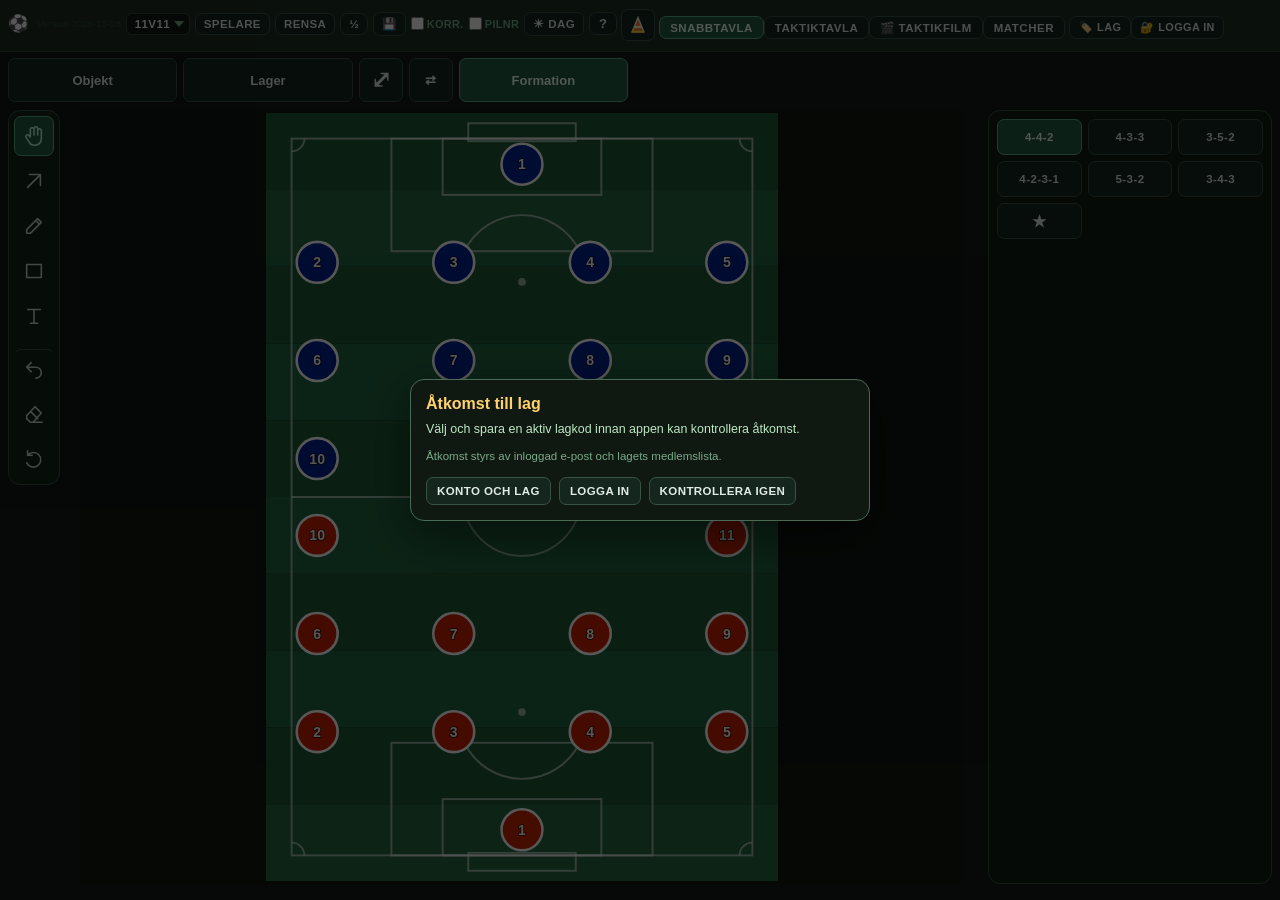
<file: index_test.html>
<!DOCTYPE html>
<html lang="sv">
<head>
<meta charset="UTF-8">
<meta name="viewport" content="width=device-width, initial-scale=1.0, user-scalable=no, viewport-fit=cover">
<meta name="apple-mobile-web-app-capable" content="yes">
<meta name="apple-mobile-web-app-status-bar-style" content="black-translucent">
<meta name="apple-mobile-web-app-title" content="Taktiktavla">
<meta name="theme-color" content="#111a14">
<link rel="apple-touch-icon" href="data:image/svg+xml,<svg xmlns='http://www.w3.org/2000/svg' viewBox='0 0 100 100'><rect width='100' height='100' fill='%23111a14'/><text y='.9em' font-size='80'>&#x26BD;</text></svg>">
<title>Taktiktavla</title>
<link rel="stylesheet" href="styles_test.css?v=20261109-layer-refresh">








<style id="v53-bugfix-css">
  /* Fullscreen: lägg ritverktygen uppe till vänster så de inte ligger över målvakten/centrum. */
  body.fullscreen-portrait #fs-top-tools{
    left: calc(env(safe-area-inset-left,0px) + 8px) !important;
    right: auto !important;
    top: calc(env(safe-area-inset-top,0px) + 8px) !important;
    transform: none !important;
    max-width: min(260px, calc(100vw - 16px)) !important;
    padding: 4px 5px !important;
    gap: 3px !important;
    opacity: .92;
  }
  body.fullscreen-portrait #fs-top-tools .ls-btn{
    min-width: 28px !important;
    height: 28px !important;
    padding: 2px 5px !important;
    font-size: .72rem !important;
  }

  /* I formation/fullscreen behövs inte taktikpilarna. JS styr också, men CSS säkrar. */
  body.fullscreen-portrait:not(.v53-taktik-fs) #fs-first-btn,
  body.fullscreen-portrait:not(.v53-taktik-fs) #fs-prev-btn,
  body.fullscreen-portrait:not(.v53-taktik-fs) #fs-next-btn,
  body.fullscreen-portrait:not(.v53-taktik-fs) #fs-step-label,
  body.fullscreen-portrait:not(.v53-taktik-fs) #fs-tb-movement{
    display:none !important;
  }

  /* Bara aktiv panel ska visas. Detta stoppar sparade matcher-listan från att ligga kvar visuellt. */
  .panel:not(.on){display:none !important;}
</style>


<style id="v55-safe-css">
  body.fullscreen-portrait #fs-day-btn.v55-top-day{
    display:inline-flex !important;
    align-items:center !important;
    justify-content:center !important;
  }
  body.fullscreen-portrait #ls-day-btn3{
    display:none !important;
  }
</style>





<style id="v61-profile-row-css">
  #btn-profile-team,
  #btn-profile-v59{
    flex: 0 0 auto;
  }

  .v61-profile-tab{
    font-size:0.68rem !important;
    padding:3px 9px !important;
    color:#4ae8e8 !important;
    border-color:#4ae8e8 !important;
    margin-left:4px !important;
    white-space:nowrap !important;
  }
</style>


<style id="v62-fullscreen-corrections-css">
  /* Övre fullscreen-raden: verktyg + dagsljus. */
  body.fullscreen-portrait #fs-top-tools{
    left: calc(env(safe-area-inset-left,0px) + 8px) !important;
    right: auto !important;
    top: calc(env(safe-area-inset-top,0px) + 8px) !important;
    transform: none !important;
    max-width: min(330px, calc(100vw - 96px)) !important;
    padding: 4px 5px !important;
    gap: 3px !important;
    opacity: .94;
    z-index: 10005 !important;
  }

  body.fullscreen-portrait #fs-day-btn.v62-top-day{
    display:inline-flex !important;
    align-items:center !important;
    justify-content:center !important;
    min-width:28px !important;
    height:28px !important;
    padding:2px 6px !important;
    font-size:.72rem !important;
    flex:0 0 auto !important;
    pointer-events:auto !important;
  }

  /* Ta bort resterna där solen låg längst ner. */
  body.fullscreen-portrait #ls-day-btn3,
  body.fullscreen-portrait #v62-fs-old-day-slot,
  body.fullscreen-portrait #fs-day-old-spacer{
    display:none !important;
    visibility:hidden !important;
    width:0 !important;
    min-width:0 !important;
    padding:0 !important;
    margin:0 !important;
    border:0 !important;
  }

  /* Färg-/linjeval i fullscreen: synligt, men lite vänster om Återställ. */
  body.fullscreen-portrait #arrow-options,
  body.fullscreen-portrait #zone-options,
  body.fullscreen-portrait #freehand-options{
    position: fixed !important;
    top: calc(env(safe-area-inset-top,0px) + 42px) !important;
    right: 92px !important;
    left: auto !important;
    z-index: 10010 !important;
    max-width: min(390px, calc(100vw - 112px)) !important;
    overflow-x: auto !important;
    background: rgba(17,26,20,.94) !important;
    border: 1px solid #2d4a35 !important;
    border-radius: 8px !important;
    padding: 3px !important;
    box-shadow: 0 2px 10px rgba(0,0,0,.35) !important;
  }

  body.fullscreen-portrait #arrow-options select,
  body.fullscreen-portrait #zone-options select,
  body.fullscreen-portrait #freehand-options select{
    max-width: 120px !important;
    font-size: .68rem !important;
  }
</style>


<style id="v63-options-restore-css">
  /* Normalläge: säkra att färg-/linjevalen ligger på sin gamla plats uppe till höger på planen. */
  body:not(.fullscreen-portrait) #arrow-options,
  body:not(.fullscreen-portrait) #zone-options,
  body:not(.fullscreen-portrait) #freehand-options{
    position:absolute !important;
    top:8px !important;
    right:8px !important;
    left:auto !important;
    z-index:6 !important;
    max-width:none !important;
    overflow-x:visible !important;
    background:transparent !important;
    border:0 !important;
    box-shadow:none !important;
    padding:0 !important;
  }

  /* Helskärm: synligt, men undan från Återställ. */
  body.fullscreen-portrait #arrow-options,
  body.fullscreen-portrait #zone-options,
  body.fullscreen-portrait #freehand-options{
    position:fixed !important;
    top:calc(env(safe-area-inset-top,0px) + 42px) !important;
    right:92px !important;
    left:auto !important;
    z-index:10010 !important;
    max-width:min(390px, calc(100vw - 112px)) !important;
    overflow-x:auto !important;
    background:rgba(17,26,20,.94) !important;
    border:1px solid #2d4a35 !important;
    border-radius:8px !important;
    padding:3px !important;
    box-shadow:0 2px 10px rgba(0,0,0,.35) !important;
  }
</style>


<style id="v64-list-ui-fix-css">
  /* Engångsknapparna från migreringen får aldrig blinka till vid start. */
  #btn-adopt-legacy-v56,
  #btn-claim-invisible-v58{
    display:none !important;
    visibility:hidden !important;
    pointer-events:none !important;
  }

  /* Helskärm: lägg färg-/linjevalen högst upp, direkt till vänster om Återställ. */
  body.fullscreen-portrait #arrow-options,
  body.fullscreen-portrait #zone-options,
  body.fullscreen-portrait #freehand-options{
    position:fixed !important;
    top:calc(env(safe-area-inset-top,0px) + 8px) !important;
    right:calc(env(safe-area-inset-right,0px) + 92px) !important;
    left:auto !important;
    z-index:10020 !important;
    max-width:min(270px, calc(100vw - 118px)) !important;
    overflow-x:auto !important;
    background:rgba(17,26,20,.94) !important;
    border:1px solid #2d4a35 !important;
    border-radius:8px !important;
    padding:3px !important;
    box-shadow:0 2px 10px rgba(0,0,0,.35) !important;
  }

  body.fullscreen-portrait #arrow-options select,
  body.fullscreen-portrait #zone-options select,
  body.fullscreen-portrait #freehand-options select{
    max-width:92px !important;
    font-size:.68rem !important;
  }

  body:not(.fullscreen-portrait) #arrow-options,
  body:not(.fullscreen-portrait) #zone-options,
  body:not(.fullscreen-portrait) #freehand-options{
    position:absolute !important;
    top:8px !important;
    right:8px !important;
    left:auto !important;
  }
</style>


<style id="v66-fullscreen-bottombar-css">
  /* I formationsläge ska den gamla nedersta fullscreen-baren bort helt. */
  body.fullscreen-portrait:not(.v66-taktik-fs) #fs-portrait-nav,
  body.fullscreen-portrait:not(.v66-taktik-fs) #ls-prev-side,
  body.fullscreen-portrait:not(.v66-taktik-fs) #ls-next-side{
    display:none !important;
    visibility:hidden !important;
    pointer-events:none !important;
    height:0 !important;
    min-height:0 !important;
    padding:0 !important;
    margin:0 !important;
    border:0 !important;
    background:transparent !important;
    box-shadow:none !important;
  }

  /* I taktikfilm/fullscreen får bläddringen vara kvar. */
  body.fullscreen-portrait.v66-taktik-fs #fs-portrait-nav{
    display:flex !important;
  }

  /* Säkerställ att dagsljus inte råkar dra med sig en tom plats i botten. */
  body.fullscreen-portrait #ls-day-btn3,
  body.fullscreen-portrait #fs-day-old-spacer{
    display:none !important;
    visibility:hidden !important;
    width:0 !important;
    min-width:0 !important;
    height:0 !important;
    padding:0 !important;
    margin:0 !important;
    border:0 !important;
  }
</style>


<style id="v69-taktik-editor-clean-css">
  /* Taktikredigering: behåll övre kontroller, dölj nedre dubbletter. */
  #edit-taktik-ui.v69-clean #btn-edit-step-prev,
  #edit-taktik-ui.v69-clean #btn-edit-step-next,
  #edit-taktik-ui.v69-clean #btn-edit-update-step,
  #edit-taktik-ui.v69-clean #btn-edit-update-step2{
    display:none !important;
  }

  #edit-taktik-ui.v69-clean #edit-step-counter{
    min-width:62px !important;
  }

  #edit-taktik-ui.v69-clean #btn-edit-add-step{
    font-size:0.72rem !important;
    padding:4px 9px !important;
  }

  #edit-taktik-ui.v69-clean #edit-taktik-steps{
    max-height:210px !important;
    margin-top:6px !important;
  }

  #edit-taktik-ui.v69-clean .v69-step-main-row{
    gap:5px !important;
  }
</style>


<style id="v71-edit-vs-present-css">
  /* Fullskärm är presentationsläge: rörelse är en redigeringsfunktion och ska inte visas där. */
  body.fullscreen-portrait #fs-tb-movement,
  body.fullscreen-portrait #btn-tb-movement{
    display:none !important;
    visibility:hidden !important;
    pointer-events:none !important;
  }
</style>


<style id="v74-readonly-present-css">
  body.v74-readonly-taktik #btn-edit-add-step,
  body.v74-readonly-taktik #btn-edit-del-step,
  body.v74-readonly-taktik #btn-edit-taktik-save,
  body.v74-readonly-taktik #btn-edit-taktik-meta,
  body.v74-readonly-taktik #btn-export-step-formation,
  body.v74-readonly-taktik #btn-edit-update-step,
  body.v74-readonly-taktik #btn-edit-update-step2,
  body.v74-readonly-taktik #btn-tb-movement,
  body.v74-readonly-taktik #fs-tb-movement{
    display:none !important;
    visibility:hidden !important;
    pointer-events:none !important;
  }
  body.v74-readonly-taktik #edit-step-name-inp{
    pointer-events:none !important;
    opacity:.55 !important;
  }
  body.v74-readonly-taktik:not(.fullscreen-portrait) #pitch-svg{
    pointer-events:none !important;
  }
  body.v74-readonly-taktik #edit-taktik-title-lbl::after{
    content:"  · skrivskyddad";
    color:#e8c84a;
    font-weight:700;
  }
</style>


<style id="v76-clean-taktik-core-css">
  body.tt-v76-readonly #btn-edit-add-step,
  body.tt-v76-readonly #btn-edit-del-step,
  body.tt-v76-readonly #btn-edit-taktik-save,
  body.tt-v76-readonly #btn-edit-taktik-meta,
  body.tt-v76-readonly #btn-edit-update-step,
  body.tt-v76-readonly #btn-edit-update-step2,
  body.tt-v76-readonly #btn-export-step-formation,
  body.tt-v76-readonly #btn-tb-movement,
  body.tt-v76-readonly #fs-tb-movement{
    display:none !important;
    visibility:hidden !important;
    pointer-events:none !important;
  }
  body.tt-v76-readonly #edit-step-name-inp{
    pointer-events:none !important;
    opacity:.55 !important;
  }
  body.tt-v76-readonly:not(.fullscreen-portrait):not(.landscape) #pitch-svg{
    pointer-events:none !important;
  }
  body.fullscreen-portrait #fs-tb-movement,
  body.landscape #fs-tb-movement{
    display:none !important;
    visibility:hidden !important;
    pointer-events:none !important;
  }
  body.tt-v76-readonly #edit-taktik-title-lbl::after{
    content:" · skrivskyddad";
    color:#e8c84a;
  }
</style>


<style id="v82-taktik-library-safe-css">
  /* Endast när Taktik-fliken är i menyläge. Dölj planen men inte taktikpanelen/listan. */
  body.tt-v82-taktik-library #pitch-wrapper,
  body.tt-v82-taktik-library #taktikbar,
  body.tt-v82-taktik-library #rec-ui,
  body.tt-v82-taktik-library #edit-taktik-ui {
    display: none !important;
  }

  body.tt-v82-taktik-library #bottompanel {
    flex: 1 1 auto !important;
    display: block !important;
    width: 100% !important;
    max-width: none !important;
    min-height: calc(100vh - 92px) !important;
    overflow: auto !important;
  }

  body.tt-v82-taktik-library #panel-taktik.on {
    display: block !important;
    width: 100% !important;
    max-width: none !important;
  }

  body.tt-v82-taktik-library #panel-taktik > div {
    width: 100% !important;
    max-width: none !important;
  }

  body.tt-v82-taktik-library #no-rec-ui {
    display: block !important;
  }

  body.tt-v82-taktik-library #taktik-list {
    max-height: calc(100vh - 245px) !important;
    overflow-y: auto !important;
    padding-bottom: 40px !important;
  }
</style>


<style id="v85-hide-duplicate-save-exit-css">
  /*
    Taktikredigering har redan spara/stäng uppe i taktikbaren.
    Dölj de dubbla knapparna inne i stegpanelen för att undvika två olika avslutsflöden.
  */
  #btn-edit-taktik-save,
  #btn-edit-taktik-exit {
    display: none !important;
    visibility: hidden !important;
    pointer-events: none !important;
  }
</style>


<style id="v86-exit-button-save-state-css">
  #btn-stop-play.tt-v86-exit-btn {
    min-width: 72px !important;
    padding: 3px 10px !important;
    font-size: 0.72rem !important;
    font-weight: 800 !important;
    letter-spacing: .2px !important;
    border-color: #e8c84a !important;
    color: #e8c84a !important;
  }
</style>


<style id="v88-exit-white-accurate-dirty-css">
  #btn-stop-play.tt-v86-exit-btn,
  #btn-stop-play.tt-v88-exit-btn {
    color: #edf5ee !important;
    border-color: #edf5ee !important;
  }
</style>


<style id="v98-formation-compact-css-only">
  /* v98: försiktig kompaktning endast för Taktiktavla-panelen.
     Flyttar inga knappar och skapar inga nya Mina/Lagets-element. */

  #panel-saves.tt-v98-formation-compact,
  #panel-uppstallning.tt-v98-formation-compact,
  #panel-start.tt-v98-formation-compact {
    min-height: calc(100vh - 92px) !important;
  }

  /* Dölj bara överflödig laddningsinfo inne i Taktiktavla-panelen */
  #panel-saves.tt-v98-formation-compact .tt98-hide-loaded-info,
  #panel-uppstallning.tt-v98-formation-compact .tt98-hide-loaded-info,
  #panel-start.tt-v98-formation-compact .tt98-hide-loaded-info {
    display: none !important;
  }

  /* Sökfältet: gör befintligt sökfält lägre och inte fullt så dominerande.
     OBS: flyttas inte upp i v98, för att undvika dubbletter/felpaneler. */
  #panel-saves.tt-v98-formation-compact input[type="search"],
  #panel-saves.tt-v98-formation-compact input[id*="search"],
  #panel-saves.tt-v98-formation-compact input[id*="sok"],
  #panel-saves.tt-v98-formation-compact input[placeholder*="Sök"],
  #panel-uppstallning.tt-v98-formation-compact input[type="search"],
  #panel-uppstallning.tt-v98-formation-compact input[id*="search"],
  #panel-uppstallning.tt-v98-formation-compact input[id*="sok"],
  #panel-uppstallning.tt-v98-formation-compact input[placeholder*="Sök"],
  #panel-start.tt-v98-formation-compact input[type="search"],
  #panel-start.tt-v98-formation-compact input[id*="search"],
  #panel-start.tt-v98-formation-compact input[id*="sok"],
  #panel-start.tt-v98-formation-compact input[placeholder*="Sök"] {
    height: 30px !important;
    min-height: 30px !important;
    padding: 4px 8px !important;
    margin-top: 3px !important;
    margin-bottom: 4px !important;
    font-size: .78rem !important;
  }

  /* Mappfilter: bara den rad som scriptet markerar inne i Taktiktavla */
  #panel-saves.tt-v98-formation-compact .tt98-folder-row,
  #panel-uppstallning.tt-v98-formation-compact .tt98-folder-row,
  #panel-start.tt-v98-formation-compact .tt98-folder-row {
    display: flex !important;
    flex-wrap: nowrap !important;
    overflow-x: auto !important;
    overflow-y: hidden !important;
    gap: 4px !important;
    padding: 2px 0 5px 0 !important;
    margin: 0 0 3px 0 !important;
    white-space: nowrap !important;
    -webkit-overflow-scrolling: touch !important;
  }

  #panel-saves.tt-v98-formation-compact .tt98-folder-row button,
  #panel-uppstallning.tt-v98-formation-compact .tt98-folder-row button,
  #panel-start.tt-v98-formation-compact .tt98-folder-row button {
    flex: 0 0 auto !important;
    width: auto !important;
    min-width: auto !important;
    max-width: none !important;
    height: 27px !important;
    min-height: 27px !important;
    padding: 3px 8px !important;
    margin: 0 !important;
    border-radius: 999px !important;
    font-size: .72rem !important;
    line-height: 1 !important;
  }

  /* Listan får mer plats */
  #panel-saves.tt-v98-formation-compact #saves-list,
  #panel-uppstallning.tt-v98-formation-compact #saves-list,
  #panel-start.tt-v98-formation-compact #saves-list {
    max-height: calc(100vh - 205px) !important;
    min-height: 280px !important;
    overflow-y: auto !important;
    overflow-x: hidden !important;
    padding-bottom: 44px !important;
    -webkit-overflow-scrolling: touch !important;
  }

  /* Tajtare filrader */
  #panel-saves.tt-v98-formation-compact #saves-list .row,
  #panel-uppstallning.tt-v98-formation-compact #saves-list .row,
  #panel-start.tt-v98-formation-compact #saves-list .row {
    min-height: 34px !important;
    padding: 4px 5px !important;
    margin-bottom: 3px !important;
    gap: 4px !important;
    border-radius: 7px !important;
  }

  #panel-saves.tt-v98-formation-compact #saves-list .row-name,
  #panel-uppstallning.tt-v98-formation-compact #saves-list .row-name,
  #panel-start.tt-v98-formation-compact #saves-list .row-name {
    font-size: .8rem !important;
    line-height: 1.12 !important;
  }

  #panel-saves.tt-v98-formation-compact #saves-list .row-sub,
  #panel-uppstallning.tt-v98-formation-compact #saves-list .row-sub,
  #panel-start.tt-v98-formation-compact #saves-list .row-sub {
    font-size: .63rem !important;
    line-height: 1.1 !important;
    margin-top: 1px !important;
  }

  #panel-saves.tt-v98-formation-compact #saves-list button.sa,
  #panel-uppstallning.tt-v98-formation-compact #saves-list button.sa,
  #panel-start.tt-v98-formation-compact #saves-list button.sa {
    width: 25px !important;
    min-width: 25px !important;
    height: 25px !important;
    padding: 0 !important;
    font-size: .68rem !important;
    border-radius: 6px !important;
  }

  @media (max-width: 720px) {
    #panel-saves.tt-v98-formation-compact #saves-list,
    #panel-uppstallning.tt-v98-formation-compact #saves-list,
    #panel-start.tt-v98-formation-compact #saves-list {
      max-height: calc(100vh - 185px) !important;
      min-height: 300px !important;
    }
  }
</style>


<style id="v99-formation-top-align-icons">
  /* v99: Taktiktavla ska ligga högst upp, listan får plats, ikonknappar till höger */

  #panel-saves.tt-v99-formation-top,
  #panel-uppstallning.tt-v99-formation-top,
  #panel-start.tt-v99-formation-top {
    align-self: stretch !important;
    justify-self: start !important;
    align-items: stretch !important;
    justify-content: flex-start !important;
    align-content: flex-start !important;
    vertical-align: top !important;
    padding-top: 4px !important;
    margin-top: 0 !important;
    min-height: calc(100vh - 92px) !important;
    max-height: calc(100vh - 72px) !important;
    overflow: hidden !important;
    box-sizing: border-box !important;
  }

  body:has(#panel-saves.tt-v99-formation-top.on) #bottompanel,
  body:has(#panel-uppstallning.tt-v99-formation-top.on) #bottompanel,
  body:has(#panel-start.tt-v99-formation-top.on) #bottompanel {
    align-items: flex-start !important;
    justify-content: flex-start !important;
    align-content: flex-start !important;
    padding-top: 0 !important;
    overflow: hidden !important;
  }

  #panel-saves.tt-v99-formation-top > *,
  #panel-uppstallning.tt-v99-formation-top > *,
  #panel-start.tt-v99-formation-top > * {
    flex-shrink: 0 !important;
  }

  #panel-saves.tt-v99-formation-top #saves-list,
  #panel-uppstallning.tt-v99-formation-top #saves-list,
  #panel-start.tt-v99-formation-top #saves-list {
    display: block !important;
    flex: 1 1 auto !important;
    min-height: 340px !important;
    max-height: calc(100vh - 165px) !important;
    overflow-y: auto !important;
    overflow-x: hidden !important;
    margin-top: 2px !important;
    padding-bottom: 56px !important;
    -webkit-overflow-scrolling: touch !important;
  }

  #panel-saves.tt-v99-formation-top #saves-list .row,
  #panel-uppstallning.tt-v99-formation-top #saves-list .row,
  #panel-start.tt-v99-formation-top #saves-list .row {
    display: grid !important;
    grid-template-columns: minmax(0, 1fr) repeat(6, 27px) !important;
    align-items: center !important;
    column-gap: 2px !important;
    min-height: 35px !important;
    padding: 4px 3px !important;
  }

  #panel-saves.tt-v99-formation-top #saves-list .row-name,
  #panel-uppstallning.tt-v99-formation-top #saves-list .row-name,
  #panel-start.tt-v99-formation-top #saves-list .row-name {
    min-width: 0 !important;
    overflow: hidden !important;
    text-overflow: ellipsis !important;
    white-space: nowrap !important;
  }

  #panel-saves.tt-v99-formation-top #saves-list .row-sub,
  #panel-uppstallning.tt-v99-formation-top #saves-list .row-sub,
  #panel-start.tt-v99-formation-top #saves-list .row-sub {
    grid-column: 1 / 2 !important;
    min-width: 0 !important;
    overflow: hidden !important;
    text-overflow: ellipsis !important;
    white-space: nowrap !important;
  }

  #panel-saves.tt-v99-formation-top #saves-list button.sa,
  #panel-uppstallning.tt-v99-formation-top #saves-list button.sa,
  #panel-start.tt-v99-formation-top #saves-list button.sa {
    width: 27px !important;
    min-width: 27px !important;
    max-width: 27px !important;
    height: 27px !important;
    min-height: 27px !important;
    padding: 0 !important;
    margin: 0 !important;
    font-size: .78rem !important;
    line-height: 1 !important;
    text-align: center !important;
    overflow: hidden !important;
    white-space: nowrap !important;
  }

  @media (max-width: 720px) {
    #panel-saves.tt-v99-formation-top,
    #panel-uppstallning.tt-v99-formation-top,
    #panel-start.tt-v99-formation-top {
      min-height: calc(100vh - 78px) !important;
      max-height: calc(100vh - 58px) !important;
    }

    #panel-saves.tt-v99-formation-top #saves-list,
    #panel-uppstallning.tt-v99-formation-top #saves-list,
    #panel-start.tt-v99-formation-top #saves-list {
      min-height: 360px !important;
      max-height: calc(100vh - 150px) !important;
    }
  }
</style>


<style id="v101-match-save-editor-css">
  /* v101: när match redigeras ska sparade-matchlistan inte ta plats */
  body.tt101-match-editor-active #lag-sparade {
    display: none !important;
  }
</style>


<style id="v102-match-list-user-button-css">
  body.tt101-match-editor-active #lag-sparade { display: none !important; }

  .tt102-user-icon-only {
    width: 32px !important;
    min-width: 32px !important;
    max-width: 32px !important;
    height: 30px !important;
    padding: 0 !important;
    overflow: hidden !important;
    white-space: nowrap !important;
    text-indent: -9999px !important;
    position: relative !important;
  }
  .tt102-user-icon-only::after {
    content: "🏷️";
    position: absolute;
    inset: 0;
    display: flex;
    align-items: center;
    justify-content: center;
    text-indent: 0;
    font-size: 1rem;
  }

  @media (max-width: 760px) {
    body { overflow-x: hidden !important; }
    #app, #main, #pitch-wrapper, #bottompanel, #topbar {
      max-width: 100vw !important;
      box-sizing: border-box !important;
    }
  }

  #tt102-profile-modal {
    position: fixed;
    inset: 0;
    z-index: 100000;
    background: rgba(0,0,0,.55);
    display: flex;
    align-items: center;
    justify-content: center;
    padding: 14px;
    box-sizing: border-box;
  }
  #tt102-profile-modal .tt102-box {
    width: min(420px, 94vw);
    background: #111a14;
    border: 1px solid #2d4a35;
    border-radius: 12px;
    box-shadow: 0 18px 50px rgba(0,0,0,.45);
    padding: 14px;
    box-sizing: border-box;
    color: #edf5ee;
  }
  #tt102-profile-modal h2 { margin: 0 0 10px 0; font-size: 1rem; }
  #tt102-profile-modal label {
    display: block;
    font-size: .72rem;
    color: #7aaa88;
    margin: 8px 0 3px;
  }
  #tt102-profile-modal input {
    width: 100%;
    box-sizing: border-box;
    background: #0b130e;
    color: #edf5ee;
    border: 1px solid #2d4a35;
    border-radius: 7px;
    padding: 7px 9px;
  }
  #tt102-profile-modal .tt102-actions {
    display: flex;
    justify-content: flex-end;
    gap: 7px;
    margin-top: 12px;
  }
</style>


<style id="v103-desktop-player-drag-css">
  /* v103: gör spelare lättare att träffa med mus på dator */
  .player-token {
    cursor: grab;
  }
  .player-token:active {
    cursor: grabbing;
  }
</style>


<style id="v104-desktop-bench-drag-css">
  .bench-player {
    cursor: grab !important;
    user-select: none !important;
  }
  .bench-player:active {
    cursor: grabbing !important;
  }
</style>


<style id="v105-bench-player-id-fix-css">
  .bench-player {
    cursor: grab !important;
    user-select: none !important;
  }
  .bench-player:active {
    cursor: grabbing !important;
  }
</style>


<style id="v108-desktop-bench-visibility-css">
  /* v108: endast desktop – visa avbytare/bänk i matchuppställning */
  body.tt108-desktop-match-lineup #bench-bar.active {
    display: flex !important;
    visibility: visible !important;
    opacity: 1 !important;
  }
  body.tt108-desktop-match-lineup #bench-players {
    display: flex !important;
    visibility: visible !important;
    opacity: 1 !important;
  }
</style>





<style id="v125-iphone-film-menu-scroll-css">
  /*
    v125: iPhone-fix för film/taktikläge.
    Menyn får scrolla horisontellt. Avsluta ligger kvar längst ut,
    men är inte sticky/ovanpå. Den är röd med vit text.
  */
  @media (max-width: 760px) {
    body.tt125-taktik-film-active #topbar,
    body.tt125-taktik-film-active #toolbar,
    body.tt125-taktik-film-active .toolbar,
    body.tt125-taktik-film-active #modebar,
    body.tt125-taktik-film-active .modebar {
      max-width: 100vw !important;
      box-sizing: border-box !important;
      overflow-x: auto !important;
      overflow-y: hidden !important;
      -webkit-overflow-scrolling: touch !important;
      scrollbar-width: none !important;
      white-space: nowrap !important;
    }

    body.tt125-taktik-film-active #topbar::-webkit-scrollbar,
    body.tt125-taktik-film-active #toolbar::-webkit-scrollbar,
    body.tt125-taktik-film-active .toolbar::-webkit-scrollbar,
    body.tt125-taktik-film-active #modebar::-webkit-scrollbar,
    body.tt125-taktik-film-active .modebar::-webkit-scrollbar {
      display: none !important;
    }

    body.tt125-taktik-film-active #topbar button,
    body.tt125-taktik-film-active #toolbar button,
    body.tt125-taktik-film-active .toolbar button,
    body.tt125-taktik-film-active #modebar button,
    body.tt125-taktik-film-active .modebar button {
      flex: 0 0 auto !important;
      white-space: nowrap !important;
      font-size: 0.66rem !important;
      padding: 3px 6px !important;
      min-width: auto !important;
    }

    body.tt125-taktik-film-active #btn-exit-playback,
    body.tt125-taktik-film-active #btn-close-playback,
    body.tt125-taktik-film-active #btn-taktik-exit,
    body.tt125-taktik-film-active #exit-playback-btn,
    body.tt125-taktik-film-active .taktik-exit-btn,
    body.tt125-taktik-film-active button[data-action="exit-playback"],
    body.tt125-taktik-film-active .tt125-exit-red {
      position: static !important;
      right: auto !important;
      z-index: auto !important;
      background: #e84a4a !important;
      border-color: #e84a4a !important;
      color: #ffffff !important;
      box-shadow: none !important;
      font-weight: 800 !important;
    }

    body.tt125-taktik-film-active #rec-ui,
    body.tt125-taktik-film-active #edit-taktik-ui,
    body.tt125-taktik-film-active #taktikbar {
      max-width: 100vw !important;
      box-sizing: border-box !important;
      overflow-x: auto !important;
      -webkit-overflow-scrolling: touch !important;
    }
  }
</style>


<style id="v127-iphone-taktik-scroll-hard-css">
  /*
    v127: hårdare men smal iPhone-fix för taktikfilm-menyn.
    Scrollbar rad, inte sticky. Avsluta röd/vit.
  */
  @media (max-width: 760px) {
    body.tt127-taktik-film-scroll #rec-ui,
    body.tt127-taktik-film-scroll #edit-taktik-ui,
    body.tt127-taktik-film-scroll #taktikbar {
      max-width: 100vw !important;
      box-sizing: border-box !important;
      overflow-x: auto !important;
      overflow-y: hidden !important;
      -webkit-overflow-scrolling: touch !important;
      scrollbar-width: none !important;
      white-space: nowrap !important;
    }

    body.tt127-taktik-film-scroll #rec-ui::-webkit-scrollbar,
    body.tt127-taktik-film-scroll #edit-taktik-ui::-webkit-scrollbar,
    body.tt127-taktik-film-scroll #taktikbar::-webkit-scrollbar {
      display: none !important;
    }

    body.tt127-taktik-film-scroll #rec-ui > *,
    body.tt127-taktik-film-scroll #edit-taktik-ui > *,
    body.tt127-taktik-film-scroll #taktikbar > * {
      flex: 0 0 auto !important;
    }

    body.tt127-taktik-film-scroll #rec-ui button,
    body.tt127-taktik-film-scroll #edit-taktik-ui button,
    body.tt127-taktik-film-scroll #taktikbar button {
      flex: 0 0 auto !important;
      white-space: nowrap !important;
      font-size: 0.66rem !important;
      padding: 3px 6px !important;
      min-width: auto !important;
    }

    body.tt127-taktik-film-scroll .tt127-exit-red {
      position: static !important;
      right: auto !important;
      z-index: auto !important;
      background: #e84a4a !important;
      border-color: #e84a4a !important;
      color: #fff !important;
      box-shadow: none !important;
      font-weight: 800 !important;
    }
  }
</style>


<style id="v132-step-copy-paste-css">
  #tt132-step-actions {
    display:flex;
    gap:4px;
    align-items:center;
    flex:0 0 auto;
  }
  #tt132-step-actions .btn {
    padding:3px 7px !important;
    font-size:0.68rem !important;
    white-space:nowrap !important;
  }
  #btn-copy-step.tt132-step-btn,
  #btn-paste-step.tt132-step-btn {
    color:#4ae8e8 !important;
    border-color:#4ae8e8 !important;
  }
  @media (max-width:760px){
    #tt132-step-actions .btn {
      padding:3px 6px !important;
      font-size:0.64rem !important;
    }
    #btn-copy-step.tt132-step-btn,
    #btn-paste-step.tt132-step-btn {
      max-width:82px;
      overflow:hidden;
      text-overflow:ellipsis;
    }
  }
</style>



<style id="v138-target-step-model-css">
  #btn-copy-drawings,
  #btn-copy-drawings-to-step,
  button[data-action="copy-drawings"],
  .copy-drawings-btn,
  .tt-copy-drawings,
  .tt138-hide-copy-drawings {
    display:none !important;
  }

  @media (max-width:760px){
    #taktikbar button,
    #rec-ui button,
    #edit-taktik-ui button {
      margin-left:1px !important;
      margin-right:1px !important;
    }

    #btn-edit-step-prev,
    #btn-edit-step-next,
    #btn-prev,
    #btn-next,
    #fs-prev-btn,
    #fs-next-btn,
    #ls-prev-btn,
    #ls-next-btn {
      min-width:26px !important;
      width:26px !important;
      max-width:26px !important;
      padding-left:0 !important;
      padding-right:0 !important;
      text-align:center !important;
    }

    button.tt138-exit-icon {
      background:#e84a4a !important;
      border-color:#e84a4a !important;
      color:#fff !important;
      min-width:32px !important;
      width:32px !important;
      max-width:32px !important;
      padding-left:0 !important;
      padding-right:0 !important;
      font-size:1rem !important;
      font-weight:900 !important;
      text-align:center !important;
      overflow:hidden !important;
      white-space:nowrap !important;
      box-shadow:none !important;
    }

    button.tt138-film-formation-arrow {
      color:#e8c84a !important;
      border-color:#e8c84a !important;
      min-width:30px !important;
      width:30px !important;
      max-width:30px !important;
      padding-left:0 !important;
      padding-right:0 !important;
      text-align:center !important;
      font-size:1rem !important;
      font-weight:900 !important;
      overflow:hidden !important;
      white-space:nowrap !important;
    }
  }
</style>


<style id="tt150-iphone-exact-icons-css">
@media (max-width: 760px){
  #btn-export-step-formation.tt150-start-arrow-only{
    width:34px !important;
    min-width:34px !important;
    height:32px !important;
    padding:0 !important;
    border-radius:10px !important;
    background:#facc15 !important;
    border-color:#facc15 !important;
    color:#111827 !important;
    font-size:18px !important;
    font-weight:900 !important;
    line-height:1 !important;
    display:inline-flex !important;
    align-items:center !important;
    justify-content:center !important;
  }

  #btn-stop-play.tt150-exit-door-only,
  #btn-edit-taktik-exit.tt150-exit-door-only{
    width:34px !important;
    min-width:34px !important;
    height:32px !important;
    padding:0 !important;
    border-radius:10px !important;
    background:#b91c1c !important;
    border-color:#b91c1c !important;
    color:#ffffff !important;
    font-size:17px !important;
    font-weight:900 !important;
    line-height:1 !important;
    display:inline-flex !important;
    align-items:center !important;
    justify-content:center !important;
  }
}
</style>


<style id="tt151-iphone-tactic-scroll-css">
@media (max-width: 760px){
  .tt151-scroll-row{
    overflow-x:auto !important;
    overflow-y:hidden !important;
    -webkit-overflow-scrolling:touch !important;
    touch-action:pan-x !important;
    white-space:nowrap !important;
    flex-wrap:nowrap !important;
    max-width:100vw !important;
    scrollbar-width:none !important;
  }
  .tt151-scroll-row::-webkit-scrollbar{
    display:none !important;
  }
  .tt151-scroll-row > *{
    flex:0 0 auto !important;
  }
}
</style>


<style id="tt267-index-no-legacy-topbar-css">
  /* Hindra gamla topbar-drawer/minimera-rester från index från att blinka fram.
     OBS: gömmer INTE de riktiga ritknapparna (btn-arrow, btn-text osv), eftersom app.js återanvänder dem. */
  #btn-draw-tools-toggle,
  #topbar-draw-tools,
  #btn-topbar-toggle,
  .v45-toggle-holder,
  #v48-collapse-btn,
  #v48-expand-btn,
  #v48-collapsed-row {
    display:none !important;
    visibility:hidden !important;
    pointer-events:none !important;
  }
</style>



<style id="tt275-matcher-hide-pitch-css">
  /* v275: Matcher som listläge. Ren CSS: dölj bara planen när huvudfliken Matcher är aktiv.
     Rör inte matchpaneler, Sparade matcher, Spara match eller Ladda uppst. */
  body:has(.tab.on[data-panel="lag"]) #pitch-wrapper,
  body:has(.tab.on[data-panel="lag"]) #panel-toggle-strip {
    display: none !important;
    visibility: hidden !important;
    pointer-events: none !important;
  }

  body:has(.tab.on[data-panel="lag"]) #bottompanel {
    flex: 1 1 auto !important;
    display: block !important;
    width: 100% !important;
    max-width: none !important;
    min-height: calc(100vh - 118px) !important;
    max-height: calc(100vh - 118px) !important;
    overflow: auto !important;
    box-sizing: border-box !important;
    -webkit-overflow-scrolling: touch !important;
  }

  body:has(.tab.on[data-panel="lag"]) #panel-lag.on {
    display: block !important;
    width: 100% !important;
    max-width: none !important;
  }

  body:has(.tab.on[data-panel="lag"]) #panel-lag > div,
  body:has(.tab.on[data-panel="lag"]) #lag-trupp,
  body:has(.tab.on[data-panel="lag"]) #lag-match,
  body:has(.tab.on[data-panel="lag"]) #lag-statistik,
  body:has(.tab.on[data-panel="lag"]) #lag-sparade {
    width: 100% !important;
    max-width: none !important;
    box-sizing: border-box !important;
  }

  body:has(.tab.on[data-panel="lag"]) #trupp-list,
  body:has(.tab.on[data-panel="lag"]) #match-trupp-list,
  body:has(.tab.on[data-panel="lag"]) #stat-list,
  body:has(.tab.on[data-panel="lag"]) #sparade-match-list,
  body:has(.tab.on[data-panel="lag"]) #match-history-list {
    max-height: calc(100vh - 245px) !important;
    overflow-y: auto !important;
    overflow-x: hidden !important;
    padding-bottom: 36px !important;
    -webkit-overflow-scrolling: touch !important;
  }
</style>



<style id="tt333-match-ios-single-scroll-css">
  /* v360: iPhone/Safari: Match-lista och nedersta knappar ska kännas som samma yta.
     Tar bort extra scroll i spelarlistan på mobil och låter hela Matcher-panelen scrolla. */
  @media (max-width: 700px) {
    body:has(.tab.on[data-panel="lag"]) #lag-match {
      padding-bottom: calc(24px + env(safe-area-inset-bottom, 0px)) !important;
      box-sizing: border-box !important;
    }

    body:has(.tab.on[data-panel="lag"]) #lag-match #match-trupp-list {
      max-height: none !important;
      overflow: visible !important;
      padding-bottom: 6px !important;
      -webkit-overflow-scrolling: auto !important;
    }

    body:has(.tab.on[data-panel="lag"]) #lag-match div:has(> #btn-match-to-taktik) {
      margin-top: 4px !important;
      padding-bottom: calc(26px + env(safe-area-inset-bottom, 0px)) !important;
    }
  }
</style>



<style id="v442-taktikfilm-knapplayout-css">
  /* v442: Endast visning/layout. Inga klickhändelser eller funktioner ändras. */

  /* Dator: flytta Taktikfilms helskärmsknappar från botten till vänstersidan,
     under ritverktygen med luft så färgval kan öppnas nedåt. */
  @media (min-width: 1024px) and (pointer: fine){
    body.fullscreen-portrait.v66-taktik-fs #fs-portrait-nav{
      position: fixed !important;
      left: calc(env(safe-area-inset-left, 0px) + 8px) !important;
      top: calc(env(safe-area-inset-top, 0px) + 62px) !important;
      bottom: auto !important;
      right: auto !important;
      transform: none !important;
      z-index: 10004 !important;
      max-width: 270px !important;
      width: auto !important;
      display: flex !important;
      flex-wrap: wrap !important;
      justify-content: flex-start !important;
      align-items: center !important;
      gap: 6px !important;
      padding: 6px 7px !important;
      border-radius: 11px !important;
      background: rgba(14,23,16,.88) !important;
      border: 1px solid rgba(74,232,122,.35) !important;
      box-shadow: 0 4px 16px rgba(0,0,0,.24) !important;
    }
    body.fullscreen-portrait.v66-taktik-fs #fs-portrait-nav .ls-btn,
    body.fullscreen-portrait.v66-taktik-fs #fs-portrait-nav button,
    body.fullscreen-portrait.v66-taktik-fs #fs-portrait-nav select{
      min-height: 28px !important;
      height: 28px !important;
      padding-top: 3px !important;
      padding-bottom: 3px !important;
      font-size: .72rem !important;
      flex: 0 0 auto !important;
    }
    body.fullscreen-portrait.v66-taktik-fs #fs-step-label{
      min-width: 46px !important;
      font-size: .68rem !important;
      flex: 0 0 auto !important;
    }
    body.fullscreen-portrait.v66-taktik-fs #fs-play-all-pause{
      max-width: 76px !important;
      font-size: .58rem !important;
    }
  }

  /* Taktikfilm: ritknapparna ska vara symbol-only. Symbolerna sätts i app.js v442
     till samma som helskärmsläget: ↗, ✎, □, T samt ny rörelsepil ➜•. */
  #btn-tb-arrow,
  #btn-tb-freehand,
  #btn-tb-zone,
  #btn-tb-text,
  #btn-tb-movement{
    min-width: 28px !important;
    height: 28px !important;
    padding: 2px 6px !important;
    display: inline-flex !important;
    align-items: center !important;
    justify-content: center !important;
    flex: 0 0 auto !important;
    font-size: .82rem !important;
    line-height: 1 !important;
    font-weight: 900 !important;
  }
  #btn-tb-arrow::before,
  #btn-tb-freehand::before,
  #btn-tb-zone::before,
  #btn-tb-text::before,
  #btn-tb-movement::before{
    content: none !important;
    display: none !important;
  }
  #btn-tb-movement,
  #btn-tb-movement.tt442-movement-symbol{
    color: #4ae87a !important;
    border-color: #4ae87a !important;
    text-shadow: 0 0 6px rgba(74,232,122,.35) !important;
  }
  @media (max-width: 760px){
    #taktikbar > div:nth-child(2){
      gap: 2px !important;
      flex-wrap: nowrap !important;
      overflow-x: auto !important;
      -webkit-overflow-scrolling: touch !important;
    }
    #taktikbar > div:nth-child(2) > span{
      font-size: 0 !important;
      width: 0 !important;
      min-width: 0 !important;
      overflow: hidden !important;
      margin: 0 !important;
    }
  }
</style>



<style id="v444-taktikfilm-iphone-toprow-clean-css">
  /* v444: Endast iPhone/små skärmar. Visning/layout, inga funktioner. */
  @media (max-width: 760px){
    /* Övre Taktikfilm-raden: kompakt, utan överlapp. Filnamn och stegnamn visas redan längre ner. */
    #taktikbar > div:first-child{
      display: flex !important;
      align-items: center !important;
      gap: 2px !important;
      flex-wrap: nowrap !important;
      overflow-x: auto !important;
      overflow-y: hidden !important;
      -webkit-overflow-scrolling: touch !important;
      white-space: nowrap !important;
      padding-bottom: 1px !important;
    }
    #taktikbar > div:first-child > *{
      flex: 0 0 auto !important;
      box-sizing: border-box !important;
    }
    #taktikbar-title,
    #play-counter{
      display: none !important;
      width: 0 !important;
      min-width: 0 !important;
      max-width: 0 !important;
      flex: 0 0 0 !important;
      margin: 0 !important;
      padding: 0 !important;
      overflow: hidden !important;
    }

    #btn-first,
    #btn-prev,
    #btn-next{
      width: 27px !important;
      min-width: 27px !important;
      height: 27px !important;
      min-height: 27px !important;
      padding: 2px 4px !important;
      font-size: .78rem !important;
      line-height: 1 !important;
      display: inline-flex !important;
      align-items: center !important;
      justify-content: center !important;
    }

    /* Spela hela: en enda symbol. JS v444 sätter textContent till 🎥 eller ■ så pseudo-symboler behövs inte. */
    #btn-play-all{
      width: 31px !important;
      min-width: 31px !important;
      max-width: 31px !important;
      height: 27px !important;
      min-height: 27px !important;
      padding: 2px 3px !important;
      font-size: .94rem !important;
      line-height: 1 !important;
      display: inline-flex !important;
      align-items: center !important;
      justify-content: center !important;
      color: #4ae87a !important;
      border-color: #4ae87a !important;
      text-shadow: 0 0 6px rgba(74,232,122,.35) !important;
      overflow: hidden !important;
    }
    #btn-play-all::before,
    #btn-play-all::after{
      content: none !important;
      display: none !important;
    }

    #play-all-pause{
      width: 56px !important;
      min-width: 56px !important;
      max-width: 56px !important;
      height: 27px !important;
      min-height: 27px !important;
      padding: 2px 12px 2px 4px !important;
      font-size: .58rem !important;
    }
    #play-speed{
      width: 48px !important;
      min-width: 48px !important;
      max-width: 48px !important;
      height: 27px !important;
      min-height: 27px !important;
      padding: 2px 12px 2px 4px !important;
      font-size: .58rem !important;
    }

    #btn-copy-drawings,
    #btn-copy-step,
    #btn-paste-step,
    #btn-edit-update-step2,
    #btn-taktikbar-save,
    #btn-stop-play{
      height: 27px !important;
      min-height: 27px !important;
      min-width: 27px !important;
      padding: 2px 5px !important;
      font-size: .68rem !important;
      line-height: 1 !important;
      display: inline-flex !important;
      align-items: center !important;
      justify-content: center !important;
    }
    #taktikbar > div:first-child label{
      height: 27px !important;
      min-height: 27px !important;
      font-size: .58rem !important;
      display: inline-flex !important;
      align-items: center !important;
      gap: 2px !important;
    }
  }
</style>



<style id="v445-taktikfilm-iphone-toprow-prune-css">
  /* v445: Bara visning på iPhone/små skärmar. Döljer gamla extra knappar och gör aktiv Spela hela till överstruken kamera. */
  @media (max-width: 760px){
    #play-loop,
    #play-loop + span,
    #btn-copy-drawings,
    #btn-edit-update-step2{
      display: none !important;
    }
    #taktikbar label:has(#play-loop){
      display: none !important;
    }
    #btn-play-all[data-tt445-camera-only="1"]{
      position: relative !important;
      width: 31px !important;
      min-width: 31px !important;
      max-width: 31px !important;
      height: 27px !important;
      min-height: 27px !important;
      padding: 2px 3px !important;
      font-size: .94rem !important;
      line-height: 1 !important;
      display: inline-flex !important;
      align-items: center !important;
      justify-content: center !important;
      overflow: hidden !important;
    }
    #btn-play-all[data-tt445-camera-only="1"]::before{
      content: none !important;
      display: none !important;
    }
    #btn-play-all[data-tt445-camera-only="1"]::after{
      content: "" !important;
      display: none !important;
    }
    #btn-play-all.on[data-tt445-camera-only="1"]::after{
      display: block !important;
      position: absolute !important;
      left: 5px !important;
      right: 5px !important;
      top: 50% !important;
      height: 2px !important;
      border-radius: 999px !important;
      background: currentColor !important;
      box-shadow: 0 0 5px rgba(232,200,74,.55) !important;
      transform: rotate(-35deg) !important;
      transform-origin: center !important;
      pointer-events: none !important;
    }
  }
</style>



<style id="v446-taktikfilm-playall-camera-stopfix-css">
  /* v446: bara visning + stoppknappskoppling. Spela hela ska alltid vara kamera på små skärmar. */
  @media (max-width: 760px){
    #btn-play-all[data-tt446-camera-only="1"]{
      position: relative !important;
      width: 31px !important;
      min-width: 31px !important;
      max-width: 31px !important;
      height: 27px !important;
      min-height: 27px !important;
      padding: 2px 3px !important;
      font-size: .94rem !important;
      line-height: 1 !important;
      display: inline-flex !important;
      align-items: center !important;
      justify-content: center !important;
      overflow: hidden !important;
      white-space: nowrap !important;
    }
    #btn-play-all[data-tt446-camera-only="1"]::before{
      content: none !important;
      display: none !important;
    }
    #btn-play-all[data-tt446-camera-only="1"]::after{
      content: "" !important;
      display: none !important;
    }
    #btn-play-all.on[data-tt446-camera-only="1"]::after{
      display: block !important;
      position: absolute !important;
      left: 5px !important;
      right: 5px !important;
      top: 50% !important;
      height: 2px !important;
      border-radius: 999px !important;
      background: currentColor !important;
      box-shadow: 0 0 5px rgba(232,200,74,.55) !important;
      transform: rotate(-35deg) !important;
      transform-origin: center !important;
      pointer-events: none !important;
    }
  }
</style>


<style id="v524-desktop-fullscreen-rotate-css">
  /* v524: Dator-only roterad planvy i helskärm.
     Taktikfilm-stegnavigeringen flyttas upp och planen får mer yta.
     Mobil/iPad påverkas inte. */
  #fs-rotate-desktop-btn{ display:none; }

  @media (min-width: 1024px) and (pointer: fine){
    body.fullscreen-portrait #fs-rotate-desktop-btn{
      display:inline-flex !important;
      align-items:center !important;
      justify-content:center !important;
    }

    body.fullscreen-portrait.tt523-fs-rotated-desktop #pitch-wrapper{
      box-sizing:border-box !important;
      padding-top:64px !important;
      padding-left:8px !important;
      padding-right:8px !important;
      padding-bottom:8px !important;
      overflow:hidden !important;
      align-items:center !important;
      justify-content:center !important;
    }

    body.fullscreen-portrait.tt523-fs-rotated-desktop.v66-taktik-fs #pitch-wrapper{
      padding-top:70px !important;
    }

    body.fullscreen-portrait.tt523-fs-rotated-desktop #pitch-svg{
      transform:rotate(90deg) !important;
      transform-origin:center center !important;
      width:min(74vw, calc(100vh - 86px)) !important;
      height:auto !important;
      max-width:none !important;
      max-height:none !important;
    }

    body.fullscreen-portrait.tt523-fs-rotated-desktop.v66-taktik-fs #pitch-svg{
      width:min(74vw, calc(100vh - 94px)) !important;
    }

    body.fullscreen-portrait.tt523-fs-rotated-desktop #fs-top-tools{
      left:calc(env(safe-area-inset-left,0px) + 8px) !important;
      right:auto !important;
      top:calc(env(safe-area-inset-top,0px) + 8px) !important;
      transform:none !important;
      max-width:calc(100vw - 250px) !important;
      overflow-x:auto !important;
      z-index:10006 !important;
    }

    body.fullscreen-portrait.tt523-fs-rotated-desktop #fs-rotate-desktop-btn.active{
      background:#4ae87a !important;
      color:#0a1a0d !important;
      border-color:#4ae87a !important;
    }

    body.fullscreen-portrait.tt523-fs-rotated-desktop.v66-taktik-fs #fs-portrait-nav{
      position:fixed !important;
      left:auto !important;
      right:calc(env(safe-area-inset-right,0px) + 8px) !important;
      top:calc(env(safe-area-inset-top,0px) + 8px) !important;
      bottom:auto !important;
      transform:none !important;
      z-index:10005 !important;
      max-width:240px !important;
      width:auto !important;
      display:flex !important;
      flex-wrap:nowrap !important;
      justify-content:flex-end !important;
      align-items:center !important;
      gap:5px !important;
      overflow-x:auto !important;
      background:rgba(17,26,20,.94) !important;
      border:1px solid #2d4a35 !important;
      border-radius:12px !important;
      padding:5px 7px !important;
      box-shadow:0 4px 16px rgba(0,0,0,.35) !important;
    }

    body.fullscreen-portrait.tt523-fs-rotated-desktop.v66-taktik-fs #fs-portrait-nav .ls-btn,
    body.fullscreen-portrait.tt523-fs-rotated-desktop.v66-taktik-fs #fs-portrait-nav button{
      flex:0 0 auto !important;
    }
  }
</style>

<style id="v559-rotated-desktop-nav-center-css">
  /* v559: Dator + roterad helskärmsvy.
     Flytta stegnavigering/spola fram-tillbaka till mitten så den inte ligger över Återställ. */
  @media (min-width: 1024px) and (pointer: fine){
    body.fullscreen-portrait.tt523-fs-rotated-desktop.v66-taktik-fs #fs-portrait-nav{
      left:50% !important;
      right:auto !important;
      top:calc(env(safe-area-inset-top,0px) + 8px) !important;
      bottom:auto !important;
      transform:translateX(-50%) !important;
      z-index:10005 !important;
      max-width:min(430px, calc(100vw - 300px)) !important;
      width:auto !important;
      display:flex !important;
      flex-wrap:nowrap !important;
      justify-content:center !important;
      align-items:center !important;
      gap:5px !important;
      overflow-x:auto !important;
    }
  }
</style>



<style id="v527-textrotation-css">
  #edit-text-rot.on,
  #text-rot.on{
    background:#4ae87a !important;
    color:#0a1a0d !important;
    border-color:#4ae87a !important;
  }
</style>


<style id="v529-forms-line-fix-css">
  #arrow-head-sel,
  #zone-fill-sel{
    min-width:86px;
  }
  body.fullscreen-portrait #arrow-options,
  body.fullscreen-portrait #zone-options{
    max-width:min(460px, calc(100vw - 112px)) !important;
  }
</style>


<style id="v530-step-move-mark-css">
  #edit-taktik-steps .row.tt530-step-dragging{
    opacity:.72 !important;
    background:rgba(232,200,74,.20) !important;
    border-color:#e8c84a !important;
    box-shadow:0 0 0 2px rgba(232,200,74,.45), 0 8px 20px rgba(0,0,0,.35) !important;
    transform:scale(.992);
  }
  #edit-taktik-steps .row.tt530-step-moved{
    animation:tt530StepMovedFlash .85s ease-out;
  }
  @keyframes tt530StepMovedFlash{
    0%{
      background:rgba(74,232,122,.26);
      box-shadow:0 0 0 2px rgba(74,232,122,.55), 0 7px 18px rgba(0,0,0,.34);
    }
    100%{
      background:transparent;
      box-shadow:none;
    }
  }
</style>

<!-- v630 TEST: återgång till fasta filnamn app_test.js + index_test.html, byggd från fungerande v610. -->


<style id="tt616-layer-panel-ui-only-css">
  /* v745 TEST: tydligare språk i kompakt lagerpanel, byggd från fungerande v664.
     Bygger från fungerande v657 och lägger masslåsning för fria lager i Taktikfilm. */
  #tt616-layer-panel{
    position:fixed;
    right:calc(env(safe-area-inset-right,0px) + 10px);
    top:calc(env(safe-area-inset-top,0px) + 58px);
    z-index:99990;
    width:min(300px, calc(100vw - 20px));
    max-height:calc(100vh - 86px);
    overflow:auto;
    background:rgba(8,24,14,.96);
    border:1px solid rgba(74,232,122,.42);
    border-radius:14px;
    box-shadow:0 10px 28px rgba(0,0,0,.38);
    color:#edf5ee;
    font-family:system-ui,-apple-system,BlinkMacSystemFont,"Segoe UI",sans-serif;
    padding:10px;
    box-sizing:border-box;
  }
  #tt616-layer-panel details{margin:0;}
  #tt616-layer-panel summary{
    cursor:pointer;
    list-style:none;
    font-weight:900;
    color:#ffd84a;
    font-size:.86rem;
    letter-spacing:.02em;
    display:flex;
    align-items:center;
    justify-content:space-between;
    gap:8px;
  }
  #tt616-layer-panel summary::-webkit-details-marker{display:none;}
  #tt616-layer-panel .tt616-layer-sub{
    margin-top:6px;
    color:#9fcbaa;
    font-size:.68rem;
    line-height:1.25;
  }
  #tt616-layer-panel .tt616-layer-row{
    margin-top:8px;
    display:grid;
    grid-template-columns:auto auto minmax(0,1fr) auto;
    align-items:center;
    gap:6px;
    background:rgba(255,255,255,.04);
    border:1px solid rgba(255,255,255,.08);
    border-radius:10px;
    padding:7px;
    position:relative;
  }
  #tt616-layer-panel .tt616-layer-name{
    font-size:.78rem;
    font-weight:800;
    color:#edf5ee;
    min-width:0;
    text-align:left;
  }
  #tt616-layer-panel button{
    border:1px solid rgba(74,232,122,.32);
    background:rgba(13,46,25,.86);
    color:#bdf5c8;
    border-radius:8px;
    padding:5px 7px;
    font-weight:800;
    font-size:.72rem;
    touch-action:manipulation;
  }
  #tt616-layer-panel .tt661-layer-title{
    width:100%;
    min-width:0;
    border-color:transparent;
    background:transparent;
    padding:3px 4px;
    color:#edf5ee;
  }
  #tt616-layer-panel .tt661-layer-title .tt616-layer-name{display:block;}
  #tt616-layer-panel .tt661-layer-icon{
    min-width:34px;
    height:32px;
    padding:0 6px;
    font-size:.88rem;
  }
  #tt616-layer-panel .tt661-layer-menu{position:relative;}
  #tt616-layer-panel .tt661-layer-menu-button{
    width:32px;
    height:32px;
    display:flex;
    align-items:center;
    justify-content:center;
    border:1px solid rgba(74,232,122,.32);
    background:rgba(13,46,25,.86);
    color:#bdf5c8;
    border-radius:8px;
    font-size:1.05rem;
    font-weight:900;
    padding:0;
  }
  #tt616-layer-panel .tt661-layer-menu.tt663-menu-open .tt661-layer-menu-button{
    background:rgba(255,216,74,.18);
    border-color:rgba(255,216,74,.72);
    color:#fff3ad;
  }
  #tt616-layer-panel .tt661-layer-menu-panel{
    grid-column:1 / -1;
    margin-top:7px;
    padding-top:7px;
    border-top:1px solid rgba(255,255,255,.1);
    display:none;
    grid-template-columns:1fr 1fr;
    gap:6px;
  }
  #tt616-layer-panel .tt661-layer-menu.tt663-menu-open .tt661-layer-menu-panel{display:grid; grid-template-columns:1fr 1fr; gap:6px;}
  #tt616-layer-panel .tt661-layer-menu-panel .tt661-wide{grid-column:1 / -1;}
  #tt616-layer-panel .tt665-menu-section{grid-column:1 / -1; color:#9fc9a8; font-size:.66rem; font-weight:900; letter-spacing:.02em; text-transform:uppercase; padding:4px 2px 0; opacity:.9;}
  #tt616-layer-panel button[disabled]{opacity:.45;}
  #tt616-layer-panel button.tt621-layer-on{
    background:rgba(74,232,122,.18);
    border-color:rgba(74,232,122,.72);
    color:#e8fff0;
  }
  body.tt621-layer-playerball-hidden #pitch-svg .player-token,
  body.tt621-layer-playerball-hidden #pitch-svg .ball-token{
    opacity:0 !important;
    visibility:hidden !important;
    pointer-events:none !important;
  }
  body.tt623-layer-drawings-hidden #pitch-svg .arrow-g,
  body.tt623-layer-drawings-hidden #pitch-svg .freehand-g,
  body.tt623-layer-drawings-hidden #pitch-svg .zone-g,
  body.tt623-layer-drawings-hidden #pitch-svg .preview-arrow,
  body.tt623-layer-drawings-hidden #pitch-svg .freehand-preview,
  body.tt623-layer-drawings-hidden #pitch-svg .zone-preview{
    opacity:0 !important;
    visibility:hidden !important;
    pointer-events:none !important;
  }
  body.tt629-layer-text-hidden #pitch-svg .label-g{
    opacity:0 !important;
    visibility:hidden !important;
    pointer-events:none !important;
  }
  body.tt627-layer-movement-hidden #pitch-svg .mv-path-g,
  body.tt627-layer-movement-hidden #pitch-svg .mv-preview{
    opacity:0 !important;
    visibility:hidden !important;
    pointer-events:none !important;
  }
  body.tt628-layer-movement-locked #pitch-svg .mv-path-g,
  body.tt628-layer-movement-locked #pitch-svg .mv-preview{
    pointer-events:none !important;
    filter:grayscale(.12) saturate(.9) !important;
  }
  body.tt626-layer-drawings-locked #pitch-svg .arrow-g,
  body.tt626-layer-drawings-locked #pitch-svg .freehand-g,
  body.tt626-layer-drawings-locked #pitch-svg .zone-g,
  body.tt626-layer-drawings-locked #pitch-svg .preview-arrow,
  body.tt626-layer-drawings-locked #pitch-svg .freehand-preview,
  body.tt626-layer-drawings-locked #pitch-svg .zone-preview{
    pointer-events:none !important;
    filter:grayscale(.12) saturate(.9) !important;
  }
  body.tt621-layer-playerball-locked #pitch-svg .player-token,
  body.tt621-layer-playerball-locked #pitch-svg .ball-token{
    pointer-events:none !important;
    filter:grayscale(.15) saturate(.85) !important;
  }
  #tt616-layer-panel .tt616-layer-note{
    margin-top:7px;
    font-size:.63rem;
    color:#7aaa88;
    line-height:1.25;
  }
  #tt616-layer-panel .tt630-layer-row-active{
    border-color:rgba(255,216,74,.72);
    background:rgba(255,216,74,.08);
  }
  #tt616-layer-panel .tt630-layer-meta{
    display:block;
    color:#8fb99a;
    font-size:.6rem;
    font-weight:700;
    margin-top:2px;
  }
  #tt616-layer-panel .tt630-layer-add{
    width:100%;
    margin-top:8px;
  }
  #tt616-layer-panel .tt630-layer-active-btn{
    color:#ffe58a;
    border-color:rgba(255,216,74,.62);
  }

  #tt616-layer-panel .tt631-layer-count{
    display:block;
    color:#ffd84a;
    font-size:.6rem;
    font-weight:800;
    margin-top:2px;
  }


  #tt642-layer-mobile-toggle{
    display:none;
  }

  @media (max-width:720px){
    #tt642-layer-mobile-toggle{
      display:block;
      position:fixed;
      left:calc(env(safe-area-inset-left,0px) + 10px);
      bottom:calc(env(safe-area-inset-bottom,0px) + 82px);
      z-index:99992;
      border:1px solid rgba(74,232,122,.62);
      background:rgba(8,24,14,.96);
      color:#ffd84a;
      border-radius:999px;
      padding:8px 12px;
      font-weight:900;
      font-size:.82rem;
      box-shadow:0 8px 22px rgba(0,0,0,.36);
      -webkit-tap-highlight-color:transparent;
      touch-action:manipulation;
    }
    body.tt642-layer-panel-mobile-open #tt642-layer-mobile-toggle{
      background:rgba(255,216,74,.18);
      border-color:rgba(255,216,74,.72);
      color:#fff3ad;
    }
    #tt616-layer-panel{
      display:none;
      left:10px;
      right:10px;
      top:calc(env(safe-area-inset-top,0px) + 56px);
      bottom:auto;
      width:auto;
      max-height:55vh;
      padding:8px;
    }
    body.tt642-layer-panel-mobile-open #tt616-layer-panel{
      display:block;
    }
  }
</style>





<style id="tt666-taktikfilm-desktop-layout-css">
  /* v745 TEST: Första datorlayout för Taktikfilm-redigering.
     Bas: fungerande lagerlogik v660/v664 + språkputsen i v665.
     Endast desktop, inte fullscreen, inte mobil/iPad. */
  @media (min-width:1024px) and (pointer:fine){
    body.tt666-taktik-desktop-layout:not(.fullscreen-portrait){
      overflow:hidden !important;
    }

    body.tt666-taktik-desktop-layout:not(.fullscreen-portrait) #topbar{
      position:relative !important;
      z-index:120 !important;
      flex:0 0 auto !important;
    }

    body.tt666-taktik-desktop-layout:not(.fullscreen-portrait) #bench-bar{
      display:none !important;
    }

    /* Övre taktikfilmsrad: ritverktyg till vänster, spela/spara till höger. */
    body.tt666-taktik-desktop-layout:not(.fullscreen-portrait) #taktikbar{
      display:flex !important;
      position:fixed !important;
      left:8px !important;
      right:8px !important;
      top:64px !important;
      z-index:110 !important;
      box-sizing:border-box !important;
      flex-direction:row !important;
      align-items:center !important;
      justify-content:space-between !important;
      gap:10px !important;
      padding:6px 8px !important;
      min-height:42px !important;
      background:rgba(14,23,16,.97) !important;
      border:1px solid rgba(74,232,122,.38) !important;
      border-radius:12px !important;
      box-shadow:0 8px 22px rgba(0,0,0,.35) !important;
      overflow:visible !important;
    }

    body.tt666-taktik-desktop-layout:not(.fullscreen-portrait) #taktikbar > div{
      margin:0 !important;
      min-width:0 !important;
      flex-wrap:nowrap !important;
      overflow-x:auto !important;
      overflow-y:hidden !important;
      scrollbar-width:thin !important;
      white-space:nowrap !important;
    }
    body.tt666-taktik-desktop-layout:not(.fullscreen-portrait) #taktikbar > div:nth-child(2){
      order:1 !important;
      flex:1 1 42% !important;
      justify-content:flex-start !important;
    }
    body.tt666-taktik-desktop-layout:not(.fullscreen-portrait) #taktikbar > div:nth-child(1){
      order:2 !important;
      flex:0 1 58% !important;
      justify-content:flex-end !important;
    }
    body.tt666-taktik-desktop-layout:not(.fullscreen-portrait) #taktikbar-title{
      display:none !important;
    }
    body.tt666-taktik-desktop-layout:not(.fullscreen-portrait) #taktikbar button,
    body.tt666-taktik-desktop-layout:not(.fullscreen-portrait) #taktikbar select,
    body.tt666-taktik-desktop-layout:not(.fullscreen-portrait) #taktikbar label{
      flex:0 0 auto !important;
    }

    /* Höger filmrad: info/spara/avsluta ligger nära spelknapparna. */
    body.tt666-taktik-desktop-layout:not(.fullscreen-portrait) #edit-taktik-ui > div:nth-child(2){
      position:fixed !important;
      right:16px !important;
      top:112px !important;
      z-index:109 !important;
      width:318px !important;
      box-sizing:border-box !important;
      display:flex !important;
      gap:5px !important;
      align-items:center !important;
      background:rgba(14,23,16,.96) !important;
      border:1px solid rgba(232,200,74,.28) !important;
      border-radius:10px !important;
      padding:5px !important;
      box-shadow:0 8px 20px rgba(0,0,0,.28) !important;
    }

    /* Vänster spalt: stegnavigering och steglista. */
    body.tt666-taktik-desktop-layout:not(.fullscreen-portrait) #bottompanel{
      display:block !important;
      position:fixed !important;
      left:8px !important;
      top:112px !important;
      bottom:8px !important;
      width:214px !important;
      height:auto !important;
      max-height:none !important;
      padding:0 !important;
      margin:0 !important;
      overflow:visible !important;
      background:transparent !important;
      border:0 !important;
      z-index:85 !important;
      pointer-events:none !important;
    }
    body.tt666-taktik-desktop-layout:not(.fullscreen-portrait) #panel-toggle-strip,
    body.tt666-taktik-desktop-layout:not(.fullscreen-portrait) #panel-show-btn{
      display:none !important;
    }
    body.tt666-taktik-desktop-layout:not(.fullscreen-portrait) #panel-taktik{
      display:block !important;
      height:100% !important;
      background:transparent !important;
      border:0 !important;
      padding:0 !important;
      pointer-events:auto !important;
    }
    body.tt666-taktik-desktop-layout:not(.fullscreen-portrait) #panel-taktik > div{
      height:100% !important;
    }
    body.tt666-taktik-desktop-layout:not(.fullscreen-portrait) #rec-ui,
    body.tt666-taktik-desktop-layout:not(.fullscreen-portrait) #no-rec-ui{
      display:none !important;
    }
    body.tt666-taktik-desktop-layout:not(.fullscreen-portrait) #edit-taktik-ui{
      display:block !important;
      height:100% !important;
      pointer-events:none !important;
    }
    body.tt666-taktik-desktop-layout:not(.fullscreen-portrait) #edit-taktik-ui > div:nth-child(1){
      position:fixed !important;
      left:8px !important;
      top:112px !important;
      width:214px !important;
      box-sizing:border-box !important;
      display:flex !important;
      flex-wrap:wrap !important;
      gap:4px !important;
      align-items:center !important;
      padding:6px !important;
      margin:0 !important;
      background:rgba(14,23,16,.96) !important;
      border:1px solid rgba(74,232,122,.26) !important;
      border-radius:10px !important;
      pointer-events:auto !important;
      box-shadow:0 8px 20px rgba(0,0,0,.26) !important;
    }
    body.tt666-taktik-desktop-layout:not(.fullscreen-portrait) #edit-step-counter{
      flex:1 1 auto !important;
      min-width:42px !important;
    }
    body.tt666-taktik-desktop-layout:not(.fullscreen-portrait) #edit-step-name-inp{
      flex:1 0 100% !important;
      width:100% !important;
      order:20 !important;
      margin-top:2px !important;
    }
    body.tt666-taktik-desktop-layout:not(.fullscreen-portrait) #edit-taktik-steps{
      display:block !important;
      position:fixed !important;
      left:8px !important;
      top:190px !important;
      bottom:8px !important;
      width:214px !important;
      max-height:none !important;
      overflow:auto !important;
      box-sizing:border-box !important;
      margin:0 !important;
      padding:6px !important;
      background:rgba(14,23,16,.92) !important;
      border:1px solid rgba(74,232,122,.22) !important;
      border-radius:10px !important;
      pointer-events:auto !important;
    }

    /* Planen får huvudytan i mitten. */
    body.tt666-taktik-desktop-layout:not(.fullscreen-portrait) #pitch-wrapper{
      position:fixed !important;
      left:232px !important;
      right:350px !important;
      top:112px !important;
      bottom:8px !important;
      width:auto !important;
      height:auto !important;
      min-height:0 !important;
      max-height:none !important;
      margin:0 !important;
      padding:0 !important;
      box-sizing:border-box !important;
      display:flex !important;
      align-items:center !important;
      justify-content:center !important;
      overflow:hidden !important;
      background:transparent !important;
      z-index:40 !important;
    }
    body.tt666-taktik-desktop-layout:not(.fullscreen-portrait) #pitch-svg{
      height:100% !important;
      width:auto !important;
      max-width:100% !important;
      max-height:100% !important;
    }

    /* Höger spalt: lager under filmknapparna. */
    body.tt666-taktik-desktop-layout:not(.fullscreen-portrait) #tt616-layer-panel{
      position:fixed !important;
      right:8px !important;
      top:154px !important;
      bottom:8px !important;
      width:334px !important;
      max-height:none !important;
      overflow:auto !important;
      z-index:90 !important;
    }
  }
</style>



<style id="tt667-taktikfilm-desktop-layout-puts-css">
  /* v745 TEST: finputs av Taktikfilm desktop-layout ovanpå v666.
     - bredare stegspalt
     - ritverktygsval bredvid ritverktygen i övre raden
     - lagerpanelen öppen på desktop
     - mer luft under originalmeny/testbanner */
  @media (min-width:1024px) and (pointer:fine){
    body.tt666-taktik-desktop-layout:not(.fullscreen-portrait) #taktikbar{
      top:78px !important;
      min-height:44px !important;
    }

    body.tt666-taktik-desktop-layout:not(.fullscreen-portrait) #edit-taktik-ui > div:nth-child(2){
      top:128px !important;
      width:332px !important;
    }

    body.tt666-taktik-desktop-layout:not(.fullscreen-portrait) #bottompanel{
      top:128px !important;
      width:272px !important;
    }
    body.tt666-taktik-desktop-layout:not(.fullscreen-portrait) #edit-taktik-ui > div:nth-child(1){
      top:128px !important;
      width:272px !important;
      flex-wrap:nowrap !important;
      gap:5px !important;
    }
    body.tt666-taktik-desktop-layout:not(.fullscreen-portrait) #edit-step-name-inp{
      flex:1 1 auto !important;
      width:auto !important;
      min-width:80px !important;
      order:0 !important;
      margin-top:0 !important;
    }
    body.tt666-taktik-desktop-layout:not(.fullscreen-portrait) #edit-taktik-steps{
      top:184px !important;
      width:272px !important;
    }

    body.tt666-taktik-desktop-layout:not(.fullscreen-portrait) #pitch-wrapper{
      left:288px !important;
      right:350px !important;
      top:128px !important;
    }

    body.tt666-taktik-desktop-layout:not(.fullscreen-portrait) #tt616-layer-panel{
      top:170px !important;
      width:334px !important;
    }
    body.tt666-taktik-desktop-layout:not(.fullscreen-portrait) #tt616-layer-panel details{
      display:block !important;
    }
    body.tt666-taktik-desktop-layout:not(.fullscreen-portrait) #tt616-layer-panel summary{
      display:none !important;
    }

    body.tt666-taktik-desktop-layout:not(.fullscreen-portrait) #tt667-draw-options-slot{
      display:flex !important;
      align-items:center !important;
      gap:5px !important;
      flex:0 0 auto !important;
      min-width:0 !important;
      overflow:visible !important;
      white-space:nowrap !important;
      margin-left:4px !important;
    }
    body.tt666-taktik-desktop-layout:not(.fullscreen-portrait) #tt667-draw-options-slot #arrow-options,
    body.tt666-taktik-desktop-layout:not(.fullscreen-portrait) #tt667-draw-options-slot #zone-options,
    body.tt666-taktik-desktop-layout:not(.fullscreen-portrait) #tt667-draw-options-slot #freehand-options{
      position:static !important;
      top:auto !important;
      right:auto !important;
      left:auto !important;
      z-index:auto !important;
      max-width:520px !important;
      overflow-x:auto !important;
      background:rgba(17,26,20,.94) !important;
      border:1px solid rgba(74,232,122,.24) !important;
      border-radius:8px !important;
      padding:2px !important;
      box-shadow:none !important;
      gap:4px !important;
      align-items:center !important;
    }
    body.tt666-taktik-desktop-layout:not(.fullscreen-portrait) #tt667-draw-options-slot select{
      max-width:116px !important;
      font-size:.66rem !important;
      padding:2px 5px !important;
    }
  }
</style>


<style id="tt786-iphone-layer-scope-css">
  @media (max-width:720px){
    body.tt-v82-taktik-library #tt642-layer-mobile-toggle,
    body.tt-v82-taktik-library #tt616-layer-panel{
      display:none!important;
      visibility:hidden!important;
      pointer-events:none!important;
    }
    body.tt642-layer-panel-mobile-open #tt616-layer-panel{
      visibility:visible!important;
      pointer-events:auto!important;
    }
    body:not(.tt642-layer-panel-mobile-open) #tt616-layer-panel{
      display:none!important;
      visibility:hidden!important;
      pointer-events:none!important;
    }
  }
</style>

<style id="tt811-mobile-layer-sourcefix-css">
@media (max-width:900px), (hover:none) and (pointer:coarse){
  #tt642-layer-mobile-toggle{
    width:38px!important;
    min-width:38px!important;
    max-width:38px!important;
    height:38px!important;
    min-height:38px!important;
    max-height:38px!important;
    padding:0!important;
    font-size:22px!important;
    line-height:1!important;
    text-indent:0!important;
    color:#edf5ee!important;
    display:flex!important;
    align-items:center!important;
    justify-content:center!important;
    overflow:hidden!important;
    white-space:nowrap!important;
  }
  #tt616-layer-panel > details > summary{
    display:none!important;
    visibility:hidden!important;
    pointer-events:none!important;
    height:0!important;
    min-height:0!important;
    max-height:0!important;
    padding:0!important;
    margin:0!important;
    border:0!important;
    overflow:hidden!important;
  }
}
</style>



<style id="tt943-taktikfilm-css-only-hidden-topbar">
  /*
    v943 TEST: CSS-only. När Taktikfilm-redigeraren är aktiv döljs bara huvudmenyn.
    Ingen klickspärr, ingen egen locked-state, ingen observer och ingen ändring av Avsluta-flödet.
    Taktikfilm-listan/biblioteket påverkas inte eftersom den inte har tt688-editor-klassen.
  */
  body.tt688-taktikfilm-editor-active:not(.tt-v82-taktik-library) #topbar{
    display:none !important;
    visibility:hidden !important;
    pointer-events:none !important;
    height:0 !important;
    min-height:0 !important;
    max-height:0 !important;
    padding:0 !important;
    margin:0 !important;
    border:0 !important;
    overflow:hidden !important;
  }
</style>

<style id="tt946-taktikfilm-step-list-spacer-only-css">
  /*
    v946 TEST: mycket smal marginalfix för Taktikfilm-steglistan.
    Ändrar bara själva #edit-taktik-steps när Taktikfilm-redigeraren är aktiv.
    Rör inte topbar, taktikbar, fullscreen, ritverktyg, lagerpanel eller kon-/objektknapp.
  */
  body.tt688-taktikfilm-editor-active:not(.tt-v82-taktik-library) #edit-taktik-steps{
    box-sizing:border-box !important;
    padding-left:8px !important;
    padding-right:8px !important;
    padding-bottom:calc(44px + env(safe-area-inset-bottom, 0px)) !important;
    scroll-padding-bottom:calc(44px + env(safe-area-inset-bottom, 0px)) !important;
  }
  body.tt688-taktikfilm-editor-active:not(.tt-v82-taktik-library) #edit-taktik-steps::after{
    content:"";
    display:block;
    width:1px;
    height:calc(30px + env(safe-area-inset-bottom, 0px));
    min-height:30px;
    pointer-events:none;
  }
</style>

</head>
<body>

<button type="button" id="tt642-layer-mobile-toggle" aria-controls="tt616-layer-panel" aria-expanded="false">▤</button>

<div id="tt616-layer-panel" aria-label="Lager testpanel v661">
  <details>
    <div class="tt616-layer-sub">Kompakt rad: öga, lås, namn och meny. Samma lagerlogik som v661.</div>
    <div id="tt630-free-layer-list" aria-label="Fria lager testlista"></div>
    <button type="button" id="tt630-free-layer-add" class="tt630-layer-add" title="Skapa ett tillfälligt testlager i aktuell session">+ Nytt lager</button>
    <div class="tt616-layer-note">Tryck ⋯ för fler val: visa/dölj framåt/alla, lås framåt/alla, flytta, kopiera, byt namn och ta bort.</div>
  </details>
</div>

<script id="tt642-layer-mobile-toggle-script">
(function(){
  if(window.__tt642LayerMobileToggleInstalled)return;
  window.__tt642LayerMobileToggleInstalled=true;
  function setOpen(open){
    document.body.classList.toggle('tt642-layer-panel-mobile-open', !!open);
    var btn=document.getElementById('tt642-layer-mobile-toggle');
    var details=document.querySelector('#tt616-layer-panel details');
    if(btn)btn.setAttribute('aria-expanded', open ? 'true' : 'false');
    if(details && window.matchMedia && window.matchMedia('(max-width:720px)').matches){
      if(open)details.setAttribute('open','');
    }
  }
  function bind(){
    var btn=document.getElementById('tt642-layer-mobile-toggle');
    if(!btn || btn.dataset.tt642Bound==='1')return;
    btn.dataset.tt642Bound='1';
    btn.addEventListener('click',function(ev){
      ev.preventDefault();
      ev.stopPropagation();
      setOpen(!document.body.classList.contains('tt642-layer-panel-mobile-open'));
    },{passive:false});
  }
  if(document.readyState==='loading')document.addEventListener('DOMContentLoaded',bind);
  else bind();
})();
</script>

<div id="topbar">
  <div style="display:flex;align-items:center;gap:5px;overflow-x:auto;padding-bottom:4px">
  <h1>&#9917;</h1>
  <span id="tt-release-label" style="font-size:0.6rem;color:#2d4a35">Version 2026-10-28</span>
  <select class="btn" id="fmt-sel">
    <option value="11">11v11</option>
    <option value="9">9v9</option>
    <option value="7">7v7</option>
    <option value="5">5v5</option>
  </select>
  <button class="btn" id="btn-setup">Matcher</button>
  <button class="btn" id="btn-arrow">&#8599; Pil</button>
  <button class="btn" id="btn-text">T Text</button>
  <button class="btn" id="btn-undo">&#8634;</button>
  <button class="btn" id="btn-reset">&#8635;</button>
  <button class="btn" id="btn-freehand">&#9998; Fri</button>
  <button class="btn" id="btn-zone">&#9633; Zon</button>
  <button class="btn" id="btn-movement">&#8594; R&#246;relse</button>
  <button class="btn" id="btn-half">&#189;</button>
  <button class="btn" id="btn-backup" title="Exportera backup">&#128190;</button>
  <label style="display:flex;align-items:center;gap:3px;font-size:0.68rem;color:var(--text-sub);cursor:pointer;white-space:nowrap;font-family:Arial Narrow,Arial,sans-serif;font-weight:700;text-transform:uppercase;letter-spacing:0.4px">
    <input type="checkbox" id="chk-korridorer" style="width:13px;height:13px;accent-color:var(--accent)"> Korr.
  </label>
  <label style="display:flex;align-items:center;gap:3px;font-size:0.68rem;color:var(--text-sub);cursor:pointer;white-space:nowrap;font-family:Arial Narrow,Arial,sans-serif;font-weight:700;text-transform:uppercase;letter-spacing:0.4px">
    <input type="checkbox" id="chk-arrow-numbers" style="width:13px;height:13px;accent-color:var(--accent)"> Pilnr
  </label>
  <button class="btn" id="btn-daylight" title="Dagsljusl&#228;ge">&#9728; Dag</button>
  <button class="btn" id="btn-fs-topbar" style="color:#4ae87a;border-color:#4ae87a" title="Helsk\u00e4rm">&#x26F6;</button>
  </div>
<div style="display:flex;gap:0;padding-top:3px;border-top:1px solid #1a3020;overflow-x:auto;flex-shrink:0">
    <button class="tab on" data-panel="formations" style="font-size:0.72rem;padding:3px 10px">Snabbtavla</button>
    <button class="tab" data-panel="saves" style="font-size:0.72rem;padding:3px 10px">Taktiktavla</button>
    <button class="tab" data-panel="taktik" style="font-size:0.72rem;padding:3px 10px">&#127916; Taktikfilm</button>
    <button class="tab" data-panel="lag" style="font-size:0.72rem;padding:3px 10px">Matcher</button>
  </div>
</div>

<div id="bench-bar">
  <div style="display:flex;flex-direction:column;gap:3px;flex-shrink:0">
    <div style="display:flex;gap:3px">
      <button id="bench-exit-btn" style="background:transparent;border:1px solid #e84a4a;border-radius:5px;color:#e84a4a;padding:2px 6px;font-size:0.6rem;font-weight:700;cursor:pointer;white-space:nowrap">&#10005; Avsluta</button>
      <button id="bench-save-btn" style="background:transparent;border:1px solid #4ae87a;border-radius:5px;color:#4ae87a;padding:2px 6px;font-size:0.6rem;font-weight:700;cursor:pointer;white-space:nowrap">&#128190; Spara</button>
    </div>
    <div style="display:flex;gap:3px;align-items:center">
      <button id="bench-prev-var" style="background:transparent;border:1px solid #2d4a35;border-radius:5px;color:#7aaa88;padding:1px 6px;font-size:0.7rem;font-weight:900;cursor:pointer">&#9664;</button>
      <span id="bench-var-label" style="font-size:0.6rem;color:#4ae87a;font-weight:700;white-space:nowrap">Uppst. 1</span>
      <button id="bench-next-var" style="background:transparent;border:1px solid #2d4a35;border-radius:5px;color:#7aaa88;padding:1px 6px;font-size:0.7rem;font-weight:900;cursor:pointer">&#9654;</button>
      <button id="bench-add-var" style="background:transparent;border:1px solid #4ae87a;border-radius:5px;color:#4ae87a;padding:1px 6px;font-size:0.6rem;font-weight:700;cursor:pointer;white-space:nowrap">+</button>
      <button id="bench-copy-var" style="background:transparent;border:1px solid #4ae8e8;border-radius:5px;color:#4ae8e8;padding:1px 6px;font-size:0.7rem;cursor:pointer" title="Kopiera uppställning">&#9112;</button>
      <button id="bench-paste-var" style="background:transparent;border:1px solid #4ae8e8;border-radius:5px;color:#4ae8e8;padding:1px 6px;font-size:0.7rem;cursor:pointer;opacity:0.3" title="Klistra in uppställning">&#9113;</button>
    </div>
    <div style="display:flex;gap:3px">
      <button id="bench-clear-btn" style="background:transparent;border:1px solid #e8c84a;border-radius:5px;color:#e8c84a;padding:2px 6px;font-size:0.6rem;font-weight:700;cursor:pointer;white-space:nowrap">&#8635; Rensa</button>
    </div>
  </div>
  <div style="display:flex;flex-direction:column;flex:1;min-width:0;gap:2px">
    <span class="bench-label">Avbytare:</span>
    <span id="bench-motstand-lbl" style="font-size:0.62rem;color:#e8c84a;font-weight:700;white-space:nowrap"></span>
    <div id="bench-players" style="display:flex;gap:4px;flex-wrap:wrap;flex:1"></div>
  </div>
  <div style="display:flex;align-items:center;gap:4px;margin-left:auto;flex-shrink:0">
    <span class="bench-label">Text:</span>
    <button class="bench-size-btn" id="bench-size-down" style="background:#1e2e22;border:1px solid #2d4a35;border-radius:4px;color:#7aaa88;padding:2px 7px;cursor:pointer;font-size:0.8rem;font-weight:900">&#8722;</button>
    <span id="bench-size-lbl" style="font-size:0.7rem;color:#7aaa88;min-width:24px;text-align:center">11</span>
    <button class="bench-size-btn" id="bench-size-up" style="background:#1e2e22;border:1px solid #2d4a35;border-radius:4px;color:#7aaa88;padding:2px 7px;cursor:pointer;font-size:0.8rem;font-weight:900">+</button>
  </div>
</div>
<div id="pitch-wrapper">
  <svg id="pitch-svg" viewBox="0 0 400 600" xmlns="http://www.w3.org/2000/svg"></svg>
  <div id="mode-badge"></div>
  <div id="arrow-options" style="display:none;position:absolute;top:8px;right:8px;gap:5px;align-items:center;z-index:5;pointer-events:auto">
    <select id="arrow-color-sel" style="background:#1e2e22;color:#edf5ee;border:1px solid #2d4a35;border-radius:5px;padding:3px 6px;font-size:0.7rem;font-family:Arial Narrow,sans-serif">
      <option value="#ffdd44">&#9632; Gul</option>
      <option value="#e84a4a">&#9632; R&#246;d</option>
      <option value="#4ae8e8">&#9632; Bl&#229;</option>
      <option value="#4ae87a">&#9632; Gr&#246;n</option>
      <option value="#fff">&#9632; Vit</option>
    
      <option value="#000">&#9632; Svart</option>
    </select>
    <select id="arrow-type-sel" style="background:#1e2e22;color:#edf5ee;border:1px solid #2d4a35;border-radius:5px;padding:3px 6px;font-size:0.7rem;font-family:Arial Narrow,sans-serif">
      <option value="solid">&#8212; Hel</option>
      <option value="dashed">&#8229; Streckad</option>
    </select>
    <select id="arrow-head-sel" style="background:#1e2e22;color:#edf5ee;border:1px solid #2d4a35;border-radius:5px;padding:3px 6px;font-size:0.7rem;font-family:Arial Narrow,sans-serif">
      <option value="arrow">&#10132; Pil</option>
      <option value="line">&#9473; Linje</option>
    </select>
    <select id="arrow-width-sel" style="background:#1e2e22;color:#edf5ee;border:1px solid #2d4a35;border-radius:5px;padding:3px 6px;font-size:0.7rem;font-family:Arial Narrow,sans-serif">
      <option value="2">&#9135; Tunn</option>
      <option value="3" selected>&#9473; Normal</option>
      <option value="5">&#9644; Tjock</option>
    </select>
  </div>
  <div id="zone-options" style="display:none;position:absolute;top:8px;right:8px;gap:5px;align-items:center;z-index:6;pointer-events:auto">
    <select id="zone-shape-sel" style="background:#1e2e22;color:#edf5ee;border:1px solid #2d4a35;border-radius:5px;padding:3px 6px;font-size:0.7rem;font-family:Arial Narrow,sans-serif">
      <option value="rect">&#9635; Rektangel</option>
      <option value="circle">&#9711; Cirkel/oval</option>
      <option value="tri-up">&#9651; Triangel upp</option>
      <option value="tri-down">&#9661; Triangel ned</option>
      <option value="tri-left">&#9665; Triangel v&#228;nster</option>
      <option value="tri-right">&#9655; Triangel h&#246;ger</option>
    </select>
    <select id="zone-color-sel" style="background:#1e2e22;color:#edf5ee;border:1px solid #2d4a35;border-radius:5px;padding:3px 6px;font-size:0.7rem;font-family:Arial Narrow,sans-serif">
      <option value="rgba(232,76,76,0.25)">&#9632; R&#246;d</option>
      <option value="rgba(74,232,122,0.25)">&#9632; Gr&#246;n</option>
      <option value="rgba(74,232,232,0.25)">&#9632; Bl&#229;</option>
      <option value="rgba(232,200,74,0.25)">&#9632; Gul</option>
      <option value="rgba(160,120,255,0.25)">&#9632; Lila</option>
    
      <option value="rgba(0,0,0,0.25)">&#9632; Svart</option>
    </select>
    <select id="zone-fill-sel" style="background:#1e2e22;color:#edf5ee;border:1px solid #2d4a35;border-radius:5px;padding:3px 6px;font-size:0.7rem;font-family:Arial Narrow,sans-serif">
      <option value="solid">&#9632; Fylld</option>
      <option value="none">&#9633; Ingen</option>
      <option value="h">&#9776; Horisontell</option>
      <option value="v">&#9776; Vertikal</option>
      <option value="diag">&#9585; Diagonal /</option>
      <option value="diag2">&#9586; Diagonal \</option>
      <option value="cross">&#9587; Kryss</option>
      <option value="grid">&#9638; Rutn&#228;t</option>
      <option value="dots">&#8759; Prickar</option>
    </select>
  </div>
  <div id="freehand-options" style="display:none;position:absolute;top:8px;right:8px;gap:5px;align-items:center;z-index:6;pointer-events:auto">
    <select id="freehand-color-sel" style="background:#1e2e22;color:#edf5ee;border:1px solid #2d4a35;border-radius:5px;padding:3px 6px;font-size:0.7rem;font-family:Arial Narrow,sans-serif">
      <option value="#ffdd44">&#9632; Gul</option>
      <option value="#e84a4a">&#9632; R&#246;d</option>
      <option value="#4ae8e8">&#9632; Bl&#229;</option>
      <option value="#4ae87a">&#9632; Gr&#246;n</option>
      <option value="#fff">&#9632; Vit</option>
    
      <option value="#000">&#9632; Svart</option>
    </select>
    <select id="freehand-width-sel" style="background:#1e2e22;color:#edf5ee;border:1px solid #2d4a35;border-radius:5px;padding:3px 6px;font-size:0.7rem;font-family:Arial Narrow,sans-serif">
      <option value="2">Tunn</option>
      <option value="4" selected>Normal</option>
      <option value="7">Tjock</option>
    </select>
  </div>
  <div class="toast-msg" id="toast-msg"></div>
  <div id="goal-overlay" style="display:none;position:absolute;top:8px;left:50%;transform:translateX(-50%);z-index:20;background:rgba(14,23,16,0.92);border:1px solid #3a6b46;border-radius:12px;padding:5px 10px;align-items:center;gap:6px;box-shadow:0 2px 8px rgba(0,0,0,0.4)">
    <button id="bench-goal-home-minus" style="background:transparent;border:1px solid #2d4a35;border-radius:4px;color:#e84a4a;padding:2px 8px;font-size:1rem;font-weight:900;cursor:pointer">&#8722;</button>
    <span id="bench-goal-home" style="font-size:1.1rem;color:#4ae87a;font-weight:900;min-width:20px;text-align:center">0</span>
    <button id="bench-goal-home-plus" style="background:transparent;border:1px solid #2d4a35;border-radius:4px;color:#4ae87a;padding:2px 8px;font-size:1rem;font-weight:900;cursor:pointer">+</button>
    <span style="font-size:0.8rem;color:#7aaa88;margin:0 2px">&#8211;</span>
    <button id="bench-goal-away-minus" style="background:transparent;border:1px solid #2d4a35;border-radius:4px;color:#e84a4a;padding:2px 8px;font-size:1rem;font-weight:900;cursor:pointer">&#8722;</button>
    <span id="bench-goal-away" style="font-size:1.1rem;color:#4ae87a;font-weight:900;min-width:20px;text-align:center">0</span>
    <button id="bench-goal-away-plus" style="background:transparent;border:1px solid #2d4a35;border-radius:4px;color:#4ae87a;padding:2px 8px;font-size:1rem;font-weight:900;cursor:pointer">+</button>
  </div>
  <div class="rec-badge" id="rec-badge">&#9679; Spelar in</div>
</div>

<!-- COMBINED TAKTIK BAR (edit + play merged) -->
<div id="taktikbar" style="display:none;background:var(--bg);border-top:2px solid var(--accent);padding:4px 8px;flex-shrink:0;flex-direction:column;gap:3px">
  <div style="display:flex;gap:4px;align-items:center">
    <span id="taktikbar-title" style="color:#4ae87a;font-weight:700;font-size:0.75rem;flex:1;min-width:0;white-space:nowrap;overflow:hidden;text-overflow:ellipsis"></span>
    <button class="btn" id="btn-first" style="font-size:0.85rem;padding:3px 8px" title="Start">&#9646;&#9664;</button>
    <button class="btn" id="btn-prev" style="font-size:0.85rem;padding:3px 8px">&#9664;</button>
    <span id="play-counter" style="color:#7aaa88;font-weight:700;font-size:0.78rem;min-width:40px;text-align:center">Start</span>
    <button class="btn" id="btn-next" style="font-size:0.85rem;padding:3px 8px">&#9654;</button>
    <button class="btn" id="btn-play-all" style="padding:3px 7px;font-size:0.65rem;color:#4ae87a;border-color:#4ae87a;white-space:nowrap" title="Spela hela taktikfilmen automatiskt från aktuell position">&#9654; Spela hela</button>
    <select class="btn" id="play-all-pause" style="padding:3px 12px 3px 5px;font-size:0.65rem;color:#7aaa88;border-color:#2d4a35;max-width:92px" title="Paus mellan steg vid Spela hela">
      <option value="0">0 s paus</option>
      <option value="300">0,3 s</option>
      <option value="700" selected>0,7 s</option>
      <option value="1000">1 s</option>
      <option value="1500">1,5 s</option>
      <option value="2000">2 s</option>
    </select>
    <select class="btn" id="play-speed" style="padding:3px 12px 3px 5px;font-size:0.65rem" title="Uppspelningshastighet">
      <option value="1">1 Extra sakta</option>
      <option value="2">2</option>
      <option value="3">3</option>
      <option value="4">4</option>
      <option value="5" selected>5 Normal</option>
      <option value="6">6</option>
      <option value="7">7</option>
      <option value="8">8</option>
      <option value="9">9</option>
      <option value="10">10 Snabb</option>
    </select>
    <label style="display:flex;align-items:center;gap:2px;font-size:0.65rem;color:#7aaa88;cursor:pointer"><input type="checkbox" id="play-loop"> Loop</label>
    <button class="btn" id="btn-copy-drawings" style="padding:3px 6px;font-size:0.65rem;color:#e8c84a;border-color:#e8c84a" title="Kopiera ritningar">&#9000;</button>
    <button class="btn" id="btn-copy-step" style="padding:3px 6px;font-size:0.65rem;color:#4ae8e8;border-color:#4ae8e8">&#9112;</button>
    <button class="btn" id="btn-paste-step" style="padding:3px 6px;font-size:0.65rem;color:#4ae8e8;border-color:#4ae8e8;opacity:0.3">&#9113;</button>
    <button class="btn on" id="btn-edit-update-step2" style="padding:3px 7px;font-size:0.65rem">&#10003; Spara</button>
    <button class="btn" id="btn-taktikbar-save" style="padding:3px 7px;font-size:0.65rem;color:#4ae87a;border-color:#4ae87a">&#128190;</button>
    <button class="btn danger" id="btn-stop-play" style="padding:3px 7px;font-size:0.65rem">&#10005;</button>
  </div>
  <div style="display:flex;gap:3px;align-items:center">
    <span style="font-size:0.62rem;color:#7aaa88">Rita:</span>
    <button class="btn" id="btn-tb-arrow" title="Pil" style="padding:2px 6px;font-size:0.65rem">&#8599; Pil</button>
    <button class="btn" id="btn-tb-freehand" title="Fri" style="padding:2px 6px;font-size:0.65rem">&#9998; Fri</button>
    <button class="btn" id="btn-tb-zone" title="Zon" style="padding:2px 6px;font-size:0.65rem">&#9633; Zon</button>
    <button class="btn" id="btn-tb-text" title="Text" style="padding:2px 6px;font-size:0.65rem">T Text</button>
    <button class="btn" id="btn-tb-movement" title="R&#246;relse" style="padding:2px 6px;font-size:0.65rem">&#8594; R&#246;relse</button>
  </div>
</div>

<button id="panel-show-btn" style="display:none;position:fixed;bottom:max(8px,env(safe-area-inset-bottom));left:50%;transform:translateX(-50%);z-index:60;background:rgba(14,23,16,0.9);border:1px solid #4ae87a;border-radius:20px;color:#4ae87a;padding:5px 20px;font-size:0.8rem;font-weight:700;cursor:pointer;touch-action:manipulation">&#9650; Meny</button>
<div id="panel-toggle-strip" style="background:var(--surface);border-top:1px solid var(--border);display:flex;align-items:center;flex-shrink:0;position:relative;z-index:10;padding:0 8px;">
  <button id="btn-panel" style="background:transparent;border:none;color:#7aaa88;padding:3px 0;font-size:0.72rem;cursor:pointer;flex:1">&#9660;</button>
  <button id="fs-enter-btn" style="background:transparent;border:1px solid #4ae87a;border-radius:5px;color:#4ae87a;padding:3px 10px;font-size:0.75rem;font-weight:700;cursor:pointer;font-family:Arial Narrow,Arial,sans-serif;display:block">&#x26F6; FS</button></div>
<div id="bottompanel">
  
  <div class="panel on" id="panel-formations">
    <div class="frow" id="formation-btns"></div>
  </div>
  <div class="panel" id="panel-taktik">
    <div style="width:100%">
      <div id="rec-ui" style="display:none">
        <div style="font-size:0.73rem;color:#e84a4a;font-weight:700;text-transform:uppercase;margin-bottom:6px" id="rec-name-lbl"></div>
        <div style="display:flex;gap:5px;flex-wrap:wrap;margin-bottom:6px">
          <button class="btn on" id="btn-add-step">+ Steg</button>
          <button class="btn danger" id="btn-stop-rec">Stoppa</button>
        </div>
        <div class="list" id="rec-steps-list"></div>
      </div>

      <!-- LAG PANEL -->

      <div id="edit-taktik-ui" style="display:none">
        <!-- Row 1: step navigation + name + actions -->
        <div style="display:flex;gap:4px;align-items:center;margin-bottom:5px">
          <button class="btn" id="btn-edit-step-prev" style="padding:4px 10px;font-size:1rem">&#9664;</button>
          <span id="edit-step-counter" style="font-size:0.75rem;color:#4ae87a;font-weight:700;min-width:38px;text-align:center;flex-shrink:0">Start</span>
          <button class="btn" id="btn-edit-step-next" style="padding:4px 10px;font-size:1rem">&#9654;</button>
          <input type="text" id="edit-step-name-inp" placeholder="Stegnamn..." style="flex:1;background:#111a14;color:#edf5ee;border:1px solid #2d4a35;border-radius:4px;padding:4px 7px;font-size:0.78rem;min-width:0">
          <button class="btn on" id="btn-edit-update-step" style="padding:4px 8px" title="Spara steg">&#10003;</button>
          <button class="btn" id="btn-edit-add-step" style="color:#4ae87a;border-color:#4ae87a;padding:4px 8px" title="L&#228;gg till steg">+</button>
          <button class="btn danger" id="btn-edit-del-step" style="padding:4px 8px" title="Ta bort steg">&#10005;</button>
        </div>
        <!-- Row 2: film title + save/exit -->
        <div style="display:flex;gap:4px;align-items:center">
          <span style="font-size:0.72rem;color:#e8c84a;font-weight:700;text-transform:uppercase;flex:1;white-space:nowrap;overflow:hidden;text-overflow:ellipsis" id="edit-taktik-title-lbl"></span>
          <button class="btn" id="btn-edit-taktik-meta" style="color:#e8c84a;border-color:#e8c84a;padding:3px 7px;font-size:0.68rem">&#9998; Info</button>
          <button class="btn on" id="btn-edit-taktik-save" style="padding:3px 7px;font-size:0.68rem">Spara</button>
          <button class="btn danger" id="btn-edit-taktik-exit" style="padding:3px 7px;font-size:0.68rem">Avsluta</button>
        </div>
        <!-- Hidden step list (still used by renderEditSteps internally) -->
        <div class="list" id="edit-taktik-steps" style="max-height:130px;margin-top:3px"></div>
      </div>
      <div id="no-rec-ui">
        <div style="display:flex;gap:5px;flex-wrap:wrap;margin-bottom:6px">
          <button class="btn on" id="btn-new-taktik">+ Ny film</button>
          <button class="btn" id="btn-export-taktik">Exportera</button>
          <button class="btn" id="btn-import-taktik-btn">Importera</button>
          <input type="file" id="btn-import-taktik" accept=".json" style="display:none">
        </div>
        <input type="text" id="taktik-search" placeholder="S&#246;k taktikfilm..." style="width:100%;background:#111a14;color:#edf5ee;border:1px solid #2d4a35;border-radius:6px;padding:5px 8px;font-size:0.78rem;margin-bottom:5px;box-sizing:border-box">
        <div id="taktik-folder-filter" style="display:flex;gap:4px;flex-wrap:wrap;margin-bottom:5px"></div>
        <div class="list" id="taktik-list"></div>
      </div>
    </div>
  </div>
  <div class="panel" id="panel-saves">
    <div style="width:100%">
      <div style="display:flex;gap:5px;flex-wrap:wrap;margin-bottom:6px">
        <button class="btn" id="btn-save-over" style="display:none">&#128190; Spara</button>
        <button class="btn on" id="btn-cloud-save">&#128190; Spara som</button>
        <button class="btn" id="btn-cloud-refresh" title="Ny taktiktavla">Ny</button>
        <button class="btn" id="btn-export">&#8595; Exportera</button>
        <button class="btn" id="btn-import-btn">&#8593; Importera</button>
        <button class="btn" id="btn-import-match-formation" title="Importera spelare från sparad match">Importera uppställning från match</button>
        <input type="file" id="btn-import" accept=".json" style="display:none">
      </div>
      <div id="cloud-status" style="font-size:0.72rem;color:#7aaa88;margin-bottom:5px"></div>
      <input type="text" id="saves-search" placeholder="S&#246;k uppst&#228;llning..." style="width:100%;background:#111a14;color:#edf5ee;border:1px solid #2d4a35;border-radius:6px;padding:5px 8px;font-size:0.78rem;margin-bottom:5px;box-sizing:border-box">
      <div class="list" id="saves-list"></div>
    </div>
  </div>
  <div id="panel-lag" class="panel">
      <div style="width:100%">
        <div style="display:flex;gap:5px;margin-bottom:6px">
            <button class="lag-tab on" data-lag="trupp" id="lag-tab-trupp">Trupp</button>
            <button class="lag-tab" data-lag="statistik" id="lag-tab-statistik">Statistik</button>
            <button class="lag-tab" data-lag="match" id="lag-tab-match">Match</button>
            <button class="lag-tab" data-lag="sparade" id="lag-tab-sparade">Sparade matcher</button>
          </div>
  
          <!-- TRUPP -->
          <div id="lag-trupp">
            <div style="display:flex;gap:5px;margin-bottom:6px">
              <input type="number" id="ny-spelare-nr" placeholder="Nr" min="1" max="99" style="width:52px;background:#111a14;color:#edf5ee;border:1px solid #2d4a35;border-radius:4px;padding:4px 6px;font-size:0.78rem">
              <input type="text" id="ny-spelare-namn" placeholder="Spelarnamn..." style="flex:1;background:#111a14;color:#edf5ee;border:1px solid #2d4a35;border-radius:4px;padding:4px 6px;font-size:0.78rem">
              <button class="btn on" id="btn-add-trupp">+ L&#228;gg till</button>
            </div>
            <div class="list" id="trupp-list" style="max-height:130px"></div>
          </div>
  
          <!-- MATCH -->
          <div id="lag-match" style="display:none">
            <div style="display:flex;gap:4px;align-items:center;margin-bottom:4px;flex-wrap:wrap">
              <button class="btn" id="btn-ny-match" style="color:#4ae87a;border-color:#4ae87a;padding:3px 7px;font-size:0.68rem">+ Ny</button>
              <input type="date" id="match-datum" style="background:#111a14;color:#edf5ee;border:1px solid #2d4a35;border-radius:4px;padding:3px 5px;font-size:0.72rem;flex:1;min-width:0">
              <input type="text" id="match-motstand" placeholder="Motst&#229;ndare" style="flex:1;background:#111a14;color:#edf5ee;border:1px solid #2d4a35;border-radius:4px;padding:3px 5px;font-size:0.72rem;min-width:60px">
              <span id="match-counter" style="font-size:0.75rem;color:#4ae87a;font-weight:700;white-space:nowrap">0 valda</span>
            </div>
            <div class="list" id="match-trupp-list" style="max-height:160px"></div>
            <div style="display:flex;gap:5px;margin-top:6px;flex-wrap:wrap">
              <button class="btn" id="btn-match-to-taktik" style="color:#4ae87a;border-color:#4ae87a">&#9917; Laguppst&#228;llning</button>
              <button class="btn on" id="btn-spara-match">&#10003; Spara match</button>
            </div>
          </div>
  
          <!-- STATISTIK -->
          <div id="lag-statistik" style="display:none">
            <div style="display:flex;gap:5px;margin-bottom:6px;align-items:center;flex-wrap:wrap">
              <input type="date" id="stat-from" style="background:#111a14;color:#edf5ee;border:1px solid #2d4a35;border-radius:4px;padding:3px 5px;font-size:0.72rem;flex:1">
              <span style="color:#7aaa88;font-size:0.72rem">&#8211;</span>
              <input type="date" id="stat-to" style="background:#111a14;color:#edf5ee;border:1px solid #2d4a35;border-radius:4px;padding:3px 5px;font-size:0.72rem;flex:1">
              <button class="btn" id="btn-stat-filter">Filtrera</button>
            </div>
            <div id="stat-spelare-view">
              <div class="list" id="stat-list" style="max-height:200px"></div>
              <div id="stat-action-bar" style="display:none;gap:5px;margin-top:6px;align-items:center;flex-wrap:wrap">
                <span id="stat-sel-count" style="font-size:0.75rem;color:#4ae87a;font-weight:700;flex:1">0 valda</span>
                <button class="btn" id="btn-stat-clear-sel">Rensa</button>
                <select id="stat-match-sel" class="btn" style="flex:1;max-width:140px;font-size:0.65rem"></select>
                <button class="btn" id="btn-stat-add-to-match">L&#228;gg till</button>
                <button class="btn on" id="btn-stat-to-match">+ Ny match</button>
              </div>
              <div style="display:flex;gap:5px;margin-top:6px">
                <button class="btn" id="btn-export-stat-csv">&#11015; CSV</button>
                <button class="btn" id="btn-export-stat-pdf">&#11015; PDF</button>
              </div>
            </div>
          </div>
        </div>
      </div>

      <!-- SPARADE MATCHER -->
      <div id="lag-sparade" style="display:none">
        <div class="list" id="sparade-match-list" style="max-height:200px"></div>
      </div>

    </div>
  </div>
</div>

<!-- SETUP MODAL -->
<div class="modal-bg hidden" id="modal-setup">
  <div class="modal">
    <h2>Spelarinst&#228;llningar</h2>
    <div class="mrow"><label>Hemma f&#228;rg</label><input type="color" class="minput" id="home-color" value="#e8c84a"></div>
    <div class="mrow"><label>Borta f&#228;rg</label><input type="color" class="minput" id="away-color" value="#e84a4a"></div>
    <div class="mrow">
      <label>Visa</label>
      <div style="display:flex;gap:5px">
        <button class="btn on" data-dm="number">Nummer</button>
        <button class="btn" data-dm="name">Namn</button>
        <button class="btn" data-dm="both">B&#229;da</button>
      </div>
    </div>
    <hr class="mdiv">
    <div id="setup-home"></div>
    <div id="setup-away" style="margin-top:10px"></div>
    <div class="mactions">
      <button class="btn" id="setup-cancel">Avbryt</button>
      <button class="btn on" id="setup-apply">Till&#228;mpa</button>
    </div>
  </div>
</div>

<!-- NEW TAKTIK MODAL -->
<div class="modal-bg hidden" id="modal-new-taktik">
  <div class="modal">
    <h2>Ny taktikfilm</h2>
    <input type="text" class="minput wide" id="taktik-name-inp" placeholder="Speluppbyggnad fr&#229;n m&#229;lvakt" style="margin-bottom:13px;width:100%">
    <div class="mactions">
      <button class="btn" id="new-taktik-cancel">Avbryt</button>
      <button class="btn on" id="new-taktik-ok">Starta</button>
    </div>
  </div>
</div>

<!-- SAVE NAME MODAL -->
<div class="modal-bg hidden" id="modal-savename">
  <div class="modal">
    <h2>Spara uppst&#228;llning</h2>
    <input type="text" class="minput wide" id="save-name-inp" placeholder="Uppst&#228;llning 1" style="margin-bottom:10px;width:100%">
    <div class="mrow">
      <label>Mapp</label>
      <div style="display:flex;gap:5px;align-items:center;flex:1">
        <select class="btn" id="folder-select" style="flex:1"></select>
        <button class="btn" id="btn-new-folder" style="padding:5px 8px">+ Ny</button>
      </div>
    </div>
    <div class="mactions">
      <button class="btn" id="savename-cancel">Avbryt</button>
      <button class="btn on" id="savename-ok">Spara</button>
    </div>
  </div>
</div>

<!-- NEW FOLDER MODAL -->
<div class="modal-bg hidden" id="modal-new-folder">
  <div class="modal">
    <h2>Ny mapp</h2>
    <input type="text" class="minput wide" id="new-folder-inp" placeholder="T.ex. F&#246;rsvarsspel" style="margin-bottom:13px;width:100%">
    <div class="mactions">
      <button class="btn" id="new-folder-cancel">Avbryt</button>
      <button class="btn on" id="new-folder-ok">Skapa</button>
    </div>
  </div>
</div>

<!-- TEXT LABEL MODAL -->
<div class="modal-bg hidden" id="modal-text">
  <div class="modal">
    <h2>L&#228;gg till text</h2>
    <textarea class="minput wide" id="text-inp" placeholder="Press h&#228;r!" rows="4" style="margin-bottom:10px;width:100%;resize:vertical;line-height:1.25"></textarea>
    <div style="display:flex;gap:5px;margin-bottom:8px" id="size-btns">
      <button class="btn" data-sz="10">S</button>
      <button class="btn on" data-sz="13">M</button>
      <button class="btn" data-sz="18">L</button>
      <button class="btn" data-sz="24">XL</button>
    </div>
    <div style="display:flex;gap:5px;margin-bottom:8px" id="align-btns">
      <button class="btn" data-align="left">V&#228;nster</button>
      <button class="btn on" data-align="center">Centrera</button>
      <button class="btn" data-align="right">H&#246;ger</button>
    </div>
    <div style="display:flex;gap:5px;margin-bottom:13px">
      <button class="btn" id="text-rot" type="button" data-rot="0">Rotera text -90&#176;</button>
    </div>
    <div class="mactions">
      <button class="btn" id="text-cancel">Avbryt</button>
      <button class="btn on" id="text-ok">L&#228;gg till</button>
    </div>
  </div>
</div>

<!-- EDIT LABEL MODAL -->
<div class="modal-bg hidden" id="modal-edit-text">
  <div class="modal">
    <h2>Redigera text</h2>
    <textarea class="minput wide" id="edit-text-inp" rows="4" style="margin-bottom:10px;width:100%;resize:vertical;line-height:1.25"></textarea>
    <div style="display:flex;gap:5px;margin-bottom:8px" id="edit-size-btns">
      <button class="btn" data-sz="10">S</button>
      <button class="btn on" data-sz="13">M</button>
      <button class="btn" data-sz="18">L</button>
      <button class="btn" data-sz="24">XL</button>
    </div>
    <div style="display:flex;gap:5px;margin-bottom:8px" id="edit-align-btns">
      <button class="btn" data-align="left">V&#228;nster</button>
      <button class="btn on" data-align="center">Centrera</button>
      <button class="btn" data-align="right">H&#246;ger</button>
    </div>
    <div style="display:flex;gap:5px;margin-bottom:13px">
      <button class="btn" id="edit-text-rot" type="button" data-rot="0">Rotera text -90&#176;</button>
    </div>
    <div class="mactions">
      <button class="btn danger" id="edit-text-del">Radera</button>
      <button class="btn" id="edit-text-cancel">Avbryt</button>
      <button class="btn on" id="edit-text-ok">Spara</button>
    </div>
  </div>
</div>

<!-- MOVE TO FOLDER MODAL -->
<div class="modal-bg hidden" id="modal-move-folder">
  <div class="modal">
    <h2>Flytta till mapp</h2>
    <div id="move-folder-list" style="display:flex;flex-direction:column;gap:6px;margin-bottom:13px"></div>
    <div class="mactions">
      <button class="btn" id="move-folder-cancel">Avbryt</button>
    </div>
  </div>
</div>

<!-- RENAME FOLDER MODAL -->
<div class="modal-bg hidden" id="modal-rename-folder">
  <div class="modal">
    <h2>Byt namn p&#229; mapp</h2>
    <input type="text" class="minput wide" id="rename-folder-inp" style="margin-bottom:13px;width:100%">
    <div class="mactions">
      <button class="btn" id="rename-folder-cancel">Avbryt</button>
      <button class="btn on" id="rename-folder-ok">Spara</button>
    </div>
  </div>
</div>

<!-- EDIT TAKTIK: inline panel, no modal needed -->
<div class="modal-bg hidden" id="modal-edit-taktik-meta">
  <div class="modal" style="max-width:360px">
    <h2>Filminfo</h2>
    <div class="mrow"><label>Namn</label><input type="text" class="minput wide" id="edit-taktik-name-inp"></div>
    <div class="mrow"><label>Mapp</label><select class="btn" id="edit-taktik-folder" style="flex:1"></select></div>
    <div class="mactions">
      <button class="btn" id="edit-taktik-cancel">Avbryt</button>
      <button class="btn on" id="edit-taktik-ok">Spara info</button>
    </div>
  </div>
</div>

<!-- DELETE FOLDER CONFIRM -->
<div class="modal-bg hidden" id="modal-delete-folder">
  <div class="modal">
    <h2>Radera mapp</h2>
    <p style="font-size:0.85rem;color:#7aaa88;margin-bottom:12px">Mappen <b id="delete-folder-name" style="color:#edf5ee"></b> inneh&#229;ller inneh&#229;ll. Vad vill du g&#246;ra?</p>
    <div class="mactions" style="flex-direction:column;gap:8px">
      <button class="btn" id="delete-folder-move" style="width:100%;text-align:center">Flytta allt till Allm&#228;nt</button>
      <button class="btn danger" id="delete-folder-all" style="width:100%;text-align:center">Radera allt inneh&#229;ll</button>
      <button class="btn" id="delete-folder-cancel">Avbryt</button>
    </div>
  </div>
</div>

<!-- SHARE MODAL -->
<div class="modal-bg hidden" id="modal-share">
  <div class="modal">
    <h2>Dela taktikfilm</h2>
    <p style="font-size:0.82rem;color:#7aaa88;margin-bottom:10px">Genererar en permanent l&#228;nk. Mottagaren kan se och spela upp filmen.</p>
    <div id="share-status" style="font-size:0.8rem;color:#7aaa88;margin-bottom:8px"></div>
    <input type="text" id="share-link-inp" class="minput wide" style="width:100%;margin-bottom:12px;font-size:0.75rem" readonly placeholder="Genererar l&#228;nk...">
    <div class="mactions">
      <button class="btn" id="share-copy-btn">Kopiera l&#228;nk</button>
      <button class="btn on" id="share-close-btn">St&#228;ng</button>
    </div>
  </div>
</div>

<!-- MERGE TAKTIK MODAL (v852: ingen synlig knapp/ingång längre; lämnas dold för bakåtkompatibilitet) -->
<div class="modal-bg hidden" id="modal-merge-taktik">
  <div class="modal">
    <h2>Sammanfoga filmer</h2>
    <p style="font-size:0.82rem;color:#7aaa88;margin-bottom:12px">V&#228;lj en film att l&#228;gga till <b id="merge-base-name" style="color:#edf5ee"></b> i slutet av</p>
    <div class="list" id="merge-taktik-list" style="max-height:160px"></div>
    <div class="mactions">
      <button class="btn" id="merge-taktik-cancel">Avbryt</button>
    </div>
  </div>
</div>

<!-- Landscape nav -->
<!-- Fullscreen portrait controls -->
<button id="fs-restore-btn">&#x2715; &#197;terst&#228;ll</button>
<div id="fs-portrait-nav">
  <button class="ls-btn" id="fs-first-btn" style="padding:6px 9px;font-size:0.9rem">&#9646;&#9664;</button>
  <button class="ls-btn" id="fs-prev-btn" style="padding:6px 9px;font-size:0.9rem">&#9664;</button>
  <span id="fs-step-label" style="color:#4ae87a;font-weight:700;font-size:0.75rem;min-width:55px;text-align:center">-</span>
  <button class="ls-btn" id="fs-next-btn" style="padding:6px 9px;font-size:0.9rem">&#9654;</button>
  <button class="ls-btn" id="fs-day-btn" style="font-size:0.75rem;padding:5px 8px">&#9728;</button>
  <span style="width:1px;background:rgba(255,255,255,0.15);align-self:stretch;margin:3px 1px"></span>
  <button class="ls-btn" id="fs-tb-arrow" style="font-size:0.75rem;padding:5px 7px">&#8599;</button>
  <button class="ls-btn" id="fs-tb-freehand" style="font-size:0.75rem;padding:5px 7px">&#9998;</button>
  <button class="ls-btn" id="fs-tb-zone" style="font-size:0.75rem;padding:5px 7px">&#9633;</button>
  <button class="ls-btn" id="fs-tb-text" style="font-size:0.75rem;padding:5px 7px">T</button>
  <button class="ls-btn" id="fs-tb-movement" style="font-size:0.75rem;padding:5px 7px">&#8594;</button>
</div>

<div id="ls-prev-side" style="display:none">
  <span id="ls-side-label" style="font-size:0.6rem;color:#4ae87a;font-weight:700;text-align:center;max-width:60px;word-break:break-word;line-height:1.2"></span>
  <button class="ls-btn" id="ls-first-btn" title="Till start">&#9646;&#9664;</button>
  <button class="ls-btn" id="ls-prev-btn">&#9664;</button>
</div>
<div id="ls-next-side" style="display:none">
  <button class="ls-btn" id="ls-next-btn">&#9654;</button>
  <select class="ls-select" id="ls-speed-sel" title="Uppspelningshastighet">
    <option value="1">1 sakta</option>
    <option value="2">2</option>
    <option value="3">3</option>
    <option value="4">4</option>
    <option value="5" selected>5 normal</option>
    <option value="6">6</option>
    <option value="7">7</option>
    <option value="8">8</option>
    <option value="9">9</option>
    <option value="10">10 snabb</option>
  </select>
  <label class="ls-label" style="writing-mode:vertical-rl;text-orientation:mixed;transform:rotate(180deg);display:flex;align-items:center;gap:3px"><input type="checkbox" id="ls-loop" style="width:12px;height:12px"> Loop</label>
  <button class="ls-btn" id="ls-day-btn3" style="font-size:0.9rem;padding:8px 8px" title="Dagsljus">&#9728;</button>
</div>

<!-- IMPORT MATCH TO FORMATION MODAL -->
<div class="modal-bg hidden" id="modal-import-match-formation">
  <div class="modal" style="max-width:360px">
    <h2>Importera uppställning från match</h2>
    <div style="font-size:0.78rem;color:#7aaa88;margin-bottom:10px;line-height:1.25">Kopierar bara spelare/nummer till nuvarande taktiktavla. Positioner och koordinater ändras inte.</div>
    <div id="import-match-formation-list" style="display:flex;flex-direction:column;gap:6px;max-height:300px;overflow-y:auto;margin-bottom:12px"></div>
    <div class="mactions">
      <button class="btn" id="import-match-formation-cancel">Avbryt</button>
    </div>
  </div>
</div>

<!-- PLAYER PICKER MODAL -->
<div class="modal-bg hidden" id="modal-player-picker">
  <div class="modal" style="max-width:320px">
    <h2>V&#228;lj spelare</h2>
    <div id="player-picker-list" style="display:flex;flex-direction:column;gap:6px;max-height:280px;overflow-y:auto;margin-bottom:12px"></div>
    <div class="mactions">
      <button class="btn danger" id="player-picker-clear">Rensa position</button>
      <button class="btn" id="player-picker-cancel">Avbryt</button>
    </div>
  </div>
</div>

<!-- PLAYER COLOR MODAL -->
<div class="modal-bg hidden" id="modal-player-color">
  <div class="modal">
    <h2>Spelarf&#228;rg</h2>
    <div id="player-color-swatches" style="display:flex;gap:8px;flex-wrap:wrap;margin-bottom:14px"></div>
    <div class="mactions">
      <button class="btn" id="player-color-reset">&#8635; Standard</button>
      <button class="btn on" id="player-color-close">St&#228;ng</button>
    </div>
  </div>
</div>

<!-- BACKUP MODAL -->
<div class="modal-bg hidden" id="modal-backup">
  <div class="modal">
    <h2>Exportera backup</h2>
    <p style="font-size:0.82rem;color:#7aaa88;margin-bottom:12px">Exporterar alla uppst&#228;llningar och taktikfilmer som en JSON-fil.</p>
    <div class="mactions">
      <button class="btn" id="backup-cancel">Avbryt</button>
      <button class="btn on" id="backup-download">&#11015; Ladda ned</button>
    </div>
  </div>

  </div>
<!-- === v846 TEST: Taktiktavla desktop-filmeny knappbredd === -->
<style id="tt846-saves-toolbar-desktop-fit-css">
  /* Smal och avgränsad puts: bara Taktiktavla-filmenyns topprad på dator.
     Syfte: undvik att Exportera/Importera knappar klipps utan att ändra filrader, mappar eller mobil. */
  @media (hover:hover) and (pointer:fine) and (min-width:900px){
    #panel-saves > div > div:first-child{
      display:flex!important;
      flex-wrap:wrap!important;
      align-items:center!important;
      gap:5px!important;
      overflow:visible!important;
      min-width:0!important;
    }
    #panel-saves > div > div:first-child .btn{
      flex:0 0 auto!important;
      max-width:100%!important;
      white-space:nowrap!important;
    }
    #panel-saves #btn-export,
    #panel-saves #btn-import-btn{
      min-width:max-content!important;
    }
  }
</style>



<!-- === v859 TEST: CSS-skydd för Taktikfilm mobil/iPad bottenmeny === -->
<style id="tt859-taktikfilm-mobile-bottompanel-forceopen-css">
@media (hover:none) and (pointer:coarse), (max-width:1024px){
  body.tt859-taktik-mobile-bottompanel-open:not(.fullscreen-portrait) #bottompanel{
    display:block!important;
    visibility:visible!important;
    opacity:1!important;
    pointer-events:auto!important;
    height:auto!important;
    min-height:0!important;
    max-height:38vh!important;
    overflow-y:auto!important;
  }
  body.tt859-taktik-mobile-bottompanel-open:not(.fullscreen-portrait) #panel-show-btn{
    display:none!important;
    visibility:hidden!important;
    pointer-events:none!important;
  }
  body.tt859-taktik-mobile-bottompanel-open:not(.fullscreen-portrait) #panel-taktik{
    display:flex!important;
  }
  body.tt859-taktik-mobile-bottompanel-open:not(.fullscreen-portrait) #edit-taktik-ui{
    display:block!important;
  }
  body.tt859-taktik-mobile-bottompanel-open:not(.fullscreen-portrait) #no-rec-ui,
  body.tt859-taktik-mobile-bottompanel-open:not(.fullscreen-portrait) #rec-ui{
    display:none!important;
  }
  body.tt859-taktik-mobile-bottompanel-open:not(.fullscreen-portrait) #taktikbar{
    display:flex!important;
  }
}
</style>




<script id="tt963-diag-pre-draw-runtime-readonly">
(function(){
  // Deep event/layout tracing is opt-in; it must not run during normal use.
  if(new URLSearchParams(window.location.search).get('ttDiagnostics')!=='1')return;
  if(window.__tt963DiagPreInstalled)return;
  window.__tt963DiagPreInstalled=true;
  var logs=[]; window.__tt963DiagLogs=logs;
  var seq=0, MAX=3500;
  function safe(fn,fb){try{return fn();}catch(e){return fb;}}
  function shortStack(){
    try{return (new Error()).stack.split('\n').slice(2,7).map(function(x){return x.trim().replace(location.origin,'');}).join(' | ');}catch(e){return ''}
  }
  function desc(el){
    try{
      if(!el)return 'null';
      if(el===window)return 'window';
      if(el===document)return 'document';
      var s=(el.tagName||'node').toLowerCase();
      if(el.id)s+='#'+el.id;
      if(el.className && typeof el.className==='string')s+='.'+el.className.trim().replace(/\s+/g,'.');
      return s;
    }catch(e){return '?'}
  }
  function visible(el){
    try{if(!el)return false; var cs=getComputedStyle(el); var r=el.getBoundingClientRect(); return cs.display!=='none'&&cs.visibility!=='hidden'&&r.width>0&&r.height>0;}catch(e){return false}
  }
  function panelState(){
    var ids=['panel-saves','panel-formations','panel-taktik','panel-matches','panel-roster','panel-stats'];
    return ids.map(function(id){var el=document.getElementById(id); if(!el)return id+':missing'; return id+':'+(el.classList.contains('on')?'on':'off')+','+(visible(el)?'vis':'hid');}).join(' ');
  }
  function opt(id){
    var el=document.getElementById(id);
    if(!el)return id+':missing';
    var p=el.parentElement, cs=safe(function(){return getComputedStyle(el)},{}), r=safe(function(){return el.getBoundingClientRect()},{left:0,top:0,width:0,height:0});
    return id+' p='+(p?(p.id||p.tagName):'null')+' d='+(cs.display||'')+' v='+(cs.visibility||'')+' pos='+(cs.position||'')+' rect='+Math.round(r.left)+','+Math.round(r.top)+','+Math.round(r.width)+','+Math.round(r.height)+' cls='+(el.className||'');
  }
  function activeTab(){
    var t=document.querySelector('.tab.on,[data-panel].on');
    return t?((t.getAttribute('data-panel')||t.id||t.textContent||'').trim()):'none';
  }
  function bodyMini(){
    return Array.prototype.slice.call(document.body?document.body.classList:[]).filter(function(c){return /tt(186|187|188|236|238|248|252|291|616|642|688|718|719|722|733|758|764|816|931|956|957|962)|fullscreen|taktik|saves|formation|layer/i.test(c);}).join(' ');
  }
  function modeState(){
    return 'mode='+safe(function(){return window.mode},'?')+
      ' freehandDrawing='+safe(function(){return window.freehandDrawing},'?')+
      ' freehandCurrent='+(safe(function(){return !!window.freehandCurrent},'?'))+
      ' paths='+safe(function(){return window.freehandPaths&&window.freehandPaths.length},'?');
  }
  function env(){return 'tab='+activeTab()+' '+modeState()+' panels=['+panelState()+'] body=['+bodyMini()+'] '+opt('arrow-options')+' || '+opt('freehand-options')+' || '+opt('zone-options');}
  function log(msg){
    var line='['+(++seq)+' '+new Date().toLocaleTimeString('sv-SE',{hour12:false})+'.'+String(Date.now()%1000).padStart(3,'0')+'] '+msg+' | '+env();
    logs.push(line); if(logs.length>MAX)logs.shift();
    try{console.log('TT963 '+line);}catch(e){}
  }
  window.__tt963DiagLog=log;
  window.__tt963DiagEnv=env;
  window.__tt963DiagDesc=desc;
  var proto=EventTarget && EventTarget.prototype;
  if(proto && !proto.__tt963Wrapped){
    proto.__tt963Wrapped=true;
    var origAdd=proto.addEventListener, origRemove=proto.removeEventListener;
    var map=new WeakMap();
    var interesting={touchstart:1,touchmove:1,touchend:1,mousedown:1,mousemove:1,mouseup:1,pointerdown:1,pointermove:1,pointerup:1,click:1};
    function isKeyTarget(t){
      try{
        if(t===window||t===document)return true;
        var id=t&&t.id||'';
        if(id==='pitch-svg'||id==='pitch'||id==='pitch-wrapper')return true;
        if(/^btn-|^fs-tb-|^tt747|^tt236|^tt252|^tt953|^tt963/.test(id))return true;
        return false;
      }catch(e){return false}
    }
    function eventHitsKey(ev){
      try{
        var t=ev.target;
        return !!(t && (t.closest && t.closest('#pitch-svg,#pitch,#pitch-wrapper,#btn-arrow,#btn-freehand,#btn-zone,#btn-text,#tt747-object-btn,#fs-tb-arrow,#fs-tb-freehand,#fs-tb-zone,#fs-tb-text,.tab,#panel-saves,#panel-formations,#panel-taktik')));
      }catch(e){return false}
    }
    proto.addEventListener=function(type, listener, opts){
      if(!listener || !interesting[type])return origAdd.call(this,type,listener,opts);
      var target=this;
      var shouldTrack=isKeyTarget(target);
      var rec=map.get(listener); if(!rec){rec={}; map.set(listener,rec);} 
      var key=type+'::'+desc(target);
      if(!rec[key]){
        var addStack=shortStack();
        rec[key]=function(ev){
          var hit=eventHitsKey(ev)||isKeyTarget(target);
          if(hit && (type!=='mousemove'&&type!=='touchmove'&&type!=='pointermove')) log('EV.before '+type+' listenerTarget='+desc(target)+' eventTarget='+desc(ev&&ev.target)+' addStack='+addStack);
          var r=listener.apply(this,arguments);
          if(hit && (type==='touchstart'||type==='mousedown'||type==='pointerdown'||type==='click'||type==='touchend'||type==='mouseup'||type==='pointerup')) setTimeout(function(){log('EV.after0 '+type+' listenerTarget='+desc(target)+' eventTarget='+desc(ev&&ev.target));},0);
          return r;
        };
        if(shouldTrack) log('ADD '+type+' target='+desc(target)+' stack='+addStack);
      }
      return origAdd.call(this,type,rec[key],opts);
    };
    proto.removeEventListener=function(type, listener, opts){
      var rec=listener&&map.get(listener); var key=type+'::'+desc(this); var wrapped=rec&&rec[key];
      return origRemove.call(this,type,wrapped||listener,opts);
    };
  }
  log('TT963 pre-diagnos installerad före app_test.js');
})();
</script>
<script src="share-status.js?v=20261109-layer-refresh"></script>
<script src="file-names.js?v=20261109-layer-refresh"></script>
<script src="app_test.js?v=20261109-layer-refresh"></script>
<script id="tt963-diag-post-draw-runtime-readonly">
(function(){
  if(!window.__tt963DiagPreInstalled)return;
  if(window.__tt963DiagPostInstalled)return;
  window.__tt963DiagPostInstalled=true;
  var log=window.__tt963DiagLog||function(){};
  function safe(fn,fb){try{return fn();}catch(e){return fb;}}
  function wrap(name){
    try{
      var fn=window[name];
      if(typeof fn!=='function' || fn.__tt963Wrapped)return;
      function wrapped(){
        log('CALL.before '+name+' args='+Array.prototype.slice.call(arguments).map(function(a){return String(a).slice(0,40);}).join(','));
        var r=fn.apply(this,arguments);
        if(name==='setMode' || name==='renderFreehandPreview' || name==='render'){
          setTimeout(function(){log('CALL.after0 '+name);},0);
        }
        return r;
      }
      wrapped.__tt963Wrapped=true;
      window[name]=wrapped;
      log('WRAP '+name);
    }catch(e){log('WRAP.fail '+name+' '+(e&&e.message));}
  }
  ['setMode','render','renderFreehandPreview','renderFreehandPreviewV931','tt631RefreshLayerPanelSoon','tt956ShowBoardOptions','tt958ShowBoardOptions','tt962NormalizeVisibleBoardPanelRuntime'].forEach(wrap);
  // Retain existing diagnostic event hooks; the obsolete visible panel is retired.
  function addPanel(){}
  function observe(){
    try{
      var mo=new MutationObserver(function(ms){
        ms.forEach(function(m){
          var t=m.target;
          var id=t&&t.id;
          if(id==='arrow-options'||id==='freehand-options'||id==='zone-options'||id==='tt747-object-btn'||id==='pitch-svg'||id==='panel-saves'||id==='panel-formations'||id==='panel-taktik' || t===document.body){
            log('MUT '+(id||'body')+' type='+m.type+' attr='+(m.attributeName||'')+' old='+(m.oldValue||'').slice(0,90));
          } else if(m.type==='childList'){
            var added=Array.prototype.slice.call(m.addedNodes||[]).map(function(n){return n.id?('#'+n.id):(n.tagName||'node')}).join(',');
            var rem=Array.prototype.slice.call(m.removedNodes||[]).map(function(n){return n.id?('#'+n.id):(n.tagName||'node')}).join(',');
            if((added+rem).match(/arrow-options|freehand-options|zone-options|tt747-object-btn|btn-arrow|btn-freehand|btn-zone/)) log('MUT.child target='+(t.id||t.tagName)+' added='+added+' removed='+rem);
          }
        });
      });
      mo.observe(document.documentElement,{subtree:true,childList:true,attributes:true,attributeOldValue:true,attributeFilter:['class','style']});
      log('MutationObserver diag aktiv');
    }catch(e){log('MutationObserver fail '+(e&&e.message));}
  }
  if(document.readyState==='loading')document.addEventListener('DOMContentLoaded',function(){addPanel();observe();log('DOMContentLoaded post');});
  else {addPanel();observe();log('post-diagnos installerad efter app_test.js');}
})();
</script>




<script>
(function(){
  function afterAppToolbarFix(){
    var svg = document.getElementById("pitch-svg");
    if(!svg || typeof window.render !== "function") return;

    function repaintToolbar(){
      var map={"btn-arrow":"arrow","btn-text":"text","btn-freehand":"freehand","btn-zone":"zone","btn-movement":"movement"};
      Object.keys(map).forEach(function(id){
        var b=document.getElementById(id);
        if(b)b.classList.toggle("on", window.mode===map[id]);
      });
    }

    function bindTool(id,tool){
      var old=document.getElementById(id);
      if(!old)return;
      var btn=old.cloneNode(true);
      old.parentNode.replaceChild(btn,old);
      btn.addEventListener("click",function(e){
        e.preventDefault();
        e.stopPropagation();
        e.stopImmediatePropagation();

        if(typeof window.setMode==="function"){
          window.setMode(window.mode===tool ? "move" : tool);
        }else{
          window.mode = window.mode===tool ? "move" : tool;
          window.render();
        }

        setTimeout(repaintToolbar,0);
        return false;
      },true);
    }

    bindTool("btn-arrow","arrow");
    bindTool("btn-text","text");
    bindTool("btn-freehand","freehand");
    bindTool("btn-zone","zone");
    bindTool("btn-movement","movement");

    function drawCorridors(){
      var old=svg.querySelectorAll(".korridor-lastfix");
      old.forEach(function(x){x.remove();});

      var chk=document.getElementById("chk-korridorer");
      if(!chk || !chk.checked)return;

      window.showKorridorer=true;

      var ns="http://www.w3.org/2000/svg";
      var cols=[
        {x:0,w:72,label:"Yttre korridor",fill:"rgba(74,232,232,0.18)",stroke:"rgba(74,232,232,0.85)"},
        {x:72,w:72,label:"Inre korridor",fill:"rgba(160,120,255,0.18)",stroke:"rgba(160,120,255,0.85)"},
        {x:144,w:112,label:"Central korridor",fill:"rgba(74,232,122,0.16)",stroke:"rgba(74,232,122,0.85)"},
        {x:256,w:72,label:"Inre korridor",fill:"rgba(160,120,255,0.18)",stroke:"rgba(160,120,255,0.85)"},
        {x:329,w:72,label:"Yttre korridor",fill:"rgba(74,232,232,0.18)",stroke:"rgba(74,232,232,0.85)"}
      ];

      var all=document.createElementNS(ns,"g");
      all.setAttribute("class","korridor-lastfix");
      all.style.pointerEvents="none";

      cols.forEach(function(c){
        var g=document.createElementNS(ns,"g");
        var r=document.createElementNS(ns,"rect");
        r.setAttribute("x",c.x);
        r.setAttribute("y",0);
        r.setAttribute("width",c.w);
        r.setAttribute("height",600);
        r.setAttribute("fill",c.fill);
        r.setAttribute("stroke",c.stroke);
        r.setAttribute("stroke-width","1.5");
        g.appendChild(r);

        [18,586].forEach(function(y){
          var t=document.createElementNS(ns,"text");
          t.setAttribute("x",c.x+c.w/2);
          t.setAttribute("y",y);
          t.setAttribute("text-anchor","middle");
          t.setAttribute("fill",c.stroke);
          t.setAttribute("font-size","8");
          t.setAttribute("font-family","Arial Narrow, Arial, sans-serif");
          t.setAttribute("font-weight","900");
          t.textContent=c.label;
          g.appendChild(t);
        });

        all.appendChild(g);
      });

      var first=svg.querySelector(".zone-g,.freehand-g,.arrow-g,.player-token,.ball-token");
      if(first&&first.parentNode===svg)svg.insertBefore(all,first);
      else svg.appendChild(all);
    }

    var oldRender=window.render;
    window.render=function(){
      var res=oldRender.apply(this,arguments);
      drawCorridors();
      repaintToolbar();
      return res;
    };

    var chk=document.getElementById("chk-korridorer");
    if(chk){
      var newChk=chk.cloneNode(true);
      newChk.checked=chk.checked;
      chk.parentNode.replaceChild(newChk,chk);
      newChk.addEventListener("change",function(){
        window.showKorridorer=!!newChk.checked;
        window.render();
        drawCorridors();
      },true);
    }

    repaintToolbar();
    drawCorridors();
  }

  if(document.readyState==="loading"){
    document.addEventListener("DOMContentLoaded",function(){setTimeout(afterAppToolbarFix,0);});
  }else{
    setTimeout(afterAppToolbarFix,0);
  }
  window.addEventListener("load",function(){setTimeout(afterAppToolbarFix,0);});
})();
</script>

<script id="tt648-free-layer-panel-script">
(function(){
  'use strict';
  if(window.__tt630FreeLayerPanelInstalled)return;
  window.__tt630FreeLayerPanelInstalled=true;

  var state={
    nextNum:3,
    activeId:'layer-1',
    openMenuId:null,
    layers:[
      {id:'layer-1',name:'Lager 1',visible:true,locked:false},
      {id:'layer-2',name:'Lager 2',visible:true,locked:false}
    ]
  };
  window.__tt630FreeLayerState=state;

  // v657: stegspecifik markering för "öga på" när användaren skapar nytt lager
  // eller börjar rita i ett dolt aktivt lager. Detta är medvetet separat från
  // objekt-räkning så panelen hinner visa rätt innan snapshoten hunnit uppdateras.
  var tt657EyeOnByStep={};
  function tt657StepKey(){
    try{
      var ctx=currentTaktikContext();
      if(ctx && ctx.tk)return 'tk:'+String(editingTaktikIdx)+':'+String(ctx.cur);
    }catch(e){}
    return 'board';
  }
  function tt657EyeKey(layerId){return tt657StepKey()+'|'+(layerId||'layer-1');}
  function tt657MarkEyeOn(layerId){tt657EyeOnByStep[tt657EyeKey(layerId)]=true;}
  function tt657ClearEyeOn(layerId){delete tt657EyeOnByStep[tt657EyeKey(layerId)];}
  function tt657HasEyeOn(layerId){return !!tt657EyeOnByStep[tt657EyeKey(layerId)];}


  function cloneLayers(layers){
    return (Array.isArray(layers)?layers:[]).map(function(l){
      var out={
        id:l.id||'layer-1',
        name:l.name||'Lager',
        visible:l.visible!==false,
        locked:!!l.locked,
        scope:l.scope||'step',
        scopeStart:(typeof l.scopeStart==='number'?l.scopeStart:null)
      };
      if(l && Object.prototype.hasOwnProperty.call(l,'cleared'))out.cleared=!!l.cleared;
      if(l && Object.prototype.hasOwnProperty.call(l,'tt656EyeOn'))out.tt656EyeOn=!!l.tt656EyeOn;
      return out;
    });
  }

  function layerNumberFromId(id){
    var m=String(id||'').match(/layer-(\d+)/);
    return m?parseInt(m[1],10):0;
  }

  function normalizeNextNum(){
    var max=0;
    for(var i=0;i<state.layers.length;i++)max=Math.max(max,layerNumberFromId(state.layers[i].id));
    state.nextNum=Math.max(state.nextNum||1,max+1,state.layers.length+1);
  }

  window.tt635GetFreeLayersSnapshot=function(){
    return {activeId:state.activeId||'layer-1',nextNum:state.nextNum||3,layers:cloneLayers(state.layers)};
  };

  window.tt635SetFreeLayersSnapshot=function(snapshot){
    if(snapshot&&Array.isArray(snapshot.layers)&&snapshot.layers.length){
      state.layers=cloneLayers(snapshot.layers);
      state.activeId=snapshot.activeId || (state.layers[0]&&state.layers[0].id) || 'layer-1';
      state.nextNum=snapshot.nextNum || state.layers.length+1;
      normalizeNextNum();
    }else{
      state.layers=[
        {id:'layer-1',name:'Lager 1',visible:true,locked:false},
        {id:'layer-2',name:'Lager 2',visible:true,locked:false}
      ];
      state.activeId='layer-1';
      state.nextNum=3;
    }
    if(!getLayer(state.activeId))state.activeId=(state.layers[0]&&state.layers[0].id)||'layer-1';
    if(window.tt631RefreshFreeLayerPanel)setTimeout(window.tt631RefreshFreeLayerPanel,0);
  };

  window.tt635EnsureFreeLayersFromCurrentObjects=function(){
    var known={};
    for(var i=0;i<state.layers.length;i++)known[state.layers[i].id]=true;
    ['arrows','labels','freehandPaths','zones','tacticObjects'].forEach(function(name){
      var arr=safeArr(name);
      for(var j=0;j<arr.length;j++){
        var lid=(arr[j]&&arr[j].layerId)||'layer-1';
        if(!known[lid]){
          var n=layerNumberFromId(lid)||state.layers.length+1;
          state.layers.push({id:lid,name:'Lager '+n,visible:true,locked:false});
          known[lid]=true;
        }
      }
    });
    normalizeNextNum();
  };

  window.tt630GetActiveLayerId=function(){
    if(window.TTObjects && !window.TTObjects.layersEnabled())return 'layer-1';
    return (state && state.activeId) || 'layer-1';
  };

  window.tt630IsLayerVisible=function(id){
    if(window.TTObjects && !window.TTObjects.layersEnabled())return true;
    var layer=getLayer(id || 'layer-1');
    return !layer || layer.visible!==false;
  };

  window.tt630IsLayerLocked=function(id){
    if(window.TTObjects && !window.TTObjects.layersEnabled())return false;
    var layer=getLayer(id || 'layer-1');
    return !!(layer && layer.locked);
  };

  function layerOrderIndex(id){
    id=id||'layer-1';
    for(var i=0;i<state.layers.length;i++)if(state.layers[i].id===id)return i;
    return state.layers.length+100;
  }

  function applyFreeLayerDomOrder(){
    var root=document.getElementById('pitch-svg');
    if(!root)return;
    var nodes=Array.prototype.slice.call(root.querySelectorAll('.zone-g[data-tt-free-layer-id],.freehand-g[data-tt-free-layer-id],.arrow-g[data-tt-free-layer-id],.label-g[data-tt-free-layer-id],.tt747-object-g[data-tt-free-layer-id]'));
    if(!nodes.length)return;
    var anchor=root.querySelector('.player-token,.ball-token,.mv-path-g,.mv-preview');
    nodes.forEach(function(n,i){n.__tt643DomOrder=i;});
    nodes.sort(function(a,b){
      var ai=layerOrderIndex(a.getAttribute('data-tt-free-layer-id')||'layer-1');
      var bi=layerOrderIndex(b.getAttribute('data-tt-free-layer-id')||'layer-1');
      if(ai!==bi)return bi-ai; // nedersta lager först, översta lager sist före spelare/boll
      return (a.__tt643DomOrder||0)-(b.__tt643DomOrder||0);
    });
    nodes=nodes.filter(function(n){return n.getAttribute('data-object-type')!=='ball';});
    for(var j=nodes.length-1;j>=0;j--){
      var n=nodes[j];
      if(n.nextSibling!==anchor)root.insertBefore(n,anchor||null);
      anchor=n;
    }
  }
  window.tt643ApplyFreeLayerDomOrder=applyFreeLayerDomOrder;

  function applyFreeLayerVisibilityToDom(){
    var root=document.getElementById('pitch-svg');
    if(!root)return;
    var nodes=root.querySelectorAll('[data-tt-free-layer-id]');
    for(var i=0;i<nodes.length;i++){
      var lid=nodes[i].getAttribute('data-tt-free-layer-id') || 'layer-1';
      var visible=window.tt630IsLayerVisible(lid);
      var locked=window.tt630IsLayerLocked(lid);
      nodes[i].style.display=visible?'':'none';
      var m='';
      try{m=String(window.mode||'move');}catch(e){}
      var drawingMode=(m==='arrow'||m==='text'||m==='freehand'||m==='zone');
      nodes[i].style.pointerEvents=(locked||drawingMode)?'none':'';
      nodes[i].style.filter=locked?'grayscale(.12) saturate(.9)':'';
      if(locked)nodes[i].setAttribute('data-tt-free-layer-locked','1');
      else nodes[i].removeAttribute('data-tt-free-layer-locked');
    }
    applyFreeLayerDomOrder();
  }
  window.tt633ApplyFreeLayerVisibilityToDom=applyFreeLayerVisibilityToDom;

  function esc(s){
    return String(s||'').replace(/[&<>"]/g,function(c){
      return {'&':'&amp;','<':'&lt;','>':'&gt;','"':'&quot;'}[c];
    });
  }

  function getLayer(id){
    for(var i=0;i<state.layers.length;i++)if(state.layers[i].id===id)return state.layers[i];
    return null;
  }

  function safeArr(name){
    try{return Array.isArray(window[name])?window[name]:[];}catch(e){return [];}
  }

  function countObjectsByLayer(layerId){
    var count=0;
    ['arrows','labels','freehandPaths','zones','tacticObjects'].forEach(function(name){
      var arr=safeArr(name);
      for(var i=0;i<arr.length;i++){
        var obj=arr[i]||{};
        var lid=obj.layerId || 'layer-1';
        if(lid===layerId)count++;
      }
    });
    return count;
  }

  function findLayerObjectById(id){
    if(!id)return null;
    var groups=['arrows','labels','freehandPaths','zones','tacticObjects'];
    for(var gi=0;gi<groups.length;gi++){
      var arr=safeArr(groups[gi]);
      for(var i=0;i<arr.length;i++){
        if(arr[i] && arr[i].id===id)return arr[i];
      }
    }
    return null;
  }

  function getSelectedLayerObjectId(){
    var sid=null;
    try{sid=window.selectedId||null;}catch(e){}
    if(sid && findLayerObjectById(sid))return sid;
    sid=window.__tt638LastSelectedLayerObjectId||null;
    if(sid && findLayerObjectById(sid))return sid;
    return null;
  }

  function moveSelectedObjectToLayer(layerId){
    var objId=getSelectedLayerObjectId();
    var obj=findLayerObjectById(objId);
    if(!obj){
      alert('Markera först en pil, text, zon eller frihandsritning på planen.');
      return;
    }
    if(obj.layerId===layerId){
      render();
      return;
    }
    try{if(typeof window.saveUndo==='function')window.saveUndo();}catch(e){}
    obj.layerId=layerId;
    window.__tt638LastSelectedLayerObjectId=obj.id;
    try{if(typeof window.render==='function')window.render();}catch(e){}
    render();
  }

  function nextFreeLayerObjectId(prefix){
    try{
      if(typeof window.idCounter!=='number')window.idCounter=Math.floor(Date.now()%1000000);
      return prefix+(window.idCounter++);
    }catch(e){
      return prefix+String(Date.now())+String(Math.floor(Math.random()*10000));
    }
  }

  function duplicateObjectsFromLayer(sourceLayerId,targetLayerId){
    var made=0;
    try{
      var arr=safeArr('arrows');
      for(var i=0;i<arr.length;i++){
        var a=arr[i]||{};
        if((a.layerId||'layer-1')!==sourceLayerId)continue;
        arr.push({id:nextFreeLayerObjectId('arr'),x1:a.x1,y1:a.y1,x2:a.x2,y2:a.y2,color:a.color,atype:a.atype,width:a.width,head:a.head,layerId:targetLayerId});
        made++;
      }
    }catch(e){}
    try{
      var labs=safeArr('labels');
      for(var li=0;li<labs.length;li++){
        var l=labs[li]||{};
        if((l.layerId||'layer-1')!==sourceLayerId)continue;
        labs.push({id:nextFreeLayerObjectId('lbl'),x:l.x,y:l.y,text:l.text,size:l.size,align:l.align,rot:l.rot,layerId:targetLayerId});
        made++;
      }
    }catch(e){}
    try{
      var fps=safeArr('freehandPaths');
      for(var fi=0;fi<fps.length;fi++){
        var f=fps[fi]||{};
        if((f.layerId||'layer-1')!==sourceLayerId)continue;
        fps.push({id:nextFreeLayerObjectId('fp'),pts:(f.pts||[]).map(function(pt){return {x:pt.x,y:pt.y};}),color:f.color,width:f.width,layerId:targetLayerId});
        made++;
      }
    }catch(e){}
    try{
      var zs=safeArr('zones');
      for(var zi=0;zi<zs.length;zi++){
        var z=zs[zi]||{};
        if((z.layerId||'layer-1')!==sourceLayerId)continue;
        zs.push({id:nextFreeLayerObjectId('zone'),type:z.type,x:z.x,y:z.y,w:z.w,h:z.h,r:z.r,color:z.color,fill:z.fill,layerId:targetLayerId});
        made++;
      }
    }catch(e){}
    try{
      var tos=safeArr('tacticObjects');
      for(var oi=0;oi<tos.length;oi++){
        var o=tos[oi]||{};
        if((o.layerId||'layer-1')!==sourceLayerId)continue;
        tos.push({id:nextFreeLayerObjectId('obj'),type:o.type||'cone',x:o.x,y:o.y,size:o.size,layerId:targetLayerId});
        made++;
      }
    }catch(e){}
    return made;
  }

  function deleteObjectsInLayer(layerId){
    var removed=0;
    try{
      var a0=safeArr('arrows').length;
      window.arrows=arrows=arrows.filter(function(o){return ((o&&o.layerId)||'layer-1')!==layerId;});
      removed+=a0-arrows.length;
    }catch(e){}
    try{
      var l0=safeArr('labels').length;
      window.labels=labels=labels.filter(function(o){return ((o&&o.layerId)||'layer-1')!==layerId;});
      removed+=l0-labels.length;
    }catch(e){}
    try{
      var f0=safeArr('freehandPaths').length;
      window.freehandPaths=freehandPaths=freehandPaths.filter(function(o){return ((o&&o.layerId)||'layer-1')!==layerId;});
      removed+=f0-freehandPaths.length;
    }catch(e){}
    try{
      var z0=safeArr('zones').length;
      window.zones=zones=zones.filter(function(o){return ((o&&o.layerId)||'layer-1')!==layerId;});
      removed+=z0-zones.length;
    }catch(e){}
    try{
      var o0=safeArr('tacticObjects').length;
      window.tacticObjects=(Array.isArray(window.tacticObjects)?window.tacticObjects:[]).filter(function(o){return ((o&&o.layerId)||'layer-1')!==layerId;});
      removed+=o0-window.tacticObjects.length;
    }catch(e){}
    try{
      if(window.__tt638LastSelectedLayerObjectId && !findLayerObjectById(window.__tt638LastSelectedLayerObjectId)){
        window.__tt638LastSelectedLayerObjectId=null;
      }
      if(window.selectedId && !findLayerObjectById(window.selectedId))window.selectedId=null;
    }catch(e){}
    return removed;
  }

  function copyLayer(layer){
    if(!layer)return;
    var count=countObjectsByLayer(layer.id);
    var id='layer-'+state.nextNum;
    var name=(layer.name||'Lager')+' kopia';
    if(name.length>40)name=name.slice(0,40);
    try{if(typeof window.saveUndo==='function')window.saveUndo();}catch(e){}
    state.layers.push({id:id,name:name,visible:true,locked:false});
    state.activeId=id;
    state.nextNum++;
    duplicateObjectsFromLayer(layer.id,id);
    try{window.selectedId=null;}catch(e){}
    try{if(typeof window.render==='function')window.render();}catch(e){}
    render();
    if(count===0){
      try{if(typeof window.showToast==='function')window.showToast('Tomt lager kopierat');}
      catch(e){}
    }
  }


  function cloneSimple(obj){
    return JSON.parse(JSON.stringify(obj||{}));
  }

  function mergeFreeLayersKeepingStepMeta(oldFreeLayers, freshFreeLayers){
    var fresh=cloneSimple(freshFreeLayers||{activeId:state.activeId||'layer-1',nextNum:state.nextNum||3,layers:cloneLayers(state.layers)});
    if(!Array.isArray(fresh.layers))fresh.layers=[];
    var oldLayers=(oldFreeLayers&&Array.isArray(oldFreeLayers.layers))?oldFreeLayers.layers:[];
    var byId={};
    for(var i=0;i<fresh.layers.length;i++){
      if(fresh.layers[i]&&fresh.layers[i].id)byId[fresh.layers[i].id]=fresh.layers[i];
    }
    for(var j=0;j<oldLayers.length;j++){
      var old=oldLayers[j];
      if(!old||!old.id)continue;
      var target=byId[old.id];
      if(!target){
        target=cloneSimple(old);
        fresh.layers.push(target);
        byId[old.id]=target;
        continue;
      }
      // v661: behåll stegspecifik status när objekt materialiseras i ett tomt steg.
      // Annars kunde Lås framåt/alla skrivas över av global panelstatus när ögat slogs på.
      ['visible','locked','cleared','tt656EyeOn'].forEach(function(k){
        if(Object.prototype.hasOwnProperty.call(old,k))target[k]=old[k];
      });
      if(old.name)target.name=old.name;
    }
    fresh.activeId=(oldFreeLayers&&oldFreeLayers.activeId)||fresh.activeId||state.activeId||'layer-1';
    fresh.nextNum=Math.max((fresh.nextNum||3),(oldFreeLayers&&oldFreeLayers.nextNum)||3,state.nextNum||3);
    return fresh;
  }

  function objectsFromSnapByLayer(snap, layerId){
    snap=snap||{};
    function pick(name){
      var arr=Array.isArray(snap[name])?snap[name]:[];
      return arr.filter(function(o){return ((o&&o.layerId)||'layer-1')===layerId;}).map(cloneSimple);
    }
    return {arrows:pick('arrows'),labels:pick('labels'),freehandPaths:pick('freehandPaths'),zones:pick('zones'),tacticObjects:pick('tacticObjects')};
  }

  function replaceLayerObjectsInStep(step, layerId, bundle){
    if(!step)return;
    var oldFreeLayers=null;
    try{oldFreeLayers=step.freeLayers?cloneSimple(step.freeLayers):null;}catch(e){oldFreeLayers=null;}
    ['arrows','labels','freehandPaths','zones','tacticObjects'].forEach(function(name){
      var existing=Array.isArray(step[name])?step[name]:[];
      var incoming=Array.isArray(bundle&&bundle[name])?bundle[name]:[];
      step[name]=existing.filter(function(o){return ((o&&o.layerId)||'layer-1')!==layerId;}).concat(incoming.map(cloneSimple));
    });
    try{
      var fresh=window.tt635GetFreeLayersSnapshot?window.tt635GetFreeLayersSnapshot():step.freeLayers;
      step.freeLayers=mergeFreeLayersKeepingStepMeta(oldFreeLayers,fresh);
    }catch(e){}
  }

  function currentTaktikContext(){
    var tk=null,cur=0;
    try{tk=(typeof editingTaktikIdx!=='undefined' && editingTaktikIdx!==null && window.taktikFilmer)?window.taktikFilmer[editingTaktikIdx]:null;}catch(e){tk=null;}
    try{cur=(typeof editingStepIdx==='number')?editingStepIdx:0;}catch(e){cur=0;}
    return {tk:tk,cur:cur};
  }

  function layerScopeText(layer){
    return 'öga per steg';
  }

  function cloneLayerMetaForStep(layer, patch){
    var out={
      id:(layer&&layer.id)||'layer-1',
      name:(layer&&layer.name)||'Lager',
      visible:layer ? layer.visible!==false : true,
      locked:!!(layer&&layer.locked)
    };
    if(layer && layer.scope)out.scope=layer.scope;
    if(layer && typeof layer.scopeStart==='number')out.scopeStart=layer.scopeStart;
    if(patch){
      for(var k in patch){if(Object.prototype.hasOwnProperty.call(patch,k))out[k]=patch[k];}
    }
    return out;
  }

  function ensureFreeLayerSnapshot(snapshot){
    if(!snapshot)return null;
    if(!snapshot.freeLayers || !Array.isArray(snapshot.freeLayers.layers)){
      snapshot.freeLayers={activeId:state.activeId||'layer-1',nextNum:state.nextNum||3,layers:cloneLayers(state.layers)};
    }
    if(!Array.isArray(snapshot.freeLayers.layers))snapshot.freeLayers.layers=[];
    return snapshot.freeLayers;
  }

  function setLayerMetaInSnapshot(snapshot, layerOrId, patch){
    if(!snapshot)return false;
    var layer=(typeof layerOrId==='string')?getLayer(layerOrId):layerOrId;
    var layerId=(typeof layerOrId==='string')?layerOrId:(layerOrId&&layerOrId.id);
    if(!layerId)return false;
    var fl=ensureFreeLayerSnapshot(snapshot);
    if(!fl)return false;
    var found=false;
    for(var i=0;i<fl.layers.length;i++){
      var l=fl.layers[i];
      if(l&&l.id===layerId){
        if(layer&&layer.name)l.name=layer.name;
        for(var k in patch){if(Object.prototype.hasOwnProperty.call(patch,k))l[k]=patch[k];}
        found=true;
      }
    }
    if(!found){
      fl.layers.push(cloneLayerMetaForStep(layer||{id:layerId,name:'Lager'},patch));
      found=true;
    }
    fl.activeId=fl.activeId||state.activeId||layerId;
    fl.nextNum=Math.max(fl.nextNum||3,state.nextNum||3);
    return found;
  }


  function getLayerMetaFromSnapshot(snapshot, layerId){
    try{
      var fl=snapshot&&snapshot.freeLayers;
      var layers=fl&&Array.isArray(fl.layers)?fl.layers:[];
      for(var i=0;i<layers.length;i++){
        if(layers[i]&&layers[i].id===layerId)return layers[i];
      }
    }catch(e){}
    return null;
  }

  function saveCurrentStepLayerMeta(layer, patch){
    if(!layer)return;
    for(var k in patch){if(Object.prototype.hasOwnProperty.call(patch,k))layer[k]=patch[k];}
    var ctx=currentTaktikContext();
    try{
      if(ctx.tk && Array.isArray(ctx.tk.steps) && ctx.tk.steps[ctx.cur]){
        var snap=null;
        try{snap=(typeof currentSnap==='function')?currentSnap():ctx.tk.steps[ctx.cur];}catch(e){snap=ctx.tk.steps[ctx.cur];}
        if(snap){
          setLayerMetaInSnapshot(snap,layer,patch);
          ctx.tk.steps[ctx.cur]=snap;
        }
      }
    }catch(e){}
  }


  function tt656MarkLayerEyeOnInCurrentStep(layerId){
    layerId=layerId||state.activeId||'layer-1';
    var layer=getLayer(layerId);
    if(!layer)return;
    layer.visible=true;
    layer.tt656EyeOn=true;
    try{tt657MarkEyeOn(layerId);}catch(e){}
    try{saveCurrentStepLayerMeta(layer,{visible:true,tt656EyeOn:true});}catch(e){}
    try{applyFreeLayerVisibilityToDom();}catch(e){}
    try{setTimeout(render,0);}catch(e){}
  }
  window.tt656MarkLayerEyeOnInCurrentStep=tt656MarkLayerEyeOnInCurrentStep;

  function setLayerNameAcrossTaktikSteps(layer){
    var ctx=currentTaktikContext();
    if(!ctx.tk||!Array.isArray(ctx.tk.steps)||!layer)return;
    for(var si=0;si<ctx.tk.steps.length;si++){
      if(ctx.tk.steps[si])setLayerMetaInSnapshot(ctx.tk.steps[si],layer,{name:layer.name});
    }
  }

  function countLayerObjectsInSnap(snap, layerId){
    var n=0;
    snap=snap||{};
    ['arrows','labels','freehandPaths','zones','tacticObjects'].forEach(function(name){
      var arr=Array.isArray(snap[name])?snap[name]:[];
      for(var i=0;i<arr.length;i++){
        if(((arr[i]&&arr[i].layerId)||'layer-1')===layerId)n++;
      }
    });
    return n;
  }

  function bundleObjectCount(bundle){
    return (bundle&&bundle.arrows?bundle.arrows.length:0)+(bundle&&bundle.labels?bundle.labels.length:0)+(bundle&&bundle.freehandPaths?bundle.freehandPaths.length:0)+(bundle&&bundle.zones?bundle.zones.length:0)+(bundle&&bundle.tacticObjects?bundle.tacticObjects.length:0);
  }

  function findLayerSourceBundle(tk, cur, layerId, currentSnapObj){
    var snap=currentSnapObj||null;
    if(snap && countLayerObjectsInSnap(snap,layerId)>0)return objectsFromSnapByLayer(snap,layerId);
    if(tk && Array.isArray(tk.steps)){
      for(var dist=1;dist<tk.steps.length;dist++){
        var prev=cur-dist;
        if(prev>=0 && tk.steps[prev] && countLayerObjectsInSnap(tk.steps[prev],layerId)>0)return objectsFromSnapByLayer(tk.steps[prev],layerId);
        var next=cur+dist;
        if(next<tk.steps.length && tk.steps[next] && countLayerObjectsInSnap(tk.steps[next],layerId)>0)return objectsFromSnapByLayer(tk.steps[next],layerId);
      }
    }
    return {arrows:[],labels:[],freehandPaths:[],zones:[],tacticObjects:[]};
  }

  function replaceLayerObjectsInGlobals(layerId,bundle){
    try{
      window.arrows=arrows=(Array.isArray(arrows)?arrows:[]).filter(function(o){return ((o&&o.layerId)||'layer-1')!==layerId;}).concat((bundle.arrows||[]).map(cloneSimple));
    }catch(e){}
    try{
      window.labels=labels=(Array.isArray(labels)?labels:[]).filter(function(o){return ((o&&o.layerId)||'layer-1')!==layerId;}).concat((bundle.labels||[]).map(cloneSimple));
    }catch(e){}
    try{
      window.freehandPaths=freehandPaths=(Array.isArray(freehandPaths)?freehandPaths:[]).filter(function(o){return ((o&&o.layerId)||'layer-1')!==layerId;}).concat((bundle.freehandPaths||[]).map(cloneSimple));
    }catch(e){}
    try{
      window.zones=zones=(Array.isArray(zones)?zones:[]).filter(function(o){return ((o&&o.layerId)||'layer-1')!==layerId;}).concat((bundle.zones||[]).map(cloneSimple));
    }catch(e){}
    try{
      window.tacticObjects=(Array.isArray(window.tacticObjects)?window.tacticObjects:[]).filter(function(o){return ((o&&o.layerId)||'layer-1')!==layerId;}).concat((bundle.tacticObjects||[]).map(cloneSimple));
    }catch(e){}
  }

  function materializeLayerInCurrentStepIfNeeded(layer){
    if(!layer)return false;
    var ctx=currentTaktikContext();
    var tk=ctx.tk;
    if(!tk||!Array.isArray(tk.steps)||!tk.steps[ctx.cur])return false;
    var snap=null;
    try{snap=(typeof currentSnap==='function')?currentSnap():tk.steps[ctx.cur];}catch(e){snap=tk.steps[ctx.cur];}
    if(!snap)return false;
    if(countLayerObjectsInSnap(snap,layer.id)>0)return false;
    var meta=getLayerMetaFromSnapshot(snap,layer.id);
    if(meta&&meta.cleared===true)return false;
    var bundle=findLayerSourceBundle(tk,ctx.cur,layer.id,snap);
    if(bundleObjectCount(bundle)<1)return false;
    replaceLayerObjectsInStep(snap,layer.id,bundle);
    tk.steps[ctx.cur]=snap;
    replaceLayerObjectsInGlobals(layer.id,bundle);
    return true;
  }

  function setLayerVisibilityAcrossTaktikSteps(layer,mode,visible){
    if(!layer)return;
    var ctx=currentTaktikContext();
    var tk=ctx.tk;
    if(!tk||!Array.isArray(tk.steps)){
      alert('Detta fungerar bara när du redigerar en Taktikfilm.');
      return;
    }
    var curSnap=null;
    try{curSnap=(typeof currentSnap==='function')?currentSnap():tk.steps[ctx.cur];}catch(e){curSnap=tk.steps[ctx.cur];}

    // v665: behåller v664-logiken. Visa alla / Visa framåt ska utgå från det lagerinnehåll som finns
    // på AKTIVT steg, inte från närmaste tidigare källa. Annars kunde "Visa alla"
    // fortsätta sprida pil 1 från steg 1 även när användaren stod på steg 2 och
    // hade ritat pil 2 i samma lager.
    var bundle=objectsFromSnapByLayer(curSnap,layer.id);
    var hasSource=bundleObjectCount(bundle)>0;
    if(visible!==false && !hasSource){
      alert('Lagret är tomt i det här steget. Visa alla/framåt utgår från objekt som finns på aktivt steg.');
      return;
    }

    var start=(mode==='forward')?ctx.cur:0;
    var changed=0;
    var materialized=0;
    for(var si=start;si<tk.steps.length;si++){
      if(!tk.steps[si])continue;
      var stepMeta=getLayerMetaFromSnapshot(tk.steps[si],layer.id);
      if(visible!==false && hasSource && !(stepMeta&&stepMeta.cleared===true)){
        replaceLayerObjectsInStep(tk.steps[si],layer.id,bundle);
        materialized++;
      }
      if(setLayerMetaInSnapshot(tk.steps[si],layer,{visible:visible!==false,tt656EyeOn:visible!==false}))changed++;
    }
    if(visible!==false){
      layer.visible=true;
      layer.tt656EyeOn=true;
      try{tt657MarkEyeOn(layer.id);}catch(e){}
      replaceLayerObjectsInGlobals(layer.id,bundle);
    }else{
      layer.visible=false;
      layer.tt656EyeOn=false;
      try{tt657ClearEyeOn(layer.id);}catch(e){}
    }
    try{if(ctx.tk && ctx.tk.steps && ctx.tk.steps[ctx.cur])setLayerMetaInSnapshot(ctx.tk.steps[ctx.cur],layer,{visible:visible!==false,tt656EyeOn:visible!==false});}catch(e){}
    try{if(typeof window.showToast==='function')window.showToast((visible!==false?'Visar':'Döljer')+' lager i '+changed+' steg'+(materialized?' · uppdaterat från aktivt steg i '+materialized+' steg':''));}catch(e){}
    try{if(typeof window.render==='function')window.render();}catch(e){}
    render();
  }

  function setLayerLockAcrossTaktikSteps(layer,mode,locked){
    if(!layer)return;
    var ctx=currentTaktikContext();
    var tk=ctx.tk;
    if(!tk||!Array.isArray(tk.steps)){
      alert('Detta fungerar bara när du redigerar en Taktikfilm.');
      return;
    }
    var start=(mode==='forward')?ctx.cur:0;
    var changed=0;
    for(var si=start;si<tk.steps.length;si++){
      if(!tk.steps[si])continue;
      if(setLayerMetaInSnapshot(tk.steps[si],layer,{locked:locked===true,tt660LockStamped:true}))changed++;
    }
    layer.locked=locked===true;
    try{if(ctx.tk && ctx.tk.steps && ctx.tk.steps[ctx.cur])setLayerMetaInSnapshot(ctx.tk.steps[ctx.cur],layer,{locked:locked===true});}catch(e){}
    try{if(typeof window.showToast==='function')window.showToast((locked?'Låser':'Låser upp')+' lager i '+changed+' steg');}catch(e){}
    try{if(typeof window.render==='function')window.render();}catch(e){}
    render();
  }

  function syncLayerPanelStateFromCurrentTaktikStep(){
    var ctx=currentTaktikContext();
    if(!ctx.tk||!Array.isArray(ctx.tk.steps)||!ctx.tk.steps[ctx.cur])return;
    var snap=ctx.tk.steps[ctx.cur]||{};
    for(var i=0;i<state.layers.length;i++){
      var layer=state.layers[i];
      if(!layer||!layer.id)continue;
      var meta=getLayerMetaFromSnapshot(snap,layer.id);
      // v651: panelens öga ska spegla det aktiva steget, inte globala ritarrayer
      // som kan ligga kvar från tidigare steg. Därför räknas bara objekt i stegets snapshot.
      var hasObjects=countLayerObjectsInSnap(snap,layer.id)>0;
      // v652: ögat ska vara av om aktivt steg saknar objekt i lagret, även om
      // stegets freeLayers-meta råkar ha visible:true från grundlistan.
      // När användaren trycker ögat på i ett tomt steg materialiseras lagret först,
      // och då blir hasObjects true vid nästa render.
      if(!hasObjects){
        // v657: Om användaren just har skapat lagret eller börjat rita i det
        // i aktuellt steg ska panelen visa öga på direkt, även om stegets
        // snapshot ännu inte hunnit innehålla objektet.
        if(tt657HasEyeOn(layer.id)){
          layer.visible=true;
          if(meta&&Object.prototype.hasOwnProperty.call(meta,'locked'))layer.locked=!!meta.locked;
          continue;
        }
        // v656: Om användaren uttryckligen har slagit på ögat i detta steg
        // (t.ex. nytt lager eller ritstart i dolt lager) ska panelen visa öga på
        // även innan lagret hunnit få objekt i snapshoten.
        if(meta && meta.tt656EyeOn===true && meta.visible!==false){
          layer.visible=true;
          layer.locked=!!meta.locked;
          continue;
        }
        // v654: Lager 1 ska vara öga på som grundläge bara när lagret faktiskt
        // är ett tomt standardlager utan innehåll någon annanstans i filmen.
        // Om Lager 1 har innehåll i ett annat steg ska ögat vara av i detta tomma steg,
        // så användaren tydligt kan trycka på ögat för att hämta/visa lagret här.
        var hasSourceElsewhere=false;
        try{hasSourceElsewhere=bundleObjectCount(findLayerSourceBundle(ctx.tk,ctx.cur,layer.id,snap))>0;}catch(e){hasSourceElsewhere=false;}
        if(layer.id==='layer-1' && !hasSourceElsewhere && !(meta&&meta.visible===false)){
          layer.visible=true;
        }else{
          layer.visible=false;
        }
        // v659: låsning är stegspecifik metadata och ska kunna gälla även
        // innan lagret är synligt/materialiserat i detta steg. Annars syns
        // Lås framåt/alla bara i steg där lagret redan har egna objekt.
        if(meta&&Object.prototype.hasOwnProperty.call(meta,'locked'))layer.locked=!!meta.locked;
        else layer.locked=false;
      }else if(meta&&Object.prototype.hasOwnProperty.call(meta,'visible')){
        layer.visible=meta.visible!==false;
        if(meta&&Object.prototype.hasOwnProperty.call(meta,'locked'))layer.locked=!!meta.locked;
      }else{
        layer.visible=true;
        if(meta&&Object.prototype.hasOwnProperty.call(meta,'locked'))layer.locked=!!meta.locked;
      }
    }
  }

  function copyLayerToTaktikSteps(layer, mode){
    if(!layer)return;
    var tk=null;
    try{tk=(typeof editingTaktikIdx!=='undefined' && editingTaktikIdx!==null && window.taktikFilmer)?window.taktikFilmer[editingTaktikIdx]:null;}catch(e){tk=null;}
    if(!tk||!Array.isArray(tk.steps)){
      alert('Detta fungerar bara när du redigerar en Taktikfilm.');
      return;
    }
    var cur=0;
    try{cur=(typeof editingStepIdx==='number')?editingStepIdx:0;}catch(e){cur=0;}
    if(!tk.steps[cur]){
      alert('Hittar inte aktivt steg.');
      return;
    }
    var snap=null;
    try{snap=(typeof currentSnap==='function')?currentSnap():tk.steps[cur];}catch(e){snap=tk.steps[cur];}
    if(!snap)return;
    var bundle=objectsFromSnapByLayer(snap, layer.id);
    var count=(bundle.arrows.length+bundle.labels.length+bundle.freehandPaths.length+bundle.zones.length+(bundle.tacticObjects?bundle.tacticObjects.length:0));
    if(count<1){
      alert('Lagret är tomt i aktivt steg.');
      return;
    }
    // v647: Framåt/Alla steg kopierar innehåll, men öga/lås sparas stegvis per steg.
    var start=mode==='all'?0:cur+1;
    if(start>=tk.steps.length){
      alert('Det finns inget kommande steg att kopiera till.');
      return;
    }
    var msg=mode==='all'
      ? 'Kopiera lagret "'+(layer.name||'Lager')+'" till alla steg i filmen? Lagrets gamla innehåll i andra steg ersätts.'
      : 'Kopiera lagret "'+(layer.name||'Lager')+'" till alla kommande steg? Lagrets gamla innehåll i kommande steg ersätts.';
    if(!confirm(msg))return;
    try{if(typeof saveTaktikUndo==='function')saveTaktikUndo();}catch(e){}
    tk.steps[cur]=snap;
    var changed=0;
    for(var si=start;si<tk.steps.length;si++){
      if(!tk.steps[si])continue;
      if(mode==='all' && si===cur)continue;
      replaceLayerObjectsInStep(tk.steps[si], layer.id, bundle);
      changed++;
    }
    try{tk.steps[cur]=snap; if(tk.steps[cur])tk.steps[cur].freeLayers=window.tt635GetFreeLayersSnapshot?window.tt635GetFreeLayersSnapshot():tk.steps[cur].freeLayers;}catch(e){}
    // v647: behåll synlighet/låsning som stegvis status i respektive steg.
    try{if(typeof cloudStatus==='function')cloudStatus('✅ Lager kopierat till '+changed+' steg','#4ae87a');}catch(e){}
    try{if(typeof showToast==='function')showToast('Lager kopierat till '+changed+' steg');}catch(e){}
    render();
  }

  var renderedLayerLists=new WeakMap();
  function render(){
    if(window.tt635EnsureFreeLayersFromCurrentObjects)window.tt635EnsureFreeLayersFromCurrentObjects();
    syncLayerPanelStateFromCurrentTaktikStep();
    var list=document.getElementById('tt630-free-layer-list');
    if(!list)return;
    var markup=state.layers.map(function(layer){
      var active=layer.id===state.activeId;
      var rowClass='tt616-layer-row'+(active?' tt630-layer-row-active':'');
      var count=countObjectsByLayer(layer.id);
      var idx=state.layers.indexOf(layer);
      return '<div class="'+rowClass+'" data-tt630-layer-id="'+esc(layer.id)+'">'
        + '<button type="button" class="tt661-layer-icon '+(layer.visible?'tt621-layer-on ':'')+'" data-tt630-action="visible" aria-pressed="'+(layer.visible?'true':'false')+'" title="Öga här: visa/dölj lagret bara i aktuellt steg">'+(layer.visible?'👁':'○')+'</button>'
        + '<button type="button" class="tt661-layer-icon '+(layer.locked?'tt621-layer-on ':'')+'" data-tt630-action="locked" aria-pressed="'+(layer.locked?'true':'false')+'" title="Lås här: lås/lås upp lagret bara i aktuellt steg">'+(layer.locked?'🔒':'🔓')+'</button>'
        + '<button type="button" class="tt661-layer-title '+(active?'tt630-layer-active-btn':'')+'" data-tt630-action="active" aria-pressed="'+(active?'true':'false')+'" title="Välj aktivt lager">'
          + '<span class="tt616-layer-name">'+esc(layer.name)+'</span>'
          + '<span class="tt630-layer-meta">'+(active?'aktivt lager':'tryck för att välja')+' · '+esc(layerScopeText(layer))+'</span>'
          + '<span class="tt631-layer-count">'+count+' objekt</span>'
        + '</button>'
        + '<div class="tt661-layer-menu '+(state.openMenuId===layer.id?'tt663-menu-open':'')+'">'
          + '<button type="button" class="tt661-layer-menu-button" data-tt630-action="menu" aria-expanded="'+(state.openMenuId===layer.id?'true':'false')+'" aria-label="Fler val för '+esc(layer.name)+'">⋯</button>'
          + '<div class="tt661-layer-menu-panel">'
            + '<div class="tt665-menu-section">Lager</div>'
            + '<button type="button" data-tt630-action="rename">Byt namn</button>'
            + '<button type="button" data-tt630-action="moveSelected" title="Flytta markerat ritobjekt till detta lager">Flytta markerat hit</button>'
            + '<button type="button" data-tt630-action="copy" class="tt661-wide" title="Skapa ett nytt fristående lager med kopia av innehållet. Originalet påverkas inte.">Gör fristående kopia</button>'
            + '<button type="button" data-tt630-action="delete" '+(state.layers.length<2?'disabled':'')+' title="Ta bort lagret. Om lagret innehåller objekt får du en extra bekräftelse.">Ta bort lager</button>'
            + '<button type="button" data-tt630-action="up" '+(idx===0?'disabled':'')+' title="Flytta lagret uppåt/framåt visuellt">Flytta upp</button>'
            + '<button type="button" data-tt630-action="down" '+(idx===state.layers.length-1?'disabled':'')+' title="Flytta lagret nedåt/bakåt visuellt">Flytta ned</button>'
            + '<div class="tt665-menu-section">Öga / synlighet</div>'
            + '<button type="button" data-tt630-action="showForward" title="Visa detta lagers innehåll från aktivt steg i aktuellt steg och alla kommande steg.">Visa från detta steg</button>'
            + '<button type="button" data-tt630-action="hideForward" title="Dölj detta lager i aktuellt steg och alla kommande steg.">Dölj från detta steg</button>'
            + '<button type="button" data-tt630-action="showAll" title="Visa detta lagers innehåll från aktivt steg på alla steg.">Visa på alla steg</button>'
            + '<button type="button" data-tt630-action="hideAll" title="Dölj detta lager på alla steg.">Dölj på alla steg</button>'
            + '<div class="tt665-menu-section">Låsning</div>'
            + '<button type="button" data-tt630-action="lockForward" title="Lås lagret från aktuellt steg och framåt">Lås från detta steg</button>'
            + '<button type="button" data-tt630-action="unlockForward" title="Lås upp lagret från aktuellt steg och framåt">Lås upp från detta steg</button>'
            + '<button type="button" data-tt630-action="lockAll" title="Lås lagret i alla steg">Lås på alla steg</button>'
            + '<button type="button" data-tt630-action="unlockAll" title="Lås upp lagret i alla steg">Lås upp på alla steg</button>'
          + '</div>'
        + '</div>'
        + '</div>';
    }).join('');
    // Legacy event handlers request the same refresh repeatedly. Preserve rows,
    // focus and menu placement when the rendered layer state has not changed.
    if(renderedLayerLists.get(list)!==markup || !list.firstElementChild){
      list.innerHTML=markup;
      renderedLayerLists.set(list,markup);
    }
    applyFreeLayerVisibilityToDom();
  }

  window.tt631RefreshFreeLayerPanel=render;

  function onListClick(ev){
    var btn=ev.target && ev.target.closest ? ev.target.closest('button[data-tt630-action]') : null;
    if(!btn)return;
    ev.preventDefault();
    ev.stopPropagation();
    var row=btn.closest('[data-tt630-layer-id]');
    if(!row)return;
    var layer=getLayer(row.getAttribute('data-tt630-layer-id'));
    if(!layer)return;
    var action=btn.getAttribute('data-tt630-action');
    if(action==='menu'){
      state.openMenuId=(state.openMenuId===layer.id?null:layer.id);
      render();
      return;
    }
    if(action!=='active')state.openMenuId=null;
    if(action==='active')state.activeId=layer.id;
    if(action==='up' || action==='down'){
      var idx=state.layers.indexOf(layer);
      var ni=action==='up'?idx-1:idx+1;
      if(idx>=0 && ni>=0 && ni<state.layers.length){
        state.layers.splice(idx,1);
        state.layers.splice(ni,0,layer);
        applyFreeLayerVisibilityToDom();
        try{if(typeof window.render==='function')window.render();}catch(e){}
      }
      render();
      return;
    }
    if(action==='moveSelected'){
      moveSelectedObjectToLayer(layer.id);
      return;
    }
    if(action==='copy'){
      copyLayer(layer);
      return;
    }
    if(action==='rename'){
      var name=window.prompt('Nytt lagernamn', layer.name || 'Lager');
      if(name!==null){
        name=String(name).trim();
        if(name){
          layer.name=name.slice(0,40);
          saveCurrentStepLayerMeta(layer,{name:layer.name});
          setLayerNameAcrossTaktikSteps(layer);
        }
      }
    }
    if(action==='showForward'){
      setLayerVisibilityAcrossTaktikSteps(layer,'forward',true);
      return;
    }
    if(action==='hideForward'){
      setLayerVisibilityAcrossTaktikSteps(layer,'forward',false);
      return;
    }
    if(action==='showAll'){
      setLayerVisibilityAcrossTaktikSteps(layer,'all',true);
      return;
    }
    if(action==='hideAll'){
      setLayerVisibilityAcrossTaktikSteps(layer,'all',false);
      return;
    }
    if(action==='lockForward'){
      setLayerLockAcrossTaktikSteps(layer,'forward',true);
      return;
    }
    if(action==='unlockForward'){
      setLayerLockAcrossTaktikSteps(layer,'forward',false);
      return;
    }
    if(action==='lockAll'){
      setLayerLockAcrossTaktikSteps(layer,'all',true);
      return;
    }
    if(action==='unlockAll'){
      setLayerLockAcrossTaktikSteps(layer,'all',false);
      return;
    }
    if(action==='visible'){
      layer.visible=!layer.visible;
      if(layer.visible){
        tt657MarkEyeOn(layer.id);
        materializeLayerInCurrentStepIfNeeded(layer);
      }else{
        tt657ClearEyeOn(layer.id);
      }
      saveCurrentStepLayerMeta(layer,{visible:layer.visible,tt656EyeOn:layer.visible===true});
    }
    if(action==='locked'){
      layer.locked=!layer.locked;
      saveCurrentStepLayerMeta(layer,{locked:layer.locked});
    }
    if(action==='delete'){
      var count=countObjectsByLayer(layer.id);
      if(state.layers.length<2){
        alert('Minst ett lager måste finnas kvar.');
        render();
        return;
      }
      var msg=count>0
        ? 'Ta bort lagret "'+(layer.name||'Lager')+'" och dess '+count+' objekt? Detta går bara att ångra med appens vanliga ångra om den finns kvar i minnet.'
        : 'Ta bort det tomma lagret "'+(layer.name||'Lager')+'"?';
      if(!confirm(msg)){
        render();
        return;
      }
      try{if(typeof window.saveUndo==='function')window.saveUndo();}catch(e){}
      if(count>0)deleteObjectsInLayer(layer.id);
      state.layers=state.layers.filter(function(l){return l.id!==layer.id;});
      if(state.activeId===layer.id)state.activeId=(state.layers[0]&&state.layers[0].id)||'layer-1';
      normalizeNextNum();
      try{if(typeof window.render==='function')window.render();}catch(e){}
    }
    render();
  }

  function addLayer(ev){
    if(ev){ev.preventDefault();ev.stopPropagation();}
    var id='layer-'+state.nextNum;
    var layer={id:id,name:'Lager '+state.nextNum,visible:true,locked:false,tt656EyeOn:true};
    state.layers.push(layer);
    state.activeId=id;
    state.openMenuId=null;
    state.nextNum++;
    try{tt657MarkEyeOn(id);}catch(e){}
    try{saveCurrentStepLayerMeta(layer,{visible:true,locked:false,tt656EyeOn:true});}catch(e){}
    render();
  }

  function scheduleRender(ev){
    // v663: trepunktsmenyn är nu kontrollerad av state.openMenuId i stället för <details>,
    // så den ska inte kunna stängas av en direkt omrendering.
    try{
      var t=ev && ev.target;
      if(t && t.closest && t.closest('#tt616-layer-panel .tt661-layer-menu'))return;
    }catch(e){}
    setTimeout(render,0);
  }

  function init(){
    var list=document.getElementById('tt630-free-layer-list');
    if(list && list.dataset.tt630Bound!=='1'){
      list.dataset.tt630Bound='1';
      list.addEventListener('click',onListClick,false);
    }
    var add=document.getElementById('tt630-free-layer-add');
    if(add && add.dataset.tt630Bound!=='1'){
      add.dataset.tt630Bound='1';
      add.addEventListener('click',addLayer,false);
    }
    document.addEventListener('mouseup',scheduleRender,false);
    document.addEventListener('touchend',scheduleRender,false);
    var pitch=document.getElementById('pitch-svg');
    if(pitch && pitch.dataset.tt638LayerObjectRemember!=='1'){
      pitch.dataset.tt638LayerObjectRemember='1';
      ['pointerdown','mousedown','touchstart','click'].forEach(function(evtName){
        pitch.addEventListener(evtName,function(ev){
          var t=ev.target && ev.target.closest ? ev.target.closest('[data-tt-free-object-id]') : null;
          if(t){
            var oid=t.getAttribute('data-tt-free-object-id');
            if(oid)window.__tt638LastSelectedLayerObjectId=oid;
          }
        },true);
      });
    }
    render();
  }

  if(document.readyState==='loading')document.addEventListener('DOMContentLoaded',init);
  else init();
})();
</script>


<script id="tt666-taktikfilm-desktop-layout-js">
(function(){
  if(window.__tt666TaktikDesktopLayoutInstalled)return;
  window.__tt666TaktikDesktopLayoutInstalled=true;
  function desktop(){
    try{return window.matchMedia && window.matchMedia('(min-width:1024px) and (pointer:fine)').matches;}catch(e){return false;}
  }
  function active(){
    try{
      if(!desktop())return false;
      if(document.body && document.body.classList && document.body.classList.contains('fullscreen-portrait'))return false;
      var tab=document.querySelector('.tab.on[data-panel="taktik"]');
      var edit=document.getElementById('edit-taktik-ui');
      var bar=document.getElementById('taktikbar');
      var editVisible=!!(edit && getComputedStyle(edit).display!=='none');
      var barVisible=!!(bar && getComputedStyle(bar).display!=='none');
      return !!(tab && editVisible && barVisible);
    }catch(e){return false;}
  }
  function apply(){
    try{document.body.classList.toggle('tt666-taktik-desktop-layout',active());}catch(e){}
  }
  function later(){setTimeout(apply,0);setTimeout(apply,120);setTimeout(apply,420);}
  ['click','touchend','keyup','resize','orientationchange'].forEach(function(evt){
    window.addEventListener(evt,later,true);
  });
  if(document.readyState==='loading')document.addEventListener('DOMContentLoaded',later);
  else later();
})();
</script>



<script id="tt681-taktikfilm-ritval_hoger_utan_regression_lagerpanel_js">
(function(){
  'use strict';
  if(window.__tt681TaktikfilmRitvalHogerUtanRegressionLagerpanelInstalled)return;
  window.__tt681TaktikfilmRitvalHogerUtanRegressionLagerpanelInstalled=true;

  var OPTION_IDS=['arrow-options','freehand-options','zone-options'];
  var MODE_TO_OPTION={arrow:'arrow-options',freehand:'freehand-options',zone:'zone-options'};

  function desktop(){
    try{return !!(window.matchMedia && window.matchMedia('(min-width:1024px) and (pointer:fine)').matches);}
    catch(e){return false;}
  }
  function visible(el){
    try{return !!(el && getComputedStyle(el).display!=='none' && getComputedStyle(el).visibility!=='hidden');}
    catch(e){return !!el;}
  }
  function active(){
    try{
      if(!desktop())return false;
      if(document.body && document.body.classList.contains('fullscreen-portrait'))return false;
      var panel=document.getElementById('panel-taktik');
      var tab=document.querySelector('.tab.on[data-panel="taktik"]');
      var edit=document.getElementById('edit-taktik-ui');
      var bar=document.getElementById('taktikbar');
      var panelOk=!!(tab || (panel && panel.classList.contains('on')) || (panel && visible(panel)));
      return !!(panelOk && visible(edit) && visible(bar));
    }catch(e){return false;}
  }
  function currentMode(){
    try{
      if(typeof mode!=='undefined' && mode)return String(mode);
      if(window.mode)return String(window.mode);
    }catch(e){}
    return '';
  }
  function activeOptionId(){return MODE_TO_OPTION[currentMode()]||null;}
  function pitchHost(){return document.getElementById('pitch-wrapper') || document.body || document.documentElement;}
  function bodyHost(){return document.body || document.documentElement;}

  function ensureCss(){
    if(document.getElementById('tt681-taktikfilm-ritval-hoger-utan-regression-lagerpanel-css'))return;
    var st=document.createElement('style');
    st.id='tt681-taktikfilm-ritval-hoger-utan-regression-lagerpanel-css';
    st.textContent=[
      'span[style*="font-size:0.6rem"][style*="letter-spacing"]::after{content:"745 TEST"!important}',
      '@media (min-width:1024px) and (pointer:fine){',
      '  body.tt681-taktikfilm-ritval-owner:not(.fullscreen-portrait) #tt291-plan-draw-options,',
      '  body.tt681-taktikfilm-ritval-owner:not(.fullscreen-portrait) #tt667-draw-options-slot{display:none!important;visibility:hidden!important;pointer-events:none!important}',
      '  body.tt681-taktikfilm-ritval-owner:not(.fullscreen-portrait) #arrow-options,',
      '  body.tt681-taktikfilm-ritval-owner:not(.fullscreen-portrait) #freehand-options,',
      '  body.tt681-taktikfilm-ritval-owner:not(.fullscreen-portrait) #zone-options{',
      '    position:fixed!important;left:var(--tt681-options-left,560px)!important;top:var(--tt681-options-top,92px)!important;right:auto!important;bottom:auto!important;transform:none!important;',
      '    z-index:2147483000!important;max-width:min(430px,calc(100vw - var(--tt681-options-left,560px) - 10px))!important;min-height:0!important;',
      '    overflow-x:auto!important;overflow-y:hidden!important;-webkit-overflow-scrolling:touch!important;box-sizing:border-box!important;',
      '    background:rgba(17,26,20,.99)!important;border:1px solid #4ae87a!important;border-radius:8px!important;padding:4px 6px!important;',
      '    box-shadow:0 6px 18px rgba(0,0,0,.55)!important;gap:4px!important;align-items:center!important;pointer-events:auto!important;white-space:nowrap!important;',
      '  }',
      '  body.tt681-taktikfilm-ritval-owner:not(.fullscreen-portrait) #arrow-options:not(.tt681-active-option),',
      '  body.tt681-taktikfilm-ritval-owner:not(.fullscreen-portrait) #freehand-options:not(.tt681-active-option),',
      '  body.tt681-taktikfilm-ritval-owner:not(.fullscreen-portrait) #zone-options:not(.tt681-active-option){display:none!important;visibility:hidden!important;opacity:0!important}',
      '  body.tt681-taktikfilm-ritval-owner:not(.fullscreen-portrait) .tt681-active-option{display:flex!important;visibility:visible!important;opacity:1!important}',
      '  body.tt681-taktikfilm-ritval-owner:not(.fullscreen-portrait) #arrow-options select,',
      '  body.tt681-taktikfilm-ritval-owner:not(.fullscreen-portrait) #freehand-options select,',
      '  body.tt681-taktikfilm-ritval-owner:not(.fullscreen-portrait) #zone-options select{height:26px!important;min-height:26px!important;max-width:126px!important;padding:2px 5px!important;font-size:.66rem!important}',
      '  body.tt681-taktikfilm-ritval-owner:not(.fullscreen-portrait) #arrow-options button,',
      '  body.tt681-taktikfilm-ritval-owner:not(.fullscreen-portrait) #freehand-options button,',
      '  body.tt681-taktikfilm-ritval-owner:not(.fullscreen-portrait) #zone-options button{height:26px!important;min-height:26px!important;padding:2px 6px!important;font-size:.65rem!important;white-space:nowrap!important}',
      '  body.tt681-taktikfilm-ritval-owner:not(.fullscreen-portrait) #taktikbar,',
      '  body.tt681-taktikfilm-ritval-owner:not(.fullscreen-portrait) #taktikbar > div{overflow:visible!important}',
      '  body.tt681-taktikfilm-ritval-owner:not(.fullscreen-portrait) #tt681-taktik-fs-btn{display:inline-flex!important;align-items:center!important;justify-content:center!important;padding:3px 7px!important;font-size:.65rem!important;color:#4ae87a!important;border-color:#4ae87a!important;white-space:nowrap!important}',
      '}',
      'body.fullscreen-portrait #arrow-options,body.fullscreen-portrait #freehand-options,body.fullscreen-portrait #zone-options{z-index:10020!important}'
    ].join('\n');
    document.head.appendChild(st);
  }
  function setVersion(){
    if(document.getElementById('tt-release-label'))return; /* Static release label owns version display. */
    try{document.title='Taktiktavla';}catch(e){}
    try{document.querySelectorAll('span[style*="font-size:0.6rem"][style*="letter-spacing"]').forEach(function(s){s.textContent='745 TEST';});}catch(e){}
  }
  function restoreOptionsWhenInactive(){
    try{
      var p=pitchHost();
      OPTION_IDS.forEach(function(id){
        var el=document.getElementById(id);
        if(!el)return;
        el.classList.remove('tt681-active-option');
        if(p && el.parentNode!==p)p.appendChild(el);
      });
    }catch(e){}
  }
  function ownOptions(){
    if(window.TTToolRail?.active())return;
    try{
      var on=active();
      document.body.classList.toggle('tt681-taktikfilm-ritval-owner',on);
      document.body.classList.toggle('tt666-taktik-desktop-layout',on);
      if(!on){
        // v708: I fullscreen ska tt291 äga ritvalen.
        // tt681 är bara desktop-redigeringsägare; den får inte flytta tillbaka panelerna
        // till pitch-wrapper mellan klick/renderingar, eftersom det gav blink/ryck.
        if(document.body && document.body.classList.contains('fullscreen-portrait')){
          return;
        }
        // v739: Samma princip för Taktiktavla. När tre-spaltsläget är aktivt
        // ska Tavlans egna ritvalsfunktioner (tt238/tt239) äga panelerna.
        // Annars flyttar tt681 dem tillbaka till pitch-wrapper efter varje klick/rendering,
        // vilket ger blink och hopp.
        if(document.body && document.body.classList.contains('tt733-tavla-active')){
          return;
        }
        // v757: Samma krock fanns i Snabbtavla efter att objekt/ritrad
        // återanvänds där. När Snabbtavla är aktiv ska inte tt681 återställa
        // ritvalen till pitch-wrapper mellan klick/renderingar.
        try{
          var snabbActive = document.body.classList.contains('tt756-snabb-object-active') ||
            !!document.querySelector('.tab.on[data-panel="formations"]') ||
            !!(document.getElementById('panel-formations') && document.getElementById('panel-formations').classList.contains('on'));
          if(snabbActive){
            return;
          }
        }catch(_e){}
        restoreOptionsWhenInactive();
        return;
      }
      var p=bodyHost();
      OPTION_IDS.forEach(function(id){
        var el=document.getElementById(id);
        if(!el)return;
        el.classList.remove('tt674-taktik-options','tt679-active-option','tt678-active-option','tt676-active-option','tt677-active-option','tt291-active-option','tt238-rita-options','tt252-active-option');
        if(el.parentNode!==p)p.appendChild(el);
      });
      var old291=document.getElementById('tt291-plan-draw-options');
      if(old291)old291.style.setProperty('display','none','important');
      var slot=document.getElementById('tt667-draw-options-slot');
      if(slot)slot.style.setProperty('display','none','important');
    }catch(e){}
  }
  function positionOptions(){
    try{
      if(!active())return;
      var bar=document.getElementById('taktikbar');
      var row=bar && bar.children && bar.children[1];
      if(!row)return;
      // v681: lägg ritvalen precis till höger om Återställ spelare/boll-symbolen när den finns.
      var anchor=document.getElementById('btn-tb-reset-start') || document.getElementById('btn-tb-movement') || document.getElementById('btn-tb-text') || document.getElementById('btn-tb-zone') || row.lastElementChild;
      var rr=row.getBoundingClientRect();
      var ar=anchor && anchor.getBoundingClientRect ? anchor.getBoundingClientRect() : rr;
      var left=Math.round(ar.right+8);
      if(left<rr.left+190)left=Math.round(rr.left+190);
      if(left>window.innerWidth-150)left=Math.max(8,Math.round(window.innerWidth-150));
      var top=Math.round(rr.top-2);
      if(top<6)top=Math.round(rr.bottom+6);
      document.documentElement.style.setProperty('--tt681-options-left',left+'px');
      document.documentElement.style.setProperty('--tt681-options-top',top+'px');
    }catch(e){}
  }
  function showActiveOption(){
    if(window.TTToolRail?.active())return;
    try{
      var aid=activeOptionId();
      OPTION_IDS.forEach(function(id){
        var el=document.getElementById(id);
        if(!el)return;
        var show=!!(active() && aid===id);
        el.classList.toggle('tt681-active-option',show);
        if(active())el.style.setProperty('display',show?'flex':'none','important');
      });
    }catch(e){}
  }
  function ensureFullscreenButton(){
    try{
      var bar=document.getElementById('taktikbar');
      if(!bar)return;
      var row=bar.children && bar.children[0];
      if(!row)return;
      var old=document.getElementById('tt679-taktik-fs-btn') || document.getElementById('tt678-taktik-fs-btn');
      if(old && old.parentNode)old.parentNode.removeChild(old);
      var btn=document.getElementById('tt681-taktik-fs-btn') || document.getElementById('tt668-taktik-fs-btn');
      if(btn && btn.id==='tt668-taktik-fs-btn'){
        // Behåll v668-knappens ursprungliga klicklogik om den redan finns.
      }else if(!btn){
        btn=document.createElement('button');
        btn.className='btn';
        btn.id='tt681-taktik-fs-btn';
        btn.type='button';
        btn.title='Helskärm';
        btn.textContent='⛶ Fullskärm';
        btn.addEventListener('click',function(ev){
          ev.preventDefault();
          ev.stopPropagation();
          try{
            if(typeof enterFullscreenPortrait==='function')enterFullscreenPortrait();
            else {
              var oldBtn=document.getElementById('btn-fs-topbar') || document.getElementById('fs-enter-btn');
              if(oldBtn)oldBtn.click();
            }
          }catch(e){}
        },{passive:false});
      }
      if(btn.parentNode!==row){
        var ref=document.getElementById('btn-edit-update-step2') || document.getElementById('btn-taktikbar-save') || document.getElementById('btn-stop-play') || null;
        if(ref && ref.parentNode===row)row.insertBefore(btn,ref);
        else row.appendChild(btn);
      }
      btn.style.display=active()?'inline-flex':'none';
    }catch(e){}
  }
  function protectOptions(){
    try{
      OPTION_IDS.forEach(function(id){
        var el=document.getElementById(id);
        if(!el || el.dataset.tt681Protected)return;
        el.dataset.tt681Protected='1';
        ['pointerdown','mousedown','touchstart','click'].forEach(function(type){
          el.addEventListener(type,function(ev){try{ev.stopPropagation();}catch(e){}},{capture:true,passive:true});
        });
      });
    }catch(e){}
  }
  function ensureLayerPanelOpen(){
    try{
      if(!active())return;
      var panel=document.getElementById('tt616-layer-panel');
      if(!panel)return;
      var details=panel.querySelector('details');
      if(details)details.open=true;
      var list=document.getElementById('tt630-free-layer-list');
      if(list && !list.innerHTML.trim() && typeof window.tt631RefreshFreeLayerPanel==='function'){
        window.tt631RefreshFreeLayerPanel();
      }
    }catch(e){}
  }
  function apply(){
    try{window.__tt912Count&&window.__tt912Count('index.tt681.apply');}catch(e){}
    ensureCss();
    setVersion();
    ownOptions();
    positionOptions();
    showActiveOption();
    ensureFullscreenButton();
    ensureLayerPanelOpen();
    protectOptions();
  }
  function drawingPanelOwnerV911(){
    // v911 TEST: tt681 ska inte köra Taktikfilm-placering i Matcher/Trupp,
    // men den får inte heller stänga Tavla/Snabbtavlas egna ritval vid klick.
    try{
      if(document.body && document.body.classList.contains('tt733-tavla-active'))return true;
      if(document.querySelector('.tab.on[data-panel="saves"]'))return true;
      if(document.querySelector('.tab.on[data-panel="formations"]'))return true;
      var saves=document.getElementById('panel-saves');
      if(saves && (saves.classList.contains('on') || visible(saves)))return true;
      var formations=document.getElementById('panel-formations');
      if(formations && (formations.classList.contains('on') || visible(formations)))return true;
      if(document.body && document.body.classList.contains('tt756-snabb-object-active'))return true;
    }catch(e){}
    return false;
  }
  function applyInactiveV911(){
    if(window.TTToolRail?.active())return;
    try{
      document.body.classList.remove('tt681-taktikfilm-ritval-owner','tt666-taktik-desktop-layout');
      var btn=document.getElementById('tt681-taktik-fs-btn') || document.getElementById('tt668-taktik-fs-btn');
      if(btn && btn.style.display!=='none')btn.style.display='none';
      if(drawingPanelOwnerV911())return;
      OPTION_IDS.forEach(function(id){
        var el=document.getElementById(id);
        if(!el)return;
        el.classList.remove('tt681-active-option');
        if(el.style.display!=='none')el.style.setProperty('display','none','important');
      });
    }catch(e){}
  }
  function schedule(){
    try{window.__tt912Count&&window.__tt912Count('index.tt681.schedule');}catch(e){}
    // v912 TEST: ren indexguard från animationsbasen.
    // Inget RAF-/placeringsarbete utanför aktiv Taktikfilm-redigering.
    if(!active()){applyInactiveV911();return;}
    try{if(window.requestAnimationFrame)requestAnimationFrame(apply);else apply();}catch(e){apply();}
    setTimeout(apply,20);
    setTimeout(apply,120);
  }

  var oldSetMode=typeof setMode==='function'?setMode:null;
  if(oldSetMode && !oldSetMode.__tt681Wrapped){
    var wrapped=function(){
      var r=oldSetMode.apply(this,arguments);
      schedule();
      return r;
    };
    wrapped.__tt681Wrapped=true;
    setMode=wrapped;
    window.setMode=wrapped;
  }
  ['click','touchend','keyup','resize','orientationchange'].forEach(function(evt){window.addEventListener(evt,schedule,true);});
  if(document.readyState==='loading')document.addEventListener('DOMContentLoaded',schedule);
  else schedule();
  window.tt681ApplyTaktikfilmRitvalPlacement=apply;
})();
</script>


<!-- === v745 TEST: Taktiktavla tre spalter med direkt inline-layout === -->
<style id="tt733-tavla-inline-layout-css">
@media (min-width:900px){
  body.tt733-tavla-active:not(.fullscreen-portrait){ overflow:hidden!important; }
  body.tt733-tavla-active:not(.fullscreen-portrait) #topbar{ position:relative!important; z-index:300!important; }
  body.tt733-tavla-active:not(.fullscreen-portrait) #bench-bar,
  body.tt733-tavla-active:not(.fullscreen-portrait) #panel-toggle-strip,
  body.tt733-tavla-active:not(.fullscreen-portrait) #panel-show-btn{ display:none!important; }
  body.tt733-tavla-active:not(.fullscreen-portrait) #bottompanel{ 
    position:fixed!important; display:block!important; visibility:visible!important; opacity:1!important;
    left:8px!important; top:var(--tt733-top,112px)!important; bottom:8px!important;
    width:420px!important; max-width:420px!important; min-width:420px!important;
    height:auto!important; min-height:0!important; max-height:none!important;
    margin:0!important; padding:0!important; overflow:hidden!important;
    background:rgba(14,23,16,.97)!important; border:1px solid rgba(74,232,122,.22)!important;
    border-radius:12px!important; box-sizing:border-box!important; z-index:90!important;
  }
  body.tt733-tavla-active:not(.fullscreen-portrait) #bottompanel .panel{ display:none!important; }
  body.tt733-tavla-active:not(.fullscreen-portrait) #bottompanel #panel-saves{ 
    display:block!important; height:100%!important; max-height:none!important; overflow:hidden!important;
    padding:6px!important; box-sizing:border-box!important;
  }
  body.tt733-tavla-active:not(.fullscreen-portrait) #panel-saves > div{ height:100%!important; display:flex!important; flex-direction:column!important; min-height:0!important; overflow:hidden!important; }
  body.tt733-tavla-active:not(.fullscreen-portrait) #saves-list{ flex:1 1 auto!important; min-height:0!important; max-height:none!important; overflow-y:auto!important; overflow-x:hidden!important; }
  body.tt733-tavla-active:not(.fullscreen-portrait) #panel-saves .row.tt722-file-row{ grid-template-columns:minmax(120px,230px) repeat(6,19px)!important; column-gap:1px!important; }
  body.tt733-tavla-active:not(.fullscreen-portrait) #panel-saves .row.tt722-file-row .row-name{ width:230px!important; max-width:230px!important; }
  body.tt733-tavla-active:not(.fullscreen-portrait) #pitch-wrapper{
    position:fixed!important; display:flex!important; align-items:center!important; justify-content:center!important;
    left:438px!important; right:214px!important; top:var(--tt733-top,112px)!important; bottom:8px!important;
    width:auto!important; height:auto!important; min-height:0!important; max-height:none!important; margin:0!important; padding:0!important;
    box-sizing:border-box!important; z-index:70!important; background:transparent!important;
  }
  body.tt733-tavla-active:not(.fullscreen-portrait) #pitch-svg{
    height:min(calc(100vh - var(--tt733-top-num,112px) - 16px), calc((100vw - 668px) * 1.5))!important;
    width:auto!important; max-height:100%!important; max-width:100%!important;
  }
  body.tt733-tavla-active:not(.fullscreen-portrait) #tt616-layer-panel{
    position:fixed!important; display:block!important; visibility:visible!important; opacity:1!important;
    top:var(--tt733-top,112px)!important; right:8px!important; bottom:8px!important; left:auto!important;
    width:198px!important; max-width:198px!important; min-width:198px!important;
    height:auto!important; max-height:none!important; z-index:92!important; box-sizing:border-box!important;
  }
  body.tt733-tavla-active:not(.fullscreen-portrait) #tt616-layer-panel details{ display:flex!important; flex-direction:column!important; height:100%!important; overflow:hidden!important; }
  body.tt733-tavla-active:not(.fullscreen-portrait) #tt630-free-layer-list{ flex:1 1 auto!important; min-height:0!important; overflow-y:auto!important; }
}
</style>
<script id="tt733-tavla-inline-layout-js">
(function(){
  'use strict';
  if(window.__tt733TavlaInlineLayoutInstalled)return;
  window.__tt733TavlaInlineLayoutInstalled=true;
  function byId(id){return document.getElementById(id);}
  function isVisible(el){ if(!el)return false; var cs=getComputedStyle(el); return cs.display!=='none'&&cs.visibility!=='hidden'&&el.offsetParent!==null; }
  function isTavla(){
    if(document.body.classList.contains('fullscreen-portrait'))return false;
    var panel=byId('panel-saves');
    var tab=document.querySelector('.tab.on[data-panel="saves"]');
    var byText=false;
    try{document.querySelectorAll('.tab.on').forEach(function(t){ if((t.textContent||'').toLowerCase().indexOf('taktiktavla')>=0)byText=true; });}catch(e){}
    return !!((panel&&panel.classList.contains('on')) || tab || byText);
  }
  function setTop(){
    try{var tb=byId('topbar'); var bottom=tb?Math.ceil(tb.getBoundingClientRect().bottom):104; var top=Math.max(72,bottom+8); document.documentElement.style.setProperty('--tt733-top',top+'px'); document.documentElement.style.setProperty('--tt733-top-num',String(top));}catch(e){}
  }
  function normalizeRows(){
    try{
      var list=byId('saves-list'); if(!list)return;
      list.querySelectorAll('.row').forEach(function(row){ if(row.classList.contains('folder-row'))return; row.classList.add('tt722-file-row'); });
      list.querySelectorAll('button').forEach(function(b){
        var txt=(b.textContent||'').trim(), title=(b.title||'').toLowerCase(), key=(txt+' '+title).toLowerCase();
        b.style.setProperty('min-width','19px','important'); b.style.setProperty('width','19px','important'); b.style.setProperty('max-width','19px','important'); b.style.setProperty('height','21px','important'); b.style.setProperty('padding','0','important'); b.style.setProperty('font-size','.66rem','important');
        if(/ladda/i.test(key)){b.textContent='▶';b.title='Ladda';}
        if(key.indexOf('taktikfilm')>=0 || key.indexOf('ny film')>=0){b.textContent='🎬';b.title='Till taktikfilm';}
      });
    }catch(e){}
  }
  function openLayer(){ try{var d=document.querySelector('#tt616-layer-panel details'); if(d)d.open=true; if(window.tt631RefreshFreeLayerPanel)window.tt631RefreshFreeLayerPanel();}catch(e){} }
  function apply(){
    var on=isTavla();
    document.body.classList.toggle('tt733-tavla-active',on);
    if(on){setTop();normalizeRows();openLayer();}
    try{document.title='Taktiktavla';}catch(e){}
    try{var b=byId('tt610-test-env-banner')||byId('tt609-test-env-banner'); if(b)b.textContent='⚠ TESTMILJÖ – testdata / inte produktion – v745 TEST';}catch(e){}
  }
  function schedule(){apply();setTimeout(apply,80);setTimeout(apply,250);}
  ['click','touchend','input','change','resize','orientationchange'].forEach(function(evt){window.addEventListener(evt,function(){setTimeout(schedule,20);},true);});
  try{var old=window.renderSavesList||renderSavesList; if(typeof old==='function' && !old._tt733Wrapped){ renderSavesList=function(){var r=old.apply(this,arguments); setTimeout(schedule,0); return r;}; renderSavesList._tt733Wrapped=true; }}catch(e){}
  if(document.readyState==='loading')document.addEventListener('DOMContentLoaded',schedule); else schedule();
})();
</script>
<!-- === slut v745 TEST === -->



<!-- === v800 TEST: Taktiktavla fullscreen enkel verktygsrad + plan under verktyg === -->
<style id="tt800-tavla-fullscreen-toolbar-fix-css">
@media (max-width:720px){
  /* Endast Taktiktavla/Snabbtavla i fullscreen. Taktikfilm undantas helt. */
  body.fullscreen-portrait:not(.v66-taktik-fs):not(.tt743-mobile-taktikfilm-fullscreen) #fs-portrait-nav,
  body.fullscreen-portrait:not(.v66-taktik-fs):not(.tt743-mobile-taktikfilm-fullscreen) #ls-prev-side,
  body.fullscreen-portrait:not(.v66-taktik-fs):not(.tt743-mobile-taktikfilm-fullscreen) #ls-next-side,
  body.fullscreen-portrait:not(.v66-taktik-fs):not(.tt743-mobile-taktikfilm-fullscreen) #bottompanel,
  body.fullscreen-portrait:not(.v66-taktik-fs):not(.tt743-mobile-taktikfilm-fullscreen) #panel-show-btn{
    display:none!important;
    visibility:hidden!important;
    pointer-events:none!important;
    height:0!important;
    min-height:0!important;
    max-height:0!important;
    padding:0!important;
    margin:0!important;
    border:0!important;
    overflow:hidden!important;
  }

  /* Planen ska börja under ritverktygen uppe, inte ligga bakom dem. */
  body.fullscreen-portrait:not(.v66-taktik-fs):not(.tt743-mobile-taktikfilm-fullscreen) #pitch-wrapper{
    box-sizing:border-box!important;
    padding-top:calc(env(safe-area-inset-top,0px) + 48px)!important;
    padding-left:6px!important;
    padding-right:6px!important;
    padding-bottom:calc(env(safe-area-inset-bottom,0px) + 6px)!important;
    overflow:hidden!important;
  }
  body.fullscreen-portrait:not(.v66-taktik-fs):not(.tt743-mobile-taktikfilm-fullscreen) #pitch-svg{
    max-height:calc(100vh - env(safe-area-inset-top,0px) - env(safe-area-inset-bottom,0px) - 62px)!important;
  }

  /* Grå details/summary-list ska inte synas som egen list längst ner. */
  body.fullscreen-portrait:not(.v66-taktik-fs):not(.tt743-mobile-taktikfilm-fullscreen) #tt616-layer-panel summary,
  body.tt742-mobile-tavla-active #tt616-layer-panel summary{
    display:none!important;
    visibility:hidden!important;
    pointer-events:none!important;
    height:0!important;
    min-height:0!important;
    max-height:0!important;
    padding:0!important;
    margin:0!important;
    border:0!important;
    overflow:hidden!important;
  }
  body.fullscreen-portrait:not(.v66-taktik-fs):not(.tt743-mobile-taktikfilm-fullscreen) #tt616-layer-panel details,
  body.tt742-mobile-tavla-active #tt616-layer-panel details{
    display:block!important;
  }
}
</style>
<!-- === slut v800 TEST === -->

<!-- === v745 TEST: Taktiktavla ritval som v708-princip + liten fillistebredd === -->
<style id="tt739-tavla-ritval-v708-princip-css">
@media (min-width:1024px) and (pointer:fine){
  body.tt733-tavla-active:not(.fullscreen-portrait) #bottompanel{
    width:420px!important;
    max-width:420px!important;
    min-width:420px!important;
  }
  body.tt733-tavla-active:not(.fullscreen-portrait) #pitch-wrapper{
    left:438px!important;
  }
  body.tt733-tavla-active:not(.fullscreen-portrait) #pitch-svg{
    height:min(calc(100vh - var(--tt733-top-num,112px) - 16px), calc((100vw - 668px) * 1.5))!important;
  }
  body.tt733-tavla-active:not(.fullscreen-portrait) #panel-saves .row.tt722-file-row{
    grid-template-columns:minmax(120px,230px) repeat(6,19px)!important;
  }
  body.tt733-tavla-active:not(.fullscreen-portrait) #panel-saves .row.tt722-file-row .row-name{
    width:230px!important;
    max-width:230px!important;
  }
}
</style>
<script id="tt739-tavla-ritval-v708-princip-js">
(function(){
  'use strict';
  if(window.__tt739TavlaRitvalV708PrincipInstalled)return;
  window.__tt739TavlaRitvalV708PrincipInstalled=true;
  function byId(id){return document.getElementById(id);}
  function setVersion(){
    if(document.getElementById('tt-release-label'))return; /* Static release label owns version display. */
    try{document.title='Taktiktavla';}catch(e){}
    try{
      document.querySelectorAll('span[style*="font-size:0.6rem"][style*="letter-spacing"]').forEach(function(s){s.textContent='745 TEST';});
      var b=byId('tt610-test-env-banner')||byId('tt609-test-env-banner');
      if(b)b.textContent='⚠ TESTMILJÖ – testdata / inte produktion – v745 TEST';
    }catch(e){}
  }
  function tick(){setVersion();}
  ['click','touchend','resize','orientationchange'].forEach(function(evt){window.addEventListener(evt,function(){setTimeout(tick,80);},true);});
  if(document.readyState==='loading')document.addEventListener('DOMContentLoaded',tick); else tick();
})();
</script>
<!-- === slut v745 TEST === -->


<!-- === v745 TEST: iPhone lagerknapp placering Taktiktavla/fullscreen === -->
<style id="tt742-mobile-layer-toggle-position-css">
@media (max-width:720px){
  /* Grund: behåll gamla tt642 om inget särskilt läge är aktivt. */

  /* Taktiktavla på iPhone: flytta Lager-knappen bort från fillistan och lägg den vid planens högersida. */
  body.tt742-mobile-tavla-active:not(.fullscreen-portrait) #tt642-layer-mobile-toggle{
    left:auto!important;
    right:calc(env(safe-area-inset-right,0px) + 10px)!important;
    top:calc(env(safe-area-inset-top,0px) + 118px)!important;
    bottom:auto!important;
    transform:none!important;
    z-index:99992!important;
  }

  /* I fullscreen för Taktiktavla/Snabbtavla: lägg Lager-knappen längst ner, men inom klickbart safe-area. */
  body.fullscreen-portrait.tt742-mobile-board-fullscreen:not(.v66-taktik-fs) #tt642-layer-mobile-toggle{
    left:auto!important;
    right:calc(env(safe-area-inset-right,0px) + 12px)!important;
    top:auto!important;
    bottom:calc(env(safe-area-inset-bottom,0px) + 16px)!important;
    transform:none!important;
    z-index:100120!important;
    padding:9px 13px!important;
  }

  /* När panelen öppnas i fullscreen ska den inte hamna bakom knappen längst ner. */
  body.fullscreen-portrait.tt742-mobile-board-fullscreen.tt642-layer-panel-mobile-open:not(.v66-taktik-fs) #tt616-layer-panel{
    top:calc(env(safe-area-inset-top,0px) + 54px)!important;
    bottom:calc(env(safe-area-inset-bottom,0px) + 64px)!important;
    left:10px!important;
    right:10px!important;
    width:auto!important;
    max-height:none!important;
    overflow:auto!important;
  }

  /* Om lagerpanelen är stängd i fullscreen ska bara knappen ligga kvar nere. */
  body.fullscreen-portrait.tt742-mobile-board-fullscreen:not(.tt642-layer-panel-mobile-open):not(.v66-taktik-fs) #tt616-layer-panel{
    display:none!important;
  }
}
</style>
<script id="tt742-mobile-layer-toggle-position-js">
(function(){
  'use strict';
  if(window.__tt742MobileLayerTogglePositionInstalled)return;
  window.__tt742MobileLayerTogglePositionInstalled=true;

  function byId(id){return document.getElementById(id);}
  function mobile(){try{return !!(window.matchMedia&&window.matchMedia('(max-width:720px)').matches);}catch(e){return false;}}
  function activePanelName(){
    try{
      var tab=document.querySelector('.tab.on[data-panel]');
      if(tab)return String(tab.getAttribute('data-panel')||'');
    }catch(e){}
    try{
      var p=document.querySelector('.panel.on');
      if(p&&p.id)return String(p.id).replace(/^panel-/,'');
    }catch(e){}
    return '';
  }
  function isTaktikfilmFullscreen(){
    try{
      if(document.body.classList.contains('v66-taktik-fs'))return true;
      if(document.body.classList.contains('tt696-fs-clean') && document.querySelector('.tab.on[data-panel="taktik"]'))return true;
      if(typeof isEditingTaktik!=='undefined' && isEditingTaktik)return true;
      if(typeof playback!=='undefined' && playback)return true;
    }catch(e){}
    return false;
  }
  function isBoardPanel(){
    var p=activePanelName();
    return p==='saves' || p==='snabb' || p==='quick' || p==='board';
  }
  function ensureButtonLabel(){
    try{
      var btn=byId('tt642-layer-mobile-toggle');
      if(btn){btn.textContent='▤';btn.title='Lager';}
    }catch(e){}
  }
  function apply(){
    var isMob=mobile();
    var panel=activePanelName();
    var fs=document.body.classList.contains('fullscreen-portrait');
    var taktikfilm=isTaktikfilmFullscreen();
    document.body.classList.toggle('tt742-mobile-tavla-active',!!(isMob && !fs && panel==='saves'));
    document.body.classList.toggle('tt742-mobile-board-fullscreen',!!(isMob && fs && !taktikfilm && isBoardPanel()));
    if(isMob)ensureButtonLabel();
    try{document.title='Taktiktavla';}catch(e){}
    try{
      document.querySelectorAll('[data-version],.version,.app-version,.version-label,.app-version-label,#version,#app-version,#version-label,#app-version-label,#ver,#build-version,span[style*="font-size:0.6rem"][style*="letter-spacing"]').forEach(function(el){
        var t=(el.textContent||'').trim();
        if(/^(v?\d+|\d+\s*TEST|\d+ TEST)$/i.test(t))el.textContent='745 TEST';
      });
      var b=byId('tt610-test-env-banner')||byId('tt609-test-env-banner');
      if(b)b.textContent='⚠ TESTMILJÖ – testdata / inte produktion – v745 TEST';
    }catch(e){}
  }
  function schedule(){setTimeout(apply,0);setTimeout(apply,90);setTimeout(apply,240);}
  ['click','touchend','resize','orientationchange','fullscreenchange','hashchange'].forEach(function(evt){
    window.addEventListener(evt,schedule,true);
  });
  if(document.readyState==='loading')document.addEventListener('DOMContentLoaded',function(){schedule();setTimeout(apply,900);});
  else{schedule();setTimeout(apply,900);}
})();
</script>
<!-- === slut v745 TEST === -->



<!-- === v745 TEST: iPhone lagerknapp Taktikfilm stängd standard === -->
<style id="tt743-mobile-taktikfilm-layer-toggle-css">
@media (max-width:720px){
  /* v796: Taktikfilm på mobil styrs av en ren ägare. Panelen får högst z-index och
     interna knappar/checkboxar ska kunna ta emot egna klick innan event stoppas. */
  body.tt743-mobile-taktikfilm-active:not(.fullscreen-portrait) #tt642-layer-mobile-toggle{
    display:block!important;
    visibility:visible!important;
    pointer-events:auto!important;
    left:auto!important;
    right:calc(env(safe-area-inset-right,0px) + 10px)!important;
    top:var(--tt743-mobile-taktik-layer-top, calc(env(safe-area-inset-top,0px) + 132px))!important;
    bottom:auto!important;
    transform:none!important;
    z-index:100500!important;
    padding:8px 12px!important;
  }

  body.fullscreen-portrait.tt743-mobile-taktikfilm-fullscreen #tt642-layer-mobile-toggle{
    display:block!important;
    visibility:visible!important;
    pointer-events:auto!important;
    left:auto!important;
    right:calc(env(safe-area-inset-right,0px) + 10px)!important;
    top:calc(env(safe-area-inset-top,0px) + 52px)!important;
    bottom:auto!important;
    transform:none!important;
    z-index:100500!important;
    padding:8px 12px!important;
  }

  body.tt743-mobile-taktikfilm-active:not(.tt642-layer-panel-mobile-open) #tt616-layer-panel,
  body.fullscreen-portrait.tt743-mobile-taktikfilm-fullscreen:not(.tt642-layer-panel-mobile-open) #tt616-layer-panel{
    display:none!important;
    visibility:hidden!important;
    pointer-events:none!important;
  }

  body.tt743-mobile-taktikfilm-active.tt642-layer-panel-mobile-open #tt616-layer-panel{
    display:block!important;
    visibility:visible!important;
    pointer-events:auto!important;
    position:fixed!important;
    left:10px!important;
    right:10px!important;
    top:calc(env(safe-area-inset-top,0px) + 56px)!important;
    bottom:auto!important;
    width:auto!important;
    max-height:52vh!important;
    overflow:auto!important;
    z-index:100480!important;
    padding:8px!important;
    touch-action:auto!important;
  }

  body.fullscreen-portrait.tt743-mobile-taktikfilm-fullscreen.tt642-layer-panel-mobile-open #tt616-layer-panel{
    display:block!important;
    visibility:visible!important;
    pointer-events:auto!important;
    position:fixed!important;
    left:10px!important;
    right:10px!important;
    top:calc(env(safe-area-inset-top,0px) + 92px)!important;
    bottom:calc(env(safe-area-inset-bottom,0px) + 76px)!important;
    width:auto!important;
    max-height:none!important;
    overflow:auto!important;
    z-index:100480!important;
    padding:8px!important;
    touch-action:auto!important;
  }

  body.tt743-mobile-taktikfilm-active #tt616-layer-panel details,
  body.fullscreen-portrait.tt743-mobile-taktikfilm-fullscreen #tt616-layer-panel details{
    display:block!important;
    pointer-events:auto!important;
  }

  body.tt743-mobile-taktikfilm-active #tt616-layer-panel summary,
  body.fullscreen-portrait.tt743-mobile-taktikfilm-fullscreen #tt616-layer-panel summary{
    display:none!important;
    visibility:hidden!important;
    pointer-events:none!important;
    height:0!important;
    min-height:0!important;
    padding:0!important;
    margin:0!important;
    overflow:hidden!important;
  }

  body.tt743-mobile-taktikfilm-active #tt616-layer-panel,
  body.fullscreen-portrait.tt743-mobile-taktikfilm-fullscreen #tt616-layer-panel,
  body.tt743-mobile-taktikfilm-active #tt616-layer-panel details,
  body.fullscreen-portrait.tt743-mobile-taktikfilm-fullscreen #tt616-layer-panel details,
  body.tt743-mobile-taktikfilm-active #tt616-layer-panel .tt616-layer-row,
  body.fullscreen-portrait.tt743-mobile-taktikfilm-fullscreen #tt616-layer-panel .tt616-layer-row,
  body.tt743-mobile-taktikfilm-active #tt616-layer-panel button,
  body.fullscreen-portrait.tt743-mobile-taktikfilm-fullscreen #tt616-layer-panel button,
  body.tt743-mobile-taktikfilm-active #tt616-layer-panel input,
  body.fullscreen-portrait.tt743-mobile-taktikfilm-fullscreen #tt616-layer-panel input,
  body.tt743-mobile-taktikfilm-active #tt616-layer-panel label,
  body.fullscreen-portrait.tt743-mobile-taktikfilm-fullscreen #tt616-layer-panel label{
    pointer-events:auto!important;
    touch-action:manipulation!important;
  }

  body.fullscreen-portrait.v66-taktik-fs:not(.tt523-fs-rotated-desktop) #fs-portrait-nav{
    top:auto!important;
    bottom:calc(env(safe-area-inset-bottom,0px) + 8px)!important;
    left:50%!important;
    transform:translateX(-50%)!important;
    z-index:100060!important;
  }
}
</style>
<script id="tt743-mobile-taktikfilm-layer-toggle-js">
(function(){
  'use strict';
  if(window.__tt743MobileTaktikfilmLayerToggleInstalled)return;
  window.__tt743MobileTaktikfilmLayerToggleInstalled=true;

  var taktikLayerOpen=false;
  var lastToggle=0;

  function byId(id){return document.getElementById(id);}
  function mobile(){try{return !!(window.matchMedia&&window.matchMedia('(max-width:720px)').matches);}catch(e){return false;}}
  function visible(el){try{if(!el)return false;var cs=getComputedStyle(el);var r=el.getBoundingClientRect();return cs.display!=='none'&&cs.visibility!=='hidden'&&r.width>8&&r.height>8;}catch(e){return false;}}
  function isLibrary(){
    try{
      if(document.body.classList.contains('tt-v82-taktik-library'))return true;
      var no=byId('no-rec-ui');
      var tab=document.querySelector('.tab.on[data-panel="taktik"]');
      return !!(tab && visible(no));
    }catch(e){return false;}
  }
  function isTaktikfilmContext(){
    try{
      if(!mobile())return false;
      if(isLibrary())return false;
      if(document.body.classList.contains('v66-taktik-fs'))return true;
      if(document.body.classList.contains('fullscreen-portrait') && document.querySelector('.tab.on[data-panel="taktik"]'))return true;
      if(document.body.classList.contains('tt688-taktikfilm-editor-active'))return true;
      if(typeof isEditingTaktik!=='undefined' && isEditingTaktik)return true;
      if(typeof editingTaktikIdx!=='undefined' && editingTaktikIdx!==null)return true;
      if(typeof playback!=='undefined' && playback)return true;
      var bar=byId('taktikbar');
      return !!(document.querySelector('.tab.on[data-panel="taktik"]') && visible(bar));
    }catch(e){return false;}
  }
  function isFullscreen(){
    try{return !!(document.body.classList.contains('fullscreen-portrait') && isTaktikfilmContext());}catch(e){return false;}
  }
  function keepDetailsOpen(){
    try{var d=document.querySelector('#tt616-layer-panel details'); if(d)d.setAttribute('open','');}catch(e){}
  }
  function setPanelOpen(open){
    taktikLayerOpen=!!open;
    document.body.classList.toggle('tt642-layer-panel-mobile-open',taktikLayerOpen);
    var btn=byId('tt642-layer-mobile-toggle');
    if(btn){
      btn.setAttribute('aria-expanded',taktikLayerOpen?'true':'false');
      btn.textContent='▤';
      btn.title='Lager';
    }
    keepDetailsOpen();
    if(taktikLayerOpen){try{if(window.tt631RefreshFreeLayerPanel)window.tt631RefreshFreeLayerPanel();}catch(e){}}
  }
  function updateButtonPosition(){
    try{
      var wrap=byId('pitch-wrapper');
      if(!wrap || !mobile())return;
      var r=wrap.getBoundingClientRect();
      var top=Math.round(Math.max(86, Math.min((innerHeight||600)-76, r.top+10)));
      document.documentElement.style.setProperty('--tt743-mobile-taktik-layer-top',top+'px');
    }catch(e){}
  }
  function apply(){
    var ctx=isTaktikfilmContext();
    var fs=!!(ctx && isFullscreen());
    document.body.classList.toggle('tt743-mobile-taktikfilm-active',!!(ctx && !fs));
    document.body.classList.toggle('tt743-mobile-taktikfilm-fullscreen',!!fs);
    if(ctx){
      updateButtonPosition();
      setPanelOpen(taktikLayerOpen);
    }else{
      taktikLayerOpen=false;
      document.body.classList.remove('tt743-mobile-taktikfilm-active','tt743-mobile-taktikfilm-fullscreen');
    }
    try{document.title='Taktiktavla';}catch(e){}
  }
  function toggleFromButton(ev){
    if(!isTaktikfilmContext())return;
    var now=Date.now();
    if(now-lastToggle<320){
      if(ev){ev.preventDefault();ev.stopPropagation();if(ev.stopImmediatePropagation)ev.stopImmediatePropagation();}
      return;
    }
    lastToggle=now;
    if(ev){ev.preventDefault();ev.stopPropagation();if(ev.stopImmediatePropagation)ev.stopImmediatePropagation();}
    setPanelOpen(!taktikLayerOpen);
    setTimeout(apply,60);
  }
  function bindButton(){
    var btn=byId('tt642-layer-mobile-toggle');
    if(!btn || btn.dataset.tt796Bound==='1')return;
    btn.dataset.tt796Bound='1';
    ['touchend','pointerup','click'].forEach(function(evt){
      btn.addEventListener(evt,toggleFromButton,{capture:true,passive:false});
    });
  }
  function bindPanel(){
    var panel=byId('tt616-layer-panel');
    if(!panel || panel.dataset.tt796Bound==='1')return;
    panel.dataset.tt796Bound='1';
    ['touchstart','touchend','pointerdown','pointerup','mousedown','mouseup','click'].forEach(function(evt){
      panel.addEventListener(evt,function(ev){
        if(!isTaktikfilmContext() || !taktikLayerOpen)return;
        // v796: stoppa bara bubblingen ut från panelen. Använd capture:false så knappar,
        // checkboxar och menyval inne i lagerpanelen först får sina egna klick.
        ev.stopPropagation();
      },{capture:false,passive:false});
    });
  }
  function schedule(){bindButton();bindPanel();setTimeout(apply,0);setTimeout(apply,120);}
  ['resize','orientationchange','fullscreenchange','hashchange'].forEach(function(evt){window.addEventListener(evt,schedule,true);});
  document.addEventListener('click',function(ev){
    var btn=ev.target && ev.target.closest ? ev.target.closest('#tt642-layer-mobile-toggle') : null;
    if(btn && isTaktikfilmContext())toggleFromButton(ev);
  },true);
  if(document.readyState==='loading')document.addEventListener('DOMContentLoaded',function(){schedule();setTimeout(schedule,700);});
  else{schedule();setTimeout(schedule,700);}
})();
</script>
<!-- === slut v745 TEST === -->



<!-- === v745 TEST: dölj lagerknapp i Matcher + bottenutrymme Match på desktop === -->
<style id="tt744-matcher-layer-and-bottom-css">
  /* Lagerknappen hör inte hemma i Matcher. Gäller både mobilknappen och desktop/fullscreen-minimeringsknappen. */
  body.tt744-matcher-active #tt642-layer-mobile-toggle,
  body.tt744-matcher-active #tt741-fs-layer-toggle{
    display:none!important;
    visibility:hidden!important;
    pointer-events:none!important;
  }

  /* Desktop: lämna plats under spelarlistan i Matcher → Match så Laguppställning inte hamnar under viewport/gummiband. */
  @media (min-width:900px) and (pointer:fine){
    body.tt744-matcher-active #bottompanel{
      padding-bottom:84px!important;
      scroll-padding-bottom:110px!important;
      box-sizing:border-box!important;
    }
    body.tt744-matcher-active #panel-lag{
      padding-bottom:72px!important;
      box-sizing:border-box!important;
    }
    body.tt744-matcher-active #lag-match{
      padding-bottom:90px!important;
      box-sizing:border-box!important;
    }
    body.tt744-matcher-active #lag-match #match-trupp-list{
      max-height:calc(100vh - 335px)!important;
      padding-bottom:14px!important;
      box-sizing:border-box!important;
    }
    body.tt744-matcher-active #lag-match div:has(> #btn-match-to-taktik){
      margin-top:8px!important;
      padding-bottom:42px!important;
      box-sizing:border-box!important;
    }
  }
</style>
<script id="tt744-matcher-layer-and-bottom-js">
(function(){
  'use strict';
  if(window.__tt744MatcherLayerAndBottomInstalled)return;
  window.__tt744MatcherLayerAndBottomInstalled=true;

  function byId(id){return document.getElementById(id);}
  function activePanelName(){
    try{var tab=document.querySelector('.tab.on[data-panel]'); if(tab)return String(tab.getAttribute('data-panel')||'');}catch(e){}
    try{var p=document.querySelector('.panel.on'); if(p&&p.id)return String(p.id).replace(/^panel-/,'');}catch(e){}
    return '';
  }
  function isMatcherActive(){
    try{
      if(activePanelName()==='lag')return true;
      var lag=byId('panel-lag');
      if(lag && lag.classList && lag.classList.contains('on'))return true;
      var tab=document.querySelector('.tab.on[data-panel="lag"]');
      if(tab)return true;
    }catch(e){}
    return false;
  }
  function apply(){
    var on=isMatcherActive();
    document.body.classList.toggle('tt744-matcher-active',!!on);
    if(on){
      try{document.body.classList.remove('tt642-layer-panel-mobile-open','tt741-board-fs-layer-toggle','tt741-fs-layers-collapsed');}catch(e){}
    }
    try{document.title='Taktiktavla';}catch(e){}
    try{
      document.querySelectorAll('[data-version],.version,.app-version,.version-label,.app-version-label,#version,#app-version,#version-label,#app-version-label,#ver,#build-version,span[style*="font-size:0.6rem"][style*="letter-spacing"]').forEach(function(el){
        var t=(el.textContent||'').trim();
        if(/^(v?\d+|\d+\s*TEST|\d+ TEST)$/i.test(t))el.textContent='745 TEST';
      });
      var b=byId('tt610-test-env-banner')||byId('tt609-test-env-banner');
      if(b)b.textContent='⚠ TESTMILJÖ – testdata / inte produktion – v745 TEST';
    }catch(e){}
  }
  function schedule(){setTimeout(apply,0);setTimeout(apply,80);setTimeout(apply,220);}
  ['click','touchend','resize','orientationchange','hashchange','fullscreenchange'].forEach(function(evt){
    window.addEventListener(evt,schedule,true);
  });
  if(document.readyState==='loading')document.addEventListener('DOMContentLoaded',function(){schedule();setTimeout(apply,900);});
  else{schedule();setTimeout(apply,900);}
})();
</script>
<!-- === slut v745 TEST === -->



<!-- === v745 TEST: Snabbtavla utan lagerknapp/lagerpanel === -->
<style id="tt745-snabb-no-layer-css">
  /* Snabbtavla ska vara ett rent snabbläge: ingen lagerknapp och ingen lagerpanel, även i fullscreen. */
  body.tt745-snabb-active #tt642-layer-mobile-toggle,
  body.tt745-snabb-active #tt741-fs-layer-toggle,
  body.tt745-snabb-active #tt616-layer-panel,
  body.fullscreen-portrait.tt745-snabb-fullscreen #tt642-layer-mobile-toggle,
  body.fullscreen-portrait.tt745-snabb-fullscreen #tt741-fs-layer-toggle,
  body.fullscreen-portrait.tt745-snabb-fullscreen #tt616-layer-panel{
    display:none!important;
    visibility:hidden!important;
    pointer-events:none!important;
  }
</style>
<script id="tt745-snabb-no-layer-js">
(function(){
  'use strict';
  if(window.__tt745SnabbNoLayerInstalled)return;
  window.__tt745SnabbNoLayerInstalled=true;

  function byId(id){return document.getElementById(id);}
  function activePanelName(){
    try{var tab=document.querySelector('.tab.on[data-panel]'); if(tab)return String(tab.getAttribute('data-panel')||'');}catch(e){}
    try{var p=document.querySelector('.panel.on'); if(p&&p.id)return String(p.id).replace(/^panel-/,'');}catch(e){}
    return '';
  }
  function isSnabb(){
    var p=activePanelName();
    if(p==='formations' || p==='snabb' || p==='quick' || p==='board')return true;
    try{
      var tab=document.querySelector('.tab.on[data-panel="formations"]');
      if(tab)return true;
      var panel=byId('panel-formations');
      if(panel && panel.classList && panel.classList.contains('on'))return true;
    }catch(e){}
    return false;
  }
  function forceDefaultLayer(){
    /* Snabbtavla ska inte råka rita i senast valda fria lager från Taktiktavla/Taktikfilm. */
    try{
      if(window.__tt630FreeLayerState){window.__tt630FreeLayerState.activeId='layer-1';}
      if(typeof window.tt630SetActiveLayerId==='function')window.tt630SetActiveLayerId('layer-1');
      if(typeof window.tt631RefreshFreeLayerPanel==='function')window.tt631RefreshFreeLayerPanel();
    }catch(e){}
  }
  function apply(){
    var on=isSnabb();
    var fs=!!(on && document.body.classList.contains('fullscreen-portrait'));
    document.body.classList.toggle('tt745-snabb-active',!!on);
    document.body.classList.toggle('tt745-snabb-fullscreen',!!fs);
    if(on){
      try{document.body.classList.remove('tt642-layer-panel-mobile-open','tt741-board-fs-layer-toggle','tt741-fs-layers-collapsed');}catch(e){}
      forceDefaultLayer();
    }else{
      document.body.classList.remove('tt745-snabb-fullscreen');
    }
    try{document.title='Taktiktavla';}catch(e){}
    try{
      document.querySelectorAll('[data-version],.version,.app-version,.version-label,.app-version-label,#version,#app-version,#version-label,#app-version-label,#ver,#build-version,span[style*="font-size:0.6rem"][style*="letter-spacing"]').forEach(function(el){
        var t=(el.textContent||'').trim();
        if(/^(v?\d+|\d+\s*TEST|\d+ TEST)$/i.test(t))el.textContent='745 TEST';
      });
      var b=byId('tt610-test-env-banner')||byId('tt609-test-env-banner');
      if(b)b.textContent='⚠ TESTMILJÖ – testdata / inte produktion – v745 TEST';
    }catch(e){}
  }
  function schedule(){setTimeout(apply,0);setTimeout(apply,80);setTimeout(apply,220);}
  ['click','touchend','resize','orientationchange','hashchange','fullscreenchange'].forEach(function(evt){
    window.addEventListener(evt,schedule,true);
  });
  if(document.readyState==='loading')document.addEventListener('DOMContentLoaded',function(){schedule();setTimeout(apply,900);});
  else{schedule();setTimeout(apply,900);}
})();
</script>
<!-- === slut v745 TEST === -->


<style id="tt763-taktik-layer-restore-index-css">
@media (min-width:721px){
  body.tt762-taktik-layer-restore:not(.fullscreen-portrait) #tt616-layer-panel{
    display:block!important;
    visibility:visible!important;
    pointer-events:auto!important;
  }
}
</style>



<!-- === v786 TEST: Taktikfilm fullscreen lodrät toppnav + lagerpanel tillbaka === -->
<style id="tt765-taktikfilm-fullscreen-topnav-layer-css">
  /* Endast Taktikfilm i fullscreen. Flyttar stegnavigering/spela-knappar från sidopanel till toppremsa. */
  body.fullscreen-portrait.v66-taktik-fs:not(.tt523-fs-rotated-desktop) #fs-portrait-nav{
    position:fixed!important;
    left:50%!important;
    right:auto!important;
    top:calc(env(safe-area-inset-top,0px) + 8px)!important;
    bottom:auto!important;
    transform:translateX(-50%)!important;
    z-index:10070!important;
    width:auto!important;
    max-width:calc(100vw - 16px)!important;
    display:flex!important;
    flex-direction:row!important;
    flex-wrap:nowrap!important;
    justify-content:center!important;
    align-items:center!important;
    gap:5px!important;
    overflow-x:auto!important;
    overflow-y:hidden!important;
    padding:5px 7px!important;
    border-radius:12px!important;
    background:rgba(17,26,20,.94)!important;
    border:1px solid #2d4a35!important;
    box-shadow:0 4px 16px rgba(0,0,0,.35)!important;
  }
  body.fullscreen-portrait.v66-taktik-fs:not(.tt523-fs-rotated-desktop) #fs-portrait-nav .ls-btn,
  body.fullscreen-portrait.v66-taktik-fs:not(.tt523-fs-rotated-desktop) #fs-portrait-nav button,
  body.fullscreen-portrait.v66-taktik-fs:not(.tt523-fs-rotated-desktop) #fs-portrait-nav select{
    flex:0 0 auto!important;
    min-height:28px!important;
    height:28px!important;
    padding:3px 7px!important;
    font-size:.7rem!important;
    white-space:nowrap!important;
  }
  body.fullscreen-portrait.v66-taktik-fs:not(.tt523-fs-rotated-desktop) #fs-step-label{
    flex:0 0 auto!important;
    min-width:46px!important;
    font-size:.68rem!important;
    white-space:nowrap!important;
  }

  /* Desktop/surfplattebredd: återställ lagerpanelen i Taktikfilm fullscreen.
     Mobilens v743-knapp fortsätter styra öppna/stäng på små skärmar. */
  @media (min-width:721px){
    body.fullscreen-portrait.v66-taktik-fs:not(.tt745-snabb-fullscreen) #tt616-layer-panel{
      display:block!important;
      visibility:visible!important;
      pointer-events:auto!important;
      position:fixed!important;
      left:auto!important;
      right:calc(env(safe-area-inset-right,0px) + 10px)!important;
      top:calc(env(safe-area-inset-top,0px) + 58px)!important;
      bottom:calc(env(safe-area-inset-bottom,0px) + 10px)!important;
      width:min(260px, 32vw)!important;
      max-height:none!important;
      overflow:auto!important;
      z-index:10050!important;
    }
  }


  /* v786: på iPhone ska Taktikfilm-fullscreenens uppspelningsknappar ligga längst ner,
     inte uppe över ritverktyg/lager. */
  @media (max-width:720px){
    body.fullscreen-portrait.v66-taktik-fs:not(.tt523-fs-rotated-desktop) #fs-portrait-nav{
      top:auto!important;
      bottom:calc(env(safe-area-inset-bottom,0px) + 8px)!important;
      left:50%!important;
      right:auto!important;
      transform:translateX(-50%)!important;
      z-index:100060!important;
      max-width:calc(100vw - 16px)!important;
      width:auto!important;
    }
  }
</style>
<!-- === slut v786 TEST === -->



<!-- === v786 TEST: aktiv stegmarkering i Taktikfilm === -->
<style id="tt767-active-step-mark-css">
  #edit-taktik-steps .row.tt767-active-step-row,
  #edit-taktik-steps .row.on,
  #taktik-list .row.tt767-active-step-row{
    background:linear-gradient(90deg, rgba(74,232,122,.22), rgba(232,200,74,.10))!important;
    border-color:#4ae87a!important;
    box-shadow:inset 4px 0 0 #4ae87a, 0 0 0 1px rgba(74,232,122,.28)!important;
  }
  #edit-taktik-steps .row.tt767-active-step-row input,
  #edit-taktik-steps .row.on input{
    background:#102819!important;
    border-color:#4ae87a!important;
    color:#f1fff5!important;
    font-weight:800!important;
  }
  #edit-taktik-steps .row.tt767-active-step-row span,
  #edit-taktik-steps .row.on span,
  #taktik-list .row.tt767-active-step-row .row-name,
  #taktik-list .row.tt767-active-step-row span{
    color:#f4ffd8!important;
    font-weight:900!important;
  }
  #taktik-list .row.tt767-active-step-row .sa{
    border-color:#4ae87a!important;
    color:#4ae87a!important;
  }
</style>
<script id="tt767-active-step-mark-js">
(function(){
  'use strict';
  if(window.__tt767ActiveStepMarkInstalled)return;
  window.__tt767ActiveStepMarkInstalled=true;

  function currentStepIndex(){
    try{
      if(typeof editingStepIdx==='number' && isFinite(editingStepIdx))return editingStepIdx;
      if(typeof playback!=='undefined' && playback && typeof playback.stepIndex==='number')return playback.stepIndex;
    }catch(e){}
    return null;
  }
  function markEditList(idx){
    var list=document.getElementById('edit-taktik-steps');
    if(!list || idx===null)return;
    var active=null;
    Array.prototype.slice.call(list.querySelectorAll('.row')).forEach(function(row,order){
      var raw=row.getAttribute('data-idx');
      var rIdx=(raw!==null && raw!=='' && !isNaN(parseInt(raw,10)))?parseInt(raw,10):order;
      var on=(rIdx===idx);
      row.classList.toggle('tt767-active-step-row',on);
      row.classList.toggle('on',on || row.classList.contains('on'));
      if(on){
        active=row;
        row.setAttribute('aria-current','step');
        row.title='Aktivt steg';
      }else{
        row.removeAttribute('aria-current');
        if(row.title==='Aktivt steg')row.removeAttribute('title');
        if(row.classList.contains('on'))row.classList.remove('on');
      }
    });
    if(active && list.offsetParent!==null){
      try{active.scrollIntoView({block:'nearest',inline:'nearest'});}catch(e){}
    }
  }
  function markPlayList(){
    var list=document.getElementById('taktik-list');
    if(!list)return;
    var idx=null;
    try{if(typeof playback!=='undefined' && playback && typeof playback.stepIndex==='number')idx=playback.stepIndex;}catch(e){}
    if(idx===null)return;
    var active=null;
    Array.prototype.slice.call(list.querySelectorAll('.row')).forEach(function(row,order){
      var on=(order===idx);
      row.classList.toggle('tt767-active-step-row',on);
      if(on){active=row;row.setAttribute('aria-current','step');}
      else row.removeAttribute('aria-current');
    });
    if(active && list.offsetParent!==null){
      try{active.scrollIntoView({block:'nearest',inline:'nearest'});}catch(e){}
    }
  }
  function apply(){
    var idx=currentStepIndex();
    markEditList(idx);
    markPlayList();
    try{document.title='Taktiktavla';}catch(e){}
    try{
      document.querySelectorAll('[data-version],.version,.app-version,.version-label,.app-version-label,#version,#app-version,#version-label,#app-version-label,#ver,#build-version,span[style*="font-size:0.6rem"][style*="letter-spacing"]').forEach(function(el){
        var t=(el.textContent||'').trim();
        if(/^(v?\d+|\d+\s*TEST|\d+ TEST)$/i.test(t))el.textContent='786 TEST';
      });
      var banner=document.getElementById('tt610-test-env-banner')||document.getElementById('tt609-test-env-banner');
      if(banner)banner.textContent='⚠ TESTMILJÖ – testdata / inte produktion – v786 TEST';
    }catch(e){}
  }
  function schedule(){setTimeout(apply,0);setTimeout(apply,80);}
  function wrap(name){
    try{
      var fn=window[name] || (typeof globalThis!=='undefined'?globalThis[name]:null);
      if(typeof fn!=='function' || fn.__tt767Wrapped)return;
      var old=fn;
      var nw=function(){var r=old.apply(this,arguments);schedule();return r;};
      nw.__tt767Wrapped=true;
      window[name]=nw;
      try{globalThis[name]=nw;}catch(e){}
    }catch(e){}
  }
  ['renderEditSteps','renderPlayStepList','updateEditStepUI','updateEditStepUI_silent','updatePlaybar','updateFsPortraitNav','updateLandscapeStrip'].forEach(wrap);
  ['click','touchend','keyup','resize','orientationchange','fullscreenchange'].forEach(function(evt){window.addEventListener(evt,schedule,true);});
  try{
    if(window.MutationObserver){
      var mo=new MutationObserver(schedule);
      var start=function(){
        var a=document.getElementById('edit-taktik-steps');
        var b=document.getElementById('taktik-list');
        if(a)mo.observe(a,{childList:true,subtree:true,attributes:true,attributeFilter:['class','data-idx']});
        if(b)mo.observe(b,{childList:true,subtree:true,attributes:true,attributeFilter:['class']});
      };
      if(document.readyState==='loading')document.addEventListener('DOMContentLoaded',start); else start();
    }
  }catch(e){}
  if(document.readyState==='loading')document.addEventListener('DOMContentLoaded',function(){schedule();setTimeout(apply,500);});
  else{schedule();setTimeout(apply,500);}
})();
</script>
<!-- === slut v786 TEST === -->



<!-- === v786 TEST: Taktiktavla formationsruta bredare + fungerande formatval === -->
<style id="tt771-tavla-formation-panel-css">
@media (min-width:1024px) and (pointer:fine){
  body.tt733-tavla-active:not(.fullscreen-portrait) #bottompanel{
    width:420px!important;
    max-width:420px!important;
    min-width:420px!important;
  }
  body.tt733-tavla-active:not(.fullscreen-portrait) #pitch-wrapper{
    left:438px!important;
  }
  body.tt733-tavla-active:not(.fullscreen-portrait) #pitch-svg{
    height:min(calc(100vh - var(--tt733-top-num,112px) - 16px), calc((100vw - 668px) * 1.5))!important;
  }
  body.tt733-tavla-active:not(.fullscreen-portrait) #panel-saves .row.tt722-file-row{
    grid-template-columns:minmax(120px,230px) repeat(6,19px)!important;
  }
  body.tt733-tavla-active:not(.fullscreen-portrait) #panel-saves .row.tt722-file-row .row-name{
    width:230px!important;
    max-width:230px!important;
  }
  body.tt733-tavla-active:not(.fullscreen-portrait) #tt205-quick-formation{
    width:100%!important;
    max-width:100%!important;
    box-sizing:border-box!important;
  }
  body.tt733-tavla-active:not(.fullscreen-portrait) #tt205-qf-buttons{
    display:grid!important;
    grid-template-columns:repeat(auto-fit,minmax(72px,1fr))!important;
    gap:5px!important;
    max-height:190px!important;
    overflow-y:auto!important;
    overflow-x:hidden!important;
  }
  body.tt733-tavla-active:not(.fullscreen-portrait) #tt205-qf-buttons .btn{
    min-width:0!important;
    width:100%!important;
    padding-left:4px!important;
    padding-right:4px!important;
    white-space:nowrap!important;
  }
}
</style>
<script id="tt771-tavla-formation-panel-js">
(function(){
  'use strict';
  if(window.__tt771TavlaFormationPanelInstalled)return;
  window.__tt771TavlaFormationPanelInstalled=true;

  function byId(id){return document.getElementById(id);}
  function isTavla(){
    try{
      if(document.body.classList.contains('fullscreen-portrait'))return false;
      if(document.body.classList.contains('tt733-tavla-active'))return true;
      var tab=document.querySelector('.tab.on[data-panel="saves"]');
      var panel=byId('panel-saves');
      return !!(tab || (panel&&panel.classList.contains('on')));
    }catch(e){return false;}
  }
  function formationsFor(fmt){
    try{return (window.FORMATIONS&&FORMATIONS[fmt])?FORMATIONS[fmt]:((window.FORMATIONS&&FORMATIONS[11])||['4-4-2']);}
    catch(e){return ['4-4-2'];}
  }
  function activeFormationName(){
    try{var b=document.querySelector('#tt205-qf-buttons .btn.on'); if(b)return (b.textContent||'').trim();}catch(e){}
    try{var b2=document.querySelector('#formation-btns .btn.on'); if(b2)return (b2.textContent||'').trim();}catch(e){}
    try{if(typeof _defaultFormation!=='undefined' && _defaultFormation)return _defaultFormation;}catch(e){}
    return '';
  }
  function applyFormationLocal(fmt,formation){
    fmt=parseInt(fmt,10)||11;
    formation=String(formation||'').trim() || (formationsFor(fmt)[0]||'4-4-2');
    try{window.format=fmt; format=fmt;}catch(e){}
    try{var sel=byId('fmt-sel'); if(sel)sel.value=String(fmt);}catch(e){}
    try{var q=byId('tt205-qf-format'); if(q)q.value=String(fmt);}catch(e){}
    try{if(typeof buildFormationBtns==='function')buildFormationBtns();}catch(e){}
    try{document.querySelectorAll('#formation-btns .btn').forEach(function(b){b.classList.toggle('on',(b.textContent||'').trim()===formation);});}catch(e){}
    try{document.querySelectorAll('#tt205-qf-buttons .btn').forEach(function(b){b.classList.toggle('on',(b.textContent||'').trim()===formation);});}catch(e){}
    try{if(typeof initPlayers==='function')initPlayers(formation);}catch(e){}
    try{if(typeof render==='function')render();}catch(e){}
    try{if(typeof showToast==='function')showToast('Formation: '+formation);}catch(e){}
    setTimeout(syncLabels,0);
  }
  function syncLabels(){
    try{
      var wrap=byId('tt205-quick-formation');
      if(wrap){
        var first=wrap.querySelector('#tt205-qf-head span:first-child');
        if(first)first.textContent='Formation';
        var cur=byId('tt205-qf-current');
        var fmt=byId('tt205-qf-format');
        var f=parseInt((fmt&&fmt.value)||((typeof format!=='undefined'&&format)||11),10)||11;
        if(cur)cur.textContent=f+'v'+f+' · '+(activeFormationName()||formationsFor(f)[0]||'');
      }
    }catch(e){}
  }
  function patchControls(){
    if(!isTavla())return;
    syncLabels();
    var sel=byId('tt205-qf-format');
    if(sel && !sel.dataset.tt771FormatApply){
      sel.dataset.tt771FormatApply='1';
      sel.addEventListener('change',function(ev){
        var fmt=parseInt(sel.value,10)||11;
        var f=formationsFor(fmt)[0]||'4-4-2';
        applyFormationLocal(fmt,f);
      },true);
    }
    var box=byId('tt205-qf-buttons');
    if(box && !box.dataset.tt771ButtonApply){
      box.dataset.tt771ButtonApply='1';
      box.addEventListener('click',function(ev){
        var btn=ev.target&&ev.target.closest?ev.target.closest('button.btn'):null;
        if(!btn || !box.contains(btn))return;
        var fmt=parseInt((byId('tt205-qf-format')||{}).value,10)||((typeof format!=='undefined'&&format)||11);
        var f=(btn.textContent||'').trim();
        ev.preventDefault();
        ev.stopPropagation();
        if(ev.stopImmediatePropagation)ev.stopImmediatePropagation();
        applyFormationLocal(fmt,f);
      },true);
    }
  }
  function apply(){
    patchControls();
    try{document.title='Taktiktavla';}catch(e){}
    try{
      document.querySelectorAll('[data-version],.version,.app-version,.version-label,.app-version-label,#version,#app-version,#version-label,#app-version-label,#ver,#build-version,span[style*="font-size:0.6rem"][style*="letter-spacing"]').forEach(function(el){
        var t=(el.textContent||'').trim();
        if(/^(v?\d+|\d+\s*TEST|\d+ TEST)$/i.test(t))el.textContent='786 TEST';
      });
      var banner=byId('tt610-test-env-banner')||byId('tt609-test-env-banner');
      if(banner)banner.textContent='⚠ TESTMILJÖ – testdata / inte produktion – v786 TEST';
    }catch(e){}
  }
  function schedule(){setTimeout(apply,0);setTimeout(apply,120);}
  ['click','touchend','change','input','resize','orientationchange'].forEach(function(evt){window.addEventListener(evt,schedule,true);});
  if(document.readyState==='loading')document.addEventListener('DOMContentLoaded',function(){schedule();setTimeout(apply,600);});
  else{schedule();setTimeout(apply,600);}
})();
</script>
<!-- === slut v786 TEST === -->



<!-- === v786 TEST: Taktiktavla formation två rader + lager klickbart === -->
<style id="tt772-tavla-formation-two-rows-layer-css">
@media (min-width:1024px) and (pointer:fine){
  /* Bygger vidare på v771:s rätta bredd. Endast Taktiktavla desktop. */
  body.tt733-tavla-active:not(.fullscreen-portrait) #tt205-quick-formation{
    width:100%!important;
    max-width:100%!important;
    overflow:visible!important;
  }
  body.tt733-tavla-active:not(.fullscreen-portrait) #tt205-qf-head{
    cursor:pointer!important;
  }
  body.tt733-tavla-active:not(.fullscreen-portrait) #tt205-qf-head span:first-child::after{
    content:" ▾";
    color:#e8c84a;
    font-weight:900;
  }
  body.tt733-tavla-active:not(.fullscreen-portrait) #tt205-qf-buttons{
    display:flex!important;
    flex-wrap:wrap!important;
    justify-content:flex-start!important;
    align-items:center!important;
    gap:4px!important;
    max-height:none!important;
    overflow:visible!important;
  }
  body.tt733-tavla-active:not(.fullscreen-portrait) #tt205-qf-buttons .btn{
    flex:0 0 auto!important;
    min-width:42px!important;
    width:auto!important;
    max-width:none!important;
    height:26px!important;
    min-height:26px!important;
    padding:2px 6px!important;
    font-size:.64rem!important;
    line-height:1!important;
    white-space:nowrap!important;
    overflow:visible!important;
    text-overflow:clip!important;
  }
  /* Lagerpanelen måste ligga över plan/listlager och vara klickbar i Taktiktavla desktop. */
  body.tt733-tavla-active:not(.fullscreen-portrait) #tt616-layer-panel{
    display:block!important;
    visibility:visible!important;
    pointer-events:auto!important;
    z-index:430!important;
  }
  body.tt733-tavla-active:not(.fullscreen-portrait) #tt616-layer-panel *{
    pointer-events:auto!important;
  }
  body.tt733-tavla-active:not(.fullscreen-portrait) #pitch-wrapper{
    z-index:80!important;
  }
}
</style>
<script id="tt772-tavla-formation-two-rows-layer-js">
(function(){
  'use strict';
  if(window.__tt772TavlaFormationTwoRowsLayerInstalled)return;
  window.__tt772TavlaFormationTwoRowsLayerInstalled=true;
  function byId(id){return document.getElementById(id);}
  function isTavla(){
    try{
      if(document.body.classList.contains('fullscreen-portrait'))return false;
      if(document.body.classList.contains('tt733-tavla-active'))return true;
      var tab=document.querySelector('.tab.on[data-panel="saves"]');
      var panel=byId('panel-saves');
      return !!(tab || (panel&&panel.classList.contains('on')));
    }catch(e){return false;}
  }
  function apply(){
    if(!isTavla())return;
    try{
      var wrap=byId('tt205-quick-formation');
      if(wrap){
        var first=wrap.querySelector('#tt205-qf-head span:first-child');
        if(first)first.textContent='Formation';
      }
    }catch(e){}
    try{
      var lp=byId('tt616-layer-panel');
      if(lp){
        lp.style.pointerEvents='auto';
        lp.style.visibility='visible';
        lp.style.zIndex='430';
        var d=lp.querySelector('details');
        if(d)d.style.pointerEvents='auto';
      }
    }catch(e){}
    try{document.title='Taktiktavla';}catch(e){}
    try{
      document.querySelectorAll('[data-version],.version,.app-version,.version-label,.app-version-label,#version,#app-version,#version-label,#app-version-label,#ver,#build-version,span[style*="font-size:0.6rem"][style*="letter-spacing"]').forEach(function(el){
        var t=(el.textContent||'').trim();
        if(/^(v?\d+|\d+\s*TEST|\d+ TEST)$/i.test(t))el.textContent='786 TEST';
      });
      var banner=byId('tt610-test-env-banner')||byId('tt609-test-env-banner');
      if(banner)banner.textContent='⚠ TESTMILJÖ – testdata / inte produktion – v786 TEST';
    }catch(e){}
  }
  function schedule(){setTimeout(apply,0);setTimeout(apply,120);}
  ['click','touchend','change','input','resize','orientationchange'].forEach(function(evt){window.addEventListener(evt,schedule,true);});
  if(document.readyState==='loading')document.addEventListener('DOMContentLoaded',function(){schedule();setTimeout(apply,700);});
  else{schedule();setTimeout(apply,700);}
})();
</script>
<!-- === slut v786 TEST === -->


<!-- === v801 TEST: mobil Lager-knapp som ikon-only === -->
<style id="tt801-mobile-layer-icon-button-css">
@media (max-width:720px), (hover:none) and (pointer:coarse){
  #tt642-layer-mobile-toggle{
    width:38px!important;
    min-width:38px!important;
    max-width:38px!important;
    height:38px!important;
    min-height:38px!important;
    padding:0!important;
    overflow:hidden!important;
    white-space:nowrap!important;
    font-size:0!important;
    line-height:1!important;
    display:flex!important;
    align-items:center!important;
    justify-content:center!important;
  }
  #tt642-layer-mobile-toggle::before{
    content:'▤';
    font-size:22px!important;
    line-height:1!important;
    display:block!important;
  }
}
</style>
<script id="tt801-mobile-layer-icon-button-js">
(function(){
  if(window.__tt801MobileLayerIconButtonInstalled)return;
  window.__tt801MobileLayerIconButtonInstalled=true;
  function apply(){
    var btn=document.getElementById('tt642-layer-mobile-toggle');
    if(!btn)return;
    btn.setAttribute('aria-label','Lager');
    btn.setAttribute('title','Lager');
  }
  apply();
  document.addEventListener('DOMContentLoaded',apply);
  window.addEventListener('resize',apply,{passive:true});
  window.addEventListener('orientationchange',function(){setTimeout(apply,80);},{passive:true});
})();
</script>
<!-- === slut v801 TEST === -->



<!-- === v823 TEST: iPad Taktikfilm redigeringsläge direkt-tap, byggd från fungerande v822. === -->
<style id="tt823-ipad-taktikfilm-edit-direct-tap-css">
@media (hover:none) and (pointer:coarse) and (min-width:721px) and (max-width:1024px){
  /* v823: bara Taktikfilm redigeringsläge, inte fullscreen och inte Taktiktavla.
     Målet är samma lätt-tryckta känsla som i Taktiktavla/fullscreen utan att ändra radstrukturen. */
  body.tt823-ipad-taktikfilm-edit-touch.tt816-ipad-layer-allowed.tt642-layer-panel-mobile-open:not(.tt816-ipad-layer-invalid) #tt616-layer-panel .tt616-layer-row{
    grid-template-columns:46px 46px minmax(0,1fr) 46px!important;
    min-height:56px!important;
    gap:6px!important;
    padding:6px!important;
  }

  body.tt823-ipad-taktikfilm-edit-touch.tt816-ipad-layer-allowed.tt642-layer-panel-mobile-open:not(.tt816-ipad-layer-invalid) #tt616-layer-panel .tt661-layer-icon,
  body.tt823-ipad-taktikfilm-edit-touch.tt816-ipad-layer-allowed.tt642-layer-panel-mobile-open:not(.tt816-ipad-layer-invalid) #tt616-layer-panel .tt661-layer-menu-button{
    width:46px!important;
    min-width:46px!important;
    max-width:46px!important;
    height:46px!important;
    min-height:46px!important;
    max-height:46px!important;
    padding:0!important;
    touch-action:none!important;
    -webkit-touch-callout:none!important;
    -webkit-user-select:none!important;
    user-select:none!important;
  }

  body.tt823-ipad-taktikfilm-edit-touch.tt816-ipad-layer-allowed.tt642-layer-panel-mobile-open:not(.tt816-ipad-layer-invalid) #tt616-layer-panel .tt661-layer-menu{
    width:46px!important;
    min-width:46px!important;
    max-width:46px!important;
  }

  body.tt823-ipad-taktikfilm-edit-touch.tt816-ipad-layer-allowed.tt642-layer-panel-mobile-open:not(.tt816-ipad-layer-invalid) #tt616-layer-panel .tt661-layer-menu.tt663-menu-open .tt661-layer-menu-panel button{
    min-height:44px!important;
    touch-action:none!important;
    -webkit-touch-callout:none!important;
    -webkit-user-select:none!important;
    user-select:none!important;
  }
}
</style>
<script id="tt823-ipad-taktikfilm-edit-direct-tap-js">
(function(){
  'use strict';
  if(window.__tt823IpadTaktikfilmEditDirectTapInstalled)return;
  window.__tt823IpadTaktikfilmEditDirectTapInstalled=true;

  function mq(q){try{return !!(window.matchMedia&&window.matchMedia(q).matches);}catch(e){return false;}}
  function ipad(){return mq('(hover:none) and (pointer:coarse) and (min-width:721px) and (max-width:1024px)');}
  function byId(id){return document.getElementById(id);}
  function visible(el){try{if(!el)return false;var cs=getComputedStyle(el);var r=el.getBoundingClientRect();return cs.display!=='none'&&cs.visibility!=='hidden'&&r.width>8&&r.height>8;}catch(e){return false;}}
  function activePanel(){try{var t=document.querySelector('.tab.on[data-panel]');return t?t.getAttribute('data-panel'):'';}catch(e){return '';}}
  function isEdit(){
    try{
      if(!ipad())return false;
      if(document.body.classList.contains('fullscreen-portrait'))return false;
      if(activePanel()!=='taktik')return false;
      if(document.body.classList.contains('tt-v82-taktik-library'))return false;
      if(document.body.classList.contains('tt816-ipad-layer-invalid'))return false;
      if(document.body.classList.contains('tt688-taktikfilm-editor-active'))return true;
      if(document.body.classList.contains('tt743-mobile-taktikfilm-active'))return true;
      if(typeof isEditingTaktik!=='undefined' && isEditingTaktik)return true;
      if(typeof editingTaktikIdx!=='undefined' && editingTaktikIdx!==null)return true;
      return visible(byId('taktikbar'));
    }catch(e){return false;}
  }
  function setClass(){try{document.body.classList.toggle('tt823-ipad-taktikfilm-edit-touch',isEdit());}catch(e){}}
  function target(ev){
    try{
      var t=ev.target;
      if(!t||!t.closest)return null;
      return t.closest('#tt616-layer-panel .tt661-layer-icon, #tt616-layer-panel .tt661-layer-menu-button, #tt616-layer-panel .tt661-layer-menu-panel button, #tt630-free-layer-add');
    }catch(e){return null;}
  }
  var blockUntil=0, blockTarget=null, lastTapAt=0, lastTapTarget=null;
  function stop(ev){try{ev.preventDefault();ev.stopPropagation();if(ev.stopImmediatePropagation)ev.stopImmediatePropagation();}catch(e){}}
  function dispatchClick(el){
    try{
      window.__tt823SyntheticLayerClick=true;
      el.dispatchEvent(new MouseEvent('click',{bubbles:true,cancelable:true,view:window}));
    }catch(e){try{el.click();}catch(_e){}}
    finally{setTimeout(function(){window.__tt823SyntheticLayerClick=false;},0);}
  }
  function instant(ev){
    if(!isEdit())return;
    var el=target(ev);
    if(!el||el.disabled)return;
    var now=Date.now();
    if(el===lastTapTarget && now-lastTapAt<180){stop(ev);return;}
    lastTapAt=now;lastTapTarget=el;
    blockUntil=now+720;blockTarget=el;
    window.__tt821WantedIpadLayerOpen=true;
    stop(ev);
    dispatchClick(el);
    setTimeout(function(){try{
      if(document.body.classList.contains('tt816-ipad-layer-allowed')&&!document.body.classList.contains('tt816-ipad-layer-invalid')){
        document.body.classList.add('tt642-layer-panel-mobile-open');
        var b=byId('tt642-layer-mobile-toggle');if(b)b.setAttribute('aria-expanded','true');
      }
    }catch(e){}},0);
  }
  function suppressFollowing(ev){
    if(window.__tt823SyntheticLayerClick)return;
    if(Date.now()>blockUntil)return;
    var el=target(ev);
    if(!el)return;
    stop(ev);
  }
  function schedule(){setTimeout(setClass,0);setTimeout(setClass,140);setTimeout(setClass,340);}

  document.addEventListener('pointerdown',function(ev){try{if(ev.pointerType&&ev.pointerType!=='touch')return;}catch(e){} instant(ev);},true);
  document.addEventListener('touchstart',instant,true);
  window.addEventListener('pointerup',suppressFollowing,true);
  window.addEventListener('touchend',suppressFollowing,true);
  window.addEventListener('click',suppressFollowing,true);
  ['click','touchend','pointerup','resize','orientationchange','fullscreenchange','pageshow','change','input'].forEach(function(evt){
    window.addEventListener(evt,schedule,true);
    document.addEventListener(evt,schedule,true);
  });
  try{var mo=new MutationObserver(schedule);if(document.body)mo.observe(document.body,{attributes:true,attributeFilter:['class'],childList:true,subtree:true});}catch(e){}
  if(document.readyState==='loading')document.addEventListener('DOMContentLoaded',schedule,{once:true});else schedule();
  try{document.title='Taktiktavla';}catch(e){}
})();
</script>
<!-- === slut v823 TEST === -->


<!-- === v834 TEST: ren Taktikfilm-touchmeny för ritval + fullscreen-stegnav längst ner, byggd från stabil v826. === -->
<style id="tt834-taktikfilm-touch-options-css">
@media (hover:none) and (pointer:coarse) and (max-width:1024px){
  /* Taktikfilm touch ska inte visa de gamla globala ritvalspanelerna.
     De finns kvar som datakälla, men den visuella menyn nedan äger presentationen. */
  body.tt834-tf-touch-owner #arrow-options,
  body.tt834-tf-touch-owner #freehand-options,
  body.tt834-tf-touch-owner #zone-options,
  body:not(.fullscreen-portrait).tt688-taktikfilm-editor-active #arrow-options,
  body:not(.fullscreen-portrait).tt688-taktikfilm-editor-active #freehand-options,
  body:not(.fullscreen-portrait).tt688-taktikfilm-editor-active #zone-options,
  body:not(.fullscreen-portrait).tt743-mobile-taktikfilm-active #arrow-options,
  body:not(.fullscreen-portrait).tt743-mobile-taktikfilm-active #freehand-options,
  body:not(.fullscreen-portrait).tt743-mobile-taktikfilm-active #zone-options,
  body.fullscreen-portrait.v66-taktik-fs #arrow-options,
  body.fullscreen-portrait.v66-taktik-fs #freehand-options,
  body.fullscreen-portrait.v66-taktik-fs #zone-options{
    display:none!important;
    visibility:hidden!important;
    opacity:0!important;
    pointer-events:none!important;
    width:0!important;
    height:0!important;
    max-width:0!important;
    max-height:0!important;
    overflow:hidden!important;
  }

  #tt834-tf-touch-options{
    display:none;
    position:fixed;
    left:var(--tt834-left,8px);
    top:var(--tt834-top,84px);
    right:auto;
    bottom:auto;
    z-index:2147483200;
    max-width:calc(100vw - 16px);
    min-height:38px;
    box-sizing:border-box;
    padding:5px 6px;
    gap:5px;
    align-items:center;
    white-space:nowrap;
    overflow-x:auto;
    overflow-y:hidden;
    -webkit-overflow-scrolling:touch;
    border:1px solid rgba(74,232,122,.7);
    border-radius:11px;
    background:rgba(17,26,20,.98);
    box-shadow:0 5px 16px rgba(0,0,0,.45);
    touch-action:manipulation;
    -webkit-tap-highlight-color:transparent;
  }
  body.tt834-tf-touch-owner.tt834-tf-touch-options-open #tt834-tf-touch-options{
    display:flex!important;
    visibility:visible!important;
    opacity:1!important;
    pointer-events:auto!important;
  }
  #tt834-tf-touch-options select,
  #tt834-tf-touch-options button{
    flex:0 0 auto!important;
    min-height:32px!important;
    height:32px!important;
    max-width:170px!important;
    box-sizing:border-box!important;
    border-radius:7px!important;
    border:1px solid #2d4a35!important;
    background:#1e2e22!important;
    color:#edf5ee!important;
    padding:3px 8px!important;
    font-size:.74rem!important;
    font-family:Arial Narrow,Arial,sans-serif!important;
  }

  /* Taktikfilm fullscreen: stegnavigeringen längst ner, ritverktygen i fs-top-tools längst upp. */
  body.fullscreen-portrait.v66-taktik-fs:not(.tt523-fs-rotated-desktop) #fs-portrait-nav{
    position:fixed!important;
    top:auto!important;
    bottom:calc(env(safe-area-inset-bottom,0px) + 8px)!important;
    left:50%!important;
    right:auto!important;
    transform:translateX(-50%)!important;
    z-index:100060!important;
    width:auto!important;
    max-width:calc(100vw - 16px)!important;
    display:flex!important;
    flex-direction:row!important;
    flex-wrap:nowrap!important;
    justify-content:center!important;
    align-items:center!important;
    gap:5px!important;
    overflow-x:auto!important;
    overflow-y:hidden!important;
    padding:5px 7px!important;
    border-radius:12px!important;
  }
  body.fullscreen-portrait.v66-taktik-fs #fs-top-tools{
    top:calc(env(safe-area-inset-top,0px) + 46px)!important;
    bottom:auto!important;
    z-index:100070!important;
  }
  body.fullscreen-portrait.v66-taktik-fs #fs-portrait-nav #fs-tb-arrow,
  body.fullscreen-portrait.v66-taktik-fs #fs-portrait-nav #fs-tb-freehand,
  body.fullscreen-portrait.v66-taktik-fs #fs-portrait-nav #fs-tb-zone,
  body.fullscreen-portrait.v66-taktik-fs #fs-portrait-nav #fs-tb-text,
  body.fullscreen-portrait.v66-taktik-fs #fs-portrait-nav #fs-tb-movement{
    display:none!important;
  }
}
</style>
<script id="tt834-taktikfilm-touch-options-js">
(function(){
  'use strict';
  if(window.__tt834TaktikfilmTouchOptionsInstalled)return;
  window.__tt834TaktikfilmTouchOptionsInstalled=true;

  var OPTION_IDS={arrow:'arrow-options',freehand:'freehand-options',zone:'zone-options'};
  var TOOL_BTNS={
    arrow:['btn-tb-arrow','fs-tb-arrow'],
    freehand:['btn-tb-freehand','fs-tb-freehand'],
    zone:['btn-tb-zone','fs-tb-zone']
  };
  var lastHtmlMode='';
  var menuLockedUntil=0;

  function mq(q){try{return !!(window.matchMedia&&window.matchMedia(q).matches);}catch(e){return false;}}
  function touch(){return mq('(hover:none) and (pointer:coarse) and (max-width:1024px)');}
  function byId(id){return document.getElementById(id);}
  function has(c){try{return document.body.classList.contains(c);}catch(e){return false;}}
  function visible(el){try{if(!el)return false;var cs=getComputedStyle(el);var r=el.getBoundingClientRect();return cs.display!=='none'&&cs.visibility!=='hidden'&&r.width>4&&r.height>4;}catch(e){return false;}}
  function activePanel(){try{var t=document.querySelector('.tab.on[data-panel]');return t?String(t.getAttribute('data-panel')||''):'';}catch(e){return '';}}
  function modeNow(){try{return String((typeof mode!=='undefined'&&mode)||window.mode||'');}catch(e){return String(window.mode||'');}}
  function drawMode(){var m=modeNow();return OPTION_IDS[m]?m:'';}

  function isTaktikLibrary(){
    try{
      if(has('tt-v82-taktik-library'))return true;
      if(activePanel()!=='taktik')return false;
      if(visible(byId('no-rec-ui')) && !visible(byId('taktikbar')))return true;
      if(!visible(byId('taktikbar')) && !has('fullscreen-portrait'))return true;
    }catch(e){}
    return false;
  }
  function isTaktikfilmTouch(){
    try{
      if(!touch())return false;
      if(isTaktikLibrary())return false;
      if(has('fullscreen-portrait'))return has('v66-taktik-fs') || has('tt743-mobile-taktikfilm-fullscreen');
      if(activePanel()!=='taktik' && !document.querySelector('.tab.on[data-panel="taktik"]'))return false;
      if(has('tt688-taktikfilm-editor-active') || has('tt743-mobile-taktikfilm-active'))return true;
      if(typeof isEditingTaktik!=='undefined' && isEditingTaktik)return true;
      if(typeof editingTaktikIdx!=='undefined' && editingTaktikIdx!==null)return true;
      return visible(byId('taktikbar'));
    }catch(e){return false;}
  }

  function ensureMenu(){
    var m=byId('tt834-tf-touch-options');
    if(m)return m;
    m=document.createElement('div');
    m.id='tt834-tf-touch-options';
    m.setAttribute('aria-label','Ritval Taktikfilm');
    ['pointerdown','touchstart','mousedown','click','touchend'].forEach(function(type){
      m.addEventListener(type,function(ev){try{ev.stopPropagation();}catch(e){}},{capture:true,passive:true});
    });
    document.body.appendChild(m);
    return m;
  }
  function cloneSelect(src){
    var s=document.createElement('select');
    s.setAttribute('data-tt834-source',src.id||'');
    try{
      Array.prototype.slice.call(src.options||[]).forEach(function(o){
        var no=document.createElement('option');
        no.value=o.value;
        no.text=o.text;
        no.selected=o.selected;
        s.appendChild(no);
      });
      s.value=src.value;
    }catch(e){}
    s.addEventListener('change',function(){
      try{
        src.value=s.value;
        src.dispatchEvent(new Event('input',{bubbles:true}));
        src.dispatchEvent(new Event('change',{bubbles:true}));
      }catch(e){}
      schedule(0);schedule(80);
    });
    return s;
  }
  function rebuildMenu(m,dm){
    var src=byId(OPTION_IDS[dm]);
    if(!m||!src)return;
    var htmlKey=dm+'|'+Array.prototype.slice.call(src.querySelectorAll('select')).map(function(s){return s.id+':'+s.value+':'+s.options.length;}).join('|');
    if(htmlKey===lastHtmlMode)return;
    lastHtmlMode=htmlKey;
    m.innerHTML='';
    try{
      Array.prototype.slice.call(src.children||[]).forEach(function(ch){
        if(ch.tagName && ch.tagName.toLowerCase()==='select')m.appendChild(cloneSelect(ch));
      });
    }catch(e){}
  }
  function anchorFor(dm){
    var ids=TOOL_BTNS[dm]||[];
    for(var i=0;i<ids.length;i++){
      var el=byId(ids[i]);
      if(visible(el))return el;
    }
    return byId('fs-top-tools') || byId('taktikbar') || byId('pitch-wrapper');
  }
  function positionMenu(dm){
    try{
      var a=anchorFor(dm); if(!a)return;
      var r=a.getBoundingClientRect();
      var w=Math.min(window.innerWidth-16, 460);
      var left=Math.round(r.left);
      if(left+w>window.innerWidth-8)left=Math.max(8,Math.round(window.innerWidth-w-8));
      if(left<8)left=8;
      var top=Math.round(r.bottom+6);
      if(has('fullscreen-portrait')){
        top=Math.round(r.bottom+8);
      }
      if(top>window.innerHeight-70)top=Math.max(8,Math.round(r.top-48));
      document.documentElement.style.setProperty('--tt834-left',left+'px');
      document.documentElement.style.setProperty('--tt834-top',top+'px');
    }catch(e){}
  }
  function hideOriginalInline(){
    try{
      Object.keys(OPTION_IDS).forEach(function(k){
        var el=byId(OPTION_IDS[k]);
        if(!el)return;
        el.style.setProperty('display','none','important');
        el.style.setProperty('visibility','hidden','important');
        el.style.setProperty('pointer-events','none','important');
      });
    }catch(e){}
  }
  function apply(){
    var owner=isTaktikfilmTouch();
    try{document.body.classList.toggle('tt834-tf-touch-owner',owner);}catch(e){}
    var dm=owner?drawMode():'';
    var open=!!(owner&&dm);
    try{document.body.classList.toggle('tt834-tf-touch-options-open',open);}catch(e){}
    var m=ensureMenu();
    if(!open){lastHtmlMode=''; if(m)m.innerHTML=''; return;}
    hideOriginalInline();
    rebuildMenu(m,dm);
    positionMenu(dm);
  }
  function schedule(delay){setTimeout(apply,delay||0);}

  function preToolTouch(ev){
    try{
      var t=ev.target&&ev.target.closest?ev.target.closest('#btn-tb-arrow,#btn-tb-freehand,#btn-tb-zone,#fs-tb-arrow,#fs-tb-freehand,#fs-tb-zone'):null;
      if(!t||!isTaktikfilmTouch())return;
      menuLockedUntil=Date.now()+550;
      document.body.classList.add('tt834-tf-touch-owner');
      hideOriginalInline();
      schedule(0);schedule(40);schedule(160);
    }catch(e){}
  }
  document.addEventListener('pointerdown',preToolTouch,true);
  document.addEventListener('touchstart',preToolTouch,true);

  /* Vira setMode lätt: inte för att ändra ritlogik, bara för att uppdatera den separata menyn efter lägesbyte. */
  function wrapSetMode(){
    try{
      if(typeof setMode!=='function' || setMode.__tt834Wrapped)return;
      var old=setMode;
      var wrapped=function(){
        var r=old.apply(this,arguments);
        schedule(0);schedule(40);schedule(160);
        return r;
      };
      wrapped.__tt834Wrapped=true;
      setMode=wrapped; window.setMode=wrapped;
    }catch(e){}
  }

  ['click','touchend','pointerup','resize','orientationchange','fullscreenchange'].forEach(function(evt){window.addEventListener(evt,function(){schedule(0);schedule(100);},true);});
  if(document.readyState==='loading')document.addEventListener('DOMContentLoaded',function(){wrapSetMode();apply();});
  else {wrapSetMode();apply();}
  setTimeout(function(){wrapSetMode();apply();},400);
  try{document.title='Taktiktavla';}catch(e){}
})();
</script>
<!-- === slut v834 TEST === -->



<!-- === v835: dölj felsökningsruta för lokal nödkopia, utan att röra nödkopiefunktionen === -->
<style id="tt835-hide-local-recovery-pill">
  /*
    v835: Den lokala nödkopiefunktionen från v587/v590 får fortsätta arbeta,
    men den gamla felsökningsindikatorn ska inte synas i appen längre.
    Viktigt: endast visuell döljning av pillen, ingen rensning av data och ingen ändring av restore-logik.
  */
  #tt587-recovery-pill{
    display:none!important;
    visibility:hidden!important;
    opacity:0!important;
    pointer-events:none!important;
  }
</style>



<!-- === v836: kon-/pinne-storleksruta inom skärmen === -->
<style id="tt836-object-size-panel-wrap-clamp-css">
  /*
    v836: Bara visuell/positionsmässig fix för storleksrutan till koner/pinnar.
    Objektlogik, storleksvärden och sparning lämnas orörda i app.js.
  */
  #tt747-size-panel{
    box-sizing:border-box!important;
    max-width:min(440px, calc(100vw - 16px))!important;
    width:max-content!important;
    display:none;
    flex-wrap:wrap!important;
    align-items:center!important;
    justify-content:flex-start!important;
    gap:6px!important;
    overflow:visible!important;
    white-space:normal!important;
  }
  #tt747-size-panel .tt747-size-label{
    flex:0 0 auto!important;
  }
  #tt747-size-panel .tt749-size-divider{
    flex:0 0 1px!important;
  }
  #tt747-size-panel button{
    flex:0 0 auto!important;
    min-width:44px!important;
    max-width:120px!important;
    white-space:nowrap!important;
  }
  #tt747-size-panel button.tt749-scope-btn{
    min-width:72px!important;
  }
  @media (max-width:720px), (hover:none) and (pointer:coarse){
    #tt747-size-panel{
      max-width:calc(100vw - 14px)!important;
      padding:7px!important;
      gap:6px!important;
      border-radius:11px!important;
    }
    #tt747-size-panel button{
      min-height:34px!important;
      min-width:50px!important;
      padding:5px 8px!important;
    }
    #tt747-size-panel button.tt749-scope-btn{
      min-width:82px!important;
    }
  }
</style>
<script id="tt836-object-size-panel-wrap-clamp-js">
(function(){
  'use strict';
  if(window.__tt836ObjectSizePanelWrapClampInstalled)return;
  window.__tt836ObjectSizePanelWrapClampInstalled=true;

  function visible(el){
    if(!el)return false;
    var cs=getComputedStyle(el);
    return cs.display!=='none' && cs.visibility!=='hidden' && el.getBoundingClientRect().width>0 && el.getBoundingClientRect().height>0;
  }
  function clampPanel(){
    try{
      var p=document.getElementById('tt747-size-panel');
      if(!visible(p))return;

      p.style.setProperty('max-width','min(440px, calc(100vw - 16px))','important');
      p.style.setProperty('flex-wrap','wrap','important');
      p.style.setProperty('box-sizing','border-box','important');
      p.style.setProperty('white-space','normal','important');

      var margin=8;
      var vw=Math.max(document.documentElement.clientWidth||0, window.innerWidth||0);
      var vh=Math.max(document.documentElement.clientHeight||0, window.innerHeight||0);
      var r=p.getBoundingClientRect();
      var left=r.left;
      var top=r.top;

      if(r.right>vw-margin)left=Math.max(margin, left-(r.right-(vw-margin)));
      if(left<margin)left=margin;

      if(r.bottom>vh-margin)top=Math.max(margin, top-(r.bottom-(vh-margin)));
      if(top<margin)top=margin;

      if(Math.abs(left-r.left)>0.5)p.style.setProperty('left',Math.round(left)+'px','important');
      if(Math.abs(top-r.top)>0.5)p.style.setProperty('top',Math.round(top)+'px','important');
    }catch(e){}
  }
  function schedule(){
    clampPanel();
    setTimeout(clampPanel,0);
    setTimeout(clampPanel,40);
    setTimeout(clampPanel,140);
  }

  ['pointerdown','pointerup','mousedown','mouseup','touchstart','touchend','click','contextmenu','resize','orientationchange'].forEach(function(evt){
    window.addEventListener(evt,function(){schedule();},true);
  });
  if(document.readyState==='loading')document.addEventListener('DOMContentLoaded',schedule);
  else schedule();
  try{document.title='Taktiktavla';}catch(e){}
})();
</script>
<!-- === slut v836 === -->



<!-- === v837: tydligare bekräftelse när laguppställning sparas === -->
<style id="tt837-lineup-save-confirm-css">
  /*
    v837: Endast tydligare visuell bekräftelse efter lyckad laguppställnings-save.
    Själva sparlogiken i app.js lämnas orörd.
  */
  #tt837-lineup-save-confirm{
    position:fixed!important;
    left:50%!important;
    top:18px!important;
    transform:translateX(-50%) translateY(-12px)!important;
    z-index:120000!important;
    min-width:min(360px, calc(100vw - 28px))!important;
    max-width:calc(100vw - 28px)!important;
    box-sizing:border-box!important;
    background:rgba(14,31,18,0.98)!important;
    color:#edf5ee!important;
    border:2px solid #4ae87a!important;
    border-radius:16px!important;
    box-shadow:0 12px 34px rgba(0,0,0,0.42)!important;
    padding:13px 16px 14px 16px!important;
    display:flex!important;
    align-items:center!important;
    gap:12px!important;
    opacity:0!important;
    pointer-events:none!important;
    transition:opacity .16s ease, transform .16s ease!important;
    font-family:Arial Narrow, Arial, sans-serif!important;
  }
  #tt837-lineup-save-confirm.tt837-show{
    opacity:1!important;
    transform:translateX(-50%) translateY(0)!important;
  }
  #tt837-lineup-save-confirm .tt837-check{
    width:34px!important;
    height:34px!important;
    min-width:34px!important;
    border-radius:999px!important;
    background:#4ae87a!important;
    color:#0a1a0d!important;
    display:flex!important;
    align-items:center!important;
    justify-content:center!important;
    font-weight:900!important;
    font-size:1.25rem!important;
    line-height:1!important;
  }
  #tt837-lineup-save-confirm .tt837-title{
    font-size:1.02rem!important;
    font-weight:900!important;
    letter-spacing:.02em!important;
    line-height:1.15!important;
  }
  #tt837-lineup-save-confirm .tt837-sub{
    margin-top:3px!important;
    color:#a8cfb1!important;
    font-size:.78rem!important;
    font-weight:700!important;
    line-height:1.2!important;
  }
  @media (max-width:720px), (hover:none) and (pointer:coarse){
    #tt837-lineup-save-confirm{
      top:12px!important;
      min-width:calc(100vw - 22px)!important;
      padding:12px 13px!important;
      border-radius:14px!important;
    }
  }
</style>
<script id="tt837-lineup-save-confirm-js">
(function(){
  'use strict';
  if(window.__tt837LineupSaveConfirmInstalled)return;
  window.__tt837LineupSaveConfirmInstalled=true;

  var benchSaveUntil=0;
  var hideTimer=null;

  function ensureBox(){
    var box=document.getElementById('tt837-lineup-save-confirm');
    if(box)return box;
    box=document.createElement('div');
    box.id='tt837-lineup-save-confirm';
    box.setAttribute('role','status');
    box.setAttribute('aria-live','polite');
    box.innerHTML='<div class="tt837-check">✓</div><div><div class="tt837-title">Laguppställningen är sparad</div><div class="tt837-sub">Ändringarna finns kvar i den öppnade matchen.</div></div>';
    document.body.appendChild(box);
    return box;
  }

  function showConfirm(sub){
    try{
      var box=ensureBox();
      var subEl=box.querySelector('.tt837-sub');
      if(subEl && sub)subEl.textContent=sub;
      box.classList.add('tt837-show');
      if(hideTimer)clearTimeout(hideTimer);
      hideTimer=setTimeout(function(){box.classList.remove('tt837-show');},2600);
    }catch(e){}
  }

  function markBenchSave(){
    benchSaveUntil=Date.now()+9000;
  }

  function isPositiveSaveMessage(msg){
    msg=String(msg||'');
    return /^(Match sparad|Match uppdaterad|Laguppställning sparad|Uppställning sparad)/i.test(msg);
  }

  function wrapToast(){
    try{
      if(typeof window.showToast!=='function' || window.showToast.__tt837Wrapped)return;
      var old=window.showToast;
      var wrapped=function(msg,ok){
        var r=old.apply(this,arguments);
        try{
          if(ok!==false && Date.now()<benchSaveUntil && isPositiveSaveMessage(msg)){
            showConfirm('Ändringarna finns kvar i den öppnade matchen.');
            benchSaveUntil=0;
          }
        }catch(e){}
        return r;
      };
      wrapped.__tt837Wrapped=true;
      window.showToast=wrapped;
      try{showToast=wrapped;}catch(e){}
    }catch(e){}
  }

  document.addEventListener('click',function(e){
    try{if(e.target&&e.target.closest&&e.target.closest('#bench-save-btn'))markBenchSave();}catch(err){}
  },true);
  document.addEventListener('touchend',function(e){
    try{if(e.target&&e.target.closest&&e.target.closest('#bench-save-btn'))markBenchSave();}catch(err){}
  },true);

  if(document.readyState==='loading')document.addEventListener('DOMContentLoaded',function(){wrapToast();ensureBox();});
  else {wrapToast();ensureBox();}
  setTimeout(wrapToast,300);
  setTimeout(wrapToast,1000);
  try{document.title='Taktiktavla';}catch(e){}
})();
</script>
<!-- === slut v837 === -->


<!-- === v838: iPhone laguppställning - Spelare/inställningsmodal ovanför avbytarbänk === -->
<style id="tt838-lineup-setup-modal-zfix-css">
  /*
    v838: Endast visuell staplingsfix.
    Problem: På iPhone kan #bench-bar ha extremt högt z-index i laguppställning
    och lägga sig ovanpå modal-setup så knappen "Tillämpa" inte går att trycka på.
    Lösning: när spelarinställningsmodalen är öppen får den ligga över bänken.
    Ingen spar-/uppställningslogik ändras.
  */
  body.tt838-lineup-setup-open #modal-setup:not(.hidden){
    z-index:2147483400 !important;
    pointer-events:auto !important;
  }
  body.tt838-lineup-setup-open #modal-setup:not(.hidden) .modal{
    position:relative !important;
    z-index:2147483401 !important;
    pointer-events:auto !important;
  }

  @media (max-width:760px), (pointer:coarse) and (max-width:900px){
    body.tt838-lineup-setup-open #modal-setup:not(.hidden){
      display:flex !important;
      align-items:flex-start !important;
      justify-content:center !important;
      padding:calc(env(safe-area-inset-top,0px) + 10px) 10px calc(env(safe-area-inset-bottom,0px) + 10px) !important;
      box-sizing:border-box !important;
    }
    body.tt838-lineup-setup-open #modal-setup:not(.hidden) .modal{
      max-height:calc(100dvh - env(safe-area-inset-top,0px) - env(safe-area-inset-bottom,0px) - 20px) !important;
      overflow-y:auto !important;
      -webkit-overflow-scrolling:touch !important;
      box-sizing:border-box !important;
    }
    body.tt838-lineup-setup-open #modal-setup:not(.hidden) .mactions{
      position:sticky !important;
      bottom:0 !important;
      background:rgba(17,26,20,.98) !important;
      padding-top:8px !important;
      z-index:2 !important;
    }
  }
</style>
<script id="tt838-lineup-setup-modal-zfix-js">
(function(){
  'use strict';
  if(window.__tt838LineupSetupModalZfix)return;
  window.__tt838LineupSetupModalZfix=true;

  function isOpen(el){
    return !!(el && !el.classList.contains('hidden') && getComputedStyle(el).display!=='none' && getComputedStyle(el).visibility!=='hidden');
  }
  function hasLineupBench(){
    try{
      var bar=document.getElementById('bench-bar');
      return !!(bar && bar.classList.contains('active'));
    }catch(e){return false;}
  }
  function apply(){
    try{
      var modal=document.getElementById('modal-setup');
      var active=isOpen(modal) && hasLineupBench();
      document.body.classList.toggle('tt838-lineup-setup-open',active);
    }catch(e){}
  }
  function schedule(){
    apply();
    setTimeout(apply,0);
    setTimeout(apply,80);
  }

  ['click','touchend','pointerup','keydown','resize','orientationchange'].forEach(function(evt){
    try{window.addEventListener(evt,schedule,true);}catch(e){}
  });
  document.addEventListener('DOMContentLoaded',function(){
    schedule();
    try{
      var modal=document.getElementById('modal-setup');
      var bench=document.getElementById('bench-bar');
      var mo=new MutationObserver(schedule);
      if(modal)mo.observe(modal,{attributes:true,attributeFilter:['class','style']});
      if(bench)mo.observe(bench,{attributes:true,attributeFilter:['class','style']});
    }catch(e){}
  });
  schedule();
})();
</script>



<!-- v927: v917 sidework-panel borttagen. -->



<script>
/* v945 TEST: ren rollback till v943 efter att v944 marginal-CSS påverkade ritverktyg/fullscreen. Ingen ny logik. */
</script>
</body>
</html>


<style id="tt759-fullscreen-object-panel-css">
  body.fullscreen-portrait.tt758-object-fullscreen #fs-top-tools{
    max-width:calc(100vw - 8px) !important;
    width:auto !important;
    overflow-x:auto !important;
    overflow-y:visible !important;
    z-index:10040 !important;
  }
  body.fullscreen-portrait.tt758-object-fullscreen #tt747-object-panel{
    z-index:10090 !important;
  }
</style>
<!-- === v786 TEST: Fullscreen objektruta framför verktyg ===
     Bas: v758. Själva objektlogiken ligger i app_test.js. Breddar fullscreen-verktygsrutan och visar objektrutan framför/under.
     Ingen SQL och ingen Supabase-ändring. -->


<!-- === v803 TEST: CSS-only startposition för Taktikfilm-lagersymbol på mobil === -->
<style id="tt803-taktikfilm-layer-startpos-css">
@media (max-width:720px){
  /* Normal Taktikfilm-redigering: placera lagersymbolen rätt direkt,
     även innan tt743 hunnit sätta sin egen klass efter första tryck. */
  body.tt688-taktikfilm-editor-active:not(.fullscreen-portrait) #tt642-layer-mobile-toggle{
    display:block!important;
    visibility:visible!important;
    pointer-events:auto!important;
    position:fixed!important;
    left:auto!important;
    right:calc(env(safe-area-inset-right,0px) + 10px)!important;
    top:calc(env(safe-area-inset-top,0px) + 132px)!important;
    bottom:auto!important;
    transform:none!important;
    z-index:100500!important;
  }

  /* Taktikfilm fullscreen: samma direktplacering innan första tryck. */
  body.fullscreen-portrait.v66-taktik-fs #tt642-layer-mobile-toggle,
  body.fullscreen-portrait.tt743-mobile-taktikfilm-fullscreen #tt642-layer-mobile-toggle{
    display:block!important;
    visibility:visible!important;
    pointer-events:auto!important;
    position:fixed!important;
    left:auto!important;
    right:calc(env(safe-area-inset-right,0px) + 10px)!important;
    top:calc(env(safe-area-inset-top,0px) + 52px)!important;
    bottom:auto!important;
    transform:none!important;
    z-index:100500!important;
  }
}
</style>
<!-- === slut v803 TEST === -->


<!-- === v805 TEST: Taktikfilm mobil - symbol högre + dölj grå Lager-list === -->
<style id="tt805-taktikfilm-layer-pos-summaryfix-css">
@media (max-width:720px){
  /* Taktikfilm redigeringsläge: symbolen högre, fullscreen lämnas till v803. */
  body.tt688-taktikfilm-editor-active:not(.fullscreen-portrait) #tt642-layer-mobile-toggle,
  body.tt743-mobile-taktikfilm-active:not(.fullscreen-portrait) #tt642-layer-mobile-toggle{
    display:block!important;
    visibility:visible!important;
    pointer-events:auto!important;
    position:fixed!important;
    left:auto!important;
    right:calc(env(safe-area-inset-right,0px) + 10px)!important;
    top:calc(env(safe-area-inset-top,0px) + 96px)!important;
    bottom:auto!important;
    transform:none!important;
    z-index:100500!important;
  }

  /* Taktikfilm: summary-raden är bara gammal details-rubrik och ska aldrig synas som grå list. */
  body.tt688-taktikfilm-editor-active #tt616-layer-panel summary,
  body.tt743-mobile-taktikfilm-active #tt616-layer-panel summary,
  body.fullscreen-portrait.v66-taktik-fs #tt616-layer-panel summary,
  body.fullscreen-portrait.tt743-mobile-taktikfilm-fullscreen #tt616-layer-panel summary{
    display:none!important;
    visibility:hidden!important;
    pointer-events:none!important;
    height:0!important;
    min-height:0!important;
    max-height:0!important;
    padding:0!important;
    margin:0!important;
    border:0!important;
    overflow:hidden!important;
  }

  body.tt688-taktikfilm-editor-active #tt616-layer-panel details,
  body.tt743-mobile-taktikfilm-active #tt616-layer-panel details,
  body.fullscreen-portrait.v66-taktik-fs #tt616-layer-panel details,
  body.fullscreen-portrait.tt743-mobile-taktikfilm-fullscreen #tt616-layer-panel details{
    display:block!important;
  }
}
</style>
<!-- === slut v805 TEST === -->


<!-- === v806 TEST: mobil Lager - högre Taktikfilm-symbol + hård grålist-fix === -->
<style id="tt806-mobile-layer-greybar-hardfix-css">
@media (max-width:720px){
  /* Taktikfilm redigeringsläge: ännu högre, direkt under menyraden. */
  body.tt688-taktikfilm-editor-active:not(.fullscreen-portrait) #tt642-layer-mobile-toggle,
  body.tt743-mobile-taktikfilm-active:not(.fullscreen-portrait) #tt642-layer-mobile-toggle{
    top:calc(env(safe-area-inset-top,0px) + 68px)!important;
    right:calc(env(safe-area-inset-right,0px) + 10px)!important;
  }

  /* När mobilpanelen är stängd ska INGET från gamla details/summary-listen synas. */
  body:not(.tt642-layer-panel-mobile-open) #tt616-layer-panel,
  body:not(.tt642-layer-panel-mobile-open) #tt616-layer-panel details,
  body:not(.tt642-layer-panel-mobile-open) #tt616-layer-panel summary{
    display:none!important;
    visibility:hidden!important;
    pointer-events:none!important;
    height:0!important;
    min-height:0!important;
    max-height:0!important;
    padding:0!important;
    margin:0!important;
    border:0!important;
    overflow:hidden!important;
    box-shadow:none!important;
  }

  /* När panelen är öppen på mobil ska bara innehållet synas, aldrig gamla rubriklisten. */
  body.tt642-layer-panel-mobile-open #tt616-layer-panel summary{
    display:none!important;
    visibility:hidden!important;
    pointer-events:none!important;
    height:0!important;
    min-height:0!important;
    max-height:0!important;
    padding:0!important;
    margin:0!important;
    border:0!important;
    overflow:hidden!important;
  }

  body.tt642-layer-panel-mobile-open #tt616-layer-panel details{
    display:block!important;
  }
}
</style>
<!-- === slut v806 TEST === -->


<!-- === v807 TEST: hård JS-hide av summary + knappen lite högre i Taktikfilm === -->
<style id="tt807-mobile-layer-posup-css">
@media (max-width:720px){
  body.tt688-taktikfilm-editor-active:not(.fullscreen-portrait) #tt642-layer-mobile-toggle,
  body.tt743-mobile-taktikfilm-active:not(.fullscreen-portrait) #tt642-layer-mobile-toggle{
    top:calc(env(safe-area-inset-top,0px) + 56px)!important;
    right:calc(env(safe-area-inset-right,0px) + 10px)!important;
  }
}
</style>
<script id="tt807-layer-summary-hardhide-js">
(function(){
  'use strict';
  if(window.__tt807LayerSummaryHardhideInstalled)return;
  window.__tt807LayerSummaryHardhideInstalled=true;
  function hideSummary(){
    try{
      var panel=document.getElementById('tt616-layer-panel');
      if(!panel)return;
      var details=panel.querySelector('details');
      var summary=panel.querySelector('summary');
      if(details) details.open=true;
      if(summary){
        summary.setAttribute('hidden','hidden');
        summary.setAttribute('aria-hidden','true');
        summary.style.display='none';
        summary.style.visibility='hidden';
        summary.style.pointerEvents='none';
        summary.style.height='0';
        summary.style.minHeight='0';
        summary.style.maxHeight='0';
        summary.style.padding='0';
        summary.style.margin='0';
        summary.style.border='0';
        summary.style.overflow='hidden';
      }
    }catch(e){}
  }
  ['DOMContentLoaded','pageshow','resize','orientationchange','fullscreenchange'].forEach(function(evt){
    if(evt==='DOMContentLoaded'){
      if(document.readyState==='loading') document.addEventListener('DOMContentLoaded',hideSummary,{once:true});
      else hideSummary();
    } else {
      window.addEventListener(evt,hideSummary,true);
    }
  });
  hideSummary();
  setTimeout(hideSummary,120);
  setTimeout(hideSummary,500);
})();
</script>
<!-- === slut v807 TEST === -->


<!-- === v809 TEST: mobil ägare vinner över gamla panelregler === -->
<style id="tt809-mobile-layer-owner-guard-css">
@media (max-width:720px){
  /* Telefon: panelen får bara synas när mobilens egen öppna-klass är aktiv.
     Detta stoppar gamla desktop-/tavla-/filmregler från att visa grå kollapsad Lager-list. */
  body:not(.tt642-layer-panel-mobile-open) #tt616-layer-panel,
  body.tt688-taktikfilm-editor-active:not(.tt642-layer-panel-mobile-open) #tt616-layer-panel,
  body.tt719-tavla-active:not(.tt642-layer-panel-mobile-open) #tt616-layer-panel,
  body.tt733-tavla-active:not(.tt642-layer-panel-mobile-open) #tt616-layer-panel,
  body.tt742-mobile-tavla-active:not(.tt642-layer-panel-mobile-open) #tt616-layer-panel,
  body.tt743-mobile-taktikfilm-active:not(.tt642-layer-panel-mobile-open) #tt616-layer-panel,
  body.fullscreen-portrait:not(.tt642-layer-panel-mobile-open) #tt616-layer-panel{
    display:none!important;
    visibility:hidden!important;
    opacity:0!important;
    pointer-events:none!important;
    height:0!important;
    min-height:0!important;
    max-height:0!important;
    padding:0!important;
    margin:0!important;
    border:0!important;
    overflow:hidden!important;
    box-shadow:none!important;
  }

  body:not(.tt642-layer-panel-mobile-open) #tt616-layer-panel *,
  body:not(.tt642-layer-panel-mobile-open) #tt616-layer-panel details,
  body:not(.tt642-layer-panel-mobile-open) #tt616-layer-panel summary{
    display:none!important;
    visibility:hidden!important;
    pointer-events:none!important;
    height:0!important;
    min-height:0!important;
    max-height:0!important;
    padding:0!important;
    margin:0!important;
    border:0!important;
    overflow:hidden!important;
  }

  body.tt642-layer-panel-mobile-open #tt616-layer-panel summary{
    display:none!important;
    visibility:hidden!important;
    pointer-events:none!important;
    height:0!important;
    min-height:0!important;
    max-height:0!important;
    padding:0!important;
    margin:0!important;
    border:0!important;
    overflow:hidden!important;
  }
}
</style>
<!-- === slut v809 TEST === -->


<!-- === v810 TEST: tvinga mobilens Lager-knapp till ikon-only hela tiden === -->
<style id="tt810-mobile-layer-icon-hardfix-css">
@media (max-width:900px), (hover:none) and (pointer:coarse){
  #tt642-layer-mobile-toggle{
    width:38px!important;
    min-width:38px!important;
    max-width:38px!important;
    height:38px!important;
    min-height:38px!important;
    max-height:38px!important;
    padding:0!important;
    font-size:0!important;
    line-height:0!important;
    overflow:hidden!important;
    white-space:nowrap!important;
    color:transparent!important;
    text-indent:-9999px!important;
    display:flex!important;
    align-items:center!important;
    justify-content:center!important;
  }
  #tt642-layer-mobile-toggle::before{
    content:'▤'!important;
    display:block!important;
    font-size:22px!important;
    line-height:1!important;
    color:#edf5ee!important;
    text-indent:0!important;
  }
}
</style>
<script id="tt810-mobile-layer-icon-hardfix-js">
(function(){
  'use strict';
  if(window.__tt810MobileLayerIconHardfixInstalled)return;
  window.__tt810MobileLayerIconHardfixInstalled=true;
  function mobile(){
    try{return !!(window.matchMedia&&window.matchMedia('(max-width:900px)').matches) || !!(window.matchMedia&&window.matchMedia('(hover:none) and (pointer:coarse)').matches);}
    catch(e){return false;}
  }
  function apply(){
    try{
      if(!mobile())return;
      var btn=document.getElementById('tt642-layer-mobile-toggle');
      if(!btn)return;
      btn.setAttribute('aria-label','Lager');
      btn.setAttribute('title','Lager');
      btn.style.fontSize='0';
      btn.style.lineHeight='0';
      btn.style.color='transparent';
      btn.style.textIndent='-9999px';
      btn.style.overflow='hidden';
    }catch(e){}
  }
  apply();
  setInterval(apply,500);
  ['DOMContentLoaded','pageshow','resize','orientationchange','fullscreenchange','click','touchend'].forEach(function(evt){
    (evt==='DOMContentLoaded'?document:window).addEventListener(evt,function(){setTimeout(apply,0);},true);
  });
})();
</script>
<!-- === slut v810 TEST === -->


<!-- === v812 TEST: dölj gammal tt741-Lagerknapp på mobil === -->
<style id="tt812-hide-old-tt741-mobile-layer-css">
@media (max-width:900px), (hover:none) and (pointer:coarse){
  #tt741-fs-layer-toggle{
    display:none!important;
    visibility:hidden!important;
    pointer-events:none!important;
    width:0!important;
    min-width:0!important;
    max-width:0!important;
    height:0!important;
    min-height:0!important;
    max-height:0!important;
    padding:0!important;
    margin:0!important;
    border:0!important;
    overflow:hidden!important;
  }
}
</style>
<!-- === slut v812 TEST === -->


<!-- === v813 TEST: dölj/stäng mobil Lager i filvy, Matcher och Snabbtavla === -->
<style id="tt813-mobile-layer-invalid-context-css">
@media (max-width:900px), (hover:none) and (pointer:coarse){
  body.tt813-mobile-layer-invalid #tt642-layer-mobile-toggle,
  body.tt813-mobile-layer-invalid #tt616-layer-panel{
    display:none!important;
    visibility:hidden!important;
    pointer-events:none!important;
  }
}
</style>
<script id="tt813-mobile-layer-invalid-context-js">
(function(){
  'use strict';
  if(window.__tt813MobileLayerInvalidContextInstalled)return;
  window.__tt813MobileLayerInvalidContextInstalled=true;

  function mobile(){
    try{return !!(window.matchMedia&&window.matchMedia('(max-width:900px)').matches) || !!(window.matchMedia&&window.matchMedia('(hover:none) and (pointer:coarse)').matches);}
    catch(e){return false;}
  }
  function byId(id){return document.getElementById(id);}
  function visible(el){
    try{if(!el)return false;var cs=getComputedStyle(el);var r=el.getBoundingClientRect();return cs.display!=='none'&&cs.visibility!=='hidden'&&r.width>8&&r.height>8;}
    catch(e){return false;}
  }
  function activePanel(){
    try{var t=document.querySelector('.tab.on[data-panel]');return t?t.getAttribute('data-panel'):'';}catch(e){return '';}
  }
  function inTavla(){
    try{return activePanel()==='saves' || document.body.classList.contains('tt742-mobile-tavla-active') || document.body.classList.contains('tt742-mobile-board-fullscreen');}
    catch(e){return false;}
  }
  function inTaktikfilmEdit(){
    try{
      if(document.body.classList.contains('tt-v82-taktik-library'))return false;
      if(document.body.classList.contains('tt688-taktikfilm-editor-active'))return true;
      if(document.body.classList.contains('tt743-mobile-taktikfilm-active'))return true;
      if(document.body.classList.contains('tt743-mobile-taktikfilm-fullscreen'))return true;
      if(document.body.classList.contains('fullscreen-portrait') && document.body.classList.contains('v66-taktik-fs'))return true;
      if(typeof isEditingTaktik!=='undefined' && isEditingTaktik)return true;
      if(typeof editingTaktikIdx!=='undefined' && editingTaktikIdx!==null)return true;
      return false;
    }catch(e){return false;}
  }
  function invalid(){
    if(!mobile())return false;
    try{
      var p=activePanel();
      if(document.body.classList.contains('tt744-matcher-active'))return true;
      if(document.body.classList.contains('tt745-snabb-active'))return true;
      if(document.body.classList.contains('tt745-snabb-fullscreen'))return true;
      if(document.body.classList.contains('tt-v82-taktik-library'))return true;
      if(p==='matcher' || p==='match' || p==='matches' || p==='snabb' || p==='quick')return true;
      if(p==='taktik' && !inTaktikfilmEdit())return true;
      return !(inTavla() || inTaktikfilmEdit());
    }catch(e){return true;}
  }
  function closeAndHideIfInvalid(){
    var bad=invalid();
    document.body.classList.toggle('tt813-mobile-layer-invalid',bad);
    if(bad){
      document.body.classList.remove('tt642-layer-panel-mobile-open');
      var btn=byId('tt642-layer-mobile-toggle');
      if(btn)btn.setAttribute('aria-expanded','false');
    }
  }
  function schedule(){
    closeAndHideIfInvalid();
    setTimeout(closeAndHideIfInvalid,80);
    setTimeout(closeAndHideIfInvalid,250);
  }

  ['click','touchend','change','input','resize','orientationchange','fullscreenchange','hashchange','pageshow'].forEach(function(evt){
    window.addEventListener(evt,schedule,true);
    document.addEventListener(evt,schedule,true);
  });
  if(document.readyState==='loading')document.addEventListener('DOMContentLoaded',schedule,{once:true});
  else schedule();
})();
</script>
<!-- === slut v813 TEST === -->


<!-- === v816 TEST: iPad Lager-ägare byggd från stabil v813/v812 === -->
<style id="tt816-ipad-layer-owner-css">
@media (hover:none) and (pointer:coarse) and (min-width:721px) and (max-width:1024px){
  /* iPad ska använda samma ikonknapp som iPhone. Gamla tt741 får aldrig synas i touch-tablet-läge. */
  body.tt816-ipad-layer-mode #tt741-fs-layer-toggle{
    display:none!important;
    visibility:hidden!important;
    pointer-events:none!important;
    width:0!important;
    min-width:0!important;
    max-width:0!important;
    height:0!important;
    min-height:0!important;
    max-height:0!important;
    padding:0!important;
    margin:0!important;
    border:0!important;
    overflow:hidden!important;
  }

  /* iPad-princip från v809: panelen får inte visas av gamla tt688/tt719/tt733/tt743-regler när ikonen inte öppnat den. */
  body.tt816-ipad-layer-mode:not(.tt642-layer-panel-mobile-open) #tt616-layer-panel,
  body.tt816-ipad-layer-mode.tt688-taktikfilm-editor-active:not(.tt642-layer-panel-mobile-open) #tt616-layer-panel,
  body.tt816-ipad-layer-mode.tt719-tavla-active:not(.tt642-layer-panel-mobile-open) #tt616-layer-panel,
  body.tt816-ipad-layer-mode.tt733-tavla-active:not(.tt642-layer-panel-mobile-open) #tt616-layer-panel,
  body.tt816-ipad-layer-mode.tt742-mobile-tavla-active:not(.tt642-layer-panel-mobile-open) #tt616-layer-panel,
  body.tt816-ipad-layer-mode.tt743-mobile-taktikfilm-active:not(.tt642-layer-panel-mobile-open) #tt616-layer-panel,
  body.tt816-ipad-layer-mode.fullscreen-portrait:not(.tt642-layer-panel-mobile-open) #tt616-layer-panel,
  body.tt816-ipad-layer-invalid #tt616-layer-panel{
    display:none!important;
    visibility:hidden!important;
    opacity:0!important;
    pointer-events:none!important;
    width:0!important;
    min-width:0!important;
    max-width:0!important;
    height:0!important;
    min-height:0!important;
    max-height:0!important;
    padding:0!important;
    margin:0!important;
    border:0!important;
    overflow:hidden!important;
    box-shadow:none!important;
  }

  body.tt816-ipad-layer-mode:not(.tt642-layer-panel-mobile-open) #tt616-layer-panel *,
  body.tt816-ipad-layer-invalid #tt616-layer-panel *{
    display:none!important;
    visibility:hidden!important;
    pointer-events:none!important;
    height:0!important;
    min-height:0!important;
    max-height:0!important;
    padding:0!important;
    margin:0!important;
    border:0!important;
    overflow:hidden!important;
  }

  /* Knappen är gömd som standard och visas bara i tillåtna lägen. */
  body.tt816-ipad-layer-mode #tt642-layer-mobile-toggle{
    display:none!important;
    visibility:hidden!important;
    pointer-events:none!important;
  }

  body.tt816-ipad-layer-mode.tt816-ipad-layer-allowed:not(.tt816-ipad-layer-invalid) #tt642-layer-mobile-toggle{
    display:flex!important;
    visibility:visible!important;
    pointer-events:auto!important;
    position:fixed!important;
    right:calc(env(safe-area-inset-right,0px) + 10px)!important;
    top:calc(env(safe-area-inset-top,0px) + 94px)!important;
    left:auto!important;
    bottom:auto!important;
    z-index:100500!important;
    width:38px!important;
    min-width:38px!important;
    max-width:38px!important;
    height:38px!important;
    min-height:38px!important;
    max-height:38px!important;
    padding:0!important;
    margin:0!important;
    border-radius:10px!important;
    align-items:center!important;
    justify-content:center!important;
    font-size:0!important;
    line-height:0!important;
    color:transparent!important;
    text-indent:-9999px!important;
    overflow:hidden!important;
    white-space:nowrap!important;
    background:rgba(17,26,20,.94)!important;
    border:1px solid #4ae87a!important;
    box-shadow:0 4px 18px rgba(0,0,0,.28)!important;
  }

  body.tt816-ipad-layer-mode.fullscreen-portrait.tt816-ipad-layer-allowed:not(.tt816-ipad-layer-invalid) #tt642-layer-mobile-toggle{
    top:calc(env(safe-area-inset-top,0px) + 40px)!important;
  }

  body.tt816-ipad-layer-mode.tt816-ipad-layer-allowed:not(.tt816-ipad-layer-invalid) #tt642-layer-mobile-toggle::before{
    content:'▤'!important;
    display:block!important;
    font-size:22px!important;
    line-height:1!important;
    color:#edf5ee!important;
    text-indent:0!important;
  }

  body.tt816-ipad-layer-mode.tt642-layer-panel-mobile-open #tt642-layer-mobile-toggle{
    background:#4ae87a!important;
    border-color:#4ae87a!important;
  }
  body.tt816-ipad-layer-mode.tt642-layer-panel-mobile-open #tt642-layer-mobile-toggle::before{
    color:#0a1a0d!important;
  }

  /* Öppnad panel visas bara när iPad-ägaren bedömer läget som tillåtet. */
  body.tt816-ipad-layer-mode.tt816-ipad-layer-allowed.tt642-layer-panel-mobile-open:not(.tt816-ipad-layer-invalid) #tt616-layer-panel{
    display:block!important;
    visibility:visible!important;
    opacity:1!important;
    pointer-events:auto!important;
    position:fixed!important;
    right:calc(env(safe-area-inset-right,0px) + 10px)!important;
    top:calc(env(safe-area-inset-top,0px) + 140px)!important;
    left:auto!important;
    bottom:auto!important;
    z-index:100490!important;
    width:min(300px, calc(100vw - 24px))!important;
    min-width:0!important;
    max-width:min(300px, calc(100vw - 24px))!important;
    height:auto!important;
    min-height:0!important;
    max-height:calc(100vh - 160px)!important;
    overflow:auto!important;
    padding:6px!important;
    margin:0!important;
    border:1px solid #2d4a35!important;
    border-radius:10px!important;
    background:rgba(17,26,20,.96)!important;
    box-shadow:0 8px 28px rgba(0,0,0,.38)!important;
    -webkit-overflow-scrolling:touch!important;
  }

  body.tt816-ipad-layer-mode.fullscreen-portrait.tt816-ipad-layer-allowed.tt642-layer-panel-mobile-open:not(.tt816-ipad-layer-invalid) #tt616-layer-panel{
    top:calc(env(safe-area-inset-top,0px) + 86px)!important;
    max-height:calc(100vh - 104px)!important;
  }

  body.tt816-ipad-layer-mode.tt816-ipad-layer-allowed.tt642-layer-panel-mobile-open:not(.tt816-ipad-layer-invalid) #tt616-layer-panel *,
  body.tt816-ipad-layer-mode.tt816-ipad-layer-allowed.tt642-layer-panel-mobile-open:not(.tt816-ipad-layer-invalid) #tt616-layer-panel details{
    display:revert!important;
    visibility:visible!important;
    opacity:1!important;
    pointer-events:auto!important;
    height:auto!important;
    min-height:0!important;
    max-height:none!important;
  }

  body.tt816-ipad-layer-mode #tt616-layer-panel summary{
    display:none!important;
    visibility:hidden!important;
    pointer-events:none!important;
    height:0!important;
    min-height:0!important;
    max-height:0!important;
    padding:0!important;
    margin:0!important;
    border:0!important;
    overflow:hidden!important;
  }

  body.tt816-ipad-layer-invalid #tt642-layer-mobile-toggle,
  body.tt816-ipad-layer-invalid #tt616-layer-panel,
  body.tt816-ipad-layer-invalid #tt741-fs-layer-toggle{
    display:none!important;
    visibility:hidden!important;
    pointer-events:none!important;
  }
}
</style>
<script id="tt816-ipad-layer-owner-js">
(function(){
  'use strict';
  if(window.__tt816IpadLayerOwnerInstalled)return;
  window.__tt816IpadLayerOwnerInstalled=true;

  function mq(q){try{return !!(window.matchMedia&&window.matchMedia(q).matches);}catch(e){return false;}}
  function ipad(){return mq('(hover:none) and (pointer:coarse) and (min-width:721px) and (max-width:1024px)');}
  function byId(id){return document.getElementById(id);}
  function has(c){try{return document.body.classList.contains(c);}catch(e){return false;}}
  function activePanel(){try{var t=document.querySelector('.tab.on[data-panel]');return t?t.getAttribute('data-panel'):'';}catch(e){return '';}}
  function visible(el){try{if(!el)return false;var cs=getComputedStyle(el);var r=el.getBoundingClientRect();return cs.display!=='none'&&cs.visibility!=='hidden'&&r.width>8&&r.height>8;}catch(e){return false;}}

  function inTavla(){
    try{
      var p=activePanel();
      return p==='saves' || has('tt718-tavla-active') || has('tt719-tavla-active') || has('tt733-tavla-active') || has('tt742-mobile-tavla-active') || has('tt742-mobile-board-fullscreen');
    }catch(e){return false;}
  }

  function inTaktikfilmEdit(){
    try{
      if(has('tt-v82-taktik-library'))return false;
      if(has('tt688-taktikfilm-editor-active'))return true;
      if(has('tt743-mobile-taktikfilm-active'))return true;
      if(has('tt743-mobile-taktikfilm-fullscreen'))return true;
      if(has('fullscreen-portrait') && has('v66-taktik-fs'))return true;
      if(typeof isEditingTaktik!=='undefined' && isEditingTaktik)return true;
      if(typeof editingTaktikIdx!=='undefined' && editingTaktikIdx!==null)return true;
      if(visible(byId('taktikbar')))return true;
      return false;
    }catch(e){return false;}
  }

  function invalid(){
    if(!ipad())return false;
    try{
      var p=activePanel();
      if(has('tt744-matcher-active') || p==='lag' || p==='matcher' || p==='match' || p==='matches')return true;
      if(has('tt745-snabb-active') || has('tt745-snabb-fullscreen') || p==='snabb' || p==='quick')return true;
      if(has('tt-v82-taktik-library'))return true;
      if(p==='taktik' && !inTaktikfilmEdit())return true;
      return !(inTavla() || inTaktikfilmEdit());
    }catch(e){return true;}
  }

  function setButton(open){
    try{
      var btn=byId('tt642-layer-mobile-toggle');
      if(!btn)return;
      btn.setAttribute('aria-label','Lager');
      btn.setAttribute('title','Lager');
      btn.setAttribute('aria-expanded',open?'true':'false');
      btn.style.fontSize='0';
      btn.style.lineHeight='0';
      btn.style.color='transparent';
      btn.style.textIndent='-9999px';
      btn.style.overflow='hidden';
    }catch(e){}
  }

  function prepOpenPanel(){
    try{
      var panel=byId('tt616-layer-panel');
      if(!panel)return;
      var details=panel.querySelector('details');
      var summary=panel.querySelector('summary');
      if(details)details.open=true;
      if(summary){
        summary.setAttribute('hidden','hidden');
        summary.setAttribute('aria-hidden','true');
        summary.style.display='none';
        summary.style.visibility='hidden';
        summary.style.pointerEvents='none';
      }
    }catch(e){}
  }

  function apply(){
    var isIpad=ipad();
    document.body.classList.toggle('tt816-ipad-layer-mode',isIpad);
    if(!isIpad){
      document.body.classList.remove('tt816-ipad-layer-allowed','tt816-ipad-layer-invalid');
      return;
    }
    var bad=invalid();
    var allowed=!bad && (inTavla() || inTaktikfilmEdit());
    document.body.classList.toggle('tt816-ipad-layer-invalid',bad);
    document.body.classList.toggle('tt816-ipad-layer-allowed',allowed);

    if(bad || !allowed){
      document.body.classList.remove('tt642-layer-panel-mobile-open','tt743-mobile-taktikfilm-active','tt743-mobile-taktikfilm-fullscreen');
      setButton(false);
    }else{
      var open=document.body.classList.contains('tt642-layer-panel-mobile-open');
      setButton(open);
      if(open)prepOpenPanel();
    }
  }

  function schedule(){apply();setTimeout(apply,80);setTimeout(apply,250);}
  ['click','touchend','change','input','resize','orientationchange','fullscreenchange','hashchange','pageshow'].forEach(function(evt){
    window.addEventListener(evt,schedule,true);
    document.addEventListener(evt,schedule,true);
  });
  if(document.readyState==='loading')document.addEventListener('DOMContentLoaded',schedule,{once:true});
  else schedule();
})();
</script>
<!-- === slut v816 TEST === -->


<!-- === v817 TEST: iPad Lager meny-stängning och panelputs, byggd från stabil v816/v813 === -->
<style id="tt817-ipad-layer-menu-closed-css">
@media (hover:none) and (pointer:coarse) and (min-width:721px) and (max-width:1024px){
  /* v817: v816 råkade låta den generella "visa alla barn"-regeln öppna trepunktsmenyernas paneler.
     Trepunktsalternativen ska vara stängda tills .tt663-menu-open finns på just den menyn. */
  body.tt816-ipad-layer-mode.tt816-ipad-layer-allowed.tt642-layer-panel-mobile-open:not(.tt816-ipad-layer-invalid) #tt616-layer-panel .tt661-layer-menu-panel{
    display:none!important;
    visibility:hidden!important;
    opacity:0!important;
    pointer-events:none!important;
    height:0!important;
    min-height:0!important;
    max-height:0!important;
    padding:0!important;
    margin:0!important;
    border:0!important;
    overflow:hidden!important;
  }

  body.tt816-ipad-layer-mode.tt816-ipad-layer-allowed.tt642-layer-panel-mobile-open:not(.tt816-ipad-layer-invalid) #tt616-layer-panel .tt661-layer-menu.tt663-menu-open .tt661-layer-menu-panel{
    display:grid!important;
    grid-template-columns:1fr 1fr!important;
    gap:6px!important;
    visibility:visible!important;
    opacity:1!important;
    pointer-events:auto!important;
    height:auto!important;
    min-height:0!important;
    max-height:min(58vh, 520px)!important;
    padding:7px 0 0 0!important;
    margin-top:7px!important;
    border-top:1px solid rgba(255,255,255,.12)!important;
    overflow:auto!important;
    -webkit-overflow-scrolling:touch!important;
  }

  body.tt816-ipad-layer-mode.tt816-ipad-layer-allowed.tt642-layer-panel-mobile-open:not(.tt816-ipad-layer-invalid) #tt616-layer-panel .tt661-layer-menu.tt663-menu-open .tt661-layer-menu-panel > *{
    display:revert!important;
    visibility:visible!important;
    opacity:1!important;
    pointer-events:auto!important;
    height:auto!important;
    max-height:none!important;
  }

  body.tt816-ipad-layer-mode.tt816-ipad-layer-allowed.tt642-layer-panel-mobile-open:not(.tt816-ipad-layer-invalid) #tt616-layer-panel .tt661-layer-menu.tt663-menu-open .tt661-layer-menu-panel button{
    display:block!important;
    min-height:30px!important;
    padding:5px 7px!important;
    font-size:.70rem!important;
    line-height:1.1!important;
    white-space:normal!important;
  }

  body.tt816-ipad-layer-mode.tt816-ipad-layer-allowed.tt642-layer-panel-mobile-open:not(.tt816-ipad-layer-invalid) #tt616-layer-panel .tt661-layer-menu.tt663-menu-open .tt665-menu-section,
  body.tt816-ipad-layer-mode.tt816-ipad-layer-allowed.tt642-layer-panel-mobile-open:not(.tt816-ipad-layer-invalid) #tt616-layer-panel .tt661-layer-menu.tt663-menu-open .tt661-wide{
    grid-column:1 / -1!important;
  }

  /* Lite lugnare Taktiktavla-normalpanel på iPad: mindre bred och närmare den gamla fungerande panelen. */
  body.tt816-ipad-layer-mode.tt719-tavla-active:not(.fullscreen-portrait).tt816-ipad-layer-allowed.tt642-layer-panel-mobile-open:not(.tt816-ipad-layer-invalid) #tt616-layer-panel,
  body.tt816-ipad-layer-mode.tt733-tavla-active:not(.fullscreen-portrait).tt816-ipad-layer-allowed.tt642-layer-panel-mobile-open:not(.tt816-ipad-layer-invalid) #tt616-layer-panel{
    width:260px!important;
    max-width:260px!important;
    top:calc(env(safe-area-inset-top,0px) + 92px)!important;
    right:calc(env(safe-area-inset-right,0px) + 8px)!important;
    padding:7px!important;
  }
}
</style>
<script id="tt817-ipad-layer-menu-closed-js">
(function(){
  'use strict';
  if(window.__tt817IpadLayerMenuClosedInstalled)return;
  window.__tt817IpadLayerMenuClosedInstalled=true;

  function mq(q){try{return !!(window.matchMedia&&window.matchMedia(q).matches);}catch(e){return false;}}
  function ipad(){return mq('(hover:none) and (pointer:coarse) and (min-width:721px) and (max-width:1024px)');}
  var lastOpen=false;

  function closeMenus(){
    try{ if(window.__tt630FreeLayerState)window.__tt630FreeLayerState.openMenuId=null; }catch(e){}
    try{
      document.querySelectorAll('#tt616-layer-panel .tt661-layer-menu.tt663-menu-open').forEach(function(m){m.classList.remove('tt663-menu-open');});
      document.querySelectorAll('#tt616-layer-panel .tt661-layer-menu-button[aria-expanded="true"]').forEach(function(b){b.setAttribute('aria-expanded','false');});
    }catch(e){}
  }

  function apply(){
    if(!ipad()){lastOpen=false;return;}
    var open=false;
    try{open=document.body.classList.contains('tt642-layer-panel-mobile-open') && !document.body.classList.contains('tt816-ipad-layer-invalid');}catch(e){}
    if(open && !lastOpen){
      closeMenus();
      try{if(window.tt631RefreshFreeLayerPanel)window.tt631RefreshFreeLayerPanel();}catch(e){}
    }
    if(!open){closeMenus();}
    lastOpen=open;
  }

  function schedule(){setTimeout(apply,0);setTimeout(apply,120);}
  ['click','touchend','resize','orientationchange','fullscreenchange','pageshow'].forEach(function(evt){
    window.addEventListener(evt,schedule,true);
    document.addEventListener(evt,schedule,true);
  });
  if(document.readyState==='loading')document.addEventListener('DOMContentLoaded',schedule,{once:true});
  else schedule();
})();
</script>
<!-- === slut v817 TEST === -->


<!-- === v821 TEST: iPad Lager touch + keep-open fix, byggd från fungerande v817. v818-v820 används inte som bas. === -->
<style id="tt821-ipad-layer-touch-keepopen-css">
@media (hover:none) and (pointer:coarse) and (min-width:721px) and (max-width:1024px){
  /* v821: större träffytor utan att bygga om trepunktsmenyn till ihoptryckt variant. */
  body.tt816-ipad-layer-mode.tt816-ipad-layer-allowed:not(.tt816-ipad-layer-invalid) #tt642-layer-mobile-toggle{
    width:46px!important;
    min-width:46px!important;
    max-width:46px!important;
    height:46px!important;
    min-height:46px!important;
    max-height:46px!important;
    border-radius:12px!important;
    touch-action:manipulation!important;
    -webkit-tap-highlight-color:transparent!important;
    user-select:none!important;
  }
  body.tt816-ipad-layer-mode.tt816-ipad-layer-allowed:not(.tt816-ipad-layer-invalid) #tt642-layer-mobile-toggle::before{
    font-size:25px!important;
  }

  body.tt816-ipad-layer-mode.tt719-tavla-active:not(.fullscreen-portrait).tt816-ipad-layer-allowed.tt642-layer-panel-mobile-open:not(.tt816-ipad-layer-invalid) #tt616-layer-panel,
  body.tt816-ipad-layer-mode.tt733-tavla-active:not(.fullscreen-portrait).tt816-ipad-layer-allowed.tt642-layer-panel-mobile-open:not(.tt816-ipad-layer-invalid) #tt616-layer-panel{
    width:300px!important;
    max-width:300px!important;
    padding:8px!important;
  }

  body.tt816-ipad-layer-mode.tt816-ipad-layer-allowed.tt642-layer-panel-mobile-open:not(.tt816-ipad-layer-invalid) #tt616-layer-panel,
  body.tt816-ipad-layer-mode.tt816-ipad-layer-allowed.tt642-layer-panel-mobile-open:not(.tt816-ipad-layer-invalid) #tt616-layer-panel *{
    touch-action:manipulation!important;
    -webkit-tap-highlight-color:transparent!important;
  }

  /* Bara rad/knappstorlek. Ingen display:contents och ingen meny-popup-ombyggnad. */
  body.tt816-ipad-layer-mode.tt816-ipad-layer-allowed.tt642-layer-panel-mobile-open:not(.tt816-ipad-layer-invalid) #tt616-layer-panel .tt616-layer-row{
    display:grid!important;
    grid-template-columns:38px 38px minmax(0,1fr) 38px!important;
    align-items:center!important;
    gap:4px!important;
    min-height:46px!important;
    padding:5px 4px!important;
    box-sizing:border-box!important;
  }

  body.tt816-ipad-layer-mode.tt816-ipad-layer-allowed.tt642-layer-panel-mobile-open:not(.tt816-ipad-layer-invalid) #tt616-layer-panel .tt661-layer-icon,
  body.tt816-ipad-layer-mode.tt816-ipad-layer-allowed.tt642-layer-panel-mobile-open:not(.tt816-ipad-layer-invalid) #tt616-layer-panel .tt661-layer-menu-button{
    width:38px!important;
    min-width:38px!important;
    max-width:38px!important;
    height:38px!important;
    min-height:38px!important;
    max-height:38px!important;
    padding:0!important;
    margin:0!important;
    display:flex!important;
    align-items:center!important;
    justify-content:center!important;
    box-sizing:border-box!important;
    font-size:.9rem!important;
    line-height:1!important;
    user-select:none!important;
  }

  body.tt816-ipad-layer-mode.tt816-ipad-layer-allowed.tt642-layer-panel-mobile-open:not(.tt816-ipad-layer-invalid) #tt616-layer-panel .tt661-layer-title{
    min-width:0!important;
    overflow:hidden!important;
    padding:0 3px!important;
  }
  body.tt816-ipad-layer-mode.tt816-ipad-layer-allowed.tt642-layer-panel-mobile-open:not(.tt816-ipad-layer-invalid) #tt616-layer-panel .tt616-layer-name{
    white-space:nowrap!important;
    overflow:hidden!important;
    text-overflow:ellipsis!important;
  }
  body.tt816-ipad-layer-mode.tt816-ipad-layer-allowed.tt642-layer-panel-mobile-open:not(.tt816-ipad-layer-invalid) #tt616-layer-panel .tt661-layer-help,
  body.tt816-ipad-layer-mode.tt816-ipad-layer-allowed.tt642-layer-panel-mobile-open:not(.tt816-ipad-layer-invalid) #tt616-layer-panel .tt616-layer-help{
    display:none!important;
  }
}
</style>
<script id="tt821-ipad-layer-touch-keepopen-js">
(function(){
  'use strict';
  if(window.__tt821IpadLayerTouchKeepOpenInstalled)return;
  window.__tt821IpadLayerTouchKeepOpenInstalled=true;

  function mq(q){try{return !!(window.matchMedia&&window.matchMedia(q).matches);}catch(e){return false;}}
  function ipad(){return mq('(hover:none) and (pointer:coarse) and (min-width:721px) and (max-width:1024px)');}
  function allowed(){try{return ipad() && document.body.classList.contains('tt816-ipad-layer-allowed') && !document.body.classList.contains('tt816-ipad-layer-invalid') && !document.body.classList.contains('tt813-mobile-layer-invalid');}catch(e){return false;}}
  function byId(id){return document.getElementById(id);}
  function isOpen(){try{return document.body.classList.contains('tt642-layer-panel-mobile-open');}catch(e){return false;}}
  function prepPanel(){
    try{
      var d=document.querySelector('#tt616-layer-panel details');
      var s=document.querySelector('#tt616-layer-panel summary');
      if(d)d.open=true;
      if(s){s.setAttribute('hidden','hidden');s.setAttribute('aria-hidden','true');s.style.display='none';s.style.visibility='hidden';s.style.pointerEvents='none';}
    }catch(e){}
  }
  function refresh(){try{if(window.tt631RefreshFreeLayerPanel)window.tt631RefreshFreeLayerPanel();}catch(e){}}
  function setOpen(open){
    if(!allowed())open=false;
    try{document.body.classList.toggle('tt642-layer-panel-mobile-open',!!open);}catch(e){}
    try{var btn=byId('tt642-layer-mobile-toggle'); if(btn)btn.setAttribute('aria-expanded',open?'true':'false');}catch(e){}
    if(open){prepPanel(); refresh();}
    window.__tt821WantedIpadLayerOpen=!!open;
  }
  function keepOpenSoon(){
    function one(){
      try{
        if(window.__tt821WantedIpadLayerOpen && allowed()){
          document.body.classList.add('tt642-layer-panel-mobile-open');
          var btn=byId('tt642-layer-mobile-toggle'); if(btn)btn.setAttribute('aria-expanded','true');
          prepPanel();
        }
      }catch(e){}
    }
    setTimeout(one,0);setTimeout(one,80);setTimeout(one,220);setTimeout(one,420);
  }

  var ignoreClickUntil=0, ignoreEl=null, lastHandledAt=0, lastHandledEl=null;
  function relevantTarget(ev){
    try{
      var t=ev.target;
      if(!t || !t.closest)return null;
      return t.closest('#tt642-layer-mobile-toggle, #tt616-layer-panel .tt661-layer-icon, #tt616-layer-panel .tt661-layer-menu-button, #tt616-layer-panel .tt661-layer-menu-panel button, #tt630-free-layer-add');
    }catch(e){return null;}
  }
  function swallow(ev){try{ev.preventDefault();ev.stopPropagation();if(ev.stopImmediatePropagation)ev.stopImmediatePropagation();}catch(e){}}
  function synthClick(el){
    try{
      window.__tt821SyntheticLayerClick=true;
      var e=new MouseEvent('click',{bubbles:true,cancelable:true,view:window});
      el.dispatchEvent(e);
    }catch(err){try{el.click();}catch(e){}}
    finally{setTimeout(function(){window.__tt821SyntheticLayerClick=false;},0);}
  }
  function handleUp(ev){
    if(!allowed())return;
    var el=relevantTarget(ev);
    if(!el || el.disabled)return;
    var now=Date.now();
    if(el===lastHandledEl && now-lastHandledAt<260){swallow(ev);return;}
    lastHandledEl=el; lastHandledAt=now;
    ignoreEl=el; ignoreClickUntil=now+650;
    swallow(ev);

    if(el.id==='tt642-layer-mobile-toggle'){
      setOpen(!isOpen());
      keepOpenSoon();
      return;
    }

    if(!isOpen())setOpen(true);
    window.__tt821WantedIpadLayerOpen=true;
    keepOpenSoon();
    setTimeout(function(){synthClick(el); keepOpenSoon();},0);
  }
  function handleClick(ev){
    if(!ipad() || window.__tt821SyntheticLayerClick)return;
    var el=relevantTarget(ev);
    if(!el)return;
    if(Date.now()<ignoreClickUntil){swallow(ev);return;}
    if(el.id!=='tt642-layer-mobile-toggle' && isOpen()){
      window.__tt821WantedIpadLayerOpen=true;
      keepOpenSoon();
    }
  }
  function panelKeep(ev){
    if(!allowed())return;
    try{
      var t=ev.target;
      if(t && t.closest && t.closest('#tt616-layer-panel')){
        window.__tt821WantedIpadLayerOpen=true;
        keepOpenSoon();
      }
    }catch(e){}
  }
  function cleanText(){
    if(!ipad())return;
    try{
      document.querySelectorAll('#tt616-layer-panel .tt661-layer-meta, #tt616-layer-panel .tt616-layer-meta, #tt616-layer-panel .tt661-layer-help, #tt616-layer-panel .tt616-layer-help').forEach(function(el){
        var txt=String(el.textContent||'');
        var cleaned=txt.replace(/\s*·\s*öga per steg\s*/ig,'').replace(/öga per steg/ig,'').trim();
        if(cleaned!==txt)el.textContent=cleaned;
      });
    }catch(e){}
  }
  function modeGuard(){
    if(!ipad()){window.__tt821WantedIpadLayerOpen=false;return;}
    if(!allowed())window.__tt821WantedIpadLayerOpen=false;
    else if(isOpen())window.__tt821WantedIpadLayerOpen=true;
    cleanText();
    keepOpenSoon();
  }

  document.addEventListener('pointerup',function(ev){try{if(ev.pointerType && ev.pointerType!=='touch')return;}catch(e){} handleUp(ev);},true);
  document.addEventListener('touchend',handleUp,true);
  document.addEventListener('click',handleClick,true);
  ['pointerdown','touchstart','mousedown','mouseup'].forEach(function(evt){document.addEventListener(evt,panelKeep,true);});
  ['resize','orientationchange','fullscreenchange','pageshow','change','input','click','touchend','pointerup'].forEach(function(evt){
    window.addEventListener(evt,function(){setTimeout(modeGuard,0);setTimeout(modeGuard,160);},true);
    document.addEventListener(evt,function(){setTimeout(modeGuard,0);setTimeout(modeGuard,160);},true);
  });
  try{var mo=new MutationObserver(function(){setTimeout(cleanText,0);}); if(document.body)mo.observe(document.body,{childList:true,subtree:true,characterData:true});}catch(e){}
  if(document.readyState==='loading')document.addEventListener('DOMContentLoaded',modeGuard,{once:true});
  else modeGuard();
  try{document.title='Taktiktavla';}catch(e){}
})();
</script>
<!-- === slut v821 TEST === -->


<!-- === v822 TEST: iPad Taktikfilm Lager touch + menyputs, byggd från fungerande v821. v818/v819 används inte som bas. === -->
<style id="tt822-ipad-taktikfilm-layer-css">
@media (hover:none) and (pointer:coarse) and (min-width:721px) and (max-width:1024px){
  /* v822: Rör bara Taktikfilm-konteksten. Taktiktavla v821 lämnas orörd eftersom den fungerar. */
  body.tt822-ipad-taktikfilm-layer-context.tt816-ipad-layer-allowed.tt642-layer-panel-mobile-open:not(.tt816-ipad-layer-invalid) #tt616-layer-panel{
    width:min(340px, calc(100vw - 24px))!important;
    max-width:min(340px, calc(100vw - 24px))!important;
    padding:8px!important;
    overflow:visible!important;
  }

  body.tt822-ipad-taktikfilm-layer-context.tt816-ipad-layer-allowed.tt642-layer-panel-mobile-open:not(.tt816-ipad-layer-invalid) #tt630-free-layer-list{
    overflow:visible!important;
  }

  body.tt822-ipad-taktikfilm-layer-context.tt816-ipad-layer-allowed.tt642-layer-panel-mobile-open:not(.tt816-ipad-layer-invalid) #tt616-layer-panel .tt616-layer-row{
    display:grid!important;
    grid-template-columns:42px 42px minmax(0,1fr) 42px!important;
    align-items:center!important;
    gap:6px!important;
    min-height:50px!important;
    padding:6px!important;
    position:relative!important;
    overflow:visible!important;
  }

  body.tt822-ipad-taktikfilm-layer-context.tt816-ipad-layer-allowed.tt642-layer-panel-mobile-open:not(.tt816-ipad-layer-invalid) #tt616-layer-panel .tt661-layer-icon,
  body.tt822-ipad-taktikfilm-layer-context.tt816-ipad-layer-allowed.tt642-layer-panel-mobile-open:not(.tt816-ipad-layer-invalid) #tt616-layer-panel .tt661-layer-menu-button{
    width:42px!important;
    min-width:42px!important;
    max-width:42px!important;
    height:42px!important;
    min-height:42px!important;
    max-height:42px!important;
    padding:0!important;
    margin:0!important;
    display:flex!important;
    align-items:center!important;
    justify-content:center!important;
    box-sizing:border-box!important;
    touch-action:manipulation!important;
    -webkit-tap-highlight-color:transparent!important;
  }

  body.tt822-ipad-taktikfilm-layer-context.tt816-ipad-layer-allowed.tt642-layer-panel-mobile-open:not(.tt816-ipad-layer-invalid) #tt616-layer-panel .tt661-layer-title{
    min-width:0!important;
    min-height:42px!important;
    padding:3px 5px!important;
    display:flex!important;
    flex-direction:column!important;
    justify-content:center!important;
    overflow:hidden!important;
    touch-action:manipulation!important;
    -webkit-tap-highlight-color:transparent!important;
  }

  body.tt822-ipad-taktikfilm-layer-context.tt816-ipad-layer-allowed.tt642-layer-panel-mobile-open:not(.tt816-ipad-layer-invalid) #tt616-layer-panel .tt616-layer-name{
    white-space:nowrap!important;
    overflow:hidden!important;
    text-overflow:ellipsis!important;
  }

  /* I Taktikfilm ska menypanelen inte begränsas av den smala ⋯-kolumnen. */
  body.tt822-ipad-taktikfilm-layer-context.tt816-ipad-layer-allowed.tt642-layer-panel-mobile-open:not(.tt816-ipad-layer-invalid) #tt616-layer-panel .tt661-layer-menu{
    position:static!important;
    width:42px!important;
    min-width:42px!important;
    max-width:42px!important;
    overflow:visible!important;
  }

  body.tt822-ipad-taktikfilm-layer-context.tt816-ipad-layer-allowed.tt642-layer-panel-mobile-open:not(.tt816-ipad-layer-invalid) #tt616-layer-panel .tt661-layer-menu-panel{
    position:absolute!important;
    left:6px!important;
    right:6px!important;
    top:54px!important;
    width:auto!important;
    min-width:0!important;
    max-width:none!important;
    box-sizing:border-box!important;
    z-index:100510!important;
    transform:none!important;
    background:rgba(8,24,14,.98)!important;
    border:1px solid rgba(74,232,122,.32)!important;
    border-radius:10px!important;
    box-shadow:0 10px 28px rgba(0,0,0,.38)!important;
  }

  body.tt822-ipad-taktikfilm-layer-context.tt816-ipad-layer-allowed.tt642-layer-panel-mobile-open:not(.tt816-ipad-layer-invalid) #tt616-layer-panel .tt661-layer-menu.tt663-menu-open .tt661-layer-menu-panel{
    display:grid!important;
    grid-template-columns:minmax(0,1fr) minmax(0,1fr)!important;
    gap:7px!important;
    visibility:visible!important;
    opacity:1!important;
    pointer-events:auto!important;
    height:auto!important;
    min-height:0!important;
    max-height:min(58vh, 520px)!important;
    padding:8px!important;
    margin:0!important;
    overflow:auto!important;
    -webkit-overflow-scrolling:touch!important;
  }

  body.tt822-ipad-taktikfilm-layer-context.tt816-ipad-layer-allowed.tt642-layer-panel-mobile-open:not(.tt816-ipad-layer-invalid) #tt616-layer-panel .tt661-layer-menu.tt663-menu-open .tt661-layer-menu-panel button{
    width:auto!important;
    min-width:0!important;
    max-width:none!important;
    min-height:40px!important;
    height:auto!important;
    padding:8px 8px!important;
    font-size:.72rem!important;
    line-height:1.14!important;
    white-space:normal!important;
    display:flex!important;
    align-items:center!important;
    justify-content:center!important;
    text-align:center!important;
    touch-action:manipulation!important;
    -webkit-tap-highlight-color:transparent!important;
  }

  body.tt822-ipad-taktikfilm-layer-context.tt816-ipad-layer-allowed.tt642-layer-panel-mobile-open:not(.tt816-ipad-layer-invalid) #tt616-layer-panel .tt661-layer-menu.tt663-menu-open .tt665-menu-section,
  body.tt822-ipad-taktikfilm-layer-context.tt816-ipad-layer-allowed.tt642-layer-panel-mobile-open:not(.tt816-ipad-layer-invalid) #tt616-layer-panel .tt661-layer-menu.tt663-menu-open .tt661-wide{
    grid-column:1 / -1!important;
  }

  /* Ge raden luft under öppen meny så den inte lägger sig ovanpå nästa lagerrad. */
  body.tt822-ipad-taktikfilm-layer-context.tt816-ipad-layer-allowed.tt642-layer-panel-mobile-open:not(.tt816-ipad-layer-invalid) #tt616-layer-panel .tt616-layer-row:has(.tt661-layer-menu.tt663-menu-open){
    margin-bottom:calc(min(58vh, 520px) + 10px)!important;
  }
}
</style>
<script id="tt822-ipad-taktikfilm-layer-js">
(function(){
  'use strict';
  if(window.__tt822IpadTaktikfilmLayerInstalled)return;
  window.__tt822IpadTaktikfilmLayerInstalled=true;

  function mq(q){try{return !!(window.matchMedia&&window.matchMedia(q).matches);}catch(e){return false;}}
  function ipad(){return mq('(hover:none) and (pointer:coarse) and (min-width:721px) and (max-width:1024px)');}
  function visible(el){try{if(!el)return false;var cs=getComputedStyle(el);var r=el.getBoundingClientRect();return cs.display!=='none'&&cs.visibility!=='hidden'&&r.width>8&&r.height>8;}catch(e){return false;}}
  function byId(id){return document.getElementById(id);}
  function activePanel(){try{var t=document.querySelector('.tab.on[data-panel]');return t?t.getAttribute('data-panel'):'';}catch(e){return '';}}
  function isLibrary(){
    try{
      if(document.body.classList.contains('tt-v82-taktik-library'))return true;
      var no=byId('no-rec-ui');
      return activePanel()==='taktik' && visible(no) && !visible(byId('taktikbar')) && !(typeof isEditingTaktik!=='undefined' && isEditingTaktik);
    }catch(e){return false;}
  }
  function isTaktikfilmContext(){
    try{
      if(!ipad())return false;
      if(activePanel()!=='taktik' && !document.body.classList.contains('v66-taktik-fs'))return false;
      if(isLibrary())return false;
      if(document.body.classList.contains('v66-taktik-fs'))return true;
      if(document.body.classList.contains('tt688-taktikfilm-editor-active'))return true;
      if(document.body.classList.contains('tt743-mobile-taktikfilm-active'))return true;
      if(document.body.classList.contains('tt743-mobile-taktikfilm-fullscreen'))return true;
      if(typeof isEditingTaktik!=='undefined' && isEditingTaktik)return true;
      if(typeof editingTaktikIdx!=='undefined' && editingTaktikIdx!==null)return true;
      if(typeof playback!=='undefined' && playback)return true;
      return visible(byId('taktikbar'));
    }catch(e){return false;}
  }
  function apply(){
    var on=isTaktikfilmContext();
    try{document.body.classList.toggle('tt822-ipad-taktikfilm-layer-context',!!on);}catch(e){}
  }
  function schedule(){setTimeout(apply,0);setTimeout(apply,120);setTimeout(apply,320);}
  ['click','touchend','pointerup','resize','orientationchange','fullscreenchange','pageshow','change','input'].forEach(function(evt){
    window.addEventListener(evt,schedule,true);
    document.addEventListener(evt,schedule,true);
  });
  try{var mo=new MutationObserver(schedule); if(document.body)mo.observe(document.body,{attributes:true,attributeFilter:['class'],childList:true,subtree:true});}catch(e){}
  if(document.readyState==='loading')document.addEventListener('DOMContentLoaded',schedule,{once:true}); else schedule();
  try{document.title='Taktiktavla';}catch(e){}
})();
</script>
<!-- === slut v822 TEST === -->

<!-- === v824 TEST: iPad Taktikfilm redigeringsläge – direkt-tap på lagerrad/aktivt lager, byggd från fungerande v823. === -->
<script id="tt824-ipad-taktikfilm-edit-row-direct-tap-js">
(function(){
  'use strict';
  if(window.__tt824IpadTaktikfilmEditRowDirectTapInstalled)return;
  window.__tt824IpadTaktikfilmEditRowDirectTapInstalled=true;

  function mq(q){try{return !!(window.matchMedia&&window.matchMedia(q).matches);}catch(e){return false;}}
  function ipad(){return mq('(hover:none) and (pointer:coarse) and (min-width:721px) and (max-width:1024px)');}
  function byId(id){return document.getElementById(id);}
  function visible(el){try{if(!el)return false;var cs=getComputedStyle(el);var r=el.getBoundingClientRect();return cs.display!=='none'&&cs.visibility!=='hidden'&&r.width>8&&r.height>8;}catch(e){return false;}}
  function activePanel(){try{var t=document.querySelector('.tab.on[data-panel]');return t?t.getAttribute('data-panel'):'';}catch(e){return '';}}
  function isEdit(){
    try{
      if(!ipad())return false;
      if(document.body.classList.contains('fullscreen-portrait'))return false;
      if(activePanel()!=='taktik')return false;
      if(document.body.classList.contains('tt-v82-taktik-library'))return false;
      if(document.body.classList.contains('tt816-ipad-layer-invalid'))return false;
      if(document.body.classList.contains('tt688-taktikfilm-editor-active'))return true;
      if(document.body.classList.contains('tt823-ipad-taktikfilm-edit-touch'))return true;
      if(typeof isEditingTaktik!=='undefined' && isEditingTaktik)return true;
      if(typeof editingTaktikIdx!=='undefined' && editingTaktikIdx!==null)return true;
      return visible(byId('taktikbar'));
    }catch(e){return false;}
  }
  function activeButtonTarget(ev){
    try{
      var t=ev.target;
      if(!t||!t.closest)return null;
      var btn=t.closest('#tt616-layer-panel button[data-tt630-action="active"], #tt616-layer-panel .tt661-layer-title');
      if(!btn)return null;
      /* Bara aktivt-lagervalet. Öga/lås/meny hanteras redan av v821/v823. */
      if(btn.getAttribute('data-tt630-action')!=='active')return null;
      return btn;
    }catch(e){return null;}
  }
  function stop(ev){try{ev.preventDefault();ev.stopPropagation();if(ev.stopImmediatePropagation)ev.stopImmediatePropagation();}catch(e){}}
  function synthClick(el){
    try{
      window.__tt824SyntheticLayerRowClick=true;
      el.dispatchEvent(new MouseEvent('click',{bubbles:true,cancelable:true,view:window}));
    }catch(e){try{el.click();}catch(_e){}}
    finally{setTimeout(function(){window.__tt824SyntheticLayerRowClick=false;},0);}
  }
  var blockUntil=0,lastEl=null,lastAt=0;
  function keepOpenSoon(){
    function one(){try{
      if(document.body.classList.contains('tt816-ipad-layer-allowed')&&!document.body.classList.contains('tt816-ipad-layer-invalid')){
        window.__tt821WantedIpadLayerOpen=true;
        document.body.classList.add('tt642-layer-panel-mobile-open');
        var b=byId('tt642-layer-mobile-toggle');if(b)b.setAttribute('aria-expanded','true');
      }
    }catch(e){}}
    setTimeout(one,0);setTimeout(one,80);setTimeout(one,220);
  }
  function direct(ev){
    if(!isEdit())return;
    var el=activeButtonTarget(ev);
    if(!el||el.disabled)return;
    var now=Date.now();
    if(el===lastEl && now-lastAt<180){stop(ev);return;}
    lastEl=el;lastAt=now;blockUntil=now+700;
    stop(ev);
    keepOpenSoon();
    synthClick(el);
    keepOpenSoon();
  }
  function suppress(ev){
    if(window.__tt824SyntheticLayerRowClick)return;
    if(Date.now()>blockUntil)return;
    var el=activeButtonTarget(ev);
    if(el)stop(ev);
  }
  document.addEventListener('pointerdown',function(ev){try{if(ev.pointerType&&ev.pointerType!=='touch')return;}catch(e){} direct(ev);},true);
  document.addEventListener('touchstart',direct,true);
  window.addEventListener('pointerup',suppress,true);
  window.addEventListener('touchend',suppress,true);
  window.addEventListener('click',suppress,true);
  try{document.title='Taktiktavla';}catch(e){}
})();
</script>
<!-- === slut v824 TEST === -->


<!-- === v826 TEST: lätt iPad Lager-reset vid tydligt funktionsbyte, byggd från stabil v824. Ingen MutationObserver och ingen global bevakning. === -->
<style id="tt826-ipad-layer-light-transition-css">
@media (hover:none) and (pointer:coarse) and (min-width:721px) and (max-width:1024px){
  body.tt826-ipad-layer-transition-cleaning #tt616-layer-panel,
  body.tt826-ipad-layer-transition-cleaning #tt642-layer-mobile-toggle{
    -webkit-tap-highlight-color:transparent!important;
    touch-action:manipulation!important;
  }
}
</style>
<script id="tt826-ipad-layer-light-transition-js">
(function(){
  'use strict';
  if(window.__tt826IpadLayerLightTransitionInstalled)return;
  window.__tt826IpadLayerLightTransitionInstalled=true;

  function mq(q){try{return !!(window.matchMedia&&window.matchMedia(q).matches);}catch(e){return false;}}
  function ipad(){return mq('(hover:none) and (pointer:coarse) and (min-width:721px) and (max-width:1024px)');}
  function byId(id){return document.getElementById(id);}
  function has(c){try{return document.body.classList.contains(c);}catch(e){return false;}}
  function visible(el){try{if(!el)return false;var cs=getComputedStyle(el);var r=el.getBoundingClientRect();return cs.display!=='none'&&cs.visibility!=='hidden'&&r.width>8&&r.height>8;}catch(e){return false;}}
  function activePanel(){try{var t=document.querySelector('.tab.on[data-panel]');return t?t.getAttribute('data-panel'):'';}catch(e){return '';}}

  function isLibrary(){
    try{
      if(has('tt-v82-taktik-library'))return true;
      if(activePanel()!=='taktik')return false;
      if(visible(byId('no-rec-ui')) && !visible(byId('taktikbar')))return true;
      if(!has('tt688-taktikfilm-editor-active') && !(typeof isEditingTaktik!=='undefined' && isEditingTaktik) && !(typeof editingTaktikIdx!=='undefined' && editingTaktikIdx!==null) && !visible(byId('taktikbar')))return true;
    }catch(e){}
    return false;
  }
  function isTaktikEdit(){
    try{
      if(activePanel()!=='taktik' || isLibrary())return false;
      if(has('fullscreen-portrait') && (has('v66-taktik-fs') || has('tt743-mobile-taktikfilm-fullscreen')))return true;
      if(has('tt688-taktikfilm-editor-active') || has('tt743-mobile-taktikfilm-active') || has('tt823-ipad-taktikfilm-edit-touch'))return true;
      if(typeof isEditingTaktik!=='undefined' && isEditingTaktik)return true;
      if(typeof editingTaktikIdx!=='undefined' && editingTaktikIdx!==null)return true;
      return visible(byId('taktikbar'));
    }catch(e){return false;}
  }
  function context(){
    if(!ipad())return 'not-ipad';
    var p=activePanel();
    if(has('tt744-matcher-active') || p==='lag' || p==='matcher' || p==='match' || p==='matches')return 'matcher';
    if(has('tt745-snabb-active') || has('tt745-snabb-fullscreen') || p==='snabb' || p==='quick')return 'snabb';
    if(isLibrary())return 'taktik-library';
    if(isTaktikEdit())return has('fullscreen-portrait')?'taktik-fullscreen':'taktik-edit';
    if(p==='saves' || has('tt718-tavla-active') || has('tt719-tavla-active') || has('tt733-tavla-active') || has('tt742-mobile-tavla-active') || has('tt742-mobile-board-fullscreen'))return has('fullscreen-portrait')?'tavla-fullscreen':'tavla';
    return 'other';
  }

  function closeMenus(){
    try{if(window.__tt630FreeLayerState)window.__tt630FreeLayerState.openMenuId=null;}catch(e){}
    try{document.querySelectorAll('#tt616-layer-panel .tt661-layer-menu.tt663-menu-open').forEach(function(m){m.classList.remove('tt663-menu-open');});}catch(e){}
    try{document.querySelectorAll('#tt616-layer-panel .tt661-layer-menu-button[aria-expanded="true"]').forEach(function(b){b.setAttribute('aria-expanded','false');});}catch(e){}
  }
  function clearTransient(){
    try{
      window.__tt821SyntheticLayerClick=false;
      window.__tt823SyntheticLayerClick=false;
      window.__tt824SyntheticLayerRowClick=false;
      window.__tt821WantedIpadLayerOpen=false;
    }catch(e){}
    closeMenus();
  }
  function closeLayer(){
    try{document.body.classList.remove('tt642-layer-panel-mobile-open');}catch(e){}
    try{var b=byId('tt642-layer-mobile-toggle');if(b)b.setAttribute('aria-expanded','false');}catch(e){}
  }
  function cleanAfterTransition(prev,next){
    if(!ipad() || prev===next)return;
    clearTransient();
    closeLayer();
    try{document.body.classList.add('tt826-ipad-layer-transition-cleaning');}catch(e){}
    setTimeout(function(){try{document.body.classList.remove('tt826-ipad-layer-transition-cleaning');}catch(e){}},260);

    /* Rensa bara Taktikfilm-specifika hjälpklasser när vi faktiskt lämnar Taktikfilm.
       v825 tog i för brett och blev seg/låste sig. */
    if(next.indexOf('taktik')!==0){
      try{document.body.classList.remove('tt822-ipad-taktikfilm-layer-context','tt823-ipad-taktikfilm-edit-touch');}catch(e){}
    }
    if(next==='taktik-library' || next==='matcher' || next==='snabb' || next==='other'){
      try{document.body.classList.remove('tt642-layer-panel-mobile-open');}catch(e){}
    }
  }

  var lastCtx=null;
  function sample(){
    if(!ipad()){lastCtx=null;return;}
    var c=context();
    if(lastCtx===null){lastCtx=c;return;}
    if(c!==lastCtx){
      var prev=lastCtx;
      lastCtx=c;
      cleanAfterTransition(prev,c);
    }
  }

  function likelyNavigationTarget(t){
    try{
      if(!t||!t.closest)return false;
      if(t.closest('#tt616-layer-panel,#tt642-layer-mobile-toggle,#tt741-fs-layer-toggle'))return false;
      if(t.closest('.tab[data-panel], [data-panel], .nav-btn, .bottom-nav button, #tabs button'))return true;
      var txt=(t.textContent||'').trim().toLowerCase();
      if(txt==='taktiktavla'||txt==='taktikfilm'||txt==='matcher'||txt==='snabbtavla')return true;
    }catch(e){}
    return false;
  }
  function onNav(ev){
    if(!ipad())return;
    var t=ev.target;
    if(!likelyNavigationTarget(t))return;
    var before=context();
    setTimeout(function(){var after=context(); if(after!==before){lastCtx=after; cleanAfterTransition(before,after);}},80);
    setTimeout(function(){var after=context(); if(after!==before){lastCtx=after; cleanAfterTransition(before,after);}},260);
  }

  /* Lätt reset: bara vid sannolika funktionsbyten, inte på alla touch/click och ingen MutationObserver. */
  document.addEventListener('click',onNav,true);
  document.addEventListener('touchend',onNav,true);
  window.addEventListener('pageshow',sample,{passive:true});
  window.addEventListener('orientationchange',function(){setTimeout(sample,160);},{passive:true});
  window.addEventListener('fullscreenchange',function(){setTimeout(sample,120);});
  if(document.readyState==='loading')document.addEventListener('DOMContentLoaded',sample,{once:true});else sample();
  try{document.title='Taktiktavla';}catch(e){}
})();
</script>
<!-- === slut v826 TEST === -->


<!-- === v898 TEST: versionslabel för ren Taktikfilm-listfix + V2-hotfixar === -->
<script>
(function(){
  function setTitle(){try{document.title='Taktiktavla';}catch(e){}}
  if(document.readyState==='loading')document.addEventListener('DOMContentLoaded',setTitle,{once:true});else setTitle();
  setTimeout(setTitle,500);
})();
</script>
<!-- === slut v898 TEST === -->

<!-- === v913 TEST: v912 + objektknappsplacering pausas under Taktikfilm-animation === -->

<!-- v939 TEST: Taktikfilm object no-steal efter v938 Tavla-fix. -->


<!-- === v942 TEST: Lagerknapp upp + viewport-säkra lagermenyer ===
     Bas: v939 TEST.
     Ändrar bara index/CSS/JS runt lagerknappen och ⋯-menyernas placering.
     Syfte:
     - Taktiktavla redigeringsvy: flytta upp lagerknappen så den inte ligger över lager 1:s ⋯.
     - Alla relevanta lagerlägen: öppna ⋯-menyn som viewport-popover som kan placeras uppåt och scrollas.
     - Gäller Taktiktavla normal/fullscreen samt Taktikfilm normal/fullscreen.
-->
<style id="tt940-layer-button-menu-css">
@media (hover:none) and (pointer:coarse) and (min-width:721px) and (max-width:1024px){
  body.tt816-ipad-layer-mode.tt816-ipad-layer-allowed.tt719-tavla-active:not(.fullscreen-portrait):not(.tt816-ipad-layer-invalid) #tt642-layer-mobile-toggle,
  body.tt816-ipad-layer-mode.tt816-ipad-layer-allowed.tt733-tavla-active:not(.fullscreen-portrait):not(.tt816-ipad-layer-invalid) #tt642-layer-mobile-toggle{
    top:calc(env(safe-area-inset-top,0px) + 48px)!important;
  }
}
@media (max-width:720px){
  body.tt742-mobile-tavla-active:not(.fullscreen-portrait) #tt642-layer-mobile-toggle,
  body.tt719-tavla-active:not(.fullscreen-portrait) #tt642-layer-mobile-toggle,
  body.tt733-tavla-active:not(.fullscreen-portrait) #tt642-layer-mobile-toggle{
    top:calc(env(safe-area-inset-top,0px) + 72px)!important;
    bottom:auto!important;
  }
}
#tt616-layer-panel .tt661-layer-menu-panel.tt940-layer-menu-popover{
  position:fixed!important;
  grid-column:auto!important;
  margin:0!important;
  padding:8px!important;
  border:1px solid rgba(74,232,122,.34)!important;
  border-radius:10px!important;
  background:rgba(5,18,10,.985)!important;
  box-shadow:0 16px 34px rgba(0,0,0,.55)!important;
  z-index:120900!important;
  width:260px!important;
  max-width:calc(100vw - 16px)!important;
  overflow-y:auto!important;
  overflow-x:hidden!important;
  -webkit-overflow-scrolling:touch!important;
  overscroll-behavior:contain!important;
  touch-action:pan-y!important;
  box-sizing:border-box!important;
  grid-template-columns:1fr 1fr!important;
  gap:6px!important;
}
#tt616-layer-panel .tt661-layer-menu:not(.tt663-menu-open) .tt661-layer-menu-panel.tt940-layer-menu-popover{
  display:none!important;
}
#tt616-layer-panel .tt661-layer-menu.tt663-menu-open .tt661-layer-menu-panel.tt940-layer-menu-popover{
  display:grid!important;
}
#tt616-layer-panel .tt661-layer-menu-panel.tt940-layer-menu-popover button{
  min-height:30px!important;
  padding:5px 6px!important;
  line-height:1.12!important;
  white-space:normal!important;
  touch-action:manipulation!important;
}
#tt616-layer-panel .tt661-layer-menu-panel.tt940-layer-menu-popover .tt661-wide,
#tt616-layer-panel .tt661-layer-menu-panel.tt940-layer-menu-popover .tt665-menu-section{
  grid-column:1 / -1!important;
}
</style>
<script id="tt940-layer-menu-viewport-js">
(function(){
  'use strict';
  if(window.__tt940LayerMenuViewportInstalled)return;
  window.__tt940LayerMenuViewportInstalled=true;

  function byId(id){return document.getElementById(id);}
  function visible(el){try{var r=el.getBoundingClientRect();var cs=getComputedStyle(el);return r.width>0&&r.height>0&&cs.display!=='none'&&cs.visibility!=='hidden';}catch(e){return false;}}
  function layerAllowed(){try{
    var b=document.body;
    if(!b||b.classList.contains('tt816-ipad-layer-invalid')||b.classList.contains('tt813-mobile-layer-invalid'))return false;
    if(b.classList.contains('tt-v82-taktik-library')||b.classList.contains('tt744-matcher-active'))return false;
    var p=byId('tt616-layer-panel');
    return !!(p&&visible(p));
  }catch(e){return false;}}

  function cleanupClosed(){try{
    document.querySelectorAll('#tt616-layer-panel .tt661-layer-menu-panel.tt940-layer-menu-popover').forEach(function(panel){
      var menu=panel.closest('.tt661-layer-menu');
      if(!menu||!menu.classList.contains('tt663-menu-open')){
        panel.classList.remove('tt940-layer-menu-popover');
        ['left','top','width','maxWidth','maxHeight','visibility'].forEach(function(k){panel.style[k]='';});
      }
    });
  }catch(e){} }

  function place(panel,btn){try{
    if(!panel||!btn)return;
    var vw=Math.max(320,window.innerWidth||document.documentElement.clientWidth||1024);
    var vh=Math.max(320,window.innerHeight||document.documentElement.clientHeight||768);
    var gap=8;
    var rect=btn.getBoundingClientRect();
    var w=Math.min(260,vw-gap*2);

    panel.classList.add('tt940-layer-menu-popover');
    panel.style.width=w+'px';
    panel.style.maxWidth=(vw-gap*2)+'px';
    panel.style.visibility='hidden';
    panel.style.display='grid';
    panel.style.left='0px';
    panel.style.top='0px';
    panel.style.maxHeight=(vh-gap*2)+'px';

    var fullH=Math.max(160,Math.min(panel.scrollHeight||360,vh-gap*2));
    var below=Math.max(0,vh-rect.bottom-gap);
    var above=Math.max(0,rect.top-gap);
    var top,maxH;

    if(below>=fullH || (below>=180 && below>=above)){
      top=Math.min(vh-gap-80,rect.bottom+6);
      maxH=Math.max(120,vh-top-gap);
    }else if(above>=120){
      maxH=Math.max(120,Math.min(fullH,above-6));
      top=Math.max(gap,rect.top-6-maxH);
    }else{
      top=gap;
      maxH=Math.max(120,vh-gap*2);
    }

    var left=rect.right-w;
    if(left<gap)left=gap;
    if(left+w>vw-gap)left=vw-gap-w;

    panel.style.left=Math.round(left)+'px';
    panel.style.top=Math.round(top)+'px';
    panel.style.maxHeight=Math.round(maxH)+'px';
    panel.style.visibility='visible';
  }catch(e){} }

  function placeOpen(){try{
    cleanupClosed();
    if(!layerAllowed())return;
    document.querySelectorAll('#tt616-layer-panel .tt661-layer-menu.tt663-menu-open').forEach(function(menu){
      place(menu.querySelector('.tt661-layer-menu-panel'),menu.querySelector('.tt661-layer-menu-button'));
    });
  }catch(e){} }

  // Place before the next paint. Disconnect while writing styles so our own
  // measurements do not repeatedly schedule another placement.
  var mo, observedPanel, pending=false;
  var observerOptions={subtree:true,childList:true,attributes:true,attributeFilter:['class','style','open','aria-expanded']};
  function update(){
    if(mo)mo.disconnect();
    try{placeOpen();}finally{if(mo&&observedPanel)mo.observe(observedPanel,observerOptions);}
  }
  function schedule(){
    if(pending)return;
    pending=true;
    queueMicrotask(function(){pending=false;update();});
  }
  ['click','touchend','pointerup','resize','orientationchange','fullscreenchange','scroll'].forEach(function(evt){
    try{window.addEventListener(evt,schedule,true);}catch(e){}
  });
  try{
    mo=new MutationObserver(update);
    function start(){observedPanel=byId('tt616-layer-panel');if(observedPanel)mo.observe(observedPanel,observerOptions);}
    if(document.readyState==='loading')document.addEventListener('DOMContentLoaded',start,{once:true}); else start();
  }catch(e){}

  function setVersion(){
    if(document.getElementById('tt-release-label'))return; /* Static release label owns version display. */try{document.title='Taktiktavla';}catch(e){}
    try{var b=byId('tt610-test-env-banner')||byId('tt609-test-env-banner');if(b)b.textContent='⚠ TESTMILJÖ – testdata / inte produktion – v942 TEST';}catch(e){}
    try{document.querySelectorAll('span[style*="font-size:0.6rem"][style*="letter-spacing"]').forEach(function(s){s.textContent='940 TEST';});}catch(e){}
  }
  if(document.readyState==='loading')document.addEventListener('DOMContentLoaded',function(){setVersion();schedule();},{once:true});
  else{setVersion();schedule();}
})();
</script>
<!-- === slut v942 TEST === -->

<link rel="stylesheet" href="objects-menu.css?v=20261109-layer-refresh">
<script src="objects-menu.js?v=20261109-layer-refresh"></script>
<link rel="stylesheet" href="workspace-panel.css?v=20261109-layer-refresh">
<script src="workspace-panel.js?v=20261109-layer-refresh"></script>
<link rel="stylesheet" href="film-motion.css?v=20261109-layer-refresh">
<script src="film-motion.js?v=20261109-layer-refresh"></script>

<link rel="stylesheet" href="tool-rail.css?v=20261109-layer-refresh">
<script src="tool-rail.js?v=20261109-layer-refresh"></script>
</file>
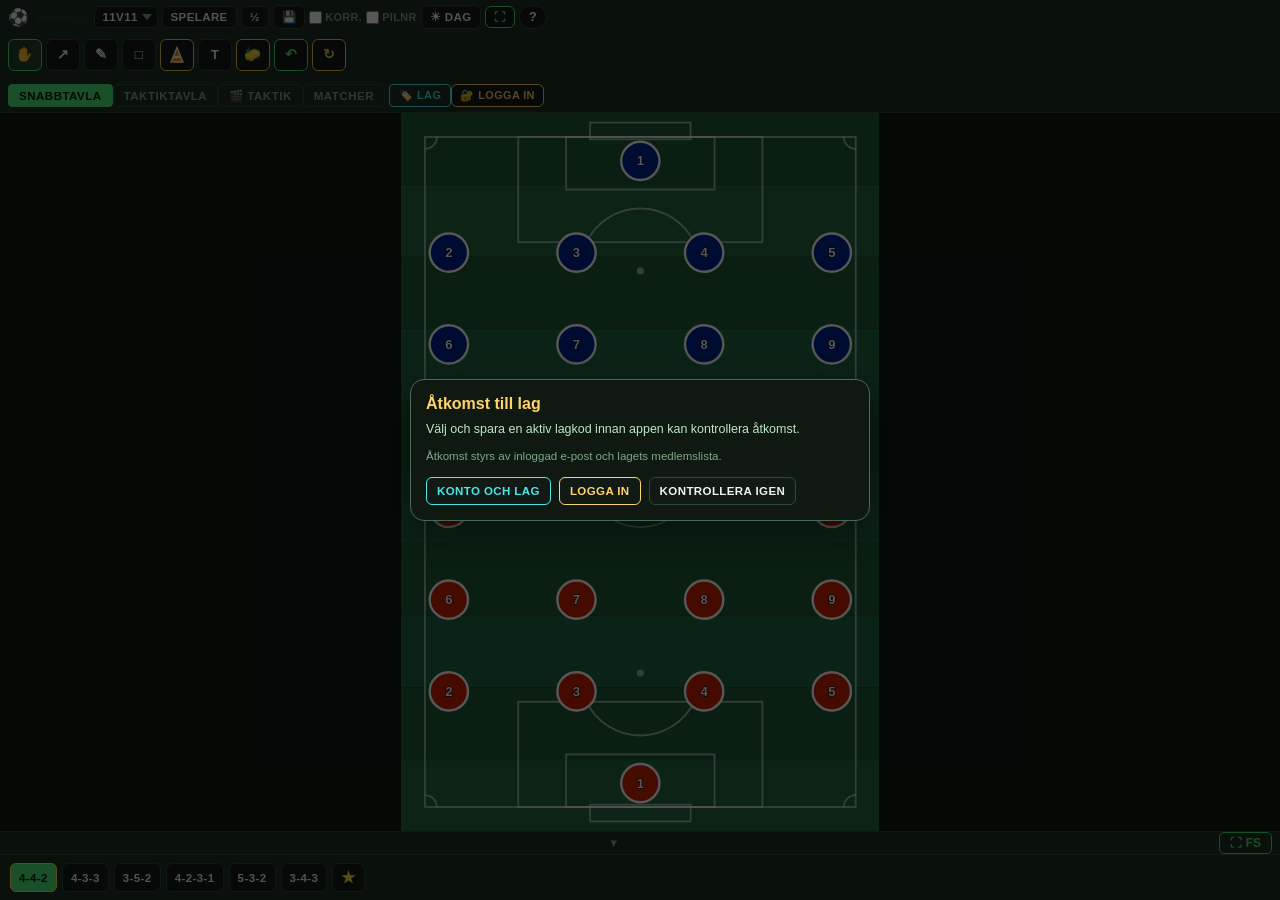
<file: index_v48_inbar_menu_toggle.html>
<!DOCTYPE html>
<html lang="sv">
<head>
<meta charset="UTF-8">
<meta name="viewport" content="width=device-width, initial-scale=1.0, user-scalable=no, viewport-fit=cover">
<meta name="apple-mobile-web-app-capable" content="yes">
<meta name="apple-mobile-web-app-status-bar-style" content="black-translucent">
<meta name="apple-mobile-web-app-title" content="Taktiktavla">
<meta name="theme-color" content="#111a14">
<link rel="apple-touch-icon" href="data:image/svg+xml,<svg xmlns='http://www.w3.org/2000/svg' viewBox='0 0 100 100'><rect width='100' height='100' fill='%23111a14'/><text y='.9em' font-size='80'>&#x26BD;</text></svg>">
<title>Taktiktavla</title>
<link rel="stylesheet" href="styles.css">


<style id="v45-hard-ui-fix">
  /* Hård fix: den app-skapade topbar-dubletten ska aldrig synas */
  #btn-save-as-topbar { display: none !important; }

  /* När topbar minimeras ska pilen alltid ligga synligt */
  #btn-topbar-toggle {
    position: relative;
    z-index: 10000;
    flex-shrink: 0;
  }
  #topbar.v45-collapsed {
    min-height: 30px !important;
    padding: 2px 6px !important;
    overflow: visible !important;
  }
  #topbar.v45-collapsed > .v45-toggle-holder {
    display: flex !important;
  }
  #topbar.v45-collapsed #btn-topbar-toggle {
    display: inline-flex !important;
  }
</style>


<style id="v48-inbar-toggle-fix">
  /* Korrekt beteende: pilen ska ligga i själva topbaren, inte flyta ovanför. */
  #topbar {
    overflow: visible !important;
  }

  #v48-topbar-open-row {
    display: flex;
    align-items: center;
    gap: 5px;
    overflow-x: auto;
    padding-bottom: 4px;
    padding-right: 44px;
  }

  #v48-collapse-btn,
  #v48-expand-btn {
    border: 1px solid #2d4a35;
    background: rgba(12, 24, 16, 0.96);
    color: #e6ffe9;
    border-radius: 7px;
    min-width: 38px;
    min-height: 30px;
    padding: 4px 10px;
    font-weight: 900;
    font-size: 16px;
    line-height: 1;
    touch-action: manipulation;
    -webkit-tap-highlight-color: transparent;
  }

  #v48-collapse-btn {
    flex: 0 0 auto;
    margin-left: auto;
  }

  #v48-collapsed-row {
    display: none;
    height: 34px;
    min-height: 34px;
    align-items: center;
    justify-content: flex-end;
    padding: 2px 8px;
    box-sizing: border-box;
  }

  body.v48-topbar-collapsed #topbar {
    height: 38px !important;
    min-height: 38px !important;
    padding: 2px 6px !important;
    box-sizing: border-box !important;
  }

  body.v48-topbar-collapsed #v48-topbar-open-row,
  body.v48-topbar-collapsed #topbar > div:not(#v48-collapsed-row) {
    display: none !important;
  }

  body.v48-topbar-collapsed #v48-collapsed-row {
    display: flex !important;
  }

  /* Dölj gamla experimenthållaren om den finns kvar från v45. */
  .v45-toggle-holder {
    display: none !important;
  }
</style>

</head>
<body>

<div id="topbar">
  <div style="display:flex;align-items:center;gap:5px;overflow-x:auto;padding-bottom:4px">
  <h1>&#9917;</h1>
  <span style="font-size:0.6rem;color:#2d4a35;letter-spacing:0.5px">v3.7.1</span>
  <select class="btn" id="fmt-sel">
    <option value="11">11v11</option>
    <option value="9">9v9</option>
    <option value="7">7v7</option>
    <option value="5">5v5</option>
  </select>
  <button class="btn" id="btn-setup">Lag</button>
  <button class="btn" id="btn-arrow">&#8599; Pil</button>
  <button class="btn" id="btn-text">T Text</button>
  <button class="btn" id="btn-undo">&#8634;</button>
  <button class="btn" id="btn-reset">&#8635;</button>
  <button class="btn" id="btn-freehand">&#9998; Fri</button>
  <button class="btn" id="btn-zone">&#9633; Zon</button>
  <button class="btn" id="btn-movement">&#8594; R&#246;relse</button>
  <button class="btn" id="btn-half">&#189;</button>
  <button class="btn" id="btn-backup" title="Exportera backup">&#128190;</button>
  <label style="display:flex;align-items:center;gap:3px;font-size:0.68rem;color:var(--text-sub);cursor:pointer;white-space:nowrap;font-family:Arial Narrow,Arial,sans-serif;font-weight:700;text-transform:uppercase;letter-spacing:0.4px">
    <input type="checkbox" id="chk-korridorer" style="width:13px;height:13px;accent-color:var(--accent)"> Korr.
  </label>
  <label style="display:flex;align-items:center;gap:3px;font-size:0.68rem;color:var(--text-sub);cursor:pointer;white-space:nowrap;font-family:Arial Narrow,Arial,sans-serif;font-weight:700;text-transform:uppercase;letter-spacing:0.4px">
    <input type="checkbox" id="chk-arrow-numbers" style="width:13px;height:13px;accent-color:var(--accent)"> Pilnr
  </label>
  <button class="btn" id="btn-daylight" title="Dagsljusl&#228;ge">&#9728; Dag</button>
  <button class="btn" id="btn-fs-topbar" style="color:#4ae87a;border-color:#4ae87a" title="Helsk\u00e4rm">&#x26F6;</button>
  <button class="btn" id="btn-orientation-toggle" style="display:none;color:#4ae8e8;border-color:#4ae8e8" title="V&#228;xla liggande/st&#229;ende">&#8645;</button>
  </div>
  <div class="v45-toggle-holder" style="position:absolute;right:6px;top:4px;z-index:10000;display:flex"><button class="btn" id="btn-topbar-toggle" title="Minimera menyn">&#9650;</button></div>
  <div style="display:flex;gap:0;padding-top:3px;border-top:1px solid #1a3020;overflow-x:auto;flex-shrink:0">
    <button class="tab on" data-panel="formations" style="font-size:0.72rem;padding:3px 10px">Formation</button>
    <button class="tab" data-panel="saves" style="font-size:0.72rem;padding:3px 10px">Utg&#229;ngsläge</button>
    <button class="tab" data-panel="taktik" style="font-size:0.72rem;padding:3px 10px">&#127916; Taktik</button>
    <button class="tab" data-panel="lag" style="font-size:0.72rem;padding:3px 10px">Lag</button>
  </div>
</div>

<div id="bench-bar">
  <div style="display:flex;flex-direction:column;gap:3px;flex-shrink:0">
    <div style="display:flex;gap:3px">
      <button id="bench-exit-btn" style="background:transparent;border:1px solid #e84a4a;border-radius:5px;color:#e84a4a;padding:2px 6px;font-size:0.6rem;font-weight:700;cursor:pointer;white-space:nowrap">&#10005; Avsluta</button>
      <button id="bench-save-btn" style="background:transparent;border:1px solid #4ae87a;border-radius:5px;color:#4ae87a;padding:2px 6px;font-size:0.6rem;font-weight:700;cursor:pointer;white-space:nowrap">&#128190; Spara</button>
    </div>
    <div style="display:flex;gap:3px;align-items:center">
      <button id="bench-prev-var" style="background:transparent;border:1px solid #2d4a35;border-radius:5px;color:#7aaa88;padding:1px 6px;font-size:0.7rem;font-weight:900;cursor:pointer">&#9664;</button>
      <span id="bench-var-label" style="font-size:0.6rem;color:#4ae87a;font-weight:700;white-space:nowrap">Uppst. 1</span>
      <button id="bench-next-var" style="background:transparent;border:1px solid #2d4a35;border-radius:5px;color:#7aaa88;padding:1px 6px;font-size:0.7rem;font-weight:900;cursor:pointer">&#9654;</button>
      <button id="bench-add-var" style="background:transparent;border:1px solid #4ae87a;border-radius:5px;color:#4ae87a;padding:1px 6px;font-size:0.6rem;font-weight:700;cursor:pointer;white-space:nowrap">+</button>
      <button id="bench-copy-var" style="background:transparent;border:1px solid #4ae8e8;border-radius:5px;color:#4ae8e8;padding:1px 6px;font-size:0.7rem;cursor:pointer" title="Kopiera uppställning">&#9112;</button>
      <button id="bench-paste-var" style="background:transparent;border:1px solid #4ae8e8;border-radius:5px;color:#4ae8e8;padding:1px 6px;font-size:0.7rem;cursor:pointer;opacity:0.3" title="Klistra in uppställning">&#9113;</button>
    </div>
    <div style="display:flex;gap:3px">
      <button id="bench-clear-btn" style="background:transparent;border:1px solid #e8c84a;border-radius:5px;color:#e8c84a;padding:2px 6px;font-size:0.6rem;font-weight:700;cursor:pointer;white-space:nowrap">&#8635; Rensa</button>
    </div>
  </div>
  <div style="display:flex;flex-direction:column;flex:1;min-width:0;gap:2px">
    <span class="bench-label">Avbytare:</span>
    <span id="bench-motstand-lbl" style="font-size:0.62rem;color:#e8c84a;font-weight:700;white-space:nowrap"></span>
    <div id="bench-players" style="display:flex;gap:4px;flex-wrap:wrap;flex:1"></div>
  </div>
  <div style="display:flex;align-items:center;gap:4px;margin-left:auto;flex-shrink:0">
    <span class="bench-label">Text:</span>
    <button class="bench-size-btn" id="bench-size-down" style="background:#1e2e22;border:1px solid #2d4a35;border-radius:4px;color:#7aaa88;padding:2px 7px;cursor:pointer;font-size:0.8rem;font-weight:900">&#8722;</button>
    <span id="bench-size-lbl" style="font-size:0.7rem;color:#7aaa88;min-width:24px;text-align:center">11</span>
    <button class="bench-size-btn" id="bench-size-up" style="background:#1e2e22;border:1px solid #2d4a35;border-radius:4px;color:#7aaa88;padding:2px 7px;cursor:pointer;font-size:0.8rem;font-weight:900">+</button>
  </div>
</div>
<div id="pitch-wrapper">
  <svg id="pitch-svg" viewBox="0 0 400 600" xmlns="http://www.w3.org/2000/svg"></svg>
  <div id="mode-badge"></div>
  <div id="arrow-options" style="display:none;position:absolute;top:8px;right:8px;gap:5px;align-items:center;z-index:5;pointer-events:auto">
    <select id="arrow-color-sel" style="background:#1e2e22;color:#edf5ee;border:1px solid #2d4a35;border-radius:5px;padding:3px 6px;font-size:0.7rem;font-family:Arial Narrow,sans-serif">
      <option value="#ffdd44">&#9632; Gul</option>
      <option value="#e84a4a">&#9632; R&#246;d</option>
      <option value="#4ae8e8">&#9632; Bl&#229;</option>
      <option value="#4ae87a">&#9632; Gr&#246;n</option>
      <option value="#fff">&#9632; Vit</option>
    </select>
    <select id="arrow-type-sel" style="background:#1e2e22;color:#edf5ee;border:1px solid #2d4a35;border-radius:5px;padding:3px 6px;font-size:0.7rem;font-family:Arial Narrow,sans-serif">
      <option value="solid">&#8212; Hel</option>
      <option value="dashed">&#8229; Streckad</option>
    </select>
    <select id="arrow-width-sel" style="background:#1e2e22;color:#edf5ee;border:1px solid #2d4a35;border-radius:5px;padding:3px 6px;font-size:0.7rem;font-family:Arial Narrow,sans-serif">
      <option value="2">&#9135; Tunn</option>
      <option value="3" selected>&#9473; Normal</option>
      <option value="5">&#9644; Tjock</option>
    </select>
  </div>
  <div id="zone-options" style="display:none;position:absolute;top:8px;right:8px;gap:5px;align-items:center;z-index:6;pointer-events:auto">
    <select id="zone-shape-sel" style="background:#1e2e22;color:#edf5ee;border:1px solid #2d4a35;border-radius:5px;padding:3px 6px;font-size:0.7rem;font-family:Arial Narrow,sans-serif">
      <option value="rect">&#9635; Rektangel</option>
      <option value="circle">&#9711; Cirkel</option>
    </select>
    <select id="zone-color-sel" style="background:#1e2e22;color:#edf5ee;border:1px solid #2d4a35;border-radius:5px;padding:3px 6px;font-size:0.7rem;font-family:Arial Narrow,sans-serif">
      <option value="rgba(232,76,76,0.25)">&#9632; R&#246;d</option>
      <option value="rgba(74,232,122,0.25)">&#9632; Gr&#246;n</option>
      <option value="rgba(74,232,232,0.25)">&#9632; Bl&#229;</option>
      <option value="rgba(232,200,74,0.25)">&#9632; Gul</option>
      <option value="rgba(160,120,255,0.25)">&#9632; Lila</option>
    </select>
  </div>
  <div id="freehand-options" style="display:none;position:absolute;top:8px;right:8px;gap:5px;align-items:center;z-index:6;pointer-events:auto">
    <select id="freehand-color-sel" style="background:#1e2e22;color:#edf5ee;border:1px solid #2d4a35;border-radius:5px;padding:3px 6px;font-size:0.7rem;font-family:Arial Narrow,sans-serif">
      <option value="#ffdd44">&#9632; Gul</option>
      <option value="#e84a4a">&#9632; R&#246;d</option>
      <option value="#4ae8e8">&#9632; Bl&#229;</option>
      <option value="#4ae87a">&#9632; Gr&#246;n</option>
      <option value="#fff">&#9632; Vit</option>
    </select>
    <select id="freehand-width-sel" style="background:#1e2e22;color:#edf5ee;border:1px solid #2d4a35;border-radius:5px;padding:3px 6px;font-size:0.7rem;font-family:Arial Narrow,sans-serif">
      <option value="2">Tunn</option>
      <option value="4" selected>Normal</option>
      <option value="7">Tjock</option>
    </select>
  </div>
  <div class="toast-msg" id="toast-msg"></div>
  <div id="goal-overlay" style="display:none;position:absolute;top:8px;left:50%;transform:translateX(-50%);z-index:20;background:rgba(14,23,16,0.92);border:1px solid #3a6b46;border-radius:12px;padding:5px 10px;align-items:center;gap:6px;box-shadow:0 2px 8px rgba(0,0,0,0.4)">
    <button id="bench-goal-home-minus" style="background:transparent;border:1px solid #2d4a35;border-radius:4px;color:#e84a4a;padding:2px 8px;font-size:1rem;font-weight:900;cursor:pointer">&#8722;</button>
    <span id="bench-goal-home" style="font-size:1.1rem;color:#4ae87a;font-weight:900;min-width:20px;text-align:center">0</span>
    <button id="bench-goal-home-plus" style="background:transparent;border:1px solid #2d4a35;border-radius:4px;color:#4ae87a;padding:2px 8px;font-size:1rem;font-weight:900;cursor:pointer">+</button>
    <span style="font-size:0.8rem;color:#7aaa88;margin:0 2px">&#8211;</span>
    <button id="bench-goal-away-minus" style="background:transparent;border:1px solid #2d4a35;border-radius:4px;color:#e84a4a;padding:2px 8px;font-size:1rem;font-weight:900;cursor:pointer">&#8722;</button>
    <span id="bench-goal-away" style="font-size:1.1rem;color:#4ae87a;font-weight:900;min-width:20px;text-align:center">0</span>
    <button id="bench-goal-away-plus" style="background:transparent;border:1px solid #2d4a35;border-radius:4px;color:#4ae87a;padding:2px 8px;font-size:1rem;font-weight:900;cursor:pointer">+</button>
  </div>
  <div class="rec-badge" id="rec-badge">&#9679; Spelar in</div>
</div>

<!-- COMBINED TAKTIK BAR (edit + play merged) -->
<div id="taktikbar" style="display:none;background:var(--bg);border-top:2px solid var(--accent);padding:4px 8px;flex-shrink:0;flex-direction:column;gap:3px">
  <div style="display:flex;gap:4px;align-items:center">
    <span id="taktikbar-title" style="color:#4ae87a;font-weight:700;font-size:0.75rem;flex:1;min-width:0;white-space:nowrap;overflow:hidden;text-overflow:ellipsis"></span>
    <button class="btn" id="btn-first" style="font-size:0.85rem;padding:3px 8px" title="Start">&#9646;&#9664;</button>
    <button class="btn" id="btn-prev" style="font-size:0.85rem;padding:3px 8px">&#9664;</button>
    <span id="play-counter" style="color:#7aaa88;font-weight:700;font-size:0.78rem;min-width:40px;text-align:center">Start</span>
    <button class="btn" id="btn-next" style="font-size:0.85rem;padding:3px 8px">&#9654;</button>
    <select class="btn" id="play-speed" style="padding:3px 12px 3px 5px;font-size:0.65rem">
      <option value="1200">Sakta</option>
      <option value="600" selected>Normal</option>
      <option value="300">Snabb</option>
    </select>
    <label style="display:flex;align-items:center;gap:2px;font-size:0.65rem;color:#7aaa88;cursor:pointer"><input type="checkbox" id="play-loop"> Loop</label>
    <button class="btn" id="btn-copy-drawings" style="padding:3px 6px;font-size:0.65rem;color:#e8c84a;border-color:#e8c84a" title="Kopiera ritningar">&#9000;</button>
    <button class="btn" id="btn-copy-step" style="padding:3px 6px;font-size:0.65rem;color:#4ae8e8;border-color:#4ae8e8">&#9112;</button>
    <button class="btn" id="btn-paste-step" style="padding:3px 6px;font-size:0.65rem;color:#4ae8e8;border-color:#4ae8e8;opacity:0.3">&#9113;</button>
    <button class="btn on" id="btn-edit-update-step2" style="padding:3px 7px;font-size:0.65rem">&#10003; Spara</button>
    <button class="btn" id="btn-taktikbar-save" style="padding:3px 7px;font-size:0.65rem;color:#4ae87a;border-color:#4ae87a">&#128190;</button>
    <button class="btn danger" id="btn-stop-play" style="padding:3px 7px;font-size:0.65rem">&#10005;</button>
  </div>
  <div style="display:flex;gap:3px;align-items:center">
    <span style="font-size:0.62rem;color:#7aaa88">Rita:</span>
    <button class="btn" id="btn-tb-arrow" title="Pil" style="padding:2px 6px;font-size:0.65rem">&#8599; Pil</button>
    <button class="btn" id="btn-tb-freehand" title="Fri" style="padding:2px 6px;font-size:0.65rem">&#9998; Fri</button>
    <button class="btn" id="btn-tb-zone" title="Zon" style="padding:2px 6px;font-size:0.65rem">&#9633; Zon</button>
    <button class="btn" id="btn-tb-text" title="Text" style="padding:2px 6px;font-size:0.65rem">T Text</button>
    <button class="btn" id="btn-tb-movement" title="R&#246;relse" style="padding:2px 6px;font-size:0.65rem">&#8594; R&#246;relse</button>
  </div>
</div>

<button id="panel-show-btn" style="display:none;position:fixed;bottom:max(8px,env(safe-area-inset-bottom));left:50%;transform:translateX(-50%);z-index:60;background:rgba(14,23,16,0.9);border:1px solid #4ae87a;border-radius:20px;color:#4ae87a;padding:5px 20px;font-size:0.8rem;font-weight:700;cursor:pointer;touch-action:manipulation">&#9650; Meny</button>
<div id="panel-toggle-strip" style="background:var(--surface);border-top:1px solid var(--border);display:flex;align-items:center;flex-shrink:0;position:relative;z-index:10;padding:0 8px;">
  <button id="btn-panel" style="background:transparent;border:none;color:#7aaa88;padding:3px 0;font-size:0.72rem;cursor:pointer;flex:1">&#9660;</button>
  <button id="fs-enter-btn" style="background:transparent;border:1px solid #4ae87a;border-radius:5px;color:#4ae87a;padding:3px 10px;font-size:0.75rem;font-weight:700;cursor:pointer;font-family:Arial Narrow,Arial,sans-serif;display:block">&#x26F6; FS</button></div>
<div id="bottompanel">
  
  <div class="panel on" id="panel-formations">
    <div class="frow" id="formation-btns"></div>
  </div>
  <div class="panel" id="panel-taktik">
    <div style="width:100%">
      <div id="rec-ui" style="display:none">
        <div style="font-size:0.73rem;color:#e84a4a;font-weight:700;text-transform:uppercase;margin-bottom:6px" id="rec-name-lbl"></div>
        <div style="display:flex;gap:5px;flex-wrap:wrap;margin-bottom:6px">
          <button class="btn on" id="btn-add-step">+ Steg</button>
          <button class="btn danger" id="btn-stop-rec">Stoppa</button>
        </div>
        <div class="list" id="rec-steps-list"></div>
      </div>

      <!-- LAG PANEL -->

      <div id="edit-taktik-ui" style="display:none">
        <!-- Row 1: step navigation + name + actions -->
        <div style="display:flex;gap:4px;align-items:center;margin-bottom:5px">
          <button class="btn" id="btn-edit-step-prev" style="padding:4px 10px;font-size:1rem">&#9664;</button>
          <span id="edit-step-counter" style="font-size:0.75rem;color:#4ae87a;font-weight:700;min-width:38px;text-align:center;flex-shrink:0">Start</span>
          <button class="btn" id="btn-edit-step-next" style="padding:4px 10px;font-size:1rem">&#9654;</button>
          <input type="text" id="edit-step-name-inp" placeholder="Stegnamn..." style="flex:1;background:#111a14;color:#edf5ee;border:1px solid #2d4a35;border-radius:4px;padding:4px 7px;font-size:0.78rem;min-width:0">
          <button class="btn on" id="btn-edit-update-step" style="padding:4px 8px" title="Spara steg">&#10003;</button>
          <button class="btn" id="btn-edit-add-step" style="color:#4ae87a;border-color:#4ae87a;padding:4px 8px" title="L&#228;gg till steg">+</button>
          <button class="btn danger" id="btn-edit-del-step" style="padding:4px 8px" title="Ta bort steg">&#10005;</button>
        </div>
        <!-- Row 2: film title + save/exit -->
        <div style="display:flex;gap:4px;align-items:center">
          <span style="font-size:0.72rem;color:#e8c84a;font-weight:700;text-transform:uppercase;flex:1;white-space:nowrap;overflow:hidden;text-overflow:ellipsis" id="edit-taktik-title-lbl"></span>
          <button class="btn" id="btn-edit-taktik-meta" style="color:#e8c84a;border-color:#e8c84a;padding:3px 7px;font-size:0.68rem">&#9998; Info</button>
          <button class="btn on" id="btn-edit-taktik-save" style="padding:3px 7px;font-size:0.68rem">Spara</button>
          <button class="btn danger" id="btn-edit-taktik-exit" style="padding:3px 7px;font-size:0.68rem">Avsluta</button>
        </div>
        <!-- Hidden step list (still used by renderEditSteps internally) -->
        <div class="list" id="edit-taktik-steps" style="max-height:130px;margin-top:3px"></div>
      </div>
      <div id="no-rec-ui">
        <div style="display:flex;gap:5px;flex-wrap:wrap;margin-bottom:6px">
          <button class="btn on" id="btn-new-taktik">+ Ny film</button>
          <button class="btn" id="btn-export-taktik">Exportera</button>
          <button class="btn" id="btn-import-taktik-btn">Importera</button>
          <input type="file" id="btn-import-taktik" accept=".json" style="display:none">
        </div>
        <input type="text" id="taktik-search" placeholder="S&#246;k taktikfilm..." style="width:100%;background:#111a14;color:#edf5ee;border:1px solid #2d4a35;border-radius:6px;padding:5px 8px;font-size:0.78rem;margin-bottom:5px;box-sizing:border-box">
        <div id="taktik-folder-filter" style="display:flex;gap:4px;flex-wrap:wrap;margin-bottom:5px"></div>
        <div class="list" id="taktik-list"></div>
      </div>
    </div>
  </div>
  <div class="panel" id="panel-saves">
    <div style="width:100%">
      <div style="display:flex;gap:5px;flex-wrap:wrap;margin-bottom:6px">
        <button class="btn" id="btn-save-over" style="display:none">&#128190; Spara</button>
        <button class="btn on" id="btn-cloud-save">&#128190; Spara som</button>
        <button class="btn" id="btn-cloud-refresh" title="Ny uppställning">Ny</button>
        <button class="btn" id="btn-export">&#8595; Exportera</button>
        <button class="btn" id="btn-import-btn">&#8593; Importera</button>
        <input type="file" id="btn-import" accept=".json" style="display:none">
      </div>
      <div id="cloud-status" style="font-size:0.72rem;color:#7aaa88;margin-bottom:5px"></div>
      <input type="text" id="saves-search" placeholder="S&#246;k uppst&#228;llning..." style="width:100%;background:#111a14;color:#edf5ee;border:1px solid #2d4a35;border-radius:6px;padding:5px 8px;font-size:0.78rem;margin-bottom:5px;box-sizing:border-box">
      <div class="list" id="saves-list"></div>
    </div>
  </div>
  <div id="panel-lag" class="panel">
      <div style="width:100%">
        <div style="display:flex;gap:5px;margin-bottom:6px">
            <button class="lag-tab on" data-lag="trupp" id="lag-tab-trupp">Trupp</button>
            <button class="lag-tab" data-lag="statistik" id="lag-tab-statistik">Statistik</button>
            <button class="lag-tab" data-lag="match" id="lag-tab-match">Match</button>
            <button class="lag-tab" data-lag="sparade" id="lag-tab-sparade">Sparade matcher</button>
          </div>
  
          <!-- TRUPP -->
          <div id="lag-trupp">
            <div style="display:flex;gap:5px;margin-bottom:6px">
              <input type="number" id="ny-spelare-nr" placeholder="Nr" min="1" max="99" style="width:52px;background:#111a14;color:#edf5ee;border:1px solid #2d4a35;border-radius:4px;padding:4px 6px;font-size:0.78rem">
              <input type="text" id="ny-spelare-namn" placeholder="Spelarnamn..." style="flex:1;background:#111a14;color:#edf5ee;border:1px solid #2d4a35;border-radius:4px;padding:4px 6px;font-size:0.78rem">
              <button class="btn on" id="btn-add-trupp">+ L&#228;gg till</button>
            </div>
            <div class="list" id="trupp-list" style="max-height:130px"></div>
          </div>
  
          <!-- MATCH -->
          <div id="lag-match" style="display:none">
            <div style="display:flex;gap:4px;align-items:center;margin-bottom:4px;flex-wrap:wrap">
              <button class="btn" id="btn-ny-match" style="color:#4ae87a;border-color:#4ae87a;padding:3px 7px;font-size:0.68rem">+ Ny</button>
              <input type="date" id="match-datum" style="background:#111a14;color:#edf5ee;border:1px solid #2d4a35;border-radius:4px;padding:3px 5px;font-size:0.72rem;flex:1;min-width:0">
              <input type="text" id="match-motstand" placeholder="Motst&#229;ndare" style="flex:1;background:#111a14;color:#edf5ee;border:1px solid #2d4a35;border-radius:4px;padding:3px 5px;font-size:0.72rem;min-width:60px">
              <span id="match-counter" style="font-size:0.75rem;color:#4ae87a;font-weight:700;white-space:nowrap">0 valda</span>
            </div>
            <div class="list" id="match-trupp-list" style="max-height:160px"></div>
            <div style="display:flex;gap:5px;margin-top:6px;flex-wrap:wrap">
              <button class="btn" id="btn-match-to-taktik" style="color:#4ae87a;border-color:#4ae87a">&#9917; Laguppst&#228;llning</button>
              <button class="btn on" id="btn-spara-match">&#10003; Spara match</button>
            </div>
          </div>
  
          <!-- STATISTIK -->
          <div id="lag-statistik" style="display:none">
            <div style="display:flex;gap:5px;margin-bottom:6px;align-items:center;flex-wrap:wrap">
              <input type="date" id="stat-from" style="background:#111a14;color:#edf5ee;border:1px solid #2d4a35;border-radius:4px;padding:3px 5px;font-size:0.72rem;flex:1">
              <span style="color:#7aaa88;font-size:0.72rem">&#8211;</span>
              <input type="date" id="stat-to" style="background:#111a14;color:#edf5ee;border:1px solid #2d4a35;border-radius:4px;padding:3px 5px;font-size:0.72rem;flex:1">
              <button class="btn" id="btn-stat-filter">Filtrera</button>
            </div>
            <div id="stat-spelare-view">
              <div class="list" id="stat-list" style="max-height:200px"></div>
              <div id="stat-action-bar" style="display:none;gap:5px;margin-top:6px;align-items:center;flex-wrap:wrap">
                <span id="stat-sel-count" style="font-size:0.75rem;color:#4ae87a;font-weight:700;flex:1">0 valda</span>
                <button class="btn" id="btn-stat-clear-sel">Rensa</button>
                <select id="stat-match-sel" class="btn" style="flex:1;max-width:140px;font-size:0.65rem"></select>
                <button class="btn" id="btn-stat-add-to-match">L&#228;gg till</button>
                <button class="btn on" id="btn-stat-to-match">+ Ny match</button>
              </div>
              <div style="display:flex;gap:5px;margin-top:6px">
                <button class="btn" id="btn-export-stat-csv">&#11015; CSV</button>
                <button class="btn" id="btn-export-stat-pdf">&#11015; PDF</button>
              </div>
            </div>
          </div>
        </div>
      </div>

      <!-- SPARADE MATCHER -->
      <div id="lag-sparade" style="display:none">
        <div class="list" id="sparade-match-list" style="max-height:200px"></div>
      </div>

    </div>
  </div>
</div>

<!-- SETUP MODAL -->
<div class="modal-bg hidden" id="modal-setup">
  <div class="modal">
    <h2>Spelarinst&#228;llningar</h2>
    <div class="mrow"><label>Hemma f&#228;rg</label><input type="color" class="minput" id="home-color" value="#e8c84a"></div>
    <div class="mrow"><label>Borta f&#228;rg</label><input type="color" class="minput" id="away-color" value="#e84a4a"></div>
    <div class="mrow">
      <label>Visa</label>
      <div style="display:flex;gap:5px">
        <button class="btn on" data-dm="number">Nummer</button>
        <button class="btn" data-dm="name">Namn</button>
        <button class="btn" data-dm="both">B&#229;da</button>
      </div>
    </div>
    <hr class="mdiv">
    <div id="setup-home"></div>
    <div id="setup-away" style="margin-top:10px"></div>
    <div class="mactions">
      <button class="btn" id="setup-cancel">Avbryt</button>
      <button class="btn on" id="setup-apply">Till&#228;mpa</button>
    </div>
  </div>
</div>

<!-- NEW TAKTIK MODAL -->
<div class="modal-bg hidden" id="modal-new-taktik">
  <div class="modal">
    <h2>Ny taktikfilm</h2>
    <input type="text" class="minput wide" id="taktik-name-inp" placeholder="Speluppbyggnad fr&#229;n m&#229;lvakt" style="margin-bottom:13px;width:100%">
    <div class="mactions">
      <button class="btn" id="new-taktik-cancel">Avbryt</button>
      <button class="btn on" id="new-taktik-ok">Starta</button>
    </div>
  </div>
</div>

<!-- SAVE NAME MODAL -->
<div class="modal-bg hidden" id="modal-savename">
  <div class="modal">
    <h2>Spara uppst&#228;llning</h2>
    <input type="text" class="minput wide" id="save-name-inp" placeholder="Uppst&#228;llning 1" style="margin-bottom:10px;width:100%">
    <div class="mrow">
      <label>Mapp</label>
      <div style="display:flex;gap:5px;align-items:center;flex:1">
        <select class="btn" id="folder-select" style="flex:1"></select>
        <button class="btn" id="btn-new-folder" style="padding:5px 8px">+ Ny</button>
      </div>
    </div>
    <div class="mactions">
      <button class="btn" id="savename-cancel">Avbryt</button>
      <button class="btn on" id="savename-ok">Spara</button>
    </div>
  </div>
</div>

<!-- NEW FOLDER MODAL -->
<div class="modal-bg hidden" id="modal-new-folder">
  <div class="modal">
    <h2>Ny mapp</h2>
    <input type="text" class="minput wide" id="new-folder-inp" placeholder="T.ex. F&#246;rsvarsspel" style="margin-bottom:13px;width:100%">
    <div class="mactions">
      <button class="btn" id="new-folder-cancel">Avbryt</button>
      <button class="btn on" id="new-folder-ok">Skapa</button>
    </div>
  </div>
</div>

<!-- TEXT LABEL MODAL -->
<div class="modal-bg hidden" id="modal-text">
  <div class="modal">
    <h2>L&#228;gg till text</h2>
    <input type="text" class="minput wide" id="text-inp" placeholder="Press h&#228;r!" style="margin-bottom:10px;width:100%">
    <div style="display:flex;gap:5px;margin-bottom:13px" id="size-btns">
      <button class="btn" data-sz="10">S</button>
      <button class="btn on" data-sz="13">M</button>
      <button class="btn" data-sz="18">L</button>
      <button class="btn" data-sz="24">XL</button>
    </div>
    <div class="mactions">
      <button class="btn" id="text-cancel">Avbryt</button>
      <button class="btn on" id="text-ok">L&#228;gg till</button>
    </div>
  </div>
</div>

<!-- EDIT LABEL MODAL -->
<div class="modal-bg hidden" id="modal-edit-text">
  <div class="modal">
    <h2>Redigera text</h2>
    <input type="text" class="minput wide" id="edit-text-inp" style="margin-bottom:10px;width:100%">
    <div style="display:flex;gap:5px;margin-bottom:13px" id="edit-size-btns">
      <button class="btn" data-sz="10">S</button>
      <button class="btn on" data-sz="13">M</button>
      <button class="btn" data-sz="18">L</button>
      <button class="btn" data-sz="24">XL</button>
    </div>
    <div class="mactions">
      <button class="btn danger" id="edit-text-del">Radera</button>
      <button class="btn" id="edit-text-cancel">Avbryt</button>
      <button class="btn on" id="edit-text-ok">Spara</button>
    </div>
  </div>
</div>

<!-- MOVE TO FOLDER MODAL -->
<div class="modal-bg hidden" id="modal-move-folder">
  <div class="modal">
    <h2>Flytta till mapp</h2>
    <div id="move-folder-list" style="display:flex;flex-direction:column;gap:6px;margin-bottom:13px"></div>
    <div class="mactions">
      <button class="btn" id="move-folder-cancel">Avbryt</button>
    </div>
  </div>
</div>

<!-- RENAME FOLDER MODAL -->
<div class="modal-bg hidden" id="modal-rename-folder">
  <div class="modal">
    <h2>Byt namn p&#229; mapp</h2>
    <input type="text" class="minput wide" id="rename-folder-inp" style="margin-bottom:13px;width:100%">
    <div class="mactions">
      <button class="btn" id="rename-folder-cancel">Avbryt</button>
      <button class="btn on" id="rename-folder-ok">Spara</button>
    </div>
  </div>
</div>

<!-- EDIT TAKTIK: inline panel, no modal needed -->
<div class="modal-bg hidden" id="modal-edit-taktik-meta">
  <div class="modal" style="max-width:360px">
    <h2>Filminfo</h2>
    <div class="mrow"><label>Namn</label><input type="text" class="minput wide" id="edit-taktik-name-inp"></div>
    <div class="mrow"><label>Mapp</label><select class="btn" id="edit-taktik-folder" style="flex:1"></select></div>
    <div class="mactions">
      <button class="btn" id="edit-taktik-cancel">Avbryt</button>
      <button class="btn on" id="edit-taktik-ok">Spara info</button>
    </div>
  </div>
</div>

<!-- DELETE FOLDER CONFIRM -->
<div class="modal-bg hidden" id="modal-delete-folder">
  <div class="modal">
    <h2>Radera mapp</h2>
    <p style="font-size:0.85rem;color:#7aaa88;margin-bottom:12px">Mappen <b id="delete-folder-name" style="color:#edf5ee"></b> inneh&#229;ller inneh&#229;ll. Vad vill du g&#246;ra?</p>
    <div class="mactions" style="flex-direction:column;gap:8px">
      <button class="btn" id="delete-folder-move" style="width:100%;text-align:center">Flytta allt till Allm&#228;nt</button>
      <button class="btn danger" id="delete-folder-all" style="width:100%;text-align:center">Radera allt inneh&#229;ll</button>
      <button class="btn" id="delete-folder-cancel">Avbryt</button>
    </div>
  </div>
</div>

<!-- SHARE MODAL -->
<div class="modal-bg hidden" id="modal-share">
  <div class="modal">
    <h2>Dela taktikfilm</h2>
    <p style="font-size:0.82rem;color:#7aaa88;margin-bottom:10px">Genererar en permanent l&#228;nk. Mottagaren kan se och spela upp filmen.</p>
    <div id="share-status" style="font-size:0.8rem;color:#7aaa88;margin-bottom:8px"></div>
    <input type="text" id="share-link-inp" class="minput wide" style="width:100%;margin-bottom:12px;font-size:0.75rem" readonly placeholder="Genererar l&#228;nk...">
    <div class="mactions">
      <button class="btn" id="share-copy-btn">Kopiera l&#228;nk</button>
      <button class="btn on" id="share-close-btn">St&#228;ng</button>
    </div>
  </div>
</div>

<!-- MERGE TAKTIK MODAL -->
<div class="modal-bg hidden" id="modal-merge-taktik">
  <div class="modal">
    <h2>Sammanfoga filmer</h2>
    <p style="font-size:0.82rem;color:#7aaa88;margin-bottom:12px">V&#228;lj en film att l&#228;gga till <b id="merge-base-name" style="color:#edf5ee"></b> i slutet av</p>
    <div class="list" id="merge-taktik-list" style="max-height:160px"></div>
    <div class="mactions">
      <button class="btn" id="merge-taktik-cancel">Avbryt</button>
    </div>
  </div>
</div>

<!-- Landscape nav -->
<!-- Fullscreen portrait controls -->
<button id="fs-restore-btn">&#x2715; &#197;terst&#228;ll</button>
<div id="fs-portrait-nav">
  <button class="ls-btn" id="fs-first-btn" style="padding:6px 9px;font-size:0.9rem">&#9646;&#9664;</button>
  <button class="ls-btn" id="fs-prev-btn" style="padding:6px 9px;font-size:0.9rem">&#9664;</button>
  <span id="fs-step-label" style="color:#4ae87a;font-weight:700;font-size:0.75rem;min-width:55px;text-align:center">-</span>
  <button class="ls-btn" id="fs-next-btn" style="padding:6px 9px;font-size:0.9rem">&#9654;</button>
  <button class="ls-btn" id="fs-day-btn" style="font-size:0.75rem;padding:5px 8px">&#9728;</button>
  <span style="width:1px;background:rgba(255,255,255,0.15);align-self:stretch;margin:3px 1px"></span>
  <button class="ls-btn" id="fs-tb-arrow" style="font-size:0.75rem;padding:5px 7px">&#8599;</button>
  <button class="ls-btn" id="fs-tb-freehand" style="font-size:0.75rem;padding:5px 7px">&#9998;</button>
  <button class="ls-btn" id="fs-tb-zone" style="font-size:0.75rem;padding:5px 7px">&#9633;</button>
  <button class="ls-btn" id="fs-tb-text" style="font-size:0.75rem;padding:5px 7px">T</button>
  <button class="ls-btn" id="fs-tb-movement" style="font-size:0.75rem;padding:5px 7px">&#8594;</button>
</div>

<div id="ls-prev-side" style="display:none">
  <span id="ls-side-label" style="font-size:0.6rem;color:#4ae87a;font-weight:700;text-align:center;max-width:60px;word-break:break-word;line-height:1.2"></span>
  <button class="ls-btn" id="ls-first-btn" title="Till start">&#9646;&#9664;</button>
  <button class="ls-btn" id="ls-prev-btn">&#9664;</button>
</div>
<div id="ls-next-side" style="display:none">
  <button class="ls-btn" id="ls-next-btn">&#9654;</button>
  <select class="ls-select" id="ls-speed-sel">
    <option value="1200">S</option>
    <option value="600" selected>N</option>
    <option value="300">F</option>
  </select>
  <label class="ls-label" style="writing-mode:vertical-rl;text-orientation:mixed;transform:rotate(180deg);display:flex;align-items:center;gap:3px"><input type="checkbox" id="ls-loop" style="width:12px;height:12px"> Loop</label>
  <button class="ls-btn" id="ls-day-btn3" style="font-size:0.9rem;padding:8px 8px" title="Dagsljus">&#9728;</button>
</div>

<!-- PLAYER PICKER MODAL -->
<div class="modal-bg hidden" id="modal-player-picker">
  <div class="modal" style="max-width:320px">
    <h2>V&#228;lj spelare</h2>
    <div id="player-picker-list" style="display:flex;flex-direction:column;gap:6px;max-height:280px;overflow-y:auto;margin-bottom:12px"></div>
    <div class="mactions">
      <button class="btn danger" id="player-picker-clear">Rensa position</button>
      <button class="btn" id="player-picker-cancel">Avbryt</button>
    </div>
  </div>
</div>

<!-- PLAYER COLOR MODAL -->
<div class="modal-bg hidden" id="modal-player-color">
  <div class="modal">
    <h2>Spelarf&#228;rg</h2>
    <div id="player-color-swatches" style="display:flex;gap:8px;flex-wrap:wrap;margin-bottom:14px"></div>
    <div class="mactions">
      <button class="btn" id="player-color-reset">&#8635; Standard</button>
      <button class="btn on" id="player-color-close">St&#228;ng</button>
    </div>
  </div>
</div>

<!-- BACKUP MODAL -->
<div class="modal-bg hidden" id="modal-backup">
  <div class="modal">
    <h2>Exportera backup</h2>
    <p style="font-size:0.82rem;color:#7aaa88;margin-bottom:12px">Exporterar alla uppst&#228;llningar och taktikfilmer som en JSON-fil.</p>
    <div class="mactions">
      <button class="btn" id="backup-cancel">Avbryt</button>
      <button class="btn on" id="backup-download">&#11015; Ladda ned</button>
    </div>
  </div>

  </div>
<script src="constants.js"></script>
<script src="state.js"></script>
<script src="storage.js"></script>
<script src="render.js"></script>
<script src="tools.js"></script>
<script src="tactics.js"></script>
<script src="app.js"></script>

<script>
(function(){
  function afterAppToolbarFix(){
    var svg = document.getElementById("pitch-svg");
    if(!svg || typeof window.render !== "function") return;

    function repaintToolbar(){
      var map={"btn-arrow":"arrow","btn-text":"text","btn-freehand":"freehand","btn-zone":"zone","btn-movement":"movement"};
      Object.keys(map).forEach(function(id){
        var b=document.getElementById(id);
        if(b)b.classList.toggle("on", window.mode===map[id]);
      });
    }

    function bindTool(id,tool){
      var old=document.getElementById(id);
      if(!old)return;
      var btn=old.cloneNode(true);
      old.parentNode.replaceChild(btn,old);
      btn.addEventListener("click",function(e){
        e.preventDefault();
        e.stopPropagation();
        e.stopImmediatePropagation();

        if(typeof window.setMode==="function"){
          window.setMode(window.mode===tool ? "move" : tool);
        }else{
          window.mode = window.mode===tool ? "move" : tool;
          window.render();
        }

        setTimeout(repaintToolbar,0);
        return false;
      },true);
    }

    bindTool("btn-arrow","arrow");
    bindTool("btn-text","text");
    bindTool("btn-freehand","freehand");
    bindTool("btn-zone","zone");
    bindTool("btn-movement","movement");

    function drawCorridors(){
      var old=svg.querySelectorAll(".korridor-lastfix");
      old.forEach(function(x){x.remove();});

      var chk=document.getElementById("chk-korridorer");
      if(!chk || !chk.checked)return;

      window.showKorridorer=true;

      var ns="http://www.w3.org/2000/svg";
      var cols=[
        {x:0,w:72,label:"Yttre korridor",fill:"rgba(74,232,232,0.18)",stroke:"rgba(74,232,232,0.85)"},
        {x:72,w:72,label:"Inre korridor",fill:"rgba(160,120,255,0.18)",stroke:"rgba(160,120,255,0.85)"},
        {x:144,w:112,label:"Central korridor",fill:"rgba(74,232,122,0.16)",stroke:"rgba(74,232,122,0.85)"},
        {x:256,w:72,label:"Inre korridor",fill:"rgba(160,120,255,0.18)",stroke:"rgba(160,120,255,0.85)"},
        {x:328,w:72,label:"Yttre korridor",fill:"rgba(74,232,232,0.18)",stroke:"rgba(74,232,232,0.85)"}
      ];

      var all=document.createElementNS(ns,"g");
      all.setAttribute("class","korridor-lastfix");
      all.style.pointerEvents="none";

      cols.forEach(function(c){
        var g=document.createElementNS(ns,"g");
        var r=document.createElementNS(ns,"rect");
        r.setAttribute("x",c.x);
        r.setAttribute("y",0);
        r.setAttribute("width",c.w);
        r.setAttribute("height",600);
        r.setAttribute("fill",c.fill);
        r.setAttribute("stroke",c.stroke);
        r.setAttribute("stroke-width","1.5");
        g.appendChild(r);

        [18,586].forEach(function(y){
          var t=document.createElementNS(ns,"text");
          t.setAttribute("x",c.x+c.w/2);
          t.setAttribute("y",y);
          t.setAttribute("text-anchor","middle");
          t.setAttribute("fill",c.stroke);
          t.setAttribute("font-size","8");
          t.setAttribute("font-family","Arial Narrow, Arial, sans-serif");
          t.setAttribute("font-weight","900");
          t.textContent=c.label;
          g.appendChild(t);
        });

        all.appendChild(g);
      });

      var first=svg.querySelector(".zone-g,.freehand-g,.arrow-g,.player-token,.ball-token");
      if(first&&first.parentNode===svg)svg.insertBefore(all,first);
      else svg.appendChild(all);
    }

    var oldRender=window.render;
    window.render=function(){
      var res=oldRender.apply(this,arguments);
      drawCorridors();
      repaintToolbar();
      return res;
    };

    var chk=document.getElementById("chk-korridorer");
    if(chk){
      var newChk=chk.cloneNode(true);
      newChk.checked=chk.checked;
      chk.parentNode.replaceChild(newChk,chk);
      newChk.addEventListener("change",function(){
        window.showKorridorer=!!newChk.checked;
        window.render();
        drawCorridors();
      },true);
    }

    repaintToolbar();
    drawCorridors();
  }

  if(document.readyState==="loading"){
    document.addEventListener("DOMContentLoaded",function(){setTimeout(afterAppToolbarFix,0);});
  }else{
    setTimeout(afterAppToolbarFix,0);
  }
  window.addEventListener("load",function(){setTimeout(afterAppToolbarFix,0);});
})();
</script>


<script id="v45-hard-ui-script">
(function(){
  function removeDuplicateSaveButtons(){
    var topbar=document.getElementById("topbar");
    Array.prototype.slice.call(document.querySelectorAll("#btn-save-as-topbar")).forEach(function(el){
      el.remove();
    });
    if(topbar){
      Array.prototype.slice.call(topbar.querySelectorAll("button")).forEach(function(b){
        var txt=(b.textContent||"").trim().toLowerCase();
        if(txt==="spara som"){
          b.remove();
        }
      });
    }
  }

  function bindSafeTopbarToggle(){
    var tb=document.getElementById("topbar");
    var btn=document.getElementById("btn-topbar-toggle");
    if(!tb||!btn||btn.dataset.v45Bound)return;

    btn.dataset.v45Bound="1";
    var open=true;

    btn.onclick=function(e){
      if(e){e.preventDefault();e.stopPropagation();}
      open=!open;

      // Hide/show every direct child except the toggle holder
      Array.prototype.forEach.call(tb.children,function(ch){
        if(ch.classList && ch.classList.contains("v45-toggle-holder")){
          ch.style.display="flex";
        }else{
          ch.style.display=open ? "" : "none";
        }
      });

      tb.classList.toggle("v45-collapsed",!open);
      btn.innerHTML=open ? "▲" : "▼";
      btn.title=open ? "Minimera menyn" : "Visa menyn";
      btn.style.display="inline-flex";

      return false;
    };
  }

  function runV45(){
    removeDuplicateSaveButtons();
    bindSafeTopbarToggle();
  }

  runV45();
  setTimeout(runV45,100);
  setTimeout(runV45,500);
  setTimeout(runV45,1500);
  window.addEventListener("load",runV45);

  // Om någon gammal JS skapar tillbaka dubletten senare: ta bort direkt.
  var obs=new MutationObserver(runV45);
  if(document.body)obs.observe(document.body,{childList:true,subtree:true});
})();
</script>


<script id="v48-inbar-toggle-fix">
(function(){
  function removeTopbarSaveDuplicate(){
    var topbar=document.getElementById("topbar");
    Array.prototype.slice.call(document.querySelectorAll("#btn-save-as-topbar")).forEach(function(el){ el.remove(); });

    if(topbar){
      Array.prototype.slice.call(topbar.querySelectorAll("button")).forEach(function(b){
        var txt=(b.textContent||"").trim().toLowerCase();
        if(txt==="spara som") b.remove();
      });
    }
  }

  function setupInbarToggle(){
    removeTopbarSaveDuplicate();

    var topbar=document.getElementById("topbar");
    if(!topbar)return;

    // Ta bort gamla flytande/experiment-knappar.
    var floating=document.getElementById("v47-topbar-float");
    if(floating)floating.remove();
    var oldHolder=topbar.querySelector(".v45-toggle-holder");
    if(oldHolder)oldHolder.remove();

    var firstRow=topbar.children[0];
    if(!firstRow)return;
    firstRow.id="v48-topbar-open-row";

    // Ta bort den gamla topbar-toggle-knappen om den ligger fel.
    Array.prototype.slice.call(document.querySelectorAll("#btn-topbar-toggle")).forEach(function(el){
      el.remove();
    });

    var collapse=document.getElementById("v48-collapse-btn");
    if(!collapse){
      collapse=document.createElement("button");
      collapse.id="v48-collapse-btn";
      collapse.className="btn";
      collapse.type="button";
      collapse.innerHTML="▲";
      collapse.title="Minimera menyn";
      firstRow.appendChild(collapse);
    }

    var collapsedRow=document.getElementById("v48-collapsed-row");
    if(!collapsedRow){
      collapsedRow=document.createElement("div");
      collapsedRow.id="v48-collapsed-row";

      var expand=document.createElement("button");
      expand.id="v48-expand-btn";
      expand.className="btn";
      expand.type="button";
      expand.innerHTML="▼";
      expand.title="Visa menyn";

      collapsedRow.appendChild(expand);
      topbar.appendChild(collapsedRow);
    }

    function setCollapsed(on){
      document.body.classList.toggle("v48-topbar-collapsed", !!on);
    }

    collapse.onclick=function(e){
      if(e){e.preventDefault();e.stopPropagation();}
      setCollapsed(true);
      return false;
    };

    var expandBtn=document.getElementById("v48-expand-btn");
    if(expandBtn){
      expandBtn.onclick=function(e){
        if(e){e.preventDefault();e.stopPropagation();}
        setCollapsed(false);
        return false;
      };
    }
  }

  if(document.readyState==="loading"){
    document.addEventListener("DOMContentLoaded", setupInbarToggle);
  }else{
    setupInbarToggle();
  }

  window.addEventListener("load", setupInbarToggle);
  setTimeout(setupInbarToggle, 250);
  setTimeout(removeTopbarSaveDuplicate, 800);
})();
</script>

</body>
</html>
</file>
<file: styles.css>
* { box-sizing: border-box; margin: 0; padding: 0; -webkit-tap-highlight-color: transparent; }
:root {
  --bg: #111a14;
  --surface: #1e2e22;
  --border: #2d4a35;
  --text: #edf5ee;
  --text-sub: #7aaa88;
  --accent: #4ae87a;
  --pitch-light: #3a7a3a;
  --pitch-dark: #357035;
  --pitch-line: rgba(255,255,255,0.5);
  --home-fill: #edf5ee;
  --home-text: #111;
  --away-fill: #1a3a4a;
  --away-text: #fff;
}
body.daylight {
  --bg: #e8e8e0;
  --surface: #f5f5ef;
  --border: #bbbba8;
  --text: #111111;
  --text-sub: #555544;
  --accent: #1a7a1a;
  --pitch-light: #c8e6c8;
  --pitch-dark: #b8dbb8;
  --pitch-line: rgba(0,0,0,0.55);
  --home-fill: #cc2200;
  --home-text: #fff;
  --away-fill: #002288;
  --away-text: #fff;
}
body { font-family: Arial Narrow, Arial, sans-serif; background: var(--bg); color: var(--text); height: 100dvh; display: flex; flex-direction: column; overflow: hidden; touch-action: none; user-select: none; padding-top: env(safe-area-inset-top); padding-left: env(safe-area-inset-left); padding-right: env(safe-area-inset-right); }
#topbar { display: flex; align-items: center; gap: 4px; padding: 5px 8px; padding-left: max(8px, env(safe-area-inset-left)); padding-right: max(8px, env(safe-area-inset-right)); background: var(--surface); border-bottom: 1px solid var(--border); flex-shrink: 0; flex-wrap: wrap; max-height: 30vh; overflow-y: auto; overflow-x: hidden; }
#topbar h1 { font-weight: 900; font-size: 1.05rem; color: #4ae87a; text-transform: uppercase; letter-spacing: 1px; margin-right: 2px; }
.btn { font-family: Arial Narrow, Arial, sans-serif; font-weight: 700; font-size: 0.72rem; letter-spacing: 0.4px; text-transform: uppercase; background: var(--bg); color: var(--text); border: 1px solid var(--border); border-radius: 6px; padding: 4px 8px; cursor: pointer; white-space: nowrap; }
.btn:active { background: #2d4a35; }
.btn.on { background: #4ae87a; color: #0a1a0d; border-color: #4ae87a; }
.btn.danger { background: #e84a4a; color: #fff; border-color: #e84a4a; }
select.btn { appearance: none; padding-right: 18px; background-image: url("data:image/svg+xml,%3Csvg xmlns='http://www.w3.org/2000/svg' width='10' height='6'%3E%3Cpath d='M0 0l5 6 5-6z' fill='%237aaa88'/%3E%3C/svg%3E"); background-repeat: no-repeat; background-position: right 5px center; }
#pitch-wrapper { flex: 1; display: flex; align-items: center; justify-content: center; overflow: hidden; background: #0e1710; position: relative; }
#pitch-svg { touch-action: none; display: block; max-width: 100%; max-height: 100%; }
#mode-badge { position: absolute; top: 8px; left: 50%; transform: translateX(-50%); padding: 4px 14px; border-radius: 20px; font-size: 0.73rem; font-weight: 700; letter-spacing: 1px; text-transform: uppercase; pointer-events: none; display: none; }
#play-title { color: #4ae87a; font-weight: 700; font-size: 0.88rem; text-transform: uppercase; flex: 1; min-width: 80px; }
#bottompanel { background: #1e2e22; border-top: 1px solid #2d4a35; padding: 8px 10px; flex-shrink: 0; max-height: 38vh; overflow-y: auto; transition: max-height 0.2s ease; }
#bottompanel.expanded { max-height: 70vh; }
#bottompanel.hidden { display: none; }
#panel-show-btn { position: fixed; bottom: 0; right: 10px; background: #1e2e22; border: 1px solid #2d4a35; border-bottom: none; border-radius: 6px 6px 0 0; padding: 4px 10px; font-size: 0.72rem; color: #7aaa88; cursor: pointer; display: none; z-index: 20; }
#panel-show-btn.visible { display: block; }
.tabs { display: flex; gap: 5px; margin-bottom: 7px; }
.tab { font-size: 0.72rem; font-weight: 700; text-transform: uppercase; letter-spacing: 0.5px; padding: 3px 10px; border-radius: 4px; border: 1px solid #2d4a35; background: transparent; color: #7aaa88; cursor: pointer; }
.tab.on { background: #4ae87a; color: #0a1a0d; border-color: #4ae87a; }
.panel { display: none; }
.panel.on { display: flex; flex-wrap: wrap; gap: 6px; align-items: center; }
#panel-lag.on { 
  display: block !important;
  width: 100%;
}
#panel-formations.on { flex-direction: column; align-items: stretch; }
.frow { display: flex; gap: 5px; flex-wrap: nowrap; overflow-x: auto; -webkit-overflow-scrolling: touch; }
.frow::-webkit-scrollbar { display: none; }
.list { display: flex; flex-direction: column; gap: 5px; width: 100%; max-height: 80px; overflow-y: auto; }
.row { display: flex; align-items: center; gap: 5px; background: #111a14; border-radius: 5px; padding: 4px 8px; border: 1px solid #2d4a35; }
.row-name { flex: 1; font-size: 0.82rem; }
.row-sub { font-size: 0.68rem; color: #7aaa88; }
.sa { font-size: 0.68rem; font-weight: 700; text-transform: uppercase; padding: 2px 6px; border-radius: 4px; border: 1px solid #2d4a35; background: transparent; color: #7aaa88; cursor: pointer; }
.sa.load { color: #4ae87a; border-color: #4ae87a; }
.sa.play { color: #4ae8e8; border-color: #4ae8e8; }
.sa.del { color: #e84a4a; border-color: #e84a4a; }
.sa.jump { color: #4ae8e8; border-color: #4ae8e8; }
.sa.save2 { color: #4ae87a; border-color: #4ae87a; }
.token-text { font-family: Arial Narrow, Arial, sans-serif; font-weight: 900; dominant-baseline: central; text-anchor: middle; pointer-events: none; font-size: 11px; }
.ball-text { dominant-baseline: central; text-anchor: middle; pointer-events: none; font-size: 26px; }
.arrow-vis { stroke-width: 3; fill: none; stroke-linecap: round; }
.arrow-hit { stroke: transparent; stroke-width: 20; fill: none; cursor: pointer; }
.pitch-label { cursor: move; }
.pitch-label-bg { fill: rgba(0,0,0,0.7); }
.pitch-label-txt { fill: #fff; font-family: Arial Narrow, Arial, sans-serif; font-weight: 700; dominant-baseline: central; text-anchor: middle; pointer-events: none; }
.del-circ { fill: #e84a4a; stroke: #fff; stroke-width: 1.5; cursor: pointer; }
.del-txt { fill: #fff; font-size: 13px; font-weight: bold; dominant-baseline: central; text-anchor: middle; pointer-events: none; }
/* &#9472;&#9472; LANDSCAPE MODE &#9472;&#9472;&#9472;&#9472;&#9472;&#9472;&#9472;&#9472;&#9472;&#9472;&#9472;&#9472;&#9472;&#9472;&#9472;&#9472;&#9472;&#9472;&#9472;&#9472;&#9472;&#9472;&#9472;&#9472;&#9472;&#9472;&#9472;&#9472;&#9472;&#9472;&#9472;&#9472;&#9472;&#9472;&#9472;&#9472;&#9472;&#9472;&#9472;&#9472;&#9472;&#9472;&#9472;&#9472;&#9472;&#9472;&#9472;&#9472;&#9472;&#9472;&#9472; */
body.landscape #topbar { display: none !important; }
body.landscape.desktop #topbar { display: flex !important; }
body.landscape.desktop #bottompanel { display: flex !important; }
body.landscape.desktop #panel-toggle-strip { display: flex !important; }
body.landscape.desktop #taktikbar { display: flex !important; }
body.landscape.desktop #pitch-wrapper {
  position: relative;
  flex: 1;
  height: auto;
}
body.landscape.desktop #pitch-svg {
  transform: none !important;
  width: auto !important;
  height: auto !important;
  max-width: 100% !important;
  max-height: 100% !important;
}
body.fullscreen-portrait #btn-fs-topbar { display: none !important; }
body.landscape #topbar h1 { display: none !important; }
body.landscape #bottompanel { display: none !important; }
body.landscape #panel-toggle-strip { display: none !important; }
body.landscape #taktikbar { display: none !important; }
body.landscape #rec-badge { display: none !important; }
body.landscape #mode-badge { display: none !important; }
body.landscape body.landscape body.landscape #ls-title-top { display: none !important; }
body.landscape #ls-prev-side { display: flex !important; }
body.landscape #ls-next-side { display: flex !important; }
/* ls-bottom-strip not used */

/* Side panels sit just inside the pitch wrapper */
#ls-prev-side, #ls-next-side {
  position: fixed;
  top: 50%;
  transform: translateY(-50%);
  z-index: 51;
  flex-direction: column;
  align-items: center;
  gap: 10px;
  justify-content: center;
}
#ls-prev-side { 
  left: max(4px,env(safe-area-inset-left)); 
  padding: 0 4px;
}
#ls-next-side { 
  right: max(4px,env(safe-area-inset-right)); 
  padding: 0 4px;
}


#ls-title-top {
  position: fixed;
  top: max(6px,env(safe-area-inset-top));
  left: 0; right: 0;
  z-index: 51;
  text-align: center;
  padding: 0 60px;
  pointer-events: none;
}
#ls-step-label {
  background: rgba(14,23,16,0.75);
  border-radius: 20px;
  padding: 3px 14px;
  display: inline-block;
}

.ls-btn {
  background: rgba(14,23,16,0.92);
  border: 1px solid #3a6b46;
  border-radius: 10px;
  color: #7aaa88;
  cursor: pointer;
  font-family: Arial Narrow, Arial, sans-serif;
  touch-action: manipulation;
  padding: 14px 11px;
  font-size: 1.2rem;
  min-width: 40px;
  text-align: center;
  line-height: 1;
  box-shadow: 0 2px 8px rgba(0,0,0,0.4);
}
.ls-btn.active { color: #4ae87a; border-color: #4ae87a; background: rgba(74,232,122,0.1); }
.ls-btn:disabled { opacity: 0.25; }
.ls-select {
  background: rgba(14,23,16,0.92);
  border: 1px solid #3a6b46;
  border-radius: 8px;
  color: #7aaa88;
  font-family: Arial Narrow, Arial, sans-serif;
  font-weight: 700;
  font-size: 0.72rem;
  padding: 6px 3px;
  width: 40px;
  text-align: center;
  box-shadow: 0 2px 8px rgba(0,0,0,0.4);
  -webkit-appearance: none;
}
.ls-label {
  display: flex;
  align-items: center;
  justify-content: center;
  gap: 4px;
  font-size: 0.62rem;
  font-weight: 700;
  color: #7aaa88;
  font-family: Arial Narrow, Arial, sans-serif;
  cursor: pointer;
  background: rgba(14,23,16,0.92);
  border: 1px solid #3a6b46;
  border-radius: 8px;
  padding: 8px 6px;
  writing-mode: vertical-rl;
  text-orientation: mixed;
  box-shadow: 0 2px 8px rgba(0,0,0,0.4);
}

/* Landscape: rotate SVG -90deg so pitch appears horizontal */
body.landscape #pitch-wrapper {
  position: fixed;
  top: 0; left: 0; right: 0; bottom: 0;
  height: 100dvh;
  width: 100dvw;
  align-items: center;
  justify-content: center;
  overflow: hidden;
}
body.landscape #pitch-svg {
  /* After -90deg rotation: visual width = SVG height, visual height = SVG width */
  /* We want visual height = 100dvh, so SVG width = 100dvh */
  /* We want visual width = 100dvh*(600/400), so SVG height = 100dvh*(600/400) */
  width: 100dvh;
  height: calc(100dvh * 600 / 400);
  max-width: none;
  max-height: none;
  transform: rotate(-90deg);
  transform-origin: center center;
}


.star-btn { background:transparent; border:none; cursor:pointer; font-size:1rem; padding:2px 4px; line-height:1; }
.star-btn.on { color:#ffdd44; }
.star-btn.off { color:#2d4a35; }
.arrow-handle { fill:#4ae8e8; stroke:#fff; stroke-width:1; cursor:grab; r:7; }
/* Fullscreen portrait mode */
body.fullscreen-portrait #topbar { display: none !important; }
body.fullscreen-portrait #bottompanel { display: none !important; }
body.fullscreen-portrait #panel-toggle-strip { display: none !important; }
body.fullscreen-portrait #taktikbar { display: none !important; }
body.fullscreen-portrait #mode-badge { display: none !important; }
body.fullscreen-portrait #fs-restore-btn { display: flex !important; }
body.fullscreen-portrait #fs-portrait-nav { display: flex !important; }
body.landscape #fs-portrait-nav { display: none !important; }
body.landscape #fs-restore-btn { display: none !important; }

#fs-restore-btn {
  display: none;
  position: fixed;
  top: max(8px, env(safe-area-inset-top));
  right: max(8px, env(safe-area-inset-right));
  z-index: 60;
  background: rgba(14,23,16,0.88);
  border: 1px solid #3a6b46;
  border-radius: 8px;
  color: #4ae87a;
  padding: 8px 12px;
  font-size: 0.8rem;
  font-weight: 700;
  font-family: Arial Narrow, Arial, sans-serif;
  cursor: pointer;
  align-items: center;
  gap: 6px;
  box-shadow: 0 2px 8px rgba(0,0,0,0.4);
}

#fs-portrait-nav {
  display: none;
  position: fixed;
  bottom: max(12px, env(safe-area-inset-bottom));
  left: 50%;
  transform: translateX(-50%);
  z-index: 60;
  background: rgba(14,23,16,0.88);
  border: 1px solid #3a6b46;
  border-radius: 12px;
  padding: 6px 12px;
  align-items: center;
  gap: 10px;
  box-shadow: 0 2px 12px rgba(0,0,0,0.5);
}

#fs-enter-btn {
  background: transparent;
  border: 1px solid #4ae87a;
  border-radius: 6px;
  color: #4ae87a;
  padding: 2px 8px;
  font-size: 0.7rem;
  font-weight: 700;
  font-family: Arial Narrow, Arial, sans-serif;
  cursor: pointer;
  margin-left: auto;
  touch-action: manipulation;
}
body.landscape #fs-enter-btn { display: none; }
body.fullscreen-portrait #fs-enter-btn { display: none; }

#bench-bar {
  display: none;
  background: rgba(14,23,16,0.92);
  border-bottom: 1px solid #2d4a35;
  padding: 3px 8px;
  flex-shrink: 0;
  flex-wrap: nowrap;
  gap: 4px;
  align-items: center;
  overflow-x: auto;
  min-height: 0;
}
#bench-bar.active { display: flex; }
.bench-player {
  display: flex;
  flex-direction: row;
  align-items: center;
  gap: 3px;
  background: #1e2e22;
  border: 1px solid #2d4a35;
  border-radius: 12px;
  padding: 2px 7px;
  flex-shrink: 0;
}
.bench-player .bench-nr { font-size: 0.78rem; font-weight: 900; color: #4ae87a; white-space: nowrap; }
.bench-player .bench-name { font-size: 0.72rem; color: #edf5ee; white-space: nowrap; }
.bench-label { font-size: 0.62rem; color: #7aaa88; font-weight: 700; text-transform: uppercase; letter-spacing: 0.5px; white-space: nowrap; flex-shrink: 0; }
.toast-msg { position: absolute; bottom: 12px; left: 50%; transform: translateX(-50%); background: #4ae87a; color: #0a1a0d; padding: 5px 16px; border-radius: 20px; font-size: 0.75rem; font-weight: 700; letter-spacing: 0.5px; text-transform: uppercase; pointer-events: none; opacity: 0; transition: opacity 0.2s; z-index: 20; white-space: nowrap; }
.toast-msg.show { opacity: 1; }
.zone-shape { cursor: move; }
.zone-hit { stroke: transparent; stroke-width: 16; fill: transparent; cursor: pointer; }
.freehand-path { stroke-linecap: round; stroke-linejoin: round; fill: none; cursor: pointer; }
.freehand-hit { stroke: transparent; stroke-width: 16; fill: none; cursor: pointer; }
.rec-badge { position: absolute; top: 8px; left: 50%; transform: translateX(-50%); background: #e84a4a; color: #fff; padding: 4px 14px; border-radius: 20px; font-size: 0.73rem; font-weight: 700; letter-spacing: 1px; text-transform: uppercase; pointer-events: none; display: none; animation: pulse 1s infinite; }
@keyframes pulse { 0%,100%{opacity:1}50%{opacity:0.5} }
.modal-bg { position: fixed; inset: 0; background: rgba(0,0,0,0.78); display: flex; align-items: center; justify-content: center; z-index: 100; padding: 16px; }
.modal-bg.hidden { display: none; }
.modal { background: var(--surface); border: 1px solid var(--border); border-radius: 12px; padding: 20px; width: 100%; max-width: 390px; max-height: 90dvh; overflow-y: auto; }
.modal h2 { font-weight: 900; font-size: 1.05rem; text-transform: uppercase; letter-spacing: 1px; color: #4ae87a; margin-bottom: 13px; }
.mrow { display: flex; align-items: center; justify-content: space-between; margin-bottom: 9px; gap: 8px; }
.mrow label { font-size: 0.82rem; color: #7aaa88; text-transform: uppercase; letter-spacing: 0.5px; }
.minput { background: var(--bg); color: var(--text); border: 1px solid var(--border); border-radius: 6px; padding: 6px 10px; font-size: 0.88rem; font-family: Arial Narrow, Arial, sans-serif; }
.minput.wide { width: 210px; }
input[type=color].minput { padding: 2px 4px; height: 34px; width: 56px; cursor: pointer; }
.mactions { display: flex; gap: 8px; margin-top: 13px; justify-content: flex-end; }
.num-grid { display: grid; grid-template-columns: repeat(auto-fill, minmax(100px, 1fr)); gap: 5px; }
.num-cell { display: flex; flex-direction: column; gap: 3px; background: #111a14; border-radius: 6px; padding: 5px; }
.num-cell span { font-size: 0.6rem; color: #7aaa88; text-transform: uppercase; }
.num-cell input { background: #111a14; color: #edf5ee; border: 1px solid #2d4a35; border-radius: 4px; padding: 4px 5px; font-size: 0.84rem; text-align: center; width: 100%; }
.dot { width: 14px; height: 14px; border-radius: 50%; display: inline-block; border: 2px solid rgba(255,255,255,0.2); }
hr.mdiv { border: none; border-top: 1px solid #2d4a35; margin: 10px 0; }
</file>
<file: styles_test.css>
* { box-sizing: border-box; margin: 0; padding: 0; -webkit-tap-highlight-color: transparent; }
:root {
  --bg: #111a14;
  --surface: #1e2e22;
  --border: #2d4a35;
  --text: #edf5ee;
  --text-sub: #7aaa88;
  --accent: #4ae87a;
  --pitch-light: #3a7a3a;
  --pitch-dark: #357035;
  --pitch-line: rgba(255,255,255,0.5);
  --home-fill: #edf5ee;
  --home-text: #111;
  --away-fill: #1a3a4a;
  --away-text: #fff;
}
body.daylight {
  --bg: #e8e8e0;
  --surface: #f5f5ef;
  --border: #bbbba8;
  --text: #111111;
  --text-sub: #555544;
  --accent: #1a7a1a;
  --pitch-light: #c8e6c8;
  --pitch-dark: #b8dbb8;
  --pitch-line: rgba(0,0,0,0.55);
  --home-fill: #cc2200;
  --home-text: #fff;
  --away-fill: #002288;
  --away-text: #fff;
}
body { font-family: Arial Narrow, Arial, sans-serif; background: var(--bg); color: var(--text); height: 100dvh; display: flex; flex-direction: column; overflow: hidden; touch-action: none; user-select: none; padding-top: env(safe-area-inset-top); padding-left: env(safe-area-inset-left); padding-right: env(safe-area-inset-right); }
#topbar { display: flex; align-items: center; gap: 4px; padding: 5px 8px; padding-left: max(8px, env(safe-area-inset-left)); padding-right: max(8px, env(safe-area-inset-right)); background: var(--surface); border-bottom: 1px solid var(--border); flex-shrink: 0; flex-wrap: wrap; max-height: 30vh; overflow-y: auto; overflow-x: hidden; }
#topbar h1 { font-weight: 900; font-size: 1.05rem; color: #4ae87a; text-transform: uppercase; letter-spacing: 1px; margin-right: 2px; }
.btn { font-family: Arial Narrow, Arial, sans-serif; font-weight: 700; font-size: 0.72rem; letter-spacing: 0.4px; text-transform: uppercase; background: var(--bg); color: var(--text); border: 1px solid var(--border); border-radius: 6px; padding: 4px 8px; cursor: pointer; white-space: nowrap; }
.btn:active { background: #2d4a35; }
.btn.on { background: #4ae87a; color: #0a1a0d; border-color: #4ae87a; }
.btn.danger { background: #e84a4a; color: #fff; border-color: #e84a4a; }
select.btn { appearance: none; padding-right: 18px; background-image: url("data:image/svg+xml,%3Csvg xmlns='http://www.w3.org/2000/svg' width='10' height='6'%3E%3Cpath d='M0 0l5 6 5-6z' fill='%237aaa88'/%3E%3C/svg%3E"); background-repeat: no-repeat; background-position: right 5px center; }
#pitch-wrapper { flex: 1; display: flex; align-items: center; justify-content: center; overflow: hidden; background: #0e1710; position: relative; }
#pitch-svg { touch-action: none; display: block; max-width: 100%; max-height: 100%; }
#mode-badge { position: absolute; top: 8px; left: 50%; transform: translateX(-50%); padding: 4px 14px; border-radius: 20px; font-size: 0.73rem; font-weight: 700; letter-spacing: 1px; text-transform: uppercase; pointer-events: none; display: none; }
#play-title { color: #4ae87a; font-weight: 700; font-size: 0.88rem; text-transform: uppercase; flex: 1; min-width: 80px; }
#bottompanel { background: #1e2e22; border-top: 1px solid #2d4a35; padding: 8px 10px; flex-shrink: 0; max-height: 38vh; overflow-y: auto; transition: max-height 0.2s ease; }
#bottompanel.expanded { max-height: 70vh; }
#bottompanel.hidden { display: none; }
#panel-show-btn { position: fixed; bottom: 0; right: 10px; background: #1e2e22; border: 1px solid #2d4a35; border-bottom: none; border-radius: 6px 6px 0 0; padding: 4px 10px; font-size: 0.72rem; color: #7aaa88; cursor: pointer; display: none; z-index: 20; }
#panel-show-btn.visible { display: block; }
.tabs { display: flex; gap: 5px; margin-bottom: 7px; }
.tab { font-size: 0.72rem; font-weight: 700; text-transform: uppercase; letter-spacing: 0.5px; padding: 3px 10px; border-radius: 4px; border: 1px solid #2d4a35; background: transparent; color: #7aaa88; cursor: pointer; }
.tab.on { background: #4ae87a; color: #0a1a0d; border-color: #4ae87a; }
.panel { display: none; }
.panel.on { display: flex; flex-wrap: wrap; gap: 6px; align-items: center; }
#panel-lag.on { 
  display: block !important;
  width: 100%;
}
#panel-formations.on { flex-direction: column; align-items: stretch; }
.frow { display: flex; gap: 5px; flex-wrap: nowrap; overflow-x: auto; -webkit-overflow-scrolling: touch; }
.frow::-webkit-scrollbar { display: none; }
.list { display: flex; flex-direction: column; gap: 5px; width: 100%; max-height: 80px; overflow-y: auto; }
.row { display: flex; align-items: center; gap: 5px; background: #111a14; border-radius: 5px; padding: 4px 8px; border: 1px solid #2d4a35; }
.row-name { flex: 1; font-size: 0.82rem; }
.row-sub { font-size: 0.68rem; color: #7aaa88; }
.sa { font-size: 0.68rem; font-weight: 700; text-transform: uppercase; padding: 2px 6px; border-radius: 4px; border: 1px solid #2d4a35; background: transparent; color: #7aaa88; cursor: pointer; }
.sa.load { color: #4ae87a; border-color: #4ae87a; }
.sa.play { color: #4ae8e8; border-color: #4ae8e8; }
.sa.del { color: #e84a4a; border-color: #e84a4a; }
.sa.jump { color: #4ae8e8; border-color: #4ae8e8; }
.sa.save2 { color: #4ae87a; border-color: #4ae87a; }
.token-text { font-family: Arial Narrow, Arial, sans-serif; font-weight: 900; dominant-baseline: central; text-anchor: middle; pointer-events: none; font-size: 11px; }
.ball-text { dominant-baseline: central; text-anchor: middle; pointer-events: none; font-size: 26px; }
.arrow-vis { stroke-width: 3; fill: none; stroke-linecap: round; }
.arrow-hit { stroke: transparent; stroke-width: 20; fill: none; cursor: pointer; }
.pitch-label { cursor: move; }
.pitch-label-bg { fill: rgba(0,0,0,0.7); }
.pitch-label-txt { fill: #fff; font-family: Arial Narrow, Arial, sans-serif; font-weight: 700; dominant-baseline: central; text-anchor: middle; pointer-events: none; }
.del-circ { fill: #e84a4a; stroke: #fff; stroke-width: 1.5; cursor: pointer; }
.del-txt { fill: #fff; font-size: 13px; font-weight: bold; dominant-baseline: central; text-anchor: middle; pointer-events: none; }
/* &#9472;&#9472; LANDSCAPE MODE &#9472;&#9472;&#9472;&#9472;&#9472;&#9472;&#9472;&#9472;&#9472;&#9472;&#9472;&#9472;&#9472;&#9472;&#9472;&#9472;&#9472;&#9472;&#9472;&#9472;&#9472;&#9472;&#9472;&#9472;&#9472;&#9472;&#9472;&#9472;&#9472;&#9472;&#9472;&#9472;&#9472;&#9472;&#9472;&#9472;&#9472;&#9472;&#9472;&#9472;&#9472;&#9472;&#9472;&#9472;&#9472;&#9472;&#9472;&#9472;&#9472;&#9472;&#9472; */
body.landscape #topbar { display: none !important; }
body.landscape.desktop #topbar { display: flex !important; }
body.landscape.desktop #bottompanel { display: flex !important; }
body.landscape.desktop #panel-toggle-strip { display: flex !important; }
body.landscape.desktop #taktikbar { display: flex !important; }
body.landscape.desktop #pitch-wrapper {
  position: relative;
  flex: 1;
  height: auto;
}
body.landscape.desktop #pitch-svg {
  transform: none !important;
  width: auto !important;
  height: auto !important;
  max-width: 100% !important;
  max-height: 100% !important;
}
body.fullscreen-portrait #btn-fs-topbar { display: none !important; }
body.landscape #topbar h1 { display: none !important; }
body.landscape #bottompanel { display: none !important; }
body.landscape #panel-toggle-strip { display: none !important; }
body.landscape #taktikbar { display: none !important; }
body.landscape #rec-badge { display: none !important; }
body.landscape #mode-badge { display: none !important; }
body.landscape body.landscape body.landscape #ls-title-top { display: none !important; }
body.landscape #ls-prev-side { display: flex !important; }
body.landscape #ls-next-side { display: flex !important; }
/* ls-bottom-strip not used */

/* Side panels sit just inside the pitch wrapper */
#ls-prev-side, #ls-next-side {
  position: fixed;
  top: 50%;
  transform: translateY(-50%);
  z-index: 51;
  flex-direction: column;
  align-items: center;
  gap: 10px;
  justify-content: center;
}
#ls-prev-side { 
  left: max(4px,env(safe-area-inset-left)); 
  padding: 0 4px;
}
#ls-next-side { 
  right: max(4px,env(safe-area-inset-right)); 
  padding: 0 4px;
}


#ls-title-top {
  position: fixed;
  top: max(6px,env(safe-area-inset-top));
  left: 0; right: 0;
  z-index: 51;
  text-align: center;
  padding: 0 60px;
  pointer-events: none;
}
#ls-step-label {
  background: rgba(14,23,16,0.75);
  border-radius: 20px;
  padding: 3px 14px;
  display: inline-block;
}

.ls-btn {
  background: rgba(14,23,16,0.92);
  border: 1px solid #3a6b46;
  border-radius: 10px;
  color: #7aaa88;
  cursor: pointer;
  font-family: Arial Narrow, Arial, sans-serif;
  touch-action: manipulation;
  padding: 14px 11px;
  font-size: 1.2rem;
  min-width: 40px;
  text-align: center;
  line-height: 1;
  box-shadow: 0 2px 8px rgba(0,0,0,0.4);
}
.ls-btn.active { color: #4ae87a; border-color: #4ae87a; background: rgba(74,232,122,0.1); }
.ls-btn:disabled { opacity: 0.25; }
.ls-select {
  background: rgba(14,23,16,0.92);
  border: 1px solid #3a6b46;
  border-radius: 8px;
  color: #7aaa88;
  font-family: Arial Narrow, Arial, sans-serif;
  font-weight: 700;
  font-size: 0.72rem;
  padding: 6px 3px;
  width: 40px;
  text-align: center;
  box-shadow: 0 2px 8px rgba(0,0,0,0.4);
  -webkit-appearance: none;
}
.ls-label {
  display: flex;
  align-items: center;
  justify-content: center;
  gap: 4px;
  font-size: 0.62rem;
  font-weight: 700;
  color: #7aaa88;
  font-family: Arial Narrow, Arial, sans-serif;
  cursor: pointer;
  background: rgba(14,23,16,0.92);
  border: 1px solid #3a6b46;
  border-radius: 8px;
  padding: 8px 6px;
  writing-mode: vertical-rl;
  text-orientation: mixed;
  box-shadow: 0 2px 8px rgba(0,0,0,0.4);
}

/* Landscape: rotate SVG -90deg so pitch appears horizontal */
body.landscape #pitch-wrapper {
  position: fixed;
  top: 0; left: 0; right: 0; bottom: 0;
  height: 100dvh;
  width: 100dvw;
  align-items: center;
  justify-content: center;
  overflow: hidden;
}
body.landscape #pitch-svg {
  /* After -90deg rotation: visual width = SVG height, visual height = SVG width */
  /* We want visual height = 100dvh, so SVG width = 100dvh */
  /* We want visual width = 100dvh*(600/400), so SVG height = 100dvh*(600/400) */
  width: 100dvh;
  height: calc(100dvh * 600 / 400);
  max-width: none;
  max-height: none;
  transform: rotate(-90deg);
  transform-origin: center center;
}


.star-btn { background:transparent; border:none; cursor:pointer; font-size:1rem; padding:2px 4px; line-height:1; }
.star-btn.on { color:#ffdd44; }
.star-btn.off { color:#2d4a35; }
.arrow-handle { fill:#4ae8e8; stroke:#fff; stroke-width:1; cursor:grab; r:7; }
/* Fullscreen portrait mode */
body.fullscreen-portrait #topbar { display: none !important; }
body.fullscreen-portrait #bottompanel { display: none !important; }
body.fullscreen-portrait #panel-toggle-strip { display: none !important; }
body.fullscreen-portrait #taktikbar { display: none !important; }
body.fullscreen-portrait #mode-badge { display: none !important; }
body.fullscreen-portrait #fs-restore-btn { display: flex !important; }
body.fullscreen-portrait #fs-portrait-nav { display: flex !important; }
body.landscape #fs-portrait-nav { display: none !important; }
body.landscape #fs-restore-btn { display: none !important; }

#fs-restore-btn {
  display: none;
  position: fixed;
  top: max(8px, env(safe-area-inset-top));
  right: max(8px, env(safe-area-inset-right));
  z-index: 60;
  background: rgba(14,23,16,0.88);
  border: 1px solid #3a6b46;
  border-radius: 8px;
  color: #4ae87a;
  padding: 8px 12px;
  font-size: 0.8rem;
  font-weight: 700;
  font-family: Arial Narrow, Arial, sans-serif;
  cursor: pointer;
  align-items: center;
  gap: 6px;
  box-shadow: 0 2px 8px rgba(0,0,0,0.4);
}

#fs-portrait-nav {
  display: none;
  position: fixed;
  bottom: max(12px, env(safe-area-inset-bottom));
  left: 50%;
  transform: translateX(-50%);
  z-index: 60;
  background: rgba(14,23,16,0.88);
  border: 1px solid #3a6b46;
  border-radius: 12px;
  padding: 6px 12px;
  align-items: center;
  gap: 10px;
  box-shadow: 0 2px 12px rgba(0,0,0,0.5);
}

#fs-enter-btn {
  background: transparent;
  border: 1px solid #4ae87a;
  border-radius: 6px;
  color: #4ae87a;
  padding: 2px 8px;
  font-size: 0.7rem;
  font-weight: 700;
  font-family: Arial Narrow, Arial, sans-serif;
  cursor: pointer;
  margin-left: auto;
  touch-action: manipulation;
}
body.landscape #fs-enter-btn { display: none; }
body.fullscreen-portrait #fs-enter-btn { display: none; }

#bench-bar {
  display: none;
  background: rgba(14,23,16,0.92);
  border-bottom: 1px solid #2d4a35;
  padding: 3px 8px;
  flex-shrink: 0;
  flex-wrap: nowrap;
  gap: 4px;
  align-items: center;
  overflow-x: auto;
  min-height: 0;
}
#bench-bar.active { display: flex; }
.bench-player {
  display: flex;
  flex-direction: row;
  align-items: center;
  gap: 3px;
  background: #1e2e22;
  border: 1px solid #2d4a35;
  border-radius: 12px;
  padding: 2px 7px;
  flex-shrink: 0;
}
.bench-player .bench-nr { font-size: 0.78rem; font-weight: 900; color: #4ae87a; white-space: nowrap; }
.bench-player .bench-name { font-size: 0.72rem; color: #edf5ee; white-space: nowrap; }
.bench-label { font-size: 0.62rem; color: #7aaa88; font-weight: 700; text-transform: uppercase; letter-spacing: 0.5px; white-space: nowrap; flex-shrink: 0; }
.toast-msg { position: absolute; bottom: 12px; left: 50%; transform: translateX(-50%); background: #4ae87a; color: #0a1a0d; padding: 5px 16px; border-radius: 20px; font-size: 0.75rem; font-weight: 700; letter-spacing: 0.5px; text-transform: uppercase; pointer-events: none; opacity: 0; transition: opacity 0.2s; z-index: 20; white-space: nowrap; }
.toast-msg.show { opacity: 1; }
.zone-shape { cursor: move; }
.zone-hit { stroke: transparent; stroke-width: 16; fill: transparent; cursor: pointer; }
.freehand-path { stroke-linecap: round; stroke-linejoin: round; fill: none; cursor: pointer; }
.freehand-hit { stroke: transparent; stroke-width: 16; fill: none; cursor: pointer; }
.rec-badge { position: absolute; top: 8px; left: 50%; transform: translateX(-50%); background: #e84a4a; color: #fff; padding: 4px 14px; border-radius: 20px; font-size: 0.73rem; font-weight: 700; letter-spacing: 1px; text-transform: uppercase; pointer-events: none; display: none; animation: pulse 1s infinite; }
@keyframes pulse { 0%,100%{opacity:1}50%{opacity:0.5} }
.modal-bg { position: fixed; inset: 0; background: rgba(0,0,0,0.78); display: flex; align-items: center; justify-content: center; z-index: 100; padding: 16px; }
.modal-bg.hidden { display: none; }
.modal { background: var(--surface); border: 1px solid var(--border); border-radius: 12px; padding: 20px; width: 100%; max-width: 390px; max-height: 90dvh; overflow-y: auto; }
.modal h2 { font-weight: 900; font-size: 1.05rem; text-transform: uppercase; letter-spacing: 1px; color: #4ae87a; margin-bottom: 13px; }
.mrow { display: flex; align-items: center; justify-content: space-between; margin-bottom: 9px; gap: 8px; }
.mrow label { font-size: 0.82rem; color: #7aaa88; text-transform: uppercase; letter-spacing: 0.5px; }
.minput { background: var(--bg); color: var(--text); border: 1px solid var(--border); border-radius: 6px; padding: 6px 10px; font-size: 0.88rem; font-family: Arial Narrow, Arial, sans-serif; }
.minput.wide { width: 210px; }
input[type=color].minput { padding: 2px 4px; height: 34px; width: 56px; cursor: pointer; }
.mactions { display: flex; gap: 8px; margin-top: 13px; justify-content: flex-end; }
.num-grid { display: grid; grid-template-columns: repeat(auto-fill, minmax(100px, 1fr)); gap: 5px; }
.num-cell { display: flex; flex-direction: column; gap: 3px; background: #111a14; border-radius: 6px; padding: 5px; }
.num-cell span { font-size: 0.6rem; color: #7aaa88; text-transform: uppercase; }
.num-cell input { background: #111a14; color: #edf5ee; border: 1px solid #2d4a35; border-radius: 4px; padding: 4px 5px; font-size: 0.84rem; text-align: center; width: 100%; }
.dot { width: 14px; height: 14px; border-radius: 50%; display: inline-block; border: 2px solid rgba(255,255,255,0.2); }
hr.mdiv { border: none; border-top: 1px solid #2d4a35; margin: 10px 0; }
</file>
<file: objects-menu.css>
#tt-objects-menu{position:fixed;left:10px;bottom:10px;width:190px;max-height:calc(100dvh - 140px);overflow:auto;box-sizing:border-box;z-index:10095;background:#0e1710;color:#edf5ee;border:1px solid #42694c;border-radius:10px;box-shadow:0 6px 20px #0005;font:13px Arial,sans-serif}
#tt-objects-menu[hidden]{display:none!important}
#tt-objects-menu.docked{bottom:auto;box-shadow:none}
#tt-objects-menu summary{padding:11px;font-weight:800;cursor:pointer;color:#4ae87a}
#tt-objects-menu fieldset{border:0;margin:0;padding:8px;min-width:0;display:flex;flex-direction:column;gap:10px}
#tt-objects-menu legend{font-size:12px;color:#9bc5a5}
#tt-objects-menu label{display:flex;flex-wrap:wrap;gap:5px;align-items:center}
#tt-objects-menu select{max-width:100%;width:100%;padding:7px;background:#15251a;color:#edf5ee;border:1px solid #42694c;border-radius:5px}
#tt-objects-menu button{min-height:34px;min-width:28px;background:#15251a;color:#edf5ee;border:1px solid #42694c;border-radius:6px;cursor:pointer;font:inherit}
#tt-objects-menu button:disabled{opacity:.4;cursor:default}
#tt-objects-menu button[aria-pressed=true]{border-color:#ffb58c;background:#542817}
#tt-objects-menu .tt-objects-row{display:flex;align-items:center;gap:5px}
#tt-objects-menu .tt-objects-row>span{flex:1;font-size:12px}
#tt-objects-menu output{min-width:18px;text-align:center;font-weight:800}
#tt-objects-menu [data-tool]{flex:1}
#tt-objects-menu p{margin:0;font-size:11px;line-height:1.4;color:#b5cbbb}
#tt-objects-menu hr{border:0;border-top:1px solid #42694c;width:100%;margin:0}
body.tt-objects-appearance #pitch-svg .player-token text:not(.token-text):not(.tt-objects-name){display:none!important}
body.tt-objects-appearance #pitch-svg .player-token path[class*="jersey"]{display:none!important}
body.tt-objects-jersey #pitch-svg .player-token>circle{opacity:0!important}
body.tt-objects-appearance:not(.tt-objects-jersey) #pitch-svg .player-token>circle{opacity:1!important}
.tt-objects-name{font:700 11px Arial,sans-serif;text-anchor:middle;fill:#fff;stroke:#000;stroke-width:2px;paint-order:stroke;pointer-events:none}
@media(pointer:coarse){#tt-objects-menu button{min-height:42px}#tt-objects-menu{width:210px}}

body.tt-objects-docked:not(.fullscreen-portrait) #pitch-wrapper{left:var(--tt-objects-pitch-left)!important}

#tt-objects-menu input[data-count]{box-sizing:border-box;width:44px;min-width:0;min-height:34px;padding:4px 2px;text-align:center;font:700 13px Arial,sans-serif;background:#15251a;color:#edf5ee;border:1px solid #42694c;border-radius:5px;appearance:textfield;-moz-appearance:textfield}
#tt-objects-menu input[data-count]::-webkit-inner-spin-button,#tt-objects-menu input[data-count]::-webkit-outer-spin-button{-webkit-appearance:none;margin:0}
#tt-objects-menu input[data-count]:focus{outline:2px solid #4ae87a;outline-offset:1px}
@media(pointer:coarse){#tt-objects-menu input[data-count]{min-height:42px}}

#tt-use-layers-control{display:flex;align-items:center;gap:7px;padding:9px;font:700 13px Arial,sans-serif;color:#edf5ee;cursor:pointer}
#tt-use-layers-control input{width:18px;height:18px;accent-color:#4ae87a}
body.tt-simple-layers #tt616-layer-panel > :not(#tt-use-layers-control){display:none!important}

/* Text remains upright relative to the screen, including legacy render updates. */
body.tt-objects-appearance #pitch-svg .player-token .token-text,
body.tt-objects-appearance #pitch-svg .player-token .tt-objects-shirt{
  transform-box:fill-box;transform-origin:center;
  transform:rotate(var(--tt-player-counter-angle,0deg))!important;
}
body.tt-objects-appearance #pitch-svg .player-token .tt-objects-name{
  dominant-baseline:central;transform-box:fill-box;transform-origin:center;
  transform:translate(var(--tt-player-name-x,0px),var(--tt-player-name-y,0px)) rotate(var(--tt-player-counter-angle,0deg))!important;
}
</file>
